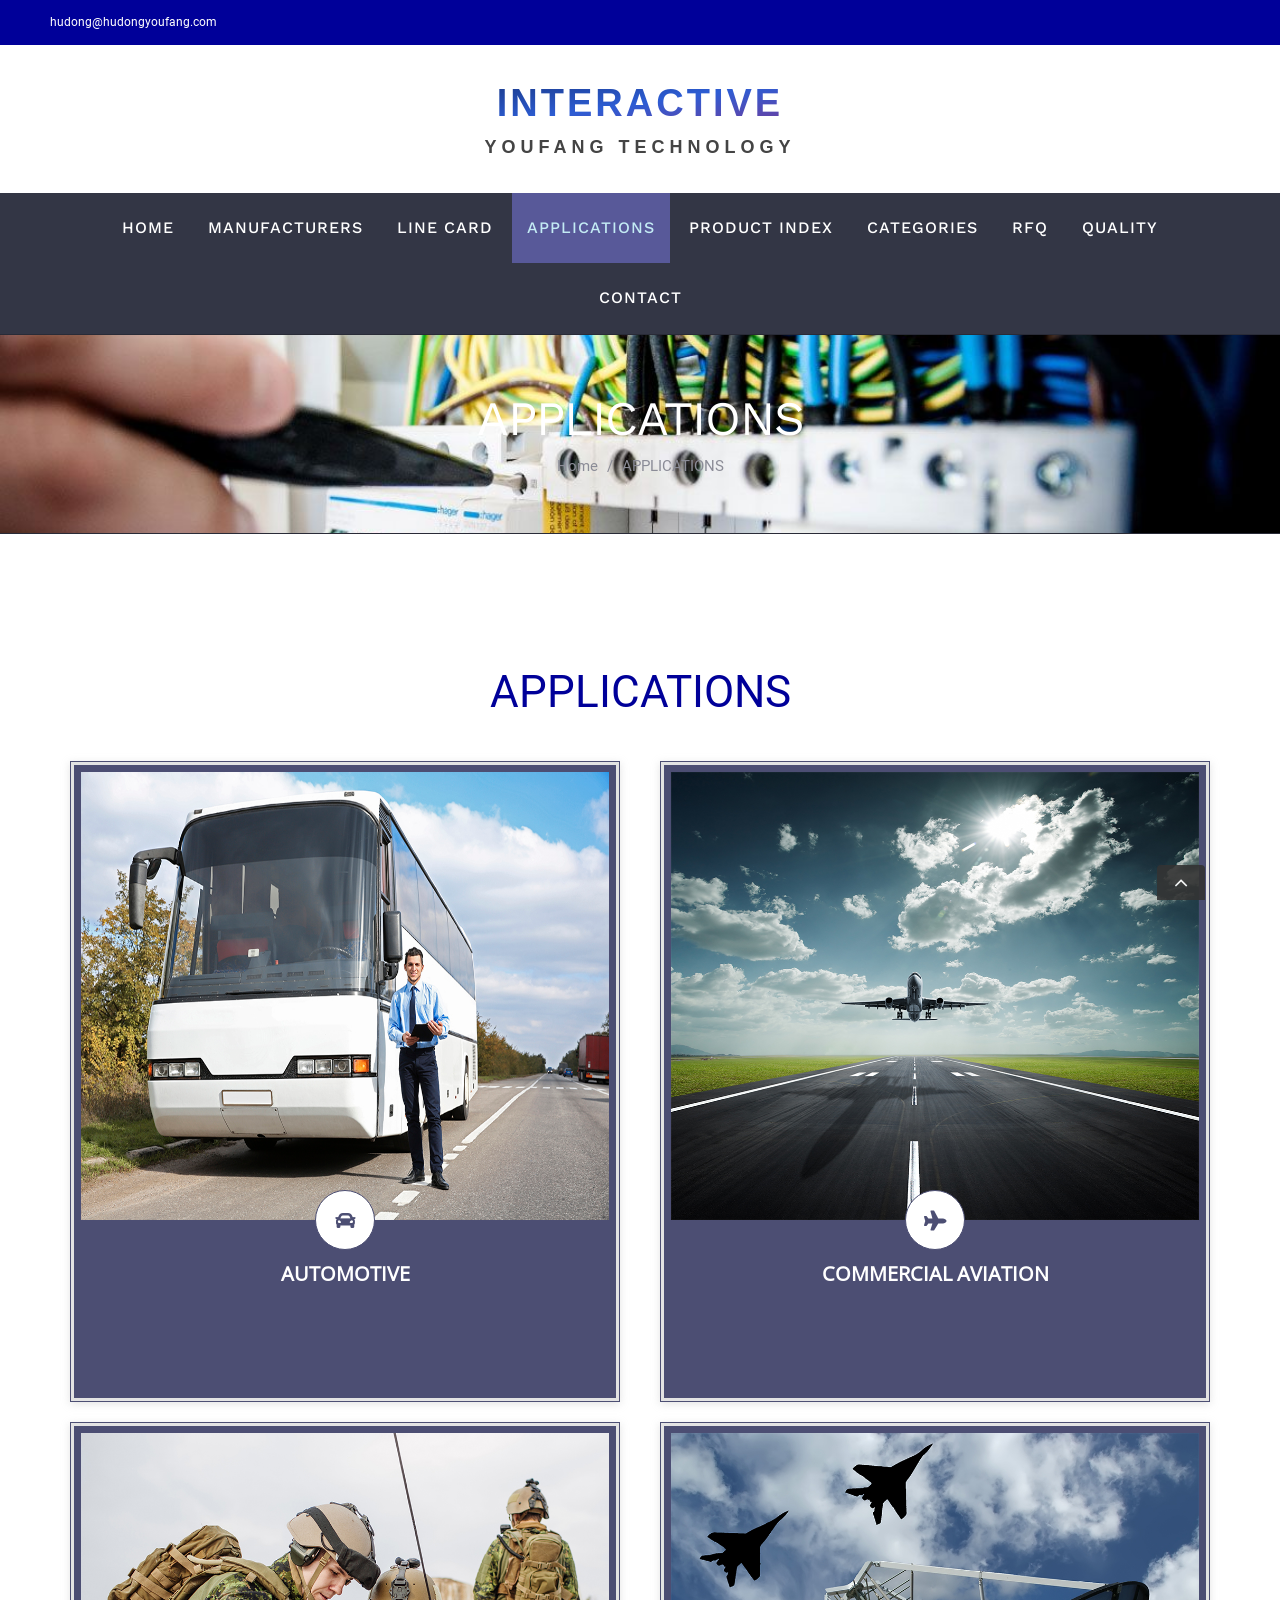
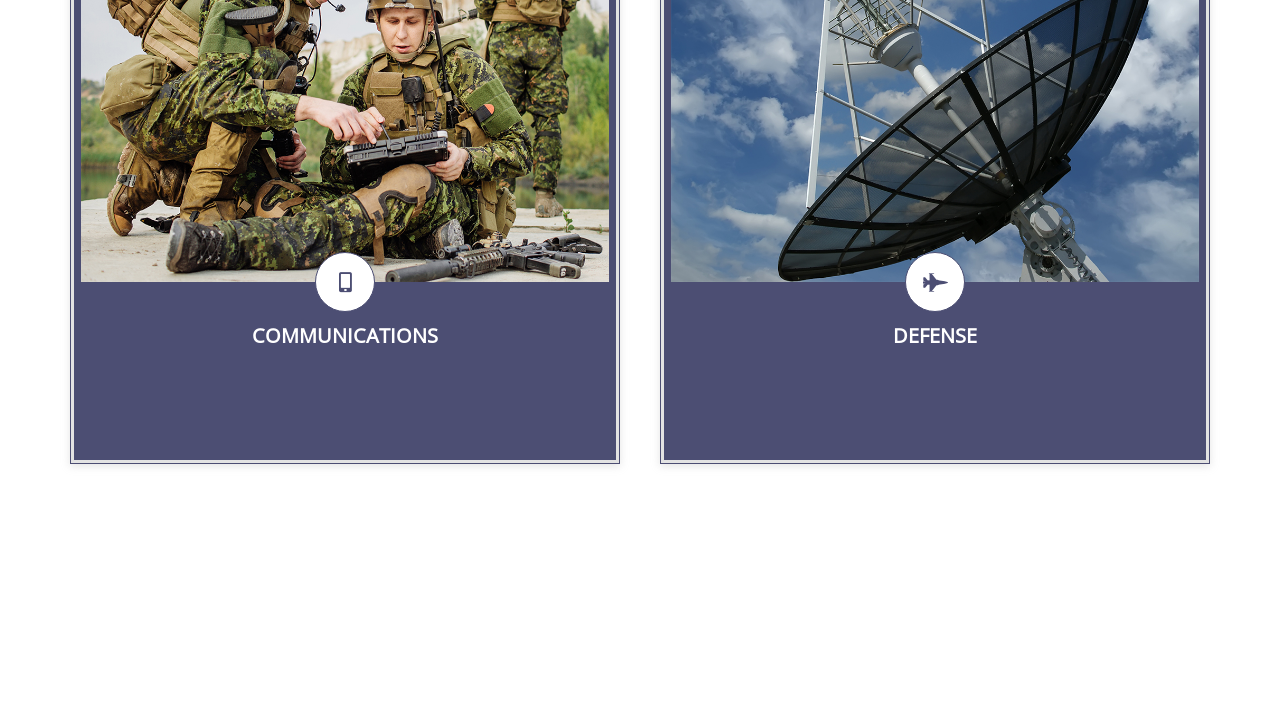
<file: applications.html>
<!DOCTYPE html>
<html class="avada-html-layout-wide" lang="en-US">
 <head> 
  <meta http-equiv="X-UA-Compatible" content="IE=edge" /> 
  <meta http-equiv="Content-Type" content="text/html; charset=utf-8" /> 
  <meta name="viewport" content="width=device-width, initial-scale=1" /> 
  <title>APPLICATIONS - Interactive Youfang Technology</title> 

  <script type="text/javascript">
			window._wpemojiSettings = {"baseUrl":"https:\/\/s.w.org\/images\/core\/emoji\/11\/72x72\/","ext":".png","svgUrl":"https:\/\/s.w.org\/images\/core\/emoji\/11\/svg\/","svgExt":".svg","source":{"concatemoji":"https:\/\/hudongyoufang.com\/wp-includes\/js\/wp-emoji-release.min.js?ver=5.0.18"}};
			!function(e,a,t){var n,r,o,i=a.createElement("canvas"),p=i.getContext&&i.getContext("2d");function s(e,t){var a=String.fromCharCode;p.clearRect(0,0,i.width,i.height),p.fillText(a.apply(this,e),0,0);e=i.toDataURL();return p.clearRect(0,0,i.width,i.height),p.fillText(a.apply(this,t),0,0),e===i.toDataURL()}function c(e){var t=a.createElement("script");t.src=e,t.defer=t.type="text/javascript",a.getElementsByTagName("head")[0].appendChild(t)}for(o=Array("flag","emoji"),t.supports={everything:!0,everythingExceptFlag:!0},r=0;r<o.length;r++)t.supports[o[r]]=function(e){if(!p||!p.fillText)return!1;switch(p.textBaseline="top",p.font="600 32px Arial",e){case"flag":return s([55356,56826,55356,56819],[55356,56826,8203,55356,56819])?!1:!s([55356,57332,56128,56423,56128,56418,56128,56421,56128,56430,56128,56423,56128,56447],[55356,57332,8203,56128,56423,8203,56128,56418,8203,56128,56421,8203,56128,56430,8203,56128,56423,8203,56128,56447]);case"emoji":return!s([55358,56760,9792,65039],[55358,56760,8203,9792,65039])}return!1}(o[r]),t.supports.everything=t.supports.everything&&t.supports[o[r]],"flag"!==o[r]&&(t.supports.everythingExceptFlag=t.supports.everythingExceptFlag&&t.supports[o[r]]);t.supports.everythingExceptFlag=t.supports.everythingExceptFlag&&!t.supports.flag,t.DOMReady=!1,t.readyCallback=function(){t.DOMReady=!0},t.supports.everything||(n=function(){t.readyCallback()},a.addEventListener?(a.addEventListener("DOMContentLoaded",n,!1),e.addEventListener("load",n,!1)):(e.attachEvent("onload",n),a.attachEvent("onreadystatechange",function(){"complete"===a.readyState&&t.readyCallback()})),(n=t.source||{}).concatemoji?c(n.concatemoji):n.wpemoji&&n.twemoji&&(c(n.twemoji),c(n.wpemoji)))}(window,document,window._wpemojiSettings);
		</script> 
  <style type="text/css">
img.wp-smiley,
img.emoji {
	display: inline !important;
	border: none !important;
	box-shadow: none !important;
	height: 1em !important;
	width: 1em !important;
	margin: 0 .07em !important;
	vertical-align: -0.1em !important;
	background: none !important;
	padding: 0 !important;
}
</style> 
  <link rel="stylesheet" id="formidable-css" href="static/css/formidableforms.css" type="text/css" media="all" /> 
  <link rel="stylesheet" id="wp-block-library-css" href="static/css/style.min.css" type="text/css" media="all" /> 
  <link rel="stylesheet" id="rs-plugin-settings-css" href="static/css/settings.css" type="text/css" media="all" /> 
  <style id="rs-plugin-settings-inline-css" type="text/css">
#rs-demo-id {}
</style> 
  <link rel="stylesheet" id="avada-stylesheet-css" href="static/css/style.min.css" type="text/css" media="all" /> 
  <!--[if lte IE 9]>
<link rel='stylesheet' id='avada-IE-fontawesome-css'  href='static/css/font-awesome.min.css' type='text/css' media='all' />
<![endif]--> 
  <!--[if IE]>
<link rel='stylesheet' id='avada-IE-css'  href='static/css/ie.min.css' type='text/css' media='all' />
<![endif]--> 
  <link rel="stylesheet" id="tablepress-default-css" href="static/css/default.min.css" type="text/css" media="all" /> 
  <link rel="stylesheet" id="fusion-dynamic-css-css" href="static/css/80aafe83e60e93340eb14fd9f82b6784.min.css" type="text/css" media="all" /> 
  <script type="text/javascript" src="static/js/jquery.js"></script> 
  <script type="text/javascript" src="static/js/jquery-migrate.min.js"></script> 
  <script type="text/javascript" src="static/js/jquery.themepunch.tools.min.js"></script> 
  <script type="text/javascript" src="static/js/jquery.themepunch.revolution.min.js"></script> 

  <script type="text/javascript">function setREVStartSize(e){									
						try{ e.c=jQuery(e.c);var i=jQuery(window).width(),t=9999,r=0,n=0,l=0,f=0,s=0,h=0;
							if(e.responsiveLevels&&(jQuery.each(e.responsiveLevels,function(e,f){f>i&&(t=r=f,l=e),i>f&&f>r&&(r=f,n=e)}),t>r&&(l=n)),f=e.gridheight[l]||e.gridheight[0]||e.gridheight,s=e.gridwidth[l]||e.gridwidth[0]||e.gridwidth,h=i/s,h=h>1?1:h,f=Math.round(h*f),"fullscreen"==e.sliderLayout){var u=(e.c.width(),jQuery(window).height());if(void 0!=e.fullScreenOffsetContainer){var c=e.fullScreenOffsetContainer.split(",");if (c) jQuery.each(c,function(e,i){u=jQuery(i).length>0?u-jQuery(i).outerHeight(!0):u}),e.fullScreenOffset.split("%").length>1&&void 0!=e.fullScreenOffset&&e.fullScreenOffset.length>0?u-=jQuery(window).height()*parseInt(e.fullScreenOffset,0)/100:void 0!=e.fullScreenOffset&&e.fullScreenOffset.length>0&&(u-=parseInt(e.fullScreenOffset,0))}f=u}else void 0!=e.minHeight&&f<e.minHeight&&(f=e.minHeight);e.c.closest(".rev_slider_wrapper").css({height:f})					
						}catch(d){console.log("Failure at Presize of Slider:"+d)}						
					};</script> 

 </head> 
 <body class="page-template-default page page-id-2004 fusion-image-hovers fusion-body ltr fusion-sticky-header no-tablet-sticky-header no-mobile-sticky-header no-mobile-slidingbar fusion-disable-outline mobile-logo-pos-center layout-wide-mode fusion-top-header menu-text-align-center mobile-menu-design-modern fusion-show-pagination-text fusion-header-layout-v5 avada-responsive avada-footer-fx-parallax-effect fusion-search-form-classic fusion-avatar-square"> 
  <a class="skip-link screen-reader-text" href="#content">Skip to content</a> 
  <div id="wrapper" class=""> 
   <div id="home" style="position:relative;top:-1px;"></div> 
   <header class="fusion-header-wrapper"> 
    <div class="fusion-header-v5 fusion-logo-center fusion-sticky-menu-1 fusion-sticky-logo- fusion-mobile-logo- fusion-sticky-menu-only fusion-header-menu-align-center fusion-mobile-menu-design-modern"> 
     <div class="fusion-secondary-header"> 
      <div class="fusion-row"> 
       <div class="fusion-alignleft"> 
        <div class="fusion-contact-info">
         <a href="mailto:hudong@hudongyoufang.com">hudong@hudongyoufang.com</a>
        </div> 
       </div> 
       <div class="fusion-alignright"> 
        <nav class="fusion-secondary-menu" role="navigation" aria-label="Secondary Menu"></nav>
        <nav class="fusion-mobile-nav-holder fusion-mobile-menu-text-align-left" aria-label="Secondary Mobile Menu"></nav> 
       </div> 
      </div> 
     </div> 
     <div class="fusion-header-sticky-height"></div> 
     <div class="fusion-sticky-header-wrapper"> 
      <!-- start fusion sticky header wrapper --> 
      <div class="fusion-header"> 
       <div class="fusion-row"> 
        <div class="fusion-logo" data-margin-top="10px" data-margin-bottom="10px" data-margin-left="0px" data-margin-right="0px"> 
         <a class="fusion-logo-link" href="/"> 
          <!-- standard logo --> <img src="static/picture/logo-new.svg" width="400" height="121" alt="Interactive Youfang Technology Logo" retina_logo_url="" class="fusion-standard-logo" /> </a> 
        </div> 
        <div class="fusion-mobile-menu-icons"> 
         <a href="#" class="fusion-icon fusion-icon-bars" aria-label="Toggle mobile menu" aria-expanded="false"></a> 
        </div> 
       </div> 
      </div> 
      <div class="fusion-secondary-main-menu"> 
       <div class="fusion-row"> 
        <nav class="fusion-main-menu" aria-label="Main Menu"> 
         <ul id="menu-cafe-main-menu" class="fusion-menu"> 
          <li id="menu-item-1980" class="menu-item menu-item-type-post_type menu-item-object-page menu-item-home menu-item-1980" data-item-id="1980"><a href="/" class="fusion-background-highlight" role="menuitem"><span class="menu-text">HOME</span></a></li> 
          <li id="menu-item-1997" class="menu-item menu-item-type-post_type menu-item-object-page menu-item-1997" data-item-id="1997"><a href="/manufacturers.html" class="fusion-background-highlight" role="menuitem"><span class="menu-text">MANUFACTURERS</span></a></li> 
          <li id="menu-item-2001" class="menu-item menu-item-type-post_type menu-item-object-page menu-item-2001" data-item-id="2001"><a href="/line-card.html" class="fusion-background-highlight" role="menuitem"><span class="menu-text">LINE CARD</span></a></li> 
          <li id="menu-item-2009" class="menu-item menu-item-type-post_type menu-item-object-page menu-item-2009 current-menu-item" data-item-id="2009"><a href="/applications.html" class="fusion-background-highlight" role="menuitem"><span class="menu-text">APPLICATIONS</span></a></li> 
          <li id="menu-item-2008" class="menu-item menu-item-type-post_type menu-item-object-page menu-item-2008" data-item-id="2008"><a href="/product-index.html" class="fusion-background-highlight" role="menuitem"><span class="menu-text">PRODUCT INDEX</span></a></li> 
          <li id="menu-item-2012" class="menu-item menu-item-type-post_type menu-item-object-page menu-item-2012" data-item-id="2012"><a href="/categories.html" class="fusion-background-highlight" role="menuitem"><span class="menu-text">CATEGORIES</span></a></li> 
          <li id="menu-item-2092" class="menu-item menu-item-type-post_type menu-item-object-page menu-item-2092" data-item-id="2092"><a href="/rfq.html" class="fusion-background-highlight" role="menuitem"><span class="menu-text">RFQ</span></a></li> 
          <li id="menu-item-2163" class="menu-item menu-item-type-post_type menu-item-object-page menu-item-2163" data-item-id="2163"><a href="/quality.html" class="fusion-background-highlight" role="menuitem"><span class="menu-text">QUALITY</span></a></li> 
          <li id="menu-item-2125" class="menu-item menu-item-type-post_type menu-item-object-page menu-item-2125" data-item-id="2125"><a href="/contact-us.html" class="fusion-background-highlight" role="menuitem"><span class="menu-text">CONTACT</span></a></li> 
         </ul> 
        </nav>
        <nav class="fusion-main-menu fusion-sticky-menu" aria-label="Main Menu Sticky"></nav> 
        <nav class="fusion-mobile-nav-holder fusion-mobile-menu-text-align-left" aria-label="Main Menu Mobile"></nav> 
        <nav class="fusion-mobile-nav-holder fusion-mobile-menu-text-align-left fusion-mobile-sticky-nav-holder" aria-label="Main Menu Mobile Sticky"></nav> 
       </div> 
      </div> 
     </div> 
     <!-- end fusion sticky header wrapper --> 
    </div> 
    <div class="fusion-clearfix"></div> 
   </header> 
   <div id="sliders-container"> 
   </div> 
   <div class="fusion-page-title-bar fusion-page-title-bar-none fusion-page-title-bar-center"> 
    <div class="fusion-page-title-row"> 
     <div class="fusion-page-title-wrapper"> 
      <div class="fusion-page-title-captions"> 
       <h1 class="entry-title">APPLICATIONS</h1> 
       <div class="fusion-page-title-secondary"> 
        <div class="fusion-breadcrumbs">
         <span itemscope="" itemtype="http://data-vocabulary.org/Breadcrumb"><a itemprop="url" href="/"><span itemprop="title">Home</span></a></span>
         <span class="fusion-breadcrumb-sep">/</span>
         <span class="breadcrumb-leaf">APPLICATIONS</span>
        </div> 
       </div> 
      </div> 
     </div> 
    </div> 
   </div> 
   <main id="main" role="main" class="clearfix " style=""> 
    <div class="fusion-row" style=""> 
     <section id="content" style="width: 100%;"> 
      <div id="post-2004" class="post-2004 page type-page status-publish hentry"> 
       <span class="entry-title rich-snippet-hidden">APPLICATIONS</span>
       <span class="vcard rich-snippet-hidden"><span class="fn"><a href="/author/heidi/" title="Posts by Heidi Shaw" rel="author">Heidi Shaw</a></span></span>
       <span class="updated rich-snippet-hidden">2019-01-07T13:03:36+00:00</span> 
       <div class="post-content"> 
        <div class="fusion-fullwidth fullwidth-box nonhundred-percent-fullwidth non-hundred-percent-height-scrolling" style="background-color: rgba(255,255,255,0);background-position: center center;background-repeat: no-repeat;padding-top:0px;padding-right:0px;padding-bottom:0px;padding-left:0px;">
         <div class="fusion-builder-row fusion-row ">
          <div class="fusion-layout-column fusion_builder_column fusion_builder_column_1_1  fusion-one-full fusion-column-first fusion-column-last 1_1" style="margin-top:15px;margin-bottom:15px;"> 
           <div class="fusion-column-wrapper" style="padding: 0px 0px 0px 0px;background-position:left top;background-repeat:no-repeat;-webkit-background-size:cover;-moz-background-size:cover;-o-background-size:cover;background-size:cover;" data-bg-url=""> 
            <div class="fusion-text">
             <h2 style="text-align: center;"><span style="color: #000099;">APPLICATIONS</span></h2> 
            </div>
            <div class="fusion-text"> 
             <div class="oxilab-flip-box-wrapper"> 
              <div class="oxilab-flip-box-col-2 oxilab-flip-box-padding-1  oxilab-animation" oxilab-animation=""> 
               <div class="oxilab-flip-box-body-1 oxilab-flip-box-body-1-1"> 
                <div class="oxilab-flip-box-body-absulote"> 
                 <div class="oxilab-flip-box-flip oxilab-flip-box-flip-right-to-left"> 
                  <div class="oxilab-flip-box-style-data easing_easeOutBack"> 
                   <div class="oxilab-flip-box-style"> 
                    <div class="oxilab-flip-box-front"> 
                     <div class="oxilab-flip-box-1"> 
                      <div class="oxilab-flip-box-1-data"> 
                       <div class="oxilab-flip-box-1-image"> 
                        <img src="static/picture/bus.jpg" /> 
                        <div class="oxilab-flip-box-1-image-icon"> 
                         <i class="fa fa-car oxi-icons"></i> 
                        </div> 
                       </div> 
                       <div class="oxilab-flip-box-1-heading"> 
                        <div class="oxilab-flip-box-1-heading-data">
                          AUTOMOTIVE 
                        </div> 
                       </div> 
                      </div> 
                     </div> 
                    </div> 
                    <div class="oxilab-flip-box-back"> 
                     <div class="oxilab-flip-box-back-1"> 
                      <div class="oxilab-flip-box-back-1-data"> 
                       <div class="oxilab-flip-box-back-1-file"> 
                        <div class="oxilab-info">
                          Advanced Driver Assistance Systems (ADAS) Automotive Electronics Infotainment Powertrain &amp; EV Charging 
                        </div> 
                       </div> 
                      </div> 
                     </div> 
                    </div> 
                   </div> 
                  </div> 
                 </div> 
                </div> 
               </div> 
               <style>
        .oxilab-flip-box-body-1-1 .oxilab-flip-box-back-1-data{
background-color: rgba(76, 78, 115, 1);} </style> 
              </div> 
              <div class="oxilab-flip-box-col-2 oxilab-flip-box-padding-1  oxilab-animation" oxilab-animation=""> 
               <div class="oxilab-flip-box-body-1 oxilab-flip-box-body-1-2"> 
                <div class="oxilab-flip-box-body-absulote"> 
                 <div class="oxilab-flip-box-flip oxilab-flip-box-flip-right-to-left"> 
                  <div class="oxilab-flip-box-style-data easing_easeOutBack"> 
                   <div class="oxilab-flip-box-style"> 
                    <div class="oxilab-flip-box-front"> 
                     <div class="oxilab-flip-box-1"> 
                      <div class="oxilab-flip-box-1-data"> 
                       <div class="oxilab-flip-box-1-image"> 
                        <img src="static/picture/aviation.jpg" /> 
                        <div class="oxilab-flip-box-1-image-icon"> 
                         <i class="fa fa-plane oxi-icons"></i> 
                        </div> 
                       </div> 
                       <div class="oxilab-flip-box-1-heading"> 
                        <div class="oxilab-flip-box-1-heading-data">
                          COMMERCIAL AVIATION 
                        </div> 
                       </div> 
                      </div> 
                     </div> 
                    </div> 
                    <div class="oxilab-flip-box-back"> 
                     <div class="oxilab-flip-box-back-1"> 
                      <div class="oxilab-flip-box-back-1-data"> 
                       <div class="oxilab-flip-box-back-1-file"> 
                        <div class="oxilab-info">
                          Actuation Systems Aviation Centre of Excellence Cabin Data Management System Cockpit Avionics Engine Control System Solutions RF &amp; Microwave Technology 
                        </div> 
                       </div> 
                      </div> 
                     </div> 
                    </div> 
                   </div> 
                  </div> 
                 </div> 
                </div> 
               </div> 
               <style>
        .oxilab-flip-box-body-1-2 .oxilab-flip-box-back-1-data{
background-color: rgba(76, 78, 115, 1);} </style> 
              </div> 
             </div> 
             <style>
        .oxilab-flip-box-padding-1{
            padding: 10px 20px;
            -webkit-transition:  opacity 2s linear;
            -moz-transition:  opacity 2s linear;
            -ms-transition:  opacity 2s linear;
            -o-transition:  opacity 2s linear;
            transition:  opacity 2s linear;
            -webkit-animation-duration: 2s;
            -moz-animation-duration: 2s;
            -ms-animation-duration: 2s;
            -o-animation-duration: 2s;
            animation-duration: 2s;
        }
        .oxilab-flip-box-body-1{
            max-width: 600px;
            width: 100%;
            margin: 0 auto;
            position: relative;   
        }
        .oxilab-flip-box-body-1:after {
            padding-bottom: 116.66666666667%;
            content: "";
            display: block;
        }
        .oxilab-flip-box-1{
            position: absolute;
            top: 0;
            left: 0;
            width: 100%;
            height: 100%; 
            display: block;
            border: 1px solid rgba(76, 78, 115, 1);
            background-color: #e3e3e3;
            -webkit-box-shadow: 0px 2px 8px 0px rgba(217, 217, 217, 0.73);
            -moz-box-shadow: 0px 2px 8px 0px rgba(217, 217, 217, 0.73);
            -ms-box-shadow: 0px 2px 8px 0px rgba(217, 217, 217, 0.73);
            -o-box-shadow: 0px 2px 8px 0px rgba(217, 217, 217, 0.73);
            box-shadow: 0px 2px 8px 0px rgba(217, 217, 217, 0.73);
        }
        .oxilab-flip-box-1-data{
            position: absolute;
            top: 0;
            left: 0;            
            background: rgba(76, 78, 115, 1);  
            width: calc(100% - 6px);
            height: calc(100% - 6px);
            margin: 3px;
            padding: 7px 7px;
            display: block;
        }
        .oxilab-flip-box-1-image{
            max-width: 100%;
            width: 100%;
            float: left;            
            position: relative;   
        }
        .oxilab-flip-box-1-image:after {
            padding-bottom: 85%;
            content: "";
            display: block;
        }
        .oxilab-flip-box-1-image img{
            position: absolute;
            top: 0;
            left: 0;
            width: 100%;
            height: 100%;
            display: block;
        }
        .oxilab-flip-box-1-image-icon{
            position: absolute;
            left: 50%;
            background: rgba(255, 255, 255, 1);   
            border: 1px solid rgba(76, 78, 115, 1); 
            height: 60px;
            width: 60px;
            bottom: -30px; 
            -webkit-transform: translateX(-50%);
            -ms-transform: translateX(-50%);
            -moz-transform: translateX(-50%);
            -ms-transform: translateX(-50%);
            -o-transform: translateX(-50%);
            transform: translateX(-50%);       
            text-align: center;
            -webkit-border-radius:60px;
            -moz-border-radius:60px;
            -ms-border-radius:60px;
            -o-border-radius:60px;
            border-radius:60px;
            -webkit-backface-visibility: hidden;
            -moz-backface-visibility: hidden;
            -ms-backface-visibility: hidden;
            -o-backface-visibility: hidden;
            backface-visibility: hidden;
        }
        .oxilab-flip-box-1-image-icon .oxi-icons{
            line-height: 60px;            
            color: #4c4e73;    
            font-size: 20px;
        }
        .oxilab-flip-box-1-heading{
            width: 100%;
            float: left;       
        }
        .oxilab-flip-box-1-heading-data{
            margin-top: 30px;
            color: #ffffff;
            width: 100%;
            float: left;
            text-align: Center;            
            font-size: 20px;
            font-family: "Open Sans";
            font-weight: 600;
            font-style:normal;
            padding: 10px 20px 20px 20px;            
        }
        .oxilab-flip-box-back-1{
            position: absolute;
            top: 0;
            left: 0;
            width: 100%;
            height: 100%;       
            display: block;
            border: 1px solid;
            border-color: rgba(76, 78, 115, 1);
            background-color: #dbdbdb;
            -webkit-box-shadow: 0px 2px 8px 0px rgba(217, 217, 217, 0.73);
            -moz-box-shadow: 0px 2px 8px 0px rgba(217, 217, 217, 0.73);
            -ms-box-shadow: 0px 2px 8px 0px rgba(217, 217, 217, 0.73);
            -o-box-shadow: 0px 2px 8px 0px rgba(217, 217, 217, 0.73);
            box-shadow: 0px 2px 8px 0px rgba(217, 217, 217, 0.73);

        }
        .oxilab-flip-box-back-1-data{
            position: absolute;
            top: 0;
            left: 0;
            width: calc(100% - 6px);
            height: calc(100% - 6px);
            margin: 3px;
            padding: 20px 20px;
            display: block;
        }
        .oxilab-flip-box-back-1-file{
            position: absolute;
            left: 0%;
            top: 50%;
            -webkit-transform: translateY(-50%);
            -ms-transform: translateY(-50%);
            -moz-transform: translateY(-50%);
            -ms-transform: translateY(-50%);
            -o-transform: translateY(-50%);
            transform: translateY(-50%);
            width: 100%;
        }
        .oxilab-flip-box-back-1-data .oxilab-info{
            width: 100%;
            float: left;
            color: #ffffff;
            text-align: Center;            
            font-size: 16px;          
            font-family: "Open Sans";
            font-weight: 300;
            font-style:normal;
            padding: 15px 10px 20px 20px;            
        }
        .oxilab-flip-box-back-1-data .oxilab-button{
            width: 100%;
            float: left;
            text-align: Center; 
            padding: 20px 10px 20px 10px;  
        }
        .oxilab-flip-box-back-1-data .oxilab-button-data{
            display: inline-block;     
            color: #d600cb;
            background-color:  rgba(255, 255, 255, 1);
            font-size: 14px;
            font-family: "Open Sans";
            font-weight: 300;
            font-style:normal;
            padding: 10px 20px; 
            -webkit-border-radius:40px;
            -moz-border-radius:40px;
            -ms-border-radius:40px;
            -o-border-radius:40px;
            border-radius: 40px;
        }
        .oxilab-flip-box-back-1-data .oxilab-button-data:hover{
            background-color: rgba(214, 0, 203, 1);
            color:  #ffffff;
        }
            </style> 
            </div>
            <div class="fusion-text"> 
             <div class="oxilab-flip-box-wrapper"> 
              <div class="oxilab-flip-box-col-2 oxilab-flip-box-padding-6  oxilab-animation" oxilab-animation=""> 
               <div class="oxilab-flip-box-body-6 oxilab-flip-box-body-6-7"> 
                <div class="oxilab-flip-box-body-absulote"> 
                 <div class="oxilab-flip-box-flip oxilab-flip-box-flip-right-to-left"> 
                  <div class="oxilab-flip-box-style-data easing_easeOutBack"> 
                   <div class="oxilab-flip-box-style"> 
                    <div class="oxilab-flip-box-front"> 
                     <div class="oxilab-flip-box-6"> 
                      <div class="oxilab-flip-box-6-data"> 
                       <div class="oxilab-flip-box-6-image"> 
                        <img src="static/picture/communications.jpg" /> 
                        <div class="oxilab-flip-box-6-image-icon"> 
                         <i class="fa fa-mobile oxi-icons"></i> 
                        </div> 
                       </div> 
                       <div class="oxilab-flip-box-6-heading"> 
                        <div class="oxilab-flip-box-6-heading-data">
                          COMMUNICATIONS 
                        </div> 
                       </div> 
                      </div> 
                     </div> 
                    </div> 
                    <div class="oxilab-flip-box-back"> 
                     <div class="oxilab-flip-box-back-6"> 
                      <div class="oxilab-flip-box-back-6-data"> 
                       <div class="oxilab-flip-box-back-6-file"> 
                        <div class="oxilab-info">
                          Access Network Infrastructure Broadband Home/CPE Broadcast Video Solutions Enterprise Infrastructure Metro / Core / DCI Network Mobile Infrastructure 
                        </div> 
                       </div> 
                      </div> 
                     </div> 
                    </div> 
                   </div> 
                  </div> 
                 </div> 
                </div> 
               </div> 
               <style>
        .oxilab-flip-box-body-6-7 .oxilab-flip-box-back-6-data{
background-color: rgba(76, 78, 115, 1);} </style> 
              </div> 
              <div class="oxilab-flip-box-col-2 oxilab-flip-box-padding-6  oxilab-animation" oxilab-animation=""> 
               <div class="oxilab-flip-box-body-6 oxilab-flip-box-body-6-8"> 
                <div class="oxilab-flip-box-body-absulote"> 
                 <div class="oxilab-flip-box-flip oxilab-flip-box-flip-right-to-left"> 
                  <div class="oxilab-flip-box-style-data easing_easeOutBack"> 
                   <div class="oxilab-flip-box-style"> 
                    <div class="oxilab-flip-box-front"> 
                     <div class="oxilab-flip-box-6"> 
                      <div class="oxilab-flip-box-6-data"> 
                       <div class="oxilab-flip-box-6-image"> 
                        <img src="static/picture/defense.jpg" /> 
                        <div class="oxilab-flip-box-6-image-icon"> 
                         <i class="fas fa-fighter-jet oxi-icons"></i> 
                        </div> 
                       </div> 
                       <div class="oxilab-flip-box-6-heading"> 
                        <div class="oxilab-flip-box-6-heading-data">
                          DEFENSE 
                        </div> 
                       </div> 
                      </div> 
                     </div> 
                    </div> 
                    <div class="oxilab-flip-box-back"> 
                     <div class="oxilab-flip-box-back-6"> 
                      <div class="oxilab-flip-box-back-6-data"> 
                       <div class="oxilab-flip-box-back-6-file"> 
                        <div class="oxilab-info">
                          Intergrated Vehicle Systems Military Communications Radar Electronic Warfare Solutions 
                        </div> 
                       </div> 
                      </div> 
                     </div> 
                    </div> 
                   </div> 
                  </div> 
                 </div> 
                </div> 
               </div> 
               <style>
        .oxilab-flip-box-body-6-8 .oxilab-flip-box-back-6-data{
background-color: rgba(76, 78, 115, 1);} </style> 
              </div> 
             </div> 
             <style>
        .oxilab-flip-box-padding-6{
            padding: 10px 20px;
            -webkit-transition:  opacity 2s linear;
            -moz-transition:  opacity 2s linear;
            -ms-transition:  opacity 2s linear;
            -o-transition:  opacity 2s linear;
            transition:  opacity 2s linear;
            -webkit-animation-duration: 2s;
            -moz-animation-duration: 2s;
            -ms-animation-duration: 2s;
            -o-animation-duration: 2s;
            animation-duration: 2s;
        }
        .oxilab-flip-box-body-6{
            max-width: 600px;
            width: 100%;
            margin: 0 auto;
            position: relative;   
        }
        .oxilab-flip-box-body-6:after {
            padding-bottom: 116.66666666667%;
            content: "";
            display: block;
        }
        .oxilab-flip-box-6{
            position: absolute;
            top: 0;
            left: 0;
            width: 100%;
            height: 100%; 
            display: block;
            border: 1px solid rgba(76, 78, 115, 1);
            background-color: #e3e3e3;
            -webkit-box-shadow: 0px 2px 8px 0px rgba(217, 217, 217, 0.73);
            -moz-box-shadow: 0px 2px 8px 0px rgba(217, 217, 217, 0.73);
            -ms-box-shadow: 0px 2px 8px 0px rgba(217, 217, 217, 0.73);
            -o-box-shadow: 0px 2px 8px 0px rgba(217, 217, 217, 0.73);
            box-shadow: 0px 2px 8px 0px rgba(217, 217, 217, 0.73);
        }
        .oxilab-flip-box-6-data{
            position: absolute;
            top: 0;
            left: 0;            
            background: rgba(76, 78, 115, 1);  
            width: calc(100% - 6px);
            height: calc(100% - 6px);
            margin: 3px;
            padding: 7px 7px;
            display: block;
        }
        .oxilab-flip-box-6-image{
            max-width: 100%;
            width: 100%;
            float: left;            
            position: relative;   
        }
        .oxilab-flip-box-6-image:after {
            padding-bottom: 85%;
            content: "";
            display: block;
        }
        .oxilab-flip-box-6-image img{
            position: absolute;
            top: 0;
            left: 0;
            width: 100%;
            height: 100%;
            display: block;
        }
        .oxilab-flip-box-6-image-icon{
            position: absolute;
            left: 50%;
            background: rgba(255, 255, 255, 1);   
            border: 1px solid rgba(76, 78, 115, 1); 
            height: 60px;
            width: 60px;
            bottom: -30px; 
            -webkit-transform: translateX(-50%);
            -ms-transform: translateX(-50%);
            -moz-transform: translateX(-50%);
            -ms-transform: translateX(-50%);
            -o-transform: translateX(-50%);
            transform: translateX(-50%);       
            text-align: center;
            -webkit-border-radius:60px;
            -moz-border-radius:60px;
            -ms-border-radius:60px;
            -o-border-radius:60px;
            border-radius:60px;
            -webkit-backface-visibility: hidden;
            -moz-backface-visibility: hidden;
            -ms-backface-visibility: hidden;
            -o-backface-visibility: hidden;
            backface-visibility: hidden;
        }
        .oxilab-flip-box-6-image-icon .oxi-icons{
            line-height: 60px;            
            color: #4c4e73;    
            font-size: 20px;
        }
        .oxilab-flip-box-6-heading{
            width: 100%;
            float: left;       
        }
        .oxilab-flip-box-6-heading-data{
            margin-top: 30px;
            color: #ffffff;
            width: 100%;
            float: left;
            text-align: Center;            
            font-size: 20px;
            font-family: "Open Sans";
            font-weight: 600;
            font-style:normal;
            padding: 10px 20px 20px 20px;            
        }
        .oxilab-flip-box-back-6{
            position: absolute;
            top: 0;
            left: 0;
            width: 100%;
            height: 100%;       
            display: block;
            border: 1px solid;
            border-color: rgba(76, 78, 115, 1);
            background-color: #dbdbdb;
            -webkit-box-shadow: 0px 2px 8px 0px rgba(217, 217, 217, 0.73);
            -moz-box-shadow: 0px 2px 8px 0px rgba(217, 217, 217, 0.73);
            -ms-box-shadow: 0px 2px 8px 0px rgba(217, 217, 217, 0.73);
            -o-box-shadow: 0px 2px 8px 0px rgba(217, 217, 217, 0.73);
            box-shadow: 0px 2px 8px 0px rgba(217, 217, 217, 0.73);

        }
        .oxilab-flip-box-back-6-data{
            position: absolute;
            top: 0;
            left: 0;
            width: calc(100% - 6px);
            height: calc(100% - 6px);
            margin: 3px;
            padding: 20px 20px;
            display: block;
        }
        .oxilab-flip-box-back-6-file{
            position: absolute;
            left: 0%;
            top: 50%;
            -webkit-transform: translateY(-50%);
            -ms-transform: translateY(-50%);
            -moz-transform: translateY(-50%);
            -ms-transform: translateY(-50%);
            -o-transform: translateY(-50%);
            transform: translateY(-50%);
            width: 100%;
        }
        .oxilab-flip-box-back-6-data .oxilab-info{
            width: 100%;
            float: left;
            color: #ffffff;
            text-align: Center;            
            font-size: 16px;          
            font-family: "Open Sans";
            font-weight: 300;
            font-style:normal;
            padding: 15px 10px 20px 20px;            
        }
        .oxilab-flip-box-back-6-data .oxilab-button{
            width: 100%;
            float: left;
            text-align: Center; 
            padding: 20px 10px 20px 10px;  
        }
        .oxilab-flip-box-back-6-data .oxilab-button-data{
            display: inline-block;     
            color: #d600cb;
            background-color:  rgba(255, 255, 255, 1);
            font-size: 14px;
            font-family: "Open Sans";
            font-weight: 300;
            font-style:normal;
            padding: 10px 20px; 
            -webkit-border-radius:40px;
            -moz-border-radius:40px;
            -ms-border-radius:40px;
            -o-border-radius:40px;
            border-radius: 40px;
        }
        .oxilab-flip-box-back-6-data .oxilab-button-data:hover{
            background-color: rgba(214, 0, 203, 1);
            color:  #ffffff;
        }
            </style> 
            </div>
            <div class="fusion-clearfix"></div> 
           </div> 
          </div>
         </div>
        </div> 
       </div> 
      </div> 
     </section> 
    </div> 
    <!-- fusion-row --> 
   </main> 
   <!-- #main --> 
   <div class="fusion-footer fusion-footer-parallax"> 
    <footer id="footer" class="fusion-footer-copyright-area fusion-footer-copyright-center"> 
     <div class="fusion-row"> 
      <div class="fusion-copyright-content"> 
       <div class="fusion-copyright-notice"> 
        <div>
          Copyright 2018 Interactive Youfang Technology | All Rights Reserved 
        </div> 
       </div> 
      </div> 
      <!-- fusion-fusion-copyright-content --> 
     </div> 
     <!-- fusion-row --> 
    </footer> 
    <!-- #footer --> 
   </div> 
   <!-- fusion-footer --> 
  </div> 
  <!-- wrapper --> 
  <a class="fusion-one-page-text-link fusion-page-load-link"></a> 
  <script type="text/javascript">
				jQuery( document ).ready( function() {
					var ajaxurl = '/wp-admin/admin-ajax.php';
					if ( 0 < jQuery( '.fusion-login-nonce' ).length ) {
						jQuery.get( ajaxurl, { 'action': 'fusion_login_nonce' }, function( response ) {
							jQuery( '.fusion-login-nonce' ).html( response );
						});
					}
				});
				</script> 
  <link rel="stylesheet" id="oxilab-flip-box-css" href="static/css/style.css" type="text/css" media="all" /> 
  <link rel="stylesheet" id="animation-css" href="static/css/animation.css" type="text/css" media="all" /> 
  <link rel="stylesheet" id="Open+Sans-css" href="static/css/fda860f7b214432492683b7f45e73b44.css" type="text/css" media="all" /> 
  <!--[if IE 9]>
<script type='text/javascript' src='static/js/fusion-ie9.js'></script>
<![endif]--> 
  <script type="text/javascript" src="static/js/383c235254d6e693c7c10a3b0a799c74.min.js"></script> 
  <script type="text/javascript" src="static/js/wp-embed.min.js"></script> 
  <script type="text/javascript" src="static/js/animation.js"></script>   
  <!-- Page generated by LiteSpeed Cache 2.9.5 on 2023-04-02 03:56:19 -->
 </body>
</html>
</file>
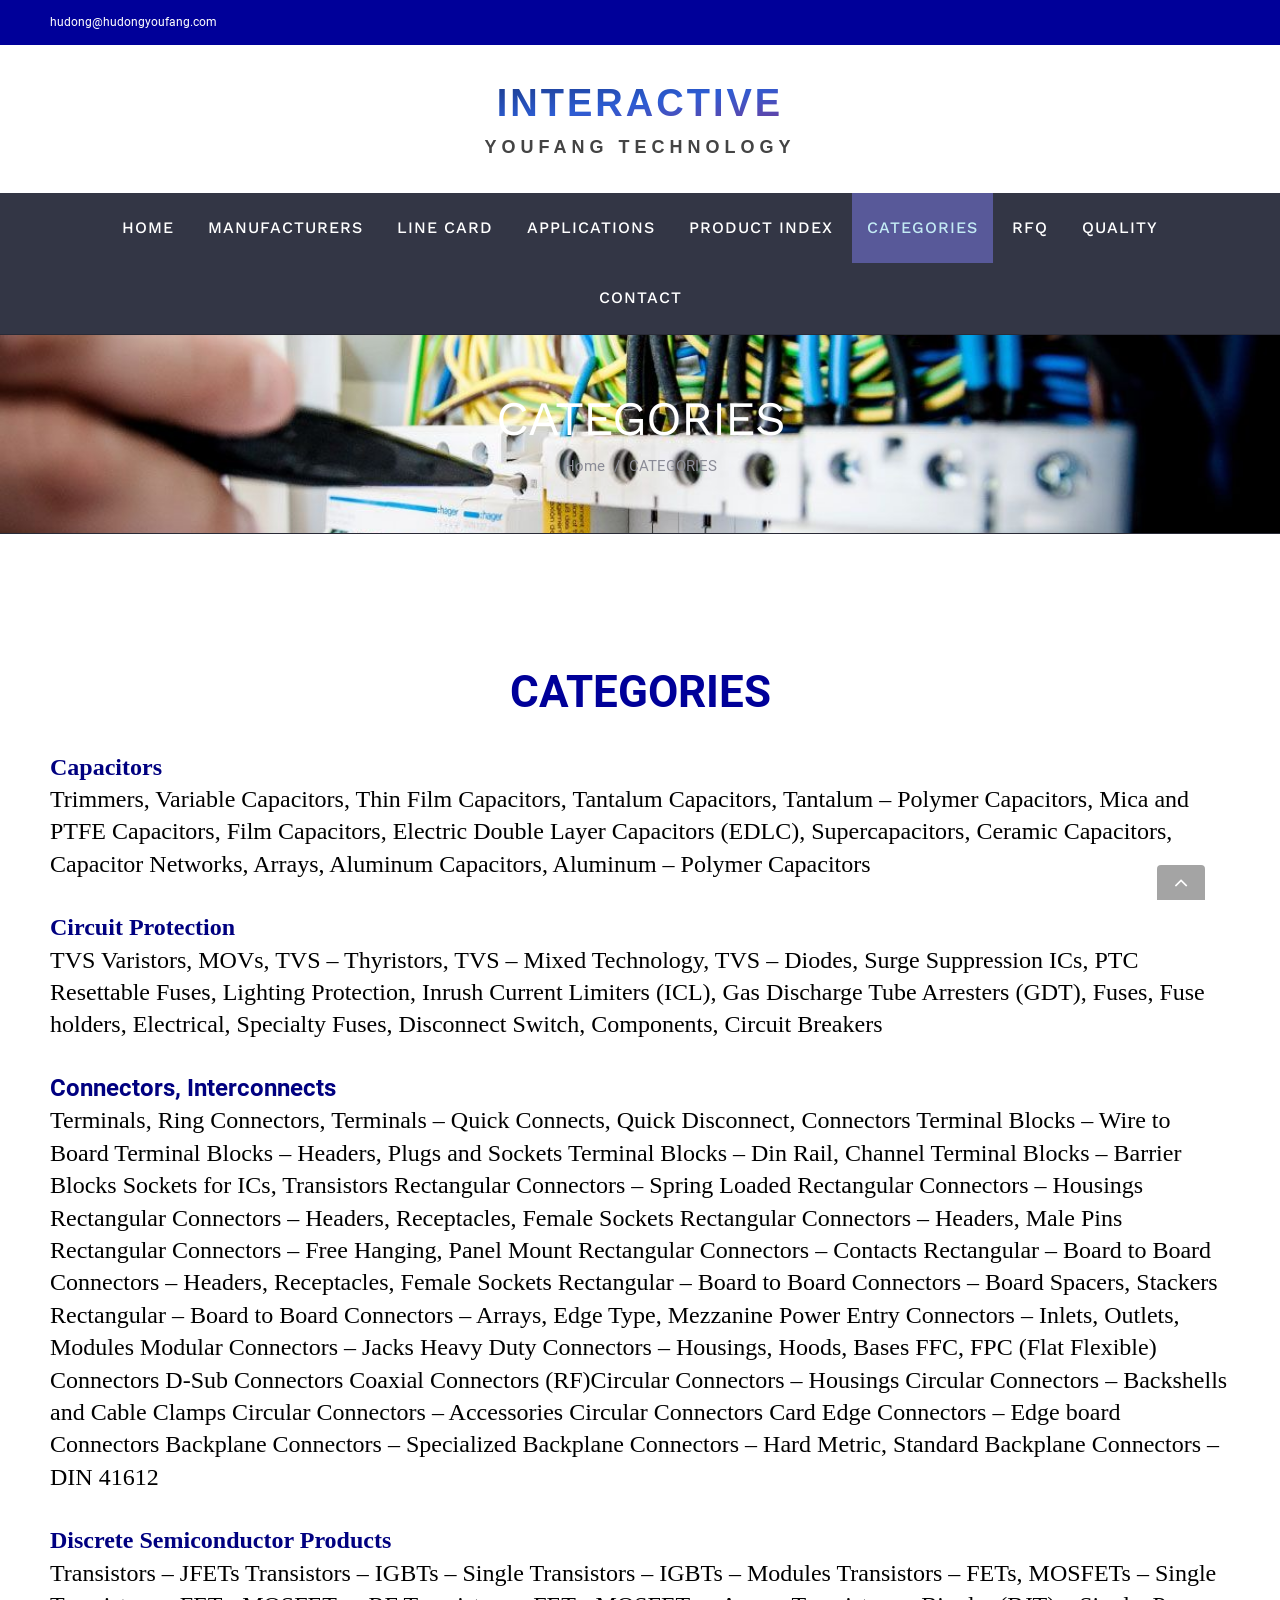
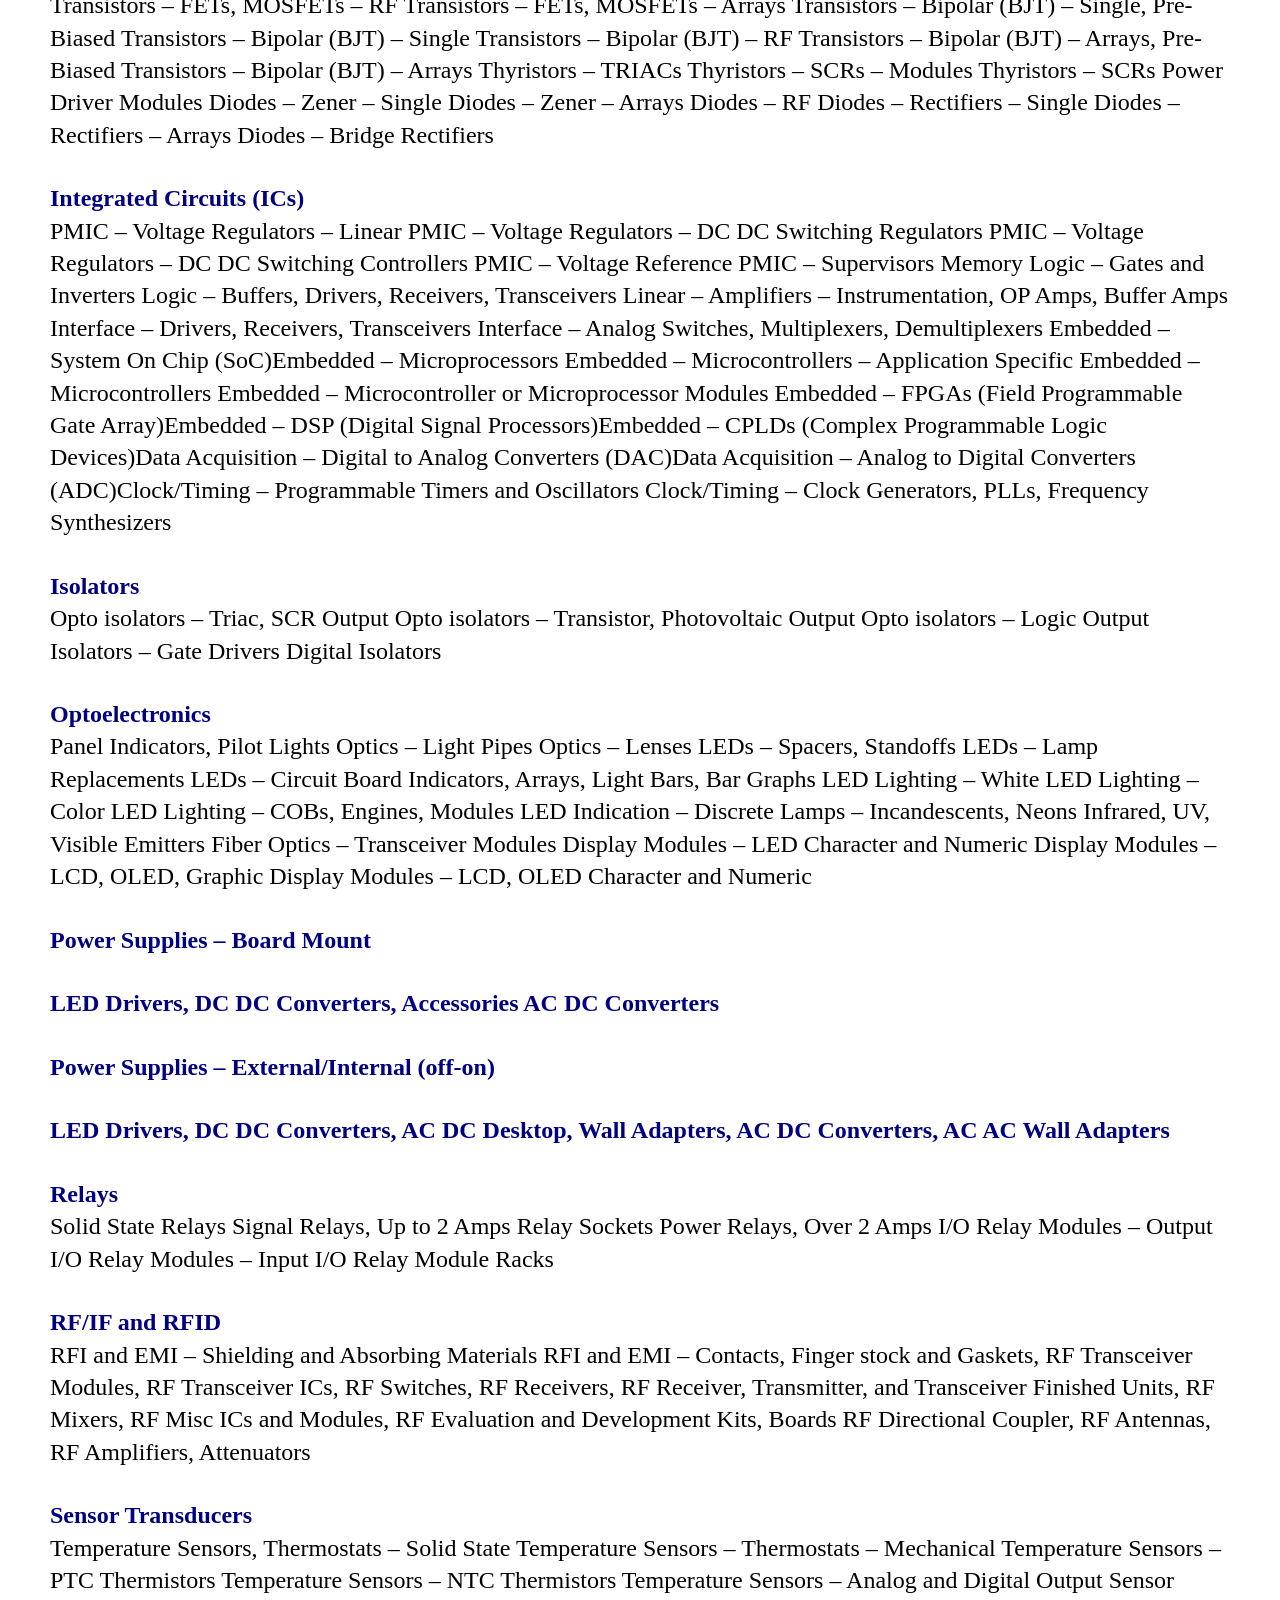
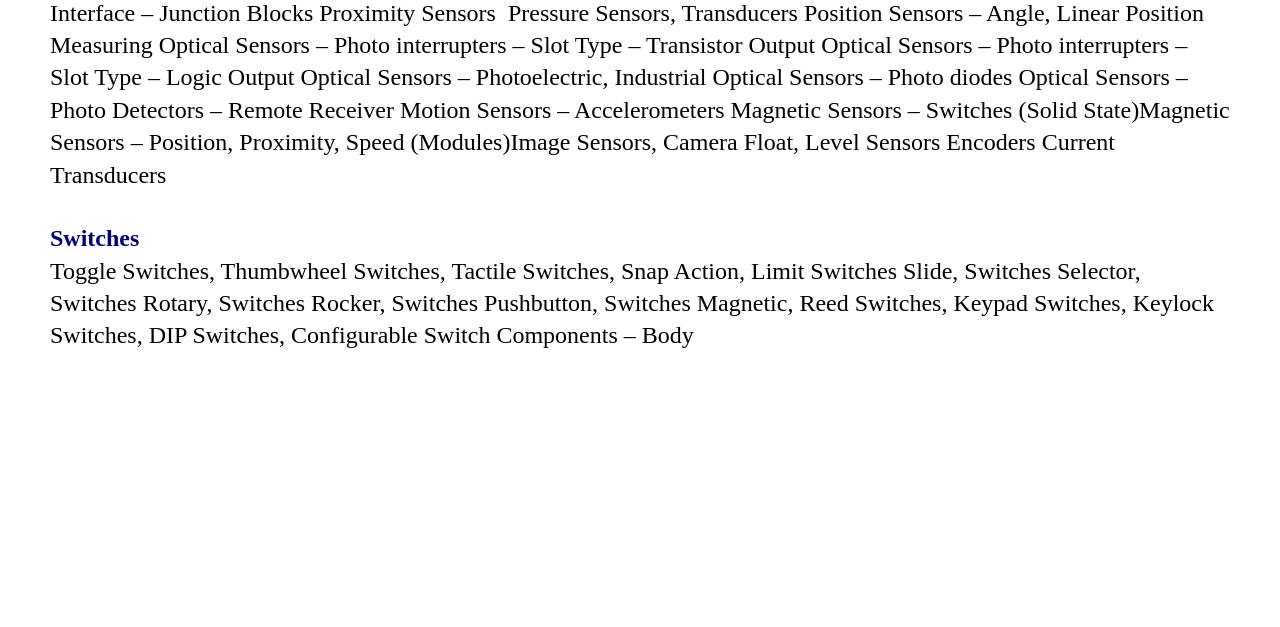
<file: categories.html>
<!DOCTYPE html>
<html class="avada-html-layout-wide" lang="en-US">
 <head> 
  <meta http-equiv="X-UA-Compatible" content="IE=edge" /> 
  <meta http-equiv="Content-Type" content="text/html; charset=utf-8" /> 
  <meta name="viewport" content="width=device-width, initial-scale=1" /> 
  <title>CATEGORIES - Interactive Youfang Technology</title> 
  <script type="text/javascript">
			window._wpemojiSettings = {"baseUrl":"https:\/\/s.w.org\/images\/core\/emoji\/11\/72x72\/","ext":".png","svgUrl":"https:\/\/s.w.org\/images\/core\/emoji\/11\/svg\/","svgExt":".svg","source":{"concatemoji":"https:\/\/hudongyoufang.com\/wp-includes\/js\/wp-emoji-release.min.js?ver=5.0.18"}};
			!function(e,a,t){var n,r,o,i=a.createElement("canvas"),p=i.getContext&&i.getContext("2d");function s(e,t){var a=String.fromCharCode;p.clearRect(0,0,i.width,i.height),p.fillText(a.apply(this,e),0,0);e=i.toDataURL();return p.clearRect(0,0,i.width,i.height),p.fillText(a.apply(this,t),0,0),e===i.toDataURL()}function c(e){var t=a.createElement("script");t.src=e,t.defer=t.type="text/javascript",a.getElementsByTagName("head")[0].appendChild(t)}for(o=Array("flag","emoji"),t.supports={everything:!0,everythingExceptFlag:!0},r=0;r<o.length;r++)t.supports[o[r]]=function(e){if(!p||!p.fillText)return!1;switch(p.textBaseline="top",p.font="600 32px Arial",e){case"flag":return s([55356,56826,55356,56819],[55356,56826,8203,55356,56819])?!1:!s([55356,57332,56128,56423,56128,56418,56128,56421,56128,56430,56128,56423,56128,56447],[55356,57332,8203,56128,56423,8203,56128,56418,8203,56128,56421,8203,56128,56430,8203,56128,56423,8203,56128,56447]);case"emoji":return!s([55358,56760,9792,65039],[55358,56760,8203,9792,65039])}return!1}(o[r]),t.supports.everything=t.supports.everything&&t.supports[o[r]],"flag"!==o[r]&&(t.supports.everythingExceptFlag=t.supports.everythingExceptFlag&&t.supports[o[r]]);t.supports.everythingExceptFlag=t.supports.everythingExceptFlag&&!t.supports.flag,t.DOMReady=!1,t.readyCallback=function(){t.DOMReady=!0},t.supports.everything||(n=function(){t.readyCallback()},a.addEventListener?(a.addEventListener("DOMContentLoaded",n,!1),e.addEventListener("load",n,!1)):(e.attachEvent("onload",n),a.attachEvent("onreadystatechange",function(){"complete"===a.readyState&&t.readyCallback()})),(n=t.source||{}).concatemoji?c(n.concatemoji):n.wpemoji&&n.twemoji&&(c(n.twemoji),c(n.wpemoji)))}(window,document,window._wpemojiSettings);
		</script> 
  <style type="text/css">
img.wp-smiley,
img.emoji {
	display: inline !important;
	border: none !important;
	box-shadow: none !important;
	height: 1em !important;
	width: 1em !important;
	margin: 0 .07em !important;
	vertical-align: -0.1em !important;
	background: none !important;
	padding: 0 !important;
}
</style> 
  <link rel="stylesheet" id="formidable-css" href="static/css/formidableforms.css" type="text/css" media="all" /> 
  <link rel="stylesheet" id="wp-block-library-css" href="static/css/style.min.css" type="text/css" media="all" /> 
  <link rel="stylesheet" id="rs-plugin-settings-css" href="static/css/settings.css" type="text/css" media="all" /> 
  <style id="rs-plugin-settings-inline-css" type="text/css">
#rs-demo-id {}
</style> 
  <link rel="stylesheet" id="avada-stylesheet-css" href="static/css/style.min.css" type="text/css" media="all" /> 
  <!--[if lte IE 9]>
<link rel='stylesheet' id='avada-IE-fontawesome-css'  href='static/css/font-awesome.min.css' type='text/css' media='all' />
<![endif]--> 
  <!--[if IE]>
<link rel='stylesheet' id='avada-IE-css'  href='static/css/ie.min.css' type='text/css' media='all' />
<![endif]--> 
  <link rel="stylesheet" id="tablepress-default-css" href="static/css/default.min.css" type="text/css" media="all" /> 
  <link rel="stylesheet" id="fusion-dynamic-css-css" href="static/css/80aafe83e60e93340eb14fd9f82b6784.min.css" type="text/css" media="all" /> 
  <script type="text/javascript" src="static/js/jquery.js"></script> 
  <script type="text/javascript" src="static/js/jquery-migrate.min.js"></script> 
  <script type="text/javascript" src="static/js/jquery.themepunch.tools.min.js"></script> 
  <script type="text/javascript" src="static/js/jquery.themepunch.revolution.min.js"></script> 

  <script type="text/javascript">document.documentElement.className += " js";</script> 
  <style type="text/css">.recentcomments a{display:inline !important;padding:0 !important;margin:0 !important;}</style> 
  <meta name="generator" content="Powered by Slider Revolution 5.4.8 - responsive, Mobile-Friendly Slider Plugin for WordPress with comfortable drag and drop interface." /> 
  <script type="text/javascript">function setREVStartSize(e){									
						try{ e.c=jQuery(e.c);var i=jQuery(window).width(),t=9999,r=0,n=0,l=0,f=0,s=0,h=0;
							if(e.responsiveLevels&&(jQuery.each(e.responsiveLevels,function(e,f){f>i&&(t=r=f,l=e),i>f&&f>r&&(r=f,n=e)}),t>r&&(l=n)),f=e.gridheight[l]||e.gridheight[0]||e.gridheight,s=e.gridwidth[l]||e.gridwidth[0]||e.gridwidth,h=i/s,h=h>1?1:h,f=Math.round(h*f),"fullscreen"==e.sliderLayout){var u=(e.c.width(),jQuery(window).height());if(void 0!=e.fullScreenOffsetContainer){var c=e.fullScreenOffsetContainer.split(",");if (c) jQuery.each(c,function(e,i){u=jQuery(i).length>0?u-jQuery(i).outerHeight(!0):u}),e.fullScreenOffset.split("%").length>1&&void 0!=e.fullScreenOffset&&e.fullScreenOffset.length>0?u-=jQuery(window).height()*parseInt(e.fullScreenOffset,0)/100:void 0!=e.fullScreenOffset&&e.fullScreenOffset.length>0&&(u-=parseInt(e.fullScreenOffset,0))}f=u}else void 0!=e.minHeight&&f<e.minHeight&&(f=e.minHeight);e.c.closest(".rev_slider_wrapper").css({height:f})					
						}catch(d){console.log("Failure at Presize of Slider:"+d)}						
					};</script> 

 </head> 
 <body class="page-template-default page page-id-2010 fusion-image-hovers fusion-body ltr fusion-sticky-header no-tablet-sticky-header no-mobile-sticky-header no-mobile-slidingbar fusion-disable-outline mobile-logo-pos-center layout-wide-mode fusion-top-header menu-text-align-center mobile-menu-design-modern fusion-show-pagination-text fusion-header-layout-v5 avada-responsive avada-footer-fx-parallax-effect fusion-search-form-classic fusion-avatar-square"> 
  <a class="skip-link screen-reader-text" href="#content">Skip to content</a> 
  <div id="wrapper" class=""> 
   <div id="home" style="position:relative;top:-1px;"></div> 
   <header class="fusion-header-wrapper"> 
    <div class="fusion-header-v5 fusion-logo-center fusion-sticky-menu-1 fusion-sticky-logo- fusion-mobile-logo- fusion-sticky-menu-only fusion-header-menu-align-center fusion-mobile-menu-design-modern"> 
     <div class="fusion-secondary-header"> 
      <div class="fusion-row"> 
       <div class="fusion-alignleft"> 
        <div class="fusion-contact-info">
         <a href="mailto:hudong@hudongyoufang.com">hudong@hudongyoufang.com</a>
        </div> 
       </div> 
       <div class="fusion-alignright"> 
        <nav class="fusion-secondary-menu" role="navigation" aria-label="Secondary Menu"></nav>
        <nav class="fusion-mobile-nav-holder fusion-mobile-menu-text-align-left" aria-label="Secondary Mobile Menu"></nav> 
       </div> 
      </div> 
     </div> 
     <div class="fusion-header-sticky-height"></div> 
     <div class="fusion-sticky-header-wrapper"> 
      <!-- start fusion sticky header wrapper --> 
      <div class="fusion-header"> 
       <div class="fusion-row"> 
        <div class="fusion-logo" data-margin-top="10px" data-margin-bottom="10px" data-margin-left="0px" data-margin-right="0px"> 
         <a class="fusion-logo-link" href="/"> 
          <!-- standard logo --> <img src="static/picture/logo-new.svg" width="400" height="121" alt="Interactive Youfang Technology Logo" retina_logo_url="" class="fusion-standard-logo" /> </a> 
        </div> 
        <div class="fusion-mobile-menu-icons"> 
         <a href="#" class="fusion-icon fusion-icon-bars" aria-label="Toggle mobile menu" aria-expanded="false"></a> 
        </div> 
       </div> 
      </div> 
      <div class="fusion-secondary-main-menu"> 
       <div class="fusion-row"> 
        <nav class="fusion-main-menu" aria-label="Main Menu"> 
         <ul id="menu-cafe-main-menu" class="fusion-menu"> 
          <li id="menu-item-1980" class="menu-item menu-item-type-post_type menu-item-object-page menu-item-home page_item page-item-6 menu-item-1980" data-item-id="1980"><a href="/" class="fusion-background-highlight" role="menuitem"><span class="menu-text">HOME</span></a></li> 
          <li id="menu-item-1997" class="menu-item menu-item-type-post_type menu-item-object-page menu-item-1997" data-item-id="1997"><a href="/manufacturers.html" class="fusion-background-highlight" role="menuitem"><span class="menu-text">MANUFACTURERS</span></a></li> 
          <li id="menu-item-2001" class="menu-item menu-item-type-post_type menu-item-object-page menu-item-2001" data-item-id="2001"><a href="/line-card.html" class="fusion-background-highlight" role="menuitem"><span class="menu-text">LINE CARD</span></a></li> 
          <li id="menu-item-2009" class="menu-item menu-item-type-post_type menu-item-object-page menu-item-2009" data-item-id="2009"><a href="/applications.html" class="fusion-background-highlight" role="menuitem"><span class="menu-text">APPLICATIONS</span></a></li> 
          <li id="menu-item-2008" class="menu-item menu-item-type-post_type menu-item-object-page menu-item-2008" data-item-id="2008"><a href="/product-index.html" class="fusion-background-highlight" role="menuitem"><span class="menu-text">PRODUCT INDEX</span></a></li> 
          <li id="menu-item-2012" class="menu-item menu-item-type-post_type menu-item-object-page menu-item-2012 current-menu-item" data-item-id="2012"><a href="/categories.html" class="fusion-background-highlight" role="menuitem"><span class="menu-text">CATEGORIES</span></a></li> 
          <li id="menu-item-2092" class="menu-item menu-item-type-post_type menu-item-object-page menu-item-2092" data-item-id="2092"><a href="/rfq.html" class="fusion-background-highlight" role="menuitem"><span class="menu-text">RFQ</span></a></li> 
          <li id="menu-item-2163" class="menu-item menu-item-type-post_type menu-item-object-page menu-item-2163" data-item-id="2163"><a href="/quality.html" class="fusion-background-highlight" role="menuitem"><span class="menu-text">QUALITY</span></a></li> 
          <li id="menu-item-2125" class="menu-item menu-item-type-post_type menu-item-object-page menu-item-2125" data-item-id="2125"><a href="/contact-us.html" class="fusion-background-highlight" role="menuitem"><span class="menu-text">CONTACT</span></a></li> 
         </ul> 
        </nav>
        <nav class="fusion-main-menu fusion-sticky-menu" aria-label="Main Menu Sticky"></nav> 
        <nav class="fusion-mobile-nav-holder fusion-mobile-menu-text-align-left" aria-label="Main Menu Mobile"></nav> 
        <nav class="fusion-mobile-nav-holder fusion-mobile-menu-text-align-left fusion-mobile-sticky-nav-holder" aria-label="Main Menu Mobile Sticky"></nav> 
       </div> 
      </div> 
     </div> 
     <!-- end fusion sticky header wrapper --> 
    </div> 
    <div class="fusion-clearfix"></div> 
   </header> 
   <div id="sliders-container"> 
   </div> 
   <div class="fusion-page-title-bar fusion-page-title-bar-none fusion-page-title-bar-center"> 
    <div class="fusion-page-title-row"> 
     <div class="fusion-page-title-wrapper"> 
      <div class="fusion-page-title-captions"> 
       <h1 class="entry-title">CATEGORIES</h1> 
       <div class="fusion-page-title-secondary"> 
        <div class="fusion-breadcrumbs">
         <span itemscope="" itemtype="http://data-vocabulary.org/Breadcrumb"><a itemprop="url" href="/"><span itemprop="title">Home</span></a></span>
         <span class="fusion-breadcrumb-sep">/</span>
         <span class="breadcrumb-leaf">CATEGORIES</span>
        </div> 
       </div> 
      </div> 
     </div> 
    </div> 
   </div> 
   <main id="main" role="main" class="clearfix " style=""> 
    <div class="fusion-row" style=""> 
     <section id="content" style="width: 100%;"> 
      <div id="post-2010" class="post-2010 page type-page status-publish hentry"> 
       <span class="entry-title rich-snippet-hidden">CATEGORIES</span>
       <span class="vcard rich-snippet-hidden"><span class="fn"><a href="/author/heidi/" title="Posts by Heidi Shaw" rel="author">Heidi Shaw</a></span></span>
       <span class="updated rich-snippet-hidden">2019-01-04T05:19:26+00:00</span> 
       <div class="post-content"> 
        <div class="fusion-fullwidth fullwidth-box nonhundred-percent-fullwidth non-hundred-percent-height-scrolling" style="background-color: rgba(255,255,255,0);background-position: center center;background-repeat: no-repeat;padding-top:0px;padding-right:0px;padding-bottom:0px;padding-left:0px;">
         <div class="fusion-builder-row fusion-row ">
          <div class="fusion-layout-column fusion_builder_column fusion_builder_column_1_1  fusion-one-full fusion-column-first fusion-column-last 1_1" style="margin-top:15px;margin-bottom:15px;"> 
           <div class="fusion-column-wrapper" style="padding: 0px 0px 0px 0px;background-position:left top;background-repeat:no-repeat;-webkit-background-size:cover;-moz-background-size:cover;-o-background-size:cover;background-size:cover;" data-bg-url=""> 
            <div class="fusion-text">
             <h2 style="text-align: center;"><span style="color: #000099;"><strong>CATEGORIES</strong></span></h2> 
             <h4><span style="color: #000080;"><strong><span style="font-family: Calibri;">Capacitors<br /> </span></strong></span><span style="color: #000000; font-family: Calibri;">Trimmers, Variable Capacitors, Thin Film Capacitors, Tantalum Capacitors, Tantalum – Polymer Capacitors, Mica and PTFE Capacitors, Film Capacitors, Electric Double Layer Capacitors (EDLC), Supercapacitors, Ceramic Capacitors, Capacitor Networks, Arrays, Aluminum Capacitors, Aluminum – Polymer Capacitors</span></h4> 
             <h4><span style="color: #000080;"><strong><span style="font-family: Calibri;">Circuit Protection<br /> </span></strong></span><span style="color: #000000; font-family: Calibri;">TVS Varistors, MOVs, TVS – Thyristors, TVS – Mixed Technology, TVS – Diodes, Surge Suppression ICs, PTC Resettable Fuses, Lighting Protection, Inrush Current Limiters (ICL), Gas Discharge Tube Arresters (GDT), Fuses, Fuse holders, Electrical, Specialty Fuses, Disconnect Switch, Components, Circuit Breakers</span></h4> 
             <h4><span style="color: #003366;"><strong><span style="color: #000080;">Connectors, Interconnects</span><br /> </strong></span><span style="color: #000000; font-family: Calibri;">Terminals, Ring Connectors, Terminals – Quick Connects, Quick Disconnect, Connectors Terminal Blocks – Wire to Board Terminal Blocks – Headers, Plugs and Sockets Terminal Blocks – Din Rail, Channel Terminal Blocks – Barrier Blocks Sockets for ICs, Transistors Rectangular Connectors – Spring Loaded Rectangular Connectors – Housings Rectangular Connectors – Headers, Receptacles, Female Sockets Rectangular Connectors – Headers, Male Pins&nbsp; Rectangular Connectors – Free Hanging, Panel Mount Rectangular Connectors – Contacts Rectangular – Board to Board Connectors – Headers, Receptacles, Female Sockets Rectangular – Board to Board Connectors – Board Spacers, Stackers Rectangular – Board to Board Connectors – Arrays, Edge Type, Mezzanine Power Entry Connectors – Inlets, Outlets, Modules Modular Connectors – Jacks Heavy Duty Connectors – Housings, Hoods, Bases FFC, FPC (Flat Flexible) Connectors D-Sub Connectors Coaxial Connectors (RF)Circular Connectors – Housings Circular Connectors – Backshells and Cable Clamps Circular Connectors – Accessories Circular Connectors Card Edge Connectors – Edge board Connectors Backplane Connectors – Specialized Backplane Connectors – Hard Metric, Standard Backplane Connectors – DIN 41612</span></h4> 
             <h4><span style="color: #000080;"><strong><span style="font-family: Calibri;">Discrete Semiconductor Products<br /> </span></strong></span><span style="color: #000000; font-family: Calibri;">Transistors – JFETs Transistors – IGBTs – Single Transistors – IGBTs – Modules Transistors – FETs, MOSFETs – Single Transistors – FETs, MOSFETs – RF Transistors – FETs, MOSFETs – Arrays Transistors – Bipolar (BJT) – Single, Pre-Biased Transistors – Bipolar (BJT) – Single Transistors – Bipolar (BJT) – RF Transistors – Bipolar (BJT) – Arrays, Pre-Biased Transistors – Bipolar (BJT) – Arrays Thyristors – TRIACs Thyristors – SCRs – Modules Thyristors – SCRs Power Driver Modules Diodes – Zener – Single Diodes – Zener – Arrays Diodes – RF Diodes – Rectifiers – Single Diodes – Rectifiers – Arrays Diodes – Bridge Rectifiers</span></h4> 
             <h4><span style="color: #000080;"><strong><span style="font-family: Calibri;">Integrated Circuits (ICs)<br /> </span></strong></span><span style="color: #000000; font-family: Calibri;">PMIC – Voltage Regulators – Linear PMIC – Voltage Regulators – DC DC Switching Regulators PMIC – Voltage Regulators – DC DC Switching Controllers PMIC – Voltage Reference PMIC – Supervisors Memory Logic – Gates and Inverters Logic – Buffers, Drivers, Receivers, Transceivers Linear – Amplifiers – Instrumentation, OP Amps, Buffer Amps Interface – Drivers, Receivers, Transceivers Interface – Analog Switches, Multiplexers, Demultiplexers Embedded – System On Chip (SoC)Embedded – Microprocessors Embedded – Microcontrollers – Application Specific Embedded – Microcontrollers Embedded – Microcontroller or Microprocessor Modules Embedded – FPGAs (Field Programmable Gate Array)Embedded – DSP (Digital Signal Processors)Embedded – CPLDs (Complex Programmable Logic Devices)Data Acquisition – Digital to Analog Converters (DAC)Data Acquisition – Analog to Digital Converters (ADC)Clock/Timing – Programmable Timers and Oscillators Clock/Timing – Clock Generators, PLLs, Frequency Synthesizers</span></h4> 
             <h4><span style="color: #000080;"><strong><span style="font-family: Calibri;">Isolators<br /> </span></strong></span><span style="color: #000000; font-family: Calibri;">Opto isolators – Triac, SCR Output Opto isolators – Transistor, Photovoltaic Output Opto isolators – Logic Output Isolators – Gate Drivers Digital Isolators</span></h4> 
             <h4><span style="color: #000000; font-family: Calibri;"><span style="color: #000080;"><strong>Optoelectronics</strong></span><br /> </span><span style="color: #000000; font-family: Calibri;">Panel Indicators, Pilot Lights Optics – Light Pipes Optics – Lenses LEDs – Spacers, Standoffs LEDs – Lamp Replacements LEDs – Circuit Board Indicators, Arrays, Light Bars, Bar Graphs LED Lighting – White LED Lighting – Color LED Lighting – COBs, Engines, Modules LED Indication – Discrete Lamps – Incandescents, Neons Infrared, UV, Visible Emitters Fiber Optics – Transceiver Modules Display Modules – LED Character and Numeric Display Modules – LCD, OLED, Graphic Display Modules – LCD, OLED Character and Numeric</span></h4> 
             <h4><span style="color: #000080;"><strong><span style="font-family: Calibri;">Power Supplies – Board Mount</span></strong></span></h4> 
             <h4><span style="color: #000080;"><strong><span style="font-family: Calibri;">LED Drivers, DC DC Converters, Accessories AC DC Converters</span></strong></span></h4> 
             <h4><span style="color: #000080;"><strong><span style="font-family: Calibri;">Power Supplies – External/Internal (off-on)</span></strong></span></h4> 
             <h4><span style="color: #000080;"><strong><span style="font-family: Calibri;">LED Drivers, DC DC Converters, AC DC Desktop, Wall Adapters, AC DC Converters, AC AC Wall Adapters</span></strong></span></h4> 
             <h4><span style="color: #000080;"><strong><span style="font-family: Calibri;">Relays<br /> </span></strong></span><span style="color: #000000; font-family: Calibri;">Solid State Relays Signal Relays, Up to 2 Amps Relay Sockets Power Relays, Over 2 Amps I/O Relay Modules – Output I/O Relay Modules – Input I/O Relay Module Racks</span></h4> 
             <h4><span style="color: #000080;"><strong><span style="font-family: Calibri;">RF/IF and RFID<br /> </span></strong></span><span style="color: #000000; font-family: Calibri;">RFI and EMI – Shielding and Absorbing Materials RFI and EMI – Contacts, Finger stock and Gaskets, RF Transceiver Modules, RF Transceiver ICs, RF Switches, RF Receivers, RF Receiver, Transmitter, and Transceiver Finished Units, RF Mixers, RF Misc ICs and Modules, RF Evaluation and Development Kits, Boards RF Directional Coupler, RF Antennas, RF Amplifiers, Attenuators</span></h4> 
             <h4><span style="color: #000080;"><strong><span style="font-family: Calibri;">Sensor Transducers<br /> </span></strong></span><span style="color: #000000; font-family: Calibri;">Temperature Sensors, Thermostats – Solid State Temperature Sensors – Thermostats – Mechanical Temperature Sensors – PTC Thermistors Temperature Sensors – NTC Thermistors Temperature Sensors – Analog and Digital Output Sensor Interface – Junction Blocks Proximity Sensors&nbsp; Pressure Sensors, Transducers Position Sensors – Angle, Linear Position Measuring Optical Sensors – Photo interrupters – Slot Type – Transistor Output Optical Sensors – Photo interrupters – Slot Type – Logic Output Optical Sensors – Photoelectric, Industrial Optical Sensors – Photo diodes Optical Sensors – Photo Detectors – Remote Receiver Motion Sensors – Accelerometers Magnetic Sensors – Switches (Solid State)Magnetic Sensors – Position, Proximity, Speed (Modules)Image Sensors, Camera Float, Level Sensors Encoders Current Transducers</span></h4> 
             <h4><span style="color: #000080;"><strong><span style="font-family: Calibri;">Switches<br /> </span></strong></span><span style="color: #000000; font-family: Calibri;">Toggle Switches, Thumbwheel Switches, Tactile Switches, Snap Action, Limit Switches Slide, Switches Selector, Switches Rotary, Switches Rocker, Switches Pushbutton, Switches Magnetic, Reed Switches, Keypad Switches, Keylock Switches, DIP Switches, Configurable Switch Components – Body</span></h4> 
            </div>
            <div class="fusion-clearfix"></div> 
           </div> 
          </div>
         </div>
        </div> 
       </div> 
      </div> 
     </section> 
    </div> 
    <!-- fusion-row --> 
   </main> 
   <!-- #main --> 
   <div class="fusion-footer fusion-footer-parallax"> 
    <footer id="footer" class="fusion-footer-copyright-area fusion-footer-copyright-center"> 
     <div class="fusion-row"> 
      <div class="fusion-copyright-content"> 
       <div class="fusion-copyright-notice"> 
        <div>
          Copyright 2018 Interactive Youfang Technology | All Rights Reserved 
        </div> 
       </div> 
      </div> 
      <!-- fusion-fusion-copyright-content --> 
     </div> 
     <!-- fusion-row --> 
    </footer> 
    <!-- #footer --> 
   </div> 
   <!-- fusion-footer --> 
  </div> 
  <!-- wrapper --> 
  <a class="fusion-one-page-text-link fusion-page-load-link"></a> 
  <script type="text/javascript">
				jQuery( document ).ready( function() {
					var ajaxurl = '/wp-admin/admin-ajax.php';
					if ( 0 < jQuery( '.fusion-login-nonce' ).length ) {
						jQuery.get( ajaxurl, { 'action': 'fusion_login_nonce' }, function( response ) {
							jQuery( '.fusion-login-nonce' ).html( response );
						});
					}
				});
				</script> 
  <!--[if IE 9]>
<script type='text/javascript' src='static/js/fusion-ie9.js'></script>
<![endif]--> 
  <script type="text/javascript" src="static/js/383c235254d6e693c7c10a3b0a799c74.min.js"></script> 
  <script type="text/javascript" src="static/js/wp-embed.min.js"></script>   
  <!-- Page generated by LiteSpeed Cache 2.9.5 on 2023-04-02 03:56:31 -->
 </body>
</html>
</file>
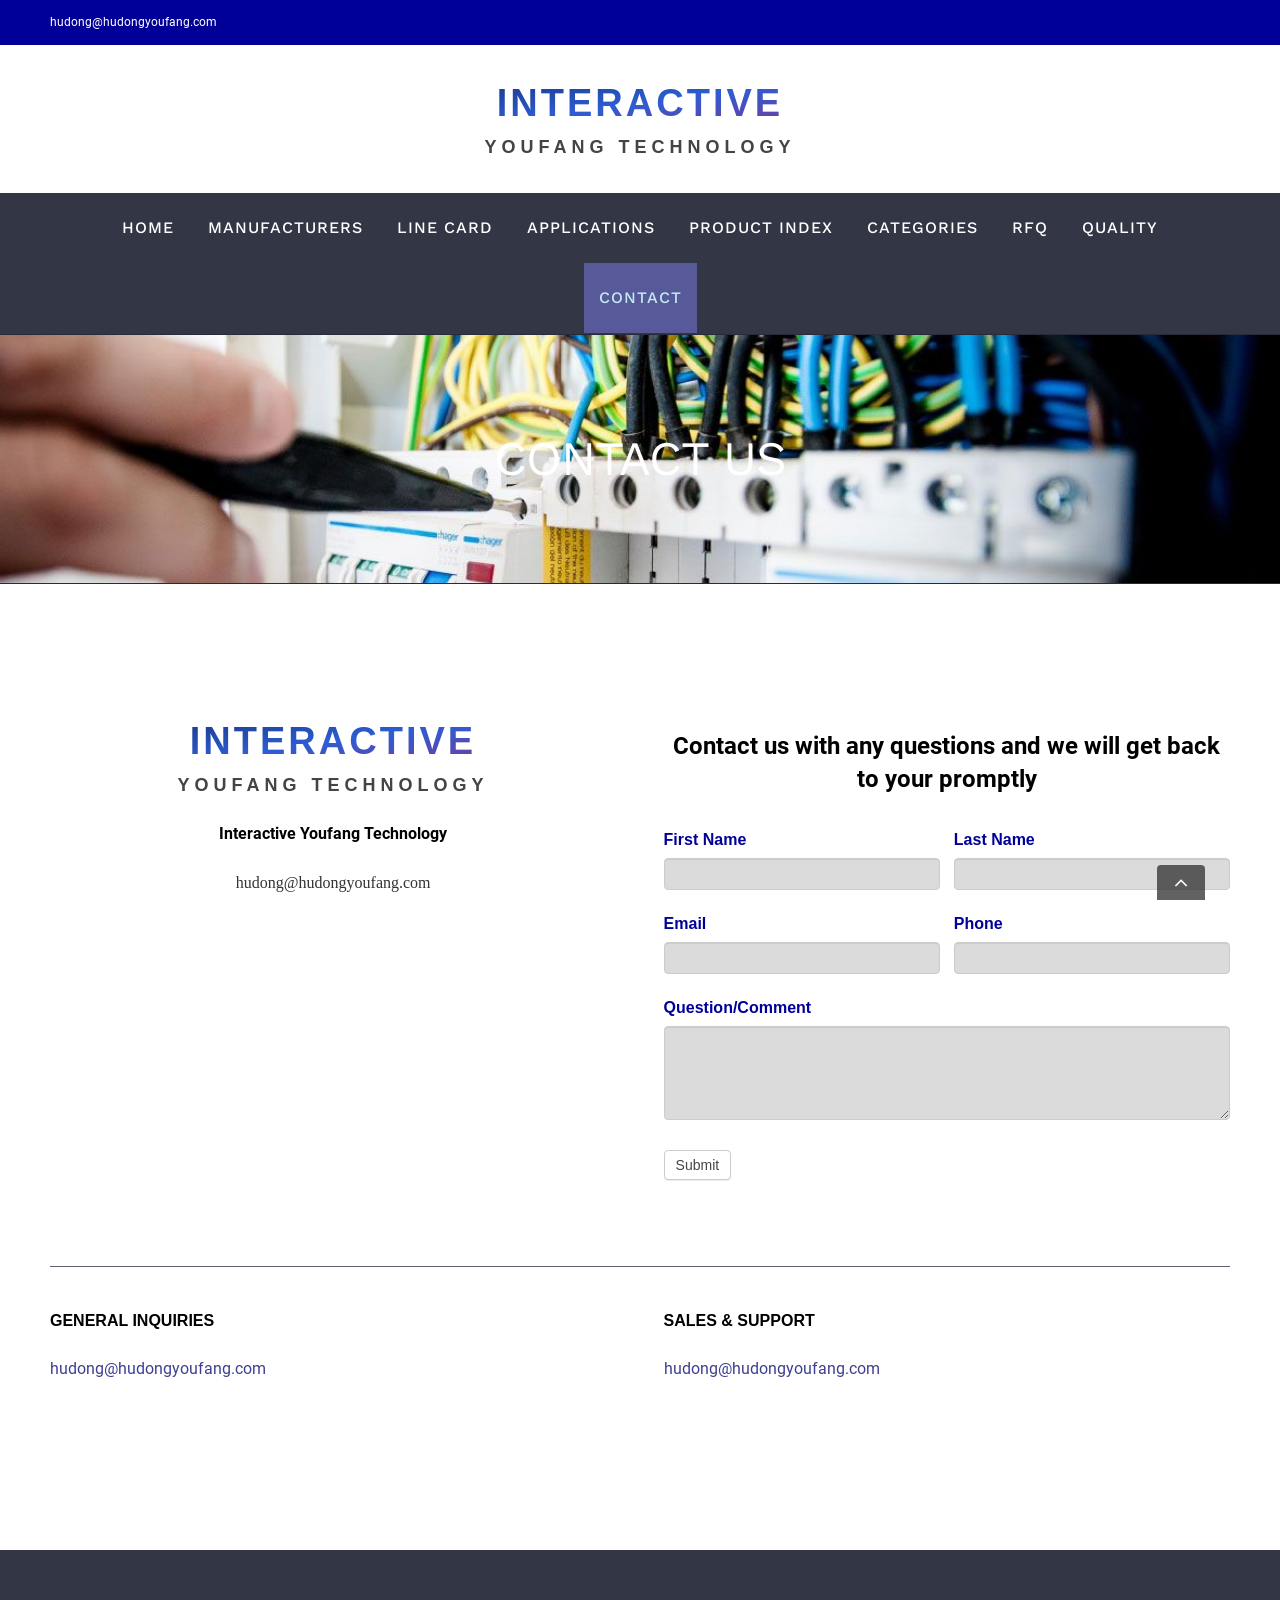
<file: contact-us.html>
<!DOCTYPE html>
<html class="avada-html-layout-wide" lang="en-US">
 <head> 
  <meta http-equiv="X-UA-Compatible" content="IE=edge" /> 
  <meta http-equiv="Content-Type" content="text/html; charset=utf-8" /> 
  <meta name="viewport" content="width=device-width, initial-scale=1" /> 
  <title>CONTACT US - Interactive Youfang Technology</title> 
  <script type="text/javascript">
			window._wpemojiSettings = {"baseUrl":"https:\/\/s.w.org\/images\/core\/emoji\/11\/72x72\/","ext":".png","svgUrl":"https:\/\/s.w.org\/images\/core\/emoji\/11\/svg\/","svgExt":".svg","source":{"concatemoji":"https:\/\/hudongyoufang.com\/wp-includes\/js\/wp-emoji-release.min.js?ver=5.0.18"}};
			!function(e,a,t){var n,r,o,i=a.createElement("canvas"),p=i.getContext&&i.getContext("2d");function s(e,t){var a=String.fromCharCode;p.clearRect(0,0,i.width,i.height),p.fillText(a.apply(this,e),0,0);e=i.toDataURL();return p.clearRect(0,0,i.width,i.height),p.fillText(a.apply(this,t),0,0),e===i.toDataURL()}function c(e){var t=a.createElement("script");t.src=e,t.defer=t.type="text/javascript",a.getElementsByTagName("head")[0].appendChild(t)}for(o=Array("flag","emoji"),t.supports={everything:!0,everythingExceptFlag:!0},r=0;r<o.length;r++)t.supports[o[r]]=function(e){if(!p||!p.fillText)return!1;switch(p.textBaseline="top",p.font="600 32px Arial",e){case"flag":return s([55356,56826,55356,56819],[55356,56826,8203,55356,56819])?!1:!s([55356,57332,56128,56423,56128,56418,56128,56421,56128,56430,56128,56423,56128,56447],[55356,57332,8203,56128,56423,8203,56128,56418,8203,56128,56421,8203,56128,56430,8203,56128,56423,8203,56128,56447]);case"emoji":return!s([55358,56760,9792,65039],[55358,56760,8203,9792,65039])}return!1}(o[r]),t.supports.everything=t.supports.everything&&t.supports[o[r]],"flag"!==o[r]&&(t.supports.everythingExceptFlag=t.supports.everythingExceptFlag&&t.supports[o[r]]);t.supports.everythingExceptFlag=t.supports.everythingExceptFlag&&!t.supports.flag,t.DOMReady=!1,t.readyCallback=function(){t.DOMReady=!0},t.supports.everything||(n=function(){t.readyCallback()},a.addEventListener?(a.addEventListener("DOMContentLoaded",n,!1),e.addEventListener("load",n,!1)):(e.attachEvent("onload",n),a.attachEvent("onreadystatechange",function(){"complete"===a.readyState&&t.readyCallback()})),(n=t.source||{}).concatemoji?c(n.concatemoji):n.wpemoji&&n.twemoji&&(c(n.twemoji),c(n.wpemoji)))}(window,document,window._wpemojiSettings);
		</script> 
  <style type="text/css">
img.wp-smiley,
img.emoji {
	display: inline !important;
	border: none !important;
	box-shadow: none !important;
	height: 1em !important;
	width: 1em !important;
	margin: 0 .07em !important;
	vertical-align: -0.1em !important;
	background: none !important;
	padding: 0 !important;
}
</style> 
  <link rel="stylesheet" id="formidable-css" href="static/css/formidableforms.css" type="text/css" media="all" /> 
  <link rel="stylesheet" id="wp-block-library-css" href="static/css/style.min.css" type="text/css" media="all" /> 
  <link rel="stylesheet" id="rs-plugin-settings-css" href="static/css/settings.css" type="text/css" media="all" /> 
  <style id="rs-plugin-settings-inline-css" type="text/css">
#rs-demo-id {}
</style> 
  <link rel="stylesheet" id="avada-stylesheet-css" href="static/css/style.min.css" type="text/css" media="all" /> 
  <!--[if lte IE 9]>
<link rel='stylesheet' id='avada-IE-fontawesome-css'  href='static/css/font-awesome.min.css' type='text/css' media='all' />
<![endif]--> 
  <!--[if IE]>
<link rel='stylesheet' id='avada-IE-css'  href='static/css/ie.min.css' type='text/css' media='all' />
<![endif]--> 
  <link rel="stylesheet" id="tablepress-default-css" href="static/css/default.min.css" type="text/css" media="all" /> 
  <link rel="stylesheet" id="fusion-dynamic-css-css" href="static/css/c161c7c777f0b7ad9190bf4632714e06.min.css" type="text/css" media="all" /> 
  <script type="text/javascript" src="static/js/jquery.js"></script> 
  <script type="text/javascript" src="static/js/jquery-migrate.min.js"></script> 
  <script type="text/javascript" src="static/js/jquery.themepunch.tools.min.js"></script> 
  <script type="text/javascript" src="static/js/jquery.themepunch.revolution.min.js"></script> 
  <script type="text/javascript">function setREVStartSize(e){									
						try{ e.c=jQuery(e.c);var i=jQuery(window).width(),t=9999,r=0,n=0,l=0,f=0,s=0,h=0;
							if(e.responsiveLevels&&(jQuery.each(e.responsiveLevels,function(e,f){f>i&&(t=r=f,l=e),i>f&&f>r&&(r=f,n=e)}),t>r&&(l=n)),f=e.gridheight[l]||e.gridheight[0]||e.gridheight,s=e.gridwidth[l]||e.gridwidth[0]||e.gridwidth,h=i/s,h=h>1?1:h,f=Math.round(h*f),"fullscreen"==e.sliderLayout){var u=(e.c.width(),jQuery(window).height());if(void 0!=e.fullScreenOffsetContainer){var c=e.fullScreenOffsetContainer.split(",");if (c) jQuery.each(c,function(e,i){u=jQuery(i).length>0?u-jQuery(i).outerHeight(!0):u}),e.fullScreenOffset.split("%").length>1&&void 0!=e.fullScreenOffset&&e.fullScreenOffset.length>0?u-=jQuery(window).height()*parseInt(e.fullScreenOffset,0)/100:void 0!=e.fullScreenOffset&&e.fullScreenOffset.length>0&&(u-=parseInt(e.fullScreenOffset,0))}f=u}else void 0!=e.minHeight&&f<e.minHeight&&(f=e.minHeight);e.c.closest(".rev_slider_wrapper").css({height:f})					
						}catch(d){console.log("Failure at Presize of Slider:"+d)}						
					};</script> 

 </head> 
 <body class="page-template-default page page-id-1035 fusion-image-hovers fusion-body ltr fusion-sticky-header no-tablet-sticky-header no-mobile-sticky-header no-mobile-slidingbar fusion-disable-outline mobile-logo-pos-center layout-wide-mode fusion-top-header menu-text-align-center mobile-menu-design-modern fusion-show-pagination-text fusion-header-layout-v5 avada-responsive avada-footer-fx-parallax-effect fusion-search-form-classic fusion-avatar-square"> 
  <a class="skip-link screen-reader-text" href="#content">Skip to content</a> 
  <div id="wrapper" class=""> 
   <div id="home" style="position:relative;top:-1px;"></div> 
   <header class="fusion-header-wrapper"> 
    <div class="fusion-header-v5 fusion-logo-center fusion-sticky-menu-1 fusion-sticky-logo- fusion-mobile-logo- fusion-sticky-menu-only fusion-header-menu-align-center fusion-mobile-menu-design-modern"> 
     <div class="fusion-secondary-header"> 
      <div class="fusion-row"> 
       <div class="fusion-alignleft"> 
        <div class="fusion-contact-info">
         <a href="mailto:hudong@hudongyoufang.com">hudong@hudongyoufang.com</a>
        </div> 
       </div> 
       <div class="fusion-alignright"> 
        <nav class="fusion-secondary-menu" role="navigation" aria-label="Secondary Menu"></nav>
        <nav class="fusion-mobile-nav-holder fusion-mobile-menu-text-align-left" aria-label="Secondary Mobile Menu"></nav> 
       </div> 
      </div> 
     </div> 
     <div class="fusion-header-sticky-height"></div> 
     <div class="fusion-sticky-header-wrapper"> 
      <!-- start fusion sticky header wrapper --> 
      <div class="fusion-header"> 
       <div class="fusion-row"> 
        <div class="fusion-logo" data-margin-top="10px" data-margin-bottom="10px" data-margin-left="0px" data-margin-right="0px"> 
         <a class="fusion-logo-link" href="/"> 
          <!-- standard logo --> <img src="static/picture/logo-new.svg" width="400" height="121" alt="Interactive Youfang Technology Logo" retina_logo_url="" class="fusion-standard-logo" /> </a> 
        </div> 
        <div class="fusion-mobile-menu-icons"> 
         <a href="#" class="fusion-icon fusion-icon-bars" aria-label="Toggle mobile menu" aria-expanded="false"></a> 
        </div> 
       </div> 
      </div> 
      <div class="fusion-secondary-main-menu"> 
       <div class="fusion-row"> 
        <nav class="fusion-main-menu" aria-label="Main Menu"> 
         <ul id="menu-cafe-main-menu" class="fusion-menu"> 
          <li id="menu-item-1980" class="menu-item menu-item-type-post_type menu-item-object-page menu-item-home menu-item-1980" data-item-id="1980"><a href="/" class="fusion-background-highlight" role="menuitem"><span class="menu-text">HOME</span></a></li> 
          <li id="menu-item-1997" class="menu-item menu-item-type-post_type menu-item-object-page menu-item-1997" data-item-id="1997"><a href="/manufacturers.html" class="fusion-background-highlight" role="menuitem"><span class="menu-text">MANUFACTURERS</span></a></li> 
          <li id="menu-item-2001" class="menu-item menu-item-type-post_type menu-item-object-page menu-item-2001" data-item-id="2001"><a href="/line-card.html" class="fusion-background-highlight" role="menuitem"><span class="menu-text">LINE CARD</span></a></li> 
          <li id="menu-item-2009" class="menu-item menu-item-type-post_type menu-item-object-page menu-item-2009" data-item-id="2009"><a href="/applications.html" class="fusion-background-highlight" role="menuitem"><span class="menu-text">APPLICATIONS</span></a></li> 
          <li id="menu-item-2008" class="menu-item menu-item-type-post_type menu-item-object-page menu-item-2008" data-item-id="2008"><a href="/product-index.html" class="fusion-background-highlight" role="menuitem"><span class="menu-text">PRODUCT INDEX</span></a></li> 
          <li id="menu-item-2012" class="menu-item menu-item-type-post_type menu-item-object-page menu-item-2012" data-item-id="2012"><a href="/categories.html" class="fusion-background-highlight" role="menuitem"><span class="menu-text">CATEGORIES</span></a></li> 
          <li id="menu-item-2092" class="menu-item menu-item-type-post_type menu-item-object-page menu-item-2092" data-item-id="2092"><a href="/rfq.html" class="fusion-background-highlight" role="menuitem"><span class="menu-text">RFQ</span></a></li> 
          <li id="menu-item-2163" class="menu-item menu-item-type-post_type menu-item-object-page menu-item-2163" data-item-id="2163"><a href="/quality.html" class="fusion-background-highlight" role="menuitem"><span class="menu-text">QUALITY</span></a></li> 
          <li id="menu-item-2125" class="menu-item menu-item-type-post_type menu-item-object-page menu-item-2125 current-menu-item" data-item-id="2125"><a href="/contact-us.html" class="fusion-background-highlight" role="menuitem"><span class="menu-text">CONTACT</span></a></li> 
         </ul> 
        </nav>
        <nav class="fusion-main-menu fusion-sticky-menu" aria-label="Main Menu Sticky"></nav> 
        <nav class="fusion-mobile-nav-holder fusion-mobile-menu-text-align-left" aria-label="Main Menu Mobile"></nav> 
        <nav class="fusion-mobile-nav-holder fusion-mobile-menu-text-align-left fusion-mobile-sticky-nav-holder" aria-label="Main Menu Mobile Sticky"></nav> 
       </div> 
      </div> 
     </div> 
     <!-- end fusion sticky header wrapper --> 
    </div> 
    <div class="fusion-clearfix"></div> 
   </header> 
   <div id="sliders-container"> 
   </div> 
   <div class="fusion-page-title-bar fusion-page-title-bar-breadcrumbs fusion-page-title-bar-center"> 
    <div class="fusion-page-title-row"> 
     <div class="fusion-page-title-wrapper"> 
      <div class="fusion-page-title-captions"> 
       <h1 class="entry-title">CONTACT US</h1> 
      </div> 
     </div> 
    </div> 
   </div> 
   <main id="main" role="main" class="clearfix " style=""> 
    <div class="fusion-row" style=""> 
     <section id="content" style="width: 100%;"> 
      <div id="post-1035" class="post-1035 page type-page status-publish hentry"> 
       <span class="entry-title rich-snippet-hidden">CONTACT US</span>
       <span class="vcard rich-snippet-hidden"><span class="fn"><a href="/author/heidi/" title="Posts by Heidi Shaw" rel="author">Heidi Shaw</a></span></span>
       <span class="updated rich-snippet-hidden">2021-10-06T20:56:54+00:00</span> 
       <div class="post-content"> 
        <div class="fusion-fullwidth fullwidth-box nonhundred-percent-fullwidth non-hundred-percent-height-scrolling" style="background-color: rgba(255,255,255,0);background-position: center center;background-repeat: no-repeat;padding-top:0px;padding-right:0px;padding-bottom:0px;padding-left:0px;">
         <div class="fusion-builder-row fusion-row ">
          <div class="fusion-layout-column fusion_builder_column fusion_builder_column_1_2  fusion-one-half fusion-column-first 1_2" style="margin-top:15px;margin-bottom:15px;width:50%;width:calc(50% - ( ( 4% ) * 0.5 ) );margin-right: 4%;"> 
           <div class="fusion-column-wrapper" style="padding: 0px 0px 0px 0px;background-position:left top;background-repeat:no-repeat;-webkit-background-size:cover;-moz-background-size:cover;-o-background-size:cover;background-size:cover;" data-bg-url=""> 
            <div class="imageframe-align-center">
             <span class="fusion-imageframe imageframe-none imageframe-1 hover-type-none"><img src="static/picture/logo-new.svg" width="400" height="121" alt="" title="LOGO2" class="img-responsive wp-image-1985" sizes="(max-width: 1000px) 100vw, 400px" /></span>
            </div>
            <div class="fusion-text">
             <p style="text-align: center;"><strong>Interactive Youfang Technology</strong></p> 
             <p style="text-align: center;"><a href="mailto:hudong@hudongyoufang.com"><span style="display: inline !important; float: none; background-color: transparent; color: #333333; cursor: text; font-family: Georgia,'Times New Roman','Bitstream Charter',Times,serif; font-size: 16px; font-style: normal; font-variant: normal; font-weight: 400; letter-spacing: normal; orphans: 2; text-align: left; text-decoration: none; text-indent: 0px; text-transform: none; -webkit-text-stroke-width: 0px; white-space: normal; word-spacing: 0px;">hudong@hudongyoufang.com</span></a></p> 
            </div>
            <div class="fusion-clearfix"></div> 
           </div> 
          </div>
          <div class="fusion-layout-column fusion_builder_column fusion_builder_column_1_2  fusion-one-half fusion-column-last 1_2" style="margin-top:15px;margin-bottom:15px;width:50%;width:calc(50% - ( ( 4% ) * 0.5 ) );"> 
           <div class="fusion-column-wrapper" style="padding: 0px 0px 0px 0px;background-position:left top;background-repeat:no-repeat;-webkit-background-size:cover;-moz-background-size:cover;-o-background-size:cover;background-size:cover;" data-bg-url=""> 
            <div class="fusion-text">
             <h4 style="text-align: center;"><strong>Contact us with any questions and we will get back to your promptly</strong></h4> 
             <p style="text-align: center;"></p>
             <div class="frm_forms  with_frm_style frm_style_formidable-style" id="frm_form_6_container"> 
              <form enctype="multipart/form-data" method="post" class="frm-show-form  frm_pro_form " id="form_contact-form2"> 
               <div class="frm_form_fields "> 
                <fieldset> 
                 <legend class="frm_screen_reader">Contact Us</legend> 
                 <div class="frm_fields_container"> 
                  <input type="hidden" name="frm_action" value="create" /> 
                  <input type="hidden" name="form_id" value="6" /> 
                  <input type="hidden" name="frm_hide_fields_6" id="frm_hide_fields_6" value="" /> 
                  <input type="hidden" name="form_key" value="contact-form2" /> 
                  <input type="hidden" name="item_meta[0]" value="" /> 
                  <input type="hidden" id="frm_submit_entry_6" name="frm_submit_entry_6" value="04fc9eb39d" />
                  <input type="hidden" name="_wp_http_referer" value="/contact-us/" />
                  <label for="frm_verify_6" class="frm_screen_reader frm_hidden">If you are human, leave this field blank.</label> 
                  <input type="text" class="frm_hidden frm_verify" id="frm_verify_6" name="frm_verify" value="" /> 
                  <div id="frm_field_68_container" class="frm_form_field form-field  frm_required_field frm_top_container frm_first frm_half"> 
                   <label for="field_qh4icy3" class="frm_primary_label">First Name <span class="frm_required"></span> </label> 
                   <input type="text" id="field_qh4icy3" name="item_meta[68]" value="" data-reqmsg="This field cannot be blank." data-invmsg="Name is invalid" /> 
                  </div> 
                  <div id="frm_field_72_container" class="frm_form_field form-field  frm_required_field frm_top_container frm_half"> 
                   <label for="field_bn38g" class="frm_primary_label">Last Name <span class="frm_required"></span> </label> 
                   <input type="text" id="field_bn38g" name="item_meta[72]" value="" data-reqmsg="This field cannot be blank." data-invmsg="Name is invalid" /> 
                  </div> 
                  <div id="frm_field_69_container" class="frm_form_field form-field  frm_required_field frm_top_container frm_first frm_half"> 
                   <label for="field_29yf4d3" class="frm_primary_label">Email <span class="frm_required"></span> </label> 
                   <input type="email" id="field_29yf4d3" name="item_meta[69]" value="" data-reqmsg="This field cannot be blank." data-invmsg="Please enter a valid email address" /> 
                  </div> 
                  <div id="frm_field_71_container" class="frm_form_field form-field  frm_top_container frm_half"> 
                   <label for="field_258nz" class="frm_primary_label">Phone <span class="frm_required"></span> </label> 
                   <input type="tel" id="field_258nz" name="item_meta[71]" value="" data-frmmask="(999) 999-9999" data-invmsg="Phone is invalid" pattern="\(\d\d\d\) \d\d\d-\d\d\d\d$" /> 
                  </div> 
                  <div id="frm_field_73_container" class="frm_form_field form-field  frm_top_container frm_full"> 
                   <label for="field_xdk1j" class="frm_primary_label">Question/Comment <span class="frm_required"></span> </label> 
                   <textarea name="item_meta[73]" id="field_xdk1j" rows="5" data-invmsg="Question/Comment is invalid"></textarea> 
                  </div> 
                  <input type="hidden" name="item_key" value="" /> 
                  <div class="frm_submit"> 
                   <button class="frm_button_submit frm_final_submit" type="submit" formnovalidate="formnovalidate">Submit</button> 
                  </div>
                 </div> 
                </fieldset> 
               </div> 
              </form> 
             </div> 
             <p></p> 
            </div>
            <div class="fusion-clearfix"></div> 
           </div> 
          </div>
         </div>
        </div>
        <div class="fusion-fullwidth fullwidth-box nonhundred-percent-fullwidth non-hundred-percent-height-scrolling" style="background-color: rgba(255,255,255,0);background-position: center center;background-repeat: no-repeat;padding-top:0px;padding-right:0px;padding-bottom:0px;padding-left:0px;">
         <div class="fusion-builder-row fusion-row ">
          <div class="fusion-layout-column fusion_builder_column fusion_builder_column_1_1  fusion-one-full fusion-column-first fusion-column-last 1_1" style="margin-top:15px;margin-bottom:15px;"> 
           <div class="fusion-column-wrapper" style="padding: 0px 0px 0px 0px;background-position:left top;background-repeat:no-repeat;-webkit-background-size:cover;-moz-background-size:cover;-o-background-size:cover;background-size:cover;" data-bg-url=""> 
            <div class="fusion-sep-clear"></div>
            <div class="fusion-separator fusion-full-width-sep sep-single sep-solid" style="border-color:#5e6276;border-top-width:1px;margin-left: auto;margin-right: auto;margin-top:10px;margin-bottom:10px;"></div>
            <div class="fusion-clearfix"></div> 
           </div> 
          </div>
         </div>
        </div>
        <div class="fusion-fullwidth fullwidth-box nonhundred-percent-fullwidth non-hundred-percent-height-scrolling" style="background-color: rgba(255,255,255,0);background-position: center center;background-repeat: no-repeat;padding-top:0px;padding-right:0px;padding-bottom:0px;padding-left:0px;">
         <div class="fusion-builder-row fusion-row ">
          <div class="fusion-layout-column fusion_builder_column fusion_builder_column_1_2  fusion-one-half fusion-column-first 1_2" style="margin-top:15px;margin-bottom:15px;width:50%;width:calc(50% - ( ( 4% ) * 0.5 ) );margin-right: 4%;"> 
           <div class="fusion-column-wrapper" style="padding: 0px 0px 0px 0px;background-position:left top;background-repeat:no-repeat;-webkit-background-size:cover;-moz-background-size:cover;-o-background-size:cover;background-size:cover;" data-bg-url=""> 
            <div class="fusion-text">
             <p><strong><span style="margin: 0px; text-transform: uppercase; font-family: 'Helvetica',sans-serif;"><span style="color: #000000;">General Inquiries</span></span></strong></p>
             <p><a href="mailto:hudong@hudongyoufang.com">hudong@hudongyoufang.com</a></p>
            </div>
            <div class="fusion-clearfix"></div> 
           </div> 
          </div>
          <div class="fusion-layout-column fusion_builder_column fusion_builder_column_1_2  fusion-one-half fusion-column-last 1_2" style="margin-top:15px;margin-bottom:15px;width:50%;width:calc(50% - ( ( 4% ) * 0.5 ) );"> 
           <div class="fusion-column-wrapper" style="padding: 0px 0px 0px 0px;background-position:left top;background-repeat:no-repeat;-webkit-background-size:cover;-moz-background-size:cover;-o-background-size:cover;background-size:cover;" data-bg-url=""> 
            <div class="fusion-text">
             <p><strong><span style="margin: 0px; text-transform: uppercase; font-family: 'Helvetica',sans-serif;"><span style="color: #000000;">Sales &amp; Support</span></span></strong></p>
             <p><a href="mailto:hudong@hudongyoufang.com">hudong@hudongyoufang.com</a></p>
            </div>
            <div class="fusion-clearfix"></div> 
           </div> 
          </div>
         </div>
        </div>
        <div class="fusion-fullwidth fullwidth-box nonhundred-percent-fullwidth non-hundred-percent-height-scrolling" style="background-color: rgba(255,255,255,0);background-position: center center;background-repeat: no-repeat;padding-top:0px;padding-right:0px;padding-bottom:0px;padding-left:0px;">
         <div class="fusion-builder-row fusion-row ">
          <div class="fusion-layout-column fusion_builder_column fusion_builder_column_1_1  fusion-one-full fusion-column-first fusion-column-last 1_1" style="margin-top:15px;margin-bottom:15px;"> 
           <div class="fusion-column-wrapper" style="padding: 0px 0px 0px 0px;background-position:left top;background-repeat:no-repeat;-webkit-background-size:cover;-moz-background-size:cover;-o-background-size:cover;background-size:cover;" data-bg-url=""> 
            <div class="fusion-text">
 
            </div>
            <div class="fusion-clearfix"></div> 
           </div> 
          </div>
         </div>
        </div> 
       </div> 
      </div> 
     </section> 
    </div> 
    <!-- fusion-row --> 
   </main> 
   <!-- #main --> 
   <div class="fusion-footer fusion-footer-parallax"> 
    <footer id="footer" class="fusion-footer-copyright-area fusion-footer-copyright-center"> 
     <div class="fusion-row"> 
      <div class="fusion-copyright-content"> 
       <div class="fusion-copyright-notice"> 
        <div>
          Copyright 2018 Interactive Youfang Technology | All Rights Reserved 
        </div> 
       </div> 
      </div> 
      <!-- fusion-fusion-copyright-content --> 
     </div> 
     <!-- fusion-row --> 
    </footer> 
    <!-- #footer --> 
   </div> 
   <!-- fusion-footer --> 
  </div> 
  <!-- wrapper --> 
  <a class="fusion-one-page-text-link fusion-page-load-link"></a> 
  <script type="text/javascript">
				jQuery( document ).ready( function() {
					var ajaxurl = '/wp-admin/admin-ajax.php';
					if ( 0 < jQuery( '.fusion-login-nonce' ).length ) {
						jQuery.get( ajaxurl, { 'action': 'fusion_login_nonce' }, function( response ) {
							jQuery( '.fusion-login-nonce' ).html( response );
						});
					}
				});
				</script> 
  <!--[if IE 9]>
<script type='text/javascript' src='static/js/fusion-ie9.js'></script>
<![endif]--> 
  <script type="text/javascript" src="static/js/383c235254d6e693c7c10a3b0a799c74.min.js"></script> 
  <script type="text/javascript" src="static/js/wp-embed.min.js"></script> 
  <script type="text/javascript">
/* <![CDATA[ */
var frm_js = {"ajax_url":"https:\/\/hudongyoufang.com\/wp-admin\/admin-ajax.php","images_url":"https:\/\/hudongyoufang.com\/wp-content\/plugins\/formidable\/images","loading":"Loading\u2026","remove":"Remove","offset":"4","nonce":"1565dee01e","id":"ID","no_results":"No results match","file_spam":"That file looks like Spam.","calc_error":"There is an error in the calculation in the field with key","empty_fields":"Please complete the preceding required fields before uploading a file."};
var frm_js = {"ajax_url":"https:\/\/hudongyoufang.com\/wp-admin\/admin-ajax.php","images_url":"https:\/\/hudongyoufang.com\/wp-content\/plugins\/formidable\/images","loading":"Loading\u2026","remove":"Remove","offset":"4","nonce":"1565dee01e","id":"ID","no_results":"No results match","file_spam":"That file looks like Spam.","calc_error":"There is an error in the calculation in the field with key","empty_fields":"Please complete the preceding required fields before uploading a file."};
var frm_js = {"ajax_url":"https:\/\/hudongyoufang.com\/wp-admin\/admin-ajax.php","images_url":"https:\/\/hudongyoufang.com\/wp-content\/plugins\/formidable\/images","loading":"Loading\u2026","remove":"Remove","offset":"4","nonce":"1565dee01e","id":"ID","no_results":"No results match","file_spam":"That file looks like Spam.","calc_error":"There is an error in the calculation in the field with key","empty_fields":"Please complete the preceding required fields before uploading a file."};
var frm_js = {"ajax_url":"https:\/\/hudongyoufang.com\/wp-admin\/admin-ajax.php","images_url":"https:\/\/hudongyoufang.com\/wp-content\/plugins\/formidable\/images","loading":"Loading\u2026","remove":"Remove","offset":"4","nonce":"1565dee01e","id":"ID","no_results":"No results match","file_spam":"That file looks like Spam.","calc_error":"There is an error in the calculation in the field with key","empty_fields":"Please complete the preceding required fields before uploading a file."};
/* ]]> */
</script> 
  <script type="text/javascript" src="static/js/formidable.min.js"></script> 
  <script type="text/javascript" src="static/js/formidablepro.min.js"></script> 
  <script type="text/javascript" src="static/js/jquery.maskedinput.min.js"></script> 
  <script>
/*<![CDATA[*/
/*]]>*/
</script>   
  <!-- Page generated by LiteSpeed Cache 2.9.5 on 2023-04-01 11:58:20 -->
 </body>
</html>
</file>
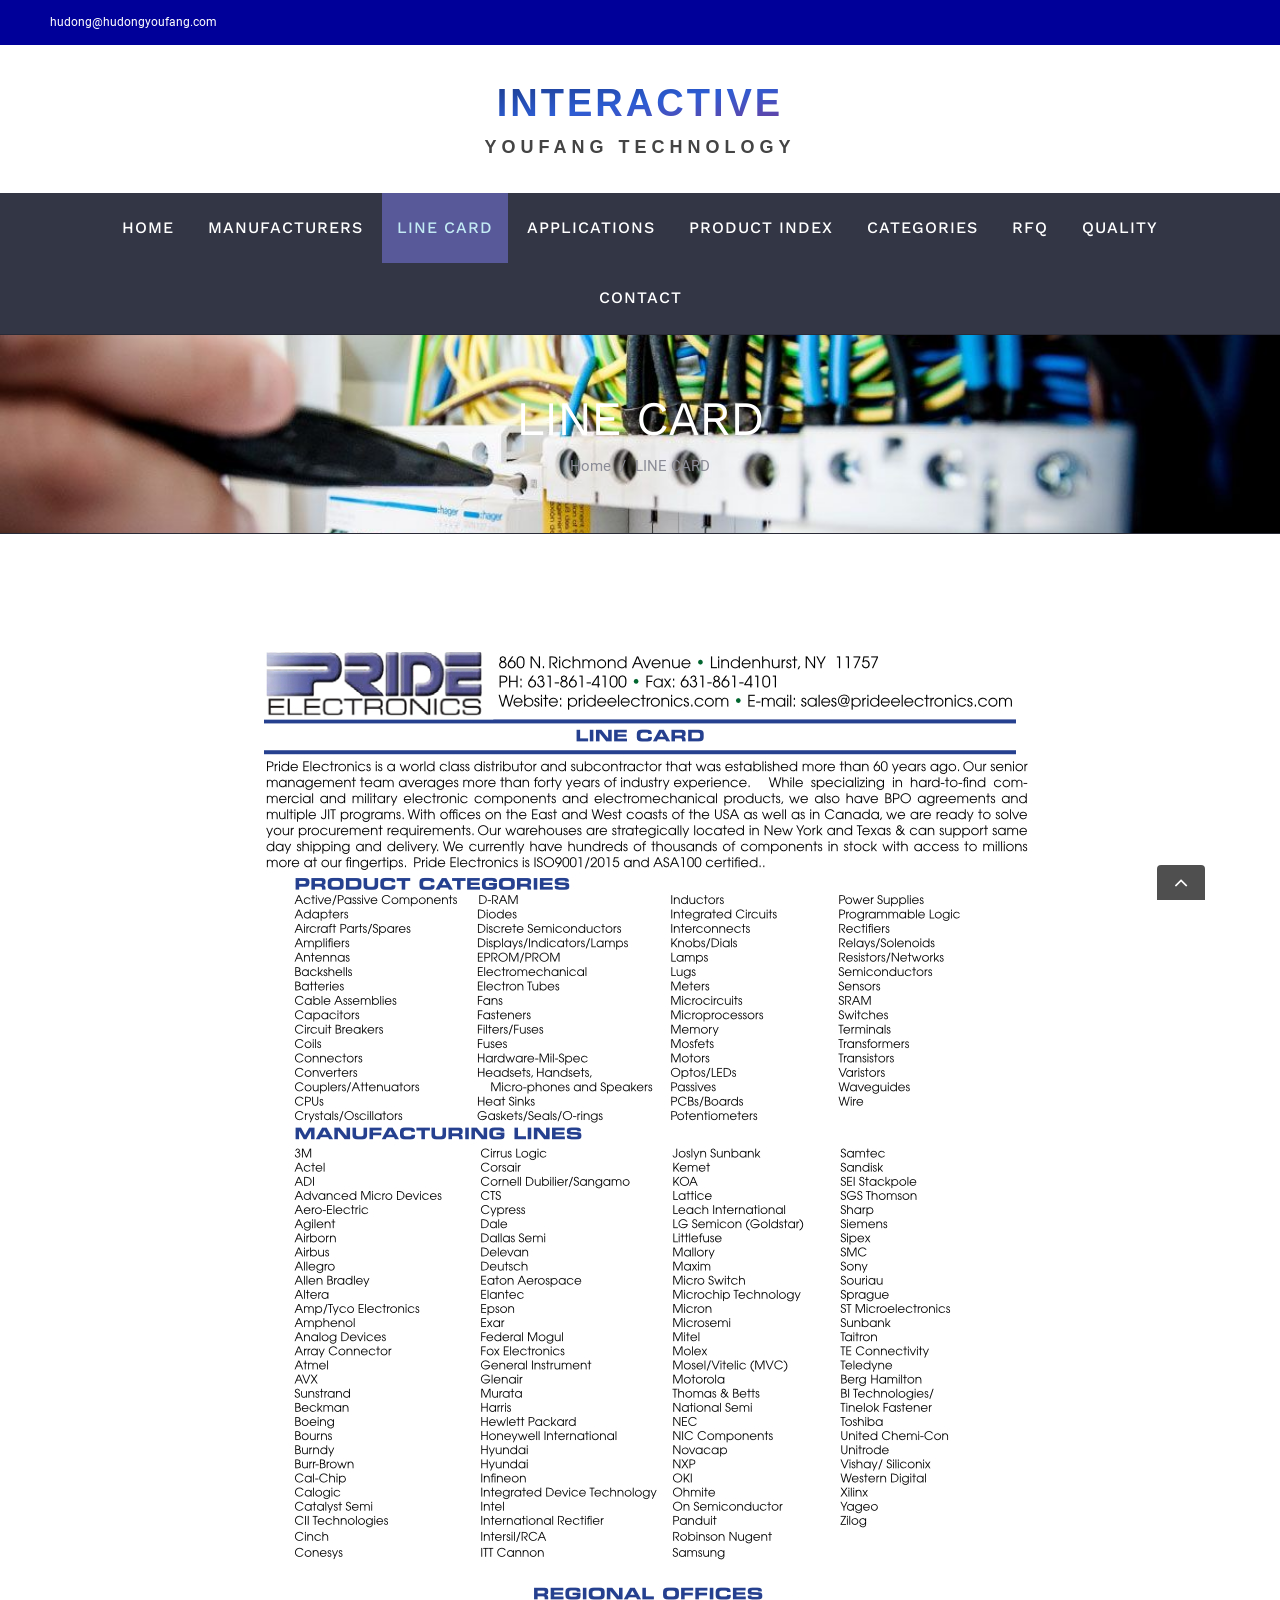
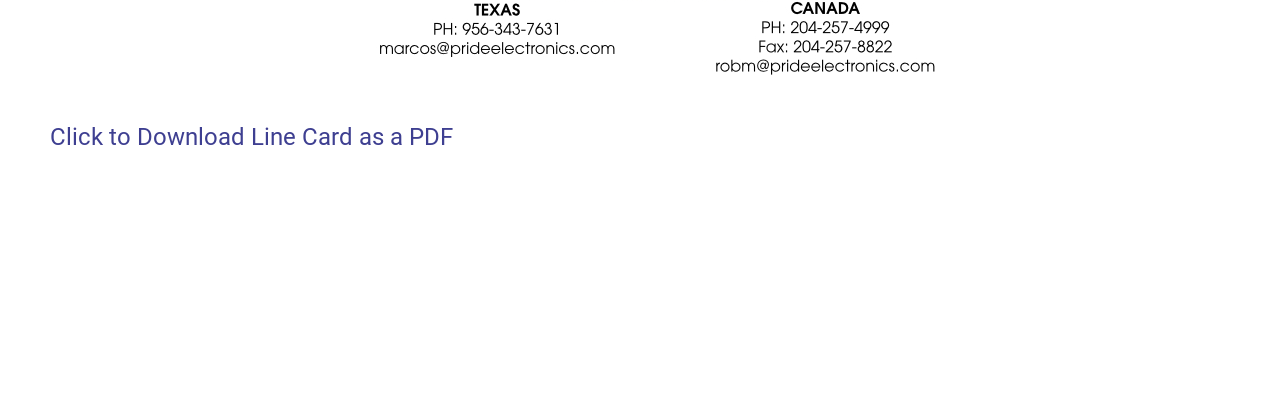
<file: line-card.html>
<!DOCTYPE html>
<html class="avada-html-layout-wide" lang="en-US">
 <head> 
  <meta http-equiv="X-UA-Compatible" content="IE=edge" /> 
  <meta http-equiv="Content-Type" content="text/html; charset=utf-8" /> 
  <meta name="viewport" content="width=device-width, initial-scale=1" /> 
  <title>LINE CARD - Interactive Youfang Technology</title> 

  <script type="text/javascript">
			window._wpemojiSettings = {"baseUrl":"https:\/\/s.w.org\/images\/core\/emoji\/11\/72x72\/","ext":".png","svgUrl":"https:\/\/s.w.org\/images\/core\/emoji\/11\/svg\/","svgExt":".svg","source":{"concatemoji":"https:\/\/hudongyoufang.com\/wp-includes\/js\/wp-emoji-release.min.js?ver=5.0.18"}};
			!function(e,a,t){var n,r,o,i=a.createElement("canvas"),p=i.getContext&&i.getContext("2d");function s(e,t){var a=String.fromCharCode;p.clearRect(0,0,i.width,i.height),p.fillText(a.apply(this,e),0,0);e=i.toDataURL();return p.clearRect(0,0,i.width,i.height),p.fillText(a.apply(this,t),0,0),e===i.toDataURL()}function c(e){var t=a.createElement("script");t.src=e,t.defer=t.type="text/javascript",a.getElementsByTagName("head")[0].appendChild(t)}for(o=Array("flag","emoji"),t.supports={everything:!0,everythingExceptFlag:!0},r=0;r<o.length;r++)t.supports[o[r]]=function(e){if(!p||!p.fillText)return!1;switch(p.textBaseline="top",p.font="600 32px Arial",e){case"flag":return s([55356,56826,55356,56819],[55356,56826,8203,55356,56819])?!1:!s([55356,57332,56128,56423,56128,56418,56128,56421,56128,56430,56128,56423,56128,56447],[55356,57332,8203,56128,56423,8203,56128,56418,8203,56128,56421,8203,56128,56430,8203,56128,56423,8203,56128,56447]);case"emoji":return!s([55358,56760,9792,65039],[55358,56760,8203,9792,65039])}return!1}(o[r]),t.supports.everything=t.supports.everything&&t.supports[o[r]],"flag"!==o[r]&&(t.supports.everythingExceptFlag=t.supports.everythingExceptFlag&&t.supports[o[r]]);t.supports.everythingExceptFlag=t.supports.everythingExceptFlag&&!t.supports.flag,t.DOMReady=!1,t.readyCallback=function(){t.DOMReady=!0},t.supports.everything||(n=function(){t.readyCallback()},a.addEventListener?(a.addEventListener("DOMContentLoaded",n,!1),e.addEventListener("load",n,!1)):(e.attachEvent("onload",n),a.attachEvent("onreadystatechange",function(){"complete"===a.readyState&&t.readyCallback()})),(n=t.source||{}).concatemoji?c(n.concatemoji):n.wpemoji&&n.twemoji&&(c(n.twemoji),c(n.wpemoji)))}(window,document,window._wpemojiSettings);
		</script> 
  <style type="text/css">
img.wp-smiley,
img.emoji {
	display: inline !important;
	border: none !important;
	box-shadow: none !important;
	height: 1em !important;
	width: 1em !important;
	margin: 0 .07em !important;
	vertical-align: -0.1em !important;
	background: none !important;
	padding: 0 !important;
}
</style> 
  <link rel="stylesheet" id="formidable-css" href="static/css/formidableforms.css" type="text/css" media="all" /> 
  <link rel="stylesheet" id="wp-block-library-css" href="static/css/style.min.css" type="text/css" media="all" /> 
  <link rel="stylesheet" id="rs-plugin-settings-css" href="static/css/settings.css" type="text/css" media="all" /> 
  <style id="rs-plugin-settings-inline-css" type="text/css">
#rs-demo-id {}
</style> 
  <link rel="stylesheet" id="avada-stylesheet-css" href="static/css/style.min_1.css" type="text/css" media="all" /> 
  <!--[if lte IE 9]>
<link rel='stylesheet' id='avada-IE-fontawesome-css'  href='static/css/font-awesome.min.css' type='text/css' media='all' />
<![endif]--> 
  <!--[if IE]>
<link rel='stylesheet' id='avada-IE-css'  href='static/css/ie.min.css' type='text/css' media='all' />
<![endif]--> 
  <link rel="stylesheet" id="tablepress-default-css" href="static/css/default.min.css" type="text/css" media="all" /> 
  <link rel="stylesheet" id="fusion-dynamic-css-css" href="static/css/80aafe83e60e93340eb14fd9f82b6784.min.css" type="text/css" media="all" /> 
  <script type="text/javascript" src="static/js/jquery.js"></script> 
  <script type="text/javascript" src="static/js/jquery-migrate.min.js"></script> 
  <script type="text/javascript" src="static/js/jquery.themepunch.tools.min.js"></script> 
  <script type="text/javascript" src="static/js/jquery.themepunch.revolution.min.js"></script> 
  <script type="text/javascript">document.documentElement.className += " js";</script> 
  <style type="text/css">.recentcomments a{display:inline !important;padding:0 !important;margin:0 !important;}</style> 
  <meta name="generator" content="Powered by Slider Revolution 5.4.8 - responsive, Mobile-Friendly Slider Plugin for WordPress with comfortable drag and drop interface." /> 
  <script type="text/javascript">function setREVStartSize(e){									
						try{ e.c=jQuery(e.c);var i=jQuery(window).width(),t=9999,r=0,n=0,l=0,f=0,s=0,h=0;
							if(e.responsiveLevels&&(jQuery.each(e.responsiveLevels,function(e,f){f>i&&(t=r=f,l=e),i>f&&f>r&&(r=f,n=e)}),t>r&&(l=n)),f=e.gridheight[l]||e.gridheight[0]||e.gridheight,s=e.gridwidth[l]||e.gridwidth[0]||e.gridwidth,h=i/s,h=h>1?1:h,f=Math.round(h*f),"fullscreen"==e.sliderLayout){var u=(e.c.width(),jQuery(window).height());if(void 0!=e.fullScreenOffsetContainer){var c=e.fullScreenOffsetContainer.split(",");if (c) jQuery.each(c,function(e,i){u=jQuery(i).length>0?u-jQuery(i).outerHeight(!0):u}),e.fullScreenOffset.split("%").length>1&&void 0!=e.fullScreenOffset&&e.fullScreenOffset.length>0?u-=jQuery(window).height()*parseInt(e.fullScreenOffset,0)/100:void 0!=e.fullScreenOffset&&e.fullScreenOffset.length>0&&(u-=parseInt(e.fullScreenOffset,0))}f=u}else void 0!=e.minHeight&&f<e.minHeight&&(f=e.minHeight);e.c.closest(".rev_slider_wrapper").css({height:f})					
						}catch(d){console.log("Failure at Presize of Slider:"+d)}						
					};</script> 

 </head> 
 <body class="page-template-default page page-id-1999 fusion-image-hovers fusion-body ltr fusion-sticky-header no-tablet-sticky-header no-mobile-sticky-header no-mobile-slidingbar fusion-disable-outline mobile-logo-pos-center layout-wide-mode fusion-top-header menu-text-align-center mobile-menu-design-modern fusion-show-pagination-text fusion-header-layout-v5 avada-responsive avada-footer-fx-parallax-effect fusion-search-form-classic fusion-avatar-square"> 
  <a class="skip-link screen-reader-text" href="#content">Skip to content</a> 
  <div id="wrapper" class=""> 
   <div id="home" style="position:relative;top:-1px;"></div> 
   <header class="fusion-header-wrapper"> 
    <div class="fusion-header-v5 fusion-logo-center fusion-sticky-menu-1 fusion-sticky-logo- fusion-mobile-logo- fusion-sticky-menu-only fusion-header-menu-align-center fusion-mobile-menu-design-modern"> 
     <div class="fusion-secondary-header"> 
      <div class="fusion-row"> 
       <div class="fusion-alignleft"> 
        <div class="fusion-contact-info">
         <a href="mailto:hudong@hudongyoufang.com">hudong@hudongyoufang.com</a>
        </div> 
       </div> 
       <div class="fusion-alignright"> 
        <nav class="fusion-secondary-menu" role="navigation" aria-label="Secondary Menu"></nav>
        <nav class="fusion-mobile-nav-holder fusion-mobile-menu-text-align-left" aria-label="Secondary Mobile Menu"></nav> 
       </div> 
      </div> 
     </div> 
     <div class="fusion-header-sticky-height"></div> 
     <div class="fusion-sticky-header-wrapper"> 
      <!-- start fusion sticky header wrapper --> 
      <div class="fusion-header"> 
       <div class="fusion-row"> 
        <div class="fusion-logo" data-margin-top="10px" data-margin-bottom="10px" data-margin-left="0px" data-margin-right="0px"> 
         <a class="fusion-logo-link" href="/"> 
          <!-- standard logo --> <img src="static/picture/logo-new.svg" width="400" height="121" alt="Interactive Youfang Technology Logo" retina_logo_url="" class="fusion-standard-logo" /> </a> 
        </div> 
        <div class="fusion-mobile-menu-icons"> 
         <a href="#" class="fusion-icon fusion-icon-bars" aria-label="Toggle mobile menu" aria-expanded="false"></a> 
        </div> 
       </div> 
      </div> 
      <div class="fusion-secondary-main-menu"> 
       <div class="fusion-row"> 
        <nav class="fusion-main-menu" aria-label="Main Menu"> 
         <ul id="menu-cafe-main-menu" class="fusion-menu"> 
          <li id="menu-item-1980" class="menu-item menu-item-type-post_type menu-item-object-page menu-item-home page_item page-item-6 menu-item-1980" data-item-id="1980"><a href="/" class="fusion-background-highlight" role="menuitem"><span class="menu-text">HOME</span></a></li> 
          <li id="menu-item-1997" class="menu-item menu-item-type-post_type menu-item-object-page menu-item-1997" data-item-id="1997"><a href="/manufacturers.html" class="fusion-background-highlight" role="menuitem"><span class="menu-text">MANUFACTURERS</span></a></li> 
          <li id="menu-item-2001" class="menu-item menu-item-type-post_type menu-item-object-page menu-item-2001 current-menu-item" data-item-id="2001"><a href="/line-card.html" class="fusion-background-highlight" role="menuitem"><span class="menu-text">LINE CARD</span></a></li> 
          <li id="menu-item-2009" class="menu-item menu-item-type-post_type menu-item-object-page menu-item-2009" data-item-id="2009"><a href="/applications.html" class="fusion-background-highlight" role="menuitem"><span class="menu-text">APPLICATIONS</span></a></li> 
          <li id="menu-item-2008" class="menu-item menu-item-type-post_type menu-item-object-page menu-item-2008" data-item-id="2008"><a href="/product-index.html" class="fusion-background-highlight" role="menuitem"><span class="menu-text">PRODUCT INDEX</span></a></li> 
          <li id="menu-item-2012" class="menu-item menu-item-type-post_type menu-item-object-page menu-item-2012" data-item-id="2012"><a href="/categories.html" class="fusion-background-highlight" role="menuitem"><span class="menu-text">CATEGORIES</span></a></li> 
          <li id="menu-item-2092" class="menu-item menu-item-type-post_type menu-item-object-page menu-item-2092" data-item-id="2092"><a href="/rfq.html" class="fusion-background-highlight" role="menuitem"><span class="menu-text">RFQ</span></a></li> 
          <li id="menu-item-2163" class="menu-item menu-item-type-post_type menu-item-object-page menu-item-2163" data-item-id="2163"><a href="/quality.html" class="fusion-background-highlight" role="menuitem"><span class="menu-text">QUALITY</span></a></li> 
          <li id="menu-item-2125" class="menu-item menu-item-type-post_type menu-item-object-page menu-item-2125" data-item-id="2125"><a href="/contact-us.html" class="fusion-background-highlight" role="menuitem"><span class="menu-text">CONTACT</span></a></li> 
         </ul> 
        </nav>
        <nav class="fusion-main-menu fusion-sticky-menu" aria-label="Main Menu Sticky"></nav> 
        <nav class="fusion-mobile-nav-holder fusion-mobile-menu-text-align-left" aria-label="Main Menu Mobile"></nav> 
        <nav class="fusion-mobile-nav-holder fusion-mobile-menu-text-align-left fusion-mobile-sticky-nav-holder" aria-label="Main Menu Mobile Sticky"></nav> 
       </div> 
      </div> 
     </div> 
     <!-- end fusion sticky header wrapper --> 
    </div> 
    <div class="fusion-clearfix"></div> 
   </header> 
   <div id="sliders-container"> 
   </div> 
   <div class="fusion-page-title-bar fusion-page-title-bar-none fusion-page-title-bar-center"> 
    <div class="fusion-page-title-row"> 
     <div class="fusion-page-title-wrapper"> 
      <div class="fusion-page-title-captions"> 
       <h1 class="entry-title">LINE CARD</h1> 
       <div class="fusion-page-title-secondary"> 
        <div class="fusion-breadcrumbs">
         <span itemscope="" itemtype="http://data-vocabulary.org/Breadcrumb"><a itemprop="url" href="/"><span itemprop="title">Home</span></a></span>
         <span class="fusion-breadcrumb-sep">/</span>
         <span class="breadcrumb-leaf">LINE CARD</span>
        </div> 
       </div> 
      </div> 
     </div> 
    </div> 
   </div> 
   <main id="main" role="main" class="clearfix " style=""> 
    <div class="fusion-row" style=""> 
     <section id="content" style="width: 100%;"> 
      <div id="post-1999" class="post-1999 page type-page status-publish hentry"> 
       <span class="entry-title rich-snippet-hidden">LINE CARD</span>
       <span class="vcard rich-snippet-hidden"><span class="fn"><a href="/author/heidi/" title="Posts by Heidi Shaw" rel="author">Heidi Shaw</a></span></span>
       <span class="updated rich-snippet-hidden">2021-12-08T15:02:26+00:00</span> 
       <div class="post-content"> 
        <div class="fusion-fullwidth fullwidth-box nonhundred-percent-fullwidth non-hundred-percent-height-scrolling" style="background-color: rgba(255,255,255,0);background-position: center center;background-repeat: no-repeat;padding-top:0px;padding-right:0px;padding-bottom:0px;padding-left:0px;margin-bottom: 0px;margin-top: 0px;">
         <div class="fusion-builder-row fusion-row ">
          <div class="fusion-layout-column fusion_builder_column fusion_builder_column_1_1  fusion-one-full fusion-column-first fusion-column-last 1_1" style="margin-top:0px;margin-bottom:0px;"> 
           <div class="fusion-column-wrapper" style="padding: 0px 0px 0px 0px;background-position:left top;background-repeat:no-repeat;-webkit-background-size:cover;-moz-background-size:cover;-o-background-size:cover;background-size:cover;" data-bg-url=""> 
            <div class="imageframe-align-center">
             <span style="max-width:800;" class="fusion-imageframe imageframe-none imageframe-1 hover-type-none"><img src="static/picture/line-card-1.jpg" width="816" height="1056" alt="" title="line-card-1" class="img-responsive wp-image-2290"  sizes="(max-width: 1000px) 100vw, 816px" /></span>
            </div>
            <div class="fusion-text">
             <h4><a href="/wp-content/uploads/2021/04/line-card-1.pdf" target="_blank" rel="noopener">Click to Download Line Card as a PDF</a></h4> 
            </div>
            <div class="fusion-clearfix"></div> 
           </div> 
          </div>
         </div>
        </div> 
       </div> 
      </div> 
     </section> 
    </div> 
    <!-- fusion-row --> 
   </main> 
   <!-- #main --> 
   <div class="fusion-footer fusion-footer-parallax"> 
    <footer id="footer" class="fusion-footer-copyright-area fusion-footer-copyright-center"> 
     <div class="fusion-row"> 
      <div class="fusion-copyright-content"> 
       <div class="fusion-copyright-notice"> 
        <div>
          Copyright 2018 Interactive Youfang Technology | All Rights Reserved 
        </div> 
       </div> 
      </div> 
      <!-- fusion-fusion-copyright-content --> 
     </div> 
     <!-- fusion-row --> 
    </footer> 
    <!-- #footer --> 
   </div> 
   <!-- fusion-footer --> 
  </div> 
  <!-- wrapper --> 
  <a class="fusion-one-page-text-link fusion-page-load-link"></a> 
  <script type="text/javascript">
				jQuery( document ).ready( function() {
					var ajaxurl = '/wp-admin/admin-ajax.php';
					if ( 0 < jQuery( '.fusion-login-nonce' ).length ) {
						jQuery.get( ajaxurl, { 'action': 'fusion_login_nonce' }, function( response ) {
							jQuery( '.fusion-login-nonce' ).html( response );
						});
					}
				});
				</script> 
  <!--[if IE 9]>
<script type='text/javascript' src='static/js/fusion-ie9.js'></script>
<![endif]--> 
  <script type="text/javascript" src="static/js/383c235254d6e693c7c10a3b0a799c74.min.js"></script> 
  <script type="text/javascript" src="static/js/wp-embed.min.js"></script>   
  <!-- Page generated by LiteSpeed Cache 2.9.5 on 2023-04-01 12:50:20 -->
 </body>
</html>
</file>
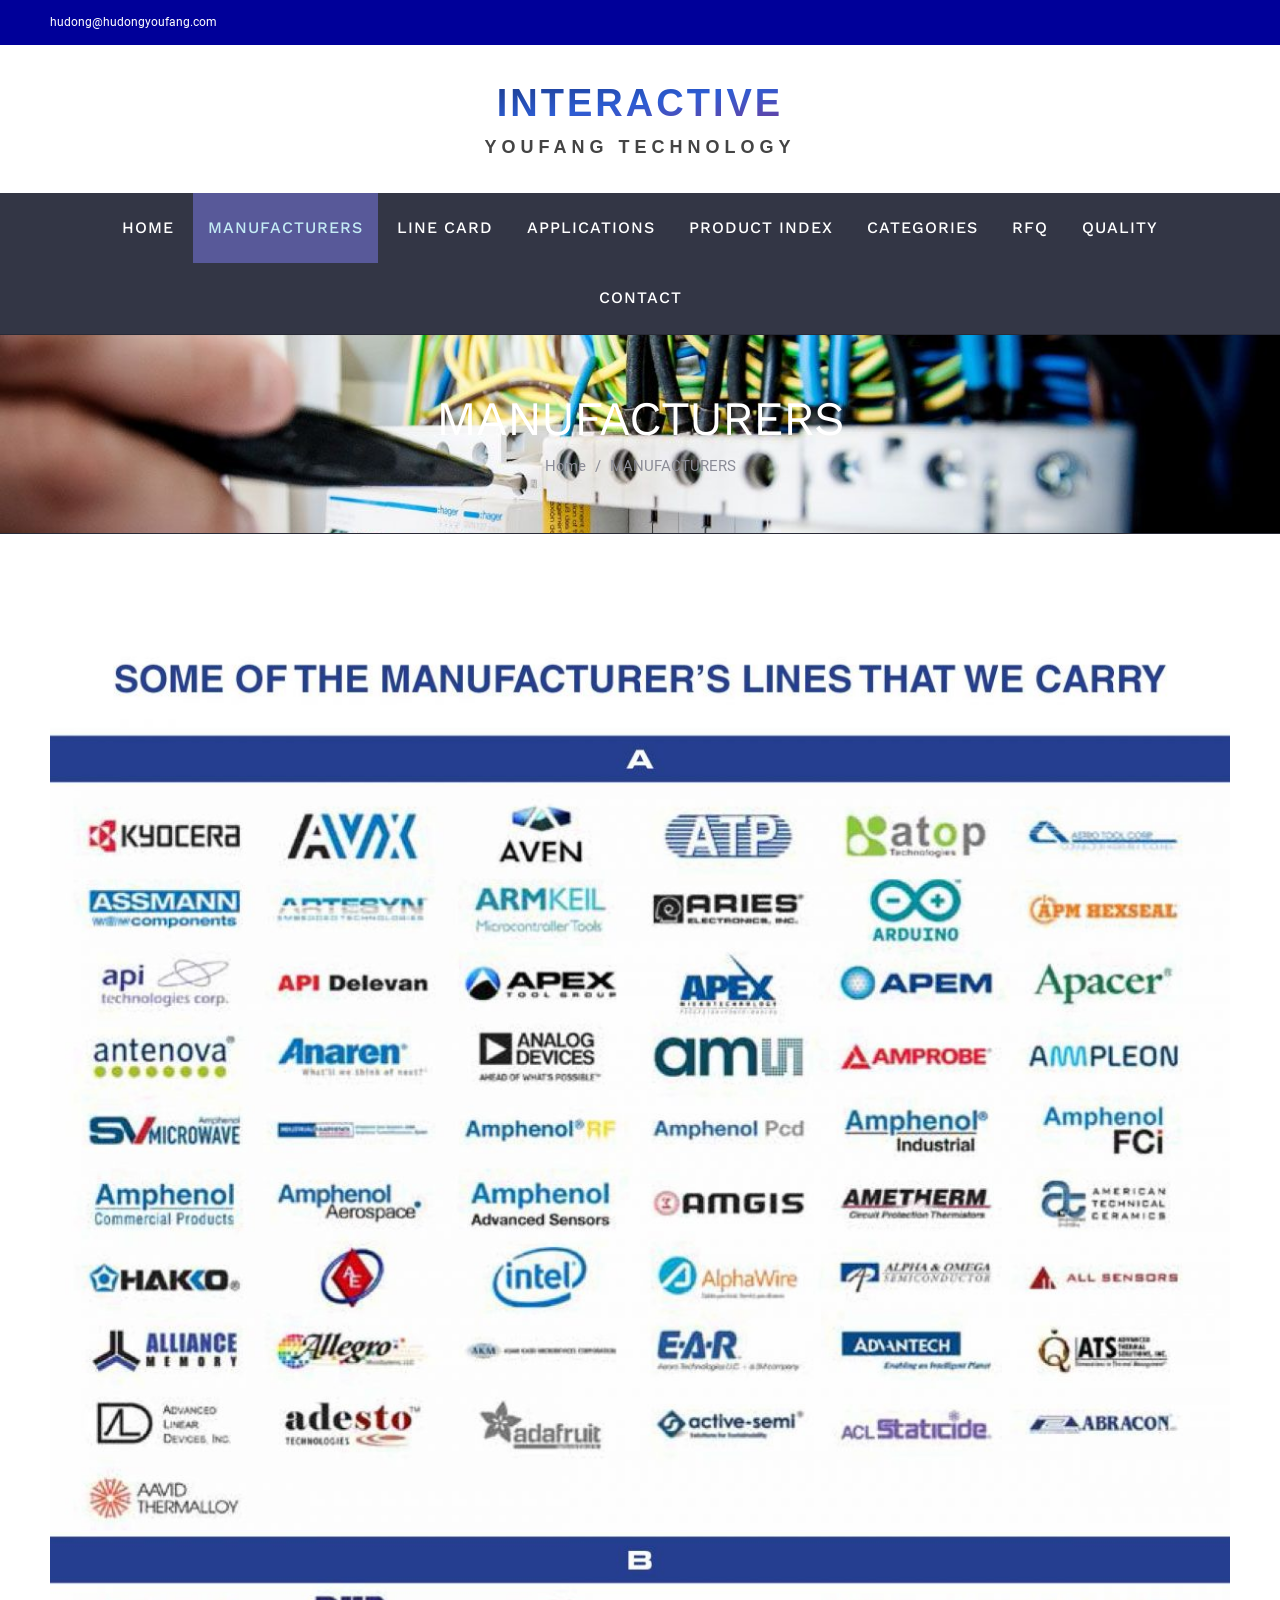
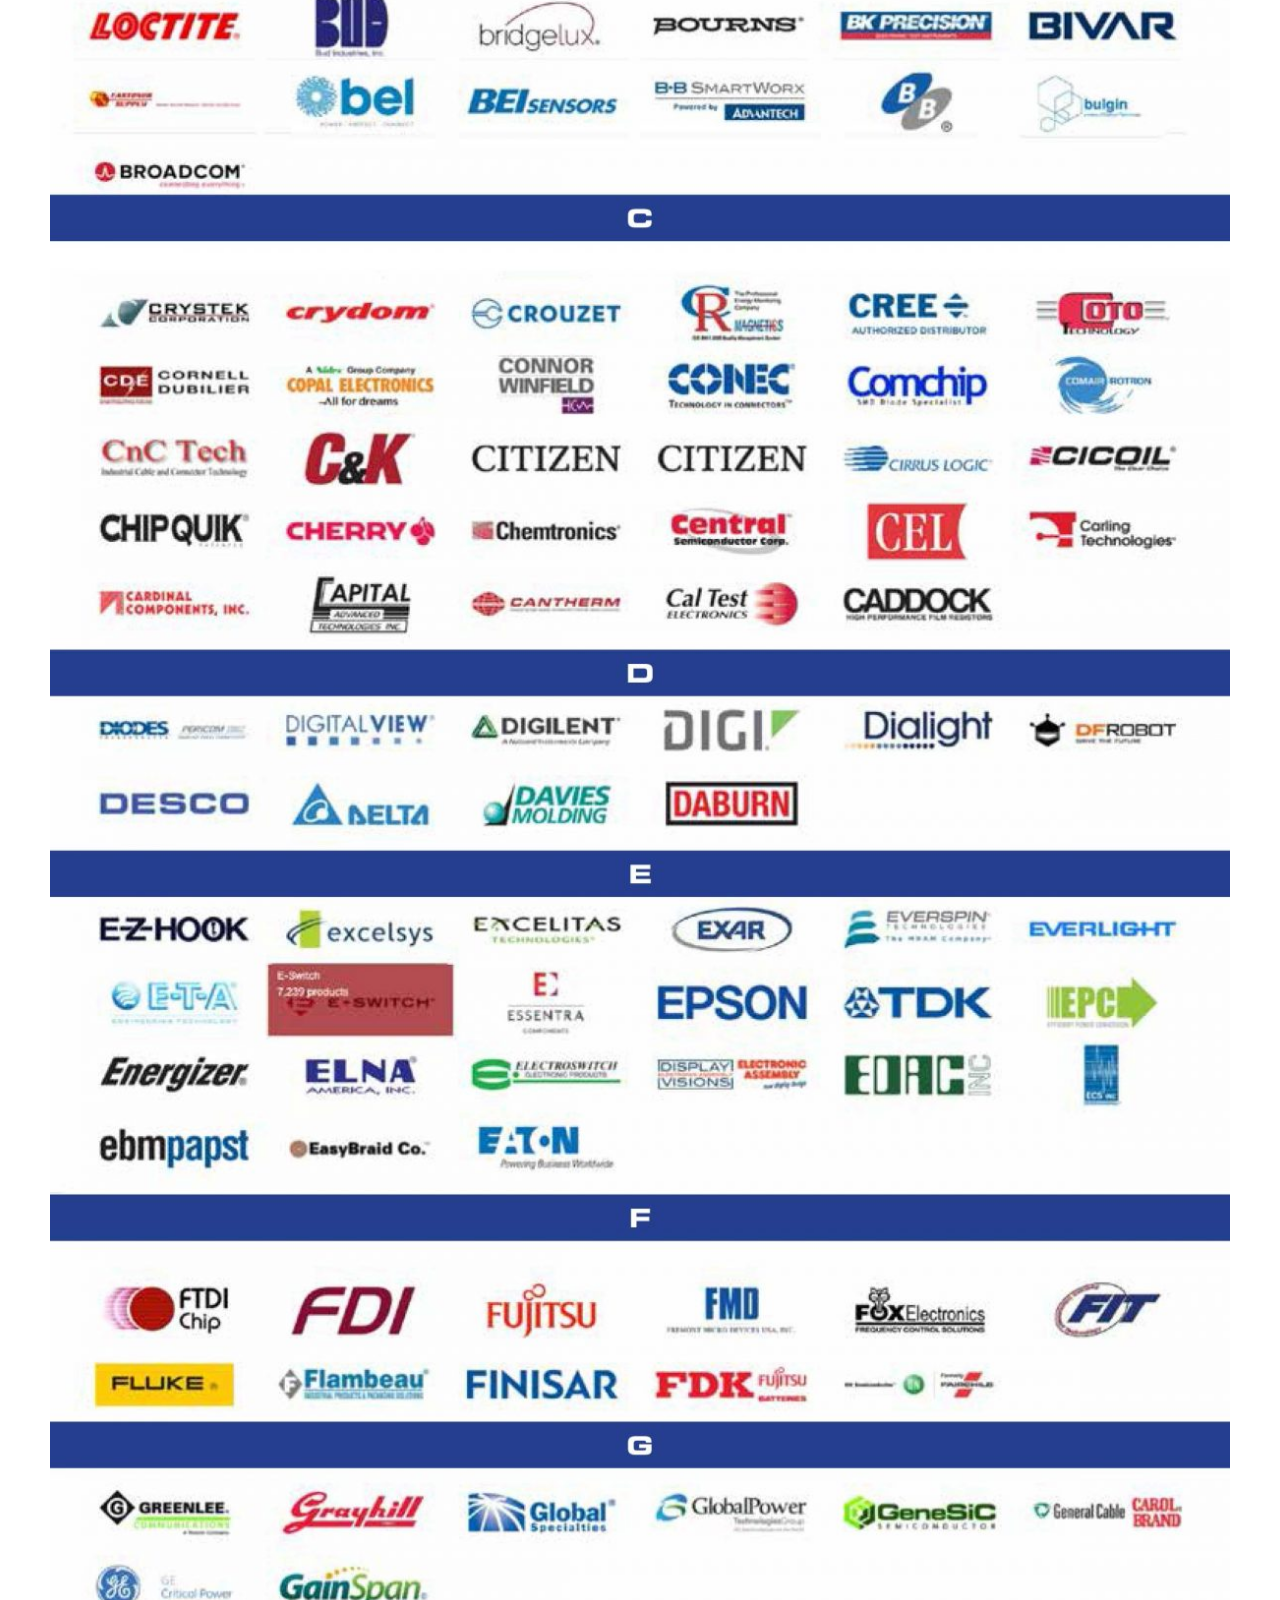
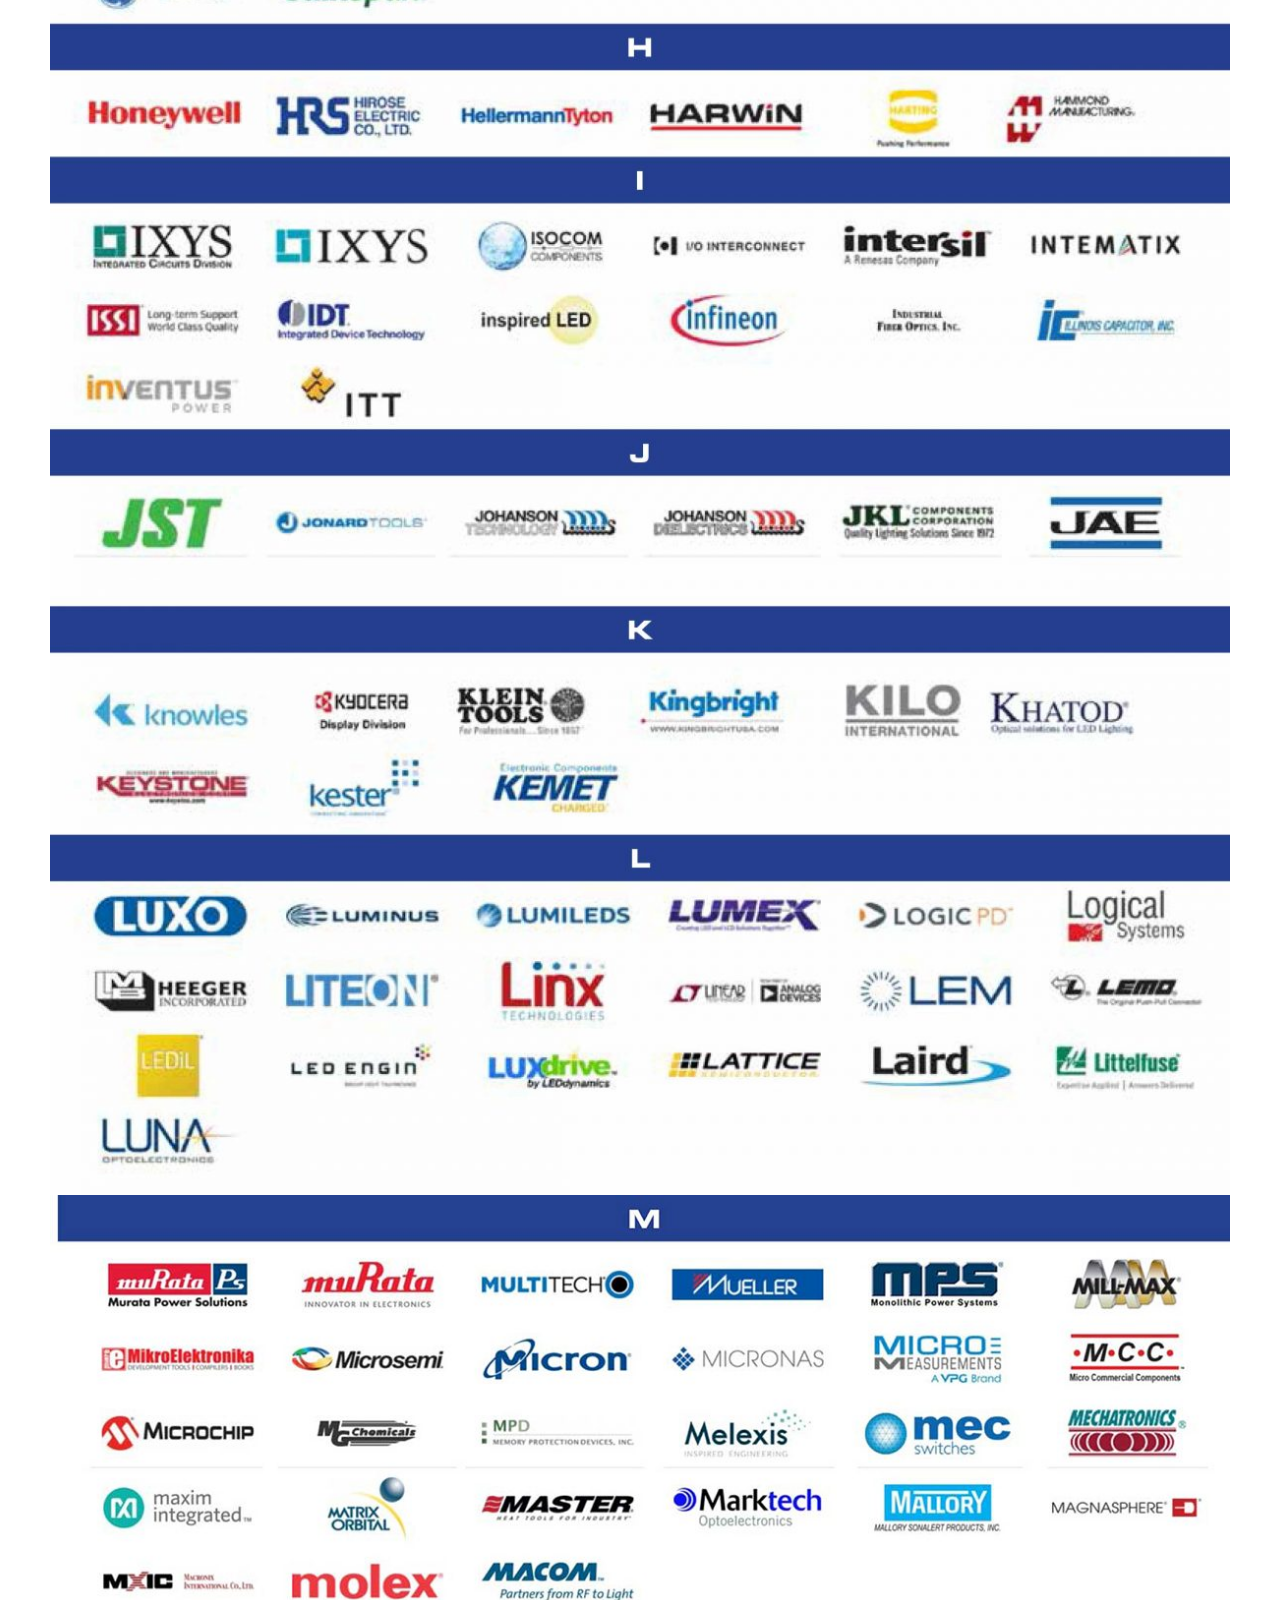
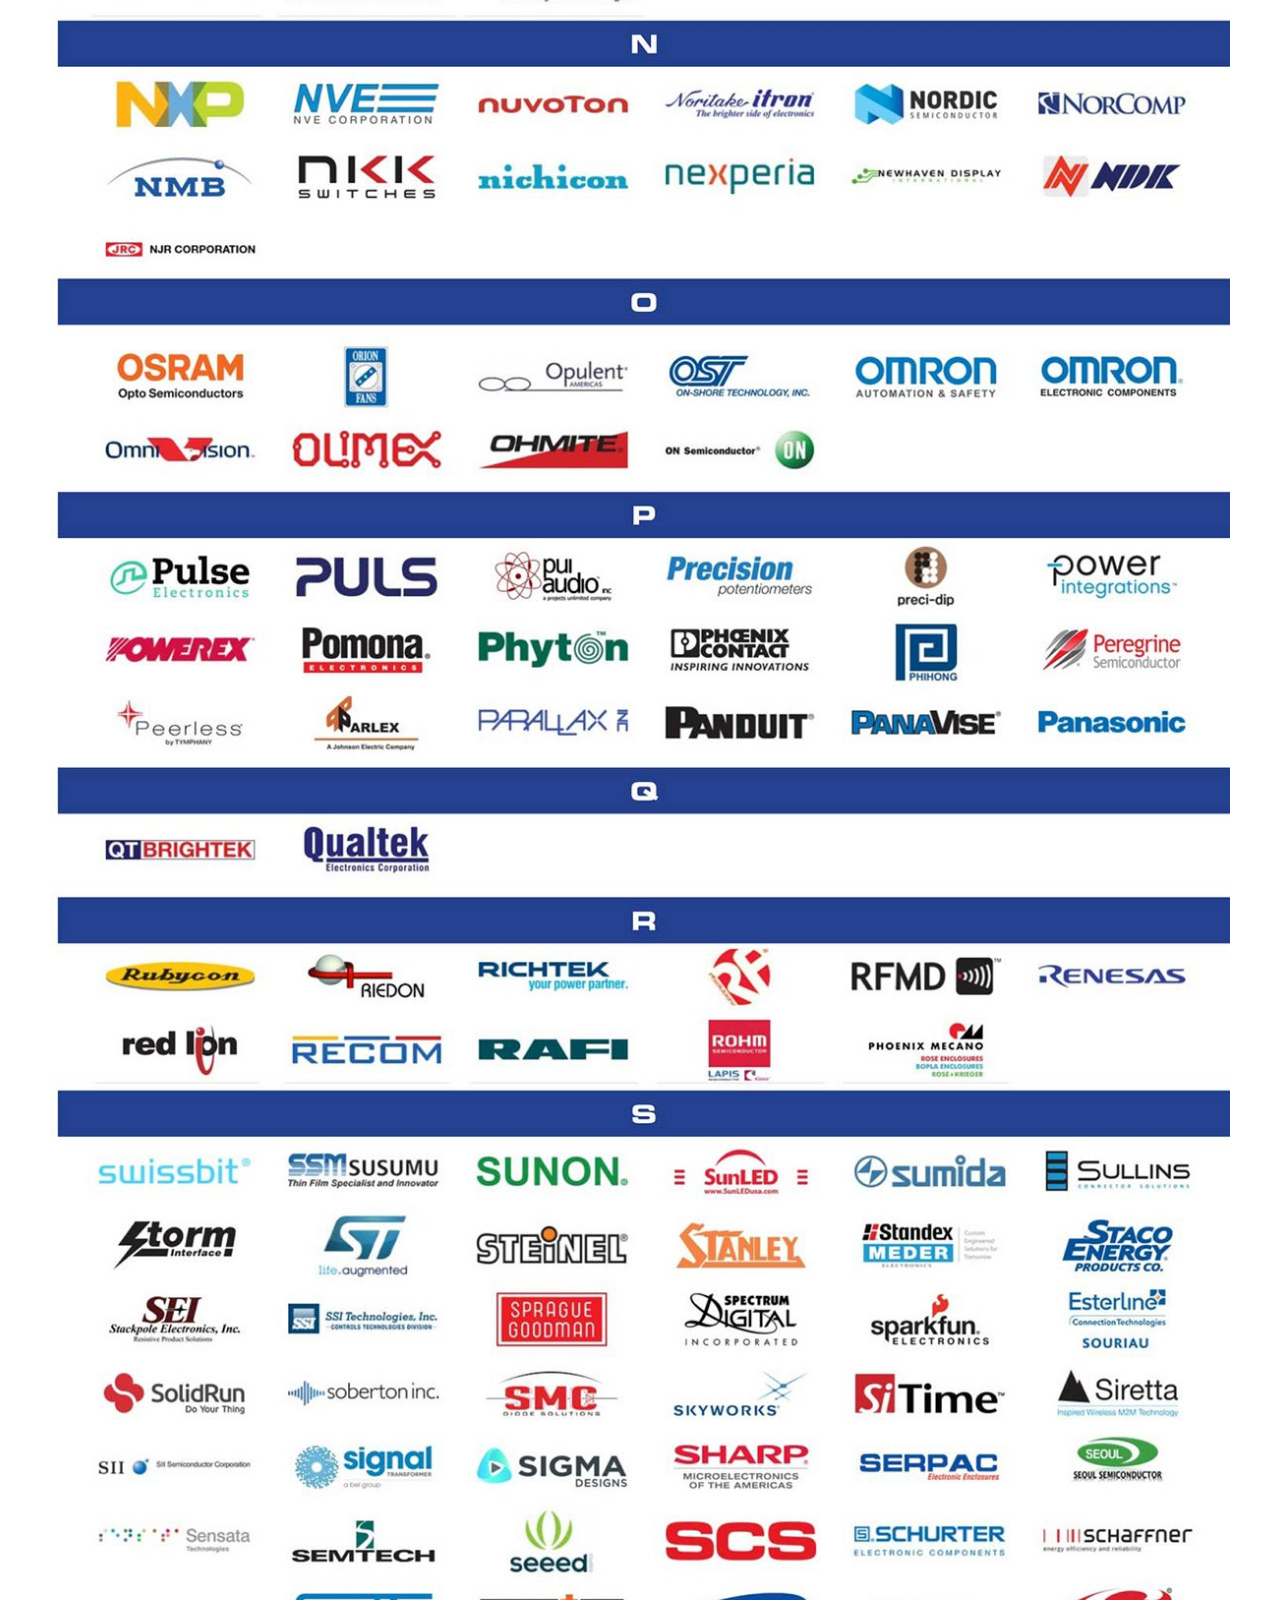
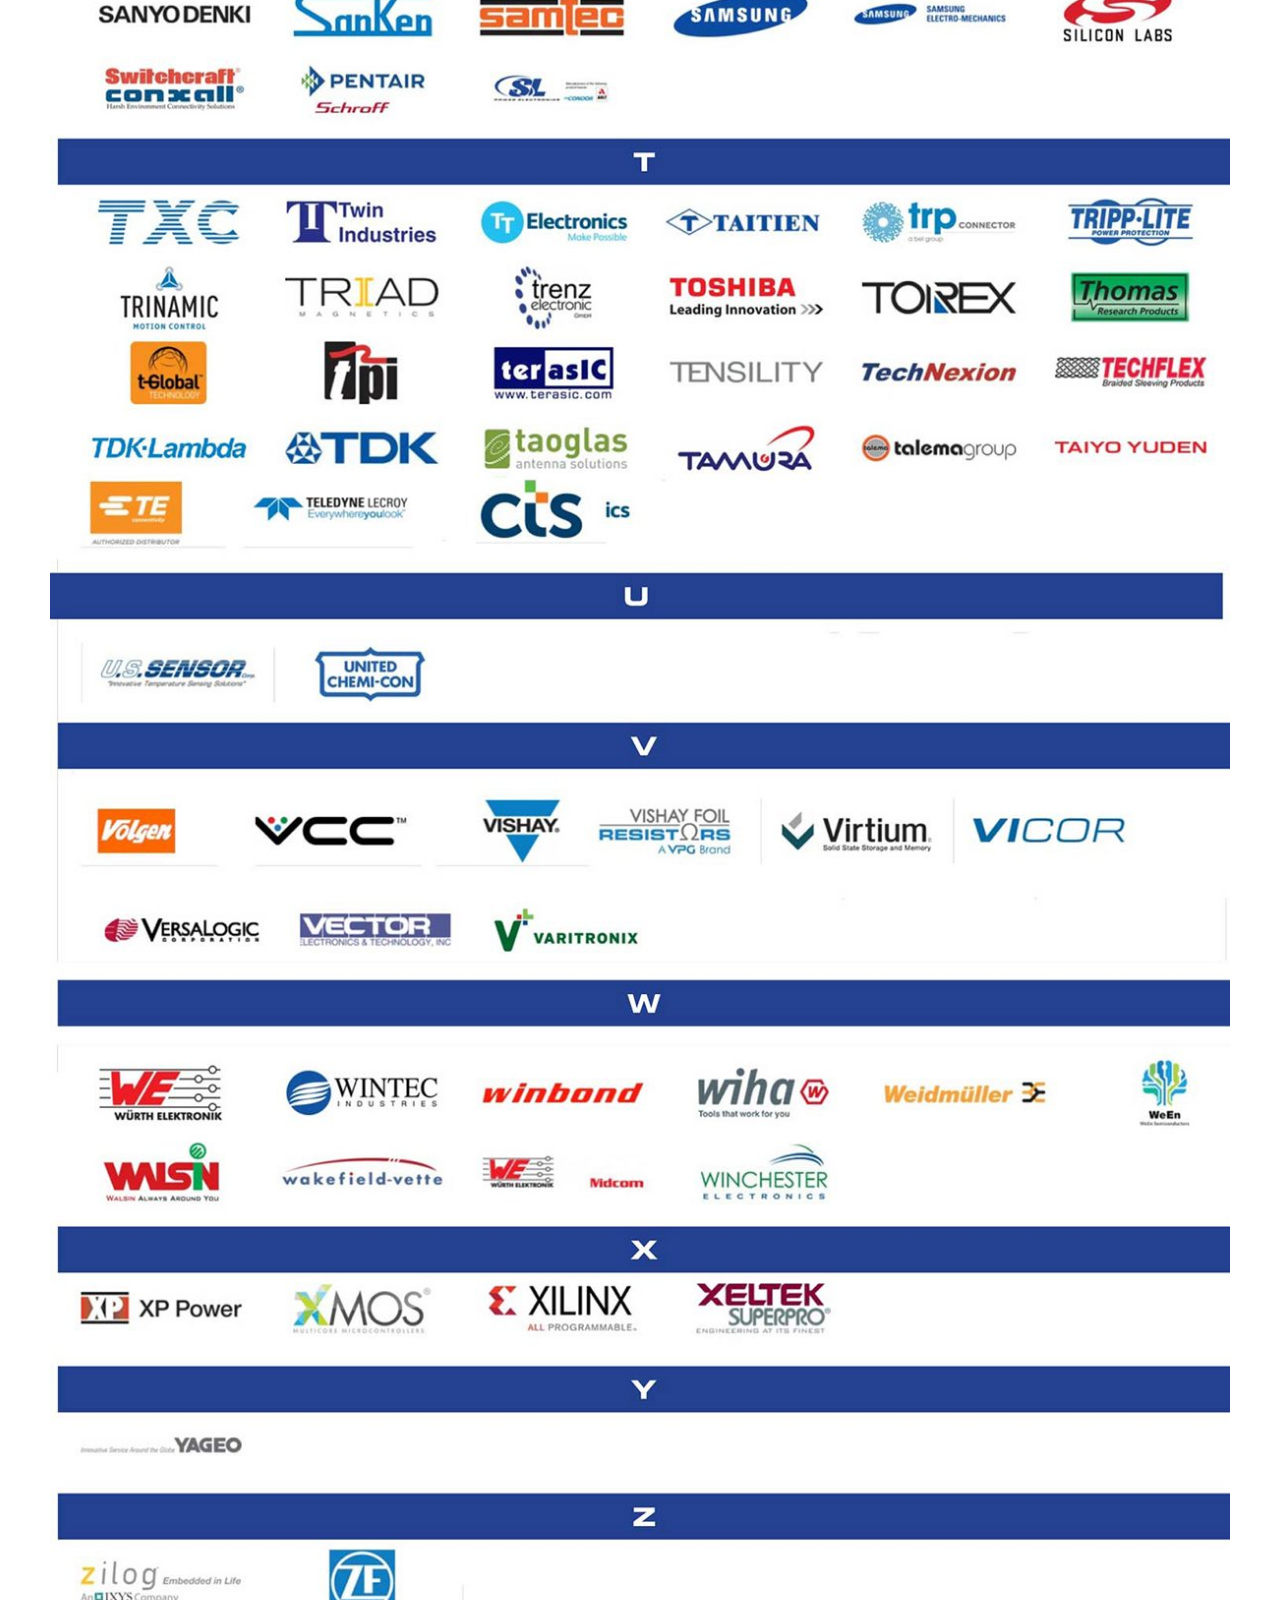
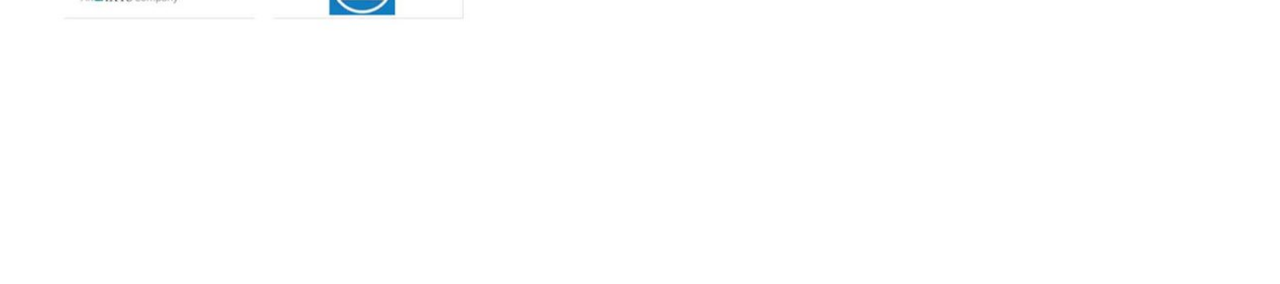
<file: manufacturers.html>
<!DOCTYPE html>
<html class="avada-html-layout-wide" lang="en-US">
 <head> 
  <meta http-equiv="X-UA-Compatible" content="IE=edge" /> 
  <meta http-equiv="Content-Type" content="text/html; charset=utf-8" /> 
  <meta name="viewport" content="width=device-width, initial-scale=1" /> 
  <title>MANUFACTURERS - Interactive Youfang Technology</title> 

  <script type="text/javascript">
			window._wpemojiSettings = {"baseUrl":"https:\/\/s.w.org\/images\/core\/emoji\/11\/72x72\/","ext":".png","svgUrl":"https:\/\/s.w.org\/images\/core\/emoji\/11\/svg\/","svgExt":".svg","source":{"concatemoji":"https:\/\/hudongyoufang.com\/wp-includes\/js\/wp-emoji-release.min.js?ver=5.0.18"}};
			!function(e,a,t){var n,r,o,i=a.createElement("canvas"),p=i.getContext&&i.getContext("2d");function s(e,t){var a=String.fromCharCode;p.clearRect(0,0,i.width,i.height),p.fillText(a.apply(this,e),0,0);e=i.toDataURL();return p.clearRect(0,0,i.width,i.height),p.fillText(a.apply(this,t),0,0),e===i.toDataURL()}function c(e){var t=a.createElement("script");t.src=e,t.defer=t.type="text/javascript",a.getElementsByTagName("head")[0].appendChild(t)}for(o=Array("flag","emoji"),t.supports={everything:!0,everythingExceptFlag:!0},r=0;r<o.length;r++)t.supports[o[r]]=function(e){if(!p||!p.fillText)return!1;switch(p.textBaseline="top",p.font="600 32px Arial",e){case"flag":return s([55356,56826,55356,56819],[55356,56826,8203,55356,56819])?!1:!s([55356,57332,56128,56423,56128,56418,56128,56421,56128,56430,56128,56423,56128,56447],[55356,57332,8203,56128,56423,8203,56128,56418,8203,56128,56421,8203,56128,56430,8203,56128,56423,8203,56128,56447]);case"emoji":return!s([55358,56760,9792,65039],[55358,56760,8203,9792,65039])}return!1}(o[r]),t.supports.everything=t.supports.everything&&t.supports[o[r]],"flag"!==o[r]&&(t.supports.everythingExceptFlag=t.supports.everythingExceptFlag&&t.supports[o[r]]);t.supports.everythingExceptFlag=t.supports.everythingExceptFlag&&!t.supports.flag,t.DOMReady=!1,t.readyCallback=function(){t.DOMReady=!0},t.supports.everything||(n=function(){t.readyCallback()},a.addEventListener?(a.addEventListener("DOMContentLoaded",n,!1),e.addEventListener("load",n,!1)):(e.attachEvent("onload",n),a.attachEvent("onreadystatechange",function(){"complete"===a.readyState&&t.readyCallback()})),(n=t.source||{}).concatemoji?c(n.concatemoji):n.wpemoji&&n.twemoji&&(c(n.twemoji),c(n.wpemoji)))}(window,document,window._wpemojiSettings);
		</script> 
  <style type="text/css">
img.wp-smiley,
img.emoji {
	display: inline !important;
	border: none !important;
	box-shadow: none !important;
	height: 1em !important;
	width: 1em !important;
	margin: 0 .07em !important;
	vertical-align: -0.1em !important;
	background: none !important;
	padding: 0 !important;
}
</style> 
  <link rel="stylesheet" id="formidable-css" href="static/css/formidableforms.css" type="text/css" media="all" /> 
  <link rel="stylesheet" id="wp-block-library-css" href="static/css/style.min.css" type="text/css" media="all" /> 
  <link rel="stylesheet" id="rs-plugin-settings-css" href="static/css/settings.css" type="text/css" media="all" /> 
  <style id="rs-plugin-settings-inline-css" type="text/css">
#rs-demo-id {}
</style> 
  <link rel="stylesheet" id="avada-stylesheet-css" href="static/css/style.min_1.css" type="text/css" media="all" /> 
  <!--[if lte IE 9]>
<link rel='stylesheet' id='avada-IE-fontawesome-css'  href='static/css/font-awesome.min.css' type='text/css' media='all' />
<![endif]--> 
  <!--[if IE]>
<link rel='stylesheet' id='avada-IE-css'  href='static/css/ie.min.css' type='text/css' media='all' />
<![endif]--> 
  <link rel="stylesheet" id="tablepress-default-css" href="static/css/default.min.css" type="text/css" media="all" /> 
  <link rel="stylesheet" id="fusion-dynamic-css-css" href="static/css/80aafe83e60e93340eb14fd9f82b6784.min.css" type="text/css" media="all" /> 
  <script type="text/javascript" src="static/js/jquery.js"></script> 
  <script type="text/javascript" src="static/js/jquery-migrate.min.js"></script> 
  <script type="text/javascript" src="static/js/jquery.themepunch.tools.min.js"></script> 
  <script type="text/javascript" src="static/js/jquery.themepunch.revolution.min.js"></script> 

  <script type="text/javascript">function setREVStartSize(e){									
						try{ e.c=jQuery(e.c);var i=jQuery(window).width(),t=9999,r=0,n=0,l=0,f=0,s=0,h=0;
							if(e.responsiveLevels&&(jQuery.each(e.responsiveLevels,function(e,f){f>i&&(t=r=f,l=e),i>f&&f>r&&(r=f,n=e)}),t>r&&(l=n)),f=e.gridheight[l]||e.gridheight[0]||e.gridheight,s=e.gridwidth[l]||e.gridwidth[0]||e.gridwidth,h=i/s,h=h>1?1:h,f=Math.round(h*f),"fullscreen"==e.sliderLayout){var u=(e.c.width(),jQuery(window).height());if(void 0!=e.fullScreenOffsetContainer){var c=e.fullScreenOffsetContainer.split(",");if (c) jQuery.each(c,function(e,i){u=jQuery(i).length>0?u-jQuery(i).outerHeight(!0):u}),e.fullScreenOffset.split("%").length>1&&void 0!=e.fullScreenOffset&&e.fullScreenOffset.length>0?u-=jQuery(window).height()*parseInt(e.fullScreenOffset,0)/100:void 0!=e.fullScreenOffset&&e.fullScreenOffset.length>0&&(u-=parseInt(e.fullScreenOffset,0))}f=u}else void 0!=e.minHeight&&f<e.minHeight&&(f=e.minHeight);e.c.closest(".rev_slider_wrapper").css({height:f})					
						}catch(d){console.log("Failure at Presize of Slider:"+d)}						
					};</script> 

 </head> 
 <body class="page-template-default page page-id-1994 fusion-image-hovers fusion-body ltr fusion-sticky-header no-tablet-sticky-header no-mobile-sticky-header no-mobile-slidingbar fusion-disable-outline mobile-logo-pos-center layout-wide-mode fusion-top-header menu-text-align-center mobile-menu-design-modern fusion-show-pagination-text fusion-header-layout-v5 avada-responsive avada-footer-fx-parallax-effect fusion-search-form-classic fusion-avatar-square"> 
  <a class="skip-link screen-reader-text" href="#content">Skip to content</a> 
  <div id="wrapper" class=""> 
   <div id="home" style="position:relative;top:-1px;"></div> 
   <header class="fusion-header-wrapper"> 
    <div class="fusion-header-v5 fusion-logo-center fusion-sticky-menu-1 fusion-sticky-logo- fusion-mobile-logo- fusion-sticky-menu-only fusion-header-menu-align-center fusion-mobile-menu-design-modern"> 
     <div class="fusion-secondary-header"> 
      <div class="fusion-row"> 
       <div class="fusion-alignleft"> 
        <div class="fusion-contact-info">
         <a href="mailto:hudong@hudongyoufang.com">hudong@hudongyoufang.com</a>
        </div> 
       </div> 
       <div class="fusion-alignright"> 
        <nav class="fusion-secondary-menu" role="navigation" aria-label="Secondary Menu"></nav>
        <nav class="fusion-mobile-nav-holder fusion-mobile-menu-text-align-left" aria-label="Secondary Mobile Menu"></nav> 
       </div> 
      </div> 
     </div> 
     <div class="fusion-header-sticky-height"></div> 
     <div class="fusion-sticky-header-wrapper"> 
      <!-- start fusion sticky header wrapper --> 
      <div class="fusion-header"> 
       <div class="fusion-row"> 
        <div class="fusion-logo" data-margin-top="10px" data-margin-bottom="10px" data-margin-left="0px" data-margin-right="0px"> 
         <a class="fusion-logo-link" href="/"> 
          <!-- standard logo --> <img src="static/picture/logo-new.svg" width="400" height="121" alt="Interactive Youfang Technology Logo" retina_logo_url="" class="fusion-standard-logo" /> </a> 
        </div> 
        <div class="fusion-mobile-menu-icons"> 
         <a href="#" class="fusion-icon fusion-icon-bars" aria-label="Toggle mobile menu" aria-expanded="false"></a> 
        </div> 
       </div> 
      </div> 
      <div class="fusion-secondary-main-menu"> 
       <div class="fusion-row"> 
        <nav class="fusion-main-menu" aria-label="Main Menu"> 
         <ul id="menu-cafe-main-menu" class="fusion-menu"> 
          <li id="menu-item-1980" class="menu-item menu-item-type-post_type menu-item-object-page menu-item-home page_item page-item-6 menu-item-1980" data-item-id="1980"><a href="/" class="fusion-background-highlight" role="menuitem"><span class="menu-text">HOME</span></a></li> 
          <li id="menu-item-1997" class="menu-item menu-item-type-post_type menu-item-object-page menu-item-1997 current-menu-item" data-item-id="1997"><a href="/manufacturers.html" class="fusion-background-highlight" role="menuitem"><span class="menu-text">MANUFACTURERS</span></a></li> 
          <li id="menu-item-2001" class="menu-item menu-item-type-post_type menu-item-object-page menu-item-2001" data-item-id="2001"><a href="/line-card.html" class="fusion-background-highlight" role="menuitem"><span class="menu-text">LINE CARD</span></a></li> 
          <li id="menu-item-2009" class="menu-item menu-item-type-post_type menu-item-object-page menu-item-2009" data-item-id="2009"><a href="/applications.html" class="fusion-background-highlight" role="menuitem"><span class="menu-text">APPLICATIONS</span></a></li> 
          <li id="menu-item-2008" class="menu-item menu-item-type-post_type menu-item-object-page menu-item-2008" data-item-id="2008"><a href="/product-index.html" class="fusion-background-highlight" role="menuitem"><span class="menu-text">PRODUCT INDEX</span></a></li> 
          <li id="menu-item-2012" class="menu-item menu-item-type-post_type menu-item-object-page menu-item-2012" data-item-id="2012"><a href="/categories.html" class="fusion-background-highlight" role="menuitem"><span class="menu-text">CATEGORIES</span></a></li> 
          <li id="menu-item-2092" class="menu-item menu-item-type-post_type menu-item-object-page menu-item-2092" data-item-id="2092"><a href="/rfq.html" class="fusion-background-highlight" role="menuitem"><span class="menu-text">RFQ</span></a></li> 
          <li id="menu-item-2163" class="menu-item menu-item-type-post_type menu-item-object-page menu-item-2163" data-item-id="2163"><a href="/quality.html" class="fusion-background-highlight" role="menuitem"><span class="menu-text">QUALITY</span></a></li> 
          <li id="menu-item-2125" class="menu-item menu-item-type-post_type menu-item-object-page menu-item-2125" data-item-id="2125"><a href="/contact-us.html" class="fusion-background-highlight" role="menuitem"><span class="menu-text">CONTACT</span></a></li> 
         </ul> 
        </nav>
        <nav class="fusion-main-menu fusion-sticky-menu" aria-label="Main Menu Sticky"></nav> 
        <nav class="fusion-mobile-nav-holder fusion-mobile-menu-text-align-left" aria-label="Main Menu Mobile"></nav> 
        <nav class="fusion-mobile-nav-holder fusion-mobile-menu-text-align-left fusion-mobile-sticky-nav-holder" aria-label="Main Menu Mobile Sticky"></nav> 
       </div> 
      </div> 
     </div> 
     <!-- end fusion sticky header wrapper --> 
    </div> 
    <div class="fusion-clearfix"></div> 
   </header> 
   <div id="sliders-container"> 
   </div> 
   <div class="fusion-page-title-bar fusion-page-title-bar-none fusion-page-title-bar-center"> 
    <div class="fusion-page-title-row"> 
     <div class="fusion-page-title-wrapper"> 
      <div class="fusion-page-title-captions"> 
       <h1 class="entry-title">MANUFACTURERS</h1> 
       <div class="fusion-page-title-secondary"> 
        <div class="fusion-breadcrumbs">
         <span itemscope="" itemtype="http://data-vocabulary.org/Breadcrumb"><a itemprop="url" href="/"><span itemprop="title">Home</span></a></span>
         <span class="fusion-breadcrumb-sep">/</span>
         <span class="breadcrumb-leaf">MANUFACTURERS</span>
        </div> 
       </div> 
      </div> 
     </div> 
    </div> 
   </div> 
   <main id="main" role="main" class="clearfix " style=""> 
    <div class="fusion-row" style=""> 
     <section id="content" style="width: 100%;"> 
      <div id="post-1994" class="post-1994 page type-page status-publish hentry"> 
       <span class="entry-title rich-snippet-hidden">MANUFACTURERS</span>
       <span class="vcard rich-snippet-hidden"><span class="fn"><a href="/author/heidi/" title="Posts by Heidi Shaw" rel="author">Heidi Shaw</a></span></span>
       <span class="updated rich-snippet-hidden">2021-12-08T15:07:19+00:00</span> 
       <div class="post-content"> 
        <div class="fusion-fullwidth fullwidth-box nonhundred-percent-fullwidth non-hundred-percent-height-scrolling" style="background-color: rgba(255,255,255,0);background-position: center center;background-repeat: no-repeat;padding-top:0px;padding-right:0px;padding-bottom:0px;padding-left:0px;">
         <div class="fusion-builder-row fusion-row ">
          <div class="fusion-layout-column fusion_builder_column fusion_builder_column_1_1  fusion-one-full fusion-column-first fusion-column-last 1_1" style="margin-top:15px;margin-bottom:15px;"> 
           <div class="fusion-column-wrapper" style="padding: 0px 0px 0px 0px;background-position:left top;background-repeat:no-repeat;-webkit-background-size:cover;-moz-background-size:cover;-o-background-size:cover;background-size:cover;" data-bg-url=""> 
            <div class="imageframe-align-center">
             <span class="fusion-imageframe imageframe-none imageframe-1 hover-type-none"><img src="static/picture/mfg-logos-1-1-1200x3809.jpg" width="1200" height="3809" alt="" title="mfg-logos-1" class="img-responsive wp-image-2209" /></span>
            </div>
            <span class="fusion-imageframe imageframe-none imageframe-2 hover-type-none"><img src="static/picture/mfg-logos-2-1-1200x3707.jpg" width="1200" height="3707" alt="" title="mfg-logos-2" class="img-responsive wp-image-2294" /></span>
            <div class="fusion-clearfix"></div> 
           </div> 
          </div>
         </div>
        </div> 
       </div> 
      </div> 
     </section> 
    </div> 
    <!-- fusion-row --> 
   </main> 
   <!-- #main --> 
   <div class="fusion-footer fusion-footer-parallax"> 
    <footer id="footer" class="fusion-footer-copyright-area fusion-footer-copyright-center"> 
     <div class="fusion-row"> 
      <div class="fusion-copyright-content"> 
       <div class="fusion-copyright-notice"> 
        <div>
          Copyright 2018 Interactive Youfang Technology | All Rights Reserved 
        </div> 
       </div> 
      </div> 
      <!-- fusion-fusion-copyright-content --> 
     </div> 
     <!-- fusion-row --> 
    </footer> 
    <!-- #footer --> 
   </div> 
   <!-- fusion-footer --> 
  </div> 
  <!-- wrapper --> 
  <a class="fusion-one-page-text-link fusion-page-load-link"></a> 
  <script type="text/javascript">
				jQuery( document ).ready( function() {
					var ajaxurl = '/wp-admin/admin-ajax.php';
					if ( 0 < jQuery( '.fusion-login-nonce' ).length ) {
						jQuery.get( ajaxurl, { 'action': 'fusion_login_nonce' }, function( response ) {
							jQuery( '.fusion-login-nonce' ).html( response );
						});
					}
				});
				</script> 
  <!--[if IE 9]>
<script type='text/javascript' src='static/js/fusion-ie9.js'></script>
<![endif]--> 
  <script type="text/javascript" src="static/js/383c235254d6e693c7c10a3b0a799c74.min.js"></script> 
  <script type="text/javascript" src="static/js/wp-embed.min.js"></script>   
  <!-- Page generated by LiteSpeed Cache 2.9.5 on 2023-04-02 03:56:25 -->
 </body>
</html>
</file>
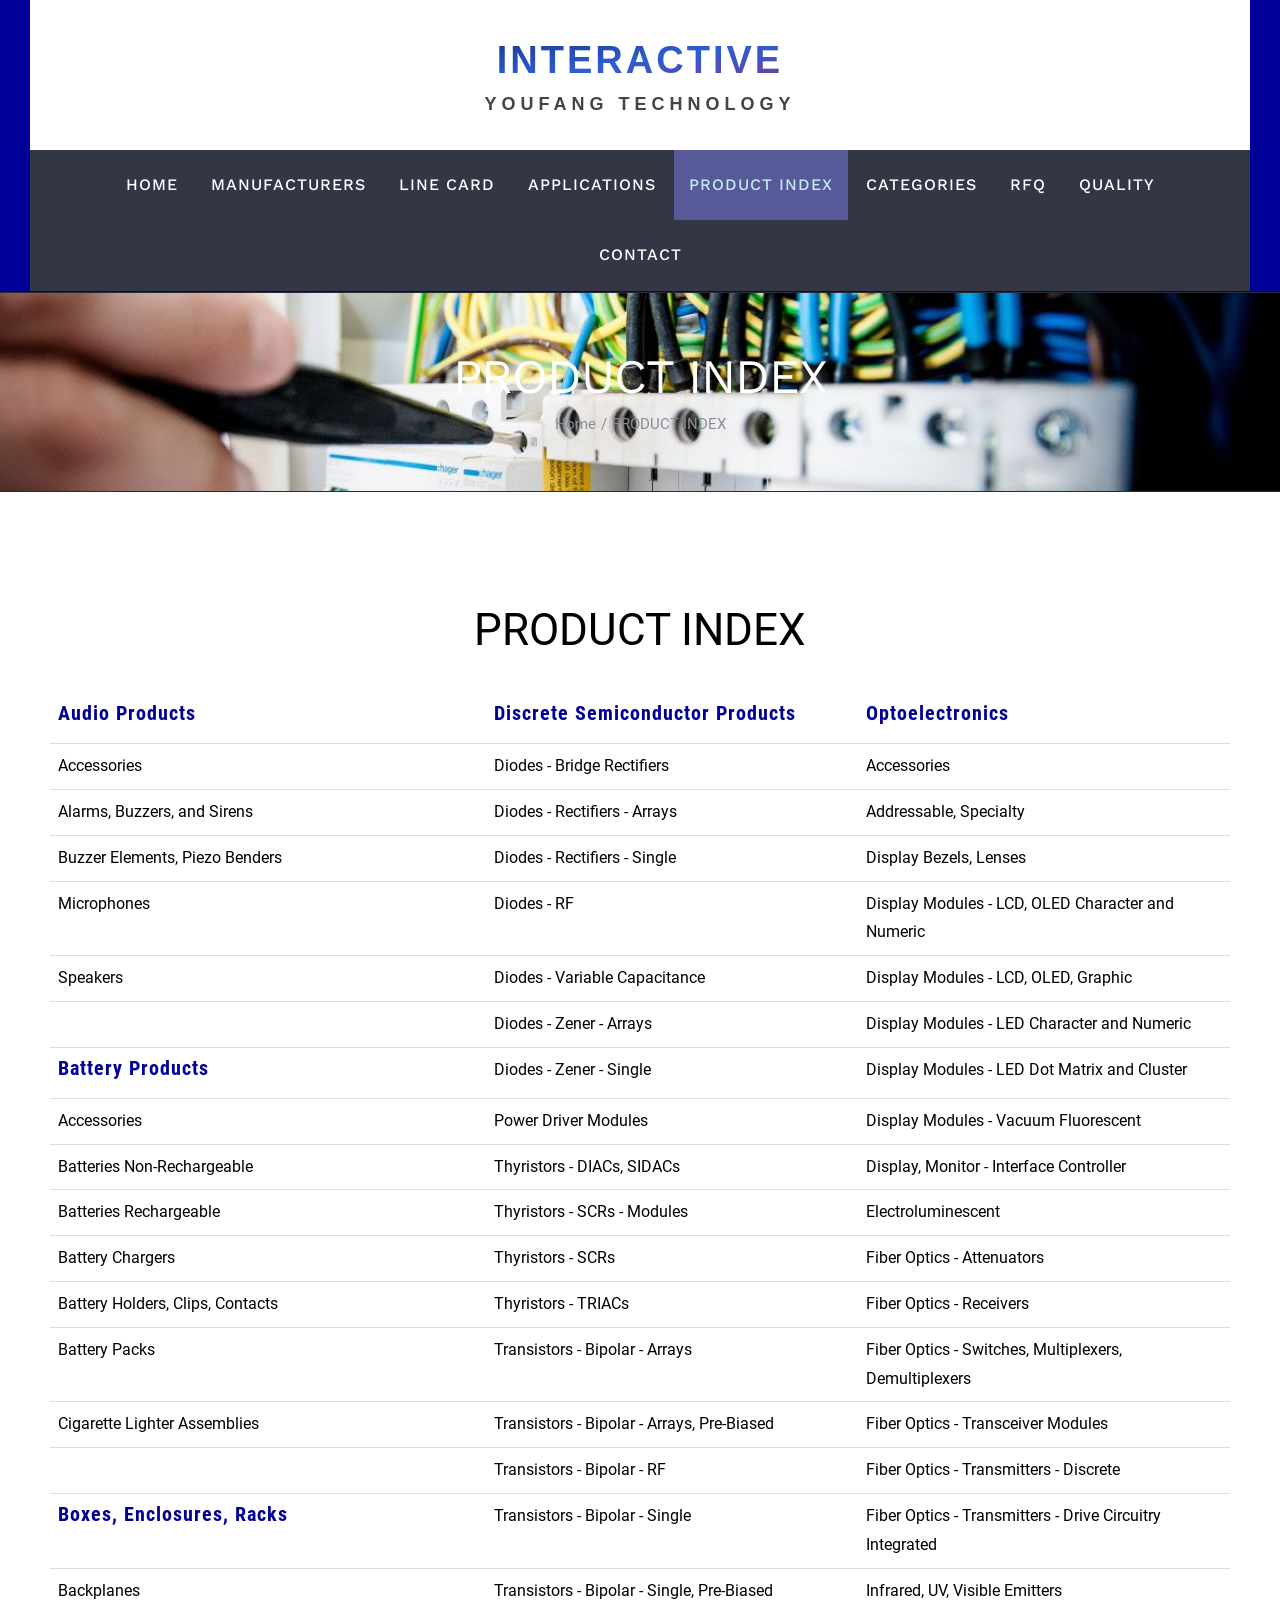
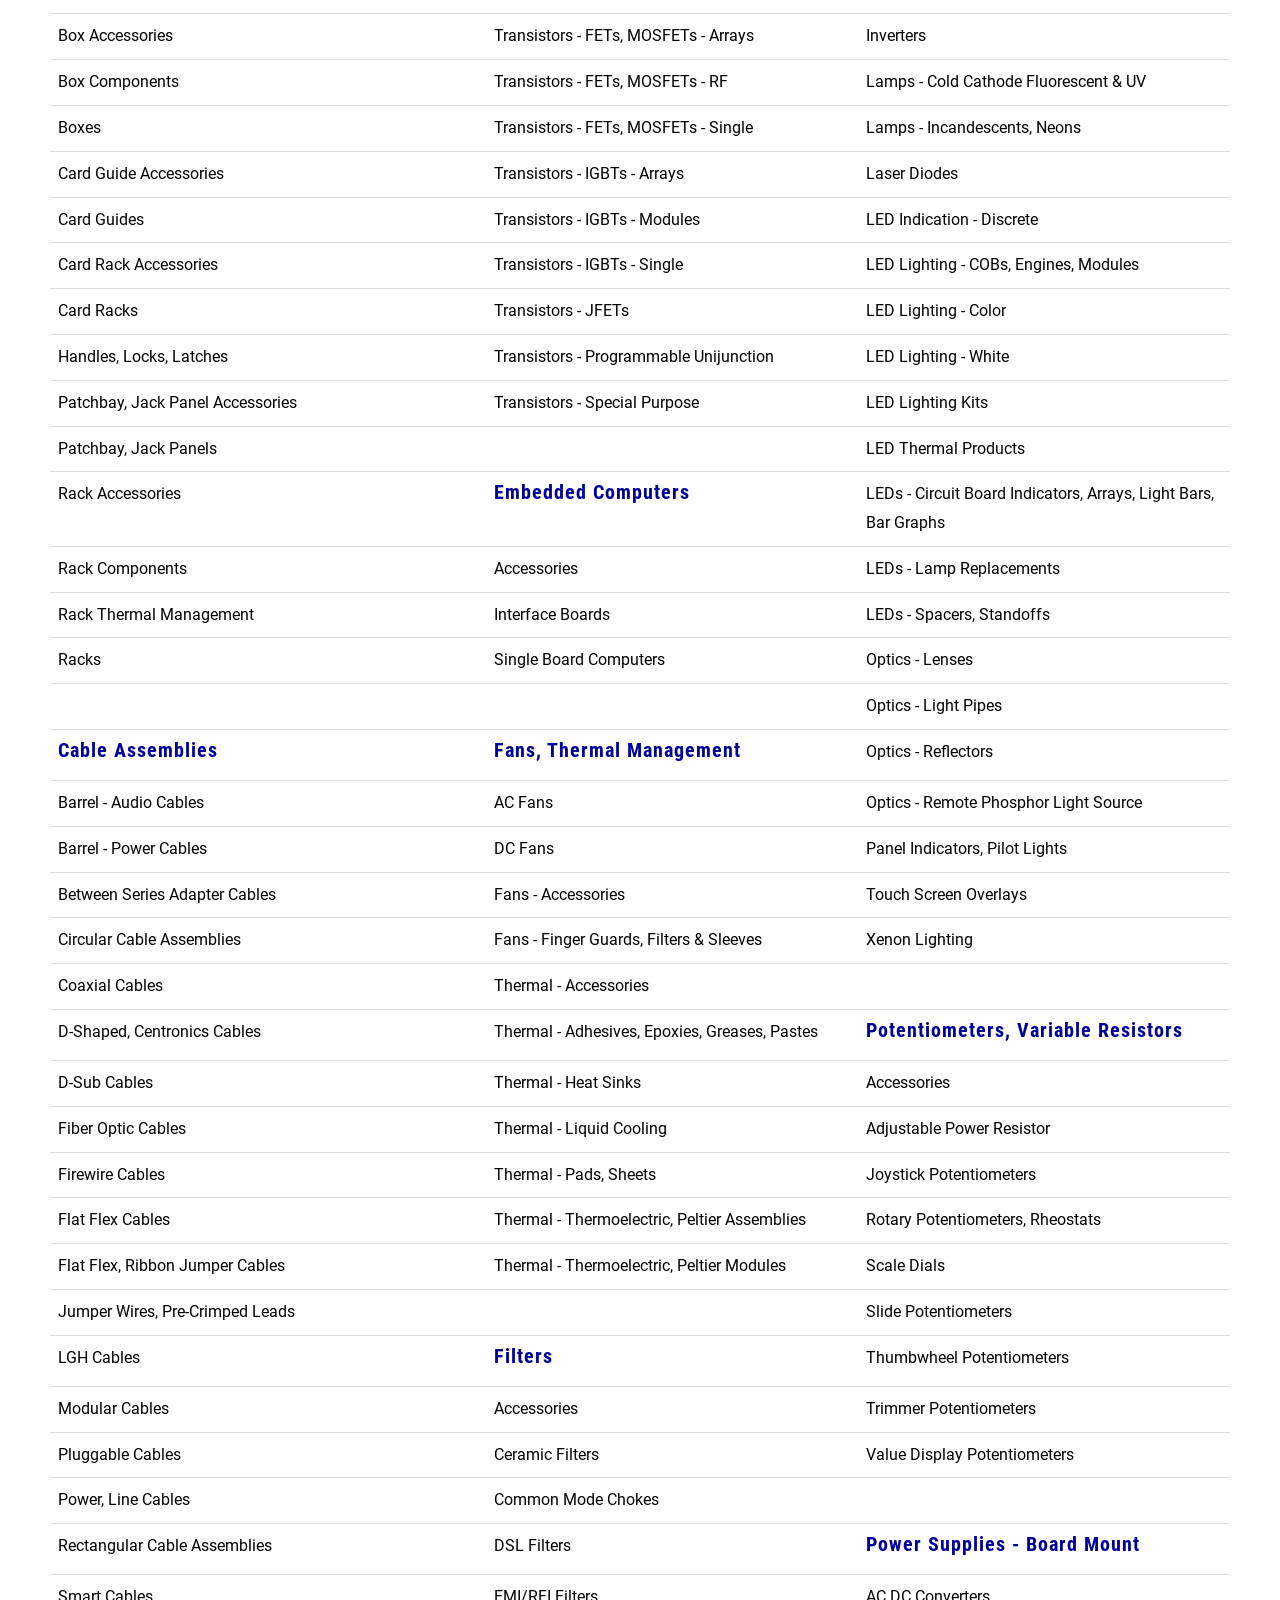
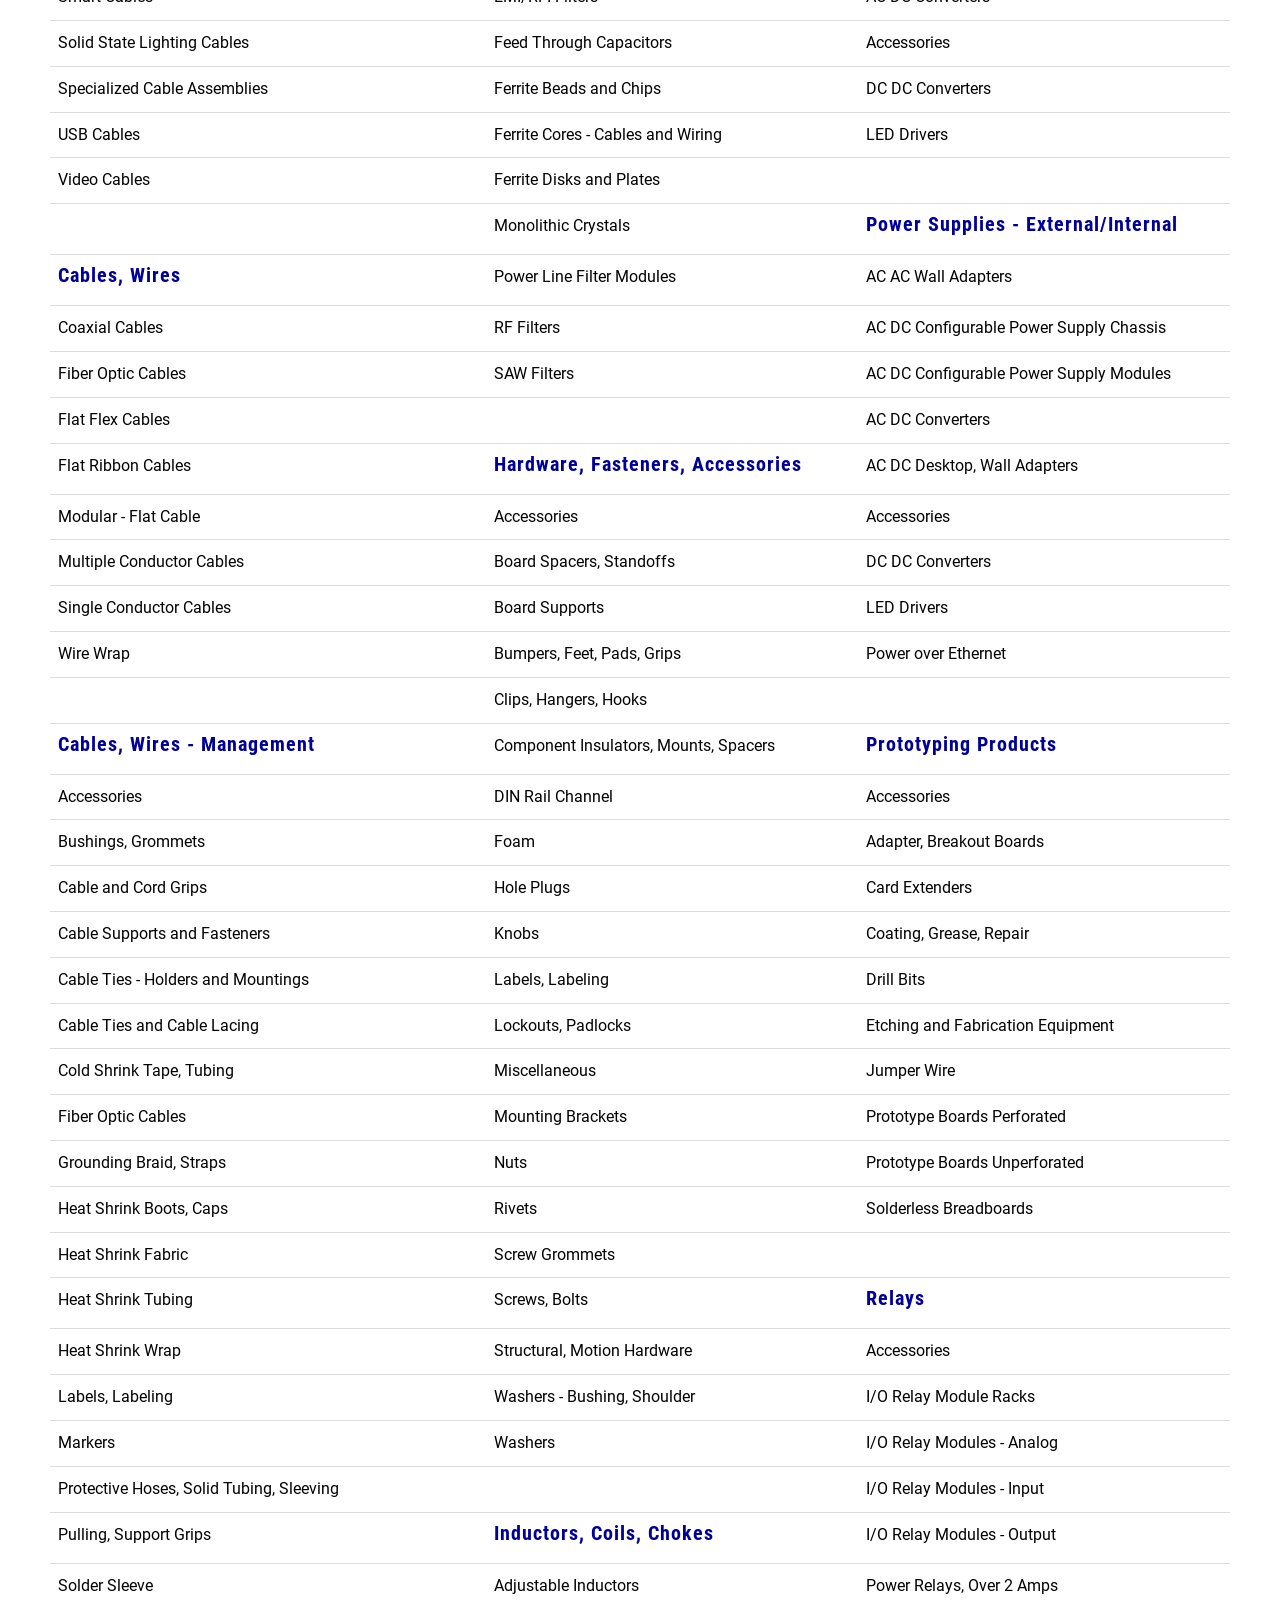
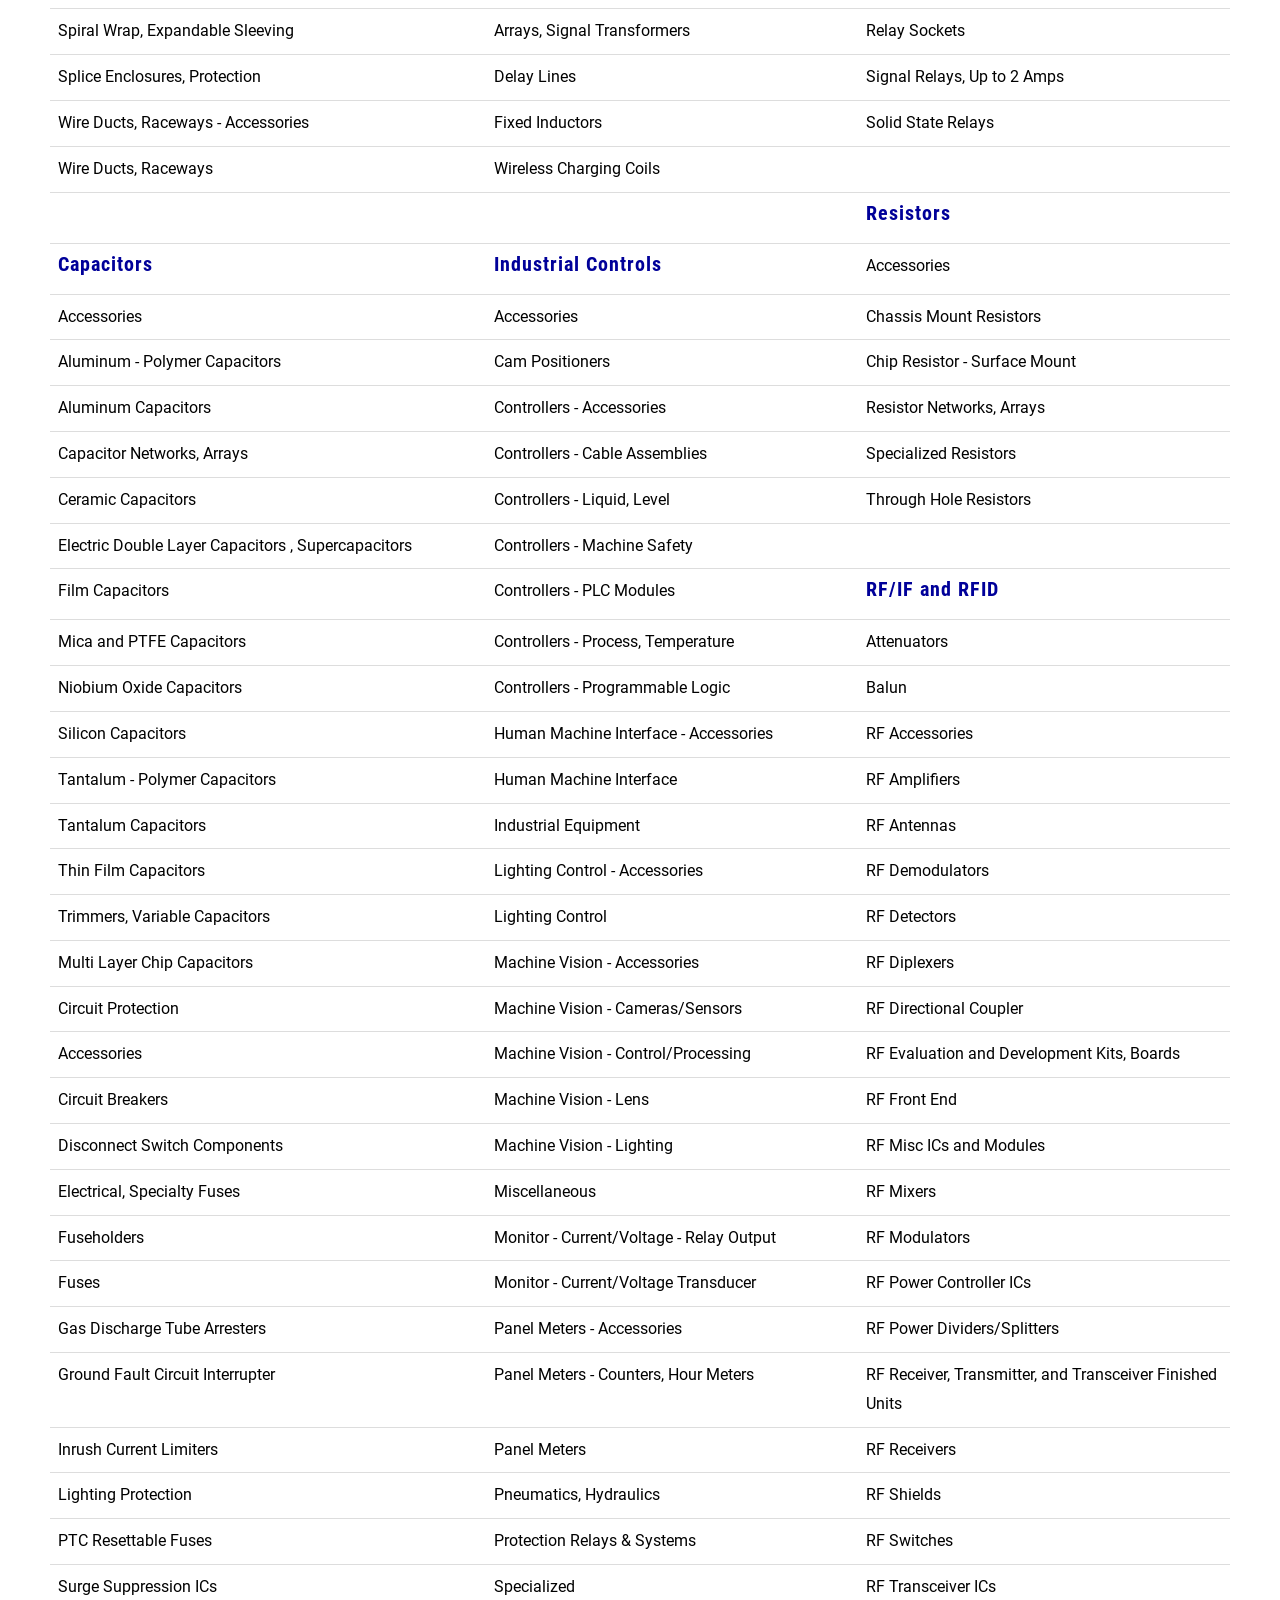
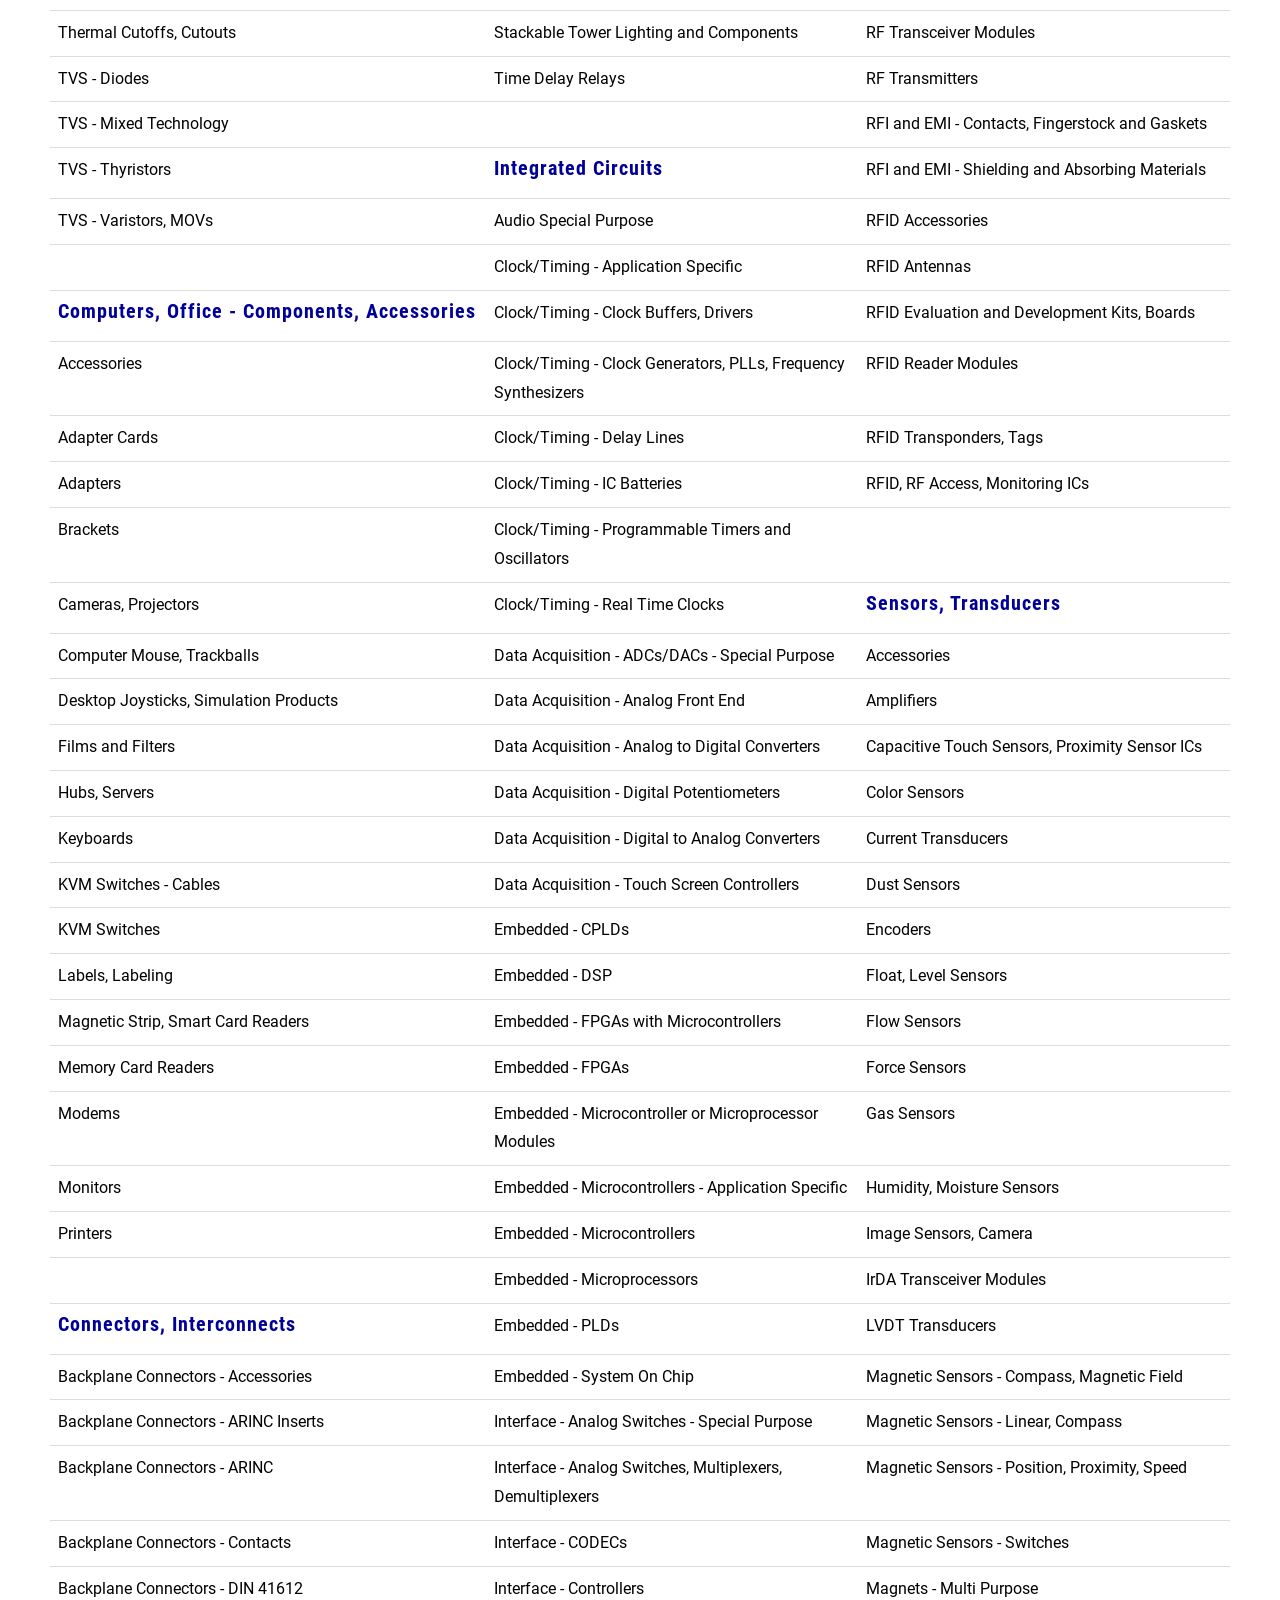
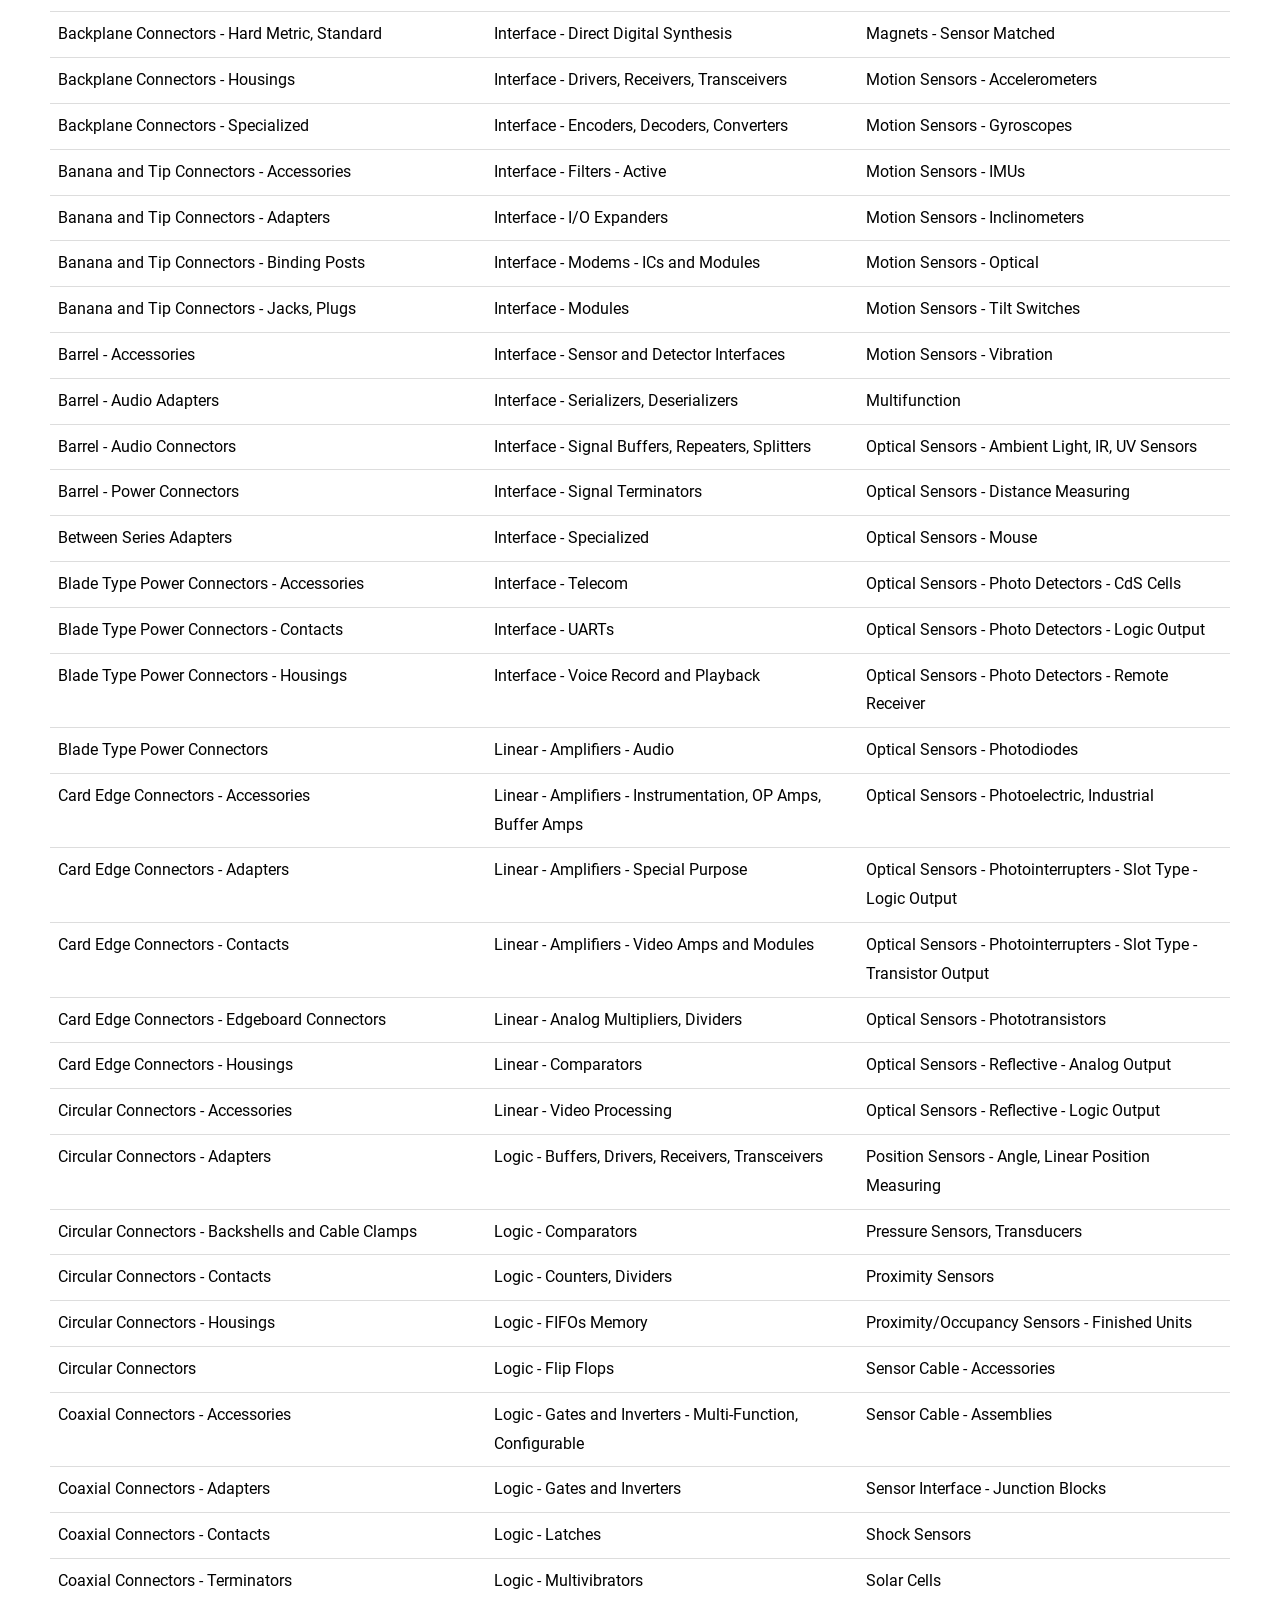
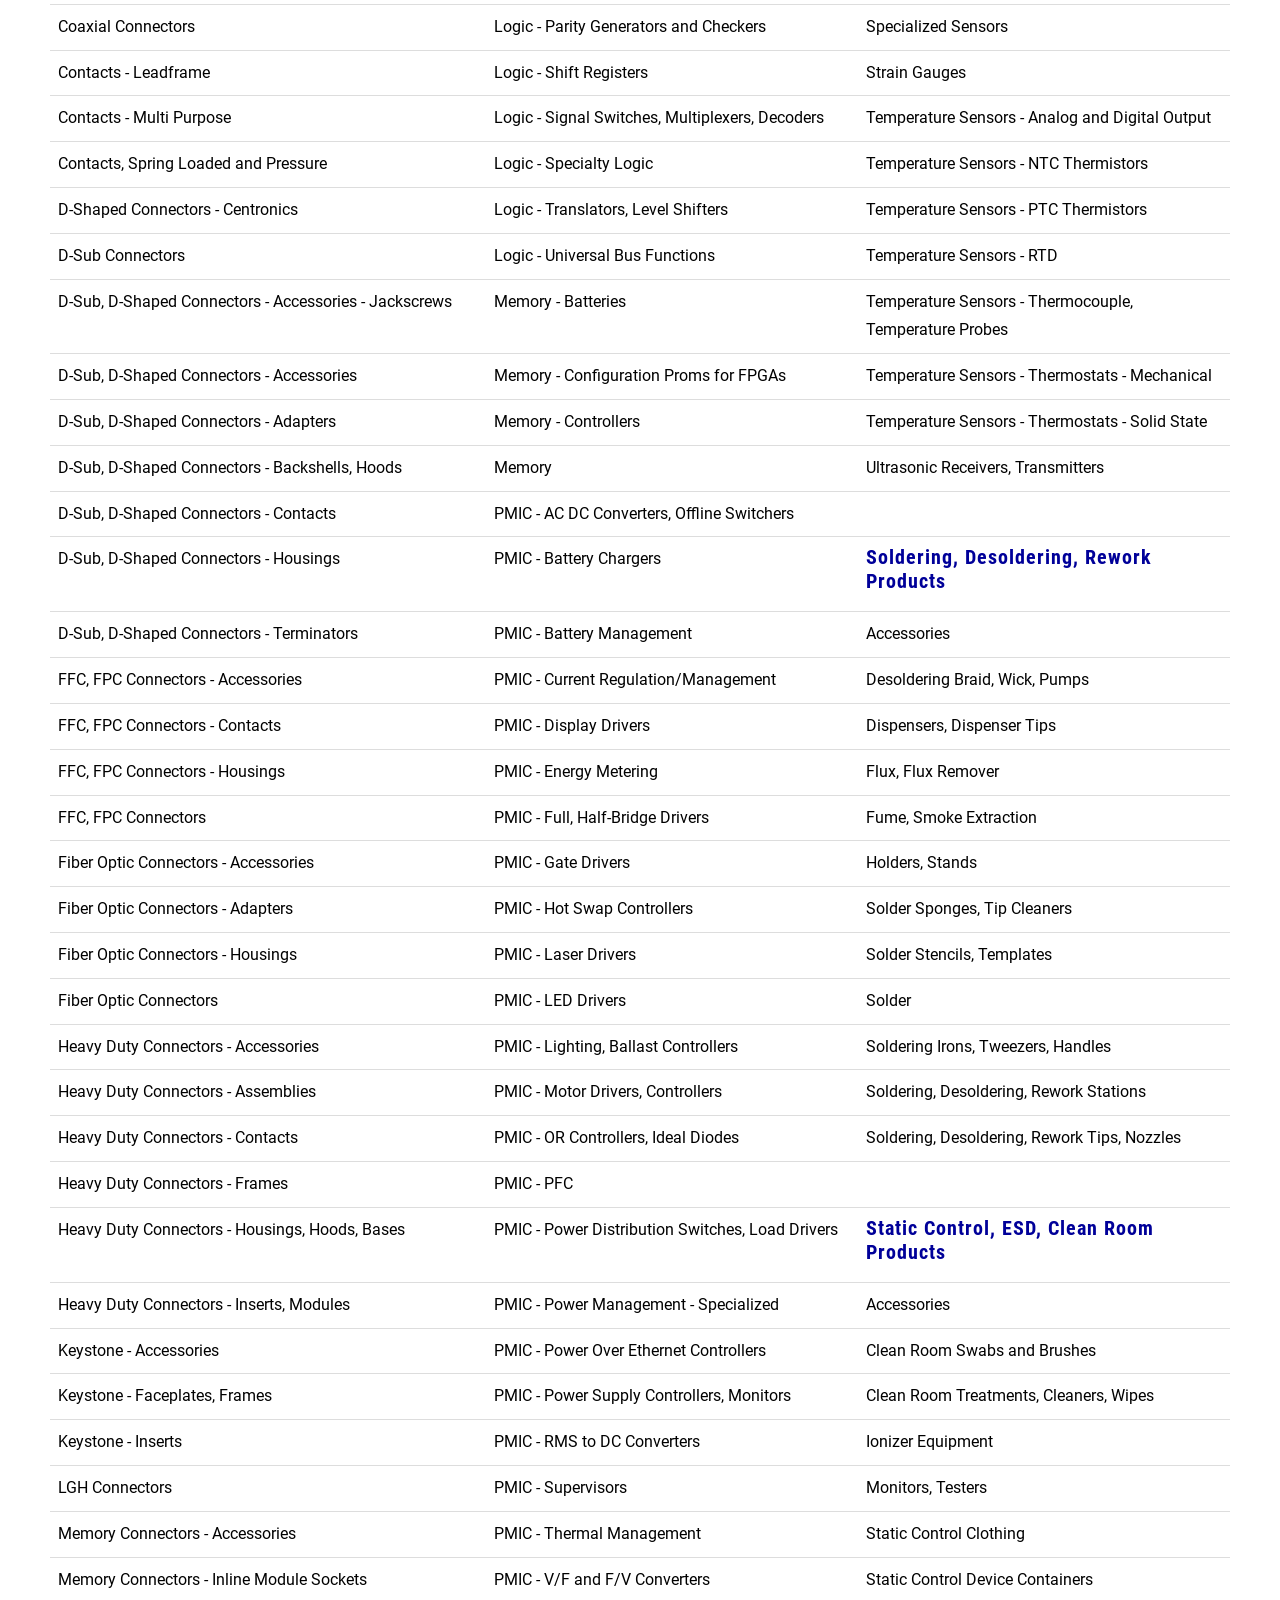
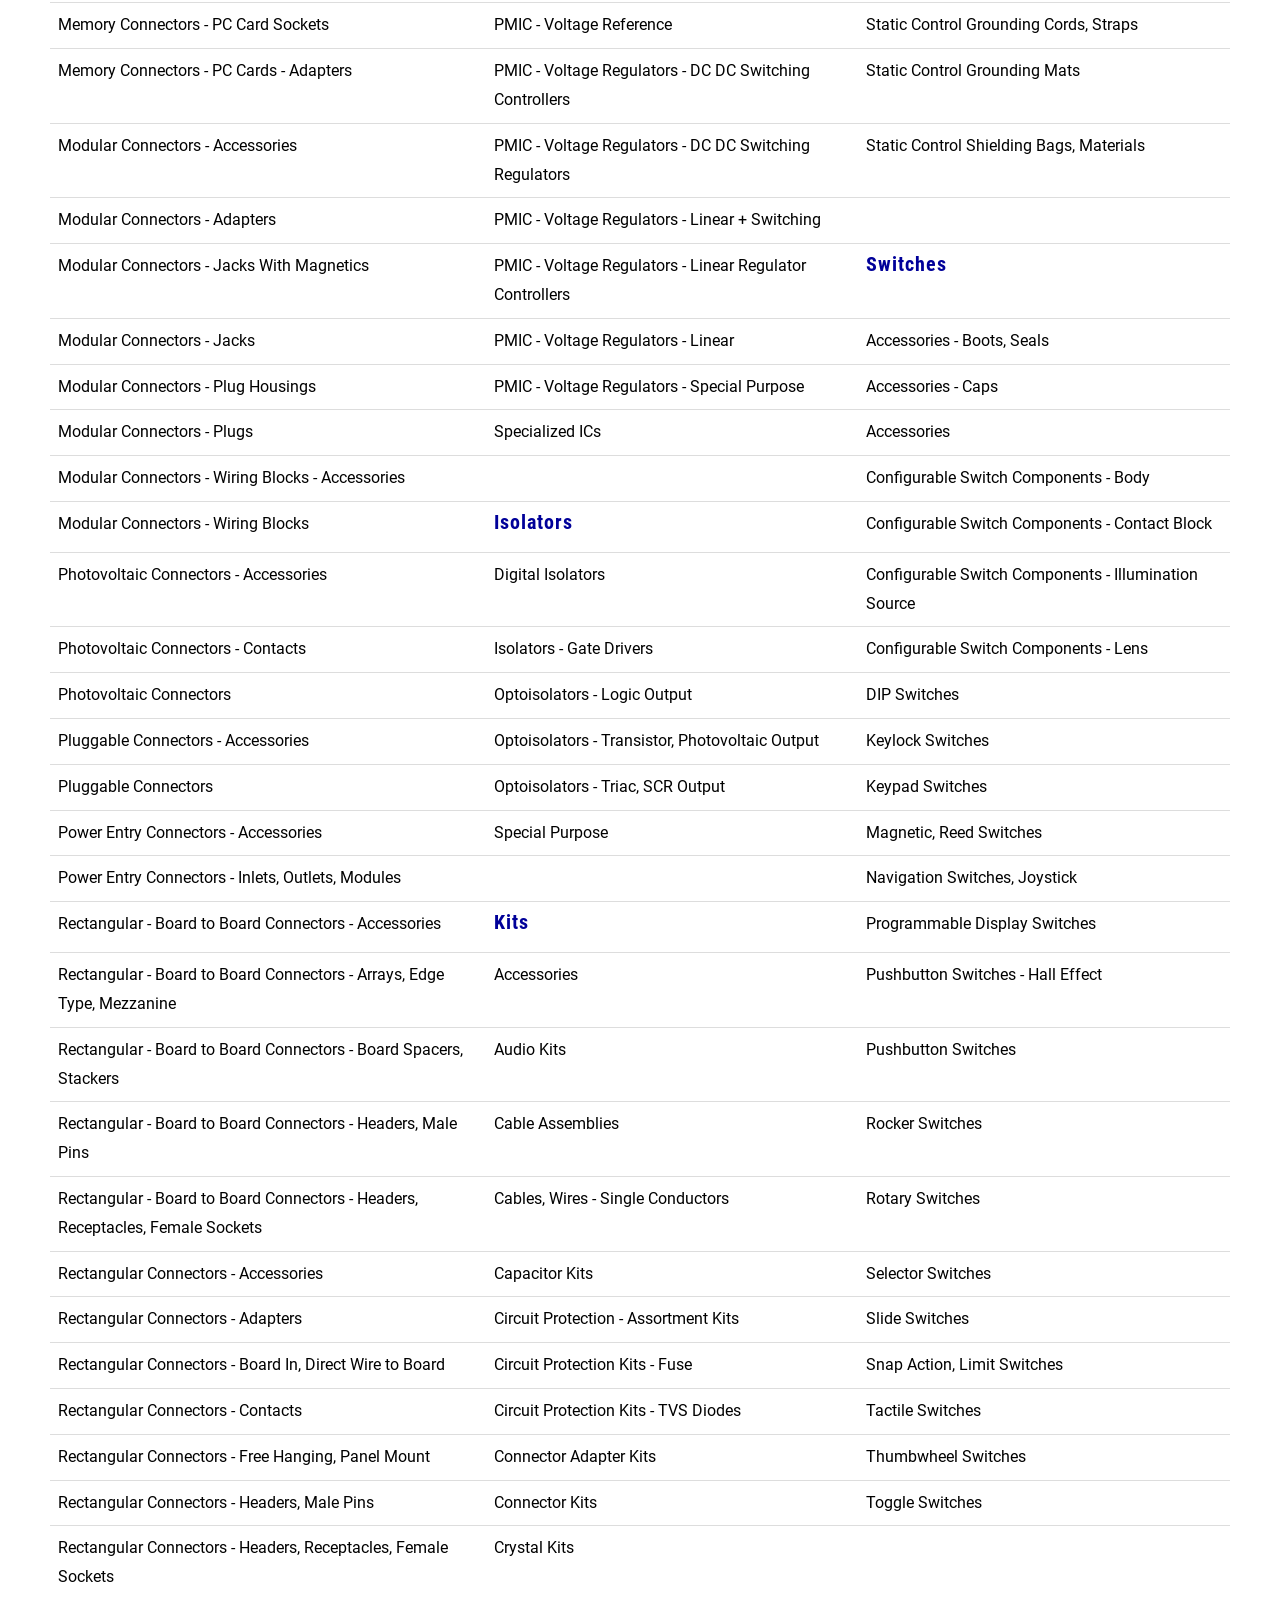
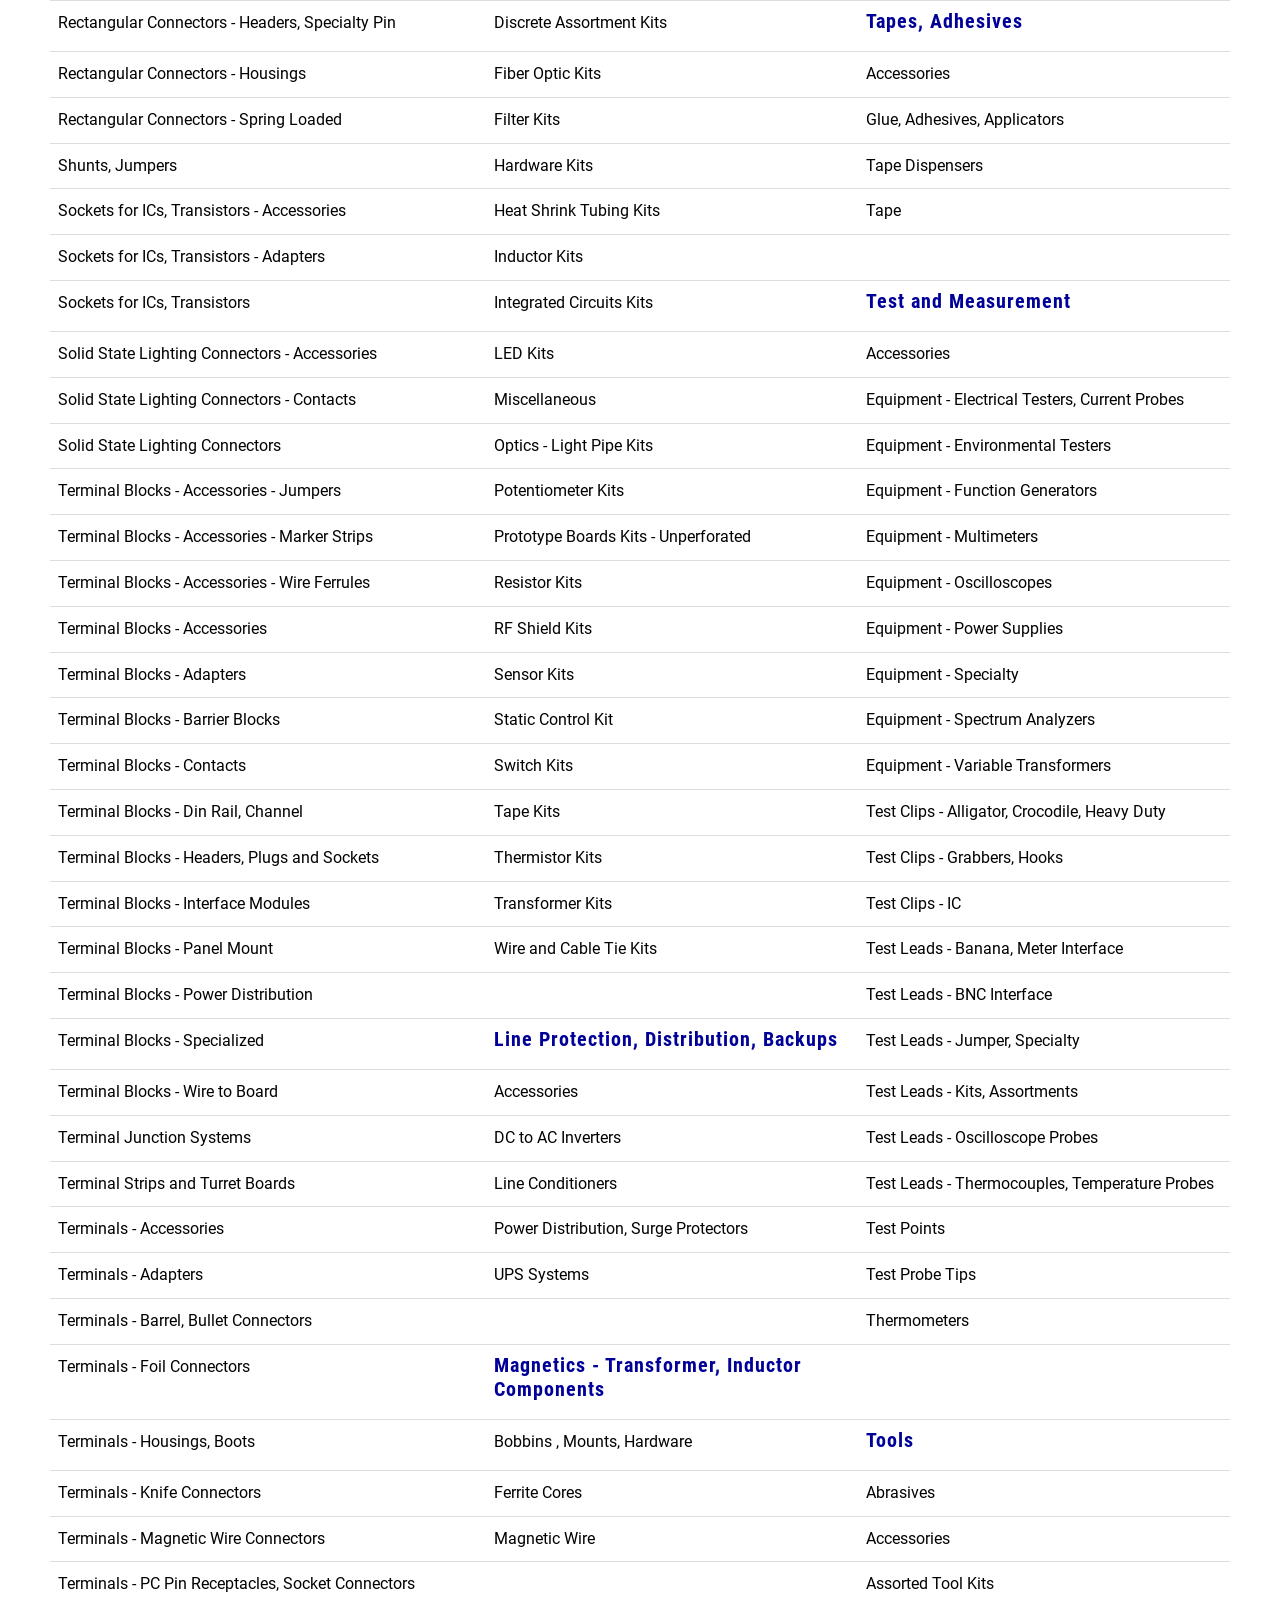
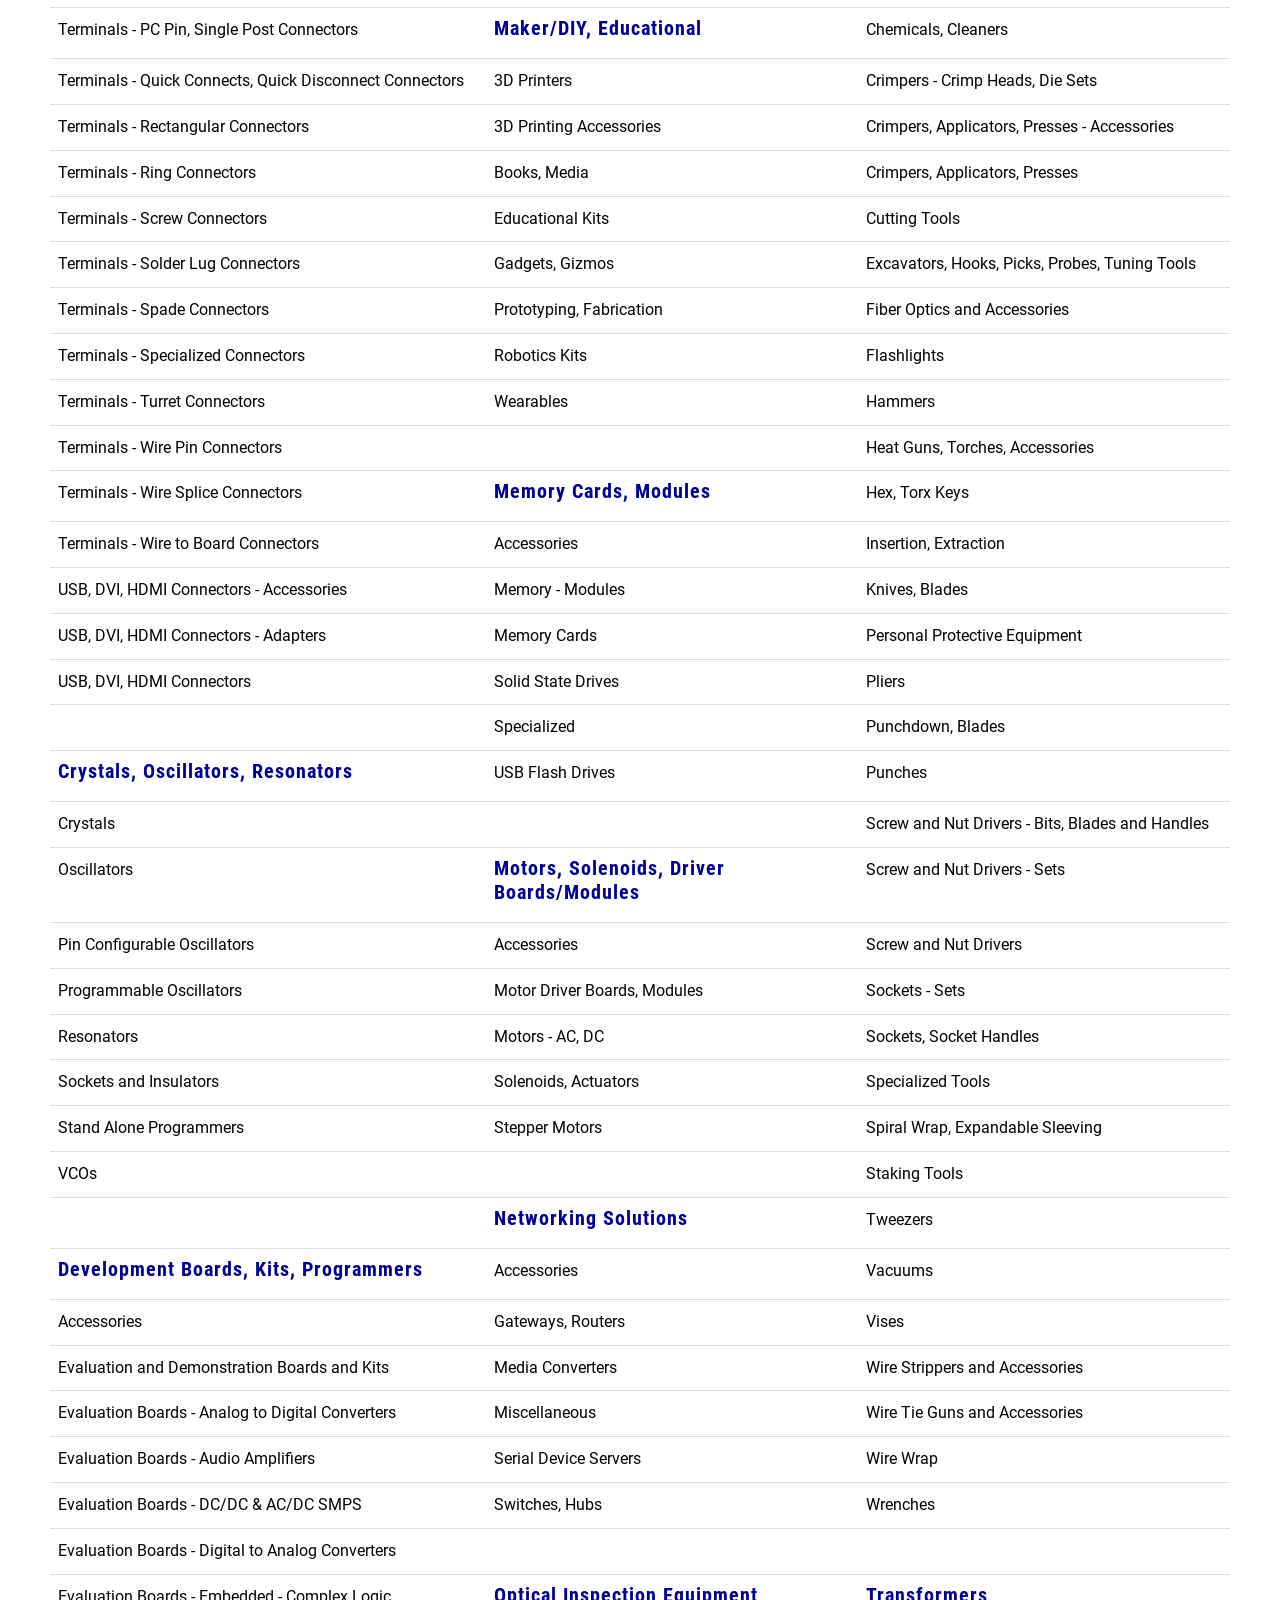
<file: product-index.html>
<!DOCTYPE html>
<html class="avada-html-layout-wide" lang="en-US">
<head>
	<meta http-equiv="X-UA-Compatible" content="IE=edge" />
	<meta http-equiv="Content-Type" content="text/html; charset=utf-8"/>
	<meta name="viewport" content="width=device-width, initial-scale=1" />
	<title>PRODUCT INDEX - Interactive Youfang Technology</title>

<!-- This site is optimized with the Yoast SEO plugin v9.3 - https://yoast.com/wordpress/plugins/seo/ -->
<link rel="canonical" href="/product-index-2/" />
<meta property="og:locale" content="en_US" />
<meta property="og:type" content="article" />
<meta property="og:title" content="PRODUCT INDEX - Interactive Youfang Technology" />
<meta property="og:url" content="/product-index-2/" />
<meta property="og:site_name" content="Interactive Youfang Technology" />
<meta name="twitter:card" content="summary" />
<meta name="twitter:title" content="PRODUCT INDEX - Interactive Youfang Technology" />
<!-- / Yoast SEO plugin. -->


<link rel="alternate" type="application/rss+xml" title="Interactive Youfang Technology &raquo; Feed" href="/feed/" />
<link rel="alternate" type="application/rss+xml" title="Interactive Youfang Technology &raquo; Comments Feed" href="/comments/feed/" />
		
		
		
		
				
		<meta property="og:title" content="PRODUCT INDEX"/>
		<meta property="og:type" content="article"/>
		<meta property="og:url" content="/product-index-2/"/>
		<meta property="og:site_name" content="Interactive Youfang Technology"/>
		<meta property="og:description" content="PRODUCT INDEX"/>

									<meta property="og:image" content="/wp-content/uploads/2018/12/LOGO2.jpg"/>
									<script type="text/javascript">
			window._wpemojiSettings = {"baseUrl":"https:\/\/s.w.org\/images\/core\/emoji\/11\/72x72\/","ext":".png","svgUrl":"https:\/\/s.w.org\/images\/core\/emoji\/11\/svg\/","svgExt":".svg","source":{"concatemoji":"https:\/\/hudongyoufang.com\/wp-includes\/js\/wp-emoji-release.min.js?ver=5.0.18"}};
			!function(e,a,t){var n,r,o,i=a.createElement("canvas"),p=i.getContext&&i.getContext("2d");function s(e,t){var a=String.fromCharCode;p.clearRect(0,0,i.width,i.height),p.fillText(a.apply(this,e),0,0);e=i.toDataURL();return p.clearRect(0,0,i.width,i.height),p.fillText(a.apply(this,t),0,0),e===i.toDataURL()}function c(e){var t=a.createElement("script");t.src=e,t.defer=t.type="text/javascript",a.getElementsByTagName("head")[0].appendChild(t)}for(o=Array("flag","emoji"),t.supports={everything:!0,everythingExceptFlag:!0},r=0;r<o.length;r++)t.supports[o[r]]=function(e){if(!p||!p.fillText)return!1;switch(p.textBaseline="top",p.font="600 32px Arial",e){case"flag":return s([55356,56826,55356,56819],[55356,56826,8203,55356,56819])?!1:!s([55356,57332,56128,56423,56128,56418,56128,56421,56128,56430,56128,56423,56128,56447],[55356,57332,8203,56128,56423,8203,56128,56418,8203,56128,56421,8203,56128,56430,8203,56128,56423,8203,56128,56447]);case"emoji":return!s([55358,56760,9792,65039],[55358,56760,8203,9792,65039])}return!1}(o[r]),t.supports.everything=t.supports.everything&&t.supports[o[r]],"flag"!==o[r]&&(t.supports.everythingExceptFlag=t.supports.everythingExceptFlag&&t.supports[o[r]]);t.supports.everythingExceptFlag=t.supports.everythingExceptFlag&&!t.supports.flag,t.DOMReady=!1,t.readyCallback=function(){t.DOMReady=!0},t.supports.everything||(n=function(){t.readyCallback()},a.addEventListener?(a.addEventListener("DOMContentLoaded",n,!1),e.addEventListener("load",n,!1)):(e.attachEvent("onload",n),a.attachEvent("onreadystatechange",function(){"complete"===a.readyState&&t.readyCallback()})),(n=t.source||{}).concatemoji?c(n.concatemoji):n.wpemoji&&n.twemoji&&(c(n.twemoji),c(n.wpemoji)))}(window,document,window._wpemojiSettings);
		</script>
		<style type="text/css">
img.wp-smiley,
img.emoji {
	display: inline !important;
	border: none !important;
	box-shadow: none !important;
	height: 1em !important;
	width: 1em !important;
	margin: 0 .07em !important;
	vertical-align: -0.1em !important;
	background: none !important;
	padding: 0 !important;
}
</style>
<link rel='stylesheet' id='formidable-css'  href='static/css/formidableforms.css' type='text/css' media='all' />
<link rel='stylesheet' id='wp-block-library-css'  href='static/css/style.min.css' type='text/css' media='all' />
<link rel='stylesheet' id='rs-plugin-settings-css'  href='static/css/settings.css' type='text/css' media='all' />
<style id='rs-plugin-settings-inline-css' type='text/css'>
#rs-demo-id {}
</style>
<link rel='stylesheet' id='avada-stylesheet-css'  href='static/css/style.min.css' type='text/css' media='all' />
<!--[if lte IE 9]>
<link rel='stylesheet' id='avada-IE-fontawesome-css'  href='static/css/font-awesome.min.css' type='text/css' media='all' />
<![endif]-->
<!--[if IE]>
<link rel='stylesheet' id='avada-IE-css'  href='static/css/ie.min.css' type='text/css' media='all' />
<![endif]-->
<link rel='stylesheet' id='tablepress-default-css'  href='static/css/default.min.css' type='text/css' media='all' />
<link rel='stylesheet' id='fusion-dynamic-css-css'  href='static/css/80aafe83e60e93340eb14fd9f82b6784.min.css' type='text/css' media='all' />
<script type='text/javascript' src='static/js/jquery.js'></script>
<script type='text/javascript' src='static/js/jquery-migrate.min.js'></script>
<script type='text/javascript' src='static/js/jquery.themepunch.tools.min.js'></script>
<script type='text/javascript' src='static/js/jquery.themepunch.revolution.min.js'></script>

<script type="text/javascript">document.documentElement.className += " js";</script>
		<style type="text/css">.recentcomments a{display:inline !important;padding:0 !important;margin:0 !important;}</style>
		<meta name="generator" content="Powered by Slider Revolution 5.4.8 - responsive, Mobile-Friendly Slider Plugin for WordPress with comfortable drag and drop interface." />
		<script type="text/javascript">function setREVStartSize(e){									
						try{ e.c=jQuery(e.c);var i=jQuery(window).width(),t=9999,r=0,n=0,l=0,f=0,s=0,h=0;
							if(e.responsiveLevels&&(jQuery.each(e.responsiveLevels,function(e,f){f>i&&(t=r=f,l=e),i>f&&f>r&&(r=f,n=e)}),t>r&&(l=n)),f=e.gridheight[l]||e.gridheight[0]||e.gridheight,s=e.gridwidth[l]||e.gridwidth[0]||e.gridwidth,h=i/s,h=h>1?1:h,f=Math.round(h*f),"fullscreen"==e.sliderLayout){var u=(e.c.width(),jQuery(window).height());if(void 0!=e.fullScreenOffsetContainer){var c=e.fullScreenOffsetContainer.split(",");if (c) jQuery.each(c,function(e,i){u=jQuery(i).length>0?u-jQuery(i).outerHeight(!0):u}),e.fullScreenOffset.split("%").length>1&&void 0!=e.fullScreenOffset&&e.fullScreenOffset.length>0?u-=jQuery(window).height()*parseInt(e.fullScreenOffset,0)/100:void 0!=e.fullScreenOffset&&e.fullScreenOffset.length>0&&(u-=parseInt(e.fullScreenOffset,0))}f=u}else void 0!=e.minHeight&&f<e.minHeight&&(f=e.minHeight);e.c.closest(".rev_slider_wrapper").css({height:f})					
						}catch(d){console.log("Failure at Presize of Slider:"+d)}						
					};</script>

		
</head>

<body class="page-template-default page page-id-2006 fusion-image-hovers fusion-body ltr fusion-sticky-header no-tablet-sticky-header no-mobile-sticky-header no-mobile-slidingbar fusion-disable-outline mobile-logo-pos-center layout-wide-mode fusion-top-header menu-text-align-center mobile-menu-design-modern fusion-show-pagination-text fusion-header-layout-v5 avada-responsive avada-footer-fx-parallax-effect fusion-search-form-classic fusion-avatar-square">
	<a class="skip-link screen-reader-text" href="#content">Skip to content</a>
				<div id="wrapper" class="">
		<div id="home" style="position:relative;top:-1px;"></div>
		
			<header class="fusion-header-wrapper">
				<div class="fusion-header-v5 fusion-logo-center fusion-sticky-menu-1 fusion-sticky-logo- fusion-mobile-logo- fusion-sticky-menu-only fusion-header-menu-align-center fusion-mobile-menu-design-modern">
					
<div class="fusion-secondary-header">
	<div class="fusion-row">
					<div class="fusion-alignleft">
							<div class="fusion-alignright">
				<nav class="fusion-secondary-menu" role="navigation" aria-label="Secondary Menu"></nav><nav class="fusion-mobile-nav-holder fusion-mobile-menu-text-align-left" aria-label="Secondary Mobile Menu"></nav>			</div>
			</div>
</div>
<div class="fusion-header-sticky-height"></div>
<div class="fusion-sticky-header-wrapper"> <!-- start fusion sticky header wrapper -->
	<div class="fusion-header">
		<div class="fusion-row">
							<div class="fusion-logo" data-margin-top="10px" data-margin-bottom="10px" data-margin-left="0px" data-margin-right="0px">
			<a class="fusion-logo-link"  href="/" >

						<!-- standard logo -->
			<img src="static/picture/logo-new.svg" width="400" height="121" alt="Interactive Youfang Technology Logo" retina_logo_url="" class="fusion-standard-logo" />

			
					</a>
		</div>
								<div class="fusion-mobile-menu-icons">
							<a href="#" class="fusion-icon fusion-icon-bars" aria-label="Toggle mobile menu" aria-expanded="false"></a>
		
		
		
			</div>
				
					</div>
	</div>
	<div class="fusion-secondary-main-menu">
		<div class="fusion-row">
			<nav class="fusion-main-menu" aria-label="Main Menu">
         <ul id="menu-cafe-main-menu" class="fusion-menu">
          <li id="menu-item-1980" class="menu-item menu-item-type-post_type menu-item-object-page menu-item-home menu-item-1980" data-item-id="1980"><a href="/" class="fusion-background-highlight" role="menuitem"><span class="menu-text">HOME</span></a></li>
          <li id="menu-item-1997" class="menu-item menu-item-type-post_type menu-item-object-page menu-item-1997" data-item-id="1997"><a href="/manufacturers.html" class="fusion-background-highlight" role="menuitem"><span class="menu-text">MANUFACTURERS</span></a></li>
          <li id="menu-item-2001" class="menu-item menu-item-type-post_type menu-item-object-page menu-item-2001" data-item-id="2001"><a href="/line-card.html" class="fusion-background-highlight" role="menuitem"><span class="menu-text">LINE CARD</span></a></li>
          <li id="menu-item-2009" class="menu-item menu-item-type-post_type menu-item-object-page menu-item-2009" data-item-id="2009"><a href="/applications.html" class="fusion-background-highlight" role="menuitem"><span class="menu-text">APPLICATIONS</span></a></li>
          <li id="menu-item-2008" class="menu-item menu-item-type-post_type menu-item-object-page menu-item-2008 current-menu-item" data-item-id="2008"><a href="/product-index.html" class="fusion-background-highlight" role="menuitem"><span class="menu-text">PRODUCT INDEX</span></a></li>
          <li id="menu-item-2012" class="menu-item menu-item-type-post_type menu-item-object-page menu-item-2012" data-item-id="2012"><a href="/categories.html" class="fusion-background-highlight" role="menuitem"><span class="menu-text">CATEGORIES</span></a></li>
          <li id="menu-item-2092" class="menu-item menu-item-type-post_type menu-item-object-page menu-item-2092" data-item-id="2092"><a href="/rfq.html" class="fusion-background-highlight" role="menuitem"><span class="menu-text">RFQ</span></a></li>
          <li id="menu-item-2163" class="menu-item menu-item-type-post_type menu-item-object-page menu-item-2163" data-item-id="2163"><a href="/quality.html" class="fusion-background-highlight" role="menuitem"><span class="menu-text">QUALITY</span></a></li>
          <li id="menu-item-2125" class="menu-item menu-item-type-post_type menu-item-object-page menu-item-2125" data-item-id="2125"><a href="/contact-us.html" class="fusion-background-highlight" role="menuitem"><span class="menu-text">CONTACT</span></a></li>
         </ul>
        </nav><nav class="fusion-main-menu fusion-sticky-menu" aria-label="Main Menu Sticky"></nav>
<nav class="fusion-mobile-nav-holder fusion-mobile-menu-text-align-left" aria-label="Main Menu Mobile"></nav>

	<nav class="fusion-mobile-nav-holder fusion-mobile-menu-text-align-left fusion-mobile-sticky-nav-holder" aria-label="Main Menu Mobile Sticky"></nav>
					</div>
	</div>
</div> <!-- end fusion sticky header wrapper -->
				</div>
				<div class="fusion-clearfix"></div>
			</header>
					
		
		<div id="sliders-container">
					</div>
				
		
					<div class="fusion-page-title-bar fusion-page-title-bar-none fusion-page-title-bar-center">
	<div class="fusion-page-title-row">
		<div class="fusion-page-title-wrapper">
			<div class="fusion-page-title-captions">

																			<h1 class="entry-title">PRODUCT INDEX</h1>

									
															<div class="fusion-page-title-secondary">
							<div class="fusion-breadcrumbs"><span><a itemprop="url" href="/"><span itemprop="title">Home</span></a></span><span class="fusion-breadcrumb-sep">/</span><span class="breadcrumb-leaf">PRODUCT INDEX</span></div>						</div>
									
			</div>

			
		</div>
	</div>
</div>
				
				<main id="main" role="main" class="clearfix " style="">
			<div class="fusion-row" style="">
<section id="content" style="width: 100%;">
					<div id="post-2006" class="post-2006 page type-page status-publish hentry">
			<span class="entry-title rich-snippet-hidden">PRODUCT INDEX</span><span class="vcard rich-snippet-hidden"><span class="fn"><a href="/author/heidi/" title="Posts by Heidi Shaw" rel="author">Heidi Shaw</a></span></span><span class="updated rich-snippet-hidden">2018-12-14T15:07:53+00:00</span>										
			<div class="post-content">
				<div class="fusion-fullwidth fullwidth-box nonhundred-percent-fullwidth non-hundred-percent-height-scrolling"  style='background-color: rgba(255,255,255,0);background-position: center center;background-repeat: no-repeat;padding-top:0px;padding-right:0px;padding-bottom:0px;padding-left:0px;'><div class="fusion-builder-row fusion-row "><div  class="fusion-layout-column fusion_builder_column fusion_builder_column_1_1  fusion-one-full fusion-column-first fusion-column-last 1_1"  style='margin-top:15px;margin-bottom:15px;'>
					<div class="fusion-column-wrapper" style="padding: 0px 0px 0px 0px;background-position:left top;background-repeat:no-repeat;-webkit-background-size:cover;-moz-background-size:cover;-o-background-size:cover;background-size:cover;"  data-bg-url="">
						<div class="fusion-title title fusion-title-center fusion-title-size-two" style="margin-top:15px;margin-bottom:40px;"><div class="title-sep-container title-sep-container-left"><div class="title-sep sep-" style="border-color:#5e6276;"></div></div><h2 class="title-heading-center" style="color:#000000;">PRODUCT INDEX</h2><div class="title-sep-container title-sep-container-right"><div class="title-sep sep-" style="border-color:#5e6276;"></div></div></div>
						<div class="fusion-text" style="max-width: 100%;overflow: auto;">
						
<table id="tablepress-1" class="tablepress tablepress-id-1">
<tbody>
<tr class="row-1">
	<td class="column-1"><h5>Audio Products</h5></td><td class="column-2"><h5>Discrete Semiconductor Products</h5></td><td class="column-3"><h5>Optoelectronics</h5></td>
</tr>
<tr class="row-2">
	<td class="column-1">Accessories</td><td class="column-2">Diodes - Bridge Rectifiers</td><td class="column-3">Accessories</td>
</tr>
<tr class="row-3">
	<td class="column-1">Alarms, Buzzers, and Sirens</td><td class="column-2">Diodes - Rectifiers - Arrays</td><td class="column-3">Addressable, Specialty</td>
</tr>
<tr class="row-4">
	<td class="column-1">Buzzer Elements, Piezo Benders</td><td class="column-2">Diodes - Rectifiers - Single</td><td class="column-3">Display Bezels, Lenses</td>
</tr>
<tr class="row-5">
	<td class="column-1">Microphones</td><td class="column-2">Diodes - RF</td><td class="column-3">Display Modules - LCD, OLED Character and Numeric</td>
</tr>
<tr class="row-6">
	<td class="column-1">Speakers</td><td class="column-2">Diodes - Variable Capacitance </td><td class="column-3">Display Modules - LCD, OLED, Graphic</td>
</tr>
<tr class="row-7">
	<td class="column-1"></td><td class="column-2">Diodes - Zener - Arrays</td><td class="column-3">Display Modules - LED Character and Numeric</td>
</tr>
<tr class="row-8">
	<td class="column-1"><h5>Battery Products<h5></td><td class="column-2">Diodes - Zener - Single</td><td class="column-3">Display Modules - LED Dot Matrix and Cluster</td>
</tr>
<tr class="row-9">
	<td class="column-1">Accessories</td><td class="column-2">Power Driver Modules</td><td class="column-3">Display Modules - Vacuum Fluorescent </td>
</tr>
<tr class="row-10">
	<td class="column-1">Batteries Non-Rechargeable </td><td class="column-2">Thyristors - DIACs, SIDACs</td><td class="column-3">Display, Monitor - Interface Controller</td>
</tr>
<tr class="row-11">
	<td class="column-1">Batteries Rechargeable </td><td class="column-2">Thyristors - SCRs - Modules</td><td class="column-3">Electroluminescent</td>
</tr>
<tr class="row-12">
	<td class="column-1">Battery Chargers</td><td class="column-2">Thyristors - SCRs</td><td class="column-3">Fiber Optics - Attenuators</td>
</tr>
<tr class="row-13">
	<td class="column-1">Battery Holders, Clips, Contacts</td><td class="column-2">Thyristors - TRIACs</td><td class="column-3">Fiber Optics - Receivers</td>
</tr>
<tr class="row-14">
	<td class="column-1">Battery Packs</td><td class="column-2">Transistors - Bipolar  - Arrays</td><td class="column-3">Fiber Optics - Switches, Multiplexers, Demultiplexers</td>
</tr>
<tr class="row-15">
	<td class="column-1">Cigarette Lighter Assemblies</td><td class="column-2">Transistors - Bipolar  - Arrays, Pre-Biased</td><td class="column-3">Fiber Optics - Transceiver Modules</td>
</tr>
<tr class="row-16">
	<td class="column-1"></td><td class="column-2">Transistors - Bipolar  - RF</td><td class="column-3">Fiber Optics - Transmitters - Discrete</td>
</tr>
<tr class="row-17">
	<td class="column-1"><h5>Boxes, Enclosures, Racks</h5></td><td class="column-2">Transistors - Bipolar  - Single</td><td class="column-3">Fiber Optics - Transmitters - Drive Circuitry Integrated</td>
</tr>
<tr class="row-18">
	<td class="column-1">Backplanes</td><td class="column-2">Transistors - Bipolar  - Single, Pre-Biased</td><td class="column-3">Infrared, UV, Visible Emitters</td>
</tr>
<tr class="row-19">
	<td class="column-1">Box Accessories</td><td class="column-2">Transistors - FETs, MOSFETs - Arrays</td><td class="column-3">Inverters</td>
</tr>
<tr class="row-20">
	<td class="column-1">Box Components</td><td class="column-2">Transistors - FETs, MOSFETs - RF</td><td class="column-3">Lamps - Cold Cathode Fluorescent  &amp; UV</td>
</tr>
<tr class="row-21">
	<td class="column-1">Boxes</td><td class="column-2">Transistors - FETs, MOSFETs - Single</td><td class="column-3">Lamps - Incandescents, Neons</td>
</tr>
<tr class="row-22">
	<td class="column-1">Card Guide Accessories</td><td class="column-2">Transistors - IGBTs - Arrays</td><td class="column-3">Laser Diodes</td>
</tr>
<tr class="row-23">
	<td class="column-1">Card Guides</td><td class="column-2">Transistors - IGBTs - Modules</td><td class="column-3">LED Indication - Discrete</td>
</tr>
<tr class="row-24">
	<td class="column-1">Card Rack Accessories</td><td class="column-2">Transistors - IGBTs - Single</td><td class="column-3">LED Lighting - COBs, Engines, Modules</td>
</tr>
<tr class="row-25">
	<td class="column-1">Card Racks</td><td class="column-2">Transistors - JFETs</td><td class="column-3">LED Lighting - Color</td>
</tr>
<tr class="row-26">
	<td class="column-1">Handles, Locks, Latches</td><td class="column-2">Transistors - Programmable Unijunction</td><td class="column-3">LED Lighting - White</td>
</tr>
<tr class="row-27">
	<td class="column-1">Patchbay, Jack Panel Accessories</td><td class="column-2">Transistors - Special Purpose</td><td class="column-3">LED Lighting Kits</td>
</tr>
<tr class="row-28">
	<td class="column-1">Patchbay, Jack Panels</td><td class="column-2"></td><td class="column-3">LED Thermal Products</td>
</tr>
<tr class="row-29">
	<td class="column-1">Rack Accessories</td><td class="column-2"><h5>Embedded Computers</h5></td><td class="column-3">LEDs - Circuit Board Indicators, Arrays, Light Bars, Bar Graphs</td>
</tr>
<tr class="row-30">
	<td class="column-1">Rack Components</td><td class="column-2">Accessories</td><td class="column-3">LEDs - Lamp Replacements</td>
</tr>
<tr class="row-31">
	<td class="column-1">Rack Thermal Management</td><td class="column-2">Interface Boards</td><td class="column-3">LEDs - Spacers, Standoffs</td>
</tr>
<tr class="row-32">
	<td class="column-1">Racks</td><td class="column-2">Single Board Computers </td><td class="column-3">Optics - Lenses</td>
</tr>
<tr class="row-33">
	<td class="column-1"></td><td class="column-2"></td><td class="column-3">Optics - Light Pipes</td>
</tr>
<tr class="row-34">
	<td class="column-1"><h5>Cable Assemblies</h5></td><td class="column-2"><h5>Fans, Thermal Management</h5></td><td class="column-3">Optics - Reflectors</td>
</tr>
<tr class="row-35">
	<td class="column-1">Barrel - Audio Cables</td><td class="column-2">AC Fans</td><td class="column-3">Optics - Remote Phosphor Light Source</td>
</tr>
<tr class="row-36">
	<td class="column-1">Barrel - Power Cables</td><td class="column-2">DC Fans</td><td class="column-3">Panel Indicators, Pilot Lights</td>
</tr>
<tr class="row-37">
	<td class="column-1">Between Series Adapter Cables</td><td class="column-2">Fans - Accessories</td><td class="column-3">Touch Screen Overlays</td>
</tr>
<tr class="row-38">
	<td class="column-1">Circular Cable Assemblies</td><td class="column-2">Fans - Finger Guards, Filters &amp; Sleeves</td><td class="column-3">Xenon Lighting</td>
</tr>
<tr class="row-39">
	<td class="column-1">Coaxial Cables </td><td class="column-2">Thermal - Accessories</td><td class="column-3"></td>
</tr>
<tr class="row-40">
	<td class="column-1">D-Shaped, Centronics Cables</td><td class="column-2">Thermal - Adhesives, Epoxies, Greases, Pastes</td><td class="column-3"><h5>Potentiometers, Variable Resistors</h5></td>
</tr>
<tr class="row-41">
	<td class="column-1">D-Sub Cables</td><td class="column-2">Thermal - Heat Sinks</td><td class="column-3">Accessories</td>
</tr>
<tr class="row-42">
	<td class="column-1">Fiber Optic Cables</td><td class="column-2">Thermal - Liquid Cooling</td><td class="column-3">Adjustable Power Resistor</td>
</tr>
<tr class="row-43">
	<td class="column-1">Firewire Cables </td><td class="column-2">Thermal - Pads, Sheets</td><td class="column-3">Joystick Potentiometers</td>
</tr>
<tr class="row-44">
	<td class="column-1">Flat Flex Cables </td><td class="column-2">Thermal - Thermoelectric, Peltier Assemblies</td><td class="column-3">Rotary Potentiometers, Rheostats</td>
</tr>
<tr class="row-45">
	<td class="column-1">Flat Flex, Ribbon Jumper Cables</td><td class="column-2">Thermal - Thermoelectric, Peltier Modules</td><td class="column-3">Scale Dials</td>
</tr>
<tr class="row-46">
	<td class="column-1">Jumper Wires, Pre-Crimped Leads</td><td class="column-2"></td><td class="column-3">Slide Potentiometers</td>
</tr>
<tr class="row-47">
	<td class="column-1">LGH Cables</td><td class="column-2"><h5>Filters</h5></td><td class="column-3">Thumbwheel Potentiometers</td>
</tr>
<tr class="row-48">
	<td class="column-1">Modular Cables</td><td class="column-2">Accessories</td><td class="column-3">Trimmer Potentiometers</td>
</tr>
<tr class="row-49">
	<td class="column-1">Pluggable Cables</td><td class="column-2">Ceramic Filters</td><td class="column-3">Value Display Potentiometers</td>
</tr>
<tr class="row-50">
	<td class="column-1">Power, Line Cables</td><td class="column-2">Common Mode Chokes</td><td class="column-3"></td>
</tr>
<tr class="row-51">
	<td class="column-1">Rectangular Cable Assemblies</td><td class="column-2">DSL Filters</td><td class="column-3"><h5>Power Supplies - Board Mount</h5></td>
</tr>
<tr class="row-52">
	<td class="column-1">Smart Cables</td><td class="column-2">EMI/RFI Filters </td><td class="column-3">AC DC Converters</td>
</tr>
<tr class="row-53">
	<td class="column-1">Solid State Lighting Cables</td><td class="column-2">Feed Through Capacitors</td><td class="column-3">Accessories</td>
</tr>
<tr class="row-54">
	<td class="column-1">Specialized Cable Assemblies</td><td class="column-2">Ferrite Beads and Chips</td><td class="column-3">DC DC Converters</td>
</tr>
<tr class="row-55">
	<td class="column-1">USB Cables</td><td class="column-2">Ferrite Cores - Cables and Wiring</td><td class="column-3">LED Drivers</td>
</tr>
<tr class="row-56">
	<td class="column-1">Video Cables </td><td class="column-2">Ferrite Disks and Plates</td><td class="column-3"></td>
</tr>
<tr class="row-57">
	<td class="column-1"></td><td class="column-2">Monolithic Crystals</td><td class="column-3"><h5>Power Supplies - External/Internal </h5></td>
</tr>
<tr class="row-58">
	<td class="column-1"><h5>Cables, Wires</h5></td><td class="column-2">Power Line Filter Modules</td><td class="column-3">AC AC Wall Adapters</td>
</tr>
<tr class="row-59">
	<td class="column-1">Coaxial Cables </td><td class="column-2">RF Filters</td><td class="column-3">AC DC Configurable Power Supply Chassis</td>
</tr>
<tr class="row-60">
	<td class="column-1">Fiber Optic Cables</td><td class="column-2">SAW Filters</td><td class="column-3">AC DC Configurable Power Supply Modules</td>
</tr>
<tr class="row-61">
	<td class="column-1">Flat Flex Cables </td><td class="column-2"></td><td class="column-3">AC DC Converters</td>
</tr>
<tr class="row-62">
	<td class="column-1">Flat Ribbon Cables</td><td class="column-2"><h5>Hardware, Fasteners, Accessories</h5></td><td class="column-3">AC DC Desktop, Wall Adapters</td>
</tr>
<tr class="row-63">
	<td class="column-1">Modular - Flat Cable</td><td class="column-2">Accessories</td><td class="column-3">Accessories</td>
</tr>
<tr class="row-64">
	<td class="column-1">Multiple Conductor Cables</td><td class="column-2">Board Spacers, Standoffs</td><td class="column-3">DC DC Converters</td>
</tr>
<tr class="row-65">
	<td class="column-1">Single Conductor Cables </td><td class="column-2">Board Supports</td><td class="column-3">LED Drivers</td>
</tr>
<tr class="row-66">
	<td class="column-1">Wire Wrap</td><td class="column-2">Bumpers, Feet, Pads, Grips</td><td class="column-3">Power over Ethernet </td>
</tr>
<tr class="row-67">
	<td class="column-1"></td><td class="column-2">Clips, Hangers, Hooks</td><td class="column-3"></td>
</tr>
<tr class="row-68">
	<td class="column-1"><h5>Cables, Wires - Management</h5></td><td class="column-2">Component Insulators, Mounts, Spacers</td><td class="column-3"><h5>Prototyping Products</h5></td>
</tr>
<tr class="row-69">
	<td class="column-1">Accessories</td><td class="column-2">DIN Rail Channel</td><td class="column-3">Accessories</td>
</tr>
<tr class="row-70">
	<td class="column-1">Bushings, Grommets</td><td class="column-2">Foam</td><td class="column-3">Adapter, Breakout Boards</td>
</tr>
<tr class="row-71">
	<td class="column-1">Cable and Cord Grips</td><td class="column-2">Hole Plugs</td><td class="column-3">Card Extenders</td>
</tr>
<tr class="row-72">
	<td class="column-1">Cable Supports and Fasteners</td><td class="column-2">Knobs</td><td class="column-3">Coating, Grease, Repair</td>
</tr>
<tr class="row-73">
	<td class="column-1">Cable Ties - Holders and Mountings</td><td class="column-2">Labels, Labeling</td><td class="column-3">Drill Bits</td>
</tr>
<tr class="row-74">
	<td class="column-1">Cable Ties and Cable Lacing</td><td class="column-2">Lockouts, Padlocks</td><td class="column-3">Etching and Fabrication Equipment</td>
</tr>
<tr class="row-75">
	<td class="column-1">Cold Shrink Tape, Tubing</td><td class="column-2">Miscellaneous</td><td class="column-3">Jumper Wire</td>
</tr>
<tr class="row-76">
	<td class="column-1">Fiber Optic Cables</td><td class="column-2">Mounting Brackets</td><td class="column-3">Prototype Boards Perforated</td>
</tr>
<tr class="row-77">
	<td class="column-1">Grounding Braid, Straps</td><td class="column-2">Nuts</td><td class="column-3">Prototype Boards Unperforated</td>
</tr>
<tr class="row-78">
	<td class="column-1">Heat Shrink Boots, Caps</td><td class="column-2">Rivets</td><td class="column-3">Solderless Breadboards</td>
</tr>
<tr class="row-79">
	<td class="column-1">Heat Shrink Fabric</td><td class="column-2">Screw Grommets</td><td class="column-3"></td>
</tr>
<tr class="row-80">
	<td class="column-1">Heat Shrink Tubing</td><td class="column-2">Screws, Bolts</td><td class="column-3"><h5>Relays</h5></td>
</tr>
<tr class="row-81">
	<td class="column-1">Heat Shrink Wrap</td><td class="column-2">Structural, Motion Hardware</td><td class="column-3">Accessories</td>
</tr>
<tr class="row-82">
	<td class="column-1">Labels, Labeling</td><td class="column-2">Washers - Bushing, Shoulder</td><td class="column-3">I/O Relay Module Racks</td>
</tr>
<tr class="row-83">
	<td class="column-1">Markers</td><td class="column-2">Washers</td><td class="column-3">I/O Relay Modules - Analog</td>
</tr>
<tr class="row-84">
	<td class="column-1">Protective Hoses, Solid Tubing, Sleeving</td><td class="column-2"></td><td class="column-3">I/O Relay Modules - Input</td>
</tr>
<tr class="row-85">
	<td class="column-1">Pulling, Support Grips</td><td class="column-2"><h5>Inductors, Coils, Chokes</h5></td><td class="column-3">I/O Relay Modules - Output</td>
</tr>
<tr class="row-86">
	<td class="column-1">Solder Sleeve</td><td class="column-2">Adjustable Inductors</td><td class="column-3">Power Relays, Over 2 Amps</td>
</tr>
<tr class="row-87">
	<td class="column-1">Spiral Wrap, Expandable Sleeving</td><td class="column-2">Arrays, Signal Transformers</td><td class="column-3">Relay Sockets</td>
</tr>
<tr class="row-88">
	<td class="column-1">Splice Enclosures, Protection</td><td class="column-2">Delay Lines</td><td class="column-3">Signal Relays, Up to 2 Amps</td>
</tr>
<tr class="row-89">
	<td class="column-1">Wire Ducts, Raceways - Accessories</td><td class="column-2">Fixed Inductors</td><td class="column-3">Solid State Relays</td>
</tr>
<tr class="row-90">
	<td class="column-1">Wire Ducts, Raceways</td><td class="column-2">Wireless Charging Coils</td><td class="column-3"></td>
</tr>
<tr class="row-91">
	<td class="column-1"></td><td class="column-2"></td><td class="column-3"><h5>Resistors</h5></td>
</tr>
<tr class="row-92">
	<td class="column-1"><h5>Capacitors</h5></td><td class="column-2"><h5>Industrial Controls</h5></td><td class="column-3">Accessories</td>
</tr>
<tr class="row-93">
	<td class="column-1">Accessories</td><td class="column-2">Accessories</td><td class="column-3">Chassis Mount Resistors</td>
</tr>
<tr class="row-94">
	<td class="column-1">Aluminum - Polymer Capacitors</td><td class="column-2">Cam Positioners</td><td class="column-3">Chip Resistor - Surface Mount</td>
</tr>
<tr class="row-95">
	<td class="column-1">Aluminum Capacitors</td><td class="column-2">Controllers - Accessories</td><td class="column-3">Resistor Networks, Arrays</td>
</tr>
<tr class="row-96">
	<td class="column-1">Capacitor Networks, Arrays</td><td class="column-2">Controllers - Cable Assemblies</td><td class="column-3">Specialized Resistors</td>
</tr>
<tr class="row-97">
	<td class="column-1">Ceramic Capacitors</td><td class="column-2">Controllers - Liquid, Level</td><td class="column-3">Through Hole Resistors</td>
</tr>
<tr class="row-98">
	<td class="column-1">Electric Double Layer Capacitors , Supercapacitors</td><td class="column-2">Controllers - Machine Safety</td><td class="column-3"></td>
</tr>
<tr class="row-99">
	<td class="column-1">Film Capacitors</td><td class="column-2">Controllers - PLC Modules</td><td class="column-3"><h5>RF/IF and RFID</h5></td>
</tr>
<tr class="row-100">
	<td class="column-1">Mica and PTFE Capacitors</td><td class="column-2">Controllers - Process, Temperature</td><td class="column-3">Attenuators</td>
</tr>
<tr class="row-101">
	<td class="column-1">Niobium Oxide Capacitors</td><td class="column-2">Controllers - Programmable Logic </td><td class="column-3">Balun</td>
</tr>
<tr class="row-102">
	<td class="column-1">Silicon Capacitors</td><td class="column-2">Human Machine Interface  - Accessories</td><td class="column-3">RF Accessories</td>
</tr>
<tr class="row-103">
	<td class="column-1">Tantalum - Polymer Capacitors</td><td class="column-2">Human Machine Interface </td><td class="column-3">RF Amplifiers</td>
</tr>
<tr class="row-104">
	<td class="column-1">Tantalum Capacitors</td><td class="column-2">Industrial Equipment</td><td class="column-3">RF Antennas</td>
</tr>
<tr class="row-105">
	<td class="column-1">Thin Film Capacitors</td><td class="column-2">Lighting Control - Accessories</td><td class="column-3">RF Demodulators</td>
</tr>
<tr class="row-106">
	<td class="column-1">Trimmers, Variable Capacitors</td><td class="column-2">Lighting Control</td><td class="column-3">RF Detectors</td>
</tr>
<tr class="row-107">
	<td class="column-1">Multi Layer Chip Capacitors</td><td class="column-2">Machine Vision - Accessories</td><td class="column-3">RF Diplexers</td>
</tr>
<tr class="row-108">
	<td class="column-1"></h5>Circuit Protection</h5></td><td class="column-2">Machine Vision - Cameras/Sensors</td><td class="column-3">RF Directional Coupler</td>
</tr>
<tr class="row-109">
	<td class="column-1">Accessories</td><td class="column-2">Machine Vision - Control/Processing</td><td class="column-3">RF Evaluation and Development Kits, Boards</td>
</tr>
<tr class="row-110">
	<td class="column-1">Circuit Breakers</td><td class="column-2">Machine Vision - Lens</td><td class="column-3">RF Front End </td>
</tr>
<tr class="row-111">
	<td class="column-1">Disconnect Switch Components</td><td class="column-2">Machine Vision - Lighting</td><td class="column-3">RF Misc ICs and Modules</td>
</tr>
<tr class="row-112">
	<td class="column-1">Electrical, Specialty Fuses</td><td class="column-2">Miscellaneous</td><td class="column-3">RF Mixers</td>
</tr>
<tr class="row-113">
	<td class="column-1">Fuseholders</td><td class="column-2">Monitor - Current/Voltage - Relay Output</td><td class="column-3">RF Modulators</td>
</tr>
<tr class="row-114">
	<td class="column-1">Fuses</td><td class="column-2">Monitor - Current/Voltage Transducer</td><td class="column-3">RF Power Controller ICs</td>
</tr>
<tr class="row-115">
	<td class="column-1">Gas Discharge Tube Arresters </td><td class="column-2">Panel Meters - Accessories</td><td class="column-3">RF Power Dividers/Splitters</td>
</tr>
<tr class="row-116">
	<td class="column-1">Ground Fault Circuit Interrupter </td><td class="column-2">Panel Meters - Counters, Hour Meters</td><td class="column-3">RF Receiver, Transmitter, and Transceiver Finished Units</td>
</tr>
<tr class="row-117">
	<td class="column-1">Inrush Current Limiters </td><td class="column-2">Panel Meters</td><td class="column-3">RF Receivers</td>
</tr>
<tr class="row-118">
	<td class="column-1">Lighting Protection</td><td class="column-2">Pneumatics, Hydraulics</td><td class="column-3">RF Shields</td>
</tr>
<tr class="row-119">
	<td class="column-1">PTC Resettable Fuses</td><td class="column-2">Protection Relays &amp; Systems</td><td class="column-3">RF Switches</td>
</tr>
<tr class="row-120">
	<td class="column-1">Surge Suppression ICs</td><td class="column-2">Specialized</td><td class="column-3">RF Transceiver ICs</td>
</tr>
<tr class="row-121">
	<td class="column-1">Thermal Cutoffs, Cutouts </td><td class="column-2">Stackable Tower Lighting and Components</td><td class="column-3">RF Transceiver Modules</td>
</tr>
<tr class="row-122">
	<td class="column-1">TVS - Diodes</td><td class="column-2">Time Delay Relays</td><td class="column-3">RF Transmitters</td>
</tr>
<tr class="row-123">
	<td class="column-1">TVS - Mixed Technology</td><td class="column-2"></td><td class="column-3">RFI and EMI - Contacts, Fingerstock and Gaskets</td>
</tr>
<tr class="row-124">
	<td class="column-1">TVS - Thyristors</td><td class="column-2"><h5>Integrated Circuits </h5></td><td class="column-3">RFI and EMI - Shielding and Absorbing Materials</td>
</tr>
<tr class="row-125">
	<td class="column-1">TVS - Varistors, MOVs</td><td class="column-2">Audio Special Purpose</td><td class="column-3">RFID Accessories</td>
</tr>
<tr class="row-126">
	<td class="column-1"></td><td class="column-2">Clock/Timing - Application Specific</td><td class="column-3">RFID Antennas</td>
</tr>
<tr class="row-127">
	<td class="column-1"><h5>Computers, Office - Components, Accessories</h5></td><td class="column-2">Clock/Timing - Clock Buffers, Drivers</td><td class="column-3">RFID Evaluation and Development Kits, Boards</td>
</tr>
<tr class="row-128">
	<td class="column-1">Accessories</td><td class="column-2">Clock/Timing - Clock Generators, PLLs, Frequency Synthesizers</td><td class="column-3">RFID Reader Modules</td>
</tr>
<tr class="row-129">
	<td class="column-1">Adapter Cards</td><td class="column-2">Clock/Timing - Delay Lines</td><td class="column-3">RFID Transponders, Tags</td>
</tr>
<tr class="row-130">
	<td class="column-1">Adapters</td><td class="column-2">Clock/Timing - IC Batteries</td><td class="column-3">RFID, RF Access, Monitoring ICs</td>
</tr>
<tr class="row-131">
	<td class="column-1">Brackets</td><td class="column-2">Clock/Timing - Programmable Timers and Oscillators</td><td class="column-3"></td>
</tr>
<tr class="row-132">
	<td class="column-1">Cameras, Projectors</td><td class="column-2">Clock/Timing - Real Time Clocks</td><td class="column-3"><h5>Sensors, Transducers</h5></td>
</tr>
<tr class="row-133">
	<td class="column-1">Computer Mouse, Trackballs</td><td class="column-2">Data Acquisition - ADCs/DACs - Special Purpose</td><td class="column-3">Accessories</td>
</tr>
<tr class="row-134">
	<td class="column-1">Desktop Joysticks, Simulation Products</td><td class="column-2">Data Acquisition - Analog Front End </td><td class="column-3">Amplifiers</td>
</tr>
<tr class="row-135">
	<td class="column-1">Films and Filters</td><td class="column-2">Data Acquisition - Analog to Digital Converters </td><td class="column-3">Capacitive Touch Sensors, Proximity Sensor ICs</td>
</tr>
<tr class="row-136">
	<td class="column-1">Hubs, Servers</td><td class="column-2">Data Acquisition - Digital Potentiometers</td><td class="column-3">Color Sensors</td>
</tr>
<tr class="row-137">
	<td class="column-1">Keyboards</td><td class="column-2">Data Acquisition - Digital to Analog Converters </td><td class="column-3">Current Transducers</td>
</tr>
<tr class="row-138">
	<td class="column-1">KVM Switches  - Cables</td><td class="column-2">Data Acquisition - Touch Screen Controllers</td><td class="column-3">Dust Sensors</td>
</tr>
<tr class="row-139">
	<td class="column-1">KVM Switches </td><td class="column-2">Embedded - CPLDs </td><td class="column-3">Encoders</td>
</tr>
<tr class="row-140">
	<td class="column-1">Labels, Labeling</td><td class="column-2">Embedded - DSP </td><td class="column-3">Float, Level Sensors</td>
</tr>
<tr class="row-141">
	<td class="column-1">Magnetic Strip, Smart Card Readers</td><td class="column-2">Embedded - FPGAs  with Microcontrollers</td><td class="column-3">Flow Sensors</td>
</tr>
<tr class="row-142">
	<td class="column-1">Memory Card Readers</td><td class="column-2">Embedded - FPGAs </td><td class="column-3">Force Sensors</td>
</tr>
<tr class="row-143">
	<td class="column-1">Modems</td><td class="column-2">Embedded - Microcontroller or Microprocessor Modules</td><td class="column-3">Gas Sensors</td>
</tr>
<tr class="row-144">
	<td class="column-1">Monitors</td><td class="column-2">Embedded - Microcontrollers - Application Specific</td><td class="column-3">Humidity, Moisture Sensors</td>
</tr>
<tr class="row-145">
	<td class="column-1">Printers</td><td class="column-2">Embedded - Microcontrollers</td><td class="column-3">Image Sensors, Camera</td>
</tr>
<tr class="row-146">
	<td class="column-1"></td><td class="column-2">Embedded - Microprocessors</td><td class="column-3">IrDA Transceiver Modules</td>
</tr>
<tr class="row-147">
	<td class="column-1"><h5>Connectors, Interconnects</h5></td><td class="column-2">Embedded - PLDs </td><td class="column-3">LVDT Transducers </td>
</tr>
<tr class="row-148">
	<td class="column-1">Backplane Connectors - Accessories</td><td class="column-2">Embedded - System On Chip </td><td class="column-3">Magnetic Sensors - Compass, Magnetic Field </td>
</tr>
<tr class="row-149">
	<td class="column-1">Backplane Connectors - ARINC Inserts</td><td class="column-2">Interface - Analog Switches - Special Purpose</td><td class="column-3">Magnetic Sensors - Linear, Compass </td>
</tr>
<tr class="row-150">
	<td class="column-1">Backplane Connectors - ARINC</td><td class="column-2">Interface - Analog Switches, Multiplexers, Demultiplexers</td><td class="column-3">Magnetic Sensors - Position, Proximity, Speed </td>
</tr>
<tr class="row-151">
	<td class="column-1">Backplane Connectors - Contacts</td><td class="column-2">Interface - CODECs</td><td class="column-3">Magnetic Sensors - Switches </td>
</tr>
<tr class="row-152">
	<td class="column-1">Backplane Connectors - DIN 41612</td><td class="column-2">Interface - Controllers</td><td class="column-3">Magnets - Multi Purpose</td>
</tr>
<tr class="row-153">
	<td class="column-1">Backplane Connectors - Hard Metric, Standard</td><td class="column-2">Interface - Direct Digital Synthesis </td><td class="column-3">Magnets - Sensor Matched</td>
</tr>
<tr class="row-154">
	<td class="column-1">Backplane Connectors - Housings</td><td class="column-2">Interface - Drivers, Receivers, Transceivers</td><td class="column-3">Motion Sensors - Accelerometers</td>
</tr>
<tr class="row-155">
	<td class="column-1">Backplane Connectors - Specialized</td><td class="column-2">Interface - Encoders, Decoders, Converters</td><td class="column-3">Motion Sensors - Gyroscopes</td>
</tr>
<tr class="row-156">
	<td class="column-1">Banana and Tip Connectors - Accessories</td><td class="column-2">Interface - Filters - Active</td><td class="column-3">Motion Sensors - IMUs </td>
</tr>
<tr class="row-157">
	<td class="column-1">Banana and Tip Connectors - Adapters</td><td class="column-2">Interface - I/O Expanders</td><td class="column-3">Motion Sensors - Inclinometers</td>
</tr>
<tr class="row-158">
	<td class="column-1">Banana and Tip Connectors - Binding Posts</td><td class="column-2">Interface - Modems - ICs and Modules</td><td class="column-3">Motion Sensors - Optical</td>
</tr>
<tr class="row-159">
	<td class="column-1">Banana and Tip Connectors - Jacks, Plugs</td><td class="column-2">Interface - Modules</td><td class="column-3">Motion Sensors - Tilt Switches</td>
</tr>
<tr class="row-160">
	<td class="column-1">Barrel - Accessories</td><td class="column-2">Interface - Sensor and Detector Interfaces</td><td class="column-3">Motion Sensors - Vibration</td>
</tr>
<tr class="row-161">
	<td class="column-1">Barrel - Audio Adapters</td><td class="column-2">Interface - Serializers, Deserializers</td><td class="column-3">Multifunction</td>
</tr>
<tr class="row-162">
	<td class="column-1">Barrel - Audio Connectors</td><td class="column-2">Interface - Signal Buffers, Repeaters, Splitters</td><td class="column-3">Optical Sensors - Ambient Light, IR, UV Sensors</td>
</tr>
<tr class="row-163">
	<td class="column-1">Barrel - Power Connectors</td><td class="column-2">Interface - Signal Terminators</td><td class="column-3">Optical Sensors - Distance Measuring</td>
</tr>
<tr class="row-164">
	<td class="column-1">Between Series Adapters</td><td class="column-2">Interface - Specialized</td><td class="column-3">Optical Sensors - Mouse</td>
</tr>
<tr class="row-165">
	<td class="column-1">Blade Type Power Connectors - Accessories</td><td class="column-2">Interface - Telecom</td><td class="column-3">Optical Sensors - Photo Detectors - CdS Cells</td>
</tr>
<tr class="row-166">
	<td class="column-1">Blade Type Power Connectors - Contacts</td><td class="column-2">Interface - UARTs </td><td class="column-3">Optical Sensors - Photo Detectors - Logic Output</td>
</tr>
<tr class="row-167">
	<td class="column-1">Blade Type Power Connectors - Housings</td><td class="column-2">Interface - Voice Record and Playback</td><td class="column-3">Optical Sensors - Photo Detectors - Remote Receiver</td>
</tr>
<tr class="row-168">
	<td class="column-1">Blade Type Power Connectors</td><td class="column-2">Linear - Amplifiers - Audio</td><td class="column-3">Optical Sensors - Photodiodes</td>
</tr>
<tr class="row-169">
	<td class="column-1">Card Edge Connectors - Accessories</td><td class="column-2">Linear - Amplifiers - Instrumentation, OP Amps, Buffer Amps</td><td class="column-3">Optical Sensors - Photoelectric, Industrial</td>
</tr>
<tr class="row-170">
	<td class="column-1">Card Edge Connectors - Adapters</td><td class="column-2">Linear - Amplifiers - Special Purpose</td><td class="column-3">Optical Sensors - Photointerrupters - Slot Type - Logic Output</td>
</tr>
<tr class="row-171">
	<td class="column-1">Card Edge Connectors - Contacts</td><td class="column-2">Linear - Amplifiers - Video Amps and Modules</td><td class="column-3">Optical Sensors - Photointerrupters - Slot Type - Transistor Output</td>
</tr>
<tr class="row-172">
	<td class="column-1">Card Edge Connectors - Edgeboard Connectors</td><td class="column-2">Linear - Analog Multipliers, Dividers</td><td class="column-3">Optical Sensors - Phototransistors</td>
</tr>
<tr class="row-173">
	<td class="column-1">Card Edge Connectors - Housings</td><td class="column-2">Linear - Comparators</td><td class="column-3">Optical Sensors - Reflective - Analog Output</td>
</tr>
<tr class="row-174">
	<td class="column-1">Circular Connectors - Accessories</td><td class="column-2">Linear - Video Processing</td><td class="column-3">Optical Sensors - Reflective - Logic Output</td>
</tr>
<tr class="row-175">
	<td class="column-1">Circular Connectors - Adapters</td><td class="column-2">Logic - Buffers, Drivers, Receivers, Transceivers</td><td class="column-3">Position Sensors - Angle, Linear Position Measuring</td>
</tr>
<tr class="row-176">
	<td class="column-1">Circular Connectors - Backshells and Cable Clamps</td><td class="column-2">Logic - Comparators</td><td class="column-3">Pressure Sensors, Transducers</td>
</tr>
<tr class="row-177">
	<td class="column-1">Circular Connectors - Contacts</td><td class="column-2">Logic - Counters, Dividers</td><td class="column-3">Proximity Sensors</td>
</tr>
<tr class="row-178">
	<td class="column-1">Circular Connectors - Housings</td><td class="column-2">Logic - FIFOs Memory</td><td class="column-3">Proximity/Occupancy Sensors - Finished Units</td>
</tr>
<tr class="row-179">
	<td class="column-1">Circular Connectors</td><td class="column-2">Logic - Flip Flops</td><td class="column-3">Sensor Cable - Accessories</td>
</tr>
<tr class="row-180">
	<td class="column-1">Coaxial Connectors  - Accessories</td><td class="column-2">Logic - Gates and Inverters - Multi-Function, Configurable</td><td class="column-3">Sensor Cable - Assemblies</td>
</tr>
<tr class="row-181">
	<td class="column-1">Coaxial Connectors  - Adapters</td><td class="column-2">Logic - Gates and Inverters</td><td class="column-3">Sensor Interface - Junction Blocks</td>
</tr>
<tr class="row-182">
	<td class="column-1">Coaxial Connectors  - Contacts</td><td class="column-2">Logic - Latches</td><td class="column-3">Shock Sensors</td>
</tr>
<tr class="row-183">
	<td class="column-1">Coaxial Connectors  - Terminators</td><td class="column-2">Logic - Multivibrators</td><td class="column-3">Solar Cells</td>
</tr>
<tr class="row-184">
	<td class="column-1">Coaxial Connectors </td><td class="column-2">Logic - Parity Generators and Checkers</td><td class="column-3">Specialized Sensors</td>
</tr>
<tr class="row-185">
	<td class="column-1">Contacts - Leadframe</td><td class="column-2">Logic - Shift Registers</td><td class="column-3">Strain Gauges</td>
</tr>
<tr class="row-186">
	<td class="column-1">Contacts - Multi Purpose</td><td class="column-2">Logic - Signal Switches, Multiplexers, Decoders</td><td class="column-3">Temperature Sensors - Analog and Digital Output</td>
</tr>
<tr class="row-187">
	<td class="column-1">Contacts, Spring Loaded and Pressure</td><td class="column-2">Logic - Specialty Logic</td><td class="column-3">Temperature Sensors - NTC Thermistors</td>
</tr>
<tr class="row-188">
	<td class="column-1">D-Shaped Connectors - Centronics</td><td class="column-2">Logic - Translators, Level Shifters</td><td class="column-3">Temperature Sensors - PTC Thermistors</td>
</tr>
<tr class="row-189">
	<td class="column-1">D-Sub Connectors</td><td class="column-2">Logic - Universal Bus Functions</td><td class="column-3">Temperature Sensors - RTD </td>
</tr>
<tr class="row-190">
	<td class="column-1">D-Sub, D-Shaped Connectors - Accessories - Jackscrews</td><td class="column-2">Memory - Batteries</td><td class="column-3">Temperature Sensors - Thermocouple, Temperature Probes</td>
</tr>
<tr class="row-191">
	<td class="column-1">D-Sub, D-Shaped Connectors - Accessories</td><td class="column-2">Memory - Configuration Proms for FPGAs</td><td class="column-3">Temperature Sensors - Thermostats - Mechanical</td>
</tr>
<tr class="row-192">
	<td class="column-1">D-Sub, D-Shaped Connectors - Adapters</td><td class="column-2">Memory - Controllers</td><td class="column-3">Temperature Sensors - Thermostats - Solid State</td>
</tr>
<tr class="row-193">
	<td class="column-1">D-Sub, D-Shaped Connectors - Backshells, Hoods</td><td class="column-2">Memory</td><td class="column-3">Ultrasonic Receivers, Transmitters</td>
</tr>
<tr class="row-194">
	<td class="column-1">D-Sub, D-Shaped Connectors - Contacts</td><td class="column-2">PMIC - AC DC Converters, Offline Switchers</td><td class="column-3"></td>
</tr>
<tr class="row-195">
	<td class="column-1">D-Sub, D-Shaped Connectors - Housings</td><td class="column-2">PMIC - Battery Chargers</td><td class="column-3"><h5>Soldering, Desoldering, Rework Products</h5></td>
</tr>
<tr class="row-196">
	<td class="column-1">D-Sub, D-Shaped Connectors - Terminators</td><td class="column-2">PMIC - Battery Management</td><td class="column-3">Accessories</td>
</tr>
<tr class="row-197">
	<td class="column-1">FFC, FPC  Connectors - Accessories</td><td class="column-2">PMIC - Current Regulation/Management</td><td class="column-3">Desoldering Braid, Wick, Pumps</td>
</tr>
<tr class="row-198">
	<td class="column-1">FFC, FPC  Connectors - Contacts</td><td class="column-2">PMIC - Display Drivers</td><td class="column-3">Dispensers, Dispenser Tips</td>
</tr>
<tr class="row-199">
	<td class="column-1">FFC, FPC  Connectors - Housings</td><td class="column-2">PMIC - Energy Metering</td><td class="column-3">Flux, Flux Remover</td>
</tr>
<tr class="row-200">
	<td class="column-1">FFC, FPC  Connectors</td><td class="column-2">PMIC - Full, Half-Bridge Drivers</td><td class="column-3">Fume, Smoke Extraction</td>
</tr>
<tr class="row-201">
	<td class="column-1">Fiber Optic Connectors - Accessories</td><td class="column-2">PMIC - Gate Drivers</td><td class="column-3">Holders, Stands</td>
</tr>
<tr class="row-202">
	<td class="column-1">Fiber Optic Connectors - Adapters</td><td class="column-2">PMIC - Hot Swap Controllers</td><td class="column-3">Solder Sponges, Tip Cleaners</td>
</tr>
<tr class="row-203">
	<td class="column-1">Fiber Optic Connectors - Housings</td><td class="column-2">PMIC - Laser Drivers</td><td class="column-3">Solder Stencils, Templates</td>
</tr>
<tr class="row-204">
	<td class="column-1">Fiber Optic Connectors</td><td class="column-2">PMIC - LED Drivers</td><td class="column-3">Solder</td>
</tr>
<tr class="row-205">
	<td class="column-1">Heavy Duty Connectors - Accessories</td><td class="column-2">PMIC - Lighting, Ballast Controllers</td><td class="column-3">Soldering Irons, Tweezers, Handles</td>
</tr>
<tr class="row-206">
	<td class="column-1">Heavy Duty Connectors - Assemblies</td><td class="column-2">PMIC - Motor Drivers, Controllers</td><td class="column-3">Soldering, Desoldering, Rework Stations</td>
</tr>
<tr class="row-207">
	<td class="column-1">Heavy Duty Connectors - Contacts</td><td class="column-2">PMIC - OR Controllers, Ideal Diodes</td><td class="column-3">Soldering, Desoldering, Rework Tips, Nozzles</td>
</tr>
<tr class="row-208">
	<td class="column-1">Heavy Duty Connectors - Frames</td><td class="column-2">PMIC - PFC </td><td class="column-3"></td>
</tr>
<tr class="row-209">
	<td class="column-1">Heavy Duty Connectors - Housings, Hoods, Bases</td><td class="column-2">PMIC - Power Distribution Switches, Load Drivers</td><td class="column-3"><h5>Static Control, ESD, Clean Room Products</h5></td>
</tr>
<tr class="row-210">
	<td class="column-1">Heavy Duty Connectors - Inserts, Modules</td><td class="column-2">PMIC - Power Management - Specialized</td><td class="column-3">Accessories</td>
</tr>
<tr class="row-211">
	<td class="column-1">Keystone - Accessories</td><td class="column-2">PMIC - Power Over Ethernet  Controllers</td><td class="column-3">Clean Room Swabs and Brushes</td>
</tr>
<tr class="row-212">
	<td class="column-1">Keystone - Faceplates, Frames</td><td class="column-2">PMIC - Power Supply Controllers, Monitors</td><td class="column-3">Clean Room Treatments, Cleaners, Wipes</td>
</tr>
<tr class="row-213">
	<td class="column-1">Keystone - Inserts</td><td class="column-2">PMIC - RMS to DC Converters</td><td class="column-3">Ionizer Equipment</td>
</tr>
<tr class="row-214">
	<td class="column-1">LGH Connectors</td><td class="column-2">PMIC - Supervisors</td><td class="column-3">Monitors, Testers</td>
</tr>
<tr class="row-215">
	<td class="column-1">Memory Connectors - Accessories</td><td class="column-2">PMIC - Thermal Management</td><td class="column-3">Static Control Clothing</td>
</tr>
<tr class="row-216">
	<td class="column-1">Memory Connectors - Inline Module Sockets</td><td class="column-2">PMIC - V/F and F/V Converters</td><td class="column-3">Static Control Device Containers</td>
</tr>
<tr class="row-217">
	<td class="column-1">Memory Connectors - PC Card Sockets</td><td class="column-2">PMIC - Voltage Reference</td><td class="column-3">Static Control Grounding Cords, Straps</td>
</tr>
<tr class="row-218">
	<td class="column-1">Memory Connectors - PC Cards - Adapters</td><td class="column-2">PMIC - Voltage Regulators - DC DC Switching Controllers</td><td class="column-3">Static Control Grounding Mats</td>
</tr>
<tr class="row-219">
	<td class="column-1">Modular Connectors - Accessories</td><td class="column-2">PMIC - Voltage Regulators - DC DC Switching Regulators</td><td class="column-3">Static Control Shielding Bags, Materials</td>
</tr>
<tr class="row-220">
	<td class="column-1">Modular Connectors - Adapters</td><td class="column-2">PMIC - Voltage Regulators - Linear + Switching</td><td class="column-3"></td>
</tr>
<tr class="row-221">
	<td class="column-1">Modular Connectors - Jacks With Magnetics</td><td class="column-2">PMIC - Voltage Regulators - Linear Regulator Controllers</td><td class="column-3"><h5>Switches</h5></td>
</tr>
<tr class="row-222">
	<td class="column-1">Modular Connectors - Jacks</td><td class="column-2">PMIC - Voltage Regulators - Linear</td><td class="column-3">Accessories - Boots, Seals</td>
</tr>
<tr class="row-223">
	<td class="column-1">Modular Connectors - Plug Housings</td><td class="column-2">PMIC - Voltage Regulators - Special Purpose</td><td class="column-3">Accessories - Caps</td>
</tr>
<tr class="row-224">
	<td class="column-1">Modular Connectors - Plugs</td><td class="column-2">Specialized ICs</td><td class="column-3">Accessories</td>
</tr>
<tr class="row-225">
	<td class="column-1">Modular Connectors - Wiring Blocks - Accessories</td><td class="column-2"></td><td class="column-3">Configurable Switch Components - Body</td>
</tr>
<tr class="row-226">
	<td class="column-1">Modular Connectors - Wiring Blocks</td><td class="column-2"><h5>Isolators<h5></td><td class="column-3">Configurable Switch Components - Contact Block</td>
</tr>
<tr class="row-227">
	<td class="column-1">Photovoltaic  Connectors - Accessories</td><td class="column-2">Digital Isolators</td><td class="column-3">Configurable Switch Components - Illumination Source</td>
</tr>
<tr class="row-228">
	<td class="column-1">Photovoltaic  Connectors - Contacts</td><td class="column-2">Isolators - Gate Drivers</td><td class="column-3">Configurable Switch Components - Lens</td>
</tr>
<tr class="row-229">
	<td class="column-1">Photovoltaic  Connectors</td><td class="column-2">Optoisolators - Logic Output</td><td class="column-3">DIP Switches</td>
</tr>
<tr class="row-230">
	<td class="column-1">Pluggable Connectors - Accessories</td><td class="column-2">Optoisolators - Transistor, Photovoltaic Output</td><td class="column-3">Keylock Switches</td>
</tr>
<tr class="row-231">
	<td class="column-1">Pluggable Connectors</td><td class="column-2">Optoisolators - Triac, SCR Output</td><td class="column-3">Keypad Switches</td>
</tr>
<tr class="row-232">
	<td class="column-1">Power Entry Connectors - Accessories</td><td class="column-2">Special Purpose</td><td class="column-3">Magnetic, Reed Switches</td>
</tr>
<tr class="row-233">
	<td class="column-1">Power Entry Connectors - Inlets, Outlets, Modules</td><td class="column-2"></td><td class="column-3">Navigation Switches, Joystick</td>
</tr>
<tr class="row-234">
	<td class="column-1">Rectangular - Board to Board Connectors - Accessories</td><td class="column-2"><h5>Kits</h5></td><td class="column-3">Programmable Display Switches</td>
</tr>
<tr class="row-235">
	<td class="column-1">Rectangular - Board to Board Connectors - Arrays, Edge Type, Mezzanine</td><td class="column-2">Accessories</td><td class="column-3">Pushbutton Switches - Hall Effect</td>
</tr>
<tr class="row-236">
	<td class="column-1">Rectangular - Board to Board Connectors - Board Spacers, Stackers</td><td class="column-2">Audio Kits</td><td class="column-3">Pushbutton Switches</td>
</tr>
<tr class="row-237">
	<td class="column-1">Rectangular - Board to Board Connectors - Headers, Male Pins</td><td class="column-2">Cable Assemblies</td><td class="column-3">Rocker Switches</td>
</tr>
<tr class="row-238">
	<td class="column-1">Rectangular - Board to Board Connectors - Headers, Receptacles, Female Sockets</td><td class="column-2">Cables, Wires - Single Conductors</td><td class="column-3">Rotary Switches</td>
</tr>
<tr class="row-239">
	<td class="column-1">Rectangular Connectors - Accessories</td><td class="column-2">Capacitor Kits</td><td class="column-3">Selector Switches</td>
</tr>
<tr class="row-240">
	<td class="column-1">Rectangular Connectors - Adapters</td><td class="column-2">Circuit Protection - Assortment Kits</td><td class="column-3">Slide Switches</td>
</tr>
<tr class="row-241">
	<td class="column-1">Rectangular Connectors - Board In, Direct Wire to Board</td><td class="column-2">Circuit Protection Kits - Fuse</td><td class="column-3">Snap Action, Limit Switches</td>
</tr>
<tr class="row-242">
	<td class="column-1">Rectangular Connectors - Contacts</td><td class="column-2">Circuit Protection Kits - TVS Diodes</td><td class="column-3">Tactile Switches</td>
</tr>
<tr class="row-243">
	<td class="column-1">Rectangular Connectors - Free Hanging, Panel Mount</td><td class="column-2">Connector Adapter Kits</td><td class="column-3">Thumbwheel Switches</td>
</tr>
<tr class="row-244">
	<td class="column-1">Rectangular Connectors - Headers, Male Pins</td><td class="column-2">Connector Kits</td><td class="column-3">Toggle Switches</td>
</tr>
<tr class="row-245">
	<td class="column-1">Rectangular Connectors - Headers, Receptacles, Female Sockets</td><td class="column-2">Crystal Kits</td><td class="column-3"></td>
</tr>
<tr class="row-246">
	<td class="column-1">Rectangular Connectors - Headers, Specialty Pin</td><td class="column-2">Discrete Assortment Kits</td><td class="column-3"><h5>Tapes, Adhesives</h5></td>
</tr>
<tr class="row-247">
	<td class="column-1">Rectangular Connectors - Housings</td><td class="column-2">Fiber Optic Kits</td><td class="column-3">Accessories</td>
</tr>
<tr class="row-248">
	<td class="column-1">Rectangular Connectors - Spring Loaded</td><td class="column-2">Filter Kits</td><td class="column-3">Glue, Adhesives, Applicators</td>
</tr>
<tr class="row-249">
	<td class="column-1">Shunts, Jumpers</td><td class="column-2">Hardware Kits</td><td class="column-3">Tape Dispensers</td>
</tr>
<tr class="row-250">
	<td class="column-1">Sockets for ICs, Transistors - Accessories</td><td class="column-2">Heat Shrink Tubing Kits</td><td class="column-3">Tape</td>
</tr>
<tr class="row-251">
	<td class="column-1">Sockets for ICs, Transistors - Adapters</td><td class="column-2">Inductor Kits</td><td class="column-3"></td>
</tr>
<tr class="row-252">
	<td class="column-1">Sockets for ICs, Transistors</td><td class="column-2">Integrated Circuits  Kits</td><td class="column-3"><h5>Test and Measurement<h5></td>
</tr>
<tr class="row-253">
	<td class="column-1">Solid State Lighting Connectors - Accessories</td><td class="column-2">LED Kits</td><td class="column-3">Accessories</td>
</tr>
<tr class="row-254">
	<td class="column-1">Solid State Lighting Connectors - Contacts</td><td class="column-2">Miscellaneous</td><td class="column-3">Equipment - Electrical Testers, Current Probes</td>
</tr>
<tr class="row-255">
	<td class="column-1">Solid State Lighting Connectors</td><td class="column-2">Optics - Light Pipe Kits</td><td class="column-3">Equipment - Environmental Testers</td>
</tr>
<tr class="row-256">
	<td class="column-1">Terminal Blocks - Accessories - Jumpers</td><td class="column-2">Potentiometer Kits</td><td class="column-3">Equipment - Function Generators</td>
</tr>
<tr class="row-257">
	<td class="column-1">Terminal Blocks - Accessories - Marker Strips</td><td class="column-2">Prototype Boards Kits - Unperforated</td><td class="column-3">Equipment - Multimeters</td>
</tr>
<tr class="row-258">
	<td class="column-1">Terminal Blocks - Accessories - Wire Ferrules</td><td class="column-2">Resistor Kits</td><td class="column-3">Equipment - Oscilloscopes</td>
</tr>
<tr class="row-259">
	<td class="column-1">Terminal Blocks - Accessories</td><td class="column-2">RF Shield Kits</td><td class="column-3">Equipment - Power Supplies </td>
</tr>
<tr class="row-260">
	<td class="column-1">Terminal Blocks - Adapters</td><td class="column-2">Sensor Kits</td><td class="column-3">Equipment - Specialty</td>
</tr>
<tr class="row-261">
	<td class="column-1">Terminal Blocks - Barrier Blocks</td><td class="column-2">Static Control Kit</td><td class="column-3">Equipment - Spectrum Analyzers</td>
</tr>
<tr class="row-262">
	<td class="column-1">Terminal Blocks - Contacts</td><td class="column-2">Switch Kits</td><td class="column-3">Equipment - Variable Transformers</td>
</tr>
<tr class="row-263">
	<td class="column-1">Terminal Blocks - Din Rail, Channel</td><td class="column-2">Tape Kits</td><td class="column-3">Test Clips - Alligator, Crocodile, Heavy Duty</td>
</tr>
<tr class="row-264">
	<td class="column-1">Terminal Blocks - Headers, Plugs and Sockets</td><td class="column-2">Thermistor Kits</td><td class="column-3">Test Clips - Grabbers, Hooks</td>
</tr>
<tr class="row-265">
	<td class="column-1">Terminal Blocks - Interface Modules</td><td class="column-2">Transformer Kits</td><td class="column-3">Test Clips - IC</td>
</tr>
<tr class="row-266">
	<td class="column-1">Terminal Blocks - Panel Mount</td><td class="column-2">Wire and Cable Tie Kits</td><td class="column-3">Test Leads - Banana, Meter Interface</td>
</tr>
<tr class="row-267">
	<td class="column-1">Terminal Blocks - Power Distribution</td><td class="column-2"></td><td class="column-3">Test Leads - BNC Interface</td>
</tr>
<tr class="row-268">
	<td class="column-1">Terminal Blocks - Specialized</td><td class="column-2"><h5>Line Protection, Distribution, Backups</h5></td><td class="column-3">Test Leads - Jumper, Specialty</td>
</tr>
<tr class="row-269">
	<td class="column-1">Terminal Blocks - Wire to Board</td><td class="column-2">Accessories</td><td class="column-3">Test Leads - Kits, Assortments</td>
</tr>
<tr class="row-270">
	<td class="column-1">Terminal Junction Systems</td><td class="column-2">DC to AC  Inverters</td><td class="column-3">Test Leads - Oscilloscope Probes</td>
</tr>
<tr class="row-271">
	<td class="column-1">Terminal Strips and Turret Boards</td><td class="column-2">Line Conditioners</td><td class="column-3">Test Leads - Thermocouples, Temperature Probes</td>
</tr>
<tr class="row-272">
	<td class="column-1">Terminals - Accessories</td><td class="column-2">Power Distribution, Surge Protectors</td><td class="column-3">Test Points</td>
</tr>
<tr class="row-273">
	<td class="column-1">Terminals - Adapters</td><td class="column-2">UPS Systems</td><td class="column-3">Test Probe Tips</td>
</tr>
<tr class="row-274">
	<td class="column-1">Terminals - Barrel, Bullet Connectors</td><td class="column-2"></td><td class="column-3">Thermometers</td>
</tr>
<tr class="row-275">
	<td class="column-1">Terminals - Foil Connectors</td><td class="column-2"><h5>Magnetics - Transformer, Inductor Components</h5></td><td class="column-3"></td>
</tr>
<tr class="row-276">
	<td class="column-1">Terminals - Housings, Boots</td><td class="column-2">Bobbins , Mounts, Hardware</td><td class="column-3"><h5>Tools</h5></td>
</tr>
<tr class="row-277">
	<td class="column-1">Terminals - Knife Connectors</td><td class="column-2">Ferrite Cores</td><td class="column-3">Abrasives</td>
</tr>
<tr class="row-278">
	<td class="column-1">Terminals - Magnetic Wire Connectors</td><td class="column-2">Magnetic Wire</td><td class="column-3">Accessories</td>
</tr>
<tr class="row-279">
	<td class="column-1">Terminals - PC Pin Receptacles, Socket Connectors</td><td class="column-2"></td><td class="column-3">Assorted Tool Kits</td>
</tr>
<tr class="row-280">
	<td class="column-1">Terminals - PC Pin, Single Post Connectors</td><td class="column-2"><h5>Maker/DIY, Educational</h5></td><td class="column-3">Chemicals, Cleaners</td>
</tr>
<tr class="row-281">
	<td class="column-1">Terminals - Quick Connects, Quick Disconnect Connectors</td><td class="column-2">3D Printers</td><td class="column-3">Crimpers - Crimp Heads, Die Sets</td>
</tr>
<tr class="row-282">
	<td class="column-1">Terminals - Rectangular Connectors</td><td class="column-2">3D Printing Accessories</td><td class="column-3">Crimpers, Applicators, Presses - Accessories</td>
</tr>
<tr class="row-283">
	<td class="column-1">Terminals - Ring Connectors</td><td class="column-2">Books, Media</td><td class="column-3">Crimpers, Applicators, Presses</td>
</tr>
<tr class="row-284">
	<td class="column-1">Terminals - Screw Connectors</td><td class="column-2">Educational Kits</td><td class="column-3">Cutting Tools</td>
</tr>
<tr class="row-285">
	<td class="column-1">Terminals - Solder Lug Connectors</td><td class="column-2">Gadgets, Gizmos</td><td class="column-3">Excavators, Hooks, Picks, Probes, Tuning Tools</td>
</tr>
<tr class="row-286">
	<td class="column-1">Terminals - Spade Connectors</td><td class="column-2">Prototyping, Fabrication</td><td class="column-3">Fiber Optics and Accessories</td>
</tr>
<tr class="row-287">
	<td class="column-1">Terminals - Specialized Connectors</td><td class="column-2">Robotics Kits</td><td class="column-3">Flashlights</td>
</tr>
<tr class="row-288">
	<td class="column-1">Terminals - Turret Connectors</td><td class="column-2">Wearables</td><td class="column-3">Hammers</td>
</tr>
<tr class="row-289">
	<td class="column-1">Terminals - Wire Pin Connectors</td><td class="column-2"></td><td class="column-3">Heat Guns, Torches, Accessories</td>
</tr>
<tr class="row-290">
	<td class="column-1">Terminals - Wire Splice Connectors</td><td class="column-2"><h5>Memory Cards, Modules</h5></td><td class="column-3">Hex, Torx Keys</td>
</tr>
<tr class="row-291">
	<td class="column-1">Terminals - Wire to Board Connectors</td><td class="column-2">Accessories</td><td class="column-3">Insertion, Extraction</td>
</tr>
<tr class="row-292">
	<td class="column-1">USB, DVI, HDMI Connectors - Accessories</td><td class="column-2">Memory - Modules</td><td class="column-3">Knives, Blades</td>
</tr>
<tr class="row-293">
	<td class="column-1">USB, DVI, HDMI Connectors - Adapters</td><td class="column-2">Memory Cards</td><td class="column-3">Personal Protective Equipment </td>
</tr>
<tr class="row-294">
	<td class="column-1">USB, DVI, HDMI Connectors</td><td class="column-2">Solid State Drives </td><td class="column-3">Pliers</td>
</tr>
<tr class="row-295">
	<td class="column-1"></td><td class="column-2">Specialized</td><td class="column-3">Punchdown, Blades</td>
</tr>
<tr class="row-296">
	<td class="column-1"><h5>Crystals, Oscillators, Resonators</h5></td><td class="column-2">USB Flash Drives</td><td class="column-3">Punches</td>
</tr>
<tr class="row-297">
	<td class="column-1">Crystals</td><td class="column-2"></td><td class="column-3">Screw and Nut Drivers - Bits, Blades and Handles</td>
</tr>
<tr class="row-298">
	<td class="column-1">Oscillators</td><td class="column-2"><h5>Motors, Solenoids, Driver Boards/Modules</h5></td><td class="column-3">Screw and Nut Drivers - Sets</td>
</tr>
<tr class="row-299">
	<td class="column-1">Pin Configurable Oscillators</td><td class="column-2">Accessories</td><td class="column-3">Screw and Nut Drivers</td>
</tr>
<tr class="row-300">
	<td class="column-1">Programmable Oscillators</td><td class="column-2">Motor Driver Boards, Modules</td><td class="column-3">Sockets - Sets</td>
</tr>
<tr class="row-301">
	<td class="column-1">Resonators</td><td class="column-2">Motors - AC, DC</td><td class="column-3">Sockets, Socket Handles</td>
</tr>
<tr class="row-302">
	<td class="column-1">Sockets and Insulators</td><td class="column-2">Solenoids, Actuators</td><td class="column-3">Specialized Tools</td>
</tr>
<tr class="row-303">
	<td class="column-1">Stand Alone Programmers</td><td class="column-2">Stepper Motors</td><td class="column-3">Spiral Wrap, Expandable Sleeving</td>
</tr>
<tr class="row-304">
	<td class="column-1">VCOs </td><td class="column-2"></td><td class="column-3">Staking Tools</td>
</tr>
<tr class="row-305">
	<td class="column-1"></td><td class="column-2"><h5>Networking Solutions<h5></td><td class="column-3">Tweezers</td>
</tr>
<tr class="row-306">
	<td class="column-1"><h5>Development Boards, Kits, Programmers</h5></td><td class="column-2">Accessories</td><td class="column-3">Vacuums</td>
</tr>
<tr class="row-307">
	<td class="column-1">Accessories</td><td class="column-2">Gateways, Routers</td><td class="column-3">Vises</td>
</tr>
<tr class="row-308">
	<td class="column-1">Evaluation and Demonstration Boards and Kits</td><td class="column-2">Media Converters</td><td class="column-3">Wire Strippers and Accessories</td>
</tr>
<tr class="row-309">
	<td class="column-1">Evaluation Boards - Analog to Digital Converters </td><td class="column-2">Miscellaneous</td><td class="column-3">Wire Tie Guns and Accessories</td>
</tr>
<tr class="row-310">
	<td class="column-1">Evaluation Boards - Audio Amplifiers</td><td class="column-2">Serial Device Servers</td><td class="column-3">Wire Wrap</td>
</tr>
<tr class="row-311">
	<td class="column-1">Evaluation Boards - DC/DC &amp; AC/DC  SMPS</td><td class="column-2">Switches, Hubs</td><td class="column-3">Wrenches</td>
</tr>
<tr class="row-312">
	<td class="column-1">Evaluation Boards - Digital to Analog Converters </td><td class="column-2"></td><td class="column-3"></td>
</tr>
<tr class="row-313">
	<td class="column-1">Evaluation Boards - Embedded - Complex Logic </td><td class="column-2"><h5>Optical Inspection Equipment</h5></td><td class="column-3"><h5>Transformers</h5></td>
</tr>
<tr class="row-314">
	<td class="column-1">Evaluation Boards - Embedded - MCU, DSP</td><td class="column-2">Accessories</td><td class="column-3">Accessories</td>
</tr>
<tr class="row-315">
	<td class="column-1">Evaluation Boards - Expansion Boards</td><td class="column-2">Arms, Mounts, Stands</td><td class="column-3">Audio Transformers</td>
</tr>
<tr class="row-316">
	<td class="column-1">Evaluation Boards - LED Drivers</td><td class="column-2">Cameras</td><td class="column-3">Current Sense Transformers</td>
</tr>
<tr class="row-317">
	<td class="column-1">Evaluation Boards - Linear Voltage Regulators</td><td class="column-2">Eyepieces, Lenses</td><td class="column-3">Isolated, Non-Isolated Autotransformer - Step Up, Step Down</td>
</tr>
<tr class="row-318">
	<td class="column-1">Evaluation Boards - Op Amps</td><td class="column-2">Illumination Sources</td><td class="column-3">Power Transformers</td>
</tr>
<tr class="row-319">
	<td class="column-1">Evaluation Boards - Sensors</td><td class="column-2">Lamps - Magnifying, Task</td><td class="column-3">Pulse Transformers</td>
</tr>
<tr class="row-320">
	<td class="column-1">Programmers, Emulators, and Debuggers</td><td class="column-2">Loupes, Magnifiers</td><td class="column-3">Specialty Transformers</td>
</tr>
<tr class="row-321">
	<td class="column-1">Programming Adapters, Sockets</td><td class="column-2">Microscopes</td><td class="column-3">Switching Converter, SMPS Transformers</td>
</tr>
<tr class="row-322">
	<td class="column-1">Software, Services</td><td class="column-2">Video Inspection Systems</td><td class="column-3"></td>
</tr>
<tr class="row-323">
	<td class="column-1">UV Erasers</td><td class="column-2"></td><td class="column-3"></td>
</tr>
</tbody>
</table>

</div><div class="fusion-clearfix"></div>

					</div>
				</div></div></div>
							</div>
																													</div>
		</section>
					
				</div>  <!-- fusion-row -->
			</main>  <!-- #main -->
			
			
			
										
				<div class="fusion-footer fusion-footer-parallax">
					
	
	<footer id="footer" class="fusion-footer-copyright-area fusion-footer-copyright-center">
		<div class="fusion-row">
			<div class="fusion-copyright-content">

				<div class="fusion-copyright-notice">
		<div>
		Copyright  2018 Interactive Youfang Technology | All Rights Reserved
 |  Created & hosted by TSGA.com	</div>
</div>

			</div> <!-- fusion-fusion-copyright-content -->
		</div> <!-- fusion-row -->
	</footer> <!-- #footer -->
				</div> <!-- fusion-footer -->
			
								</div> <!-- wrapper -->

								<a class="fusion-one-page-text-link fusion-page-load-link"></a>

						<script type="text/javascript">
				jQuery( document ).ready( function() {
					var ajaxurl = '/wp-admin/admin-ajax.php';
					if ( 0 < jQuery( '.fusion-login-nonce' ).length ) {
						jQuery.get( ajaxurl, { 'action': 'fusion_login_nonce' }, function( response ) {
							jQuery( '.fusion-login-nonce' ).html( response );
						});
					}
				});
				</script>
				<!--[if IE 9]>
<script type='text/javascript' src='static/js/fusion-ie9.js'></script>
<![endif]-->
<script type='text/javascript' src='static/js/383c235254d6e693c7c10a3b0a799c74.min.js'></script>
<script type='text/javascript' src='static/js/wp-embed.min.js'></script>
	</body>
</html>

<!-- Page generated by LiteSpeed Cache 2.9.5 on 2023-04-01 16:31:54 -->
</file>
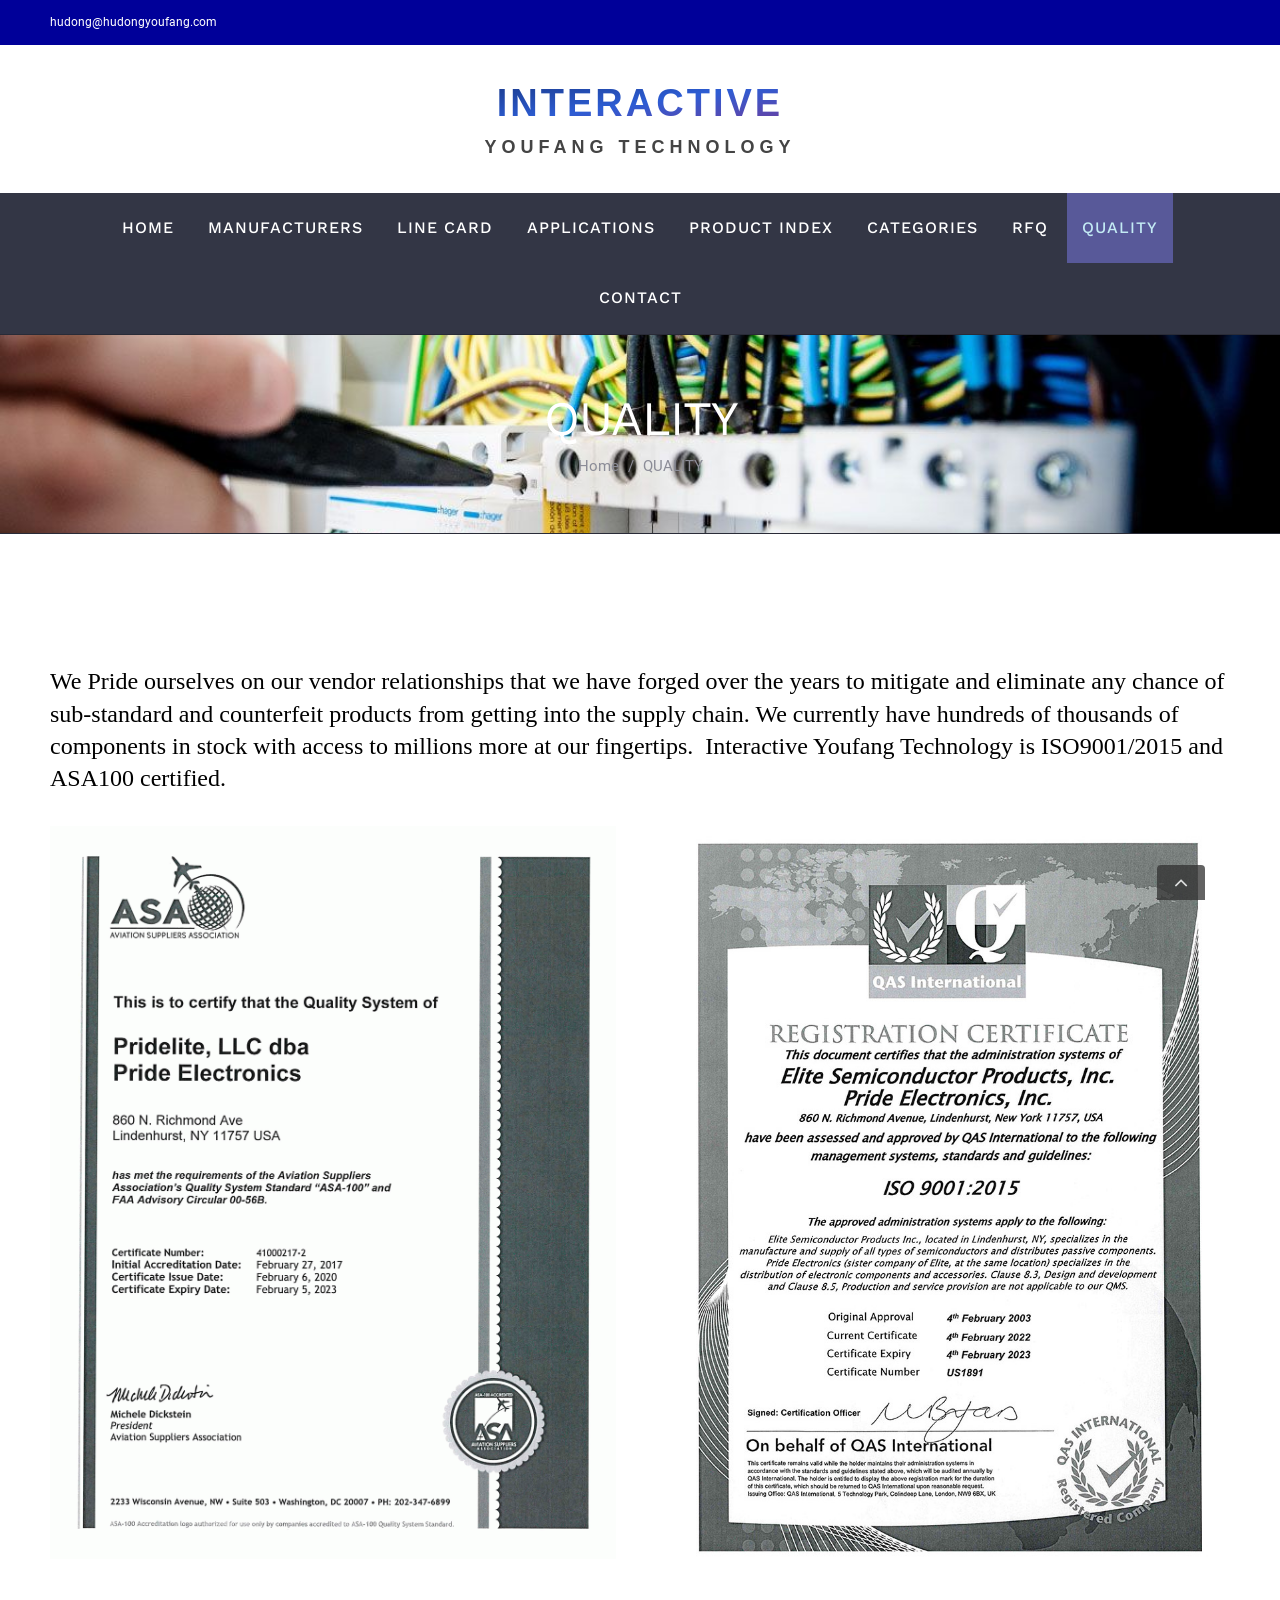
<file: quality.html>
<!DOCTYPE html>
<html class="avada-html-layout-wide" lang="en-US">
 <head> 
  <meta http-equiv="X-UA-Compatible" content="IE=edge" /> 
  <meta http-equiv="Content-Type" content="text/html; charset=utf-8" /> 
  <meta name="viewport" content="width=device-width, initial-scale=1" /> 
  <title>QUALITY - Interactive Youfang Technology</title> 
  <!-- This site is optimized with the Yoast SEO plugin v9.3 - https://yoast.com/wordpress/plugins/seo/ --> 
  <link rel="canonical" href="/quality/" /> 
  <script type="text/javascript">
			window._wpemojiSettings = {"baseUrl":"https:\/\/s.w.org\/images\/core\/emoji\/11\/72x72\/","ext":".png","svgUrl":"https:\/\/s.w.org\/images\/core\/emoji\/11\/svg\/","svgExt":".svg","source":{"concatemoji":"https:\/\/hudongyoufang.com\/wp-includes\/js\/wp-emoji-release.min.js?ver=5.0.18"}};
			!function(e,a,t){var n,r,o,i=a.createElement("canvas"),p=i.getContext&&i.getContext("2d");function s(e,t){var a=String.fromCharCode;p.clearRect(0,0,i.width,i.height),p.fillText(a.apply(this,e),0,0);e=i.toDataURL();return p.clearRect(0,0,i.width,i.height),p.fillText(a.apply(this,t),0,0),e===i.toDataURL()}function c(e){var t=a.createElement("script");t.src=e,t.defer=t.type="text/javascript",a.getElementsByTagName("head")[0].appendChild(t)}for(o=Array("flag","emoji"),t.supports={everything:!0,everythingExceptFlag:!0},r=0;r<o.length;r++)t.supports[o[r]]=function(e){if(!p||!p.fillText)return!1;switch(p.textBaseline="top",p.font="600 32px Arial",e){case"flag":return s([55356,56826,55356,56819],[55356,56826,8203,55356,56819])?!1:!s([55356,57332,56128,56423,56128,56418,56128,56421,56128,56430,56128,56423,56128,56447],[55356,57332,8203,56128,56423,8203,56128,56418,8203,56128,56421,8203,56128,56430,8203,56128,56423,8203,56128,56447]);case"emoji":return!s([55358,56760,9792,65039],[55358,56760,8203,9792,65039])}return!1}(o[r]),t.supports.everything=t.supports.everything&&t.supports[o[r]],"flag"!==o[r]&&(t.supports.everythingExceptFlag=t.supports.everythingExceptFlag&&t.supports[o[r]]);t.supports.everythingExceptFlag=t.supports.everythingExceptFlag&&!t.supports.flag,t.DOMReady=!1,t.readyCallback=function(){t.DOMReady=!0},t.supports.everything||(n=function(){t.readyCallback()},a.addEventListener?(a.addEventListener("DOMContentLoaded",n,!1),e.addEventListener("load",n,!1)):(e.attachEvent("onload",n),a.attachEvent("onreadystatechange",function(){"complete"===a.readyState&&t.readyCallback()})),(n=t.source||{}).concatemoji?c(n.concatemoji):n.wpemoji&&n.twemoji&&(c(n.twemoji),c(n.wpemoji)))}(window,document,window._wpemojiSettings);
		</script> 
  <style type="text/css">
img.wp-smiley,
img.emoji {
	display: inline !important;
	border: none !important;
	box-shadow: none !important;
	height: 1em !important;
	width: 1em !important;
	margin: 0 .07em !important;
	vertical-align: -0.1em !important;
	background: none !important;
	padding: 0 !important;
}
</style> 
  <link rel="stylesheet" id="formidable-css" href="static/css/formidableforms.css" type="text/css" media="all" /> 
  <link rel="stylesheet" id="wp-block-library-css" href="static/css/style.min.css" type="text/css" media="all" /> 
  <link rel="stylesheet" id="rs-plugin-settings-css" href="static/css/settings.css" type="text/css" media="all" /> 
  <style id="rs-plugin-settings-inline-css" type="text/css">
#rs-demo-id {}
</style> 
  <link rel="stylesheet" id="avada-stylesheet-css" href="static/css/style.min.css" type="text/css" media="all" /> 
  <!--[if lte IE 9]>
<link rel='stylesheet' id='avada-IE-fontawesome-css'  href='static/css/font-awesome.min.css' type='text/css' media='all' />
<![endif]--> 
  <!--[if IE]>
<link rel='stylesheet' id='avada-IE-css'  href='static/css/ie.min.css' type='text/css' media='all' />
<![endif]--> 
  <link rel="stylesheet" id="tablepress-default-css" href="static/css/default.min.css" type="text/css" media="all" /> 
  <link rel="stylesheet" id="fusion-dynamic-css-css" href="static/css/80aafe83e60e93340eb14fd9f82b6784.min.css" type="text/css" media="all" /> 
  <script type="text/javascript" src="static/js/jquery.js"></script> 
  <script type="text/javascript" src="static/js/jquery-migrate.min.js"></script> 
  <script type="text/javascript" src="static/js/jquery.themepunch.tools.min.js"></script> 
  <script type="text/javascript" src="static/js/jquery.themepunch.revolution.min.js"></script> 
  <script type="text/javascript">document.documentElement.className += " js";</script> 
  <style type="text/css">.recentcomments a{display:inline !important;padding:0 !important;margin:0 !important;}</style> 
  <meta name="generator" content="Powered by Slider Revolution 5.4.8 - responsive, Mobile-Friendly Slider Plugin for WordPress with comfortable drag and drop interface." /> 
  <script type="text/javascript">function setREVStartSize(e){									
						try{ e.c=jQuery(e.c);var i=jQuery(window).width(),t=9999,r=0,n=0,l=0,f=0,s=0,h=0;
							if(e.responsiveLevels&&(jQuery.each(e.responsiveLevels,function(e,f){f>i&&(t=r=f,l=e),i>f&&f>r&&(r=f,n=e)}),t>r&&(l=n)),f=e.gridheight[l]||e.gridheight[0]||e.gridheight,s=e.gridwidth[l]||e.gridwidth[0]||e.gridwidth,h=i/s,h=h>1?1:h,f=Math.round(h*f),"fullscreen"==e.sliderLayout){var u=(e.c.width(),jQuery(window).height());if(void 0!=e.fullScreenOffsetContainer){var c=e.fullScreenOffsetContainer.split(",");if (c) jQuery.each(c,function(e,i){u=jQuery(i).length>0?u-jQuery(i).outerHeight(!0):u}),e.fullScreenOffset.split("%").length>1&&void 0!=e.fullScreenOffset&&e.fullScreenOffset.length>0?u-=jQuery(window).height()*parseInt(e.fullScreenOffset,0)/100:void 0!=e.fullScreenOffset&&e.fullScreenOffset.length>0&&(u-=parseInt(e.fullScreenOffset,0))}f=u}else void 0!=e.minHeight&&f<e.minHeight&&(f=e.minHeight);e.c.closest(".rev_slider_wrapper").css({height:f})					
						}catch(d){console.log("Failure at Presize of Slider:"+d)}						
					};</script> 

 </head> 
 <body class="page-template-default page page-id-2158 fusion-image-hovers fusion-body ltr fusion-sticky-header no-tablet-sticky-header no-mobile-sticky-header no-mobile-slidingbar fusion-disable-outline mobile-logo-pos-center layout-wide-mode fusion-top-header menu-text-align-center mobile-menu-design-modern fusion-show-pagination-text fusion-header-layout-v5 avada-responsive avada-footer-fx-parallax-effect fusion-search-form-classic fusion-avatar-square"> 
  <a class="skip-link screen-reader-text" href="#content">Skip to content</a> 
  <div id="wrapper" class=""> 
   <div id="home" style="position:relative;top:-1px;"></div> 
   <header class="fusion-header-wrapper"> 
    <div class="fusion-header-v5 fusion-logo-center fusion-sticky-menu-1 fusion-sticky-logo- fusion-mobile-logo- fusion-sticky-menu-only fusion-header-menu-align-center fusion-mobile-menu-design-modern"> 
     <div class="fusion-secondary-header"> 
      <div class="fusion-row"> 
       <div class="fusion-alignleft"> 
        <div class="fusion-contact-info">
         <a href="mailto:hudong@hudongyoufang.com">hudong@hudongyoufang.com</a>
        </div> 
       </div> 
       <div class="fusion-alignright"> 
        <nav class="fusion-secondary-menu" role="navigation" aria-label="Secondary Menu"></nav>
        <nav class="fusion-mobile-nav-holder fusion-mobile-menu-text-align-left" aria-label="Secondary Mobile Menu"></nav> 
       </div> 
      </div> 
     </div> 
     <div class="fusion-header-sticky-height"></div> 
     <div class="fusion-sticky-header-wrapper"> 
      <!-- start fusion sticky header wrapper --> 
      <div class="fusion-header"> 
       <div class="fusion-row"> 
        <div class="fusion-logo" data-margin-top="10px" data-margin-bottom="10px" data-margin-left="0px" data-margin-right="0px"> 
         <a class="fusion-logo-link" href="/"> 
          <!-- standard logo --> <img src="static/picture/logo-new.svg" width="400" height="121" alt="Interactive Youfang Technology Logo" retina_logo_url="" class="fusion-standard-logo" /> </a> 
        </div> 
        <div class="fusion-mobile-menu-icons"> 
         <a href="#" class="fusion-icon fusion-icon-bars" aria-label="Toggle mobile menu" aria-expanded="false"></a> 
        </div> 
       </div> 
      </div> 
      <div class="fusion-secondary-main-menu"> 
       <div class="fusion-row"> 
        <nav class="fusion-main-menu" aria-label="Main Menu"> 
         <ul id="menu-cafe-main-menu" class="fusion-menu"> 
          <li id="menu-item-1980" class="menu-item menu-item-type-post_type menu-item-object-page menu-item-home menu-item-1980" data-item-id="1980"><a href="/" class="fusion-background-highlight" role="menuitem"><span class="menu-text">HOME</span></a></li> 
          <li id="menu-item-1997" class="menu-item menu-item-type-post_type menu-item-object-page menu-item-1997" data-item-id="1997"><a href="/manufacturers.html" class="fusion-background-highlight" role="menuitem"><span class="menu-text">MANUFACTURERS</span></a></li> 
          <li id="menu-item-2001" class="menu-item menu-item-type-post_type menu-item-object-page menu-item-2001" data-item-id="2001"><a href="/line-card.html" class="fusion-background-highlight" role="menuitem"><span class="menu-text">LINE CARD</span></a></li> 
          <li id="menu-item-2009" class="menu-item menu-item-type-post_type menu-item-object-page menu-item-2009" data-item-id="2009"><a href="/applications.html" class="fusion-background-highlight" role="menuitem"><span class="menu-text">APPLICATIONS</span></a></li> 
          <li id="menu-item-2008" class="menu-item menu-item-type-post_type menu-item-object-page menu-item-2008" data-item-id="2008"><a href="/product-index.html" class="fusion-background-highlight" role="menuitem"><span class="menu-text">PRODUCT INDEX</span></a></li> 
          <li id="menu-item-2012" class="menu-item menu-item-type-post_type menu-item-object-page menu-item-2012" data-item-id="2012"><a href="/categories.html" class="fusion-background-highlight" role="menuitem"><span class="menu-text">CATEGORIES</span></a></li> 
          <li id="menu-item-2092" class="menu-item menu-item-type-post_type menu-item-object-page menu-item-2092" data-item-id="2092"><a href="/rfq.html" class="fusion-background-highlight" role="menuitem"><span class="menu-text">RFQ</span></a></li> 
          <li id="menu-item-2163" class="menu-item menu-item-type-post_type menu-item-object-page menu-item-2163 current-menu-item" data-item-id="2163"><a href="/quality.html" class="fusion-background-highlight" role="menuitem"><span class="menu-text">QUALITY</span></a></li> 
          <li id="menu-item-2125" class="menu-item menu-item-type-post_type menu-item-object-page menu-item-2125" data-item-id="2125"><a href="/contact-us.html" class="fusion-background-highlight" role="menuitem"><span class="menu-text">CONTACT</span></a></li> 
         </ul> 
        </nav>
        <nav class="fusion-main-menu fusion-sticky-menu" aria-label="Main Menu Sticky"></nav> 
        <nav class="fusion-mobile-nav-holder fusion-mobile-menu-text-align-left" aria-label="Main Menu Mobile"></nav> 
        <nav class="fusion-mobile-nav-holder fusion-mobile-menu-text-align-left fusion-mobile-sticky-nav-holder" aria-label="Main Menu Mobile Sticky"></nav> 
       </div> 
      </div> 
     </div> 
     <!-- end fusion sticky header wrapper --> 
    </div> 
    <div class="fusion-clearfix"></div> 
   </header> 
   <div id="sliders-container"> 
   </div> 
   <div class="fusion-page-title-bar fusion-page-title-bar-none fusion-page-title-bar-center"> 
    <div class="fusion-page-title-row"> 
     <div class="fusion-page-title-wrapper"> 
      <div class="fusion-page-title-captions"> 
       <h1 class="entry-title">QUALITY</h1> 
       <div class="fusion-page-title-secondary"> 
        <div class="fusion-breadcrumbs">
         <span itemscope="" itemtype="http://data-vocabulary.org/Breadcrumb"><a itemprop="url" href="/"><span itemprop="title">Home</span></a></span>
         <span class="fusion-breadcrumb-sep">/</span>
         <span class="breadcrumb-leaf">QUALITY</span>
        </div> 
       </div> 
      </div> 
     </div> 
    </div> 
   </div> 
   <main id="main" role="main" class="clearfix " style=""> 
    <div class="fusion-row" style=""> 
     <section id="content" style="width: 100%;"> 
      <div id="post-2158" class="post-2158 page type-page status-publish hentry"> 
       <span class="entry-title rich-snippet-hidden">QUALITY</span>
       <span class="vcard rich-snippet-hidden"><span class="fn"><a href="/author/heidi/" title="Posts by Heidi Shaw" rel="author">Heidi Shaw</a></span></span>
       <span class="updated rich-snippet-hidden">2023-02-06T15:23:29+00:00</span> 
       <div class="post-content"> 
        <div class="fusion-fullwidth fullwidth-box nonhundred-percent-fullwidth non-hundred-percent-height-scrolling" style="background-color: rgba(255,255,255,0);background-position: center center;background-repeat: no-repeat;padding-top:0px;padding-right:0px;padding-bottom:0px;padding-left:0px;margin-bottom: 0px;margin-top: 0px;">
         <div class="fusion-builder-row fusion-row ">
          <div class="fusion-layout-column fusion_builder_column fusion_builder_column_1_1  fusion-one-full fusion-column-first fusion-column-last 1_1" style="margin-top:0px;margin-bottom:0px;"> 
           <div class="fusion-column-wrapper" style="padding: 0px 0px 0px 0px;background-position:left top;background-repeat:no-repeat;-webkit-background-size:cover;-moz-background-size:cover;-o-background-size:cover;background-size:cover;" data-bg-url=""> 
            <div class="fusion-text">
             <h4><span style="color: #000000; font-family: Calibri;">We Pride ourselves on our vendor relationships that we have forged over the years to mitigate and eliminate any chance of sub-standard and counterfeit products from getting into the supply chain. We currently have hundreds of thousands of components in stock with access to millions more at our fingertips. &nbsp;Interactive Youfang Technology is ISO9001/2015 and ASA100 certified.</span></h4> 
            </div>
            <div class="fusion-clearfix"></div> 
           </div> 
          </div>
         </div>
        </div>
        <div class="fusion-fullwidth fullwidth-box nonhundred-percent-fullwidth non-hundred-percent-height-scrolling" style="background-color: rgba(255,255,255,0);background-position: center center;background-repeat: no-repeat;padding-top:0px;padding-right:0px;padding-bottom:0px;padding-left:0px;margin-bottom: 0px;margin-top: 0px;">
         <div class="fusion-builder-row fusion-row ">
          <div class="fusion-layout-column fusion_builder_column fusion_builder_column_1_2  fusion-one-half fusion-column-first 1_2" style="margin-top:0px;margin-bottom:0px;width:50%;width:calc(50% - ( ( 4% ) * 0.5 ) );margin-right: 4%;"> 
           <div class="fusion-column-wrapper" style="padding: 0px 0px 0px 0px;background-position:left top;background-repeat:no-repeat;-webkit-background-size:cover;-moz-background-size:cover;-o-background-size:cover;background-size:cover;" data-bg-url=""> 
            <div class="imageframe-align-center">
             <span class="fusion-imageframe imageframe-none imageframe-1 hover-type-none"><img src="static/picture/asa-cert-02-06-2020-02-05-2023-1-1200x1553.gif" width="1200" height="1553" alt="" title="ASA—-CERT–02-06-2020—02-05-2023" class="img-responsive wp-image-2260" sizes="(max-width: 1000px) 100vw, 600px" /></span>
            </div>
            <div class="fusion-clearfix"></div> 
           </div> 
          </div>
          <div class="fusion-layout-column fusion_builder_column fusion_builder_column_1_2  fusion-one-half fusion-column-last 1_2" style="margin-top:0px;margin-bottom:0px;width:50%;width:calc(50% - ( ( 4% ) * 0.5 ) );"> 
           <div class="fusion-column-wrapper" style="padding: 0px 0px 0px 0px;background-position:left top;background-repeat:no-repeat;-webkit-background-size:cover;-moz-background-size:cover;-o-background-size:cover;background-size:cover;" data-bg-url=""> 
            <div class="imageframe-align-center">
             <span class="fusion-imageframe imageframe-none imageframe-2 hover-type-none"><img src="static/picture/iso.cert2022.jpg" width="850" height="1100" alt="" title="ISO.CERT2022" class="img-responsive wp-image-2298" sizes="(max-width: 1000px) 100vw, 600px" /></span>
            </div>
            <div class="fusion-clearfix"></div> 
           </div> 
          </div>
         </div>
        </div>
        <div class="fusion-fullwidth fullwidth-box nonhundred-percent-fullwidth non-hundred-percent-height-scrolling" style="background-color: rgba(255,255,255,0);background-position: center center;background-repeat: no-repeat;padding-top:0px;padding-right:0px;padding-bottom:0px;padding-left:0px;margin-bottom: 0px;margin-top: 0px;">
         <div class="fusion-builder-row fusion-row "></div>
        </div> 
       </div> 
      </div> 
     </section> 
    </div> 
    <!-- fusion-row --> 
   </main> 
   <!-- #main --> 
   <div class="fusion-footer fusion-footer-parallax"> 
    <footer id="footer" class="fusion-footer-copyright-area fusion-footer-copyright-center"> 
     <div class="fusion-row"> 
      <div class="fusion-copyright-content"> 
       <div class="fusion-copyright-notice"> 
        <div>
          Copyright 2018 Interactive Youfang Technology | All Rights Reserved 
        </div> 
       </div> 
      </div> 
      <!-- fusion-fusion-copyright-content --> 
     </div> 
     <!-- fusion-row --> 
    </footer> 
    <!-- #footer --> 
   </div> 
   <!-- fusion-footer --> 
  </div> 
  <!-- wrapper --> 
  <a class="fusion-one-page-text-link fusion-page-load-link"></a> 
  <script type="text/javascript">
				jQuery( document ).ready( function() {
					var ajaxurl = '/wp-admin/admin-ajax.php';
					if ( 0 < jQuery( '.fusion-login-nonce' ).length ) {
						jQuery.get( ajaxurl, { 'action': 'fusion_login_nonce' }, function( response ) {
							jQuery( '.fusion-login-nonce' ).html( response );
						});
					}
				});
				</script> 
  <!--[if IE 9]>
<script type='text/javascript' src='static/js/fusion-ie9.js'></script>
<![endif]--> 
  <script type="text/javascript" src="static/js/383c235254d6e693c7c10a3b0a799c74.min.js"></script> 
  <script type="text/javascript" src="static/js/wp-embed.min.js"></script>   
  <!-- Page generated by LiteSpeed Cache 2.9.5 on 2023-04-01 12:24:58 -->
 </body>
</html>
</file>
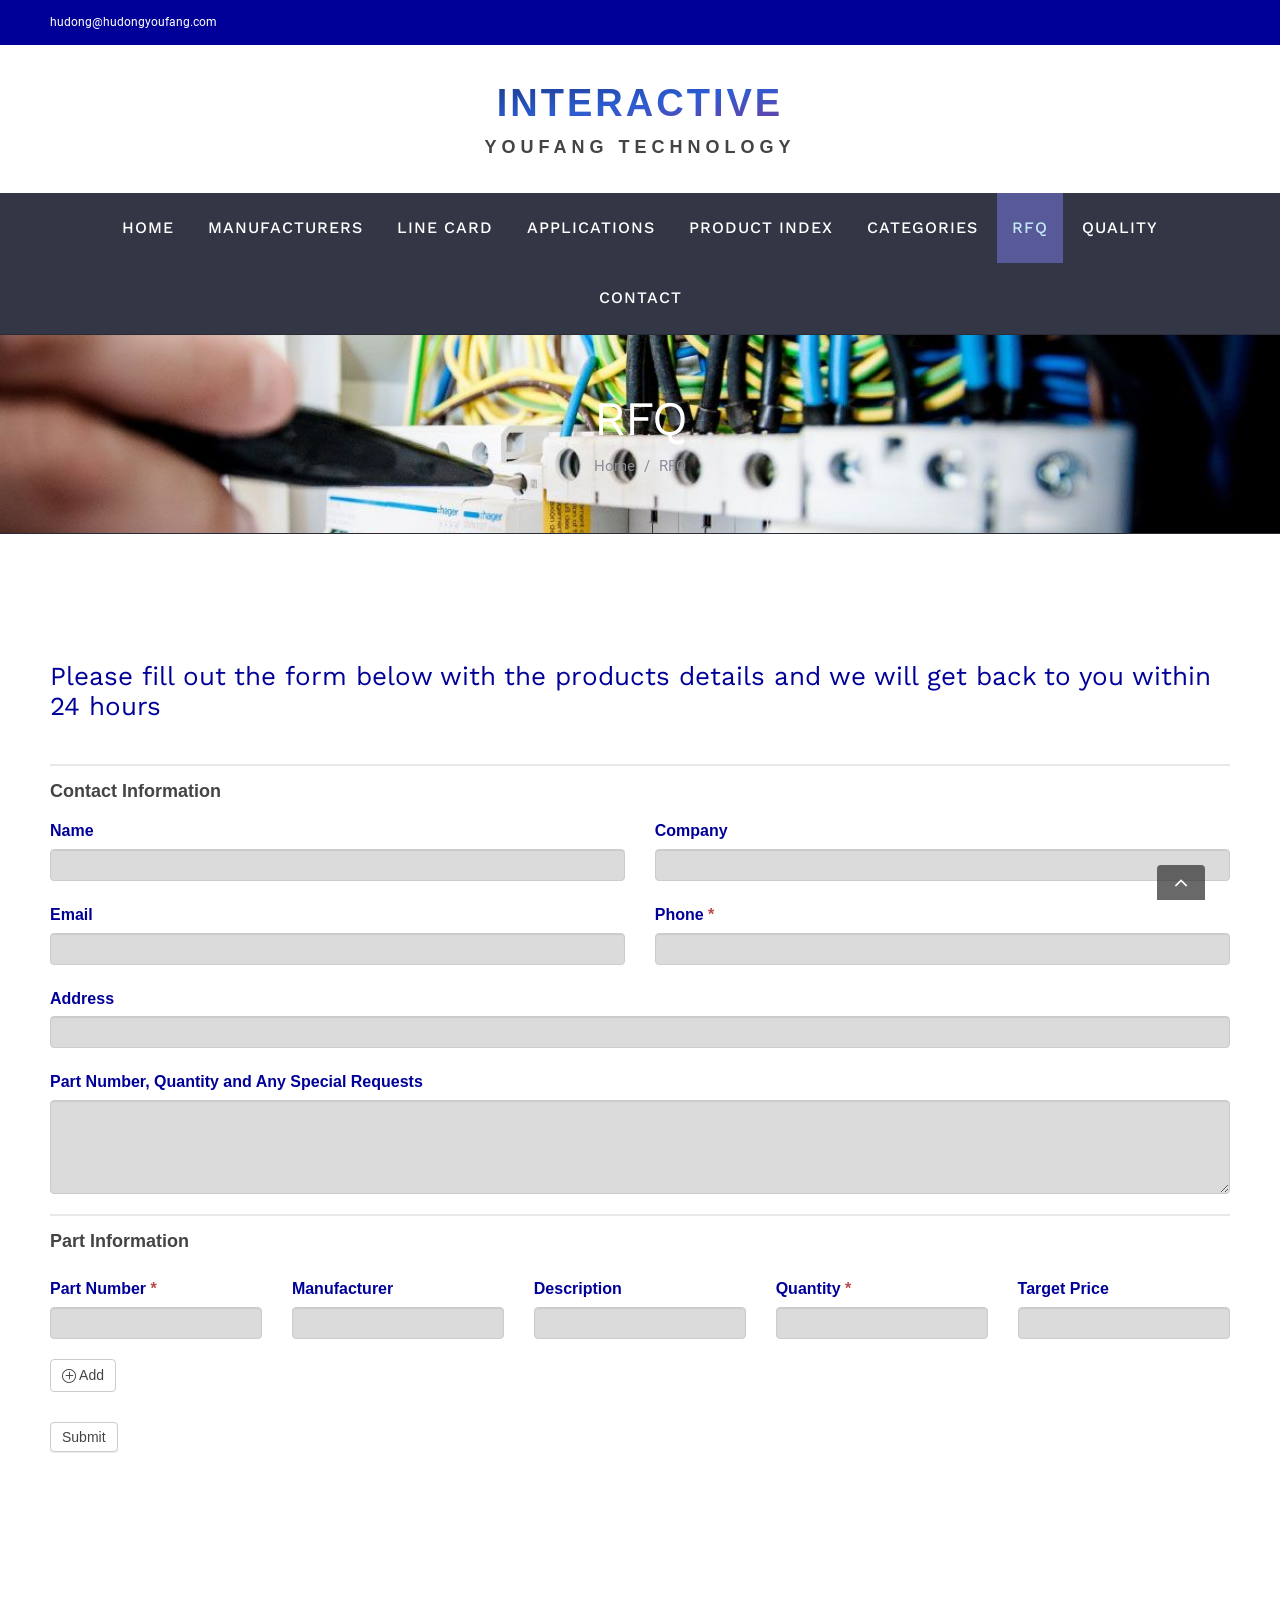
<file: rfq.html>
<!DOCTYPE html>
<html class="avada-html-layout-wide" lang="en-US">
 <head> 
  <meta http-equiv="X-UA-Compatible" content="IE=edge" /> 
  <meta http-equiv="Content-Type" content="text/html; charset=utf-8" /> 
  <meta name="viewport" content="width=device-width, initial-scale=1" /> 
  <title>RFQ - Interactive Youfang Technology</title> 

  <script type="text/javascript">
			window._wpemojiSettings = {"baseUrl":"https:\/\/s.w.org\/images\/core\/emoji\/11\/72x72\/","ext":".png","svgUrl":"https:\/\/s.w.org\/images\/core\/emoji\/11\/svg\/","svgExt":".svg","source":{"concatemoji":"https:\/\/hudongyoufang.com\/wp-includes\/js\/wp-emoji-release.min.js?ver=5.0.18"}};
			!function(e,a,t){var n,r,o,i=a.createElement("canvas"),p=i.getContext&&i.getContext("2d");function s(e,t){var a=String.fromCharCode;p.clearRect(0,0,i.width,i.height),p.fillText(a.apply(this,e),0,0);e=i.toDataURL();return p.clearRect(0,0,i.width,i.height),p.fillText(a.apply(this,t),0,0),e===i.toDataURL()}function c(e){var t=a.createElement("script");t.src=e,t.defer=t.type="text/javascript",a.getElementsByTagName("head")[0].appendChild(t)}for(o=Array("flag","emoji"),t.supports={everything:!0,everythingExceptFlag:!0},r=0;r<o.length;r++)t.supports[o[r]]=function(e){if(!p||!p.fillText)return!1;switch(p.textBaseline="top",p.font="600 32px Arial",e){case"flag":return s([55356,56826,55356,56819],[55356,56826,8203,55356,56819])?!1:!s([55356,57332,56128,56423,56128,56418,56128,56421,56128,56430,56128,56423,56128,56447],[55356,57332,8203,56128,56423,8203,56128,56418,8203,56128,56421,8203,56128,56430,8203,56128,56423,8203,56128,56447]);case"emoji":return!s([55358,56760,9792,65039],[55358,56760,8203,9792,65039])}return!1}(o[r]),t.supports.everything=t.supports.everything&&t.supports[o[r]],"flag"!==o[r]&&(t.supports.everythingExceptFlag=t.supports.everythingExceptFlag&&t.supports[o[r]]);t.supports.everythingExceptFlag=t.supports.everythingExceptFlag&&!t.supports.flag,t.DOMReady=!1,t.readyCallback=function(){t.DOMReady=!0},t.supports.everything||(n=function(){t.readyCallback()},a.addEventListener?(a.addEventListener("DOMContentLoaded",n,!1),e.addEventListener("load",n,!1)):(e.attachEvent("onload",n),a.attachEvent("onreadystatechange",function(){"complete"===a.readyState&&t.readyCallback()})),(n=t.source||{}).concatemoji?c(n.concatemoji):n.wpemoji&&n.twemoji&&(c(n.twemoji),c(n.wpemoji)))}(window,document,window._wpemojiSettings);
		</script> 
  <style type="text/css">
img.wp-smiley,
img.emoji {
	display: inline !important;
	border: none !important;
	box-shadow: none !important;
	height: 1em !important;
	width: 1em !important;
	margin: 0 .07em !important;
	vertical-align: -0.1em !important;
	background: none !important;
	padding: 0 !important;
}
</style> 
  <link rel="stylesheet" id="formidable-css" href="static/css/formidableforms.css" type="text/css" media="all" /> 
  <link rel="stylesheet" id="wp-block-library-css" href="static/css/style.min.css" type="text/css" media="all" /> 
  <link rel="stylesheet" id="rs-plugin-settings-css" href="static/css/settings.css" type="text/css" media="all" /> 
  <style id="rs-plugin-settings-inline-css" type="text/css">
#rs-demo-id {}
</style> 
  <link rel="stylesheet" id="avada-stylesheet-css" href="static/css/style.min_1.css" type="text/css" media="all" /> 
  <!--[if lte IE 9]>
<link rel='stylesheet' id='avada-IE-fontawesome-css'  href='static/css/font-awesome.min.css' type='text/css' media='all' />
<![endif]--> 
  <!--[if IE]>
<link rel='stylesheet' id='avada-IE-css'  href='static/css/ie.min.css' type='text/css' media='all' />
<![endif]--> 
  <link rel="stylesheet" id="tablepress-default-css" href="static/css/default.min.css" type="text/css" media="all" /> 
  <link rel="stylesheet" id="fusion-dynamic-css-css" href="static/css/80aafe83e60e93340eb14fd9f82b6784.min.css" type="text/css" media="all" /> 
  <script type="text/javascript" src="static/js/jquery.js"></script> 
  <script type="text/javascript" src="static/js/jquery-migrate.min.js"></script> 
  <script type="text/javascript" src="static/js/jquery.themepunch.tools.min.js"></script> 
  <script type="text/javascript" src="static/js/jquery.themepunch.revolution.min.js"></script> 

  <script type="text/javascript">function setREVStartSize(e){									
						try{ e.c=jQuery(e.c);var i=jQuery(window).width(),t=9999,r=0,n=0,l=0,f=0,s=0,h=0;
							if(e.responsiveLevels&&(jQuery.each(e.responsiveLevels,function(e,f){f>i&&(t=r=f,l=e),i>f&&f>r&&(r=f,n=e)}),t>r&&(l=n)),f=e.gridheight[l]||e.gridheight[0]||e.gridheight,s=e.gridwidth[l]||e.gridwidth[0]||e.gridwidth,h=i/s,h=h>1?1:h,f=Math.round(h*f),"fullscreen"==e.sliderLayout){var u=(e.c.width(),jQuery(window).height());if(void 0!=e.fullScreenOffsetContainer){var c=e.fullScreenOffsetContainer.split(",");if (c) jQuery.each(c,function(e,i){u=jQuery(i).length>0?u-jQuery(i).outerHeight(!0):u}),e.fullScreenOffset.split("%").length>1&&void 0!=e.fullScreenOffset&&e.fullScreenOffset.length>0?u-=jQuery(window).height()*parseInt(e.fullScreenOffset,0)/100:void 0!=e.fullScreenOffset&&e.fullScreenOffset.length>0&&(u-=parseInt(e.fullScreenOffset,0))}f=u}else void 0!=e.minHeight&&f<e.minHeight&&(f=e.minHeight);e.c.closest(".rev_slider_wrapper").css({height:f})					
						}catch(d){console.log("Failure at Presize of Slider:"+d)}						
					};</script> 

 </head> 
 <body class="page-template-default page page-id-2087 fusion-image-hovers fusion-body ltr fusion-sticky-header no-tablet-sticky-header no-mobile-sticky-header no-mobile-slidingbar fusion-disable-outline mobile-logo-pos-center layout-wide-mode fusion-top-header menu-text-align-center mobile-menu-design-modern fusion-show-pagination-text fusion-header-layout-v5 avada-responsive avada-footer-fx-parallax-effect fusion-search-form-classic fusion-avatar-square"> 
  <a class="skip-link screen-reader-text" href="#content">Skip to content</a> 
  <div id="wrapper" class=""> 
   <div id="home" style="position:relative;top:-1px;"></div> 
   <header class="fusion-header-wrapper"> 
    <div class="fusion-header-v5 fusion-logo-center fusion-sticky-menu-1 fusion-sticky-logo- fusion-mobile-logo- fusion-sticky-menu-only fusion-header-menu-align-center fusion-mobile-menu-design-modern"> 
     <div class="fusion-secondary-header"> 
      <div class="fusion-row"> 
       <div class="fusion-alignleft"> 
        <div class="fusion-contact-info">
         <a href="mailto:hudong@hudongyoufang.com">hudong@hudongyoufang.com</a>
        </div> 
       </div> 
       <div class="fusion-alignright"> 
        <nav class="fusion-secondary-menu" role="navigation" aria-label="Secondary Menu"></nav>
        <nav class="fusion-mobile-nav-holder fusion-mobile-menu-text-align-left" aria-label="Secondary Mobile Menu"></nav> 
       </div> 
      </div> 
     </div> 
     <div class="fusion-header-sticky-height"></div> 
     <div class="fusion-sticky-header-wrapper"> 
      <!-- start fusion sticky header wrapper --> 
      <div class="fusion-header"> 
       <div class="fusion-row"> 
        <div class="fusion-logo" data-margin-top="10px" data-margin-bottom="10px" data-margin-left="0px" data-margin-right="0px"> 
         <a class="fusion-logo-link" href="/"> 
          <!-- standard logo --> <img src="static/picture/logo-new.svg" width="400" height="121" alt="Interactive Youfang Technology Logo" retina_logo_url="" class="fusion-standard-logo" /> </a> 
        </div> 
        <div class="fusion-mobile-menu-icons"> 
         <a href="#" class="fusion-icon fusion-icon-bars" aria-label="Toggle mobile menu" aria-expanded="false"></a> 
        </div> 
       </div> 
      </div> 
      <div class="fusion-secondary-main-menu"> 
       <div class="fusion-row"> 
        <nav class="fusion-main-menu" aria-label="Main Menu"> 
         <ul id="menu-cafe-main-menu" class="fusion-menu"> 
          <li id="menu-item-1980" class="menu-item menu-item-type-post_type menu-item-object-page menu-item-home menu-item-1980" data-item-id="1980"><a href="/" class="fusion-background-highlight" role="menuitem"><span class="menu-text">HOME</span></a></li> 
          <li id="menu-item-1997" class="menu-item menu-item-type-post_type menu-item-object-page menu-item-1997" data-item-id="1997"><a href="/manufacturers.html" class="fusion-background-highlight" role="menuitem"><span class="menu-text">MANUFACTURERS</span></a></li> 
          <li id="menu-item-2001" class="menu-item menu-item-type-post_type menu-item-object-page menu-item-2001" data-item-id="2001"><a href="/line-card.html" class="fusion-background-highlight" role="menuitem"><span class="menu-text">LINE CARD</span></a></li> 
          <li id="menu-item-2009" class="menu-item menu-item-type-post_type menu-item-object-page menu-item-2009" data-item-id="2009"><a href="/applications.html" class="fusion-background-highlight" role="menuitem"><span class="menu-text">APPLICATIONS</span></a></li> 
          <li id="menu-item-2008" class="menu-item menu-item-type-post_type menu-item-object-page menu-item-2008" data-item-id="2008"><a href="/product-index.html" class="fusion-background-highlight" role="menuitem"><span class="menu-text">PRODUCT INDEX</span></a></li> 
          <li id="menu-item-2012" class="menu-item menu-item-type-post_type menu-item-object-page menu-item-2012" data-item-id="2012"><a href="/categories.html" class="fusion-background-highlight" role="menuitem"><span class="menu-text">CATEGORIES</span></a></li> 
          <li id="menu-item-2092" class="menu-item menu-item-type-post_type menu-item-object-page menu-item-2092 current-menu-item" data-item-id="2092"><a href="/rfq.html" class="fusion-background-highlight" role="menuitem"><span class="menu-text">RFQ</span></a></li> 
          <li id="menu-item-2163" class="menu-item menu-item-type-post_type menu-item-object-page menu-item-2163" data-item-id="2163"><a href="/quality.html" class="fusion-background-highlight" role="menuitem"><span class="menu-text">QUALITY</span></a></li> 
          <li id="menu-item-2125" class="menu-item menu-item-type-post_type menu-item-object-page menu-item-2125" data-item-id="2125"><a href="/contact-us.html" class="fusion-background-highlight" role="menuitem"><span class="menu-text">CONTACT</span></a></li> 
         </ul> 
        </nav>
        <nav class="fusion-main-menu fusion-sticky-menu" aria-label="Main Menu Sticky"></nav> 
        <nav class="fusion-mobile-nav-holder fusion-mobile-menu-text-align-left" aria-label="Main Menu Mobile"></nav> 
        <nav class="fusion-mobile-nav-holder fusion-mobile-menu-text-align-left fusion-mobile-sticky-nav-holder" aria-label="Main Menu Mobile Sticky"></nav> 
       </div> 
      </div> 
     </div> 
     <!-- end fusion sticky header wrapper --> 
    </div> 
    <div class="fusion-clearfix"></div> 
   </header> 
   <div id="sliders-container"> 
   </div> 
   <div class="fusion-page-title-bar fusion-page-title-bar-none fusion-page-title-bar-center"> 
    <div class="fusion-page-title-row"> 
     <div class="fusion-page-title-wrapper"> 
      <div class="fusion-page-title-captions"> 
       <h1 class="entry-title">RFQ</h1> 
       <div class="fusion-page-title-secondary"> 
        <div class="fusion-breadcrumbs">
         <span itemscope="" itemtype="http://data-vocabulary.org/Breadcrumb"><a itemprop="url" href="/"><span itemprop="title">Home</span></a></span>
         <span class="fusion-breadcrumb-sep">/</span>
         <span class="breadcrumb-leaf">RFQ</span>
        </div> 
       </div> 
      </div> 
     </div> 
    </div> 
   </div> 
   <main id="main" role="main" class="clearfix " style=""> 
    <div class="fusion-row" style=""> 
     <section id="content" style="width: 100%;"> 
      <div id="post-2087" class="post-2087 page type-page status-publish hentry"> 
       <span class="entry-title rich-snippet-hidden">RFQ</span>
       <span class="vcard rich-snippet-hidden"><span class="fn"><a href="/author/heidi/" title="Posts by Heidi Shaw" rel="author">Heidi Shaw</a></span></span>
       <span class="updated rich-snippet-hidden">2018-12-14T20:44:50+00:00</span> 
       <div class="post-content"> 
        <div class="fusion-fullwidth fullwidth-box nonhundred-percent-fullwidth non-hundred-percent-height-scrolling" style="background-color: rgba(255,255,255,0);background-position: center center;background-repeat: no-repeat;padding-top:0px;padding-right:0px;padding-bottom:0px;padding-left:0px;">
         <div class="fusion-builder-row fusion-row ">
          <div class="fusion-layout-column fusion_builder_column fusion_builder_column_1_1  fusion-one-full fusion-column-first fusion-column-last 1_1" style="margin-top:15px;margin-bottom:15px;"> 
           <div class="fusion-column-wrapper" style="padding: 0px 0px 0px 0px;background-position:left top;background-repeat:no-repeat;-webkit-background-size:cover;-moz-background-size:cover;-o-background-size:cover;background-size:cover;" data-bg-url=""> 
            <div class="fusion-text">
             <h3><span style="color: #000099;">Please fill out the form below with the products details and we will get back to you within 24 hours</span></h3> 
             <div class="frm_forms  with_frm_style frm_style_formidable-style" id="frm_form_9_container"> 
              <form enctype="multipart/form-data" method="post" class="frm-show-form  frm_pro_form " id="form_contact-form22"> 
               <div class="frm_form_fields "> 
                <fieldset> 
                 <legend class="frm_screen_reader">RFQ</legend> 
                 <div class="frm_fields_container"> 
                  <input type="hidden" name="frm_action" value="create" /> 
                  <input type="hidden" name="form_id" value="9" /> 
                  <input type="hidden" name="frm_hide_fields_9" id="frm_hide_fields_9" value="" /> 
                  <input type="hidden" name="form_key" value="contact-form22" /> 
                  <input type="hidden" name="item_meta[0]" value="" /> 
                  <input type="hidden" id="frm_submit_entry_9" name="frm_submit_entry_9" value="1ec4a6f027" />
                  <input type="hidden" name="_wp_http_referer" value="/rfq/" />
                  <label for="frm_verify_9" class="frm_screen_reader frm_hidden">If you are human, leave this field blank.</label> 
                  <input type="text" class="frm_hidden frm_verify" id="frm_verify_9" name="frm_verify" value="" /> 
                  <div id="frm_field_90_container" class="frm_form_field frm_section_heading form-field "> 
                   <h3 class="frm_pos_top frm_section_spacing">Contact Information</h3> 
                  </div> 
                  <div id="frm_field_77_container" class="frm_form_field form-field  frm_required_field frm_top_container frm_first frm_half"> 
                   <label for="field_qh4icy32" class="frm_primary_label">Name <span class="frm_required"></span> </label> 
                   <input type="text" id="field_qh4icy32" name="item_meta[77]" value="" data-reqmsg="This field cannot be blank." data-invmsg="Name is invalid" /> 
                  </div> 
                  <div id="frm_field_78_container" class="frm_form_field form-field  frm_required_field frm_top_container frm_half"> 
                   <label for="field_bn38g2" class="frm_primary_label">Company <span class="frm_required"></span> </label> 
                   <input type="text" id="field_bn38g2" name="item_meta[78]" value="" data-reqmsg="This field cannot be blank." data-invmsg="Name is invalid" /> 
                  </div> 
                  <div id="frm_field_79_container" class="frm_form_field form-field  frm_required_field frm_top_container frm_first frm_half"> 
                   <label for="field_29yf4d32" class="frm_primary_label">Email <span class="frm_required"></span> </label> 
                   <input type="email" id="field_29yf4d32" name="item_meta[79]" value="" data-reqmsg="This field cannot be blank." data-invmsg="Please enter a valid email address" /> 
                  </div> 
                  <div id="frm_field_80_container" class="frm_form_field form-field  frm_required_field frm_top_container frm_half"> 
                   <label for="field_258nz2" class="frm_primary_label">Phone <span class="frm_required">*</span> </label> 
                   <input type="tel" id="field_258nz2" name="item_meta[80]" value="" data-frmmask="(999) 999-9999" data-reqmsg="This field cannot be blank." data-invmsg="Phone is invalid" pattern="\(\d\d\d\) \d\d\d-\d\d\d\d$" /> 
                  </div> 
                  <div id="frm_field_82_container" class="frm_form_field form-field  frm_top_container frm_full"> 
                   <label for="field_j2lay" class="frm_primary_label">Address <span class="frm_required"></span> </label> 
                   <input type="text" id="field_j2lay" name="item_meta[82]" value="" data-invmsg="Text is invalid" /> 
                  </div> 
                  <div id="frm_field_81_container" class="frm_form_field form-field  frm_top_container frm_full"> 
                   <label for="field_xdk1j2" class="frm_primary_label">Part Number, Quantity and Any Special Requests <span class="frm_required"></span> </label> 
                   <textarea name="item_meta[81]" id="field_xdk1j2" rows="5" data-invmsg="Part Number, Quantity and Any Special Requests is invalid"></textarea> 
                  </div> 
                  <div id="frm_field_83_container" class="frm_form_field frm_section_heading form-field "> 
                   <h3 class="frm_pos_top frm_section_spacing">Part Information</h3> 
                   <input type="hidden" name="item_meta[83][form]" value="10" class="frm_dnc" /> 
                   <div id="frm_section_83-0" class="frm_repeat_sec frm_repeat_83 frm_first_repeat frm_grid_container"> 
                    <input type="hidden" name="item_meta[83][row_ids][]" value="0" />
                    <input type="hidden" name="item_meta[83][0][0]" value="" />
                    <div id="frm_field_85-83-0_container" class="frm_form_field form-field  frm_required_field frm_top_container frm_first frm_fifth frm_field_85_container"> 
                     <label for="field_v7xht-0" class="frm_primary_label">Part Number <span class="frm_required">*</span> </label> 
                     <input type="text" id="field_v7xht-0" name="item_meta[83][0][85]" value="" data-sectionid="83" data-reqmsg="This field cannot be blank." data-invmsg="Text is invalid" /> 
                    </div> 
                    <div id="frm_field_86-83-0_container" class="frm_form_field form-field  frm_top_container frm_fifth frm_field_86_container"> 
                     <label for="field_zebdp-0" class="frm_primary_label">Manufacturer <span class="frm_required"></span> </label> 
                     <input type="text" id="field_zebdp-0" name="item_meta[83][0][86]" value="" data-sectionid="83" data-invmsg="Text is invalid" /> 
                    </div> 
                    <div id="frm_field_87-83-0_container" class="frm_form_field form-field  frm_top_container frm_fifth frm_field_87_container"> 
                     <label for="field_1m139-0" class="frm_primary_label">Description <span class="frm_required"></span> </label> 
                     <input type="text" id="field_1m139-0" name="item_meta[83][0][87]" value="" data-sectionid="83" data-invmsg="Text is invalid" /> 
                    </div> 
                    <div id="frm_field_88-83-0_container" class="frm_form_field form-field  frm_required_field frm_top_container frm_fifth frm_field_88_container"> 
                     <label for="field_awl32-0" class="frm_primary_label">Quantity <span class="frm_required">*</span> </label> 
                     <input type="text" id="field_awl32-0" name="item_meta[83][0][88]" value="" data-sectionid="83" data-reqmsg="This field cannot be blank." data-invmsg="Text is invalid" /> 
                    </div> 
                    <div id="frm_field_89-83-0_container" class="frm_form_field form-field  frm_top_container frm_fifth frm_field_89_container"> 
                     <label for="field_x4buq-0" class="frm_primary_label">Target Price <span class="frm_required"></span> </label> 
                     <input type="text" id="field_x4buq-0" name="item_meta[83][0][89]" value="" data-sectionid="83" data-invmsg="Text is invalid" /> 
                    </div> 
                    <div class="frm_form_field frm_hidden_container frm_repeat_buttons frm ">
                     <a href="#" class="frm_add_form_row frm_button" data-parent="83" aria-label="Add"><i class="frm_icon_font frm_plus_icon"> </i> Add</a> 
                     <a href="#" class="frm_remove_form_row frm_button frm_hidden" data-key="0" data-parent="83" aria-label="Remove"><i class="frm_icon_font frm_minus_icon"> </i> Remove</a> 
                    </div>
                   </div> 
                  </div> 
                  <input type="hidden" name="item_key" value="" /> 
                  <div class="frm_submit"> 
                   <button class="frm_button_submit frm_final_submit" type="submit" formnovalidate="formnovalidate">Submit</button> 
                  </div>
                 </div> 
                </fieldset> 
               </div> 
              </form> 
             </div> 
            </div>
            <div class="fusion-clearfix"></div> 
           </div> 
          </div>
         </div>
        </div> 
       </div> 
      </div> 
     </section> 
    </div> 
    <!-- fusion-row --> 
   </main> 
   <!-- #main --> 
   <div class="fusion-footer fusion-footer-parallax"> 
    <footer id="footer" class="fusion-footer-copyright-area fusion-footer-copyright-center"> 
     <div class="fusion-row"> 
      <div class="fusion-copyright-content"> 
       <div class="fusion-copyright-notice"> 
        <div>
          Copyright 2018 Interactive Youfang Technology | All Rights Reserved 
        </div> 
       </div> 
      </div> 
      <!-- fusion-fusion-copyright-content --> 
     </div> 
     <!-- fusion-row --> 
    </footer> 
    <!-- #footer --> 
   </div> 
   <!-- fusion-footer --> 
  </div> 
  <!-- wrapper --> 
  <a class="fusion-one-page-text-link fusion-page-load-link"></a> 
  <script type="text/javascript">
				jQuery( document ).ready( function() {
					var ajaxurl = '/wp-admin/admin-ajax.php';
					if ( 0 < jQuery( '.fusion-login-nonce' ).length ) {
						jQuery.get( ajaxurl, { 'action': 'fusion_login_nonce' }, function( response ) {
							jQuery( '.fusion-login-nonce' ).html( response );
						});
					}
				});
				</script> 
  <!--[if IE 9]>
<script type='text/javascript' src='static/js/fusion-ie9.js'></script>
<![endif]--> 
  <script type="text/javascript" src="static/js/383c235254d6e693c7c10a3b0a799c74.min.js"></script> 
  <script type="text/javascript" src="static/js/wp-embed.min.js"></script> 
  <script type="text/javascript">
/* <![CDATA[ */
var frm_js = {"ajax_url":"https:\/\/hudongyoufang.com\/wp-admin\/admin-ajax.php","images_url":"https:\/\/hudongyoufang.com\/wp-content\/plugins\/formidable\/images","loading":"Loading\u2026","remove":"Remove","offset":"4","nonce":"9436c73328","id":"ID","no_results":"No results match","file_spam":"That file looks like Spam.","calc_error":"There is an error in the calculation in the field with key","empty_fields":"Please complete the preceding required fields before uploading a file."};
var frm_js = {"ajax_url":"https:\/\/hudongyoufang.com\/wp-admin\/admin-ajax.php","images_url":"https:\/\/hudongyoufang.com\/wp-content\/plugins\/formidable\/images","loading":"Loading\u2026","remove":"Remove","offset":"4","nonce":"9436c73328","id":"ID","no_results":"No results match","file_spam":"That file looks like Spam.","calc_error":"There is an error in the calculation in the field with key","empty_fields":"Please complete the preceding required fields before uploading a file."};
var frm_js = {"ajax_url":"https:\/\/hudongyoufang.com\/wp-admin\/admin-ajax.php","images_url":"https:\/\/hudongyoufang.com\/wp-content\/plugins\/formidable\/images","loading":"Loading\u2026","remove":"Remove","offset":"4","nonce":"9436c73328","id":"ID","no_results":"No results match","file_spam":"That file looks like Spam.","calc_error":"There is an error in the calculation in the field with key","empty_fields":"Please complete the preceding required fields before uploading a file."};
var frm_js = {"ajax_url":"https:\/\/hudongyoufang.com\/wp-admin\/admin-ajax.php","images_url":"https:\/\/hudongyoufang.com\/wp-content\/plugins\/formidable\/images","loading":"Loading\u2026","remove":"Remove","offset":"4","nonce":"9436c73328","id":"ID","no_results":"No results match","file_spam":"That file looks like Spam.","calc_error":"There is an error in the calculation in the field with key","empty_fields":"Please complete the preceding required fields before uploading a file."};
/* ]]> */
</script> 
  <script type="text/javascript" src="static/js/formidable.min.js"></script> 
  <script type="text/javascript" src="static/js/formidablepro.min.js"></script> 
  <script type="text/javascript" src="static/js/jquery.maskedinput.min.js"></script> 
  <script>
/*<![CDATA[*/
/*]]>*/
</script>   
  <!-- Page generated by LiteSpeed Cache 2.9.5 on 2023-04-03 15:11:15 -->
 </body>
</html>
</file>
<file: static/css/formidableforms.css>
/* WARNING: Any changes made to this file will be lost when your Formidable settings are updated */
.frm_form_field .grecaptcha-badge,.frm_hidden,.frm_remove_form_row.frm_hidden,.with_frm_style .frm_button.frm_hidden{display:none;}form input.frm_verify{display:none !important;}.with_frm_style fieldset{min-width:0;}.with_frm_style fieldset fieldset{border:none;margin:0;padding:0;background-color:transparent;}legend.frm_hidden{display:none !important;}.with_frm_style .frm_form_fields{opacity:1;transition: opacity 0.1s linear;}.with_frm_style .frm_doing_ajax{opacity:.5;}.frm_transparent{color:transparent;}.input[type=file].frm_transparent:focus, .with_frm_style input[type=file]{background-color:transparent;border:none;outline:none;box-shadow:none;}.with_frm_style input[type=file]{display:initial;}.frm_preview_page:before{content:normal !important;}.frm_preview_page{padding:25px;}.with_frm_style label.frm_primary_label{max-width:100%;}.with_frm_style .frm_top_container label.frm_primary_label,.with_frm_style .frm_hidden_container label.frm_primary_label,.with_frm_style .frm_pos_top{display:block;float:none;width:auto;}.with_frm_style .frm_inline_container label.frm_primary_label{margin-right:10px;}.with_frm_style .frm_right_container label.frm_primary_label,.with_frm_style .frm_pos_right{display:inline;float:right;margin-left:10px;}.with_frm_style .frm_none_container label.frm_primary_label,.with_frm_style .frm_pos_none,.frm_none_container label.frm_primary_label{display:none;}.with_frm_style .frm_section_heading.frm_hide_section{margin-top:0 !important;}.with_frm_style .frm_hidden_container label.frm_primary_label,.with_frm_style .frm_pos_hidden,.frm_hidden_container label.frm_primary_label{visibility:hidden;}.with_frm_style .frm_inside_container label.frm_primary_label{opacity:0;transition: opacity 0.1s linear;}.with_frm_style .frm_inside_container label.frm_visible,.frm_visible{opacity:1;}.with_frm_style .frm_description{clear:both;}.with_frm_style input[type=number][readonly]{-moz-appearance: textfield;}.with_frm_style select[multiple="multiple"]{height:auto;line-height:normal;}.with_frm_style .frm_catlevel_2,.with_frm_style .frm_catlevel_3,.with_frm_style .frm_catlevel_4,.with_frm_style .frm_catlevel_5{margin-left:18px;}.with_frm_style .wp-editor-container{border:1px solid #e5e5e5;}.with_frm_style .quicktags-toolbar input{font-size:12px !important;}.with_frm_style .wp-editor-container textarea{border:none;}.with_frm_style textarea{height:auto;}.with_frm_style .auto_width #loginform input,.with_frm_style .auto_width input,.with_frm_style input.auto_width,.with_frm_style select.auto_width,.with_frm_style textarea.auto_width{width:auto;}.with_frm_style .frm_repeat_buttons{white-space:nowrap;}.with_frm_style .frm_button{text-decoration:none;border:1px solid #eee;padding:5px;display:inline;}.with_frm_style .frm_submit{clear:both;}.frm_inline_form .frm_form_field,.frm_inline_form .frm_submit{grid-column: span 1 / span 1;}.frm_inline_form .frm_submit{margin:0;}.frm_submit.frm_inline_submit input[type=submit],.frm_submit.frm_inline_submit button,.frm_inline_form .frm_submit input[type=submit],.frm_inline_form .frm_submit button{margin-top:0;}.with_frm_style.frm_center_submit .frm_submit{text-align:center;}.with_frm_style.frm_center_submit .frm_submit input[type=submit],.with_frm_style.frm_center_submit .frm_submit input[type=button],.with_frm_style.frm_center_submit .frm_submit button{margin-bottom:8px !important;}.with_frm_style .frm_submit input[type=submit],.with_frm_style .frm_submit input[type=button],.with_frm_style .frm_submit button{-webkit-appearance: none;cursor: pointer;}.with_frm_style.frm_center_submit .frm_submit .frm_ajax_loading{display: block;margin: 0 auto;}.with_frm_style .frm_loading_form .frm_ajax_loading{visibility:visible !important;}.with_frm_style .frm_loading_form .frm_button_submit {position: relative;opacity: .8;color: transparent !important;text-shadow: none !important;}.with_frm_style .frm_loading_form .frm_button_submit:hover,.with_frm_style .frm_loading_form .frm_button_submit:active,.with_frm_style .frm_loading_form .frm_button_submit:focus {cursor: not-allowed;color: transparent;outline: none !important;box-shadow: none;}.with_frm_style .frm_loading_form .frm_button_submit:before {content: '';display: inline-block;position: absolute;background: transparent;border: 1px solid #fff;border-top-color: transparent;border-left-color: transparent;border-radius: 50%;box-sizing: border-box;top: 50%;left: 50%;margin-top: -10px;margin-left: -10px;width: 20px;height: 20px;-webkit-animation: spin 2s linear infinite;-moz-animation:spin 2s linear infinite;-o-animation:  spin 2s linear infinite;animation: spin 2s linear infinite;}.frm_forms.frm_style_formidable-style.with_frm_style{max-width:100%;direction:ltr;}.frm_style_formidable-style.with_frm_style,.frm_style_formidable-style.with_frm_style form,.frm_style_formidable-style.with_frm_style .frm-show-form div.frm_description p {text-align:left;}.frm_style_formidable-style.with_frm_style .frm_form_fields  > fieldset{border-width:0px;border-style:solid;border-color:#000000;margin:0;padding:0 0 15px 0;background-color:transparent;font-family:"Lucida Grande","Lucida Sans Unicode",Tahoma,sans-serif;}.frm_style_formidable-style.with_frm_style legend + h3,.frm_style_formidable-style.with_frm_style h3.frm_form_title{font-size:20px;color:#000099;font-family:"Lucida Grande","Lucida Sans Unicode",Tahoma,sans-serif;margin-top:10px;margin-bottom:10px;}.frm_style_formidable-style.with_frm_style .frm-show-form  .frm_section_heading h3{padding:15px 0 3px 0;margin:0;font-size:18px;font-family:"Lucida Grande","Lucida Sans Unicode",Tahoma,sans-serif;font-weight:bold;color:#444444;border:none;border-top:2px solid #e8e8e8;background-color:transparent}.frm_style_formidable-style.with_frm_style h3 .frm_after_collapse{display:inline;}.frm_style_formidable-style.with_frm_style h3 .frm_before_collapse{display:none;}.menu-edit #post-body-content .frm_style_formidable-style.with_frm_style .frm_section_heading h3{margin:0;}.frm_style_formidable-style.with_frm_style .frm_section_heading{margin-top:15px;}.frm_style_formidable-style.with_frm_style  .frm-show-form .frm_section_heading .frm_section_spacing,.menu-edit #post-body-content .frm_style_formidable-style.with_frm_style  .frm-show-form .frm_section_heading .frm_section_spacing{margin-bottom:12px;}.frm_style_formidable-style.with_frm_style .frm_repeat_sec{margin-bottom:20px;margin-top:20px;}.frm_style_formidable-style.with_frm_style label.frm_primary_label{font-family:"Lucida Grande","Lucida Sans Unicode",Tahoma,sans-serif;font-size:16px;color:#000099;font-weight:bold;text-align:left;margin:0;padding:0 0 3px 0;width:auto;display:block;}.frm_style_formidable-style.with_frm_style .frm_form_field.frm_html_container,.frm_style_formidable-style.with_frm_style .frm_form_field .frm_show_it{font-family:"Lucida Grande","Lucida Sans Unicode",Tahoma,sans-serif;color:#666666;}.frm_style_formidable-style.with_frm_style .frm_form_field.frm_html_container{font-size:14px;}.frm_style_formidable-style.with_frm_style .frm_form_field .frm_show_it{font-size:14px;font-weight:normal;}.frm_style_formidable-style.with_frm_style .frm_icon_font{color:#000099;}.frm_style_formidable-style.with_frm_style .frm_icon_font.frm_minus_icon:before{content:"\e600";}.frm_style_formidable-style.with_frm_style .frm_icon_font.frm_plus_icon:before{content:"\e602";}.frm_style_formidable-style.with_frm_style .frm_icon_font.frm_minus_icon:before,.frm_style_formidable-style.with_frm_style .frm_icon_font.frm_plus_icon:before{color:#444444;vertical-align:middle;}.frm_style_formidable-style.with_frm_style .frm_trigger.active .frm_icon_font.frm_arrow_icon:before{content:"\e62d";color:#444444;}.frm_style_formidable-style.with_frm_style .frm_trigger .frm_icon_font.frm_arrow_icon:before{content:"\e62a";color:#444444;}.frm_style_formidable-style.with_frm_style .form-field{margin-bottom:20px;}.frm_style_formidable-style.with_frm_style .frm_grid,.frm_style_formidable-style.with_frm_style .frm_grid_first,.frm_style_formidable-style.with_frm_style .frm_grid_odd {margin-bottom:0;}.frm_style_formidable-style.with_frm_style .form-field.frm_section_heading{margin-bottom:0;}.frm_style_formidable-style.with_frm_style p.description,.frm_style_formidable-style.with_frm_style div.description,.frm_style_formidable-style.with_frm_style div.frm_description,.frm_style_formidable-style.with_frm_style .frm-show-form > div.frm_description,.frm_style_formidable-style.with_frm_style .frm_error{margin:0;padding:0;font-family:"Lucida Grande","Lucida Sans Unicode",Tahoma,sans-serif;font-size:12px;color:#666666;font-weight:normal;text-align:left;font-style:normal;max-width:100%;}.frm_style_formidable-style.with_frm_style .frm-show-form div.frm_description p{font-size:14px;color:#666666;margin-top:10px;margin-bottom:25px;}.frm_style_formidable-style.with_frm_style .frm_form_field.frm_left_container{grid-template-columns: 150px auto;}.frm_style_formidable-style.with_frm_style .frm_form_field.frm_right_container{grid-template-columns: auto 150px;}.frm_form_field.frm_right_container{grid-template-columns: auto 25%;}.frm_style_formidable-style.with_frm_style .frm_inline_container.frm_dynamic_select_container .frm_data_container,.frm_style_formidable-style.with_frm_style .frm_inline_container.frm_dynamic_select_container .frm_opt_container{display:inline;}.frm_style_formidable-style.with_frm_style .frm_pos_right{display:inline;width:150px;}.frm_style_formidable-style.with_frm_style .frm_none_container label.frm_primary_label,.frm_style_formidable-style.with_frm_style .frm_pos_none{display:none;}.frm_style_formidable-style.with_frm_style .frm_scale label{font-weight:normal;font-family:"Lucida Grande","Lucida Sans Unicode",Tahoma,sans-serif;font-size:13px;color:#444444;}.frm_style_formidable-style.with_frm_style .frm_required{color:#B94A48;font-weight:bold;}.frm_style_formidable-style.with_frm_style input[type=text],.frm_style_formidable-style.with_frm_style input[type=password],.frm_style_formidable-style.with_frm_style input[type=email],.frm_style_formidable-style.with_frm_style input[type=number],.frm_style_formidable-style.with_frm_style input[type=url],.frm_style_formidable-style.with_frm_style input[type=tel],.frm_style_formidable-style.with_frm_style input[type=search],.frm_style_formidable-style.with_frm_style select,.frm_style_formidable-style.with_frm_style textarea,.frm_style_formidable-style.with_frm_style .chosen-container{font-family:"Lucida Grande","Lucida Sans Unicode",Tahoma,sans-serif;font-size:14px;margin-bottom:0;}.frm_style_formidable-style.with_frm_style textarea{vertical-align:top;}.frm_style_formidable-style.with_frm_style input[type=text],.frm_style_formidable-style.with_frm_style input[type=password],.frm_style_formidable-style.with_frm_style input[type=email],.frm_style_formidable-style.with_frm_style input[type=number],.frm_style_formidable-style.with_frm_style input[type=url],.frm_style_formidable-style.with_frm_style input[type=tel],.frm_style_formidable-style.with_frm_style input[type=phone],.frm_style_formidable-style.with_frm_style input[type=search],.frm_style_formidable-style.with_frm_style select,.frm_style_formidable-style.with_frm_style textarea,.frm_form_fields_style,.frm_style_formidable-style.with_frm_style .frm_scroll_box .frm_opt_container,.frm_form_fields_active_style,.frm_form_fields_error_style,.frm_style_formidable-style.with_frm_style .chosen-container-multi .chosen-choices,.frm_style_formidable-style.with_frm_style .chosen-container-single .chosen-single{color:#555555;background-color:#dbdbdb;border-color: #cccccc;border-width:1px;border-style:solid;-moz-border-radius:4px;-webkit-border-radius:4px;border-radius:4px;width:100%;max-width:100%;font-size:14px;padding:6px 10px;-webkit-box-sizing:border-box;-moz-box-sizing:border-box;box-sizing:border-box;outline:none;font-weight:normal;box-shadow:0 1px 1px rgba(0, 0, 0, 0.075) inset;}.frm_style_formidable-style.with_frm_style input[type=text],.frm_style_formidable-style.with_frm_style input[type=password],.frm_style_formidable-style.with_frm_style input[type=email],.frm_style_formidable-style.with_frm_style input[type=number],.frm_style_formidable-style.with_frm_style input[type=url],.frm_style_formidable-style.with_frm_style input[type=tel],.frm_style_formidable-style.with_frm_style input[type=file],.frm_style_formidable-style.with_frm_style input[type=search],.frm_style_formidable-style.with_frm_style select{height:32px;line-height:1.3;}.frm_style_formidable-style.with_frm_style select[multiple="multiple"]{height:auto ;}.frm_style_formidable-style.with_frm_style input[type=file]{color: #555555;padding:0px;font-family:"Lucida Grande","Lucida Sans Unicode",Tahoma,sans-serif;font-size:14px;}.frm_style_formidable-style.with_frm_style input[type=file].frm_transparent{color:transparent;}.frm_style_formidable-style.with_frm_style select{width:100%;max-width:100%;}.frm_style_formidable-style.with_frm_style .wp-editor-wrap{width:100%;max-width:100%;}.frm_style_formidable-style.with_frm_style .wp-editor-container textarea{border:none;}.frm_style_formidable-style.with_frm_style .mceIframeContainer{background-color:#dbdbdb;}.frm_style_formidable-style.with_frm_style .auto_width input,.frm_style_formidable-style.with_frm_style input.auto_width,.frm_style_formidable-style.with_frm_style select.auto_width,.frm_style_formidable-style.with_frm_style textarea.auto_width{width:auto;}.frm_style_formidable-style.with_frm_style input[disabled],.frm_style_formidable-style.with_frm_style select[disabled],.frm_style_formidable-style.with_frm_style textarea[disabled],.frm_style_formidable-style.with_frm_style input[readonly],.frm_style_formidable-style.with_frm_style select[readonly],.frm_style_formidable-style.with_frm_style textarea[readonly]{background-color:#ffffff;color:#A1A1A1;border-color:#E5E5E5;}.frm_style_formidable-style.with_frm_style input::placeholder,.frm_style_formidable-style.with_frm_style textarea::placeholder{color: #A1A1A1;}.frm_style_formidable-style.with_frm_style input::-webkit-input-placeholder,.frm_style_formidable-style.with_frm_style textarea::-webkit-input-placeholder{color: #A1A1A1;}.frm_style_formidable-style.with_frm_style input::-moz-placeholder,.frm_style_formidable-style.with_frm_style textarea::-moz-placeholder{color: #A1A1A1;}.frm_style_formidable-style.with_frm_style input:-ms-input-placeholder,frm_style_formidable-style.with_frm_style textarea:-ms-input-placeholder{color: #A1A1A1;}.frm_style_formidable-style.with_frm_style input:-moz-placeholder,.frm_style_formidable-style.with_frm_style textarea:-moz-placeholder{color: #A1A1A1;}.frm_style_formidable-style.with_frm_style .frm_default,.frm_style_formidable-style.with_frm_style input.frm_default,.frm_style_formidable-style.with_frm_style textarea.frm_default,.frm_style_formidable-style.with_frm_style select.frm_default,.frm_style_formidable-style.with_frm_style .placeholder,.frm_style_formidable-style.with_frm_style .chosen-container-multi .chosen-choices li.search-field .default,.frm_style_formidable-style.with_frm_style .chosen-container-single .chosen-default{color: #A1A1A1;}.frm_style_formidable-style.with_frm_style .form-field input:not([type=file]):focus,.frm_style_formidable-style.with_frm_style select:focus,.frm_style_formidable-style.with_frm_style textarea:focus,.frm_style_formidable-style.with_frm_style .frm_focus_field input[type=text],.frm_style_formidable-style.with_frm_style .frm_focus_field input[type=password],.frm_style_formidable-style.with_frm_style .frm_focus_field input[type=email],.frm_style_formidable-style.with_frm_style .frm_focus_field input[type=number],.frm_style_formidable-style.with_frm_style .frm_focus_field input[type=url],.frm_style_formidable-style.with_frm_style .frm_focus_field input[type=tel],.frm_style_formidable-style.with_frm_style .frm_focus_field input[type=search],.frm_form_fields_active_style,.frm_style_formidable-style.with_frm_style .chosen-container-single.chosen-container-active .chosen-single,.frm_style_formidable-style.with_frm_style .chosen-container-active .chosen-choices{background-color:#ffffff;border-color:#66afe9;box-shadow:0 1px 1px rgba(0, 0, 0, 0.075) inset, 0 0 8px rgba(102,175,233, 0.6);}.frm_style_formidable-style.with_frm_style .frm_compact .frm_dropzone.dz-clickable .dz-message,.frm_style_formidable-style.with_frm_style input[type=submit],.frm_style_formidable-style.with_frm_style .frm_submit input[type=button],.frm_style_formidable-style.with_frm_style .frm_submit button,.frm_form_submit_style{width:auto;font-family:"Lucida Grande","Lucida Sans Unicode",Tahoma,sans-serif;font-size:14px;height:auto;line-height:normal;text-align:center;background:#ffffff;border-width:1px;border-color: #cccccc;border-style:solid;color:#444444;cursor:pointer;font-weight:normal;-moz-border-radius:4px;-webkit-border-radius:4px;border-radius:4px;text-shadow:none;padding:6px 11px;-moz-box-sizing:border-box;box-sizing:border-box;-ms-box-sizing:border-box;-moz-box-shadow:0 1px 1px #eeeeee;-webkit-box-shadow:0 1px 1px #eeeeee;box-shadow:0 1px 1px #eeeeee;margin:10px;margin-left:0;margin-right:0;vertical-align:middle;}.frm_style_formidable-style.with_frm_style .frm_compact .frm_dropzone.dz-clickable .dz-message{margin:0;}.frm_style_formidable-style.with_frm_style input[type=submit]:hover,.frm_style_formidable-style.with_frm_style .frm_submit input[type=button]:hover,.frm_style_formidable-style.with_frm_style .frm_submit button:hover{background: #efefef;border-color: #cccccc;color: #444444;}.frm_style_formidable-style.with_frm_style.frm_center_submit .frm_submit .frm_ajax_loading{margin-bottom:10px;}.frm_style_formidable-style.with_frm_style input[type=submit]:focus,.frm_style_formidable-style.with_frm_style .frm_submit input[type=button]:focus,.frm_style_formidable-style.with_frm_style .frm_submit button:focus,.frm_style_formidable-style.with_frm_style input[type=submit]:active,.frm_style_formidable-style.with_frm_style .frm_submit input[type=button]:active,.frm_style_formidable-style.with_frm_style .frm_submit button:active{background: #efefef;border-color: #cccccc;color: #444444;}.frm_style_formidable-style.with_frm_style .frm_loading_form .frm_button_submit,.frm_style_formidable-style.with_frm_style .frm_loading_form .frm_button_submit:hover,.frm_style_formidable-style.with_frm_style .frm_loading_form .frm_button_submit:active,.frm_style_formidable-style.with_frm_style .frm_loading_form .frm_button_submit:focus{color: transparent ;background: #ffffff;}.frm_style_formidable-style.with_frm_style .frm_loading_form .frm_button_submit:before {border-bottom-color: #444444;border-right-color: #444444;}.frm_style_formidable-style.with_frm_style.frm_inline_top .frm_submit::before,.frm_style_formidable-style.with_frm_style .frm_submit.frm_inline_submit::before {content:"before";font-family:"Lucida Grande","Lucida Sans Unicode",Tahoma,sans-serif;font-size:16px;color:#000099;font-weight:bold;margin:0;padding:0 0 3px 0;width:auto;display:block;visibility:hidden;}.frm_style_formidable-style.with_frm_style.frm_inline_form .frm_submit input,.frm_style_formidable-style.with_frm_style.frm_inline_form .frm_submit button,.frm_style_formidable-style.with_frm_style .frm_submit.frm_inline_submit input,.frm_style_formidable-style.with_frm_style .frm_submit.frm_inline_submit button {margin: 0 !important;}.frm_style_formidable-style.with_frm_style a.frm_save_draft{font-family:"Lucida Grande","Lucida Sans Unicode",Tahoma,sans-serif;font-size:14px;font-weight:normal;}.frm_style_formidable-style.with_frm_style #frm_field_cptch_number_container{font-family:"Lucida Grande","Lucida Sans Unicode",Tahoma,sans-serif;font-size:16px;color:#000099;font-weight:bold;clear:both;}.frm_style_formidable-style.with_frm_style .frm_radio{display:block;}.frm_style_formidable-style.with_frm_style .frm_checkbox{display:block;}.frm_style_formidable-style.with_frm_style .vertical_radio .frm_checkbox,.frm_style_formidable-style.with_frm_style .vertical_radio .frm_radio,.vertical_radio .frm_catlevel_1{display:block;}.frm_style_formidable-style.with_frm_style .horizontal_radio .frm_checkbox,.frm_style_formidable-style.with_frm_style .horizontal_radio .frm_radio,.horizontal_radio .frm_catlevel_1{display:inline-block;}.frm_style_formidable-style.with_frm_style .frm_radio label,.frm_style_formidable-style.with_frm_style .frm_checkbox label{font-family:"Lucida Grande","Lucida Sans Unicode",Tahoma,sans-serif;font-size:13px;color:#444444;font-weight:normal;}.frm_style_formidable-style.with_frm_style .frm_radio input[type=radio],.frm_style_formidable-style.with_frm_style .frm_checkbox input[type=checkbox] {font-size: 13px;position: static;}.frm_style_formidable-style.with_frm_style .frm_blank_field input[type=text],.frm_style_formidable-style.with_frm_style .frm_blank_field input[type=password],.frm_style_formidable-style.with_frm_style .frm_blank_field input[type=url],.frm_style_formidable-style.with_frm_style .frm_blank_field input[type=tel],.frm_style_formidable-style.with_frm_style .frm_blank_field input[type=number],.frm_style_formidable-style.with_frm_style .frm_blank_field input[type=email],.frm_style_formidable-style.with_frm_style .frm_blank_field textarea,.frm_style_formidable-style.with_frm_style .frm_blank_field .mce-edit-area iframe,.frm_style_formidable-style.with_frm_style .frm_blank_field select,.frm_form_fields_error_style,.frm_style_formidable-style.with_frm_style .frm_blank_field .frm-g-recaptcha iframe,.frm_style_formidable-style.with_frm_style .frm_blank_field .g-recaptcha iframe,.frm_style_formidable-style.with_frm_style .frm_blank_field .chosen-container-multi .chosen-choices,.frm_style_formidable-style.with_frm_style .frm_blank_field .chosen-container-single .chosen-single,.frm_style_formidable-style.with_frm_style .frm_form_field :invalid{color:#444444;background-color:#ffffff;border-color:#B94A48;border-width:1px;border-style:solid;}.frm_style_formidable-style.with_frm_style .frm_blank_field .sigWrapper{border-color:#B94A48 !important;}.frm_style_formidable-style.with_frm_style .frm_error{font-weight:bold;}.frm_style_formidable-style.with_frm_style .frm_blank_field label,.frm_style_formidable-style.with_frm_style .frm_error{color:#B94A48;}.frm_style_formidable-style.with_frm_style .frm_error_style{background-color:#F2DEDE;border:1px solid #EBCCD1;border-radius:4px;color: #B94A48;font-size:14px;margin:0;margin-bottom:20px;}.frm_style_formidable-style.with_frm_style .frm_message,.frm_success_style{border:1px solid #D6E9C6;background-color:#DFF0D8;color:#468847;border-radius:4px;}.frm_style_formidable-style.with_frm_style .frm_message p{color:#468847;}.frm_style_formidable-style.with_frm_style .frm_message{margin:5px 0 15px;font-size:14px;}.frm_style_formidable-style.with_frm_style .frm-grid td,.frm-grid th{border-color:#cccccc;}.form_results.frm_style_formidable-style.with_frm_style{border:1px solid #cccccc;}.form_results.frm_style_formidable-style.with_frm_style tr td{color: #555555;border-top:1px solid #cccccc;}.form_results.frm_style_formidable-style.with_frm_style tr.frm_even,.frm-grid .frm_even{background-color:#dbdbdb;}.frm_style_formidable-style.with_frm_style #frm_loading .progress-striped .progress-bar{background-image:linear-gradient(45deg, #cccccc 25%, rgba(0, 0, 0, 0) 25%, rgba(0, 0, 0, 0) 50%, #cccccc 50%, #cccccc 75%, rgba(0, 0, 0, 0) 75%, rgba(0, 0, 0, 0));}.frm_style_formidable-style.with_frm_style #frm_loading .progress-bar{background-color:#dbdbdb;}.frm_style_formidable-style.with_frm_style .frm_grid,.frm_style_formidable-style.with_frm_style .frm_grid_first,.frm_style_formidable-style.with_frm_style .frm_grid_odd{border-color:#cccccc;}.frm_style_formidable-style.with_frm_style .frm_grid.frm_blank_field,.frm_style_formidable-style.with_frm_style .frm_grid_first.frm_blank_field,.frm_style_formidable-style.with_frm_style .frm_grid_odd.frm_blank_field{background-color:#F2DEDE;border-color:#EBCCD1;}.frm_style_formidable-style.with_frm_style .frm_grid_first,.frm_style_formidable-style.with_frm_style .frm_grid_odd{background-color:#dbdbdb;}.frm_style_formidable-style.with_frm_style .frm_grid{background-color:#ffffff;}.frm_style_formidable-style.with_frm_style .frm_form_field.frm_html_scroll_box{background-color:#dbdbdb;border-color: #cccccc;border-width:1px;border-style:solid;-moz-border-radius:4px;-webkit-border-radius:4px;border-radius:4px;width:100%;font-size:14px;padding:6px 10px;outline:none;}.frm_style_formidable-style.with_frm_style .frm_form_field.frm_total input,.frm_style_formidable-style.with_frm_style .frm_form_field.frm_total textarea{color: #555555;background-color:transparent;border:none;display:inline;width:auto;padding:0;}.frm_style_formidable-style.with_frm_style .frm_button{padding:6px 11px;-moz-border-radius:4px;-webkit-border-radius:4px;border-radius:4px;font-size:14px;font-family:"Lucida Grande","Lucida Sans Unicode",Tahoma,sans-serif;font-weight:normal;color:#444444;background: #ffffff;border-width:1px;border-color: #cccccc;height:auto;}.frm_style_formidable-style.with_frm_style .frm_button .frm_icon_font:before{font-size:14px;}.frm_style_formidable-style.with_frm_style .frm_dropzone{border-color: #cccccc;border-radius:4px;color: #555555;background-color:#dbdbdb;}.frm_style_formidable-style.with_frm_style .frm_dropzone .frm_upload_icon:before,.frm_style_formidable-style.with_frm_style .frm_dropzone .dz-remove{color: #555555;}.frm_style_formidable-style.with_frm_style .frm_compact .frm_dropzone .frm_upload_icon:before {color: #444444;}.frm_style_formidable-style.with_frm_style .frm_blank_field .frm_dropzone{border-color:#B94A48;color:#444444;background-color:#ffffff;}.frm_style_formidable-style.with_frm_style .frm_dropzone .dz-preview .dz-progress {background: #dddddd;}.frm_style_formidable-style.with_frm_style .frm_dropzone .dz-preview .dz-progress .dz-upload,.frm_style_formidable-style.with_frm_style .frm_dropzone .dz-preview.dz-complete .dz-progress {background: #008ec2;}.frm_style_formidable-style.with_frm_style input[type=file]::-webkit-file-upload-button{color:#555555;background-color:#dbdbdb;padding:6px 10px;border-radius:4px;border-color: #cccccc;border-width:1px;border-style:solid;}.frm_style_formidable-style.with_frm_style .chosen-container{font-size:14px;}.frm_style_formidable-style.with_frm_style .chosen-container .chosen-results li,.frm_style_formidable-style.with_frm_style .chosen-container .chosen-results li span{color:#555555;}.frm_style_formidable-style.with_frm_style .chosen-container-single .chosen-single{padding-top:0 ;height:32px;line-height:32px;}.frm_style_formidable-style.with_frm_style .chosen-container-single .chosen-single abbr{top:9px ;}.frm_style_formidable-style.with_frm_style .chosen-container-single .chosen-single div{top:3px;}.frm_style_formidable-style.with_frm_style .chosen-container-single .chosen-search input[type="text"]{height:32px;}.frm_style_formidable-style.with_frm_style .chosen-container-multi .chosen-choices li.search-field input[type="text"]{height:15px;}.frm_style_formidable-style.with_frm_style .frm_page_bar input,.frm_style_formidable-style.with_frm_style .frm_page_bar input:disabled{color: #ffffff;background-color: #dddddd;border-color: #dfdfdf;border-width: 2px;}.frm_style_formidable-style.with_frm_style .frm_progress_line input.frm_page_back{background-color: #008ec2;}.frm_style_formidable-style.with_frm_style .frm_page_bar .frm_current_page input[type="button"]{background-color: #dddddd;border-color: #dfdfdf;opacity:1;}.frm_style_formidable-style.with_frm_style .frm_current_page .frm_rootline_title{color: #008ec2;}.frm_style_formidable-style.with_frm_style .frm_rootline_title,.frm_style_formidable-style.with_frm_style .frm_pages_complete,.frm_style_formidable-style.with_frm_style .frm_percent_complete{color: #666666;}.frm_style_formidable-style.with_frm_style .frm_progress_line input,.frm_style_formidable-style.with_frm_style .frm_progress_line input:disabled {border-color: #dfdfdf;}.frm_style_formidable-style.with_frm_style .frm_progress_line.frm_show_lines input {border-left-color: #ffffff;border-right-color: #ffffff;border-left-width: 1px ;border-right-width: 1px ;}.frm_style_formidable-style.with_frm_style .frm_progress_line li:first-of-type input {border-left-color: #008ec2;}.frm_style_formidable-style.with_frm_style .frm_progress_line li:last-of-type input {border-right-color: #008ec2;}.frm_style_formidable-style.with_frm_style .frm_progress_line li:last-of-type input.frm_page_skip {border-right-color: #dfdfdf;}.frm_style_formidable-style.with_frm_style .frm_progress_line .frm_current_page input[type="button"] {border-left-color: #dfdfdf;}.frm_style_formidable-style.with_frm_style .frm_progress_line.frm_show_lines .frm_current_page input[type="button"] {border-right-color: #ffffff;}.frm_style_formidable-style.with_frm_style .frm_progress_line input.frm_page_back {border-color: #008ec2;}.frm_style_formidable-style.with_frm_style .frm_progress_line.frm_show_lines input.frm_page_back{border-left-color: #008ec2;border-right-color: #ffffff;}.frm_style_formidable-style.with_frm_style .frm_rootline.frm_show_lines:before {border-color: #dfdfdf;border-top-width: 2px;top: 15px;}.frm_style_formidable-style.with_frm_style .frm_rootline input,.frm_style_formidable-style.with_frm_style .frm_rootline input:hover {width: 30px;height: 30px;border-radius: 30px;padding: 0;}.frm_style_formidable-style.with_frm_style .frm_rootline input:focus {border-color: #008ec2;}.frm_style_formidable-style.with_frm_style .frm_rootline .frm_current_page input[type="button"] {border-color: #007aae;background-color: #008ec2;color: #ffffff;}.frm_style_formidable-style.with_frm_style .frm_progress_line input,.frm_style_formidable-style.with_frm_style .frm_progress_line input:disabled,.frm_style_formidable-style.with_frm_style .frm_progress_line .frm_current_page input[type="button"],.frm_style_formidable-style.with_frm_style .frm_rootline.frm_no_numbers input,.frm_style_formidable-style.with_frm_style .frm_rootline.frm_no_numbers .frm_current_page input[type="button"] {color: transparent !important;}.frm_style_formidable-style.with_frm_style .frm_range_value{font-size:14px;}.frm_style_formidable-style.with_frm_style .form-field input[type=range],.frm_style_formidable-style.with_frm_style .form-field input[type=range]:focus {padding:0 ;background:transparent !important;}.frm_style_formidable-style.with_frm_style input[type=range]::-webkit-slider-runnable-track {background-color:#cccccc;border-radius:4px;}.frm_style_formidable-style.with_frm_style input[type=range]::-webkit-slider-thumb {border: 1px solid rgba(0,142,194,0.6);color:#ffffff;background-color: #008ec2;}.frm_style_formidable-style.with_frm_style input[type=range]::-moz-range-thumb {border: 1px solid rgba(0,142,194,0.6);color:#ffffff;background-color: #008ec2;}.frm_style_formidable-style.with_frm_style input[type=range]::-ms-thumb {border: 1px solid rgba(0,142,194,0.6);color:#ffffff;background-color: #008ec2;}.frm_style_formidable-style.with_frm_style .frm_switch_opt{font-size:14px;font-weight:normal;}.frm_style_formidable-style.with_frm_style .frm_on_label{color:#008ec2;}.frm_style_formidable-style.with_frm_style .frm_off_label{color:#444444;}.frm_style_formidable-style.with_frm_style .frm_slider {background-color:#cccccc;}.frm_style_formidable-style.with_frm_style input:checked + .frm_slider {background-color:#008ec2;}.frm_style_formidable-style.with_frm_style input.frm_other_input:not(.frm_other_full){width:auto ;}.frm_style_formidable-style.with_frm_style .frm_checkbox input.frm_other_input:not(.frm_other_full),.frm_style_formidable-style.with_frm_style .frm_radio input.frm_other_input:not(.frm_other_full){margin-left:5px;}.frm_style_formidable-style.with_frm_style .horizontal_radio input.frm_other_input:not(.frm_other_full):not(.frm_pos_none) {display:inline-block;}.frm_style_formidable-style.with_frm_style .frm_full input.frm_other_input:not(.frm_other_full){margin-left:0 ;margin-top:8px;}.frm_style_formidable-style.with_frm_style span.frm-pass-verified::before {color:#468847;}.frm_style_formidable-style.with_frm_style span.frm-pass-req::before {color:#B94A48;}@media only screen and (max-width: 600px){.frm_style_formidable-style.with_frm_style .frm_repeat_inline,.frm_style_formidable-style.with_frm_style .frm_repeat_grid{margin: 20px 0;}}.frm_ajax_loading{visibility:hidden;width:auto;}.frm_form_submit_style{height:auto;}a.frm_save_draft{cursor:pointer;}.horizontal_radio .frm_radio{margin:0 5px 0 0;}.horizontal_radio .frm_checkbox{margin:0;margin-right:5px;}.vertical_radio .frm_checkbox,.vertical_radio .frm_radio,.vertical_radio .frm_catlevel_1{display:block;}.horizontal_radio .frm_checkbox,.horizontal_radio .frm_radio,.horizontal_radio .frm_catlevel_1{display:inline-block;}.with_frm_style .frm_checkbox label,.with_frm_style .frm_radio label{display: inline;white-space:normal;}.with_frm_style .vertical_radio .frm_checkbox label,.with_frm_style .vertical_radio .frm_radio label{display: block;padding-left: 20px;text-indent: -20px;}.frm_file_container .frm_file_link,.with_frm_style .frm_radio label .frm_file_container,.with_frm_style .frm_checkbox label .frm_file_container{display:inline-block;margin:5px;vertical-align:middle;}.with_frm_style .frm_radio input[type=radio]{-webkit-appearance:radio;border-radius:50%;}.with_frm_style .frm_checkbox input[type=checkbox]{-webkit-appearance:checkbox;border-radius:initial;}.with_frm_style .frm_radio input[type=radio],.with_frm_style .frm_checkbox input[type=checkbox]{flex: none;display:inline-block;margin:4px 5px 0 0;width:auto;border:none;vertical-align:baseline;position: initial; }.with_frm_style :invalid,.with_frm_style :-moz-submit-invalid,.with_frm_style :-moz-ui-invalid{box-shadow:none;}.with_frm_style .frm_error_style img{padding-right:10px;vertical-align:middle;border:none;}.with_frm_style .frm_trigger{cursor:pointer;}.with_frm_style .frm_error_style,.with_frm_style .frm_message,.frm_success_style{-moz-border-radius:4px;-webkit-border-radius:4px;border-radius:4px;padding:15px;}.with_frm_style .frm_message p{margin-bottom:5px;}.frm_form_fields_style,.frm_form_fields_active_style,.frm_form_fields_error_style,.frm_form_submit_style{width:auto;}.with_frm_style .frm_trigger span{float:left;}.with_frm_style table.frm-grid,#content .with_frm_style table.frm-grid{border-collapse:collapse;border:none;}.frm-grid td,.frm-grid th{padding:5px;border-width:1px;border-style:solid;border-color:#cccccc;border-top:none;border-left:none;border-right:none;}table.form_results.with_frm_style{border:1px solid #ccc;}table.form_results.with_frm_style tr td{text-align:left;color:#555555;padding:7px 9px;border-top:1px solid #cccccc;}table.form_results.with_frm_style tr.frm_even,.frm-grid .frm_even{background-color:#fff;}table.form_results.with_frm_style tr.frm_odd,.frm-grid .frm_odd{background-color:#ffffff;}.frm_collapse .ui-icon{display:inline-block;}.frm_toggle_container{border:1px solid transparent;}.frm_toggle_container ul{margin:5px 0;padding-left:0;list-style-type:none;}.frm_toggle_container .frm_month_heading{text-indent:15px;}.frm_toggle_container .frm_month_listing{margin-left:40px;}#frm_loading{display:none;position:fixed;top:0;left:0;width:100%;height:100%;z-index:99999;}#frm_loading h3{font-weight:500;padding-bottom:15px;color:#fff;font-size:24px;}#frm_loading_content{position:fixed;top:20%;left:33%;width:33%;text-align:center;padding-top:30px;font-weight:bold;z-index:9999999;}#frm_loading img{max-width:100%;}#frm_loading .progress{border-radius:4px;box-shadow:0 1px 2px rgba(0, 0, 0, 0.1) inset;height:20px;margin-bottom:20px;overflow:hidden;}#frm_loading .progress.active .progress-bar{animation:2s linear 0s normal none infinite progress-bar-stripes;}#frm_loading .progress-striped .progress-bar{background-image:linear-gradient(45deg, #cccccc 25%, rgba(0, 0, 0, 0) 25%, rgba(0, 0, 0, 0) 50%, #cccccc 50%, #cccccc 75%, rgba(0, 0, 0, 0) 75%, rgba(0, 0, 0, 0));background-size:40px 40px;}#frm_loading .progress-bar{background-color:#dbdbdb;box-shadow:0 -1px 0 rgba(0, 0, 0, 0.15) inset;float:left;height:100%;line-height:20px;text-align:center;transition:width 0.6s ease 0s;width:100%;}.frm_image_from_url{height:50px;}.frm-loading-img{background:url(../images/ajax_loader.gif) no-repeat center center;padding:6px 12px;}select.frm_loading_lookup{background-image: url(../images/ajax_loader.gif) !important;background-position: 10px;background-repeat: no-repeat;color: transparent !important;}.frm_screen_reader {border: 0;clip: rect(1px, 1px, 1px, 1px);-webkit-clip-path: inset(50%);clip-path: inset(50%);height: 1px;margin: -1px;overflow: hidden;padding: 0;position: absolute;width: 1px;word-wrap: normal !important; }.frm_screen_reader.frm_hidden{display:initial;}.frm_clear_none{clear:none;}.frm_clear{clear:both;}.frm_form_field.frm_alignright{float:right !important;}.with_frm_style .frm_form_field{clear:both;}.frm_combo_inputs_container,.frm_grid_container,.frm_form_fields .frm_section_heading,.frm_form_fields .frm_fields_container{display:grid;grid-template-columns: repeat(12, 6.5%);grid-auto-rows: max-content;grid-gap: 0 2%;}.frm_combo_inputs_container > *,.frm_grid_container > *,.frm_section_heading > *,.frm_fields_container .frm_form_field,.frm_fields_container > *{grid-column: span 12 / span 12;}.frm_form_field.frm_left_inline,.frm_form_field.frm_first_inline,.frm_form_field.frm_inline,.frm_submit.frm_inline,.frm_form_field.frm_right_inline,.frm_form_field.frm_last_inline{width:auto;grid-column: span 2 / span 2;}.frm_form_field.frm_three_fifths, .frm_form_field.frm6,.frm_submit.frm6,.frm_form_field.frm_left_half,.frm_form_field.frm_right_half,.frm_form_field.frm_first_half,.frm_form_field.frm_last_half,.frm_form_field.frm_half,.frm_submit.frm_half{grid-column:span 6 / span 6;}.frm_form_field.frm_two_fifths, .frm_form_field.frm4,.frm_submit.frm4,.frm_form_field.frm_left_third,.frm_form_field.frm_third,.frm_submit.frm_third,.frm_form_field.frm_right_third,.frm_form_field.frm_first_third,.frm_form_field.frm_last_third{grid-column:span 4 / span 4;}.frm_form_field.frm8,.frm_submit.frm8,.frm_form_field.frm_left_two_thirds,.frm_form_field.frm_right_two_thirds,.frm_form_field.frm_first_two_thirds,.frm_form_field.frm_last_two_thirds,.frm_form_field.frm_two_thirds{grid-column: span 8/span 8;}.frm_form_field.frm3,.frm_submit.frm3,.frm_form_field.frm_left_fourth,.frm_form_field.frm_fourth,.frm_submit.frm_fourth,.frm_form_field.frm_right_fourth,.frm_form_field.frm_first_fourth,.frm_form_field.frm_last_fourth{grid-column: span 3/span 3;}.frm_form_field.frm_four_fifths, .frm_form_field.frm9,.frm_submit.frm9,.frm_form_field.frm_three_fourths{grid-column: span 9/span 9;}.frm_form_field.frm_left_fifth,.frm_form_field.frm_fifth,.frm_submit.frm_fifth,.frm_form_field.frm_right_fifth,.frm_form_field.frm_first_fifth,.frm_form_field.frm_last_fifth{grid-column: span 2/span 2;}.frm_form_field.frm2,.frm_submit.frm2,.frm_form_field.frm_sixth,.frm_submit.frm_sixth,.frm_form_field.frm_first_sixth,.frm_form_field.frm_last_sixth{grid-column: span 2/span 2;}.frm_form_field.frm10,.frm_submit.frm10{grid-column: span 10/span 10;}.frm_form_field.frm1,.frm_submit.frm1,.frm_form_field.frm_seventh,.frm_submit.frm_seventh,.frm_form_field.frm_first_seventh,.frm_form_field.frm_last_seventh.frm_form_field.frm_eighth,.frm_submit.frm_eighth,.frm_form_field.frm_first_eighth,.frm_form_field.frm_last_eighth{grid-column: span 1/span 1;}.frm_form_field.frm5,.frm_submit.frm5{grid-column: span 5/span 5;}.frm_form_field.frm7,.frm_submit.frm7{grid-column: span 7/span 7;}.frm_form_field.frm11,.frm_submit.frm11{grid-column: span 11/span 11;}.frm12,.frm_full,.frm_full .wp-editor-wrap,.frm_full input:not([type='checkbox']):not([type='radio']):not([type='button']),.frm_full select,.frm_full textarea{width:100% !important;grid-column: span 12/span 12;}.frm_full .wp-editor-wrap input{width:auto !important;}.frm_form_field.frm_left_half,.frm_form_field.frm_left_third,.frm_form_field.frm_left_two_thirds,.frm_form_field.frm_left_fourth,.frm_form_field.frm_left_fifth,.frm_form_field.frm_left_inline,.frm_form_field.frm_first_half,.frm_form_field.frm_first_third,.frm_form_field.frm_first_two_thirds,.frm_form_field.frm_first_fourth,.frm_form_field.frm_first_fifth,.frm_form_field.frm_first_sixth,.frm_form_field.frm_first_seventh,.frm_form_field.frm_first_eighth,.frm_form_field.frm_first_inline,.frm_form_field.frm_first{grid-column-start:1;}.frm_form_field.frm_last,.frm_form_field.frm_alignright{grid-column-end:-1;grid-row-start: span 100;justify-content: end;}.with_frm_style.frm_rtl .frm_form_fields .star-rating{float:right;}.with_frm_style.frm_rtl .frm_grid .frm_primary_label,.with_frm_style.frm_rtl .frm_grid_first .frm_primary_label,.with_frm_style.frm_rtl .frm_grid_odd .frm_primary_label,.with_frm_style.frm_rtl .frm_grid .frm_radio,.with_frm_style.frm_rtl .frm_grid_first .frm_radio,.with_frm_style.frm_rtl .frm_grid_odd .frm_radio,.with_frm_style.frm_rtl .frm_grid .frm_checkbox,.with_frm_style.frm_rtl .frm_grid_first .frm_checkbox,.with_frm_style.frm_rtl .frm_grid_odd .frm_checkbox{float:right !important;margin-right:0 !important;}.with_frm_style.frm_rtl .frm_grid_first .frm_radio label input,.with_frm_style.frm_rtl .frm_grid .frm_radio label input,.with_frm_style.frm_rtl .frm_grid_odd .frm_radio label input,.with_frm_style.frm_rtl .frm_grid_first .frm_checkbox label input,.with_frm_style.frm_rtl .frm_grid .frm_checkbox label input,.with_frm_style.frm_rtl .frm_grid_odd .frm_checkbox label input{float:left;}.with_frm_style.frm_rtl .frm_catlevel_2,.with_frm_style.frm_rtl .frm_catlevel_3,.with_frm_style.frm_rtl .frm_catlevel_4,.with_frm_style.frm_rtl .frm_catlevel_5{margin-right:18px;}.with_frm_style.frm_rtl div > .frm_time_select{margin-right:5px;}.frm_form_field.frm_inline_container,.frm_form_field.frm_right_container,.frm_form_field.frm_left_container{display: grid;grid-template-columns: 25% auto;width:100%;grid-auto-rows: min-content;}.frm_form_field.frm_right_container{grid-template-columns: auto 25%;}.frm_form_field.frm_inline_container{grid-template-columns: repeat(2, minmax(auto, max-content) );}.frm_form_field.frm_inline_container label.frm_primary_label,.frm_form_field.frm_right_container label.frm_primary_label,.frm_form_field.frm_left_container label.frm_primary_label{margin-right:10px;grid-row:span 2/span 2;padding-top:4px;}.frm_form_field.frm_left_container label.frm_primary_label{grid-column:1;grid-row:span 2/span 2; }.frm_form_field.frm_right_container label.frm_primary_label{grid-column:2;grid-row:1;margin-right:0;margin-left:10px;}.frm_form_field.frm_inline_container .frm_description,.frm_form_field.frm_left_container .frm_description{grid-column:2;}.frm_form_field.frm_right_container .frm_description{grid-column:1;}.frm_conf_field.frm_left_container{grid-template-columns: 67%;}.frm_conf_field.frm_left_container .frm_description{grid-column:1;}.frm-fade-in {-webkit-animation-name: fadeIn;animation-name: fadeIn;-webkit-animation-duration: 1s;animation-duration: 1s;-webkit-animation-fill-mode: both;animation-fill-mode: both;}@keyframes spin {0% { transform: rotate(0deg); }100% { transform: rotate(360deg); }}@keyframes fadeIn {   0% {opacity: 0;}   100% {opacity: 1;}}@media only screen and (max-width: 700px) {.frm_form_fields .frm_fields_container{grid-gap: 0 2%;}}@media only screen and (max-width: 600px) {.frm_section_heading > .frm_form_field,.frm_fields_container > .frm_submit,.frm_grid_container > .frm_form_field,.frm_fields_container > .frm_form_field{grid-column: 1 / span 12 !important;}.frm_form_field.frm_inline_container,.frm_form_field.frm_right_container,.frm_form_field.frm_left_container{display:block;}}.frm_conf_field.frm_left_container label.frm_primary_label{display:none;}.wp-editor-wrap *,.wp-editor-wrap *:after,.wp-editor-wrap *:before{-webkit-box-sizing:content-box;-moz-box-sizing:content-box;box-sizing:content-box;}.with_frm_style .frm_grid,.with_frm_style .frm_grid_first,.with_frm_style .frm_grid_odd{clear:both;margin-bottom:0 !important;padding:5px;border-width:1px;border-style:solid;border-color:#cccccc;border-left:none;border-right:none;}.with_frm_style .frm_grid,.with_frm_style .frm_grid_odd{border-top:none;}.frm_grid .frm_error,.frm_grid_first .frm_error,.frm_grid_odd .frm_error{display:none;}.frm_grid:after,.frm_grid_first:after,.frm_grid_odd:after{visibility:hidden;display:block;font-size:0;content:" ";clear:both;height:0;}.frm_grid_first{margin-top:20px;}.frm_grid_first,.frm_grid_odd{background-color:#dbdbdb;}.frm_grid{background-color:#ffffff;}.frm_grid .frm_primary_label,.frm_grid_first .frm_primary_label,.frm_grid_odd .frm_primary_label,.frm_grid .frm_radio,.frm_grid_first .frm_radio,.frm_grid_odd .frm_radio,.frm_grid .frm_checkbox,.frm_grid_first .frm_checkbox,.frm_grid_odd .frm_checkbox{float:left !important;display:block;margin-top:0;margin-left:0 !important;}.frm_grid_first .frm_radio label,.frm_grid .frm_radio label,.frm_grid_odd .frm_radio label,.frm_grid_first .frm_checkbox label,.frm_grid .frm_checkbox label,.frm_grid_odd .frm_checkbox label{visibility:hidden;white-space:nowrap;text-align:left;}.frm_grid_first .frm_radio label input,.frm_grid .frm_radio label input,.frm_grid_odd .frm_radio label input,.frm_grid_first .frm_checkbox label input,.frm_grid .frm_checkbox label input,.frm_grid_odd .frm_checkbox label input{visibility:visible;margin:2px 0 0;float:right;}.frm_grid .frm_radio,.frm_grid_first .frm_radio,.frm_grid_odd .frm_radio,.frm_grid .frm_checkbox,.frm_grid_first .frm_checkbox,.frm_grid_odd .frm_checkbox{display:inline;}.frm_grid_2 .frm_radio,.frm_grid_2 .frm_checkbox,.frm_grid_2 label.frm_primary_label{width:48% !important;}.frm_grid_2 .frm_radio,.frm_grid_2 .frm_checkbox{margin-right:4%;}.frm_grid_3 .frm_radio,.frm_grid_3 .frm_checkbox,.frm_grid_3 label.frm_primary_label{width:30% !important;}.frm_grid_3 .frm_radio,.frm_grid_3 .frm_checkbox{margin-right:3%;}.frm_grid_4 .frm_radio,.frm_grid_4 .frm_checkbox{width:20% !important;}.frm_grid_4 label.frm_primary_label{width:28% !important;}.frm_grid_4 .frm_radio,.frm_grid_4 .frm_checkbox{margin-right:4%;}.frm_grid_5 label.frm_primary_label,.frm_grid_7 label.frm_primary_label{width:24% !important;}.frm_grid_5 .frm_radio,.frm_grid_5 .frm_checkbox{width:17% !important;margin-right:2%;}.frm_grid_6 label.frm_primary_label{width:25% !important;}.frm_grid_6 .frm_radio,.frm_grid_6 .frm_checkbox{width:14% !important;margin-right:1%;}.frm_grid_7 label.frm_primary_label{width:22% !important;}.frm_grid_7 .frm_radio,.frm_grid_7 .frm_checkbox{width:12% !important;margin-right:1%;}.frm_grid_8 label.frm_primary_label{width:23% !important;}.frm_grid_8 .frm_radio,.frm_grid_8 .frm_checkbox{width:10% !important;margin-right:1%;}.frm_grid_9 label.frm_primary_label{width:20% !important;}.frm_grid_9 .frm_radio,.frm_grid_9 .frm_checkbox{width:9% !important;margin-right:1%;}.frm_grid_10 label.frm_primary_label{width:19% !important;}.frm_grid_10 .frm_radio,.frm_grid_10 .frm_checkbox{width:8% !important;margin-right:1%;}.frm_form_field.frm_inline_container .frm_opt_container,.frm_form_field.frm_right_container .frm_opt_container,.frm_form_field.frm_left_container .frm_opt_container{padding-top:4px;}.with_frm_style .frm_inline_container.frm_grid_first label.frm_primary_label,.with_frm_style .frm_inline_container.frm_grid label.frm_primary_label,.with_frm_style .frm_inline_container.frm_grid_odd label.frm_primary_label,.with_frm_style .frm_inline_container.frm_grid_first .frm_opt_container,.with_frm_style .frm_inline_container.frm_grid .frm_opt_container,.with_frm_style .frm_inline_container.frm_grid_odd .frm_opt_container{margin-right:0;}.frm_form_field.frm_two_col .frm_opt_container,.frm_form_field.frm_three_col .frm_opt_container,.frm_form_field.frm_four_col .frm_opt_container{display: grid;grid-template-columns: repeat(2, 1fr);grid-auto-rows: max-content;grid-gap: 2.5%;}.frm_form_field.frm_three_col .frm_opt_container{grid-template-columns: repeat(3, 1fr);}.frm_form_field.frm_four_col .frm_opt_container{grid-template-columns: repeat(4, 1fr);}.frm_form_field.frm_two_col .frm_radio,.frm_form_field.frm_two_col .frm_checkbox,.frm_form_field.frm_three_col .frm_radio,.frm_form_field.frm_three_col .frm_checkbox,.frm_form_field.frm_four_col .frm_radio,.frm_form_field.frm_four_col .frm_checkbox{grid-column-end: span 1;}.frm_form_field .frm_checkbox,.frm_form_field .frm_checkbox + .frm_checkbox,.frm_form_field .frm_radio,.frm_form_field .frm_radio + .frm_radio{margin-top: 0;margin-bottom: 0;}.frm_form_field.frm_scroll_box .frm_opt_container{height:100px;overflow:auto;}.frm_form_field.frm_html_scroll_box{height:100px;overflow:auto;background-color:#dbdbdb;border-color:#cccccc;border-width:1px;border-style:solid;-moz-border-radius:4px;-webkit-border-radius:4px;border-radius:4px;width:100%;max-width:100%;font-size:14px;padding:6px 10px;-webkit-box-sizing:border-box;-moz-box-sizing:border-box;box-sizing:border-box;outline:none;font-weight:normal;box-shadow:0 1px 1px rgba(0, 0, 0, 0.075) inset;}.frm_form_field.frm_total input,.frm_form_field.frm_total textarea{opacity:1;background-color:transparent !important;border:none !important;font-weight:bold;-moz-box-shadow:none;-webkit-box-shadow:none;width:auto !important;box-shadow:none !important;display:inline;-moz-appearance:textfield;padding:0;}.frm_form_field.frm_total input::-webkit-outer-spin-button,.frm_form_field.frm_total input::-webkit-inner-spin-button {-webkit-appearance: none;}.frm_form_field.frm_total input:focus,.frm_form_field.frm_total textarea:focus{background-color:transparent;border:none;-moz-box-shadow:none;-webkit-box-shadow:none;box-shadow:none;}.frm_form_field.frm_label_justify label.frm_primary_label{text-align:justify !important;}.frm_form_field.frm_capitalize input,.frm_form_field.frm_capitalize select,.frm_form_field.frm_capitalize .frm_opt_container label{text-transform:capitalize;}.frm_clearfix:after{content:".";display:block;clear:both;visibility:hidden;line-height:0;height:0;}.frm_clearfix{display:block;}@font-face {font-family:'s11-fp';src:url('../fonts/s11-fp.eot?v=3');src:local('☺'), url('../fonts/s11-fp.woff') format('woff'), url('../fonts/s11-fp.ttf') format('truetype'), url('../fonts/s11-fp.svg') format('svg');font-weight:normal;font-style:normal;}.frm_icon_font,.frm_dashicon_font{text-decoration:none;text-shadow: none;font-weight:normal;display:inline-block;}i.frm_icon_font{font-style:normal;}.frm_icon_font:before,select.frm_icon_font{font-family: 's11-fp' !important;speak: none;-webkit-font-smoothing: antialiased;-moz-osx-font-smoothing: grayscale;-moz-transition: all .1s ease-in-out;-webkit-transition: all .1s ease-in-out;transition: all .1s ease-in-out;text-align:center;width: 18px;height: 18px;font-size: 18px;line-height: 1.4;vertical-align: top;}.frm_icon_font,a.frm_icon_font,.frm_icon_font:hover,a.frm_icon_font:hover{text-decoration:none !important;box-shadow:none;}.frm_icon_font:focus,.frm_dashicon_font:focus{box-shadow:none;-webkit-box-shadow:none;}.frm_duplicate_icon:active,.frm_move_icon:active,.frm_delete_icon:active{outline:none;}.frm_trigger .frm_icon_font{padding:0 5px;}.ab-icon.frm_dashicon_font:before{content: "\f324";}.frm_logo_icon:before {content: "\e601";}.frm_required_icon:before {content: "\e612";}.frm_delete_icon:before {content: "\e610" !important;}.frm_move_icon:before {content: "\e61a";}.frm_clear_icon:before {content: "\e60a";}.frm_noclear_icon:before {content: "\e60b";}.frm_duplicate_icon:before {content: "\e61b";}.frm_new_icon:before {content: "\e614";}.frm_paste_icon:before {content: "\e901";}.frm_tooltip_icon:before {content: "\e611";}.frm_forbid_icon:before {content: "\e636";}.frm_check_icon:before {content: "\e605";}.frm_check1_icon:before {content: "\e606";}.frm_plus_icon:before {content: "\e62f";}.frm_plus1_icon:before {content: "\e602";}.frm_plus2_icon:before {content: "\e603";}.frm_plus3_icon:before {content: "\e632";}.frm_plus4_icon:before {content: "\e60f";}.frm_minus_icon:before {content: "\e62e";}.frm_minus1_icon:before {content: "\e600";}.frm_minus2_icon:before {content: "\e604";}.frm_minus3_icon:before {content: "\e633";}.frm_minus4_icon:before {content: "\e613";}.frm_cancel_icon:before {content: "\e607";}.frm_cancel1_icon:before {content: "\e608";}.frm_arrowup_icon:before {content: "\e60d";}.frm_arrowup1_icon:before {content: "\e60e";}.frm_arrowup2_icon:before {content: "\e630";}.frm_arrowup3_icon:before {content: "\e62b";}.frm_arrowup4_icon:before {content: "\e62c";}.frm_arrowup5_icon:before {content: "\e635";}.frm_arrowup6_icon:before {content: "\e62d";}.frm_arrowdown_icon:before {content: "\e609";}.frm_arrowdown1_icon:before {content: "\e60c";}.frm_arrowdown2_icon:before {content: "\e631";}.frm_arrowdown3_icon:before {content: "\e628";}.frm_arrowdown4_icon:before {content: "\e629";}.frm_arrowdown5_icon:before {content: "\e634";}.frm_arrowdown6_icon:before {content: "\e62a";}.frm_download_icon:before {content: "\e615";}.frm_upload_icon:before {content: "\e616";}.frm_menu_icon:before {content: "\e618";}.frm_twitter_icon:before {content: "\e619";}.frm_sms_icon:before {content: "\e61c";}.frm_pencil_icon:before {content: "\e61d";}.frm_pencil1_icon:before {content: "\e61e";}.frm_paypal_icon:before {content: "\e61f";}.frm_twilio_icon:before {content: "\e620";}.frm_googleplus_icon:before {content: "\e621";}.frm_google-plus-g_icon:before {content: "\f0d5";}.frm_mailchimp_icon:before {content: "\e622";}.frm_pdf_icon:before {content: "\e623";}.frm_highrise_icon:before {content: "\e617";}.frm_feed_icon:before {content: "\e624";}.frm_facebook_icon:before {content: "\e625";}.frm_email_icon:before {content: "\e626";}.frm_aweber_icon:before {content: "\e627";}.frm_register_icon:before {content: "\e637";}.frm_authorize_icon:before {content: "\e900";}.frm_stripe_icon:before {content: "\e902";}.frm_woocommerce_icon:before {content: "\e903";}.frm_wordpress_icon:before {content: "\f19a";}.frm_paragraph_icon:before {content: "\f1dd";}.frm_check-square_icon:before {content: "\f14a";}.frm_caret-square-down_icon:before {content: "\f150";}.frm_scrubber_icon:before {content: "\f2f8";}.frm_radio-checked_icon:before {content: "\ea54";}.frm_location_icon:before {content: "\e947";}.frm_toggle-on_icon:before {content: "\f205";}.frm_toggle-off_icon:before {content: "\f204";}.frm_shield-check_icon:before {content: "\f2f7";}.frm_clock-o_icon:before {content: "\f017";}.frm_link_icon:before {content: "\f0c1";}.frm_link2_icon:before {content: "\e157";}.frm_envelope_icon:before {content: "\f0e0";}.frm_envelope-o_icon:before {content: "\f003";}.frm_phone_icon:before {content: "\e942";}.frm_calendar_icon:before {content: "\f073";}.frm_upload2_icon:before {content: "\f093";}.frm_embed2_icon:before {content: "\ea80";}.frm_user_icon:before {content: "\f007";}.frm_price-tags_icon:before {content: "\e936";}.frm_search_icon:before {content: "\f002";}.frm_sitemap_icon:before {content: "\f0e8";}.frm_file-text_icon:before {content: "\f15c";}.frm_check-circle-o_icon:before {content: "\f05d";}.frm_option-icon3_icon:before {content: "\e904";}.frm-option-icon:before {content: "\e905";}.frm_more_horiz_icon:before {content: "\e5d3";}.frm_more_vert_icon:before {content: "\e5d4";}.frm_ellipsis-h_icon:before {content: "\f141";}.frm_ellipsis-v_icon:before {content: "\f142";}.frm_calculator_icon:before {content: "\f1ec";}.frm_key_icon:before {content: "\f084";}.frm_key2_icon:before {content: "\f085";}.frm_upload3_icon:before {content: "\e9c8";}.frm_download2_icon:before {content: "\f019";}.frm_list-alt_icon:before {content: "\f022";}.frm_eye_icon:before {content: "\f06e";}.frm_eye-slash_icon:before {content: "\f070";}.frm_view_agenda_icon:before {content: "\e8e9";}.frm_view_day_icon:before {content: "\e8ed";}.frm_h3_icon:before {content: "\f315";}.frm_repeat_icon:before {content: "\f363";}.frm_sliders_icon:before {content: "\f1de";}.frm_code-commit_icon:before {content: "\f386";}.frm_star-o_icon:before {content: "\f006";}.frm_star_icon:before {content: "\f005";}.frm_star-half_icon:before {content: "\f089";}.frm_linear_scale_icon:before {content: "\e260";}.frm_pause_icon:before {content: "\ea16";}.frm_pause-circle_icon:before {content: "\f28b";}.frm_view_comfy_icon:before {content: "\e42a";}.frm_sort_icon:before {content: "\f0dc";}.frm_unsorted_icon:before {content: "\f0dc";}.frm_pie-chart_icon:before {content: "\e99a";}.frm_area-chart_icon:before {content: "\f1fe";}.frm_stats-dots_icon:before {content: "\e99b";}.frm_stats-bars_icon:before {content: "\e99c";}.frm_stats-bars2_icon:before {content: "\e99d";}.frm_credit-card-alt_icon:before {content: "\f283";}.frm_cc-visa_icon:before {content: "\f1f0";}.frm_cc-mastercard_icon:before {content: "\f1f1";}.frm_cc-discover_icon:before {content: "\f1f2";}.frm_cc-amex_icon:before {content: "\f1f3";}.frm_cc-paypal_icon:before {content: "\f1f4";}.frm_cc-stripe_icon:before {content: "\f1f5";}.frm_trash-alt_icon:before {content: "\f2ed";}.frm_view_quilt_icon:before {content: "\e8f1";}.frm_line_style_icon:before {content: "\e919";}.frm_page-break_icon:before {content: "\ea68";}.frm_asterisk_icon:before {content: "\f069";}.frm_arrows_icon:before {content: "\f047";}.frm_clone_icon:before {content: "\f24d";}.frm_copy_icon:before {content: "\f0c5";}.frm_file-code_icon:before {content: "\f1c9";}.frm_file-plus_icon:before {content: "\f319";}.frm_file_icon:before {content: "\f15b";}.frm_info-circle_icon:before {content: "\f05a";}.frm_info-square_icon:before {content: "\f30f";}.frm_star-empty_icon:before {content: "\e9d7";}.frm_star-half2_icon:before {content: "\e9d8";}.frm_star-full_icon:before {content: "\e9d9";}.js .frm_logic_form:not(.frm_no_hide) {display:none;}.with_frm_style .frm_conf_field.frm_half label.frm_conf_label {overflow: hidden;white-space: nowrap;}.with_frm_style .frm_time_wrap{white-space:nowrap;}.with_frm_style select.frm_time_select{white-space:pre;display:inline;}.with_frm_style .frm_repeat_sec{margin-bottom:20px;margin-top:20px;}.with_frm_style .frm_repeat_inline{clear:both;}.frm_invisible_section .frm_form_field,.frm_invisible_section{display:none !important;visibility:hidden !important;height:0;margin:0;}.frm_form_field .frm_repeat_sec .frm_add_form_row,.frm_section_heading div.frm_repeat_sec:last-child .frm_add_form_row.frm_hide_add_button,.frm_form_field div.frm_repeat_grid .frm_add_form_row.frm_hide_add_button,.frm_form_field div.frm_repeat_inline .frm_add_form_row.frm_hide_add_button {-moz-transition: opacity .15s ease-in-out;-webkit-transition: opacity .15s ease-in-out;transition: opacity .15s ease-in-out;pointer-events: none;}.frm_form_field .frm_repeat_sec .frm_add_form_row,.frm_section_heading div.frm_repeat_sec:last-child .frm_add_form_row.frm_hide_add_button {display: none;}.frm_form_field div.frm_repeat_grid .frm_add_form_row.frm_hide_add_button,.frm_form_field div.frm_repeat_inline .frm_add_form_row.frm_hide_add_button {visibility: hidden;}.frm_form_field div.frm_repeat_grid .frm_add_form_row,.frm_form_field div.frm_repeat_inline .frm_add_form_row,.frm_section_heading div.frm_repeat_sec:last-child .frm_add_form_row {display: inline-block;visibility: visible;pointer-events: auto;}.frm_repeat_inline .frm_repeat_buttons a.frm_icon_font{vertical-align: sub;}.frm_repeat_inline .frm_repeat_buttons a.frm_icon_font:before{vertical-align: text-top;}.frm_repeat_grid .frm_button,.frm_repeat_inline .frm_button,.frm_repeat_sec .frm_button{display: inline-block;line-height:1.3;}.frm_repeat_sec .frm_button .frm_icon_font:before,.frm_repeat_grid .frm_button .frm_icon_font:before,.frm_repeat_inline .frm_button .frm_icon_font:before{line-height:1.3;}.frm_form_field .frm_repeat_grid .frm_form_field label.frm_primary_label{display:none !important;}.frm_form_field .frm_repeat_grid.frm_first_repeat .frm_form_field label.frm_primary_label{display:inherit !important;}#ui-datepicker-div{display:none;z-index:999999 !important;}.ui-datepicker .ui-datepicker-title select.ui-datepicker-month,.ui-datepicker .ui-datepicker-title select.ui-datepicker-year {width: 33%;background-color:#fff;float:none;}.ui-datepicker select.ui-datepicker-month{margin-right: 3px;}.ui-datepicker-month, .ui-datepicker-year{max-width:100%;max-height:2em;padding:6px 10px;-webkit-box-sizing:border-box;-moz-box-sizing:border-box;box-sizing:border-box;}.ui-datepicker .ui-widget-header,.ui-datepicker .ui-datepicker-header {background: #008ec2 !important;color: #ffffff !important;}.ui-datepicker td.ui-datepicker-today{background: rgba(0,92,144,0.15) !important;}.ui-datepicker td.ui-datepicker-current-day,.ui-datepicker td .ui-state-hover,.ui-datepicker thead {background: #005c90 !important;color: #ffffff !important;}.ui-datepicker td.ui-datepicker-current-day .ui-state-default{color: #ffffff !important;}.with_frm_style .frm_scale{margin-right:10px;text-align:center;float:left;}.with_frm_style .frm_scale input{display:block;margin:0;}.frm-star-group input {display: none !important;}.frm-star-group .star-rating,.frm-star-group input + label {float:left;width:20px;height:20px;font-size:20px;line-height:1.4em;cursor:pointer;display:block;background:transparent;overflow:hidden !important;clear:none;font-style:normal;}.frm-star-group input + label:before,.frm-star-group .star-rating:before{font-family:'s11-fp';content:'\e9d7';color:#F0AD4E;display: inline-block;}.frm-star-group input[type=radio]:checked + label:before,.frm-star-group:not(.frm-star-hovered) input[type=radio]:checked + label:before{color:#F0AD4E;}.frm-star-group:not(.frm-star-hovered) input[type=radio]:checked + label:before,.frm-star-group input + label:hover:before,.frm-star-group:hover input + label:hover:before,.frm-star-group .star-rating-on:before,.frm-star-group .star-rating-hover:before{content:'\e9d9';color:#F0AD4E;}.frm-star-group .frm_half_star:before{content:'\e9d8';}.frm-star-group .star-rating-readonly{cursor:default !important;}.with_frm_style .frm_other_input.frm_other_full{margin-top:10px;}.frm_left_container .frm_other_input{grid-column:2;}.frm_inline_container.frm_other_container .frm_other_input,.frm_left_container.frm_other_container .frm_other_input{margin-left:5px;}.frm_right_container.frm_other_container .frm_other_input{margin-right:5px;}.frm_inline_container.frm_other_container select ~ .frm_other_input,.frm_right_container.frm_other_container select ~ .frm_other_input,.frm_left_container.frm_other_container select ~ .frm_other_input{margin:0;}.frm_pagination_cont ul.frm_pagination{display:inline-block;list-style:none;margin-left:0 !important;}.frm_pagination_cont ul.frm_pagination > li{display:inline;list-style:none;margin:2px;background-image:none;}ul.frm_pagination > li.active a{text-decoration:none;}.frm_pagination_cont ul.frm_pagination > li:first-child{margin-left:0;}.archive-pagination.frm_pagination_cont ul.frm_pagination > li{margin:0;}.frmcal{padding-top:30px;}.frmcal-title{font-size:116%;}.frmcal table.frmcal-calendar{border-collapse:collapse;margin-top:20px;color:#555555;}.frmcal table.frmcal-calendar,.frmcal table.frmcal-calendar tbody tr td{border:1px solid #cccccc;}.frmcal table.frmcal-calendar,.frmcal,.frmcal-header{width:100%;}.frmcal-header{text-align:center;}.frmcal-prev{margin-right:10px;}.frmcal-prev,.frmcal-dropdown{float:left;}.frmcal-dropdown{margin-left:5px;}.frmcal-next{float:right;}.frmcal table.frmcal-calendar thead tr th{text-align:center;padding:2px 4px;}.frmcal table.frmcal-calendar tbody tr td{height:110px;width:14.28%;vertical-align:top;padding:0 !important;color:#555555;font-size:12px;}table.frmcal-calendar .frmcal_date{background-color:#dbdbdb;padding:0 5px;text-align:right;-moz-box-shadow:0 2px 5px #cccccc;-webkit-box-shadow:0 2px 5px #cccccc;box-shadow:0 2px 5px #cccccc;}table.frmcal-calendar .frmcal-today .frmcal_date{background-color:#ffffff;padding:0 5px;text-align:right;-moz-box-shadow:0 2px 5px #66afe9;-webkit-box-shadow:0 2px 5px #66afe9;box-shadow:0 2px 5px #66afe9;}.frmcal_day_name,.frmcal_num{display:inline;}.frmcal-content{padding:2px 4px;}.frm_switch_opt {padding:0 8px 0 0;white-space:normal;display:inline;vertical-align: middle;}.frm_on_label{color: #008ec2;padding:0 0 0 8px;}.frm_switch {position: relative;display: inline-block;width: 40px;height: 25px;vertical-align: middle;}.frm_switch input {display:none !important;}.frm_slider {position: absolute;cursor: pointer;top: 0;left: 0;right: 0;bottom: 0;background-color: #ccc;transition: .4s;border-radius: 30px;}.frm_slider:before {border-radius: 50%;position: absolute;content: "";height: 23px;width: 23px;left: 1px;bottom: 1px;background-color: white;transition: .4s;box-shadow:0 2px 5px #999;}input:checked + .frm_slider {background-color: #008ec2;}input:focus + .frm_slider {box-shadow: 0 0 1px #008ec2;}input:checked + .frm_slider:before {transform: translateX(15px);}.with_frm_style .frm_range_value{display:inline-block;}.with_frm_style input[type=range] {-webkit-appearance: none;box-shadow:none !important;border:none !important;cursor: pointer;padding:0 ;background:transparent !important;display: block;width: 100%;margin: 7px 0 15px;font-size:14px;}.with_frm_style input[type=range]:active,.with_frm_style input[type=range]:focus {outline: none;box-shadow:none !important;background:transparent !important;}.with_frm_style .frm_range_container{text-align:center;}.with_frm_style input[type=range]::-webkit-slider-runnable-track {border-radius: 0;border: none;height: 4px;background-color: #ccc;animate: 0.2s;}.with_frm_style input[type=range]::-moz-range-track {border-radius: 0;border: none;height: 4px;background-color: #ccc;animate: 0.2s;border-color: transparent;border-width: 39px 0;color: transparent;}.with_frm_style input[type=range]::-ms-fill-lower {border-radius: 0;border: none;height: 4px;background-color: #ccc;animate: 0.2s;}.with_frm_style input[type=range]::-ms-fill-upper {border-radius: 0;border: none;height: 4px;background-color: #ccc;animate: 0.2s;}.with_frm_style input[type=range]::-webkit-slider-thumb {-webkit-appearance: none;-webkit-border-radius: 20px;height: 2em;width: 2em;border-radius: 20px;border: 1px solid rgba(0,142,194,0.6);color:#ffffff;background-color: #008ec2;cursor: pointer;margin-top: -.9em;}.with_frm_style input[type=range]::-moz-range-thumb {height: 2em;width: 2em;border-radius: 20px;border: 1px solid rgba(0,142,194,0.6);color:#ffffff;background-color: #008ec2;cursor: pointer;-moz-border-radius: 20px;}.with_frm_style input[type=range]::-ms-thumb {height: 2em;width: 2em;border-radius: 20px;border: 1px solid rgba(0,142,194,0.6);color:#ffffff;background-color: #008ec2;cursor: pointer;}@media screen and (max-width: 768px) {.frm-pass-req, .frm-pass-verified {width: 50% !important;white-space: nowrap;}}.frm-pass-req, .frm-pass-verified {float: left;width: 20%;line-height: 20px;font-size: 12px;padding-top: 4px;min-width: 175px;}.frm-pass-req:before, .frm-pass-verified:before {padding-right: 4px;font-size: 12px !important;vertical-align: middle !important;}span.frm-pass-verified::before {content: '\e606';}span.frm-pass-req::before {content: '\e608';}div.frm-password-strength {width: 100%;float: left;}.with_frm_style .chosen-container{font-size:14px;position:relative;display:inline-block;zoom:1;vertical-align:middle;width:100% !important;-webkit-user-select:none;-moz-user-select:none;-ms-user-select:none;user-select:none;}.with_frm_style .chosen-container * {  -webkit-box-sizing: border-box;  box-sizing: border-box;}.with_frm_style .chosen-container .chosen-drop{background:#fff;border:1px solid #aaa;border-top:0;position:absolute;top:100%;box-shadow:0 4px 5px rgba(0,0,0,.15);z-index:1010;width:100%;display: none;}.with_frm_style .chosen-container.chosen-with-drop .chosen-drop{display: block;}.with_frm_style .chosen-container a{cursor:pointer;}.with_frm_style .chosen-container .search-choice .group-name,.with_frm_style .chosen-container .chosen-single .group-name {margin-right: 4px;overflow: hidden;white-space: nowrap;text-overflow: ellipsis;font-weight: normal;color: #999999;}.with_frm_style .chosen-container .search-choice .group-name:after,.with_frm_style .chosen-container .chosen-single .group-name:after {content: ":";padding-left: 2px;vertical-align: top;}.with_frm_style .chosen-container-single .chosen-single{position:relative;display:block;overflow:hidden;padding:0 0 0 8px;height:25px;text-decoration:none;white-space:nowrap;line-height:24px;}.with_frm_style .chosen-container-single .chosen-single input[type="text"] {cursor: pointer;opacity: 0;position: absolute;}.with_frm_style .chosen-container-single .chosen-default {color: #999;}.with_frm_style .chosen-container-single .chosen-single span{margin-right:26px;display:block;overflow:hidden;white-space:nowrap;text-overflow:ellipsis;}.with_frm_style .chosen-container-single .chosen-single-with-deselect span{margin-right:38px;}.with_frm_style .chosen-container-single .chosen-single abbr{display:block;position:absolute;right:26px;top:6px;width:12px;height:12px;font-size:1px;background:url('../images/chosen-sprite.png') -42px 1px no-repeat;}.with_frm_style .chosen-container-single .chosen-single abbr:hover{background-position:-42px -10px;}.with_frm_style .chosen-container-single.chosen-disabled .chosen-single abbr:hover{background-position:-42px -10px;}.with_frm_style .chosen-container-single .chosen-single div{position:absolute;right:0;top:0;display:block;height:100%;width:18px;}.with_frm_style .chosen-container-single .chosen-single div b{background:url('../images/chosen-sprite.png') no-repeat 0 2px;display:block;width:100%;height:100%;}.with_frm_style .chosen-container-single .chosen-search{padding:3px 4px;position:relative;margin:0;white-space:nowrap;z-index:1010;}.with_frm_style .chosen-container-single .chosen-search input[type="text"]{width:100% !important;max-width:100% !important;height:auto;background:url('../images/chosen-sprite.png') no-repeat 100% -20px;font-size:1em;font-family:sans-serif;line-height:normal;border-radius:0;}.with_frm_style .chosen-container-single .chosen-drop{margin-top:-1px;border-radius:0 0 4px 4px;background-clip:padding-box;}.with_frm_style .chosen-container-single.chosen-container-single-nosearch .chosen-search{position:absolute;clip: rect(0, 0, 0, 0);}.with_frm_style .chosen-container .chosen-results{cursor:text;overflow-x:hidden;overflow-y:auto;position:relative;margin:0 4px 4px 0;padding:0 0 0 4px;max-height:240px;-webkit-overflow-scrolling:touch;}.with_frm_style .chosen-container .chosen-results li:before{background:none;}.with_frm_style .chosen-container .chosen-results li{display:none;margin:0;padding:5px 6px;list-style:none;line-height:15px;word-wrap:break-word;-webkit-touch-callout:none;}.with_frm_style .chosen-container .chosen-results li.active-result{display:list-item;cursor:pointer;}.with_frm_style .chosen-container .chosen-results li.disabled-result{display:list-item;color:#ccc;cursor:default;}.with_frm_style .chosen-container .chosen-results li.highlighted{background-color: #3875d7;background-image: -webkit-gradient(linear, left top, left bottom, color-stop(20%, #3875d7), color-stop(90%, #2a62bc));background-image: linear-gradient(#3875d7 20%, #2a62bc 90%);color: #fff;}.with_frm_style .chosen-container .chosen-results li.no-results{display:list-item;background:#f4f4f4;}.with_frm_style .chosen-container .chosen-results li.group-result{display:list-item;font-weight:bold;cursor:default;}.with_frm_style .chosen-container .chosen-results li.group-option{padding-left:15px;}.with_frm_style .chosen-container .chosen-results li em{font-style:normal;text-decoration:underline;}.with_frm_style .chosen-container-multi .chosen-choices{position:relative;overflow:hidden;margin:0;padding:0 5px;width:100%;height:auto;border: 1px solid #aaa;background-color: #fff;background-image: -webkit-gradient(linear, left top, left bottom, color-stop(1%, #eee), color-stop(15%, #fff));background-image: linear-gradient(#eee 1%, #fff 15%);cursor:text;}.with_frm_style .chosen-container-multi .chosen-choices li{float:left;list-style:none;}.with_frm_style .chosen-container-multi .chosen-choices li.search-field{margin:0;padding:0;white-space:nowrap;}.with_frm_style .chosen-container-multi .chosen-choices li.search-field input[type="text"]{margin:1px 0;padding:0 !important;height:25px;outline:0;border:0 !important;background:transparent !important;box-shadow:none;color:#666;font-size:100%;font-family:sans-serif;line-height:normal;border-radius:0;width: 25px;}.with_frm_style .chosen-container-multi .chosen-choices li.search-choice{position:relative;margin:1px 5px 1px 0;padding:3px 20px 3px 5px;border:1px solid #aaa;max-width:100%;border-radius:3px;background-color:#eee;background-image: -webkit-gradient(linear, left top, left bottom, color-stop(20%, #f4f4f4), color-stop(50%, #f0f0f0), color-stop(52%, #e8e8e8), to(#eee));background-image: linear-gradient(#f4f4f4 20%, #f0f0f0 50%, #e8e8e8 52%, #eee 100%);background-size:100% 19px;background-repeat:repeat-x;background-clip:padding-box;box-shadow:0 0 2px white inset, 0 1px 0 rgba(0, 0, 0, 0.05);color:#333;line-height:13px;cursor:default;}.with_frm_style .chosen-container-multi .chosen-choices li.search-choice span {word-wrap: break-word;}.with_frm_style .chosen-container-multi .chosen-choices li.search-choice .search-choice-close{position:absolute;top:4px;right:3px;display:block;width:12px;height:12px;background:url('../images/chosen-sprite.png') -42px 1px no-repeat;font-size:1px;}.with_frm_style .chosen-container-multi .chosen-choices li.search-choice .search-choice-close:hover{background-position:-42px -10px;}.with_frm_style .chosen-container-multi .chosen-choices li.search-choice-disabled{padding-right:5px;border:1px solid #ccc;background-color:#e4e4e4;background-image: -webkit-gradient(linear, left top, left bottom, color-stop(20%, #f4f4f4), color-stop(50%, #f0f0f0), color-stop(52%, #e8e8e8), to(#eee));background-image: linear-gradient(#f4f4f4 20%, #f0f0f0 50%, #e8e8e8 52%, #eee 100%);color:#666;}.with_frm_style .chosen-container-multi .chosen-choices li.search-choice-focus{background:#d4d4d4;}.with_frm_style .chosen-container-multi .chosen-choices li.search-choice-focus .search-choice-close{background-position:-42px -10px;}.with_frm_style .chosen-container-multi .chosen-results{margin:0;padding:0;}.with_frm_style .chosen-container-multi .chosen-drop .result-selected{display:list-item;color:#ccc;cursor:default;}.with_frm_style .chosen-container-single.chosen-container-active .chosen-single{border:1px solid #5897fb;box-shadow:0 0 5px rgba(0, 0, 0, 0.3);}.with_frm_style .chosen-container-single.chosen-container-active.chosen-with-drop .chosen-single{border:1px solid #aaa;border-bottom-right-radius:0;border-bottom-left-radius:0;box-shadow:0 1px 0 #fff inset;}.with_frm_style .chosen-container-single.chosen-container-active.chosen-with-drop .chosen-single div{border-left:none;background:transparent;}.with_frm_style .chosen-container-single.chosen-container-active.chosen-with-drop .chosen-single div b{background-position:-18px 2px;}.with_frm_style .chosen-container-active .chosen-choices {border: 1px solid #5897fb;-webkit-box-shadow: 0 0 5px rgba(0, 0, 0, 0.3);box-shadow: 0 0 5px rgba(0, 0, 0, 0.3);}.with_frm_style .chosen-container-active .chosen-choices li.search-field input[type="text"]{color:#111 !important;}.with_frm_style .chosen-disabled{opacity:0.5 !important;cursor:default;}.with_frm_style .chosen-disabled .chosen-single{cursor:default;}.with_frm_style .chosen-disabled .chosen-choices .search-choice .search-choice-close{cursor:default;}.with_frm_style .chosen-rtl{text-align:right;}.with_frm_style .chosen-rtl .chosen-single{overflow:visible;padding:0 8px 0 0;}.with_frm_style .chosen-rtl .chosen-single span{margin-right:0;margin-left:26px;direction:rtl;}.with_frm_style .chosen-rtl .chosen-single-with-deselect span{margin-left:38px;}.with_frm_style .chosen-rtl .chosen-single div{right:auto;left:3px;}.with_frm_style .chosen-rtl .chosen-single abbr{right:auto;left:26px;}.with_frm_style .chosen-rtl .chosen-choices li{float:right;}.with_frm_style .chosen-rtl .chosen-choices li.search-field input[type="text"]{direction:rtl;}.with_frm_style .chosen-rtl .chosen-choices li.search-choice{margin:1px 5px 1px 0;padding:3px 5px 3px 19px;}.with_frm_style .chosen-rtl .chosen-choices li.search-choice .search-choice-close{right:auto;left:4px;}.with_frm_style .chosen-rtl.chosen-container-single .chosen-results{margin:0 0 4px 4px;padding:0 4px 0 0;}.with_frm_style .chosen-rtl .chosen-results li.group-option{padding-right:15px;padding-left:0;}.with_frm_style .chosen-rtl.chosen-container-active.chosen-with-drop .chosen-single div{border-right:none;}.with_frm_style .chosen-rtl .chosen-search input[type="text"]{padding:4px 5px 4px 20px;background:url('../images/chosen-sprite.png') no-repeat -30px -20px;direction:rtl;}.with_frm_style .chosen-rtl.chosen-container-single .chosen-single div b{background-position:6px 2px;}.with_frm_style .chosen-rtl.chosen-container-single.chosen-with-drop .chosen-single div b{background-position:-12px 2px;}@media only screen and (-webkit-min-device-pixel-ratio: 2), only screen and (min-resolution: 144dpi){.with_frm_style .chosen-rtl .chosen-search input[type="text"],.with_frm_style .chosen-container-single .chosen-single abbr,.with_frm_style .chosen-container-single .chosen-single div b,.with_frm_style .chosen-container-single .chosen-search input[type="text"],.with_frm_style .chosen-container-multi .chosen-choices .search-choice .search-choice-close,.with_frm_style .chosen-container .chosen-results-scroll-down span,.with_frm_style .chosen-container .chosen-results-scroll-up span{background-image:url('../images/chosen-sprite2x.png') !important;background-size:52px 37px !important;background-repeat:no-repeat !important;}}@-webkit-keyframes passing-through {0% {opacity: 0;-webkit-transform: translateY(40px);-moz-transform: translateY(40px);-ms-transform: translateY(40px);-o-transform: translateY(40px);transform: translateY(40px);}30%, 70% {opacity: 1;-webkit-transform: translateY(0px);-moz-transform: translateY(0px);-ms-transform: translateY(0px);-o-transform: translateY(0px);transform: translateY(0px);}100% {opacity: 0;-webkit-transform: translateY(-40px);-moz-transform: translateY(-40px);-ms-transform: translateY(-40px);-o-transform: translateY(-40px);transform: translateY(-40px);}}@-moz-keyframes passing-through {0% {opacity: 0;-webkit-transform: translateY(40px);-moz-transform: translateY(40px);-ms-transform: translateY(40px);-o-transform: translateY(40px);transform: translateY(40px);}30%, 70% {opacity: 1;-webkit-transform: translateY(0px);-moz-transform: translateY(0px);-ms-transform: translateY(0px);-o-transform: translateY(0px);transform: translateY(0px);}100% {opacity: 0;-webkit-transform: translateY(-40px);-moz-transform: translateY(-40px);-ms-transform: translateY(-40px);-o-transform: translateY(-40px);transform: translateY(-40px);}}@keyframes passing-through {0% {opacity: 0;-webkit-transform: translateY(40px);-moz-transform: translateY(40px);-ms-transform: translateY(40px);-o-transform: translateY(40px);transform: translateY(40px);}30%, 70% {opacity: 1;-webkit-transform: translateY(0px);-moz-transform: translateY(0px);-ms-transform: translateY(0px);-o-transform: translateY(0px);transform: translateY(0px);}100% {opacity: 0;-webkit-transform: translateY(-40px);-moz-transform: translateY(-40px);-ms-transform: translateY(-40px);-o-transform: translateY(-40px);transform: translateY(-40px);}}@-webkit-keyframes slide-in {0% {opacity: 0;-webkit-transform: translateY(40px);-moz-transform: translateY(40px);-ms-transform: translateY(40px);-o-transform: translateY(40px);transform: translateY(40px);}30% {opacity: 1;-webkit-transform: translateY(0px);-moz-transform: translateY(0px);-ms-transform: translateY(0px);-o-transform: translateY(0px);transform: translateY(0px);}}@-moz-keyframes slide-in {0% {opacity: 0;-webkit-transform: translateY(40px);-moz-transform: translateY(40px);-ms-transform: translateY(40px);-o-transform: translateY(40px);transform: translateY(40px);}30% {opacity: 1;-webkit-transform: translateY(0px);-moz-transform: translateY(0px);-ms-transform: translateY(0px);-o-transform: translateY(0px);transform: translateY(0px);}}@keyframes slide-in {0% {opacity: 0;-webkit-transform: translateY(40px);-moz-transform: translateY(40px);-ms-transform: translateY(40px);-o-transform: translateY(40px);transform: translateY(40px);}30% {opacity: 1;-webkit-transform: translateY(0px);-moz-transform: translateY(0px);-ms-transform: translateY(0px);-o-transform: translateY(0px);transform: translateY(0px);}}.frm_dropzone, .frm_dropzone * {box-sizing: border-box;}.frm_dropzone.dz-clickable {min-height: 150px;margin-top:5px;line-height:1.42857143;}.frm_dropzone.dz-clickable * {cursor: default;}.frm_dropzone.dz-clickable.frm_single_upload{max-width: 200px;}.frm_dropzone.dz-clickable.frm_single_upload.dz-started {max-width: 300px;}.frm_form_field.frm_full .frm_dropzone.dz-clickable.frm_single_upload,.frm_form_field.frm_full_upload .frm_dropzone.dz-clickable.frm_single_upload{max-width:100%;}.frm_form_field.frm_full .frm_dropzone.dz-clickable.frm_single_upload .dz-message,.frm_form_field.frm_full_upload .frm_dropzone.dz-clickable.frm_single_upload .dz-message{margin: .5em 0 1em;}.frm_dropzone .dz-message{border: 2px dashed #dfdfdf;background:#ffffff;padding: 20px;border-radius:5px;cursor: pointer;display:none;font-size:20px;text-align: center;margin: .5em 0 1em;}.frm_dropzone.dz-clickable.frm_single_upload .dz-message{margin: 0 0 .5em 0;}.frm_dropzone.frm_single_upload.dz-started .dz-message{display: none;}.frm_dropzone.dz-clickable .dz-message,.frm_dropzone .frm_upload_icon{display:block;}.frm_dropzone.dz-clickable .dz-message,.frm_dropzone.dz-clickable .dz-message * {cursor: pointer;}#frm_form_editor_container .frm_dropzone.dz-clickable,#frm_form_editor_container .frm_dropzone.dz-clickable *{cursor: default;}.frm_dropzone.dz-drag-hover .dz-message {opacity: 0.5;}.frm_dropzone .frm_upload_icon:before{font-size:40px;}.frm_dropzone .frm_small_text {font-size:14px;}.frm_dropzone.dz-drag-hover {border-style: solid;}.frm_dropzone .dz-preview {padding: 15px 0;border-bottom: 1px solid #dfdfdf;}.frm_dropzone .dz-preview:last-child {border-bottom: none;}.frm_dropzone .dz-preview:hover {z-index: 1000;}.frm_dropzone .dz-preview.dz-file-preview .dz-details {opacity: 1;}.frm_dropzone .dz-preview.dz-image-preview .dz-details {-webkit-transition: opacity 0.2s linear;-moz-transition: opacity 0.2s linear;-ms-transition: opacity 0.2s linear;-o-transition: opacity 0.2s linear;transition: opacity 0.2s linear;}.frm_dropzone .dz-preview .dz-remove {cursor: pointer;border: none;float: right;}.frm_dropzone .dz-preview:hover .dz-details {opacity: 1;}.frm_dropzone .dz-preview .dz-details {font-size: 14px;margin: 5px 0 10px;}.frm_dropzone .dz-preview .dz-details .dz-size,.frm_dropzone .dz-preview .dz-details .dz-filename {display: inline-block;overflow: hidden;white-space: nowrap;}.frm_dropzone .dz-preview .dz-details .dz-size strong {font-weight: normal;}.frm_dropzone .dz-preview .dz-details .dz-filename {max-width: 75%;text-overflow: ellipsis;padding-right: 5px;}.frm_dropzone .dz-preview .dz-details .dz-filename a{cursor:pointer;}.frm_dropzone .dz-preview .dz-column {float: right;width: 68%;}.frm_dropzone .dz-preview .dz-image {overflow: hidden;width: 30%;height: 60px;display: block;float: left;margin-right: 2%;}.frm_dropzone .dz-preview .dz-image img {display: block;margin:0 auto;max-height: 60px;}.frm_dropzone .dz-preview.dz-success .dz-success-mark {-webkit-animation: passing-through 3s cubic-bezier(0.77, 0, 0.175, 1);-moz-animation: passing-through 3s cubic-bezier(0.77, 0, 0.175, 1);-ms-animation: passing-through 3s cubic-bezier(0.77, 0, 0.175, 1);-o-animation: passing-through 3s cubic-bezier(0.77, 0, 0.175, 1);animation: passing-through 3s cubic-bezier(0.77, 0, 0.175, 1);}.frm_dropzone .dz-preview.dz-processing .dz-progress {-webkit-transition: all 0.2s linear;-moz-transition: all 0.2s linear;-ms-transition: all 0.2s linear;-o-transition: all 0.2s linear;transition: all 0.2s linear;}.frm_dropzone .dz-preview .dz-progress {pointer-events: none;position: relative;height: 10px;width: 100%;background: rgba(221, 221, 221, 1);-webkit-transform: scale(1);border-radius: 8px;overflow: hidden;}.frm_dropzone .dz-preview .dz-progress .dz-upload,.frm_dropzone .dz-preview.dz-complete .dz-progress{background: #333;background: linear-gradient(to bottom, #666, #444);}.frm_dropzone .dz-preview .dz-progress .dz-upload {position: absolute;top: 0;left: 0;bottom: 0;width: 0;-webkit-transition: width 300ms ease-in-out;-moz-transition: width 300ms ease-in-out;-ms-transition: width 300ms ease-in-out;-o-transition: width 300ms ease-in-out;transition: width 300ms ease-in-out;}.frm_dropzone .dz-preview.dz-error .dz-error-message {display: block;opacity: 1;pointer-events: auto;}.frm_dropzone .dz-preview .dz-error-message {pointer-events: none;display: none;opacity: 0;-webkit-transition: opacity 0.3s ease;-moz-transition: opacity 0.3s ease;-ms-transition: opacity 0.3s ease;-o-transition: opacity 0.3s ease;transition: opacity 0.3s ease;color: #B94A48;padding: 0.5em;}.frm_dropzone .fallback input[type=file]{display:block;}.frm_compact_text{display:none;}.frm_compact .frm_dropzone.dz-clickable{min-height:60px;padding:0;border:none;background-color:transparent;}.frm_compact .frm_dropzone.dz-clickable.frm_single_upload{max-width:100%;}.frm_compact .frm_compact_text{display:inline;}.frm_compact .frm_dropzone.frm_single_upload.dz-started .dz-message,.frm_compact .frm_dropzone.dz-clickable.frm_single_upload .dz-message,.frm_compact .frm_dropzone.dz-clickable .dz-message{font-size:14px;border:1px solid #dfdfdf;background:#fff;display: inline-block;border-radius: 4px;padding: 6px 11px;box-sizing: border-box;box-shadow: 0 1px 1px #eeeeee;vertical-align: middle;margin: 0 0 1em;}.frm_compact .frm_dropzone .frm_upload_icon:before{font-size:22px;padding-right:7px;vertical-align: middle;}.frm_compact .frm_dropzone .frm_upload_icon{display:inline;}.frm_compact .frm_dropzone .dz-preview{min-height:20px;max-width:200px;margin: 0 5px;padding: 0;display: inline-block;border-bottom: none;}.frm_compact .frm_dropzone .dz-preview.frm_clearfix:after {content:'';}.frm_compact .frm_dropzone .frm_upload_text,.frm_compact .frm_dropzone .frm_small_text,.frm_compact .frm_dropzone .dz-preview .dz-image,.frm_compact .frm_dropzone .dz-preview .dz-details .dz-size{display:none;}.frm_compact .frm_dropzone .dz-preview .dz-details {margin: 0;}.frm_compact .frm_dropzone .dz-preview .dz-column {float: none;width: 100%;}.frm_compact .frm_dropzone .dz-preview .dz-details .dz-filename {overflow: hidden;text-overflow: ellipsis;}.frm-show-form .dz-hidden-input{display:none;}.frm_rootline_group{margin: 20px 0 30px;}ul.frm_page_bar{list-style-type: none;margin: 0 !important;padding: 0;width: 100%;float: left;display: table;display: -webkit-flex;display: flex;flex-wrap: wrap;box-sizing: border-box;-moz-box-sizing: border-box;-webkit-box-sizing: border-box;}ul.frm_page_bar li{display: inline-block;-ms-flex: 1;flex: 1;}.frm_forms .frm_page_bar input,.frm_forms .frm_page_bar input:disabled{transition: background-color 0.1s ease;color: #ffffff;background-color: #dddddd;font-size: 18px;border-width: 2px;border-style: solid;border-color: #dfdfdf;}.frm_forms .frm_page_bar input:focus{outline: none;}.frm_forms .frm_progress_line input.frm_page_back{background-color: #008ec2;}.frm_forms .frm_page_bar .frm_current_page input[type="button"]{background-color: #dddddd;border-color: #dfdfdf;}.frm_rootline_single{text-align: center;margin: 0;padding: 0;}.frm_current_page .frm_rootline_title{color: #008ec2;}.frm_rootline_title,.frm_pages_complete,.frm_percent_complete {font-size:14px;padding:4px;}.frm_pages_complete {float: right;margin-right:13px;}.frm_percent_complete {float: left;margin-left:13px;}.frm_forms .frm_progress_line input,.frm_forms .frm_progress_line input:disabled {width: 100%;border: none;border-top: 1px solid #dfdfdf;border-bottom: 1px solid #dfdfdf;box-shadow: inset 0 10px 20px -15px #aaa;margin: 5px 0;padding: 6px 0;border-radius:0;font-size:0;line-height:15px;}.frm_forms .frm_progress_line.frm_show_lines input {border-left: 1px solid #ffffff;border-right: 1px solid #ffffff;}.frm_progress_line .frm_rootline_single {display: flex;flex-direction: column;justify-content: flex-end;}.frm_forms .frm_progress_line li:first-of-type input {border-top-left-radius: 15px;border-bottom-left-radius: 15px;border-left: 1px solid #008ec2;}.frm_forms .frm_progress_line li:last-of-type input {border-top-right-radius: 15px;border-bottom-right-radius: 15px;border-right: 1px solid #008ec2;}.frm_forms .frm_progress_line li:last-of-type input.frm_page_skip {border-right: 1px solid #dfdfdf;}.frm_forms .frm_progress_line .frm_current_page input[type="button"] {border-left: 1px solid #dfdfdf;}.frm_forms .frm_progress_line.frm_show_lines .frm_current_page input[type="button"] {border-right: 1px solid #ffffff;}.frm_forms .frm_progress_line input.frm_page_back {border-color: #008ec2;}.frm_forms .frm_progress_line.frm_show_lines input.frm_page_back{border-left-color: #008ec2;border-right-color: #ffffff;}.frm_rtl.frm_forms .frm_progress_line li:first-of-type input {border-top-right-radius: 15px;border-bottom-right-radius: 15px;border-top-left-radius:0px;border-bottom-left-radius:0px;border-right: 1px solid #008ec2;}.frm_rtl.frm_forms .frm_progress_line li:last-of-type input{border-top-left-radius: 15px;border-bottom-left-radius: 15px;border-top-right-radius:0px;border-bottom-right-radius:0px;border-left: 1px solid #008ec2;}.frm_rtl.frm_forms .frm_progress_line li:last-of-type input.frm_page_skip {border-left: 1px solid #dfdfdf;border-right:none;}.frm_rtl.frm_forms .frm_progress_line .frm_current_page input[type="button"] {border-right: 1px solid #dfdfdf;border-left:none;}.frm_rtl.frm_forms .frm_progress_line.frm_show_lines .frm_current_page input[type="button"] {border-left: 1px solid #ffffff;border-right:none;}.frm_rootline.frm_show_lines:before {border-top-width: 2px;border-top-style: solid;border-top-color: #dfdfdf;content: "";margin: 0 auto;position: absolute;top: 15px;left: 0;right: 0;bottom: 0;width: 100%;z-index: -1;}.frm_rootline.frm_show_lines{position: relative;z-index: 1;}.frm_rootline.frm_show_lines span{display:block;}.frm_forms .frm_rootline input {width: 30px;height: 30px;min-height:auto;border-radius: 30px;padding:0;}.frm_forms .frm_rootline input:focus {border-color: #008ec2;}.frm_forms .frm_rootline .frm_current_page input[type="button"] {border-color: #007aae;background-color: #008ec2;color: #ffffff;}.frm_forms .frm_progress_line input,.frm_forms .frm_progress_line input:disabled,.frm_forms .frm_progress_line .frm_current_page input[type="button"],.frm_forms .frm_rootline.frm_no_numbers input,.frm_forms .frm_rootline.frm_no_numbers .frm_current_page input[type="button"] {color: transparent !important;}@media only screen and (max-width: 700px) {.frm_progress span.frm_rootline_title,.frm_rootline.frm_rootline_10 span.frm_rootline_title,.frm_rootline.frm_rootline_9 span.frm_rootline_title,.frm_rootline.frm_rootline_8 span.frm_rootline_title,.frm_rootline.frm_rootline_7 span.frm_rootline_title,.frm_rootline.frm_rootline_6 span.frm_rootline_title,.frm_rootline.frm_rootline_5 span.frm_rootline_title{display:none;}}@media only screen and (max-width: 500px) {.frm_rootline.frm_rootline_4 span.frm_rootline_title,.frm_rootline.frm_rootline_3 span.frm_rootline_title{display:none;}}@media only screen and (max-width: 900px) {.frm_form_field .frm_repeat_grid .frm_form_field.frm_sixth label.frm_primary_label,.frm_form_field .frm_repeat_grid .frm_form_field.frm_seventh label.frm_primary_label,.frm_form_field .frm_repeat_grid .frm_form_field.frm_eighth label.frm_primary_label{display: block !important;}}@media only screen and (max-width: 600px) {.frm_form_field.frm_four_col .frm_opt_container{grid-template-columns: repeat(2, 1fr);}}@media only screen and (max-width: 500px) {.frm_form_field.frm_two_col .frm_radio,.frm_form_field.frm_two_col .frm_checkbox,.frm_form_field.frm_three_col .frm_radio,.frm_form_field.frm_three_col .frm_checkbox{width: auto;margin-right: 0;float: none;display:block;}.frm_form_field input[type=file] {max-width:220px;}.with_frm_style .frm-g-recaptcha > div > div,.with_frm_style .g-recaptcha > div > div{width:inherit !important;display:block;overflow:hidden;max-width:302px;border-right:1px solid #d3d3d3;border-radius:4px;box-shadow:2px 0px 4px -1px rgba(0,0,0,.08);-moz-box-shadow:2px 0px 4px -1px rgba(0,0,0,.08);}.with_frm_style .g-recaptcha iframe,.with_frm_style .frm-g-recaptcha iframe{width:100%;}}.with_frm_style .frm_form_field{clear:both;}.frm_form_field,.frm_form_field.frm_inline_container,.frm_form_field.frm_right_container,.frm_form_field.frm_left_container{width:auto;}.frm_inline_form .frm_form_field.form-field{margin-right:2.5%;display:inline-block;}.frm_inline_form .frm_submit{display:inline-block;}.frm_form_field.frm2,.frm_submit.frm2,.frm_form_field.frm3,.frm_submit.frm3,.frm_form_field.frm4,.frm_submit.frm4,.frm_form_field.frm6,.frm_submit.frm6,.frm_form_field.frm8,.frm_submit.frm8,.frm_form_field.frm9,.frm_submit.frm9,.frm_form_field.frm_right_half,.frm_form_field.frm_right_third,.frm_form_field.frm_right_two_thirds,.frm_form_field.frm_right_fourth,.frm_form_field.frm_right_fifth,.frm_form_field.frm_right_inline,.frm_form_field.frm_last_half,.frm_form_field.frm_last_third,.frm_form_field.frm_last_two_thirds,.frm_form_field.frm_last_fourth,.frm_form_field.frm_last_fifth,.frm_form_field.frm_last_sixth,.frm_form_field.frm_last_seventh,.frm_form_field.frm_last_eighth,.frm_form_field.frm_last_inline,.frm_form_field.frm_last,.frm_form_field.frm_half,.frm_submit.frm_half,.frm_form_field.frm_third,.frm_submit.frm_third,.frm_form_field.frm_two_thirds,.frm_form_field.frm_fourth,.frm_submit.frm_fourth,.frm_form_field.frm_three_fourths,.frm_form_field.frm_fifth,.frm_submit.frm_fifth,.frm_form_field.frm_two_fifths,.frm_form_field.frm_three_fifths,.frm_form_field.frm_four_fifths,.frm_form_field.frm_sixth,.frm_submit.frm_sixth,.frm_form_field.frm_seventh,.frm_submit.frm_seventh,.frm_form_field.frm_eighth,.frm_submit.frm_eighth,.frm_form_field.frm_inline,.frm_submit.frm_inline{clear:none;float:left;margin-left:2.5%;}.frm_form_field.frm_left_half,.frm_form_field.frm_left_third,.frm_form_field.frm_left_two_thirds,.frm_form_field.frm_left_fourth,.frm_form_field.frm_left_fifth,.frm_form_field.frm_left_inline,.frm_form_field.frm_first_half,.frm_form_field.frm_first_third,.frm_form_field.frm_first_two_thirds,.frm_form_field.frm_first_fourth,.frm_form_field.frm_first_fifth,.frm_form_field.frm_first_sixth,.frm_form_field.frm_first_seventh,.frm_form_field.frm_first_eighth,.frm_form_field.frm_first_inline,.frm_form_field.frm_first{clear:left;float:left;margin-left:0;}.frm_form_field.frm6,.frm_submit.frm6,.frm_form_field.frm_left_half,.frm_form_field.frm_right_half,.frm_form_field.frm_first_half,.frm_form_field.frm_last_half,.frm_form_field.frm_half,.frm_submit.frm_half{width:48.75%;}.frm_form_field.frm4,.frm_submit.frm4,.frm_form_field.frm_left_third,.frm_form_field.frm_third,.frm_submit.frm_third,.frm_form_field.frm_right_third,.frm_form_field.frm_first_third,.frm_form_field.frm_last_third{width:31.66%;}.frm_form_field.frm8,.frm_submit.frm8,.frm_form_field.frm_left_two_thirds,.frm_form_field.frm_right_two_thirds,.frm_form_field.frm_first_two_thirds,.frm_form_field.frm_last_two_thirds,.frm_form_field.frm_two_thirds{width:65.82%;}.frm_form_field.frm3,.frm_submit.frm3,.frm_form_field.frm_left_fourth,.frm_form_field.frm_fourth,.frm_submit.frm_fourth,.frm_form_field.frm_right_fourth,.frm_form_field.frm_first_fourth,.frm_form_field.frm_last_fourth{width:23.12%;}.frm_form_field.frm9,.frm_form_field.frm_three_fourths{width:74.36%;}.frm_form_field.frm_left_fifth,.frm_form_field.frm_fifth,.frm_submit.frm_fifth,.frm_form_field.frm_right_fifth,.frm_form_field.frm_first_fifth,.frm_form_field.frm_last_fifth{width:18%;}.frm_form_field.frm_two_fifths {width:38.5%;}.frm_form_field.frm_three_fifths {width:59%;}.frm_form_field.frm_four_fifths {width:79.5%;}.frm_form_field.frm2,.frm_submit.frm2,.frm_form_field.frm_sixth,.frm_submit.frm_sixth,.frm_form_field.frm_first_sixth,.frm_form_field.frm_last_sixth{width:14.58%;}.frm_form_field.frm_seventh,.frm_submit.frm_seventh,.frm_form_field.frm_first_seventh,.frm_form_field.frm_last_seventh{width:12.14%;}.frm_form_field.frm_eighth,.frm_submit.frm_eighth,.frm_form_field.frm_first_eighth,.frm_form_field.frm_last_eighth{width:10.31%;}.frm_form_field.frm_left_inline,.frm_form_field.frm_first_inline,.frm_form_field.frm_inline,.frm_submit.frm_inline,.frm_form_field.frm_right_inline,.frm_form_field.frm_last_inline{width:auto;}.frm_full,.frm_full .wp-editor-wrap,.frm_full input:not([type='checkbox']):not([type='radio']):not([type='button']),.frm_full select,.frm_full textarea{width:100% !important;}.frm_full .wp-editor-wrap input{width:auto !important;}.frm_form_field.frm_inline_container,.frm_form_field.frm_right_container,.frm_form_field.frm_left_container,.frm_combo_inputs_container,.frm_grid_container,.frm_form_fields .frm_section_heading,.frm_form_fields .frm_fields_container,.frm_form_field.frm_two_col .frm_opt_container,.frm_form_field.frm_three_col .frm_opt_container,.frm_form_field.frm_four_col .frm_opt_container{display:block;}.frm_form_field.frm_left_container label.frm_primary_label{float:left;display:inline;max-width:33%;margin-right:5%;}.with_frm_style .frm_conf_field.frm_left_container label.frm_primary_label{display:inline;visibility:hidden;}.frm_form_field.frm_left_container input:not([type=radio]):not([type=checkbox]),.frm_form_field.frm_left_container:not(.frm_dynamic_select_container) select,.frm_form_field.frm_left_container textarea,.frm_form_field.frm_left_container .wp-editor-wrap,.frm_form_field.frm_left_container .frm_opt_container,.frm_form_field.frm_left_container .frm_dropzone,.frm_form_field.frm_left_container .frm-g-recaptcha,.frm_form_field.frm_left_container .g-recaptcha,.frm_form_field.frm_left_container .chosen-container,.frm_form_field.frm_left_container .frm_combo_inputs_container,.frm_form_field.frm_right_container input:not([type=radio]):not([type=checkbox]),.frm_form_field.frm_right_container:not(.frm_dynamic_select_container) select,.frm_form_field.frm_right_container textarea,.frm_form_field.frm_right_container .wp-editor-wrap,.frm_form_field.frm_right_container .frm_opt_container,.frm_form_field.frm_right_container .frm_dropzone,.frm_form_field.frm_right_container .frm-g-recaptcha,.frm_form_field.frm_right_container .g-recaptcha,.frm_form_field.frm_right_container .chosen-container,.frm_form_field.frm_right_container .frm_combo_inputs_container{max-width:62%;}.frm_form_field.frm_left_container .frm_combo_inputs_container input,.frm_form_field.frm_left_container .frm_combo_inputs_container select,.frm_form_field.frm_right_container .frm_combo_inputs_container input,.frm_form_field.frm_right_container .frm_combo_inputs_container select{max-width:100%;}.frm_form_field.frm_left_container .frm_data_container,.frm_form_field.frm_right_container .frm_data_container,.frm_form_field.frm_inline_container .frm_data_container,.frm_form_field.frm_left_container .frm_opt_container,.frm_form_field.frm_right_container .frm_opt_container,.frm_form_field.frm_inline_container .frm_opt_container,.frm_form_field.frm_left_container .frm_combo_inputs_container,.frm_form_field.frm_right_container .frm_combo_inputs_container,.frm_form_field.frm_inline_container .frm_combo_inputs_container,.frm_form_field.frm_left_container .wp-editor-wrap,.frm_form_field.frm_right_container .wp-editor-wrap,.frm_form_field.frm_inline_container .wp-editor-wrap,.frm_form_field.frm_left_container .frm_dropzone,.frm_form_field.frm_right_container .frm_dropzone,.frm_form_field.frm_inline_container .frm_dropzone,.frm_form_field.frm_left_container .frm-g-recaptcha,.frm_form_field.frm_right_container .frm-g-recaptcha,.frm_form_field.frm_inline_container .frm-g-recaptcha,.frm_form_field.frm_left_container .g-recaptcha,.frm_form_field.frm_right_container .g-recaptcha,.frm_form_field.frm_inline_container .g-recaptcha{display:inline-block;}.frm_form_field.frm_left_half.frm_left_container .frm_primary_label,.frm_form_field.frm_right_half.frm_left_container .frm_primary_label,.frm_form_field.frm_left_half.frm_right_container .frm_primary_label,.frm_form_field.frm_right_half.frm_right_container .frm_primary_label,.frm_form_field.frm_first_half.frm_left_container .frm_primary_label,.frm_form_field.frm_last_half.frm_left_container .frm_primary_label,.frm_form_field.frm_first_half.frm_right_container .frm_primary_label,.frm_form_field.frm_last_half.frm_right_container .frm_primary_label,.frm_form_field.frm_half.frm_right_container .frm_primary_label,.frm_form_field.frm_half.frm_left_container .frm_primary_label{-webkit-box-sizing:border-box;-moz-box-sizing:border-box;box-sizing:border-box;max-width:33%;}.with_frm_style .frm_left_container label.frm_primary_label{float:left;display:inline !important;width:150px;max-width:33% !important;margin-right:10px !important;}.with_frm_style .frm_right_container label.frm_primary_label{display:inline !important;width:150px;max-width:33% !important;margin-left:10px !important;}.with_frm_style .frm_form_field.frm_left_container input:not([type=radio]):not([type=checkbox]),.with_frm_style .frm_form_field.frm_left_container:not(.frm_dynamic_select_container) select,.with_frm_style .frm_form_field.frm_left_container textarea,.with_frm_style .frm_form_field.frm_left_container .frm_opt_container,.with_frm_style .frm_form_field.frm_left_container .frm-g-recaptcha,.with_frm_style .frm_form_field.frm_left_container .g-recaptcha,.with_frm_style .frm_form_field.frm_left_container .chosen-container,.with_frm_style .frm_form_field.frm_right_container input:not([type=radio]):not([type=checkbox]),.with_frm_style .frm_form_field.frm_right_container:not(.frm_dynamic_select_container) select,.with_frm_style .frm_form_field.frm_right_container textarea,.with_frm_style .frm_form_field.frm_right_container .frm_opt_container,.with_frm_style .frm_form_field.frm_right_container .g-recaptcha,.with_frm_style .frm_form_field.frm_right_container .frm-g-recaptcha,.with_frm_style .frm_form_field.frm_right_container .chosen-container{max-width:62% !important;}.with_frm_style .frm_form_field.frm_left_container .frm_combo_inputs_container .frm_form_field input,.with_frm_style .frm_form_field.frm_left_container .frm_combo_inputs_container .frm_form_field select,.with_frm_style .frm_form_field.frm_right_container .frm_combo_inputs_container .frm_form_field input,.with_frm_style .frm_form_field.frm_right_container .frm_combo_inputs_container .frm_form_field select{max-width:100% !important;}.with_frm_style .frm_form_field.frm_left_container .frm_opt_container,.with_frm_style .frm_form_field.frm_right_container .frm_opt_container,.with_frm_style .frm_form_field.frm_left_container .g-recaptcha,.with_frm_style .frm_form_field.frm_right_container .g-recaptcha,.with_frm_style .frm_form_field.frm_left_container .frm-g-recaptcha,.with_frm_style .frm_form_field.frm_right_container .frm-g-recaptcha{display:inline-block !important;}.with_frm_style .frm_left_container > p.description::before,.with_frm_style .frm_left_container > div.description::before,.with_frm_style .frm_left_container > div.frm_description::before,.with_frm_style .frm_left_container > .frm_error::before,.with_frm_style .frm_right_container > p.description::after,.with_frm_style .frm_right_container > div.description::after,.with_frm_style .frm_right_container > div.frm_description::after,.with_frm_style .frm_right_container > .frm_error::after{content:'' !important;display:inline-block !important;width:150px;max-width:33% !important;margin-right:10px !important;}.with_frm_style .frm_left_container.frm_inline label.frm_primary_label{max-width:90% !important;}.with_frm_style .form-field.frm_col_field{clear:none;float:left;margin-right:20px;}.with_frm_style .form-field.frm_col_field div.frm_description{width:auto;max-width:100%;}.with_frm_style .frm_inline_container label.frm_primary_label,.with_frm_style .frm_inline_container.frm_dynamic_select_container .frm_opt_container{display:inline !important;}.with_frm_style .frm_inline_container label.frm_primary_label{margin-right:10px !important;}.frm_form_field.frm_two_col .frm_radio,.frm_form_field.frm_three_col .frm_radio,.frm_form_field.frm_four_col .frm_radio,.frm_form_field.frm_two_col .frm_checkbox,.frm_form_field.frm_three_col .frm_checkbox,.frm_form_field.frm_four_col .frm_checkbox{float:left;}.frm_form_field.frm_two_col .frm_radio,.frm_form_field.frm_two_col .frm_checkbox{width:48%;margin-right:4%;}.frm_form_field.frm_three_col .frm_radio,.frm_form_field.frm_three_col .frm_checkbox{width:30%;margin-right:5%;}.frm_form_field.frm_four_col .frm_radio,.frm_form_field.frm_four_col .frm_checkbox{width:22%;margin-right:4%;}.frm_form_field.frm_two_col .frm_radio:nth-child(2n+2),.frm_form_field.frm_two_col .frm_checkbox:nth-child(2n+2),.frm_form_field.frm_three_col .frm_radio:nth-child(3n+3),.frm_form_field.frm_three_col .frm_checkbox:nth-child(3n+3),.frm_form_field.frm_four_col .frm_radio:nth-child(4n+4),.frm_form_field.frm_four_col .frm_checkbox:nth-child(4n+4){margin-right:0;}.with_frm_style.frm_rtl .frm_form_field.frm2,.with_frm_style.frm_rtl .frm_form_field.frm3,.with_frm_style.frm_rtl .frm_form_field.frm4,.with_frm_style.frm_rtl .frm_form_field.frm6,.with_frm_style.frm_rtl .frm_form_field.frm8,.with_frm_style.frm_rtl .frm_form_field.frm9,.with_frm_style.frm_rtl .frm_form_field.frm_half,.with_frm_style.frm_rtl .frm_form_field.frm_third,.with_frm_style.frm_rtl .frm_form_field.frm_two_thirds,.with_frm_style.frm_rtl .frm_form_field.frm_fourth,.with_frm_style.frm_rtl .frm_form_field.frm_fifth,.with_frm_style.frm_rtl .frm_form_field.frm_sixth,.with_frm_style.frm_rtl .frm_form_field.frm_seventh,.with_frm_style.frm_rtl .frm_form_field.frm_eighth,.with_frm_style.frm_rtl .frm_form_field.frm_inline,.with_frm_style.frm_rtl .frm_form_field.frm_left_half,.with_frm_style.frm_rtl .frm_form_field.frm_left_third,.with_frm_style.frm_rtl .frm_form_field.frm_left_two_thirds,.with_frm_style.frm_rtl .frm_form_field.frm_left_fourth,.with_frm_style.frm_rtl .frm_form_field.frm_left_fifth,.with_frm_style.frm_rtl .frm_form_field.frm_left_inline,.with_frm_style.frm_rtl .frm_form_field.frm_first_half,.with_frm_style.frm_rtl .frm_form_field.frm_first_third,.with_frm_style.frm_rtl .frm_form_field.frm_first_two_thirds,.with_frm_style.frm_rtl .frm_form_field.frm_first_fourth,.with_frm_style.frm_rtl .frm_form_field.frm_first_fifth,.with_frm_style.frm_rtl .frm_form_field.frm_first_inline,.with_frm_style.frm_rtl .frm_form_field.frm_right_half,.with_frm_style.frm_rtl .frm_form_field.frm_right_third,.with_frm_style.frm_rtl .frm_form_field.frm_right_two_thirds,.with_frm_style.frm_rtl .frm_form_field.frm_right_fourth,.with_frm_style.frm_rtl .frm_form_field.frm_right_fifth,.with_frm_style.frm_rtl .frm_form_field.frm_right_inline,.with_frm_style.frm_rtl .frm_form_field.frm_last_half,.with_frm_style.frm_rtl .frm_form_field.frm_last_third,.with_frm_style.frm_rtl .frm_form_field.frm_last_two_thirds,.with_frm_style.frm_rtl .frm_form_field.frm_last_fourth,.with_frm_style.frm_rtl .frm_form_field.frm_last_fifth,.with_frm_style.frm_rtl .frm_form_field.frm_last_inline{float:right;margin-right:2.5%;margin-left:0;clear:none;}.with_frm_style.frm_rtl .frm_form_field.frm_left_half,.with_frm_style.frm_rtl .frm_form_field.frm_first_half,.with_frm_style.frm_rtl .frm_form_field.frm_first,.with_frm_style.frm_rtl .frm_form_field.frm_left_third,.with_frm_style.frm_rtl .frm_form_field.frm_first_third,.with_frm_style.frm_rtl .frm_form_field.frm_first_two_thirds,.with_frm_style.frm_rtl .frm_form_field.frm_left_two_thirds,.with_frm_style.frm_rtl .frm_form_field.frm_first_fourth,.with_frm_style.frm_rtl .frm_form_field.frm_left_fourth,.with_frm_style.frm_rtl .frm_form_field.frm_left_fifth,.with_frm_style.frm_rtl .frm_form_field.frm_first_fifth,.with_frm_style.frm_rtl .frm_form_field.frm_left_inline,.with_frm_style.frm_rtl .frm_form_field.frm_first_inline{clear:right;margin-right:0;}.with_frm_style.frm_rtl .frm_form_field.frm_two_col .frm_radio,.with_frm_style.frm_rtl .frm_form_field.frm_three_col .frm_radio,.with_frm_style.frm_rtl .frm_form_field.frm_four_col .frm_radio,.with_frm_style.frm_rtl .frm_form_field.frm_two_col .frm_checkbox,.with_frm_style.frm_rtl .frm_form_field.frm_three_col .frm_checkbox,.with_frm_style.frm_rtl .frm_form_field.frm_four_col .frm_checkbox{float:right;}@media only screen and (max-width: 500px) {.with_frm_style .frm_form_field.frm_left_container input:not([type=radio]):not([type=checkbox]),.with_frm_style .frm_form_field.frm_left_container:not(.frm_dynamic_select_container) select,.with_frm_style .frm_form_field.frm_left_container textarea,.with_frm_style .frm_form_field.frm_left_container .frm_opt_container,.with_frm_style .frm_form_field.frm_left_container .frm-g-recaptcha,.with_frm_style .frm_form_field.frm_left_container .g-recaptcha,.with_frm_style .frm_form_field.frm_left_container .chosen-container,.with_frm_style .frm_form_field.frm_right_container input:not([type=radio]):not([type=checkbox]),.with_frm_style .frm_form_field.frm_right_container:not(.frm_dynamic_select_container) select,.with_frm_style .frm_form_field.frm_right_container textarea,.with_frm_style .frm_form_field.frm_right_container .frm_opt_container,.with_frm_style .frm_form_field.frm_right_container .frm-g-recaptcha,.with_frm_style .frm_form_field.frm_right_container .g-recaptcha,.with_frm_style .frm_form_field.frm_right_container .chosen-container{max-width:100% !important;}.with_frm_style .frm_left_container > p.description::before,.with_frm_style .frm_left_container > div.description::before,.with_frm_style .frm_left_container > div.frm_description::before,.with_frm_style .frm_left_container > .frm_error::before,.with_frm_style .frm_right_container > p.description::after,.with_frm_style .frm_right_container > div.description::after,.with_frm_style .frm_right_container > div.frm_description::after,.with_frm_style .frm_right_container > .frm_error::after{display:none !important;}.with_frm_style .frm_left_container label.frm_primary_label,.with_frm_style .frm_right_container label.frm_primary_label{width:100% !important;max-width:100% !important;margin-right:0 !important;margin-left:0 !important;padding-right:0 !important;padding-left:0 !important;}}@media only screen and (max-width: 600px){.with_frm_style .frm_form_field.frm_half.frm_left_container input:not([type=radio]):not([type=checkbox]),.with_frm_style .frm_form_field.frm_half.frm_left_container select,.with_frm_style .frm_form_field.frm_half.frm_left_container textarea,.with_frm_style .frm_form_field.frm_half.frm_left_container .frm_opt_container,.with_frm_style .frm_form_field.frm_half.frm_left_container.frm-g-recaptcha,.with_frm_style .frm_form_field.frm_half.frm_left_container.g-recaptcha,.with_frm_style .frm_form_field.frm_half.frm_left_container .chosen-container,.with_frm_style .frm_form_field.frm_half.frm_right_container input:not([type=radio]):not([type=checkbox]),.with_frm_style .frm_form_field.frm_half.frm_right_container select,.with_frm_style .frm_form_field.frm_half.frm_right_container textarea,.with_frm_style .frm_form_field.frm_half.frm_right_container .frm_opt_container,.with_frm_style .frm_form_field.frm_half.frm_right_container.frm-g-recaptcha,.with_frm_style .frm_form_field.frm_half.frm_right_container.g-recaptcha,.with_frm_style .frm_form_field.frm_half.frm_right_container .chosen-container{max-width:100% !important;}.with_frm_style .frm_form_field.frm_left_half.frm_left_container .frm_primary_label,.with_frm_style .frm_form_field.frm_right_half.frm_left_container .frm_primary_label,.with_frm_style .frm_form_field.frm_first_half.frm_left_container .frm_primary_label,.with_frm_style .frm_form_field.frm_last_half.frm_left_container .frm_primary_label,.with_frm_style .frm_form_field.frm_half.frm_left_container .frm_primary_label,.with_frm_style .frm_form_field.frm_left_half.frm_right_container .frm_primary_label,.with_frm_style .frm_form_field.frm_right_half.frm_right_container .frm_primary_label,.with_frm_style .frm_form_field.frm_first_half.frm_right_container .frm_primary_label,.with_frm_style .frm_form_field.frm_last_half.frm_right_container .frm_primary_label,.with_frm_style .frm_form_field.frm_half.frm_right_container .frm_primary_label{max-width:100% !important;margin-right:0;margin-left:0;padding-right:0;padding-left:0;width:100% !important;}.with_frm_style .frm_repeat_inline,.with_frm_style .frm_repeat_grid{margin: 20px 0;}.with_frm_style .frm_form_field.frm_first_half.frm_right_container div.frm_description,.with_frm_style .frm_form_field.frm_first_half.frm_right_container .frm_error,.with_frm_style .frm_form_field.frm_first_half .frm_right_container div.frm_description,.with_frm_style .frm_form_field.frm_first_half .frm_right_container .frm_error,.with_frm_style .frm_form_field.frm_last_half.frm_right_container div.frm_description,.with_frm_style .frm_form_field.frm_last_half.frm_right_container .frm_error,.with_frm_style .frm_form_field.frm_half.frm_right_container div.frm_description,.with_frm_style .frm_form_field.frm_half.frm_right_container .frm_error,.with_frm_style .frm_form_field.frm_first_half.frm_left_container div.frm_description,.with_frm_style .frm_form_field.frm_first_half.frm_left_container .frm_error,.with_frm_style .frm_form_field.frm_first_half .frm_left_container div.frm_description,.with_frm_style .frm_form_field.frm_first_half .frm_left_container .frm_error,.with_frm_style .frm_form_field.frm_last_half.frm_left_container div.frm_description,.with_frm_style .frm_form_field.frm_last_half.frm_left_container .frm_error,.with_frm_style .frm_form_field.frm_half.frm_left_container div.frm_description,.with_frm_style .frm_form_field.frm_half.frm_left_container .frm_error{margin-right:0;margin-left:0;padding-right:0;padding-left:0;}.frm_form_field.frm2,.frm_submit.frm2,.frm_form_field.frm3,.frm_submit.frm3,.frm_form_field.frm4,.frm_submit.frm4,.frm_form_field.frm6,.frm_submit.frm6,.frm_form_field.frm8,.frm_submit.frm8,.frm_form_field.frm9,.frm_submit.frm9,.frm_form_field.frm_half,.frm_submit.frm_half,.frm_form_field.frm_left_half,.frm_form_field.frm_right_half,.frm_form_field.frm_first_half,.frm_form_field.frm_last_half,.frm_form_field.frm_first_third,.frm_form_field.frm_third,.frm_submit.frm_third,.frm_form_field.frm_last_third,.frm_form_field.frm_first_two_thirds,.frm_form_field.frm_last_two_thirds,.frm_form_field.frm_two_thirds,.frm_form_field.frm_left_fourth,.frm_form_field.frm_fourth,.frm_submit.frm_fourth,.frm_form_field.frm_right_fourth,.frm_form_field.frm_first_fourth,.frm_form_field.frm_last_fourth,.frm_form_field.frm_three_fourths,.frm_form_field.frm_fifth,.frm_submit.frm_fifth,.frm_form_field.frm_two_fifths,.frm_form_field.frm_three_fifths,.frm_form_field.frm_four_fifths,.frm_form_field.frm_sixth,.frm_submit.frm_sixth,.frm_form_field.frm_seventh,.frm_submit.frm_seventh,.frm_form_field.frm_eighth,.frm_submit.frm_eighth,.frm_form_field.frm_first_inline,.frm_form_field.frm_inline,.frm_submit.frm_inline,.frm_form_field.frm_last_inline{width:100%;margin-left:0;margin-right:0;clear:both;float:none;}.frm_form_field.frm_four_col .frm_radio,.frm_form_field.frm_four_col .frm_checkbox{width:48%;}.frm_form_field.frm_four_col .frm_radio:nth-child(2n+2),.frm_form_field.frm_four_col .frm_checkbox:nth-child(2n+2){margin-right:0;}}
</file>
<file: static/css/settings.css>
/*-----------------------------------------------------------------------------

-	Revolution Slider 5.0 Default Style Settings -

Screen Stylesheet

version:   	5.4.5
date:      	15/05/17
author:		themepunch
email:     	info@themepunch.com
website:   	http://www.themepunch.com
-----------------------------------------------------------------------------*/

#debungcontrolls {
	z-index:100000;
	position:fixed;
	bottom:0px; width:100%;
	height:auto;
	background:rgba(0,0,0,0.6);
	padding:10px;
	box-sizing: border-box;
}

.debugtimeline {
	width:100%;
	height:10px;
	position:relative;
	display:block;
	margin-bottom:3px;	
	display:none;
	white-space: nowrap;	
	box-sizing: border-box;
}

.debugtimeline:hover {
	height:15px;

}

.the_timeline_tester {
	background:#e74c3c;
	position:absolute;
	top:0px;
	left:0px;
	height:100%;
	width:0;	
}

.rs-go-fullscreen {
	position:fixed !important;
	width:100% !important;
	height:100% !important;
	top:0px !important;
	left:0px !important;
	z-index:9999999 !important;
	background:#ffffff !important;
}


.debugtimeline.tl_slide .the_timeline_tester {
	background:#f39c12;	
}

.debugtimeline.tl_frame .the_timeline_tester {
	background:#3498db;	
}

.debugtimline_txt {
	color:#fff;
	font-weight: 400;
	font-size:7px;
	position:absolute;	
	left:10px;
	top:0px;
	white-space: nowrap;
	line-height: 10px;
}


.rtl {	direction: rtl;}
@font-face {
  font-family: 'revicons';
  src: url('../fonts/revicons.eot');
  src: url('../fonts/revicons.eot') format('embedded-opentype'),
       url('../fonts/revicons.woff') format('woff'),
       url('../fonts/revicons.ttf') format('truetype'),
       url('../fonts/revicons.svg') format('svg');
  font-weight: normal;
  font-style: normal;
}

 [class^="revicon-"]:before, [class*=" revicon-"]:before {
  font-family: "revicons";
  font-style: normal;
  font-weight: normal;
  speak: none;
  display: inline-block;
  text-decoration: inherit;
  width: 1em;
  margin-right: .2em;
  text-align: center; 

  /* For safety - reset parent styles, that can break glyph codes*/
  font-variant: normal;
  text-transform: none;

  /* fix buttons height, for twitter bootstrap */
  line-height: 1em;

  /* Animation center compensation - margins should be symmetric */
  /* remove if not needed */
  margin-left: .2em;

  /* you can be more comfortable with increased icons size */
  /* font-size: 120%; */

  /* Uncomment for 3D effect */
  /* text-shadow: 1px 1px 1px rgba(127, 127, 127, 0.3); */
}

.revicon-search-1:before { content: '\e802'; } /* '' */
.revicon-pencil-1:before { content: '\e831'; } /* '' */
.revicon-picture-1:before { content: '\e803'; } /* '' */
.revicon-cancel:before { content: '\e80a'; } /* '' */
.revicon-info-circled:before { content: '\e80f'; } /* '' */
.revicon-trash:before { content: '\e801'; } /* '' */
.revicon-left-dir:before { content: '\e817'; } /* '' */
.revicon-right-dir:before { content: '\e818'; } /* '' */
.revicon-down-open:before { content: '\e83b'; } /* '' */
.revicon-left-open:before { content: '\e819'; } /* '' */
.revicon-right-open:before { content: '\e81a'; } /* '' */
.revicon-angle-left:before { content: '\e820'; } /* '' */
.revicon-angle-right:before { content: '\e81d'; } /* '' */
.revicon-left-big:before { content: '\e81f'; } /* '' */
.revicon-right-big:before { content: '\e81e'; } /* '' */
.revicon-magic:before { content: '\e807'; } /* '' */
.revicon-picture:before { content: '\e800'; } /* '' */
.revicon-export:before { content: '\e80b'; } /* '' */
.revicon-cog:before { content: '\e832'; } /* '' */
.revicon-login:before { content: '\e833'; } /* '' */
.revicon-logout:before { content: '\e834'; } /* '' */
.revicon-video:before { content: '\e805'; } /* '' */
.revicon-arrow-combo:before { content: '\e827'; } /* '' */
.revicon-left-open-1:before { content: '\e82a'; } /* '' */
.revicon-right-open-1:before { content: '\e82b'; } /* '' */
.revicon-left-open-mini:before { content: '\e822'; } /* '' */
.revicon-right-open-mini:before { content: '\e823'; } /* '' */
.revicon-left-open-big:before { content: '\e824'; } /* '' */
.revicon-right-open-big:before { content: '\e825'; } /* '' */
.revicon-left:before { content: '\e836'; } /* '' */
.revicon-right:before { content: '\e826'; } /* '' */
.revicon-ccw:before { content: '\e808'; } /* '' */
.revicon-arrows-ccw:before { content: '\e806'; } /* '' */
.revicon-palette:before { content: '\e829'; } /* '' */
.revicon-list-add:before { content: '\e80c'; } /* '' */
.revicon-doc:before { content: '\e809'; } /* '' */
.revicon-left-open-outline:before { content: '\e82e'; } /* '' */
.revicon-left-open-2:before { content: '\e82c'; } /* '' */
.revicon-right-open-outline:before { content: '\e82f'; } /* '' */
.revicon-right-open-2:before { content: '\e82d'; } /* '' */
.revicon-equalizer:before { content: '\e83a'; } /* '' */
.revicon-layers-alt:before { content: '\e804'; } /* '' */
.revicon-popup:before { content: '\e828'; } /* '' */

							

/******************************
	-	BASIC STYLES		-
******************************/

.rev_slider_wrapper{
	position:relative;
	z-index: 0;
	width:100%;
}

.rev_slider{
	position:relative;
	overflow:visible;
}

.entry-content .rev_slider a,
.rev_slider a { box-shadow: none; }

.tp-overflow-hidden { 	overflow:hidden !important;}
.group_ov_hidden 	{	overflow:hidden}

.tp-simpleresponsive img,
.rev_slider img{
	max-width:none !important;	
	transition: none;
	margin:0px;
	padding:0px;
	border:none;
}

.rev_slider .no-slides-text{
	font-weight:bold;
	text-align:center;
	padding-top:80px;
}

.rev_slider >ul,
.rev_slider_wrapper >ul,
.tp-revslider-mainul >li,
.rev_slider >ul >li,
.rev_slider >ul >li:before,
.tp-revslider-mainul >li:before,
.tp-simpleresponsive >ul,
.tp-simpleresponsive >ul >li,
.tp-simpleresponsive >ul >li:before,
.tp-revslider-mainul >li,
.tp-simpleresponsive >ul >li{
	list-style:none !important;
	position:absolute;	
	margin:0px !important;
	padding:0px !important;
	overflow-x: visible;
	overflow-y: visible;
	list-style-type: none !important;
	background-image:none;
	background-position:0px 0px;
	text-indent: 0em;
	top:0px;left:0px;
}


.tp-revslider-mainul >li,
.rev_slider >ul >li,
.rev_slider >ul >li:before,
.tp-revslider-mainul >li:before,
.tp-simpleresponsive >ul >li,
.tp-simpleresponsive >ul >li:before,
.tp-revslider-mainul >li,
.tp-simpleresponsive >ul >li { 
	visibility:hidden; 
}

.tp-revslider-slidesli,
.tp-revslider-mainul	{	
	padding:0 !important; 
	margin:0 !important; 
	list-style:none !important;
}

.rev_slider li.tp-revslider-slidesli {
    position: absolute !important;
}


.tp-caption .rs-untoggled-content { display:block;}
.tp-caption .rs-toggled-content { display:none;}

.rs-toggle-content-active.tp-caption .rs-toggled-content { display:block;}
.rs-toggle-content-active.tp-caption .rs-untoggled-content { display:none;}

.rev_slider .tp-caption,
.rev_slider .caption 	{ 
	position:relative;  
	visibility:hidden; 
	white-space: nowrap;
	display: block;	
	-webkit-font-smoothing: antialiased !important;
	z-index:1;
}

.rev_slider .tp-caption,
.rev_slider .caption,
.tp-simpleresponsive img {
	-moz-user-select: none;
    -khtml-user-select: none;
    -webkit-user-select: none;
    -o-user-select: none;
}

.rev_slider .tp-mask-wrap .tp-caption,
.rev_slider .tp-mask-wrap *:last-child,
.wpb_text_column .rev_slider .tp-mask-wrap .tp-caption,
.wpb_text_column .rev_slider .tp-mask-wrap *:last-child{
	margin-bottom:0;

}

.tp-svg-layer svg {	width:100%; height:100%;position: relative;vertical-align: top}

	
/* CAROUSEL FUNCTIONS */
.tp-carousel-wrapper {
	cursor:url(openhand.cur), move;
}
.tp-carousel-wrapper.dragged {
	cursor:url(closedhand.cur), move;
}

/* ADDED FOR SLIDELINK MANAGEMENT */
.tp_inner_padding {	
	box-sizing:border-box;	
	max-height:none !important;	
}


.tp-caption.tp-layer-selectable {
	-moz-user-select: all;
	-khtml-user-select: all;
	-webkit-user-select: all;
	-o-user-select: all;	
}

.tp-forcenotvisible,
.tp-hide-revslider,
.tp-caption.tp-hidden-caption,
.tp-parallax-wrap.tp-hidden-caption {	
	visibility:hidden !important; 
	display:none !important
}

.rev_slider embed,
.rev_slider iframe,
.rev_slider object,
.rev_slider audio,
.rev_slider video {
	max-width: none !important
}

.tp-element-background 	{	position:absolute; top:0px;left:0px; width:100%;height:100%;z-index:0;}

.tp-blockmask,
.tp-blockmask_in,
.tp-blockmask_out { position: absolute; top: 0px; left: 0px; width: 100%; height: 100%; background: #fff; z-index: 1000; transform: scaleX(0) scaleY(0);}

.tp-parallax-wrap { transform-style: preserve-3d }

/***********************************************************
	- 	ZONES / GOUP / ROW / COLUMN LAYERS AND HELPERS 	-
***********************************************************/
.rev_row_zone					{	position:absolute; width:100%;left:0px; box-sizing: border-box;min-height:50px; font-size:0px;}

.rev_row_zone_top 				{	top:0px;}
.rev_row_zone_middle 			{	top:50%; transform:translateY(-50%);}
.rev_row_zone_bottom 			{	bottom:0px;}

.rev_column .tp-parallax-wrap  { vertical-align: top }

.rev_slider .tp-caption.rev_row 	{
	display:table;
	position:relative;
	width:100% !important;
	table-layout: fixed;
	box-sizing: border-box;
	vertical-align: top;
	height:auto !important;
	font-size:0px;
}

.rev_column {	
	display: table-cell;
	position: relative;
	vertical-align: top;
	height: auto;
	box-sizing: border-box;	
	font-size:0px;
}

.rev_column_inner {
	box-sizing: border-box;
	display: block;
	position: relative;
	width:100% !important;
	height:auto !important;
	white-space: normal !important;
}

.rev_column_bg {
	width: 100%;
    height: 100%;
    position: absolute;
    top: 0px;
    left: 0px;
    z-index: 0;
    box-sizing: border-box;
    background-clip: content-box;
    border: 0px solid transparent;
}



.rev_column_inner .tp-parallax-wrap,
.rev_column_inner .tp-loop-wrap,
.rev_column_inner .tp-mask-wrap 			{	text-align: inherit; }
.rev_column_inner .tp-mask-wrap 			{	display: inline-block;}


.rev_column_inner .tp-parallax-wrap .tp-loop-wrap,
.rev_column_inner .tp-parallax-wrap .tp-mask-wrap,
.rev_column_inner .tp-parallax-wrap { position: relative !important; left:auto !important; top:auto !important; line-height: 0px;}

.rev_column_inner .tp-parallax-wrap .tp-loop-wrap,
.rev_column_inner .tp-parallax-wrap .tp-mask-wrap,
.rev_column_inner .tp-parallax-wrap,
.rev_column_inner .rev_layer_in_column { vertical-align: top; }

.rev_break_columns { display: block !important }
.rev_break_columns .tp-parallax-wrap.rev_column  { display:block !important; width:100% !important; }


/**********************************************
	-	FULLSCREEN AND FULLWIDHT CONTAINERS	-
**********************************************/


.fullscreen-container {	
	position:relative;
	padding:0;
}


.fullwidthbanner-container{
	position:relative;
	padding:0;
	overflow:hidden;
}

.fullwidthbanner-container .fullwidthabanner{
	width:100%;
	position:relative;
}



/*********************************
	-	SPECIAL TP CAPTIONS -
**********************************/

.tp-static-layers				{	
	position:absolute; z-index:101; top:0px;left:0px;
	/*pointer-events:none;*/

}

/* new static layers position option */
.tp-static-layers-back {	
	z-index:0;
}


.tp-caption .frontcorner		{
	width: 0;
	height: 0;
	border-left: 40px solid transparent;
	border-right: 0px solid transparent;
	border-top: 40px solid #00A8FF;
	position: absolute;left:-40px;top:0px;
}

.tp-caption .backcorner		{
	width: 0;
	height: 0;
	border-left: 0px solid transparent;
	border-right: 40px solid transparent;
	border-bottom: 40px solid #00A8FF;
	position: absolute;right:0px;top:0px;
}

.tp-caption .frontcornertop		{
	width: 0;
	height: 0;
	border-left: 40px solid transparent;
	border-right: 0px solid transparent;
	border-bottom: 40px solid #00A8FF;
	position: absolute;left:-40px;top:0px;
}

.tp-caption .backcornertop		{
	width: 0;
	height: 0;
	border-left: 0px solid transparent;
	border-right: 40px solid transparent;
	border-top: 40px solid #00A8FF;
	position: absolute;right:0px;top:0px;
}
									
.tp-layer-inner-rotation {	
	position: relative !important;
}		


/***********************************************
	-	SPECIAL ALTERNATIVE IMAGE SETTINGS	-
***********************************************/

img.tp-slider-alternative-image	{	
	width:100%; height:auto;
}


/******************************
	-	IE8 HACKS	-
*******************************/
.noFilterClass {
	filter:none !important;
}


/********************************
	-	FULLSCREEN VIDEO	-
*********************************/

.rs-background-video-layer 		{	position: absolute;top:0px;left:0px; width:100%;height:100%;visibility: hidden;z-index: 0;}

.tp-caption.coverscreenvideo	{	width:100%;height:100%;top:0px;left:0px;position:absolute;}
.caption.fullscreenvideo,
.tp-caption.fullscreenvideo		{	left:0px; top:0px; position:absolute;width:100%;height:100%}

.caption.fullscreenvideo iframe,
.caption.fullscreenvideo audio,
.caption.fullscreenvideo video,
.tp-caption.fullscreenvideo iframe,
.tp-caption.fullscreenvideo iframe audio,
.tp-caption.fullscreenvideo iframe video	{ width:100% !important; height:100% !important; display: none}

.fullcoveredvideo audio,
.fullscreenvideo audio
.fullcoveredvideo video,
.fullscreenvideo video				{	background: #000}

.fullcoveredvideo .tp-poster		{	background-position: center center;background-size: cover;width:100%;height:100%;top:0px;left:0px}


.videoisplaying .html5vid .tp-poster	{	display: none}

.tp-video-play-button					{	
	background:#000;
	background:rgba(0,0,0,0.3);										
	border-radius:5px;
	position: absolute;
	top: 50%;
	left: 50%;										
	color: #FFF;
	z-index: 3;
	margin-top: -25px;
	margin-left: -25px;
	line-height: 50px !important;
	text-align: center;
	cursor: pointer;
	width: 50px;
	height:50px;
	box-sizing: border-box;
	
	display: inline-block;	
	vertical-align: top;
	z-index: 4;
	opacity: 0;	
	transition:opacity 300ms ease-out !important;				
}

.tp-hiddenaudio,
.tp-audio-html5 .tp-video-play-button { display:none !important;}
.tp-caption .html5vid					{	width:100% !important; height:100% !important;}									
.tp-video-play-button i 				{	width:50px;height:50px; display:inline-block; text-align: center; vertical-align: top; line-height: 50px !important; font-size: 40px !important;}									
.tp-caption:hover .tp-video-play-button	{	opacity: 1; display:block;}
.tp-caption .tp-revstop					{	display:none; border-left:5px solid #fff !important; border-right:5px solid #fff !important;margin-top:15px !important;line-height: 20px !important;vertical-align: top; font-size:25px !important;}
.videoisplaying .revicon-right-dir		{	display:none}
.videoisplaying .tp-revstop				{	display:inline-block}

.videoisplaying  .tp-video-play-button			{	display:none}


.fullcoveredvideo .tp-video-play-button			{	display:none !important}


.fullscreenvideo .fullscreenvideo audio 		{	object-fit:contain !important;}
.fullscreenvideo .fullscreenvideo video 		{	object-fit:contain !important;}

.fullscreenvideo .fullcoveredvideo audio 		{	object-fit:cover !important;}
.fullscreenvideo .fullcoveredvideo video 		{	object-fit:cover !important;}

.tp-video-controls {
	position: absolute;
	bottom: 0;
	left: 0;
	right: 0;
	padding: 5px;
	opacity: 0;	
	transition: opacity .3s;
	background-image: linear-gradient(to bottom, rgb(0,0,0) 13%, rgb(50,50,50) 100%);		
	display:table;max-width:100%; overflow:hidden;box-sizing:border-box;
}

.tp-caption:hover .tp-video-controls {	opacity: .9;}

.tp-video-button {
	background: rgba(0,0,0,.5);
	border: 0;
	color: #EEE;	
	border-radius: 3px;
	cursor:pointer;
	line-height:12px;
	font-size:12px;
	color:#fff;
	padding:0px;
	margin:0px;
	outline: none;
	}
.tp-video-button:hover 				{	cursor: pointer;}


.tp-video-button-wrap,
.tp-video-seek-bar-wrap,
.tp-video-vol-bar-wrap 				{ 	padding:0px 5px;display:table-cell; vertical-align: middle;}

.tp-video-seek-bar-wrap				{	width:80%}
.tp-video-vol-bar-wrap				{	width:20%}

.tp-volume-bar,
.tp-seek-bar						{	width:100%; cursor: pointer;  outline:none; line-height:12px;margin:0; padding:0;}


.rs-fullvideo-cover					{	width:100%;height:100%;top:0px;left:0px;position: absolute; background:transparent;z-index:5;}


.disabled_lc .tp-video-play-button,
.rs-background-video-layer video::-webkit-media-controls-start-playback-button,
.rs-background-video-layer video::-webkit-media-controls,
.rs-background-video-layer audio::-webkit-media-controls { display:none !important;}
 

.tp-audio-html5 .tp-video-controls {	opacity: 1 !important; visibility: visible !important}

 


/********************************
	-	DOTTED OVERLAYS	-
*********************************/
.tp-dottedoverlay						{	background-repeat:repeat;width:100%;height:100%;position:absolute;top:0px;left:0px;z-index:3}
.tp-dottedoverlay.twoxtwo				{	background:url(../images/gridtile.png)}
.tp-dottedoverlay.twoxtwowhite			{	background:url(../images/gridtile_white.png)}
.tp-dottedoverlay.threexthree			{	background:url(../images/gridtile_3x3.png)}
.tp-dottedoverlay.threexthreewhite		{	background:url(../images/gridtile_3x3_white.png)}


/******************************
	-	SHADOWS		-
******************************/

.tp-shadowcover	{	width:100%;height:100%;top:0px;left:0px;background: #fff;position: absolute; z-index: -1;}
.tp-shadow1 	{	box-shadow: 0 10px 6px -6px rgba(0,0,0,0.8);}

.tp-shadow2:before, .tp-shadow2:after,
.tp-shadow3:before, .tp-shadow4:after
{
  z-index: -2;
  position: absolute;
  content: "";
  bottom: 10px;
  left: 10px;
  width: 50%;
  top: 85%;
  max-width:300px;
  background: transparent;  
  box-shadow: 0 15px 10px rgba(0,0,0,0.8);
  
  transform: rotate(-3deg);
}

.tp-shadow2:after,
.tp-shadow4:after
{  
  transform: rotate(3deg);
  right: 10px;
  left: auto;
}

.tp-shadow5
{
  	position:relative;        
    box-shadow:0 1px 4px rgba(0, 0, 0, 0.3), 0 0 40px rgba(0, 0, 0, 0.1) inset;
}
.tp-shadow5:before, .tp-shadow5:after
{
	content:"";
    position:absolute; 
    z-index:-2;    
    box-shadow:0 0 25px 0px  rgba(0,0,0,0.6);
    top:30%;
    bottom:0;
    left:20px;
    right:20px;    
    border-radius:100px / 20px;
}

/******************************
	-	BUTTONS	-
*******************************/

.tp-button{
	padding:6px 13px 5px;
	border-radius: 3px;	
	height:30px;
	cursor:pointer;
	color:#fff !important; text-shadow:0px 1px 1px rgba(0, 0, 0, 0.6) !important; font-size:15px; line-height:45px !important;
	font-family: arial, sans-serif; font-weight: bold; letter-spacing: -1px;
	text-decoration:none;
}

.tp-button.big	{	color:#fff; text-shadow:0px 1px 1px rgba(0, 0, 0, 0.6); font-weight:bold; padding:9px 20px; font-size:19px;  line-height:57px !important; }


.purchase:hover,
.tp-button:hover,
.tp-button.big:hover {	background-position:bottom, 15px 11px}

	
/*	BUTTON COLORS	*/

.tp-button.green, .tp-button:hover.green,
.purchase.green, .purchase:hover.green			{ background-color:#21a117;box-shadow:0px 3px 0px 0px #104d0b;}

.tp-button.blue, .tp-button:hover.blue,
.purchase.blue, .purchase:hover.blue			{ background-color:#1d78cb;box-shadow:0px 3px 0px 0px #0f3e68}

.tp-button.red, .tp-button:hover.red,
.purchase.red, .purchase:hover.red				{ background-color:#cb1d1d;box-shadow:0px 3px 0px 0px #7c1212}

.tp-button.orange, .tp-button:hover.orange,
.purchase.orange, .purchase:hover.orange		{ background-color:#ff7700;box-shadow:0px 3px 0px 0px #a34c00}

.tp-button.darkgrey,.tp-button.grey,
.tp-button:hover.darkgrey,.tp-button:hover.grey,
.purchase.darkgrey, .purchase:hover.darkgrey	{ background-color:#555;box-shadow:0px 3px 0px 0px #222}

.tp-button.lightgrey, .tp-button:hover.lightgrey,
.purchase.lightgrey, .purchase:hover.lightgrey	{ background-color:#888;box-shadow:0px 3px 0px 0px #555}



/* TP BUTTONS DESKTOP SIZE */

.rev-btn,
.rev-btn:visited						{ 	outline:none !important; box-shadow:none !important; text-decoration: none !important; line-height: 44px; font-size: 17px; font-weight: 500; padding: 12px 35px; box-sizing:border-box;  font-family: "Roboto", sans-serif;  cursor: pointer;}

.rev-btn.rev-uppercase,
.rev-btn.rev-uppercase:visited			{ 	text-transform: uppercase; letter-spacing: 1px; font-size: 15px; font-weight: 900; }

.rev-btn.rev-withicon i					{ 	font-size: 15px; font-weight: normal; position: relative; top: 0px; transition: all 0.2s ease-out !important; margin-left:10px !important;}

.rev-btn.rev-hiddenicon i				{ 	font-size: 15px; font-weight: normal; position: relative; top: 0px; transition: all 0.2s ease-out !important;  opacity: 0; margin-left:0px !important; width:0px !important;  }
.rev-btn.rev-hiddenicon:hover i			{   opacity: 1 !important; margin-left:10px !important; width:auto !important;}

/* REV BUTTONS MEDIUM */
.rev-btn.rev-medium,
.rev-btn.rev-medium:visited				{	 line-height: 36px; font-size: 14px; padding: 10px 30px; }

.rev-btn.rev-medium.rev-withicon i		{ 	font-size: 14px; top: 0px; }

.rev-btn.rev-medium.rev-hiddenicon i	{ 	font-size: 14px; top: 0px; }


/* REV BUTTONS SMALL */
.rev-btn.rev-small,
.rev-btn.rev-small:visited				{	line-height: 28px; font-size: 12px; padding: 7px 20px; }

.rev-btn.rev-small.rev-withicon i		{	font-size: 12px; top: 0px; }

.rev-btn.rev-small.rev-hiddenicon i		{ 	font-size: 12px; top: 0px; }


/* ROUNDING OPTIONS */
.rev-maxround 							{ 	border-radius: 30px; }
.rev-minround 							{ 	border-radius: 3px; }	


/* BURGER BUTTON */
.rev-burger {
  position: relative;
  width: 60px;
  height: 60px;
  box-sizing: border-box;
  padding: 22px 0 0 14px;
  border-radius: 50%;
  border: 1px solid rgba(51,51,51,0.25);
  -webkit-tap-highlight-color: rgba(0,0,0,0);
  -webkit-tap-highlight-color: transparent;
  cursor: pointer;
}
.rev-burger span {
  display: block;
  width: 30px;
  height: 3px;
  background: #333;
  transition: .7s;
  pointer-events: none;
  transform-style: flat !important;
}
.rev-burger span:nth-child(2) {
  margin: 3px 0;
}

#dialog_addbutton .rev-burger:hover :first-child,
.open .rev-burger :first-child,
.open.rev-burger :first-child {
  transform: translateY(6px) rotate(-45deg);
 
}
#dialog_addbutton .rev-burger:hover :nth-child(2),
.open .rev-burger :nth-child(2),
.open.rev-burger :nth-child(2) {
  transform: rotate(-45deg);
 
  opacity: 0;
}
#dialog_addbutton .rev-burger:hover :last-child,
.open .rev-burger :last-child,
.open.rev-burger :last-child {
  transform: translateY(-6px) rotate(-135deg);
 
}

.rev-burger.revb-white {
  border: 2px solid rgba(255,255,255,0.2);
}
.rev-burger.revb-white span {
  background: #fff;
}
.rev-burger.revb-whitenoborder {
  border: 0;
}
.rev-burger.revb-whitenoborder span {
  background: #fff;
}
.rev-burger.revb-darknoborder {
  border: 0;
}
.rev-burger.revb-darknoborder span {
  background: #333;
}

.rev-burger.revb-whitefull {
  background: #fff;
  border:none;
}

.rev-burger.revb-whitefull span {
	background:#333;
}

.rev-burger.revb-darkfull {
  background: #333;
  border:none;
}

.rev-burger.revb-darkfull span {
	background:#fff;
}


/* SCROLL DOWN BUTTON */

@keyframes rev-ani-mouse {
	0% {opacity: 1;top: 29%;}
	15% {opacity: 1;top: 50%;}
	50% {opacity: 0;top: 50%;}
	100% {opacity: 0;top: 29%;}
}
.rev-scroll-btn {
	display: inline-block;
	position: relative;
	left: 0;
	right: 0;
	text-align: center;
	cursor: pointer;
	width:35px;
	height:55px;	
	box-sizing: border-box;
	border: 3px solid white;
	border-radius: 23px;
}
.rev-scroll-btn > * {
	display: inline-block;
	line-height: 18px;
	font-size: 13px;
	font-weight: normal;
	color: #7f8c8d;
	color: #ffffff;
	font-family: "proxima-nova", "Helvetica Neue", Helvetica, Arial, sans-serif;
	letter-spacing: 2px;
}
.rev-scroll-btn > *:hover,
.rev-scroll-btn > *:focus,
.rev-scroll-btn > *.active {
	color: #ffffff;
}
.rev-scroll-btn > *:hover,
.rev-scroll-btn > *:focus,
.rev-scroll-btn > *:active,
.rev-scroll-btn > *.active {
	opacity: 0.8;
}

.rev-scroll-btn.revs-fullwhite  {
	background:#fff;
}

.rev-scroll-btn.revs-fullwhite span {
	background: #333;	
}

.rev-scroll-btn.revs-fulldark  {
	background:#333;
	border:none;
}

.rev-scroll-btn.revs-fulldark  span {
	background: #fff;	
}

.rev-scroll-btn span {
	position: absolute;
	display: block;
	top: 29%;
	left: 50%;
	width: 8px;
	height: 8px;
	margin: -4px 0 0 -4px;
	background: white;
	border-radius: 50%;	
	animation: rev-ani-mouse 2.5s linear infinite;
}

.rev-scroll-btn.revs-dark {
	border-color:#333;
}
.rev-scroll-btn.revs-dark span {
	background: #333;	
}

.rev-control-btn {
	position: relative;
	display: inline-block;
	z-index: 5;	
	color: #FFF;  
	font-size: 20px;
	line-height: 60px;
	font-weight: 400;
	font-style: normal;
	font-family: Raleway;	
	text-decoration: none;
	text-align: center;
	background-color: #000;	
	border-radius: 50px;	
	text-shadow: none;
	background-color: rgba(0, 0, 0, 0.50);
	width:60px;
	height:60px;
	box-sizing: border-box;
	cursor: pointer;
}

.rev-cbutton-dark-sr	{	
	border-radius: 3px;		
}

.rev-cbutton-light	{	
	color: #333;  	
	background-color: rgba(255,255,255, 0.75);	
}

.rev-cbutton-light-sr	{		
	color: #333;  	
	border-radius: 3px;		
	background-color: rgba(255,255,255, 0.75);
}


.rev-sbutton {	
	line-height: 37px;	
	width:37px;
	height:37px;	
}

.rev-sbutton-blue	{	
	background-color: #3B5998
}
.rev-sbutton-lightblue	{	
	background-color: #00A0D1;
}
.rev-sbutton-red	{	
	background-color: #DD4B39;
}




/************************************
-	TP BANNER TIMER		-
*************************************/
.tp-bannertimer								{	visibility: hidden; width:100%; height:5px; background:#000; background:rgba(0,0,0,0.15); position:absolute; z-index:200; top:0px}
.tp-bannertimer.tp-bottom					{	top:auto; bottom:0px !important;height:5px}



/*********************************************
-	BASIC SETTINGS FOR THE BANNER	-
***********************************************/

.tp-caption img {
	background: transparent;
	-ms-filter: "progid:DXImageTransform.Microsoft.gradient(startColorstr=#00FFFFFF,endColorstr=#00FFFFFF)";
	filter: progid:DXImageTransform.Microsoft.gradient(startColorstr=#00FFFFFF,endColorstr=#00FFFFFF);
	zoom:1;
}

.tp-caption img {  }



.caption.slidelink a div,
.tp-caption.slidelink a div {	width:3000px; height:1500px;  background:url(../images/coloredbg.png) repeat}
.tp-caption.slidelink a span{	background:url(../images/coloredbg.png) repeat}
.tp-shape {	width:100%;height:100%;}



/*********************************************
-	WOOCOMMERCE STYLES	-
***********************************************/

.tp-caption .rs-starring				{	display: inline-block}


.tp-caption .rs-starring .star-rating {
	float: none;	
	display: inline-block;
    vertical-align: top;
    color: #FFC321 !important;
}


.tp-caption .rs-starring .star-rating, 
.tp-caption .rs-starring-page .star-rating {	
	position: relative;
	height: 1em;	
	width: 5.4em;
	font-family: star;
	font-size: 1em !important;
}

.tp-caption  .rs-starring .star-rating:before, 
.tp-caption  .rs-starring-page .star-rating:before {
	content: "\73\73\73\73\73";
	color: #E0DADF;
	float: left;
	top: 0;
	left: 0;
	position: absolute;
}

.tp-caption .rs-starring .star-rating span {
	overflow: hidden;
	float: left;
	top: 0;
	left: 0;
	position: absolute;
	padding-top: 1.5em;
	font-size: 1em !important;
}

.tp-caption .rs-starring .star-rating span:before,
.tp-caption .rs-starring .star-rating span:before {
	content: "\53\53\53\53\53";
	top: 0;
	position: absolute;
	left: 0;
}




/******************************
	-	LOADER FORMS	-
********************************/

.tp-loader 	{
	top:50%; left:50%;
	z-index:10000;
	position:absolute;
}

.tp-loader.spinner0 {
	width: 40px;
	height: 40px;
	background-color: #fff;
	background-image:url(../images/loader.gif);
	background-repeat:no-repeat;
	background-position: center center;
	box-shadow: 0px 0px 20px 0px rgba(0,0,0,0.15);	
	margin-top:-20px;
	margin-left:-20px;	
	animation: tp-rotateplane 1.2s infinite ease-in-out;
	border-radius: 3px;	
}


.tp-loader.spinner1 {
	width: 40px;
	height: 40px;
	background-color: #fff;
	box-shadow: 0px 0px 20px 0px rgba(0,0,0,0.15);	
	margin-top:-20px;
	margin-left:-20px;	
	animation: tp-rotateplane 1.2s infinite ease-in-out;
	border-radius: 3px;	
}



.tp-loader.spinner5 	{	
	background-image:url(../images/loader.gif);
	background-repeat:no-repeat;
	background-position:10px 10px;
	background-color:#fff;
	margin:-22px -22px;
	width:44px;height:44px;
	border-radius: 3px;	
}


@keyframes tp-rotateplane {
  0% { transform: perspective(120px) rotateX(0deg) rotateY(0deg);} 
  50% { transform: perspective(120px) rotateX(-180.1deg) rotateY(0deg);} 
  100% { transform: perspective(120px) rotateX(-180deg) rotateY(-179.9deg);}
}


.tp-loader.spinner2 {
	width: 40px;
	height: 40px;
	margin-top:-20px;margin-left:-20px;
	background-color: #ff0000;
	box-shadow: 0px 0px 20px 0px rgba(0,0,0,0.15);	
	border-radius: 100%;	
	animation: tp-scaleout 1.0s infinite ease-in-out;
}


@keyframes tp-scaleout {
  0% {transform: scale(0.0);} 
  100% {transform: scale(1.0);opacity: 0;}
}


.tp-loader.spinner3 {
  margin: -9px 0px 0px -35px;
  width: 70px;
  text-align: center;
}

.tp-loader.spinner3 .bounce1,
.tp-loader.spinner3 .bounce2,
.tp-loader.spinner3 .bounce3 {
  width: 18px;
  height: 18px;
  background-color: #fff;
  box-shadow: 0px 0px 20px 0px rgba(0,0,0,0.15);  
  border-radius: 100%;
  display: inline-block;  
  animation: tp-bouncedelay 1.4s infinite ease-in-out;
  /* Prevent first frame from flickering when animation starts */  
  animation-fill-mode: both;
}

.tp-loader.spinner3 .bounce1 {
  animation-delay: -0.32s;
}

.tp-loader.spinner3 .bounce2 {  
  animation-delay: -0.16s;
}

@keyframes tp-bouncedelay {
  0%, 80%, 100% {transform: scale(0.0);} 
  40% {transform: scale(1.0);}
}




.tp-loader.spinner4 {
  margin: -20px 0px 0px -20px;
  width: 40px;
  height: 40px;
  text-align: center;
  animation: tp-rotate 2.0s infinite linear;
}

.tp-loader.spinner4 .dot1,
.tp-loader.spinner4 .dot2 {
  width: 60%;
  height: 60%;
  display: inline-block;
  position: absolute;
  top: 0;
  background-color: #fff;
  border-radius: 100%;  
  animation: tp-bounce 2.0s infinite ease-in-out;
  box-shadow: 0px 0px 20px 0px rgba(0,0,0,0.15);  
}

.tp-loader.spinner4 .dot2 {
  top: auto;
  bottom: 0px;  
  animation-delay: -1.0s;
}


@keyframes tp-rotate { 100% { transform: rotate(360deg);}}

@keyframes tp-bounce {
  0%, 100% {transform: scale(0.0);} 
  50% { transform: scale(1.0);}
}



/***********************************************
	-  STANDARD NAVIGATION SETTINGS 
***********************************************/


.tp-thumbs.navbar,
.tp-bullets.navbar,
.tp-tabs.navbar					{	border:none; min-height: 0; margin:0; border-radius: 0; }

.tp-tabs,
.tp-thumbs,
.tp-bullets						{	position:absolute; display:block; z-index:1000; top:0px; left:0px;}

.tp-tab,
.tp-thumb 						{	cursor: pointer; position:absolute;opacity:0.5;  box-sizing: border-box;}

.tp-arr-imgholder,
.tp-videoposter,
.tp-thumb-image,
.tp-tab-image					{	background-position: center center; background-size:cover;width:100%;height:100%; display:block; position:absolute;top:0px;left:0px;}

.tp-tab:hover,
.tp-tab.selected,
.tp-thumb:hover,
.tp-thumb.selected				{	opacity:1;}

.tp-tab-mask,
.tp-thumb-mask 					{	box-sizing:border-box !important; }

.tp-tabs,
.tp-thumbs						{	box-sizing:content-box !important; }

.tp-bullet 						{	width:15px;height:15px; position:absolute; background:#fff; background:rgba(255,255,255,0.3); cursor: pointer;}
.tp-bullet.selected,
.tp-bullet:hover				{	background:#fff;}




.tparrows						{	cursor:pointer; background:#000; background:rgba(0,0,0,0.5); width:40px;height:40px;position:absolute; display:block; z-index:1000; }
.tparrows:hover 				{	background:#000;}
.tparrows:before				{	font-family: "revicons"; font-size:15px; color:#fff; display:block; line-height: 40px; text-align: center;}
.tparrows.tp-leftarrow:before	{	content: '\e824'; }
.tparrows.tp-rightarrow:before	{	content: '\e825'; }



/***************************
	- KEN BURNS FIXES -
***************************/

body.rtl .tp-kbimg {left: 0 !important}



/***************************
	- 3D SHADOW MODE -
***************************/

.dddwrappershadow { box-shadow:0 45px 100px rgba(0, 0, 0, 0.4);}

/*******************
	- DEBUG MODE -
*******************/

.hglayerinfo				   {	  position: fixed;
  bottom: 0px;
  left: 0px;
  color: #FFF;
  font-size: 12px;
  line-height: 20px;
  font-weight: 600;
  background: rgba(0, 0, 0, 0.75);
  padding: 5px 10px;
  z-index: 2000;
  white-space: normal;}
.hginfo 					   { 	position:absolute;top:-2px;left:-2px;color:#e74c3c;font-size:12px;font-weight:600; background:#000;padding:2px 5px;}
.indebugmode .tp-caption:hover { 	border:1px dashed #c0392b !important;}
.helpgrid 					   { 	border:2px dashed #c0392b;position:absolute;top:0px;left:0px;z-index:0 }
#revsliderlogloglog				{	padding:15px;color:#fff;position:fixed; top:0px;left:0px;width:200px;height:150px;background:rgba(0,0,0,0.7); z-index:100000; font-size:10px; overflow:scroll;}



/** 
INSTAGRAM FILTERS BY UNA 
https://una.im/CSSgram/
**/
.aden{filter:hue-rotate(-20deg) contrast(.9) saturate(.85) brightness(1.2)}.aden::after{background:linear-gradient(to right,rgba(66,10,14,.2),transparent);mix-blend-mode:darken}.perpetua::after,.reyes::after{mix-blend-mode:soft-light;opacity:.5}.inkwell{filter:sepia(.3) contrast(1.1) brightness(1.1) grayscale(1)}.perpetua::after{background:linear-gradient(to bottom,#005b9a,#e6c13d)}.reyes{filter:sepia(.22) brightness(1.1) contrast(.85) saturate(.75)}.reyes::after{background:#efcdad}.gingham{filter:brightness(1.05) hue-rotate(-10deg)}.gingham::after{background:linear-gradient(to right,rgba(66,10,14,.2),transparent);mix-blend-mode:darken}.toaster{filter:contrast(1.5) brightness(.9)}.toaster::after{background:radial-gradient(circle,#804e0f,#3b003b);mix-blend-mode:screen}.walden{filter:brightness(1.1) hue-rotate(-10deg) sepia(.3) saturate(1.6)}.walden::after{background:#04c;mix-blend-mode:screen;opacity:.3}.hudson{filter:brightness(1.2) contrast(.9) saturate(1.1)}.hudson::after{background:radial-gradient(circle,#a6b1ff 50%,#342134);mix-blend-mode:multiply;opacity:.5}.earlybird{filter:contrast(.9) sepia(.2)}.earlybird::after{background:radial-gradient(circle,#d0ba8e 20%,#360309 85%,#1d0210 100%);mix-blend-mode:overlay}.mayfair{filter:contrast(1.1) saturate(1.1)}.mayfair::after{background:radial-gradient(circle at 40% 40%,rgba(255,255,255,.8),rgba(255,200,200,.6),#111 60%);mix-blend-mode:overlay;opacity:.4}.lofi{filter:saturate(1.1) contrast(1.5)}.lofi::after{background:radial-gradient(circle,transparent 70%,#222 150%);mix-blend-mode:multiply}._1977{filter:contrast(1.1) brightness(1.1) saturate(1.3)}._1977:after{background:rgba(243,106,188,.3);mix-blend-mode:screen}.brooklyn{filter:contrast(.9) brightness(1.1)}.brooklyn::after{background:radial-gradient(circle,rgba(168,223,193,.4) 70%,#c4b7c8);mix-blend-mode:overlay}.xpro2{filter:sepia(.3)}.xpro2::after{background:radial-gradient(circle,#e6e7e0 40%,rgba(43,42,161,.6) 110%);mix-blend-mode:color-burn}.nashville{filter:sepia(.2) contrast(1.2) brightness(1.05) saturate(1.2)}.nashville::after{background:rgba(0,70,150,.4);mix-blend-mode:lighten}.nashville::before{background:rgba(247,176,153,.56);mix-blend-mode:darken}.lark{filter:contrast(.9)}.lark::after{background:rgba(242,242,242,.8);mix-blend-mode:darken}.lark::before{background:#22253f;mix-blend-mode:color-dodge}.moon{filter:grayscale(1) contrast(1.1) brightness(1.1)}.moon::before{background:#a0a0a0;mix-blend-mode:soft-light}.moon::after{background:#383838;mix-blend-mode:lighten}.clarendon{filter:contrast(1.2) saturate(1.35)}.clarendon:before{background:rgba(127,187,227,.2);mix-blend-mode:overlay}.willow{filter:grayscale(.5) contrast(.95) brightness(.9)}.willow::before{background-color:radial-gradient(40%,circle,#d4a9af 55%,#000 150%);mix-blend-mode:overlay}.willow::after{background-color:#d8cdcb;mix-blend-mode:color}.rise{filter:brightness(1.05) sepia(.2) contrast(.9) saturate(.9)}.rise::after{background:radial-gradient(circle,rgba(232,197,152,.8),transparent 90%);mix-blend-mode:overlay;opacity:.6}.rise::before{background:radial-gradient(circle,rgba(236,205,169,.15) 55%,rgba(50,30,7,.4));mix-blend-mode:multiply}._1977:after,._1977:before,.aden:after,.aden:before,.brooklyn:after,.brooklyn:before,.clarendon:after,.clarendon:before,.earlybird:after,.earlybird:before,.gingham:after,.gingham:before,.hudson:after,.hudson:before,.inkwell:after,.inkwell:before,.lark:after,.lark:before,.lofi:after,.lofi:before,.mayfair:after,.mayfair:before,.moon:after,.moon:before,.nashville:after,.nashville:before,.perpetua:after,.perpetua:before,.reyes:after,.reyes:before,.rise:after,.rise:before,.slumber:after,.slumber:before,.toaster:after,.toaster:before,.walden:after,.walden:before,.willow:after,.willow:before,.xpro2:after,.xpro2:before{content:'';display:block;height:100%;width:100%;top:0;left:0;position:absolute;pointer-events:none}._1977,.aden,.brooklyn,.clarendon,.earlybird,.gingham,.hudson,.inkwell,.lark,.lofi,.mayfair,.moon,.nashville,.perpetua,.reyes,.rise,.slumber,.toaster,.walden,.willow,.xpro2{position:relative}._1977 img,.aden img,.brooklyn img,.clarendon img,.earlybird img,.gingham img,.hudson img,.inkwell img,.lark img,.lofi img,.mayfair img,.moon img,.nashville img,.perpetua img,.reyes img,.rise img,.slumber img,.toaster img,.walden img,.willow img,.xpro2 img{width:100%;z-index:1}._1977:before,.aden:before,.brooklyn:before,.clarendon:before,.earlybird:before,.gingham:before,.hudson:before,.inkwell:before,.lark:before,.lofi:before,.mayfair:before,.moon:before,.nashville:before,.perpetua:before,.reyes:before,.rise:before,.slumber:before,.toaster:before,.walden:before,.willow:before,.xpro2:before{z-index:2}._1977:after,.aden:after,.brooklyn:after,.clarendon:after,.earlybird:after,.gingham:after,.hudson:after,.inkwell:after,.lark:after,.lofi:after,.mayfair:after,.moon:after,.nashville:after,.perpetua:after,.reyes:after,.rise:after,.slumber:after,.toaster:after,.walden:after,.willow:after,.xpro2:after{z-index:3}.slumber{filter:saturate(.66) brightness(1.05)}.slumber::after{background:rgba(125,105,24,.5);mix-blend-mode:soft-light}.slumber::before{background:rgba(69,41,12,.4);mix-blend-mode:lighten}
.tp-kbimg-wrap:before,
.tp-kbimg-wrap:after {height:500%;width:500%}
</file>
<file: static/css/style.css>
.oxilab-flip-box-wrapper{
    width: 100%;
    float: left;
    position: relative;
}
.oxilab-flip-box-wrapper *{
    -webkit-transition: all 0.5s ease-in-out;
    -moz-transition: all 0.5s ease-in-out;
    transition: all 0.5s ease-in-out;
    text-decoration: none;    
}
.oxilab-button-data{
    line-height: 1.2;
}
.oxilab-flip-box-col-1, .oxilab-carousel-property {
    width: 100%;
    float: left;
}
.oxilab-flip-box-col-2{
    width: 50%;
    float: left;
}
.oxilab-flip-box-col-3 {
    width: 33.33%;
    float: left;
}
.oxilab-flip-box-col-4{
    width: 25%;
    float: left;
}
.oxilab-flip-box-col-5{
    width: 20%;
    float: left;
}
.oxilab-flip-box-col-6{
    width: 16.66%;
    float: left;
}

@media only screen and (min-width: 601px)and (max-width: 900px){
    .oxilab-flip-box-col-6, .oxilab-flip-box-col-5{
        width: 33.33%;
    }

    .oxilab-flip-box-col-4, .oxilab-flip-box-col-3{
        width: 50%;
    }
    .image-ultimate-responsive-2{
        width: 100%;
    }
}

@media only screen and (max-width: 600px){
    .oxilab-flip-box-col-6, .oxilab-flip-box-col-5{
        width: 50%;
    }

    .oxilab-flip-box-col-4, .oxilab-flip-box-col-3{
        width: 100%;
    }
    .oxilab-flip-box-col-2{
        width: 100%;
    }
}
@media only screen and (max-width: 400px){
    .oxilab-flip-box-col-6, .oxilab-flip-box-col-5{
        width: 100%;
    }

}
.owl-item .oxilab-flip-box-col-1,
.owl-item .oxilab-flip-box-col-2,
.owl-item .oxilab-flip-box-col-3,
.owl-item .oxilab-flip-box-col-4,
.owl-item .oxilab-flip-box-col-5,
.owl-item .oxilab-flip-box-col-6{
    width: 100%;
}

.oxilab-flip-box-body-absulote{
    position: absolute;
    top: 0;
    left: 0;
    width: 100%;
    height: 100%;
    display: block;
}
.oxilab-flip-box-flip{
    display: inline-block;
    position: relative;
    width: 100%;
    height: 100%;
}
.oxilab-flip-box-flip .oxilab-flip-box-style-data{
    -webkit-perspective: 1000px;
    -moz-perspective: 1000px;
    perspective: 1000px;
    -webkit-transform: translateZ(0);
    transform: translateZ(0);
    -webkit-transition-property: none;
    transition-property: none;
    -webkit-transition-duration: 500ms;
    transition-duration: 500ms;
    width: 100%;
    position: relative;
    height: 100%;
}

.oxilab-flip-box-style{
    position: relative;
    -webkit-transform-style: preserve-3d;
    transform-style: preserve-3d;
}
.oxilab-flip-box-style,
.oxilab-flip-box-front,
.oxilab-flip-box-back,
.oxilab-flip-box-xflank,
.oxilab-flip-box-yflank{
    width: 100%;
    height: 100%;
    box-sizing: border-box;
    -webkit-backface-visibility: hidden;
    -moz-backface-visibility: hidden;
    backface-visibility: hidden;
    -webkit-transition-property: transform;
    transition-property: transform;
    -webkit-transition-duration: inherit;
    transition-duration: inherit;
}
.easing_easeInOutExpo * {
    -webkit-transition-timing-function: cubic-bezier(1, 0, 0, 1);
    transition-timing-function: cubic-bezier(1, 0, 0, 1);
}
.easing_easeInOutCirc * {
    -webkit-transition-timing-function: cubic-bezier(0.785, 0.135, 0.15, 0.86);
    transition-timing-function: cubic-bezier(0.785, 0.135, 0.15, 0.86);
}
.easing_easeOutBack * {
    -webkit-transition-timing-function: cubic-bezier(0.175, 0.885, 0.32, 1.275);
    transition-timing-function: cubic-bezier(0.175, 0.885, 0.32, 1.275);
}

.oxilab-flip-box-front {
    position: relative;
}
.oxilab-flip-box-back,
.oxilab-flip-box-xflank,
.oxilab-flip-box-yflank {
    position: absolute;
    left: 0;
    top: 0;
}
.oxilab-flip-box-flip:hover .oxilab-flip-box-front,
.oxilab-flip-box-flip.active .oxilab-flip-box-front{
    z-index: -1;
}
.oxilab-flip-box-flip:hover .oxilab-flip-box-front,
.oxilab-flip-box-flip.active .oxilab-flip-box-front{
    z-index: 1;
}
.oxilab-flip-box-flip-bottom-to-top .oxilab-flip-box-front {
    -webkit-transform: rotateX(0deg);
    transform: rotateX(0deg);
}
.oxilab-flip-box-flip-bottom-to-top .oxilab-flip-box-back {
    -webkit-transform: rotateX(-180deg);
    transform: rotateX(-180deg);
}
.oxilab-flip-box-flip-bottom-to-top.active .oxilab-flip-box-front,
.oxilab-flip-box-flip-bottom-to-top:hover .oxilab-flip-box-front{
    -webkit-transform: rotateX(180deg);
    transform: rotateX(180deg);
}
.oxilab-flip-box-flip-bottom-to-top.active .oxilab-flip-box-back,
.oxilab-flip-box-flip-bottom-to-top:hover .oxilab-flip-box-back {
    -webkit-transform: rotateX(0deg);
    transform: rotateX(0deg);
}
.oxilab-flip-box-flip-left-to-right .oxilab-flip-box-front {
    -webkit-transform: rotateY(0deg);
    transform: rotateY(0deg);
}
.oxilab-flip-box-flip-left-to-right .oxilab-flip-box-back {
    -webkit-transform: rotateY(-180deg);
    transform: rotateY(-180deg);
}
.oxilab-flip-box-flip-left-to-right.active .oxilab-flip-box-front,
.oxilab-flip-box-flip-left-to-right:hover .oxilab-flip-box-front{
    -webkit-transform: rotateY(180deg);
    transform: rotateY(180deg);
}
.oxilab-flip-box-flip-left-to-right.active .oxilab-flip-box-back,
.oxilab-flip-box-flip-left-to-right:hover .oxilab-flip-box-back{
    -webkit-transform: rotateY(0deg);
    transform: rotateY(0deg);
}

.oxilab-flip-box-flip-top-to-bottom .oxilab-flip-box-front {
    -webkit-transform: rotateX(0deg);
    transform: rotateX(0deg);
}
.oxilab-flip-box-flip-top-to-bottom .oxilab-flip-box-back {
    -webkit-transform: rotateX(180deg);
    transform: rotateX(180deg);
}
.oxilab-flip-box-flip-top-to-bottom.active .oxilab-flip-box-front,
.oxilab-flip-box-flip-top-to-bottom:hover .oxilab-flip-box-front{
    -webkit-transform: rotateX(-180deg);
    transform: rotateX(-180deg);
}
.oxilab-flip-box-flip-top-to-bottom.active .oxilab-flip-box-back,
.oxilab-flip-box-flip-top-to-bottom:hover .oxilab-flip-box-back {
    -webkit-transform: rotateX(0deg);
    transform: rotateX(0deg);
}

.oxilab-flip-box-flip-right-to-left .oxilab-flip-box-front {
    -webkit-transform: rotateY(0deg);
    transform: rotateY(0deg);
}
.oxilab-flip-box-flip-right-to-left .oxilab-flip-box-back {
    -webkit-transform: rotateY(180deg);
    transform: rotateY(180deg);
}
.oxilab-flip-box-flip-right-to-left.active .oxilab-flip-box-front,
.oxilab-flip-box-flip-right-to-left:hover .oxilab-flip-box-front{
    -webkit-transform: rotateY(-180deg);
    transform: rotateY(-180deg);
}
.oxilab-flip-box-flip-right-to-left.active .oxilab-flip-box-back,
.oxilab-flip-box-flip-right-to-left:hover .oxilab-flip-box-back{
    -webkit-transform: rotateY(0deg);
    transform: rotateY(0deg);
}
</file>
<file: static/css/animation.css>
.oxilab-hidden{
    opacity: 0;
}
.oxilab-visible{
    opacity: 1;
}

@keyframes bounce {
  from, 20%, 53%, 80%, to {
    animation-timing-function: cubic-bezier(0.215, 0.610, 0.355, 1.000);
    transform: translate3d(0,0,0);
  }

  40%, 43% {
    animation-timing-function: cubic-bezier(0.755, 0.050, 0.855, 0.060);
    transform: translate3d(0, -30px, 0);
  }

  70% {
    animation-timing-function: cubic-bezier(0.755, 0.050, 0.855, 0.060);
    transform: translate3d(0, -15px, 0);
  }

  90% {
    transform: translate3d(0,-4px,0);
  }
}

.bounce {
  animation-name: bounce;
  transform-origin: center bottom;
}

@keyframes flash {
  from, 50%, to {
    opacity: 1;
  }

  25%, 75% {
    opacity: 0;
  }
}

.flash {
  animation-name: flash;
}

/* originally authored by Nick Pettit - https://github.com/nickpettit/glide */

@keyframes pulse {
  from {
    transform: scale3d(1, 1, 1);
  }

  50% {
    transform: scale3d(1.05, 1.05, 1.05);
  }

  to {
    transform: scale3d(1, 1, 1);
  }
}

.pulse {
  animation-name: pulse;
}

@keyframes rubberBand {
  from {
    transform: scale3d(1, 1, 1);
  }

  30% {
    transform: scale3d(1.25, 0.75, 1);
  }

  40% {
    transform: scale3d(0.75, 1.25, 1);
  }

  50% {
    transform: scale3d(1.15, 0.85, 1);
  }

  65% {
    transform: scale3d(.95, 1.05, 1);
  }

  75% {
    transform: scale3d(1.05, .95, 1);
  }

  to {
    transform: scale3d(1, 1, 1);
  }
}

.rubberBand {
  animation-name: rubberBand;
}

@keyframes shake {
  from, to {
    transform: translate3d(0, 0, 0);
  }

  10%, 30%, 50%, 70%, 90% {
    transform: translate3d(-10px, 0, 0);
  }

  20%, 40%, 60%, 80% {
    transform: translate3d(10px, 0, 0);
  }
}

.shake {
  animation-name: shake;
}

@keyframes headShake {
  0% {
    transform: translateX(0);
  }

  6.5% {
    transform: translateX(-6px) rotateY(-9deg);
  }

  18.5% {
    transform: translateX(5px) rotateY(7deg);
  }

  31.5% {
    transform: translateX(-3px) rotateY(-5deg);
  }

  43.5% {
    transform: translateX(2px) rotateY(3deg);
  }

  50% {
    transform: translateX(0);
  }
}

.headShake {
  animation-timing-function: ease-in-out;
  animation-name: headShake;
}

@keyframes swing {
  20% {
    transform: rotate3d(0, 0, 1, 15deg);
  }

  40% {
    transform: rotate3d(0, 0, 1, -10deg);
  }

  60% {
    transform: rotate3d(0, 0, 1, 5deg);
  }

  80% {
    transform: rotate3d(0, 0, 1, -5deg);
  }

  to {
    transform: rotate3d(0, 0, 1, 0deg);
  }
}

.swing {
  transform-origin: top center;
  animation-name: swing;
}

@keyframes tada {
  from {
    transform: scale3d(1, 1, 1);
  }

  10%, 20% {
    transform: scale3d(.9, .9, .9) rotate3d(0, 0, 1, -3deg);
  }

  30%, 50%, 70%, 90% {
    transform: scale3d(1.1, 1.1, 1.1) rotate3d(0, 0, 1, 3deg);
  }

  40%, 60%, 80% {
    transform: scale3d(1.1, 1.1, 1.1) rotate3d(0, 0, 1, -3deg);
  }

  to {
    transform: scale3d(1, 1, 1);
  }
}

.tada {
  animation-name: tada;
}

/* originally authored by Nick Pettit - https://github.com/nickpettit/glide */

@keyframes wobble {
  from {
    transform: none;
  }

  15% {
    transform: translate3d(-25%, 0, 0) rotate3d(0, 0, 1, -5deg);
  }

  30% {
    transform: translate3d(20%, 0, 0) rotate3d(0, 0, 1, 3deg);
  }

  45% {
    transform: translate3d(-15%, 0, 0) rotate3d(0, 0, 1, -3deg);
  }

  60% {
    transform: translate3d(10%, 0, 0) rotate3d(0, 0, 1, 2deg);
  }

  75% {
    transform: translate3d(-5%, 0, 0) rotate3d(0, 0, 1, -1deg);
  }

  to {
    transform: none;
  }
}

.wobble {
  animation-name: wobble;
}

@keyframes jello {
  from, 11.1%, to {
    transform: none;
  }

  22.2% {
    transform: skewX(-12.5deg) skewY(-12.5deg);
  }

  33.3% {
    transform: skewX(6.25deg) skewY(6.25deg);
  }

  44.4% {
    transform: skewX(-3.125deg) skewY(-3.125deg);
  }

  55.5% {
    transform: skewX(1.5625deg) skewY(1.5625deg);
  }

  66.6% {
    transform: skewX(-0.78125deg) skewY(-0.78125deg);
  }

  77.7% {
    transform: skewX(0.390625deg) skewY(0.390625deg);
  }

  88.8% {
    transform: skewX(-0.1953125deg) skewY(-0.1953125deg);
  }
}

.jello {
  animation-name: jello;
  transform-origin: center;
}

@keyframes bounceIn {
  from, 20%, 40%, 60%, 80%, to {
    animation-timing-function: cubic-bezier(0.215, 0.610, 0.355, 1.000);
  }

  0% {
    opacity: 0;
    transform: scale3d(.3, .3, .3);
  }

  20% {
    transform: scale3d(1.1, 1.1, 1.1);
  }

  40% {
    transform: scale3d(.9, .9, .9);
  }

  60% {
    opacity: 1;
    transform: scale3d(1.03, 1.03, 1.03);
  }

  80% {
    transform: scale3d(.97, .97, .97);
  }

  to {
    opacity: 1;
    transform: scale3d(1, 1, 1);
  }
}

.bounceIn {
  animation-name: bounceIn;
}

@keyframes bounceInDown {
  from, 60%, 75%, 90%, to {
    animation-timing-function: cubic-bezier(0.215, 0.610, 0.355, 1.000);
  }

  0% {
    opacity: 0;
    transform: translate3d(0, -3000px, 0);
  }

  60% {
    opacity: 1;
    transform: translate3d(0, 25px, 0);
  }

  75% {
    transform: translate3d(0, -10px, 0);
  }

  90% {
    transform: translate3d(0, 5px, 0);
  }

  to {
    transform: none;
  }
}

.bounceInDown {
  animation-name: bounceInDown;
}

@keyframes bounceInLeft {
  from, 60%, 75%, 90%, to {
    animation-timing-function: cubic-bezier(0.215, 0.610, 0.355, 1.000);
  }

  0% {
    opacity: 0;
    transform: translate3d(-3000px, 0, 0);
  }

  60% {
    opacity: 1;
    transform: translate3d(25px, 0, 0);
  }

  75% {
    transform: translate3d(-10px, 0, 0);
  }

  90% {
    transform: translate3d(5px, 0, 0);
  }

  to {
    transform: none;
  }
}

.bounceInLeft {
  animation-name: bounceInLeft;
}

@keyframes bounceInRight {
  from, 60%, 75%, 90%, to {
    animation-timing-function: cubic-bezier(0.215, 0.610, 0.355, 1.000);
  }

  from {
    opacity: 0;
    transform: translate3d(3000px, 0, 0);
  }

  60% {
    opacity: 1;
    transform: translate3d(-25px, 0, 0);
  }

  75% {
    transform: translate3d(10px, 0, 0);
  }

  90% {
    transform: translate3d(-5px, 0, 0);
  }

  to {
    transform: none;
  }
}

.bounceInRight {
  animation-name: bounceInRight;
}

@keyframes bounceInUp {
  from, 60%, 75%, 90%, to {
    animation-timing-function: cubic-bezier(0.215, 0.610, 0.355, 1.000);
  }

  from {
    opacity: 0;
    transform: translate3d(0, 3000px, 0);
  }

  60% {
    opacity: 1;
    transform: translate3d(0, -20px, 0);
  }

  75% {
    transform: translate3d(0, 10px, 0);
  }

  90% {
    transform: translate3d(0, -5px, 0);
  }

  to {
    transform: translate3d(0, 0, 0);
  }
}

.bounceInUp {
  animation-name: bounceInUp;
}

@keyframes bounceOut {
  20% {
    transform: scale3d(.9, .9, .9);
  }

  50%, 55% {
    opacity: 1;
    transform: scale3d(1.1, 1.1, 1.1);
  }

  to {
    opacity: 0;
    transform: scale3d(.3, .3, .3);
  }
}

.bounceOut {
  animation-name: bounceOut;
}

@keyframes bounceOutDown {
  20% {
    transform: translate3d(0, 10px, 0);
  }

  40%, 45% {
    opacity: 1;
    transform: translate3d(0, -20px, 0);
  }

  to {
    opacity: 0;
    transform: translate3d(0, 2000px, 0);
  }
}

.bounceOutDown {
  animation-name: bounceOutDown;
}

@keyframes bounceOutLeft {
  20% {
    opacity: 1;
    transform: translate3d(20px, 0, 0);
  }

  to {
    opacity: 0;
    transform: translate3d(-2000px, 0, 0);
  }
}

.bounceOutLeft {
  animation-name: bounceOutLeft;
}

@keyframes bounceOutRight {
  20% {
    opacity: 1;
    transform: translate3d(-20px, 0, 0);
  }

  to {
    opacity: 0;
    transform: translate3d(2000px, 0, 0);
  }
}

.bounceOutRight {
  animation-name: bounceOutRight;
}

@keyframes bounceOutUp {
  20% {
    transform: translate3d(0, -10px, 0);
  }

  40%, 45% {
    opacity: 1;
    transform: translate3d(0, 20px, 0);
  }

  to {
    opacity: 0;
    transform: translate3d(0, -2000px, 0);
  }
}

.bounceOutUp {
  animation-name: bounceOutUp;
}

@keyframes fadeIn {
  from {
    opacity: 0;
  }

  to {
    opacity: 1;
  }
}

.fadeIn {
  animation-name: fadeIn;
}

@keyframes fadeInDown {
  from {
    opacity: 0;
    transform: translate3d(0, -100%, 0);
  }

  to {
    opacity: 1;
    transform: none;
  }
}

.fadeInDown {
  animation-name: fadeInDown;
}

@keyframes fadeInDownBig {
  from {
    opacity: 0;
    transform: translate3d(0, -2000px, 0);
  }

  to {
    opacity: 1;
    transform: none;
  }
}

.fadeInDownBig {
  animation-name: fadeInDownBig;
}

@keyframes fadeInLeft {
  from {
    opacity: 0;
    transform: translate3d(-100%, 0, 0);
  }

  to {
    opacity: 1;
    transform: none;
  }
}

.fadeInLeft {
  animation-name: fadeInLeft;
}

@keyframes fadeInLeftBig {
  from {
    opacity: 0;
    transform: translate3d(-2000px, 0, 0);
  }

  to {
    opacity: 1;
    transform: none;
  }
}

.fadeInLeftBig {
  animation-name: fadeInLeftBig;
}

@keyframes fadeInRight {
  from {
    opacity: 0;
    transform: translate3d(100%, 0, 0);
  }

  to {
    opacity: 1;
    transform: none;
  }
}

.fadeInRight {
  animation-name: fadeInRight;
}

@keyframes fadeInRightBig {
  from {
    opacity: 0;
    transform: translate3d(2000px, 0, 0);
  }

  to {
    opacity: 1;
    transform: none;
  }
}

.fadeInRightBig {
  animation-name: fadeInRightBig;
}

@keyframes fadeInUp {
  from {
    opacity: 0;
    transform: translate3d(0, 100%, 0);
  }

  to {
    opacity: 1;
    transform: none;
  }
}

.fadeInUp {
  animation-name: fadeInUp;
}

@keyframes fadeInUpBig {
  from {
    opacity: 0;
    transform: translate3d(0, 2000px, 0);
  }

  to {
    opacity: 1;
    transform: none;
  }
}

.fadeInUpBig {
  animation-name: fadeInUpBig;
}

@keyframes fadeOut {
  from {
    opacity: 1;
  }

  to {
    opacity: 0;
  }
}

.fadeOut {
  animation-name: fadeOut;
}

@keyframes fadeOutDown {
  from {
    opacity: 1;
  }

  to {
    opacity: 0;
    transform: translate3d(0, 100%, 0);
  }
}

.fadeOutDown {
  animation-name: fadeOutDown;
}

@keyframes fadeOutDownBig {
  from {
    opacity: 1;
  }

  to {
    opacity: 0;
    transform: translate3d(0, 2000px, 0);
  }
}

.fadeOutDownBig {
  animation-name: fadeOutDownBig;
}

@keyframes fadeOutLeft {
  from {
    opacity: 1;
  }

  to {
    opacity: 0;
    transform: translate3d(-100%, 0, 0);
  }
}

.fadeOutLeft {
  animation-name: fadeOutLeft;
}

@keyframes fadeOutLeftBig {
  from {
    opacity: 1;
  }

  to {
    opacity: 0;
    transform: translate3d(-2000px, 0, 0);
  }
}

.fadeOutLeftBig {
  animation-name: fadeOutLeftBig;
}

@keyframes fadeOutRight {
  from {
    opacity: 1;
  }

  to {
    opacity: 0;
    transform: translate3d(100%, 0, 0);
  }
}

.fadeOutRight {
  animation-name: fadeOutRight;
}

@keyframes fadeOutRightBig {
  from {
    opacity: 1;
  }

  to {
    opacity: 0;
    transform: translate3d(2000px, 0, 0);
  }
}

.fadeOutRightBig {
  animation-name: fadeOutRightBig;
}

@keyframes fadeOutUp {
  from {
    opacity: 1;
  }

  to {
    opacity: 0;
    transform: translate3d(0, -100%, 0);
  }
}

.fadeOutUp {
  animation-name: fadeOutUp;
}

@keyframes fadeOutUpBig {
  from {
    opacity: 1;
  }

  to {
    opacity: 0;
    transform: translate3d(0, -2000px, 0);
  }
}

.fadeOutUpBig {
  animation-name: fadeOutUpBig;
}

@keyframes flip {
  from {
    transform: perspective(400px) rotate3d(0, 1, 0, -360deg);
    animation-timing-function: ease-out;
  }

  40% {
    transform: perspective(400px) translate3d(0, 0, 150px) rotate3d(0, 1, 0, -190deg);
    animation-timing-function: ease-out;
  }

  50% {
    transform: perspective(400px) translate3d(0, 0, 150px) rotate3d(0, 1, 0, -170deg);
    animation-timing-function: ease-in;
  }

  80% {
    transform: perspective(400px) scale3d(.95, .95, .95);
    animation-timing-function: ease-in;
  }

  to {
    transform: perspective(400px);
    animation-timing-function: ease-in;
  }
}

.animated.flip {
  -webkit-backface-visibility: visible;
  backface-visibility: visible;
  animation-name: flip;
}

@keyframes flipInX {
  from {
    transform: perspective(400px) rotate3d(1, 0, 0, 90deg);
    animation-timing-function: ease-in;
    opacity: 0;
  }

  40% {
    transform: perspective(400px) rotate3d(1, 0, 0, -20deg);
    animation-timing-function: ease-in;
  }

  60% {
    transform: perspective(400px) rotate3d(1, 0, 0, 10deg);
    opacity: 1;
  }

  80% {
    transform: perspective(400px) rotate3d(1, 0, 0, -5deg);
  }

  to {
    transform: perspective(400px);
  }
}

.flipInX {
  -webkit-backface-visibility: visible !important;
  backface-visibility: visible !important;
  animation-name: flipInX;
}

@keyframes flipInY {
  from {
    transform: perspective(400px) rotate3d(0, 1, 0, 90deg);
    animation-timing-function: ease-in;
    opacity: 0;
  }

  40% {
    transform: perspective(400px) rotate3d(0, 1, 0, -20deg);
    animation-timing-function: ease-in;
  }

  60% {
    transform: perspective(400px) rotate3d(0, 1, 0, 10deg);
    opacity: 1;
  }

  80% {
    transform: perspective(400px) rotate3d(0, 1, 0, -5deg);
  }

  to {
    transform: perspective(400px);
  }
}

.flipInY {
  -webkit-backface-visibility: visible !important;
  backface-visibility: visible !important;
  animation-name: flipInY;
}

@keyframes flipOutX {
  from {
    transform: perspective(400px);
  }

  30% {
    transform: perspective(400px) rotate3d(1, 0, 0, -20deg);
    opacity: 1;
  }

  to {
    transform: perspective(400px) rotate3d(1, 0, 0, 90deg);
    opacity: 0;
  }
}

.flipOutX {
  animation-name: flipOutX;
  -webkit-backface-visibility: visible !important;
  backface-visibility: visible !important;
}

@keyframes flipOutY {
  from {
    transform: perspective(400px);
  }

  30% {
    transform: perspective(400px) rotate3d(0, 1, 0, -15deg);
    opacity: 1;
  }

  to {
    transform: perspective(400px) rotate3d(0, 1, 0, 90deg);
    opacity: 0;
  }
}

.flipOutY {
  -webkit-backface-visibility: visible !important;
  backface-visibility: visible !important;
  animation-name: flipOutY;
}

@keyframes lightSpeedIn {
  from {
    transform: translate3d(100%, 0, 0) skewX(-30deg);
    opacity: 0;
  }

  60% {
    transform: skewX(20deg);
    opacity: 1;
  }

  80% {
    transform: skewX(-5deg);
    opacity: 1;
  }

  to {
    transform: none;
    opacity: 1;
  }
}

.lightSpeedIn {
  animation-name: lightSpeedIn;
  animation-timing-function: ease-out;
}

@keyframes lightSpeedOut {
  from {
    opacity: 1;
  }

  to {
    transform: translate3d(100%, 0, 0) skewX(30deg);
    opacity: 0;
  }
}

.lightSpeedOut {
  animation-name: lightSpeedOut;
  animation-timing-function: ease-in;
}

@keyframes rotateIn {
  from {
    transform-origin: center;
    transform: rotate3d(0, 0, 1, -200deg);
    opacity: 0;
  }

  to {
    transform-origin: center;
    transform: none;
    opacity: 1;
  }
}

.rotateIn {
  animation-name: rotateIn;
}

@keyframes rotateInDownLeft {
  from {
    transform-origin: left bottom;
    transform: rotate3d(0, 0, 1, -45deg);
    opacity: 0;
  }

  to {
    transform-origin: left bottom;
    transform: none;
    opacity: 1;
  }
}

.rotateInDownLeft {
  animation-name: rotateInDownLeft;
}

@keyframes rotateInDownRight {
  from {
    transform-origin: right bottom;
    transform: rotate3d(0, 0, 1, 45deg);
    opacity: 0;
  }

  to {
    transform-origin: right bottom;
    transform: none;
    opacity: 1;
  }
}

.rotateInDownRight {
  animation-name: rotateInDownRight;
}

@keyframes rotateInUpLeft {
  from {
    transform-origin: left bottom;
    transform: rotate3d(0, 0, 1, 45deg);
    opacity: 0;
  }

  to {
    transform-origin: left bottom;
    transform: none;
    opacity: 1;
  }
}

.rotateInUpLeft {
  animation-name: rotateInUpLeft;
}

@keyframes rotateInUpRight {
  from {
    transform-origin: right bottom;
    transform: rotate3d(0, 0, 1, -90deg);
    opacity: 0;
  }

  to {
    transform-origin: right bottom;
    transform: none;
    opacity: 1;
  }
}

.rotateInUpRight {
  animation-name: rotateInUpRight;
}

@keyframes rotateOut {
  from {
    transform-origin: center;
    opacity: 1;
  }

  to {
    transform-origin: center;
    transform: rotate3d(0, 0, 1, 200deg);
    opacity: 0;
  }
}

.rotateOut {
  animation-name: rotateOut;
}

@keyframes rotateOutDownLeft {
  from {
    transform-origin: left bottom;
    opacity: 1;
  }

  to {
    transform-origin: left bottom;
    transform: rotate3d(0, 0, 1, 45deg);
    opacity: 0;
  }
}

.rotateOutDownLeft {
  animation-name: rotateOutDownLeft;
}

@keyframes rotateOutDownRight {
  from {
    transform-origin: right bottom;
    opacity: 1;
  }

  to {
    transform-origin: right bottom;
    transform: rotate3d(0, 0, 1, -45deg);
    opacity: 0;
  }
}

.rotateOutDownRight {
  animation-name: rotateOutDownRight;
}

@keyframes rotateOutUpLeft {
  from {
    transform-origin: left bottom;
    opacity: 1;
  }

  to {
    transform-origin: left bottom;
    transform: rotate3d(0, 0, 1, -45deg);
    opacity: 0;
  }
}

.rotateOutUpLeft {
  animation-name: rotateOutUpLeft;
}

@keyframes rotateOutUpRight {
  from {
    transform-origin: right bottom;
    opacity: 1;
  }

  to {
    transform-origin: right bottom;
    transform: rotate3d(0, 0, 1, 90deg);
    opacity: 0;
  }
}

.rotateOutUpRight {
  animation-name: rotateOutUpRight;
}

@keyframes hinge {
  0% {
    transform-origin: top left;
    animation-timing-function: ease-in-out;
  }

  20%, 60% {
    transform: rotate3d(0, 0, 1, 80deg);
    transform-origin: top left;
    animation-timing-function: ease-in-out;
  }

  40%, 80% {
    transform: rotate3d(0, 0, 1, 60deg);
    transform-origin: top left;
    animation-timing-function: ease-in-out;
    opacity: 1;
  }

  to {
    transform: translate3d(0, 700px, 0);
    opacity: 0;
  }
}

.hinge {
  animation-name: hinge;
}

@keyframes jackInTheBox {
  from {
    opacity: 0;
    transform: scale(0.1) rotate(30deg);
    transform-origin: center bottom;
  }

  50% {
    transform: rotate(-10deg);
  }

  70% {
    transform: rotate(3deg);
  }

  to {
    opacity: 1;
    transform: scale(1);
  }
}

.jackInTheBox {
  animation-name: jackInTheBox;
}

/* originally authored by Nick Pettit - https://github.com/nickpettit/glide */

@keyframes rollIn {
  from {
    opacity: 0;
    transform: translate3d(-100%, 0, 0) rotate3d(0, 0, 1, -120deg);
  }

  to {
    opacity: 1;
    transform: none;
  }
}

.rollIn {
  animation-name: rollIn;
}

/* originally authored by Nick Pettit - https://github.com/nickpettit/glide */

@keyframes rollOut {
  from {
    opacity: 1;
  }

  to {
    opacity: 0;
    transform: translate3d(100%, 0, 0) rotate3d(0, 0, 1, 120deg);
  }
}

.rollOut {
  animation-name: rollOut;
}

@keyframes zoomIn {
  from {
    opacity: 0;
    transform: scale3d(.3, .3, .3);
  }

  50% {
    opacity: 1;
  }
}

.zoomIn {
  animation-name: zoomIn;
}

@keyframes zoomInDown {
  from {
    opacity: 0;
    transform: scale3d(.1, .1, .1) translate3d(0, -1000px, 0);
    animation-timing-function: cubic-bezier(0.550, 0.055, 0.675, 0.190);
  }

  60% {
    opacity: 1;
    transform: scale3d(.475, .475, .475) translate3d(0, 60px, 0);
    animation-timing-function: cubic-bezier(0.175, 0.885, 0.320, 1);
  }
}

.zoomInDown {
  animation-name: zoomInDown;
}

@keyframes zoomInLeft {
  from {
    opacity: 0;
    transform: scale3d(.1, .1, .1) translate3d(-1000px, 0, 0);
    animation-timing-function: cubic-bezier(0.550, 0.055, 0.675, 0.190);
  }

  60% {
    opacity: 1;
    transform: scale3d(.475, .475, .475) translate3d(10px, 0, 0);
    animation-timing-function: cubic-bezier(0.175, 0.885, 0.320, 1);
  }
}

.zoomInLeft {
  animation-name: zoomInLeft;
}

@keyframes zoomInRight {
  from {
    opacity: 0;
    transform: scale3d(.1, .1, .1) translate3d(1000px, 0, 0);
    animation-timing-function: cubic-bezier(0.550, 0.055, 0.675, 0.190);
  }

  60% {
    opacity: 1;
    transform: scale3d(.475, .475, .475) translate3d(-10px, 0, 0);
    animation-timing-function: cubic-bezier(0.175, 0.885, 0.320, 1);
  }
}

.zoomInRight {
  animation-name: zoomInRight;
}

@keyframes zoomInUp {
  from {
    opacity: 0;
    transform: scale3d(.1, .1, .1) translate3d(0, 1000px, 0);
    animation-timing-function: cubic-bezier(0.550, 0.055, 0.675, 0.190);
  }

  60% {
    opacity: 1;
    transform: scale3d(.475, .475, .475) translate3d(0, -60px, 0);
    animation-timing-function: cubic-bezier(0.175, 0.885, 0.320, 1);
  }
}

.zoomInUp {
  animation-name: zoomInUp;
}

@keyframes zoomOut {
  from {
    opacity: 1;
  }

  50% {
    opacity: 0;
    transform: scale3d(.3, .3, .3);
  }

  to {
    opacity: 0;
  }
}

.zoomOut {
  animation-name: zoomOut;
}

@keyframes zoomOutDown {
  40% {
    opacity: 1;
    transform: scale3d(.475, .475, .475) translate3d(0, -60px, 0);
    animation-timing-function: cubic-bezier(0.550, 0.055, 0.675, 0.190);
  }

  to {
    opacity: 0;
    transform: scale3d(.1, .1, .1) translate3d(0, 2000px, 0);
    transform-origin: center bottom;
    animation-timing-function: cubic-bezier(0.175, 0.885, 0.320, 1);
  }
}

.zoomOutDown {
  animation-name: zoomOutDown;
}

@keyframes zoomOutLeft {
  40% {
    opacity: 1;
    transform: scale3d(.475, .475, .475) translate3d(42px, 0, 0);
  }

  to {
    opacity: 0;
    transform: scale(.1) translate3d(-2000px, 0, 0);
    transform-origin: left center;
  }
}

.zoomOutLeft {
  animation-name: zoomOutLeft;
}

@keyframes zoomOutRight {
  40% {
    opacity: 1;
    transform: scale3d(.475, .475, .475) translate3d(-42px, 0, 0);
  }

  to {
    opacity: 0;
    transform: scale(.1) translate3d(2000px, 0, 0);
    transform-origin: right center;
  }
}

.zoomOutRight {
  animation-name: zoomOutRight;
}

@keyframes zoomOutUp {
  40% {
    opacity: 1;
    transform: scale3d(.475, .475, .475) translate3d(0, 60px, 0);
    animation-timing-function: cubic-bezier(0.550, 0.055, 0.675, 0.190);
  }

  to {
    opacity: 0;
    transform: scale3d(.1, .1, .1) translate3d(0, -2000px, 0);
    transform-origin: center bottom;
    animation-timing-function: cubic-bezier(0.175, 0.885, 0.320, 1);
  }
}

.zoomOutUp {
  animation-name: zoomOutUp;
}

@keyframes slideInDown {
  from {
    transform: translate3d(0, -100%, 0);
    visibility: visible;
  }

  to {
    transform: translate3d(0, 0, 0);
  }
}

.slideInDown {
  animation-name: slideInDown;
}

@keyframes slideInLeft {
  from {
    transform: translate3d(-100%, 0, 0);
    visibility: visible;
  }

  to {
    transform: translate3d(0, 0, 0);
  }
}

.slideInLeft {
  animation-name: slideInLeft;
}

@keyframes slideInRight {
  from {
    transform: translate3d(100%, 0, 0);
    visibility: visible;
  }

  to {
    transform: translate3d(0, 0, 0);
  }
}

.slideInRight {
  animation-name: slideInRight;
}

@keyframes slideInUp {
  from {
    transform: translate3d(0, 100%, 0);
    visibility: visible;
  }

  to {
    transform: translate3d(0, 0, 0);
  }
}

.slideInUp {
  animation-name: slideInUp;
}

@keyframes slideOutDown {
  from {
    transform: translate3d(0, 0, 0);
  }

  to {
    visibility: hidden;
    transform: translate3d(0, 100%, 0);
  }
}

.slideOutDown {
  animation-name: slideOutDown;
}

@keyframes slideOutLeft {
  from {
    transform: translate3d(0, 0, 0);
  }

  to {
    visibility: hidden;
    transform: translate3d(-100%, 0, 0);
  }
}

.slideOutLeft {
  animation-name: slideOutLeft;
}

@keyframes slideOutRight {
  from {
    transform: translate3d(0, 0, 0);
  }

  to {
    visibility: hidden;
    transform: translate3d(100%, 0, 0);
  }
}

.slideOutRight {
  animation-name: slideOutRight;
}

@keyframes slideOutUp {
  from {
    transform: translate3d(0, 0, 0);
  }

  to {
    visibility: hidden;
    transform: translate3d(0, -100%, 0);
  }
}

.slideOutUp {
  animation-name: slideOutUp;
}
</file>
<file: static/css/fda860f7b214432492683b7f45e73b44.css>
/* cyrillic-ext */
@font-face {
  font-family: 'Open Sans';
  font-style: normal;
  font-weight: 400;
  font-stretch: 100%;
  src: url(../fonts/memsyags126mizpba-uvwbx2vvnxbbobj2ovzyoosr4dvjwugsjz0b4tavigxa.woff2) format('woff2');
  unicode-range: U+0460-052F, U+1C80-1C88, U+20B4, U+2DE0-2DFF, U+A640-A69F, U+FE2E-FE2F;
}
/* cyrillic */
@font-face {
  font-family: 'Open Sans';
  font-style: normal;
  font-weight: 400;
  font-stretch: 100%;
  src: url(../fonts/memsyags126mizpba-uvwbx2vvnxbbobj2ovzyoosr4dvjwugsjz0b4kavigxa.woff2) format('woff2');
  unicode-range: U+0301, U+0400-045F, U+0490-0491, U+04B0-04B1, U+2116;
}
/* greek-ext */
@font-face {
  font-family: 'Open Sans';
  font-style: normal;
  font-weight: 400;
  font-stretch: 100%;
  src: url(../fonts/memsyags126mizpba-uvwbx2vvnxbbobj2ovzyoosr4dvjwugsjz0b4savigxa.woff2) format('woff2');
  unicode-range: U+1F00-1FFF;
}
/* greek */
@font-face {
  font-family: 'Open Sans';
  font-style: normal;
  font-weight: 400;
  font-stretch: 100%;
  src: url(../fonts/memsyags126mizpba-uvwbx2vvnxbbobj2ovzyoosr4dvjwugsjz0b4javigxa.woff2) format('woff2');
  unicode-range: U+0370-03FF;
}
/* hebrew */
@font-face {
  font-family: 'Open Sans';
  font-style: normal;
  font-weight: 400;
  font-stretch: 100%;
  src: url(../fonts/memsyags126mizpba-uvwbx2vvnxbbobj2ovzyoosr4dvjwugsjz0b4iavigxa.woff2) format('woff2');
  unicode-range: U+0590-05FF, U+200C-2010, U+20AA, U+25CC, U+FB1D-FB4F;
}
/* vietnamese */
@font-face {
  font-family: 'Open Sans';
  font-style: normal;
  font-weight: 400;
  font-stretch: 100%;
  src: url(../fonts/memsyags126mizpba-uvwbx2vvnxbbobj2ovzyoosr4dvjwugsjz0b4vavigxa.woff2) format('woff2');
  unicode-range: U+0102-0103, U+0110-0111, U+0128-0129, U+0168-0169, U+01A0-01A1, U+01AF-01B0, U+1EA0-1EF9, U+20AB;
}
/* latin-ext */
@font-face {
  font-family: 'Open Sans';
  font-style: normal;
  font-weight: 400;
  font-stretch: 100%;
  src: url(../fonts/memsyags126mizpba-uvwbx2vvnxbbobj2ovzyoosr4dvjwugsjz0b4uavigxa.woff2) format('woff2');
  unicode-range: U+0100-02AF, U+1E00-1EFF, U+2020, U+20A0-20AB, U+20AD-20CF, U+2113, U+2C60-2C7F, U+A720-A7FF;
}
/* latin */
@font-face {
  font-family: 'Open Sans';
  font-style: normal;
  font-weight: 400;
  font-stretch: 100%;
  src: url(../fonts/memsyags126mizpba-uvwbx2vvnxbbobj2ovzyoosr4dvjwugsjz0b4gavi.woff2) format('woff2');
  unicode-range: U+0000-00FF, U+0131, U+0152-0153, U+02BB-02BC, U+02C6, U+02DA, U+02DC, U+2000-206F, U+2074, U+20AC, U+2122, U+2191, U+2193, U+2212, U+2215, U+FEFF, U+FFFD;
}
</file>
<file: static/css/style.min_1.css>
.group{zoom:1}.group:after,.group:before{content:" ";display:table}.group:after{clear:both}*{box-sizing:border-box}.fusion-clearfix{clear:both;zoom:1}.fusion-clearfix:after,.fusion-clearfix:before{content:" ";display:table}.fusion-clearfix:after{clear:both}.alignleft{display:inline;float:left;margin-right:15px}.alignright{display:inline;float:right;margin-left:15px}.aligncenter{clear:both;display:block;margin-left:auto;margin-right:auto;text-align:center}.create-block-format-context{display:inline-block;clear:both;zoom:1;margin-bottom:40px;width:100%}.create-block-format-context:after,.create-block-format-context:before{content:" ";display:table}.create-block-format-context:after{clear:both}.fusionicon-arrow-down2{display:table-cell;vertical-align:middle}.icomoon-up:before{display:inline-block;-webkit-transform:rotate(180deg);-ms-transform:rotate(180deg);transform:rotate(180deg)}html{overflow-y:scroll}input[type=date],input[type=datetime-local],input[type=datetime],input[type=email],input[type=month],input[type=number],input[type=password],input[type=submit],input[type=tel],input[type=text],input[type=time],input[type=url],input[type=week],textarea{-webkit-appearance:none;-webkit-border-radius:0}input[type=image]{padding:0;border:none}body{margin:0;color:#747474;min-width:320px;-webkit-text-size-adjust:100%;font:13px/20px PTSansRegular,Arial,Helvetica,sans-serif}body.body_blank.admin-bar{top:31px}body.body_blank.admin-bar #wrapper #slidingbar-area{top:0}body #wrapper .gomapMarker{color:#333}body .fusion-content-widget-area .button{margin-left:15px}body #toTop:before{color:#fff}html{overflow-x:hidden}html.no-overflow-y{overflow-y:hidden}#wrapper{overflow:visible}#wrapper .tp-bullets{-webkit-transform:translateZ(0);transform:translateZ(0)}#wrapper .strip-html .fusion-dropcap{top:0;float:none;margin:0;padding:0;background-color:inherit!important;box-shadow:none;line-height:inherit;text-shadow:none;color:inherit!important;font-size:inherit}#wrapper .strip-html .fusion-highlight{background-color:inherit!important;color:inherit!important}#wrapper .strip-html .fusion-tooltip{color:inherit;border-bottom:1px dotted}#wrapper .fusion-vertical-menu-widget .menu{border-right:1px solid transparent;border-top:1px solid transparent}#wrapper .fusion-vertical-menu-widget .menu li a{border-bottom:1px solid transparent;border-right-color:transparent;padding:8px 0;display:block}#wrapper .fusion-vertical-menu-widget .menu li a .arrow{display:none;vertical-align:middle}#wrapper .fusion-vertical-menu-widget .menu li a .arrow:before{font-family:icomoon;content:'\f105'}#wrapper .fusion-vertical-menu-widget .menu .menu-item-has-children>a>.arrow,#wrapper .fusion-vertical-menu-widget .menu .page_item_has_children>a>.arrow{display:inline-block;padding:0 5px}#wrapper .fusion-vertical-menu-widget .menu li.current-menu-item>a,#wrapper .fusion-vertical-menu-widget .menu li.current_page_item>a{border-right-color:#a0ce4e;border-right:3px solid}#wrapper .fusion-vertical-menu-widget .menu li.menu-item-has-children ul,#wrapper .fusion-vertical-menu-widget .menu li.page_item_has_children ul{display:none}#wrapper .fusion-vertical-menu-widget.right .menu{border-left:1px solid transparent;text-align:right;border-right:0}#wrapper .fusion-vertical-menu-widget.right .menu>li>a{padding-right:20px}#wrapper .fusion-vertical-menu-widget.right .menu li a{padding-left:10px}#wrapper .fusion-vertical-menu-widget.right .menu li a .arrow:before{content:'\f104'}#wrapper .fusion-vertical-menu-widget.right .menu li.current-menu-item>a,#wrapper .fusion-vertical-menu-widget.right .menu li.current_page_item>a{border-left:3px solid;border-right:0}#wrapper .fusion-vertical-menu-widget.right .menu .children,#wrapper .fusion-vertical-menu-widget.right .menu .sub-menu{margin-right:30px}#wrapper .fusion-vertical-menu-widget.left .menu{text-align:left}#wrapper .fusion-vertical-menu-widget.left .menu>li>a{padding-left:20px}#wrapper .fusion-vertical-menu-widget.left .menu li a{padding-right:10px}#wrapper .fusion-vertical-menu-widget.left .menu .children,#wrapper .fusion-vertical-menu-widget.left .menu .sub-menu{margin-left:30px}#wrapper .fusion-vertical-menu-widget.no-border.left .menu li a .arrow{padding-right:0;width:40px;text-align:right}#wrapper .fusion-vertical-menu-widget.no-border.right .menu li a .arrow{padding-left:0;width:40px;text-align:left}.body_blank{display:table;height:100%;width:100%;position:absolute;margin:0;left:0;right:0;top:0;overflow-x:hidden}.wrapper_blank{float:none;vertical-align:middle;width:100%}.wrapper_blank .page-title-bar{margin-bottom:25px}.wrapper_blank #main{background:0 0;padding:0}.fusion-body #wrapper.wrapper_blank{display:table-cell;margin:0;max-width:none}.error404 .search-page-search-form{margin-bottom:0;padding-bottom:0;border:none}.fusion-404-checklist .fusion-custom-menu-item{display:none}img{border-style:none;vertical-align:top;max-width:100%;height:auto}object{max-width:100%}a{text-decoration:none;color:#333}a:hover{color:#a0ce4e;text-decoration:none}input,select,textarea{font:100% Arial,Helvetica,sans-serif;vertical-align:middle;color:#000}fieldset,form{margin:0;padding:0;border-style:none}#content:after,.clearfix:after{content:"";display:table;clear:both}.clear{clear:both}.wp-caption{max-width:100%}.search-table{display:table;width:100%}.header-v4 .search-table{display:table;width:286px}#fallback-slide{display:none}#fallback-slide img{width:100%}.gallery-box{background:#3d3c3c;padding:0 10px}.gallery-box img{width:100%}#wrapper .product-category a h2.woocommerce-loop-category__title,.fusion-main-menu>ul>li>a .fusion-menu-description,a,a:after,a:before{transition-property:color,background-color,border-color;transition-duration:.2s;transition-timing-function:linear}.fusion-blog-pagination .pagination a.inactive{transition:border-color .2s linear}.fusion-accordian .panel-title a .fa-fusion-box,.woocommerce .social-share li .fontawesome-icon{transition-property:color,background-color,border-color;transition-duration:.2s;transition-timing-function:linear}.gallery{margin:0 auto;max-width:1400px}#main{padding:55px 10px 45px;background:#fff;clear:both}#main .columns h2{margin:0;line-height:35px}#main .container h2{margin:0}#main .post h2{color:#333;padding-bottom:0}#main .post h2 a{color:#333}#main .sidebar.fusion-sticky-sidebar{padding:0}.col .heading{overflow:hidden;margin:0 0 15px}.col .heading img{float:left;margin:0 10px 0 0}.col p{margin:0 0 23px}h2{color:#333;margin:0 0 20px}h2.entry-title{margin-top:0;margin-bottom:28px}h1.entry-title{margin-top:0;margin-bottom:28px}.avada-myaccount-data h2{margin-top:0}.more{overflow:hidden;display:block;font:13px/15px PTSansRegular,arial,helvetica,sans-serif}.more a{float:right;padding:0}.more a.active{color:#a0ce4e;text-decoration:none}.more a.active:after{position:absolute;top:50%;-webkit-transform:translateY(-50%);-ms-transform:translateY(-50%);transform:translateY(-50%);font-family:icomoon;content:'\f105';color:#a0ce4e;font-size:14px;padding-left:5px}.fusion-read-more,.more a{position:relative;margin-right:10px;text-align:right;display:inline-block}.fusion-read-more:after,.more a:after{content:'\f105';position:absolute;right:-10px;top:50%;-webkit-transform:translateY(-50%);-ms-transform:translateY(-50%);transform:translateY(-50%);padding-left:5px;font-family:icomoon;font-size:14px}.content-boxes .more{margin-top:18px}.content-boxes .heading .fontawesome-icon{float:left}.content-boxes .heading-and-icon h2{padding-left:45px}.content-boxes-icon-boxed.columns-5 .col{width:12.8%}.content-boxes-icon-boxed.columns-4 .col{width:18%}.content-boxes-icon-boxed.columns-3 .col{width:26.65%}.content-boxes-icon-boxed.columns-2 .col{width:44%}.content-boxes-icon-boxed.columns-1 .col{width:96%}.container{overflow:hidden}.container .columns .col{width:31.42857%;padding:0 2.85714% 0 0}.container .columns .col.last{margin-right:0}.container .col img{width:100%}.container .holder{overflow:hidden}.container h3 a.active{text-decoration:none;color:#a0ce4e}.slider{overflow:hidden}.review{width:100%}.meta{list-style:none;margin:0 0 13px;padding:0;overflow:hidden;font-size:12px;line-height:14px;color:#333}.meta li{float:left;padding:0 8px 0 9px;border-left:1px solid #333}.meta li:first-child{padding-left:0;border-left:0}.social_links_shortcode .social-networks{float:none}.widget_recent_entries .post-date{display:block}.fusion-content-widget-area .social-networks{float:none}.fusion-content-widget-area .social-networks a{border-bottom:0;padding:0}.fusion-content-widget-area .social-networks li{margin-bottom:10px}.fusion-content-widget-area .widget{margin-bottom:45px;position:relative}.fusion-content-widget-area .widget.flickr{overflow:hidden}.fusion-content-widget-area .widget ul{list-style:none;margin:0;padding:0}.fusion-content-widget-area .widget li{margin:0;padding:0;display:block}.fusion-content-widget-area .widget li a{display:inline}.fusion-content-widget-area .widget .recentcomments,.fusion-content-widget-area .widget li a,.fusion-content-widget-area .widget_categories li{color:#838383}.fusion-content-widget-area .widget .recentcomments,.fusion-content-widget-area .widget_categories li{display:block}.fusion-content-widget-area .widget .recentcomments a{background:0 0;border:none}.fusion-content-widget-area .contact_info .address{margin:0 0 15px}.fusion-content-widget-area .flickr-photo a{background:0 0;float:left;border:0}.fusion-content-widget-area .widget_categories li a{display:block;border:0;background:0 0;padding:0}.fusion-content-widget-area .jtwt .jtwt_tweet:before{color:#d8d8d8}.fusion-content-widget-area #comment-input input,.fusion-content-widget-area #s{width:100%;margin-right:0}.fusion-content-widget-area .widget_recent_entries ul{padding:0}.fusion-content-widget-area .flickr_badge_image{display:inline-block;padding:3px}.fusion-content-widget-area .flickr_badge_image a{display:inline-block}.fusion-content-widget-area .flickr_badge_image img{width:66px;height:66px}.fusion-content-widget-area ul.list-icon{margin-left:25px}.fusion-content-widget-area .fusion-image-wrapper .fusion-rollover .fusion-rollover-content a:hover{color:#333}.fusion-content-widget-area .social-networks li,.social_links_shortcode li{float:left;margin-left:0;margin-right:0;width:35px}#content{width:71.1702128%;float:left;min-height:1px}#content.full-width{width:100%}#posts-container{position:relative}.single .fusion-sharing-box{margin-bottom:0;margin-top:60px}.single .comments-container{margin-top:55px;clear:both}.fusion-footer-widget-column .row{margin-left:0;margin-right:0}.fusion-footer-widget-column .flexslider a{border:0;padding:0}.fusion-footer-widget-area .fusion-footer-widget-column .fusion-columns{margin-left:0;margin-right:0}.fusion-footer-widget-area .fusion-footer-widget-column .fusion-column{padding-left:3px;padding-right:3px;padding-bottom:3px}.fusion-footer-widget-area ul.fusion-carousel-holder li a,.fusion-footer-widget-area ul.fusion-checklist li a{border:0;padding:0}.fusion-footer-widget-area ul#recentcomments li.recentcomments:first-child{padding-top:0;background:0 0}.fusion-footer-widget-area li.recentcomments{padding:12px 0;border-bottom:1px solid #282a2b;display:block}.fusion-footer-widget-area li.recentcomments a{border:none}.fusion-footer-widget-area .widget_recent_entries li{border-bottom:1px solid;padding-bottom:12px}.fusion-footer-widget-area .widget_recent_entries a{border-bottom:0;padding-bottom:0}.fusion-footer-widget-area .fusion-footer-widget-column:not(.widget_icl_lang_sel_widget) ul:first-child>li:first-child>a,.fusion-footer-widget-area .fusion-footer-widget-column:not(.widget_icl_lang_sel_widget)>ul>li:first-child>a{background-image:none;padding-top:0}.fusion-footer-widget-area .contact_info p{margin:0}.fusion-footer-widget-area .s{width:100%}.fusion-footer-widget-area .fusion-columns-4 .recent-works-items a,.fusion-footer-widget-area .fusion-columns-5 .recent-works-items a,.fusion-footer-widget-area .fusion-columns-6 .recent-works-items a{max-width:60px}.post{margin-bottom:65px}.single-post .post{margin-bottom:0}.post .image{margin-bottom:40px}.avada_faq .meta-info,.single .post .meta-info{margin-bottom:55px}.search input{border:1px solid #e7e6e6;padding:8px 15px;font-size:13px;color:#333;display:block}.sidebar{width:23.4042553%;float:right}.sidebar.fusion-sticky-sidebar .fusion-sidebar-inner-content>section:last-child{margin-bottom:0!important}.sidebar .widget{margin-bottom:45px;position:relative}.sidebar .widget.flickr{overflow:hidden}.sidebar .widget .widget_title{margin:0;padding:0;font-size:13px;margin-bottom:18px;color:#333}.sidebar .widget ul{list-style:none;margin:0;padding:0}.sidebar .widget li{margin:0;padding:0;display:block}#slidingbar .contact_info p,.fusion-content-widget-area .contact_info p{margin:0}#slidingbar-area .s,.fusion-content-widget-area .s{width:100%}.jtwt li{background:0 0}.fusion-content-widget-area .jtwt .jtwt_tweet,.jtwt .jtwt_tweet{position:relative;padding:0;border:0;margin-bottom:30px;font-size:13px;line-height:20px;padding-left:45px;padding-top:0}.jtwt .jtwt_tweet:before{position:absolute;top:6px;margin-left:-45px;content:'\e605';font-family:icomoon;font-size:30px}.jtwt .jtwt_tweet a{background:0 0;color:#bfbfbf;display:inline;padding:0;border:0}.jtwt .jtwt_tweet a:hover{color:#a0ce4e}.jtwt .jtwt_tweet .jtwt_tweet_text{margin-bottom:0;margin-top:0}.recent-works-items{overflow:hidden}.recent-works-items a{display:inline-block;padding:3px 1.5px}#slidingbar-area .fusion-columns-4 .recent-works-items a,#slidingbar-area .fusion-columns-5 .recent-works-items a,#slidingbar-area .fusion-columns-6 .recent-works-items a{max-width:60px}.bbp-pagination .bbp-pagination-links,.page-links,.pagination,.woocommerce-pagination{float:right;margin-top:40px;font-size:9px;line-height:normal}.page-links{margin-bottom:40px;margin-top:30px}.bbp-pagination .bbp-pagination-links a.inactive,.bbp-pagination-links span.dots,.bbp-topic-pagination .page-numbers,.page-links a,.pagination a.inactive,.woocommerce-pagination .page-numbers{border:1px solid #747474;display:inline-block;color:#747474;padding:2px 6px;margin:0 4px}.bbp-pagination .bbp-pagination-links a.inactive:hover,.pagination a.inactive:hover,.woocommerce-pagination .page-numbers:hover{border:1px solid #a0ce4e}.pagination.page-links a:hover{border-color:inherit}.pagination .pagination-dots{display:inline-block;margin-left:5px;margin-right:5px}.bbp-pagination .bbp-pagination-links .current,.page-links>.page-number,.pagination .current,.woocommerce-pagination .current{border:1px solid #a0ce4e;display:inline-block;color:#fff;padding:2px 6px;margin:0 4px;background:#a0ce4e}.bbp-pagination .bbp-pagination-links .pagination-prev,.pagination .pagination-prev,.woocommerce-pagination .prev{display:inline-block;margin-right:4px;font-size:12px;border:1px solid transparent;padding:0;position:relative}.bbp-pagination .bbp-pagination-links .pagination-next,.pagination .pagination-next,.woocommerce-pagination .next{display:inline-block;font-size:12px;border:1px solid transparent;padding:0;position:relative;margin-left:4px}.img-list{overflow:hidden}.img-list li{padding:5px;background:0 0;float:left}.img-list a{background:0 0;height:auto;width:auto;text-indent:0;border:0}.share-box h4{font-size:13px;line-height:20px}.about-author{margin-top:55px;overflow:hidden;clear:both}.about-author .title a{color:#a0ce4e}.about-author div.avatar{float:left;margin-right:20px;margin-bottom:5px}.related-posts{margin-top:55px}.related-posts .image{width:180px;height:138px;margin-bottom:0}.single-related-posts{clear:both}.commentlist{list-style:none;margin:0;padding:0;margin-bottom:65px}.commentlist .children{list-style:none outside none}.commentlist li{margin:0;padding:0}.commentlist .the-comment{border-bottom:1px solid #e7e6e6;padding-bottom:25px;margin-bottom:25px}.commentlist .the-comment .comment-text{margin-left:69px}.commentlist .the-comment .comment-text :last-child{margin-bottom:0}.commentlist div.avatar{float:left;margin-right:15px}.commentlist .comment-author strong{padding-right:5px}#respond{margin-top:40px}.comments-container #respond{margin-bottom:40px}#comment-input:after{content:"";clear:both;display:table}#comment-input input{width:32.666666%}#comment-input input:last-child{margin-right:0}#comment-input input,#s,.comment-form input{border:1px solid #d2d2d2;min-width:28%;font-size:13px;color:#747474;padding-left:15px;padding-right:15px;float:left;margin-right:1%}.comment-form #comment-submit{min-width:0}.comment-form input,.s{float:none}#comment-textarea{margin-bottom:10px}#comment-textarea.fusion-contact-comment-below{margin-top:10px;margin-bottom:0}#comment-textarea textarea,.comment-form-comment textarea{border:1px solid #d2d2d2;width:100%;height:150px;font-size:13px;color:#747474;padding:12px 15px}.comment-form .comment-form-cookies-consent{margin-top:20px}.comment-form .comment-form-cookies-consent input{min-width:auto}.avada-contact-form{line-height:normal}.avada-contact-form #comment-submit-container,.comment-form .form-submit{margin-top:20px;margin-bottom:0}.fusion-comment-privacy-checkbox-wrapper{display:-webkit-flex;display:-ms-flexbox;display:flex;-webkit-align-items:baseline;-ms-flex-align:baseline;align-items:baseline;margin:20px 0;font-size:13px}.fusion-comment-privacy-checkbox{margin:0 10px 0 0}#ui-datepicker-div,.ui-datepicker-div,.ui-datepicker-inline{border-color:#e9eaee}.ui-datepicker-header select,table.ui-datepicker td a{background-color:#e9eaee}.ui-datepicker-header select{border:1px solid #d2d2d2}#comment-recaptcha{margin-top:13px}#tribe-bar-form input[type=text],.input-text,.tribe-bar-disabled #tribe-bar-form .tribe-bar-filters input[type=text],input[type=email],input[type=password],input[type=text]{border:1px solid #d2d2d2;font-size:13px;color:#747474;padding:8px 15px;margin-right:1%;width:100%;box-sizing:border-box}.select2-container .select2-choice,.select2-results .select2-result-label{padding-left:15px;padding-right:15px}#tribe-bar-form input[type=text]::-webkit-input-placeholder{font-style:normal}#tribe-bar-form input[type=text]:-moz-placeholder{font-style:normal}#tribe-bar-form input[type=text]::-moz-placeholder{font-style:normal}#tribe-bar-form input[type=text]:-ms-input-placeholder{font-style:normal}#shipping_method input[type=radio],.input-radio{background:0 0;-webkit-appearance:checkbox;-moz-appearance:checkbox;appearance:checkbox}.single-navigation{height:34px;line-height:34px;border-top:1px solid #e7e6e6;border-bottom:1px solid #e7e6e6;margin-bottom:60px;text-align:right}.single-navigation a{display:inline-block;position:relative}.single-navigation a[rel=next]{margin-left:15px;margin-right:1em}.pagination-prev:before,.single-navigation a[rel=prev]:before,.woocommerce-pagination .prev:before{position:absolute;top:50%;-webkit-transform:translateY(-51%);-ms-transform:translateY(-51%);transform:translateY(-51%);left:-1em;font-family:icomoon;content:'\f104';color:#333}.pagination-next:after,.single-navigation a[rel=next]:after,.woocommerce-pagination .next:after{position:absolute;top:50%;-webkit-transform:translateY(-51%);-ms-transform:translateY(-51%);transform:translateY(-51%);right:-1em;font-family:icomoon;content:'\f105';color:#333}.side-nav{list-style:none;margin:0;padding:0;border-top:1px solid #ededed;margin-bottom:20px}.side-nav ul{list-style:none;margin:0;padding:0}.side-nav li{margin:0;padding:0}.side-nav li a{border-bottom:1px solid #ededed;display:block;height:auto;font-weight:400;font-size:14px;color:#333;line-height:1.69em;padding:8px 0}.side-nav li a:hover{background:0 0}.side-nav li.current_page_item>a{background:0 0;color:#a0ce4e}.side-nav li.current_page_item li a{color:#333;border-bottom:1px solid #ededed}.side-nav .children{display:none;margin-left:15px}.side-nav .arrow{display:inline;margin-left:0}.side-nav .arrow:after{position:absolute;font-size:14px;font-family:icomoon}.side-nav-left .side-nav{border-right:1px solid #ededed}.side-nav-left .side-nav li.current_page_item>a{border-right:3px solid #a0ce4e}.side-nav-left .side-nav .arrow{margin-left:10px}.side-nav-left .side-nav .arrow:after{content:'\f105'}.side-nav-right .side-nav{border-left:1px solid #ededed}.side-nav-right .side-nav li.current_page_item>a{padding-left:23px;border-left:3px solid #a0ce4e}.side-nav-right .side-nav li a{padding-left:25px}.side-nav-right .side-nav .arrow{margin-right:10px}.side-nav-right .side-nav .arrow:after{content:'\f104'}.side-nav-right .side-nav .children{margin-left:40px}.side-nav-right .side-nav .children a{padding-left:0}.woocommerce-tabs .tabs a:hover .arrow,.woocommerce-tabs .tabs li.active a .arrow{display:inline-block;margin-left:10px;padding-right:0}.woocommerce-tabs .panel .panel{margin-left:auto;padding:0}.woocommerce .images #carousel .slides li{cursor:pointer}h5.toggle{overflow:hidden;margin:0}h5.toggle a{font-size:13px;line-height:20px;cursor:pointer;color:#333;border-bottom:1px solid #e8e6e6;overflow:hidden;margin:0;padding:10px 0;float:left;width:100%}h5.toggle.active a{border-bottom:0}h5.toggle span.arrow{background-color:#333;display:block;width:22px;height:22px;float:left;margin-right:18px}h5.toggle.active span.arrow{background-color:#a0ce4e}h5.toggle span.toggle-title{float:left;width:90%}.toggle-content{padding-top:10px;padding-bottom:15px;position:relative}h5.toggle.active+.toggle-content{border-bottom:1px solid #e8e6e6}.clearboth{clear:both;display:block;font-size:0;height:0;line-height:0;width:100%;overflow:hidden}.shortcode-tabs{margin-bottom:50px}.shortcode-tabs .tab-hold .tabs li{border-right:0;box-sizing:border-box}.shortcode-tabs .tab-hold .tabs li a{display:block;width:100%;padding:0;text-indent:15px}.shortcode-tabs .tab-hold .tabs li.active a{background:0 0}.shortcode-tabs .tab_content{padding:15px;overflow:hidden}.shortcode-tabs .tab_content :last-child{margin-bottom:0}.fusion-post-content p,.post-content p{margin:0 0 20px}.fusion-post-content ul.arrow,.post-content ul.arrow{list-style:none;margin:0;padding:0}.fusion-post-content ul.arrow li,.post-content ul.arrow li{line-height:18px;margin:0;padding:0;margin-bottom:15px;padding-left:25px}.fusion-post-content ul.arrow li:before,.post-content ul.arrow li:before{display:inline-block;background-repeat:no-repeat;background-position:center center;background-color:#a0ce4e;height:18px;border-radius:75px;width:18px;position:absolute;font-size:14px;content:'\f105';float:left;margin-right:0;margin-left:-25px;font-family:icomoon;text-align:center;font-weight:400;-webkit-font-smoothing:antialiased;color:#fff;line-height:17px;text-indent:1px}.fusion-post-content blockquote,.post-content blockquote{background:#f5f5f5;font:13px/20px PTSansItalic,arial,helvetica,sans-serif;color:#444;border-left:4px solid #a0ce4e;padding:15px;margin-top:2em;margin-bottom:2em}.fusion-post-content blockquote :last-child,.post-content blockquote :last-child{margin-bottom:0}.popup{display:none;position:absolute;padding:0 0 6px;color:#d1d1d2;font-size:11px;line-height:15px;bottom:110%;left:-17px}.popup p{margin:0}.popup .holder{padding:4px 11px;background:#46494a}.popup span{display:inline-block}.reading-box-container{margin:0 0 84px}.reading-box{padding:28px 28px 27px 31px;border-left:3px solid #a0ce4e;background:#f2efef}.continue{float:right}.avada-google-map{height:416px;margin-bottom:50px;overflow:hidden}#gmap img,.shortcode-map img{max-width:none}.fusion-post-content h1,.fusion-post-content h2,.fusion-post-content h3,.fusion-post-content h4,.fusion-post-content h5,.fusion-post-content h6{color:#333;font-weight:400}.fusion-post-content h4{font-size:13px}.fusion-post-content h5{font-size:12px}.fusion-post-content h6{font-size:11px}.flickr_badge_image img,.pyre_tabs img,.recent-works-items img{transition:all .2s}.flickr_badge_image img:hover,.pyre_tabs img:hover,.recent-works-items img:hover{opacity:.5}.error-page .useful-links{width:30.66%;padding-left:5%}.error-page .oops{font-size:117px;margin:0 0 20px;line-height:117px;font-weight:bolder;color:#f0f0f0;font-family:"PT Sans",Arial,Helvetica,sans-serif}.has-sidebar .error-page .oops{font-size:90px;line-height:90px}.error_page .oops h1{font-family:"PT Sans",Arial,Helvetica,sans-serif}.fontawesome-icon{display:inline-block;float:left}.aligncenter .fontawesome-icon,.fusion-alignleft .fontawesome-icon,.fusion-alignright .fontawesome-icon{float:none}.fontawesome-icon{margin-right:10px}.fontawesome-icon.circle-yes{border-radius:75px;border-width:1px;border-style:solid;background-color:#333;color:#fff;text-align:center;margin-top:2px}.fontawesome-icon.large{font-size:40px}.fontawesome-icon.large.circle-yes{width:70px;height:70px;line-height:70px}.fontawesome-icon.medium{font-size:18px}.fontawesome-icon.medium.circle-yes{width:35px;height:35px;line-height:35px}.fontawesome-icon.small{font-size:10px}.fontawesome-icon.small.circle-yes{width:18px;height:18px;line-height:19px}.fontawesome-icon.circle-no.large{margin-top:2px}.fontawesome-icon.circle-no.medium{margin-top:3px}.fontawesome-icon.circle-no.small{margin-top:5px}.icon-heading .fontawesome-icon{margin-top:-6px}.main-flex{overflow:hidden;width:100%;margin-left:auto;margin-right:auto}.widget_layered_nav li a:before,.widget_product_categories li a:before,.woocommerce-tabs .tabs a:hover .arrow:after,.woocommerce-tabs .tabs li.active a .arrow:after{position:absolute;font-family:icomoon;content:'\f105';margin-left:-12px}.fusion-widget-area .widget .recentcomments:before,.fusion-widget-area .widget_archive li a:before,.fusion-widget-area .widget_categories li a:before,.fusion-widget-area .widget_links li a:before,.fusion-widget-area .widget_meta li a:before,.fusion-widget-area .widget_nav_menu li a:before,.fusion-widget-area .widget_pages li a:before,.fusion-widget-area .widget_recent_entries li a:before{position:absolute;font-family:icomoon;content:'\f105';margin-left:-12px}.fusion-widget-area .widget .recentcomments,.fusion-widget-area .widget_archive li,.fusion-widget-area .widget_categories li,.fusion-widget-area .widget_layered_nav li,.fusion-widget-area .widget_links li,.fusion-widget-area .widget_meta li,.fusion-widget-area .widget_nav_menu li,.fusion-widget-area .widget_pages li,.fusion-widget-area .widget_product_categories li,.fusion-widget-area .widget_recent_entries li{display:block;padding:10px 10px 10px 12px;border-bottom:1px solid #e7e6e6;color:#333;position:relative}.fusion-widget-area .widget_categories li{position:relative}.fusion-widget-area .widget_categories li span{position:absolute}.fusion-widget-area .widget_categories .children{margin-left:5px}.fusion-widget-area .widget_categories li .children li:last-child,.fusion-widget-area .widget_product_categories li .children li:last-child{padding-bottom:0;border-bottom:none}.shortcode-tabs .tab_content ul.arrow{float:none}.fusion-widget-area ul.arrow{list-style:none;margin:0;padding:0}.fusion-widget-area ul.arrow li:before{display:inline-block;background-repeat:no-repeat;background-position:center center;background-color:#a0ce4e;height:18px;border-radius:75px;width:18px;content:' ';float:left;margin-right:10px;margin-left:0}.fusion-widget-area ul.arrow li{line-height:18px;margin:0;padding:0;margin-bottom:15px;padding-left:0}#slidingbar-area .children,#slidingbar-area .sub-menu,.fusion-widget-area .children,.fusion-widget-area .sub-menu{margin-left:15px}#slidingbar-area .fusion-vertical-menu-widget .children,#slidingbar-area .fusion-vertical-menu-widget .sub-menu,.fusion-widget-area .fusion-vertical-menu-widget .children,.fusion-widget-area .fusion-vertical-menu-widget .sub-menu{margin-left:0}#slidingbar-area .fusion-columns{margin:0 -15px}.widget_categories li{background:0 0;padding:0;border-bottom:0}#slidingbar-area .widget>ul>li:first-child,#slidingbar-area .widget_nav_menu>div>ul>li:first-child,.fusion-footer-widget-area .widget>ul>li:first-child,.fusion-footer-widget-area .widget_nav_menu>div>ul>li:first-child{padding-top:0}.widget_wooslider_slideshow_slides li a{background:0 0;border:0;margin:0;padding:0}#slidingbar-area .widget_categories .children,.fusion-footer-widget-area .widget_categories .children{margin-left:5px}#slidingbar-area .flickr_badge_image img,.fusion-footer-widget-area .flickr_badge_image img{width:66px;height:66px;float:left;padding:3px}#slidingbar-area .fusion-columns-4 .flickr_badge_image img,#slidingbar-area .fusion-columns-5 .flickr_badge_image img,#slidingbar-area .fusion-columns-6 .flickr_badge_image img,.fusion-footer-widget-area .fusion-columns-4 .flickr_badge_image img,.fusion-footer-widget-area .fusion-columns-5 .flickr_badge_image img,.fusion-footer-widget-area .fusion-columns-6 .flickr_badge_image img{width:60px;height:60px}#slidingbar-area .social-networks,.fusion-footer-widget-area .social-networks{float:left}#slidingbar-area .social-networks li,.fusion-footer-widget-area .social-networks li{float:left;margin-left:0;margin-right:20px;padding:0}#slidingbar-area .social-networks a,#slidingbar-area .social-networks li,.fusion-footer-widget-area .social-networks a,.fusion-footer-widget-area .social-networks li{background-image:none}#slidingbar-area .social-networks li:first-child,.fusion-footer-widget-area .social-networks li:first-child{padding:0}#slidingbar-area .flexslider .slides>li,.fusion-footer-widget-area .flexslider .slides>li{padding-top:0;padding-bottom:0}.chat-icon{display:inline-block;width:26px;height:19px;margin-top:9px}.blog-shortcode h3.timeline-title{color:#747474;font-size:13px}.reading-box-container{position:relative;z-index:1}.reading-box{position:relative}.tagline-shadow:after,.tagline-shadow:before{bottom:15px;left:10px;width:50%;height:20%;max-width:300px;max-height:100px;position:absolute;content:'';z-index:-1;box-shadow:0 15px 10px rgba(0,0,0,.7);-webkit-transform:rotate(-3deg);-ms-transform:rotate(-3deg);transform:rotate(-3deg)}.tagline-shadow:after{right:10px;left:auto;-webkit-transform:rotate(3deg);-ms-transform:rotate(3deg);transform:rotate(3deg)}.tooltip-shortcode{position:relative;display:inline;cursor:pointer;color:#747474}ul.list-icon{list-style:none;margin:0;padding:0;margin-top:10px}ul.list-icon li:before{display:inline-block;height:18px;width:18px;content:' ';float:left;margin-right:0;margin-left:-25px;font-family:icomoon;font-style:normal;font-weight:400;text-decoration:inherit}ul.list-icon-arrow li:before{content:'\f105'}ul.circle-yes li:before{border-radius:75px;text-align:center;font-size:9px}ul.list-icon-color-light li:before{color:#fff}ul.list-icon li{line-height:18px;margin:0;padding:0;margin-bottom:15px;padding-left:25px}#slidingbar-area ul.list-icon a,.fusion-content-widget-area ul.list-icon a,.fusion-footer-widget-area ul.list-icon a{border:medium none;padding:0}.fusion-post-content .wooslider .overlay-natural.layout-text-bottom .slide-excerpt{bottom:15%}.fusion-post-content .wooslider .overlay-natural.layout-text-top .slide-excerpt{top:15%}.fusion-post-content .wooslider .slide-excerpt .slide-title,.fusion-post-content .wooslider .slide-excerpt .slide-title a{color:#fff}.fusion-post-content .wooslider .overlay-full .slide-excerpt{padding:50px;opacity:.7}.fusion-post-content .wooslider .wooslider-control-thumbs{position:relative;width:auto;margin:33px auto 0;text-align:center}.fusion-post-content .wooslider .wooslider-control-thumbs li{float:none;width:56px}.fusion-post-content .wooslider .wooslider-next,.fusion-post-content .wooslider .wooslider-prev{top:50%;margin-top:-29px}.fusion-post-content .wooslider-type-attachments .wooslider-next,.fusion-post-content .wooslider-type-attachments .wooslider-prev{top:50%;margin-top:-59px}.fusion-post-content .wooslider .overlay-none .slide-excerpt{margin-top:10px}.fusion-post-content .wooslider .overlay-none .slide-excerpt .slide-title,.fusion-post-content .wooslider .overlay-none .slide-excerpt .slide-title a{color:#333}.tabs-vertical{border:0}.tabs-vertical .tabset{border-left:1px solid #d3d3d3;border-top:1px solid #d3d3d3;border-bottom:1px solid #d3d3d3;width:15.7446808511%;float:left;height:auto;position:relative;left:1px;z-index:10}.tabs-vertical .tab-hold .tabset li{float:none;width:auto;height:auto;border:0;background:0 0}.tabs-vertical .tab-hold .tabset li a{width:auto;text-indent:0;border-bottom:1px solid #d3d3d3;height:auto;line-height:normal;padding:10px}.tabs-vertical .tab-hold .tabset li:last-child a{border-bottom:0}.tabs-vertical .tab-hold .tabset li.active a{background:#fff;border-width:0;border-style:solid;border-left-width:3px;height:auto;line-height:normal}.tabs-vertical .tabs-container{width:83.9361702128%;float:left}.tabs-vertical .tabs-container .tab_content{border:1px solid #d3d3d3;padding:30px}.error-message{color:#f0f0f0;font-size:170px;line-height:1;font-weight:700}.mejs-container.mejs-video{max-width:100%;width:100%;height:auto}.mejs-overlay,.mejs-poster{width:100%;height:100%}.mejs-mediaelement video{position:absolute;top:0;left:0;right:0;bottom:0;width:100%;height:100%}.mejs-container,.mejs-embed,.mejs-embed body{background:0 0}#slidingbar-area .product_list_widget li,.fusion-footer-widget-area .product_list_widget li{border:0;border-bottom:1px solid #282a2b}#slidingbar-area .product_list_widget li a,.fusion-footer-widget-area .product_list_widget li a{border:none}#slidingbar-area .widget_shopping_cart_content .total,.fusion-footer-widget-area .widget_shopping_cart_content .total{margin:10px 0}#slidingbar-area .widget_shopping_cart_content .buttons,.fusion-footer-widget-area .widget_shopping_cart_content .buttons{background:#282a2b}#slidingbar-area .products-slider li .image,.fusion-footer-widget-area .products-slider li .image{width:auto;height:auto}#slidingbar-area .simple-products-slider .es-carousel,.fusion-footer-widget-area .simple-products-slider .es-carousel{padding-left:38px}#slidingbar-area .simple-products-slider .es-carousel li,#slidingbar-area .simple-products-slider .es-carousel li .image,.fusion-footer-widget-area .simple-products-slider .es-carousel li,.fusion-footer-widget-area .simple-products-slider .es-carousel li .image{width:149px;height:auto}#slidingbar-area .products a,.fusion-content-widget-area .products a,.fusion-footer-widget-area .products a{padding:0;border:0;background:0 0}#slidingbar-area .products .product-title,.fusion-content-widget-area .products .product-title,.fusion-footer-widget-area .products .product-title{margin:0 0 10px}#slidingbar-area .products-slider a,#slidingbar-area .simple-products-slider a,.fusion-content-widget-area .products-slider a,.fusion-content-widget-area .simple-products-slider a,.fusion-footer-widget-area .products-slider a,.fusion-footer-widget-area .simple-products-slider a{border:0;background:0 0;margin:0;padding-top:0;padding-bottom:0;padding-right:0;display:inline-block;width:auto}#slidingbar-area .image-extras-content h3,.fusion-content-widget-area .image-extras-content h3,.fusion-footer-widget-area .image-extras-content h3{margin-bottom:0;text-transform:none;margin-bottom:5px}#slidingbar-area .product-category mark,.fusion-content-widget-area .product-category mark,.fusion-footer-widget-area .product-category mark{background-color:transparent;color:inherit}#slidingbar-area .product-category h3,.fusion-content-widget-area .product-category h3,.fusion-footer-widget-area .product-category h3{margin-bottom:0}.no-totop #toTop{display:none!important}#toTop{background-color:#333;border-radius:4px 4px 0 0;bottom:0;color:#fff;display:none;height:35px;position:fixed;right:75px;text-align:center;text-transform:uppercase;width:48px;opacity:.9;z-index:100000;transition:all .2s ease-in-out 0s}#toTop:before{line-height:35px;content:'\f106';-webkit-font-smoothing:antialiased;font-family:icomoon;font-size:22px}#toTop:hover{background-color:#a0ce4e}#toTopHover{display:block;overflow:hidden;float:left;opacity:0}#toTop:active,#toTop:focus{outline:0;background-color:#333}.fullwidthbanner-container{overflow:visible}.tfs-slider .flex-caption{width:97%}.tfs-slider .flex-control-nav{bottom:20px!important}.tfs-slider .buttons a{margin:0;display:inline-block}.tp-simpleresponsive .slotholder,.tp-simpleresponsive .slotholder img{-webkit-backface-visibility:visible;-webkit-transform:none}#learndash_lessons .learndash_topic_dots{float:none}.video-background{position:relative;overflow:hidden}.video-bg{position:relative;padding-bottom:56.25%;height:0;overflow:hidden}.video-bg embed,.video-bg iframe,.video-bg object{position:absolute;top:0;left:0;width:100%;height:100%}.video-content{position:absolute;top:0;padding:15px;width:100%}.bbp-arrow{margin-top:-1px}#sliders-container{position:relative}#sliders-container .rev_slider_wrapper{-webkit-transform:translateZ(0)}.fusion-animated{position:relative;z-index:2000}.fusion-social-links-footer .fusion-social-networks.boxed-icons a.fusion-social-network-icon.fusion-custom.fusion-icon-custom,.fusion-social-links-header .fusion-social-networks.boxed-icons a.fusion-social-network-icon.fusion-custom.fusion-icon-custom{padding:0;background-color:transparent;border:none;border-radius:0;box-shadow:none}.fusion-social-links-footer .fusion-social-networks.boxed-icons a.fusion-social-network-icon.fusion-custom.fusion-icon-custom img,.fusion-social-links-header .fusion-social-networks.boxed-icons a.fusion-social-network-icon.fusion-custom.fusion-icon-custom img{position:relative}#slidingbar-area .tagcloud a:hover,.fusion-body .fusion-footer-widget-area .tagcloud a:hover,.tagcloud a:hover{color:#fff;text-shadow:none}#slidingbar-area h3,.avada-container h3,.comment-form input[type=submit],.fusion-body .fusion-load-more-button,.fusion-footer-widget-area h3,.project-content .project-info h4,.review blockquote div strong,.ticket-selector-submit-btn[type=submit]{font-weight:700}.meta .fusion-date,.post-content blockquote,.review blockquote q{font-style:italic}#wrapper .fusion-events-shortcode .fusion-events-meta h4,.fusion-carousel-meta,.fusion-image-wrapper .fusion-rollover .fusion-rollover-content .fusion-product-buttons a,.fusion-image-wrapper .fusion-rollover .fusion-rollover-content .fusion-rollover-categories,.fusion-image-wrapper .fusion-rollover .fusion-rollover-content .fusion-rollover-categories a,.fusion-image-wrapper .fusion-rollover .fusion-rollover-gallery:before,.fusion-image-wrapper .fusion-rollover .fusion-rollover-link:before,.fusion-recent-posts .columns .column .meta,.fusion-rollover-linebreak,.fusion-single-line-meta,.product-buttons a{line-height:1.5}.fusion-show-pagination-text .pagination,.fusion-show-pagination-text .woocommerce-pagination{margin-left:1em;margin-right:1em}body.fusion-hide-pagination-text .page-text{display:none}body.fusion-hide-pagination-text .pagination-next,body.fusion-hide-pagination-text .pagination-prev{border-width:1px;border-style:solid}body.fusion-hide-pagination-text .pagination-next:after{right:auto}body.fusion-hide-pagination-text .fusion-blog-pagination .pagination-prev,body.fusion-hide-pagination-text .pagination-prev{margin-left:0;margin-right:4px}body.fusion-hide-pagination-text .fusion-blog-pagination .pagination-next,body.fusion-hide-pagination-text .pagination-next{margin-left:4px;margin-right:0}body.fusion-hide-pagination-text .pagination-next:after,body.fusion-hide-pagination-text .pagination-prev:before{line-height:normal;position:static;margin:0;padding:0}.ua-mobile .avada-not-responsive #wrapper{width:100%!important;overflow:hidden!important}.ua-mobile .avada-not-responsive #slidingbar-area{left:0}.fusion-portfolio-boxed .fusion-portfolio-unboxed .fusion-portfolio-content{padding:0;margin:20px 0}.fusion-portfolio-boxed .fusion-portfolio-unboxed .fusion-portfolio-content-wrapper{border:none}.fusion-portfolio-layout-masonry .fusion-portfolio-content{position:absolute;bottom:0;left:0;right:0;z-index:1;margin:0}.ua-ie-11 .fusion-woocommerce-equal-heights .product-images{overflow:hidden}.ua-ie-11 .avada-select-parent .select-arrow,.ua-ie-11 .select-arrow,.ua-ie-11 .wpcf7-select-parent .select-arrow{height:33px;line-height:33px}.ua-ie-11 .gravity-select-parent .select-arrow{height:24px;line-height:24px}.ua-ie-11 #wrapper .gf_browser_ie.gform_wrapper .button,.ua-ie-11 #wrapper .gf_browser_ie.gform_wrapper .gform_footer input.button{padding:0 20px}.ua-ie-11 .fusion-flip-boxes .fusion-flip-box .flip-box-back,.ua-ie-11 .fusion-flip-boxes .fusion-flip-box .flip-box-front{-webkit-backface-visibility:visible;backface-visibility:visible}.ua-ie-11 .fusion-image-frame-bottomshadow,.ua-ie-11 .person-shortcode-image-wrapper.hover-type-liftup{max-width:100%}.ua-ie-11 .fusion-imageframe,.ua-ie-11 .imageframe-align-center{font-size:0;line-height:normal}.ua-ie-11 .fusion-section-separator svg{-webkit-transform:scale(1.01);-ms-transform:scale(1.01);transform:scale(1.01)}.ua-ie-11 .fusion-footer-widget-area ul li a{display:inline-block}.layout-wide-mode #wrapper{width:100%;max-width:none}.layout-boxed-mode #sliders-container .main-flex[data-parallax="1"]{position:fixed}.avada-video-embed{position:relative}.avada-video-embed .fluid-width-video-wrapper{padding-top:55%}.avada-video-embed .fluid-width-video-wrapper iframe{position:absolute;top:0;left:0;width:100%;height:100%}.fusion-privacy-placeholder{padding:30px;background:rgba(0,0,0,.1);color:rgba(0,0,0,.3);display:-webkit-flex;display:-ms-flexbox;display:flex;-webkit-align-items:center;-ms-flex-align:center;align-items:center;-webkit-justify-content:center;-ms-flex-pack:center;justify-content:center}.fusion-privacy-placeholder .fusion-privacy-placeholder-content{text-align:center}.fusion-privacy-placeholder .fusion-privacy-consent{margin-top:15px}.fluid-width-video-wrapper .fusion-privacy-placeholder{position:absolute;top:0;left:0;width:100%!important;height:100%!important}.fusion-privacy-bar{padding:15px 30px;position:fixed;width:100%;z-index:99999;display:none;max-height:100vh;overflow:auto}.fusion-privacy-bar .fusion-privacy-bar-acceptance{width:auto}.fusion-privacy-bar-bottom{bottom:0}.fusion-privacy-bar .fusion-privacy-bar-main{display:-webkit-flex;display:-ms-flexbox;display:flex;-webkit-align-items:center;-ms-flex-align:center;align-items:center;-webkit-justify-content:center;-ms-flex-pack:center;justify-content:center}.fusion-privacy-bar .fusion-privacy-bar-main .fusion-privacy-bar-acceptance{margin-left:30px}.fusion-privacy-bar .fusion-privacy-bar-full{text-align:center;display:none;line-height:1.5}.fusion-privacy-bar .fusion-privacy-bar-full .fusion-privacy-choices{list-style:none;margin:.7em 0 0;padding:0}.fusion-privacy-bar .fusion-privacy-bar-full .fusion-column{text-align:initial}.fusion-privacy-bar .fusion-privacy-bar-full .fusion-column .column-title{text-transform:uppercase;margin-top:0;margin-bottom:.7em}.fusion-author-widget .fusion-author-widget-left{text-align:left}.fusion-author-widget .fusion-author-widget-center{text-align:center}.fusion-author-widget .fusion-author-widget-right{text-align:right}.fusion-author-widget .fusion-author-widget-name{margin-top:20px}.fusion-author-widget .fusion-social-networks{margin:-7px 0}.fusion-author-widget .fusion-social-networks .fusion-social-networks-wrapper .fusion-social-network-icon{margin:7px 5.5px}.fusion-author-widget .fusion-social-networks.boxed-icons{margin:-5px 0}.fusion-author-widget .fusion-social-networks.boxed-icons .fusion-social-networks-wrapper .fusion-social-network-icon{margin:5px 3.5px}.fusion-author-widget .fusion-author-widget-separator .fusion-author-widget-sep{border-top:1px solid}.fusion-author-widget .fusion-author-widget-sep{margin:20px 0;height:0}.fusion-tabs-widget .fusion-tabs-widget-wrapper{border:1px solid #eaeaea}.fusion-tabs-widget .fusion-tabs-nav ul{display:-webkit-flex;display:-ms-flexbox;display:flex;list-style:none;margin:0;padding:0}.fusion-tabs-widget .fusion-tabs-nav ul li{-webkit-flex:1;-ms-flex:1;flex:1;margin:0;padding:0;border-right:1px solid}.fusion-tabs-widget .fusion-tabs-nav ul li:last-child{border-right:none}.fusion-tabs-widget .fusion-tabs-nav ul li a{display:block;padding:11px 0;border-top:3px solid transparent;transition:all .2s;background:#f1f2f2;color:#333;font-size:13px;text-align:center}.fusion-footer-widget-area .fusion-widget-area .fusion-column .fusion-tabs-widget .fusion-tabs-nav ul li a{padding:11px 0}.fusion-tabs-widget .fusion-tabs-nav ul li.active a{border-top:3px solid #a0ce4e}.fusion-tabs-widget .fusion-tabs-nav ul li .fusionicon-bubbles{font-size:18px}.fusion-tabs-widget .fusion-tabs-image-circle .image img{border-radius:50%}.fusion-tabs-widget .fusion-tabs-image-square .image img{border-radius:0}.fusion-tabs-widget .fusion-tabs-widget-content .fusion-tabs-widget-items{list-style:none;margin:0;padding:0}.fusion-tabs-widget .fusion-tabs-widget-content .fusion-tabs-widget-items li{overflow:hidden;padding:20px 15px;border-bottom:1px solid #e2e2e2}.fusion-tabs-widget .fusion-tabs-widget-content .fusion-tabs-widget-items li:last-child{border-bottom:0}.fusion-tabs-widget .fusion-tabs-widget-content .image{float:left;margin-right:13px;width:52px}.fusion-tabs-widget .fusion-tabs-widget-content .image a{height:auto;width:auto;line-height:normal;text-indent:0}.fusion-tabs-widget .fusion-tabs-widget-content .fusion-date-box{float:left;margin-right:13px;padding:7px 6px;min-width:64px;text-align:center}.fusion-tabs-widget .fusion-tabs-widget-content .fusion-date-box .fusion-date{font-size:1.3em;line-height:1;font-weight:700}.fusion-tabs-widget .fusion-tabs-widget-content .fusion-date-box .fusion-month-year{margin-top:.5em;line-height:1;font-size:.85em}.fusion-tabs-widget .fusion-tabs-widget-content .post-holder a{display:block;overflow:hidden;line-height:normal}.fusion-tabs-widget .fusion-tabs-widget-content .post-holder p{margin:0 0 2px}.fusion-tabs-widget .fusion-tabs-widget-content .post-holder .fusion-meta{margin-top:2px}.fusion-tabs-widget .fusion-tabs-widget-content .post-holder .fusion-meta p>a{display:inline}.fusion-tabs-widget .fusion-tabs-clean.fusion-tabs-widget-wrapper{border:none}.fusion-tabs-widget .fusion-tabs-clean.fusion-tabs-widget-wrapper .fusion-tabs-nav{margin-bottom:28px}.fusion-tabs-widget .fusion-tabs-clean.fusion-tabs-widget-wrapper .fusion-tabs-nav ul li a{padding:14px 0;border-top:none}.fusion-footer-widget-area .fusion-widget-area .fusion-column .fusion-tabs-widget .fusion-tabs-clean.fusion-tabs-widget-wrapper .fusion-tabs-nav ul li a{padding:14px 0}.fusion-tabs-widget .fusion-tabs-clean.fusion-tabs-widget-wrapper .fusion-tabs-nav ul li.active a{border-top:none}.fusion-tabs-widget .fusion-tabs-clean.fusion-tabs-widget-wrapper .fusion-tabs-widget-content{background:0 0}.fusion-tabs-widget .fusion-tabs-clean.fusion-tabs-widget-wrapper .fusion-tabs-widget-content .fusion-tabs-widget-items li{display:-webkit-flex;display:-ms-flexbox;display:flex;-webkit-align-items:center;-ms-flex-align:center;align-items:center;padding:13px 0;border-bottom:none}.fusion-tabs-widget .fusion-tabs-clean.fusion-tabs-widget-wrapper .fusion-tabs-widget-content .fusion-date-box,.fusion-tabs-widget .fusion-tabs-clean.fusion-tabs-widget-wrapper .fusion-tabs-widget-content .image{-webkit-flex-shrink:0;-ms-flex-negative:0;flex-shrink:0}.fusion-footer-widget-area .fusion-tabs-widget .fusion-tabs-nav ul li a,.fusion-sliding-bar-area .fusion-tabs-widget .fusion-tabs-nav ul li a{background:rgba(0,0,0,.2)}.fusion-footer-widget-area .fusion-tabs-widget .fusion-tabs-nav ul li a:hover,.fusion-sliding-bar-area .fusion-tabs-widget .fusion-tabs-nav ul li a:hover{background:0 0}.fusion-footer-widget-area .fusion-tabs-widget .fusion-tabs-nav ul li.active a,.fusion-sliding-bar-area .fusion-tabs-widget .fusion-tabs-nav ul li.active a{background:0 0}.fusion-footer-widget-area .fusion-tabs-widget .fusion-tabs-widget-content .fusion-date-box,.fusion-sliding-bar-area .fusion-tabs-widget .fusion-tabs-widget-content .fusion-date-box{background:rgba(0,0,0,.2)}.ei-slider{position:relative;width:100%;height:400px;margin:0 auto;overflow:hidden}.ei-slider-loading{width:100%;height:100%;position:absolute;top:0;left:0;z-index:999;background:rgba(0,0,0,.9);color:#fff;text-align:center;line-height:400px}.ei-slider-large{height:100%;width:100%;position:relative;overflow:hidden;margin:0;padding:0}.ei-slider-large li{position:absolute;top:0;left:0;overflow:hidden;height:100%;width:100%}.ei-slider-large li img{width:auto;max-width:none}.ei-slider-thumbs{height:13px;margin:0 auto;position:relative;padding:0;bottom:13px;z-index:10}.ei-slider-thumbs li{position:relative;float:left;height:100%}.ei-slider-thumbs li.ei-slider-element{top:0;left:0;position:absolute;height:100%;z-index:10;text-indent:-9000px;background:#000;background:rgba(0,0,0,.9)}.ei-slider-thumbs li a{display:block;text-indent:-9000px;background:#666;width:100%;height:100%;cursor:pointer;box-shadow:0 0 2px 0 #fff;transition:background .2s ease}.ei-slider-thumbs li a:hover{background-color:#f0f0f0}.ei-slider-thumbs li img{position:absolute;bottom:50px;opacity:0;z-index:999;max-width:100%;transition:all .4s ease;-webkit-box-reflect:below 0 -webkit-gradient(linear,left top,left bottom,from(transparent),color-stop(50%,transparent),to(rgba(255,255,255,.3)))}.ei-slider-thumbs li:hover img{opacity:1;bottom:13px}.ei-slider ul{list-style:none}.ei-title{position:absolute;right:50%;margin-right:13%;top:30%}.ei-title h2,.ei-title h3{text-align:right;margin:0;font-weight:400;line-height:1.5}.flex-container a:active,.flex-container a:focus,.flexslider a:active,.flexslider a:focus{outline:0}.flex-control-nav,.flex-direction-nav,.flexslider .slides{margin:0;padding:0;list-style:none;z-index:1000}.flexslider{margin:0;padding:0}.flexslider .slides{overflow:hidden}.flexslider .slides li{display:none;-webkit-backface-visibility:hidden}.flexslider .slides img{width:100%;max-width:100%;display:block;-webkit-user-select:none;-moz-user-select:none;-ms-user-select:none;user-select:none}.flexslider .slides .video-shortcode{margin-bottom:0}.flex-pauseplay span{text-transform:capitalize}.flexslider .slides:after{content:".";display:block;clear:both;visibility:hidden;line-height:0;height:0}html[xmlns] .flexslider .slides{display:block}* html .flexslider .slides{height:1%}.flex-control-nav,.flex-direction-nav,.flexslider .slides{z-index:2}.flexslider{margin:0 0 60px;background-color:transparent;position:relative}.flex-viewport{max-height:2000px;transition:all 1s ease}.loading .flex-viewport{max-height:300px}.carousel li{margin-right:5px}.flex-direction-nav{height:0}.flex-direction-nav a{font-family:icomoon;width:30px;height:30px;margin:-20px 0 0;background-color:rgba(0,0,0,.5);background-repeat:no-repeat;position:absolute;top:50%;cursor:pointer;opacity:0;-webkit-transition:all .3s ease;z-index:100;overflow:hidden;text-align:center;line-height:30px;font-size:16px;font-weight:400;-webkit-font-smoothing:none;color:#fff}.flex-direction-nav a:hover{color:#fff}.sidebar .widget .flex-direction-nav a,.sidebar .widget .flex-direction-nav a:hover{color:#fff}.no-opacity .flex-direction-nav a{display:none}.no-opacity .flexslider:hover .flex-direction-nav a{display:block}.flex-direction-nav .flex-next{right:0;text-indent:2px}.flex-direction-nav .flex-prev{left:0;text-indent:-2px}.flexslider:hover .flex-next{opacity:.8;right:0}.flexslider:hover .flex-prev{opacity:.8;left:0}.flexslider:hover .flex-next:hover,.flexslider:hover .flex-prev:hover{opacity:1}.flex-direction-nav .flex-disabled,.main-flex:hover .flex-direction-nav .flex-disabled{opacity:0;cursor:default;display:none;visibility:hidden}.flex-control-nav{width:100%;position:absolute;bottom:0;text-align:center}.fusion-body .flex-control-nav li{margin:0 6px;display:inline-block}.fusion-body .flex-control-paging li a{display:block}.flex-control-paging li a{width:11px;height:11px;display:block;background:#666;background:rgba(0,0,0,.5);cursor:pointer;text-indent:-9999px;border-radius:20px;box-shadow:inset 0 0 3px rgba(0,0,0,.3)}.flex-control-paging li a:hover{background:#333;background:rgba(0,0,0,.7)}.flex-control-paging li a.flex-active{background:#000;background:rgba(0,0,0,.9);cursor:default}.flex-control-thumbs{margin:5px 0 0;position:static;overflow:hidden}.flex-control-thumbs li{width:25%;float:left;margin:0}.flex-control-thumbs img{width:100%;display:block;opacity:.7;cursor:pointer}.flex-control-thumbs img:hover{opacity:1}.flex-control-thumbs .flex-active{opacity:1;cursor:default}.flex-caption{position:absolute;background:rgba(0,0,0,.6);width:96%;padding:2%;color:#fff;left:0;bottom:0;margin:0}.main-flex{margin-bottom:0}.col .flexslider{margin:0}.isotope{transition-duration:.8s;transition-property:height,width}.isotope-item{z-index:2}.isotope-hidden.isotope-item{z-index:1}.isotope .isotope-item{transition-duration:.8s;transition-property:top,left,opacity}.isotope .isotope-item.no-transition,.isotope.no-transition,.isotope.no-transition .isotope-item{transition-duration:0s}#layerslider-container{margin:0 auto}#layerslider-wrapper{position:relative}#layerslider-wrapper .ls-shadow-top{position:absolute;background-image:url(../images/shadow-top.png);background-repeat:no-repeat;background-position:top center;height:42px;width:100%;top:0;z-index:99}#layerslider-wrapper .ls-shadow-bottom{position:absolute;background-image:url(../images/shadow-bottom.png);background-repeat:no-repeat;background-position:bottom center;height:32px;width:100%;bottom:0;z-index:99}.ls-avada{border-top:1px solid #d2d3d4;border-bottom:1px solid #d2d3d4}.ls-avada .ls-layer{background-repeat:no-repeat;background-position:center center}.ls-avada .ls-nav-next,.ls-avada .ls-nav-prev,.products-slider .es-nav span{z-index:30;background-color:rgba(0,0,0,.5);width:63px;height:63px;display:none;position:absolute;top:50%;margin-top:-31px;opacity:.8;text-align:center}.ls-avada .ls-nav-next:before,.ls-avada .ls-nav-prev:before{margin-left:-2px;content:'\e61e';line-height:63px;font-family:icomoon;font-size:25px;-webkit-font-smoothing:antialiased;color:#fff}.ls-avada .ls-nav-next:before{margin-left:-1px;content:'\e620'}.ls-avada .ls-nav-next:hover,.ls-avada .ls-nav-prev:hover,.products-slider .es-nav span:hover{opacity:1}.ls-avada:hover .ls-nav-next,.ls-avada:hover .ls-nav-prev{display:block}.ls-avada .ls-nav-prev,.products-slider .es-nav span.es-nav-prev{left:0;margin-left:0}.ls-avada .ls-nav-next,.products-slider .es-nav span.es-nav-next{right:0;margin-left:0}.ls-avada .ls-playvideo{width:50px;height:50px;margin-left:-25px;margin-top:-25px}.ls-avada .ls-playvideo{background-position:-300px -150px}.ls-avada .ls-playvideo:hover,.ls-avada .ls-vpcontainer:hover .ls-playvideo{background-position:-375px -150px}.fusion-sliding-bar-area{display:-webkit-flex;display:-ms-flexbox;display:flex;-webkit-flex-wrap:wrap;-ms-flex-wrap:wrap;flex-wrap:wrap;-webkit-justify-content:flex-end;-ms-flex-pack:end;justify-content:flex-end;z-index:99999;margin:0;pointer-events:none;transition:all .4s ease}.fusion-sliding-bar-area.open{pointer-events:auto}.fusion-sb-toggle-wrapper{display:block;position:relative}.fusion-sb-toggle{display:block;position:relative;transition:none;pointer-events:auto}.fusion-sb-toggle:after{display:block;position:absolute;content:'\e61d';font-family:icomoon;-webkit-font-smoothing:antialiased;line-height:normal;color:#fff;text-shadow:none;transition:none}.fusion-sliding-bar-area.open .fusion-sb-toggle:after{content:'\e61c'}.fusion-sliding-bar-content-wrapper{overflow:hidden;position:relative;padding:35px 30px;height:100%}.fusion-sliding-bar-toggle-triangle .fusion-sb-toggle-wrapper{width:36px;height:36px}.fusion-sliding-bar-toggle-triangle .fusion-sb-toggle:after{font-size:16px}.fusion-sliding-bar-toggle-circle .fusion-sb-toggle,.fusion-sliding-bar-toggle-rectangle .fusion-sb-toggle{background-color:#363839}.fusion-sliding-bar-toggle-circle .fusion-sb-toggle:after,.fusion-sliding-bar-toggle-rectangle .fusion-sb-toggle:after{top:50%;left:50%;-webkit-transform:translate(-50%,-50%);-ms-transform:translate(-50%,-50%);transform:translate(-50%,-50%);font-size:18px}.fusion-sliding-bar{z-index:3;overflow:hidden;position:relative;color:#8c8989;background:#363839;background:rgba(54,56,57,.9)}.fusion-sb-close{display:block;z-index:1;position:absolute;top:0;right:0;width:25px;height:25px;line-height:1}.fusion-sb-close:after{content:"\e61d";display:block;-webkit-transform:rotate(45deg);-ms-transform:rotate(45deg);transform:rotate(45deg);font-family:icomoon;font-size:25px}.fusion-sliding-bar-position-top{position:absolute;top:0;left:0;right:0;width:100%}.fusion-sliding-bar-position-top.fusion-sliding-bar-sticky,.layout-boxed-mode-framed .fusion-sliding-bar-position-top{position:fixed}.admin-bar .fusion-sliding-bar-position-top{top:32px}.fusion-sliding-bar-position-top.fusion-sliding-bar-border{border-top:3px solid #363839}.fusion-sliding-bar-position-top .fusion-sb-toggle-wrapper{-webkit-order:2;-ms-flex-order:2;order:2}.fusion-sliding-bar-position-top.fusion-sliding-bar-toggle-menu .fusion-sb-close{top:-30px;right:-5px}.fusion-sliding-bar-position-top.fusion-sliding-bar-toggle-triangle .fusion-sb-toggle{border-top:36px solid #363839;border-left:36px solid transparent}.fusion-sliding-bar-position-top.fusion-sliding-bar-toggle-triangle .fusion-sb-toggle:after{left:-17px;top:-33px}.fusion-sliding-bar-position-top.fusion-sliding-bar-toggle-rectangle .fusion-sb-toggle{right:15px;width:48px;height:35px;border-radius:0 0 5px 5px;box-shadow:0 3px 5px -2px rgba(0,0,0,.14)}.fusion-sliding-bar-position-top.fusion-sliding-bar-toggle-rectangle .fusion-sb-toggle:after{-webkit-transform:translate(-50%,-55%);-ms-transform:translate(-50%,-55%);transform:translate(-50%,-55%)}.fusion-sliding-bar-position-top.fusion-sliding-bar-toggle-circle .fusion-sb-toggle{top:10px;right:20px;width:50px;height:50px;border-radius:50%;box-shadow:0 3px 5px -2px rgba(0,0,0,.14)}.fusion-sliding-bar-position-top .fusion-sliding-bar{display:none;height:auto;width:100%;padding:35px 10px}.fusion-sliding-bar-position-bottom{position:absolute;left:0;right:0;bottom:0;width:100%}.avada-footer-fx-sticky .fusion-sliding-bar-position-bottom,.avada-footer-fx-sticky-with-parallax-bg-image .fusion-sliding-bar-position-bottom,.fusion-sliding-bar-position-bottom.fusion-sliding-bar-sticky{position:fixed}.fusion-sliding-bar-position-bottom.fusion-sliding-bar-border{border-bottom:3px solid #363839}.fusion-sliding-bar-position-bottom.fusion-sliding-bar-toggle-menu .fusion-sb-close{top:-30px;right:-5px}.fusion-sliding-bar-position-bottom.fusion-sliding-bar-toggle-triangle .fusion-sb-toggle{border-bottom:36px solid #363839;border-left:36px solid transparent}.fusion-sliding-bar-position-bottom.fusion-sliding-bar-toggle-triangle .fusion-sb-toggle:after{left:-18px;top:17px}.fusion-sliding-bar-position-bottom.fusion-sliding-bar-toggle-rectangle .fusion-sb-toggle{right:15px;width:48px;height:35px;border-radius:5px 5px 0 0;box-shadow:0 -3px 5px -2px rgba(0,0,0,.14)}.fusion-sliding-bar-position-bottom.fusion-sliding-bar-toggle-circle .fusion-sb-toggle{bottom:10px;right:20px;width:50px;height:50px;border-radius:50%;box-shadow:0 -3px 5px -2px rgba(0,0,0,.14)}.fusion-sliding-bar-position-bottom.fusion-sliding-bar-toggle-circle .fusion-sb-toggle:after{-webkit-transform:translate(-50%,-43%);-ms-transform:translate(-50%,-43%);transform:translate(-50%,-43%)}.fusion-sliding-bar-position-bottom .fusion-sliding-bar{display:none;height:auto;width:100%;padding:35px 10px}.fusion-sliding-bar-position-right{position:fixed;top:0;right:-300px;bottom:0}.fusion-sliding-bar-position-right.open{right:0}.admin-bar .fusion-sliding-bar-position-right{top:32px}.fusion-sliding-bar-position-right.fusion-sliding-bar-border{border-right:3px solid #363839}.fusion-sliding-bar-position-right.fusion-sliding-bar-text-align-right .fusion-sb-close{top:-45px;right:-5px}.fusion-sliding-bar-position-right.fusion-sliding-bar-text-align-left .fusion-sb-close{top:-45px;right:auto;left:-5px}.fusion-sliding-bar-position-right.fusion-sliding-bar-text-align-center .fusion-sb-close{top:-45px;right:50%;-webkit-transform:translateX(50%);-ms-transform:translateX(50%);transform:translateX(50%)}.fusion-sliding-bar-position-right.fusion-sliding-bar-toggle-triangle .fusion-sb-toggle{border-top:36px solid #363839;border-left:36px solid transparent}.fusion-sliding-bar-position-right.fusion-sliding-bar-toggle-triangle .fusion-sb-toggle:after{left:-17px;top:-33px}.fusion-sliding-bar-position-right.fusion-sliding-bar-toggle-rectangle .fusion-sb-toggle{top:120px;width:35px;height:48px;border-radius:5px 0 0 5px;box-shadow:-3px 0 5px -2px rgba(0,0,0,.14)}.fusion-sliding-bar-position-right.fusion-sliding-bar-toggle-circle .fusion-sb-toggle{top:120px;right:15px;width:50px;height:50px;border-radius:50%;box-shadow:-3px 0 5px -2px rgba(0,0,0,.14)}.fusion-sliding-bar-position-right .fusion-sliding-bar{height:100%;width:300px;transition:all .4s ease}.fusion-sliding-bar-position-right .fusion-sliding-bar-content-wrapper{padding:60px 30px}.fusion-sliding-bar-position-right.fusion-sliding-bar-columns-stacked .fusion-sliding-bar-content>.fusion-column{float:none;padding:15px 0}.fusion-sliding-bar-position-left{position:fixed;top:0;left:-300px;bottom:0}.fusion-sliding-bar-position-left.open{left:0}.admin-bar .fusion-sliding-bar-position-left{top:32px}.fusion-sliding-bar-position-left.fusion-sliding-bar-border{border-left:3px solid #363839}.fusion-sliding-bar-position-left .fusion-sb-toggle-wrapper{-webkit-order:2;-ms-flex-order:2;order:2}.fusion-sliding-bar-position-left.fusion-sliding-bar-text-align-right .fusion-sb-close{top:-45px;right:-5px}.fusion-sliding-bar-position-left.fusion-sliding-bar-text-align-left .fusion-sb-close{top:-45px;right:auto;left:-5px}.fusion-sliding-bar-position-left.fusion-sliding-bar-text-align-center .fusion-sb-close{top:-45px;right:50%;-webkit-transform:translateX(50%);-ms-transform:translateX(50%);transform:translateX(50%)}.fusion-sliding-bar-position-left.fusion-sliding-bar-toggle-triangle .fusion-sb-toggle{border-top:36px solid #363839;border-right:36px solid transparent}.fusion-sliding-bar-position-left.fusion-sliding-bar-toggle-triangle .fusion-sb-toggle:after{right:-17px;top:-33px}.fusion-sliding-bar-position-left.fusion-sliding-bar-toggle-rectangle .fusion-sb-toggle{position:absolute;top:120px;width:35px;height:48px;border-radius:0 5px 5px 0;box-shadow:3px 0 5px -2px rgba(0,0,0,.14)}.fusion-sliding-bar-position-left.fusion-sliding-bar-toggle-circle .fusion-sb-toggle{position:absolute;top:120px;left:15px;width:50px;height:50px;border-radius:50%;box-shadow:3px 0 5px -2px rgba(0,0,0,.14)}.fusion-sliding-bar-position-left .fusion-sliding-bar{height:100%;width:300px;transition:all .4s ease}.fusion-sliding-bar-position-left .fusion-sliding-bar-content-wrapper{padding:60px 30px}.fusion-sliding-bar-position-left.fusion-sliding-bar-columns-stacked .fusion-sliding-bar-content>.fusion-column{float:none;padding:15px 0}.fusion-flyout-menu-icons .fusion-icon-sliding-bar:before,.fusion-main-menu .fusion-icon-sliding-bar:before,.fusion-mobile-menu-icons .fusion-icon-sliding-bar:before,.fusion-mobile-nav-holder .fusion-icon-sliding-bar:before{font-family:icomoon;border-radius:50%;content:'\e61d';color:inherit}.fusion-flyout-menu-icons .fusion-icon-sliding-bar.fusion-main-menu-icon-active:before,.fusion-main-menu .fusion-icon-sliding-bar.fusion-main-menu-icon-active:before,.fusion-mobile-menu-icons .fusion-icon-sliding-bar.fusion-main-menu-icon-active:before,.fusion-mobile-nav-holder .fusion-icon-sliding-bar.fusion-main-menu-icon-active:before{content:'\e61c';color:inherit}.fusion-flyout-sliding-bar-toggle{display:-webkit-flex;display:-ms-flexbox;display:flex;-webkit-align-items:center;-ms-flex-align:center;align-items:center;font-size:1.35em}.fusion-slidingbar-widget-column{margin-bottom:50px}.fusion-slidingbar-widget-column:last-child{margin-bottom:0}#slidingbar-area .logo{float:none;display:block;margin:0 0 22px}#slidingbar-area .widget-title,#slidingbar-area h3{margin:0 0 28px;color:#ddd;text-transform:uppercase;font:13px/20px PTSansBold,arial,helvetica,sans-serif}#slidingbar-area .holder-block img{width:100%}#slidingbar-area ul{list-style:none;margin:0;padding:0;font-size:12px}#slidingbar-area .slidingbar-widget-column:not(.widget_icl_lang_sel_widget) ul:first-child>li:first-child>a,#slidingbar-area .slidingbar-widget-column:not(.widget_icl_lang_sel_widget)>ul>li:first-child,#slidingbar-area .slidingbar-widget-column:not(.widget_icl_lang_sel_widget)>ul>li:first-child>a{background-image:none;padding-top:0}.fusion-sliding-bar-area a{color:#bfbfbf}#slidingbar-area ul li a:hover{color:#a0ce4e}#slidingbar-area ul#recentcomments li.recentcomments:first-child{padding-top:0;background:0 0}#slidingbar-area li.recentcomments{padding:12px 0;border-bottom:1px solid #282a2b;display:block}#slidingbar-area li.recentcomments a{border:none}.fusion-post-content .wooslider{border:0;background:0 0;box-shadow:none;border-radius:0;margin:0 auto;max-width:940px}.wooslider .slide-content{margin:0}.wooslider .wooslider-pauseplay{position:absolute;margin:0;top:auto;bottom:15px}.wooslider .wooslider-control-nav{position:absolute;margin:0;top:auto;bottom:-10px}.tfs-slider .flex-next,.tfs-slider .flex-prev{font-size:25px;-webkit-font-smoothing:antialiased}.main-flex:hover .flex-next,.main-flex:hover .flex-prev,.wooslider:hover .wooslider-next,.wooslider:hover .wooslider-prev{display:block}.main-flex .flex-next,.main-flex .flex-prev,.wooslider .wooslider-next,.wooslider .wooslider-prev{background-color:rgba(0,0,0,.5);background-repeat:no-repeat;width:63px;height:63px;display:none;position:absolute;top:42%;margin:0;color:#fff;font-family:icomoon;text-align:center;line-height:63px;font-size:36px;font-weight:400;-webkit-font-smoothing:antialiased}.main-flex .flex-prev,.wooslider .wooslider-prev{left:0;padding:0;border:0;text-indent:-5px}.main-flex .flex-next,.wooslider .wooslider-next{right:0;padding:0;border:0;text-indent:5px}#sliders-container .wooslider .slide-content p{margin:0}.fusion-footer-widget-area .wooslider-control-nav li a,.sidebar .wooslider-control-nav li a{padding:0;background:0 0;border:0;background:#666;background:rgba(0,0,0,.5);margin-right:3px}.fusion-footer-widget-area .wooslider-next,.fusion-footer-widget-area .wooslider-prev,.fusion-post-content .wooslider .wooslider-next,.fusion-post-content .wooslider .wooslider-prev,.sidebar .wooslider-next,.sidebar .wooslider-prev{width:29px;height:29px}.fusion-footer-widget-area .wooslider .wooslider-control-nav,.sidebar .wooslider .wooslider-control-nav{bottom:5px}.fusion-footer-widget-area .widget_wooslider_slideshow_slides .wooslider-control-nav,.sidebar .widget_wooslider_slideshow_slides .wooslider-control-nav{bottom:12px}.fusion-footer-widget-area .slide-excerpt{overflow:hidden;position:absolute;bottom:-50px;padding:0;width:100%;text-align:center}.sidebar .slide-excerpt{bottom:15%;width:100%}.sidebar .slide-excerpt .slide-title{float:none}.sidebar .slide-excerpt .slide-title a{color:#fff;border:none}.sidebar .slide-excerpt .slide-title a:hover{color:#fff}.sidebar .widget .slides li div a{padding:0}.fusion-row{margin:0 auto;zoom:1}.fusion-row:after,.fusion-row:before{content:" ";display:table}.fusion-row:after{clear:both}.fusion-alignleft{display:inline;float:left;margin-right:15px}.fusion-alignright{display:inline;float:right;margin-left:15px}.fusion-aligncenter{display:block;clear:both;margin:0 auto;text-align:center}.fusion-columns{margin:0 -15px}.fusion-columns-5 .col-lg-2,.fusion-columns-5 .col-md-2,.fusion-columns-5 .col-sm-2,.fusion-columns-5 .col-xs-2{width:20%}.fusion-block-element{display:block}.fusion-hidden{display:none}.fusion-responsive-img{margin:0}#wrapper #posts-container .fusion-grid-sizer,#wrapper .fusion-grid-sizer{margin:0;padding:0;height:0;min-height:0;visibility:hidden}.fusion-masonry-element-container{background-size:cover;background-position:center center}.fusion-element-grid .fusion-masonry-element-container{padding-top:80%}.fusion-element-landscape .fusion-masonry-element-container{padding-top:40%}.fusion-element-portrait .fusion-masonry-element-container{padding-top:160%}.fusion-masonry-element-container .fusion-image-wrapper>img,.fusion-masonry-element-container .fusion-placeholder-image,.fusion-masonry-element-container>img{display:none}article,aside,details,figcaption,figure,footer,header,hgroup,main,menu,nav,section{display:block}bold,strong{font-weight:700}.fusion-video iframe,iframe{border:none}.screen-reader-text{border:0;clip:rect(1px,1px,1px,1px);-webkit-clip-path:inset(50%);clip-path:inset(50%);height:1px;margin:-1px;overflow:hidden;padding:0;position:absolute!important;width:1px;word-wrap:normal!important}.screen-reader-text:focus{background-color:#fff;border-radius:3px;box-shadow:0 0 2px 2px rgba(0,0,0,.6);clip:auto!important;-webkit-clip-path:none;clip-path:none;color:#333;display:block;font-size:1rem;font-weight:700;height:auto;left:5px;line-height:normal;padding:15px 23px 14px;text-decoration:none;top:5px;width:auto;z-index:100000}mark{background:0 0;color:inherit}.fusion-breadcrumb-prefix{padding-right:5px}.fusion-breadcrumb-sep{padding:0 5px}.fusion-breadcrumb-sep:last-child{display:none}.searchform .fusion-search-form-content{display:-webkit-flex;display:-ms-flexbox;display:flex;-webkit-align-items:center;-ms-flex-align:center;align-items:center;overflow:hidden;width:100%}.searchform .fusion-search-form-content .fusion-search-field{-webkit-flex-grow:1;-ms-flex-positive:1;flex-grow:1}.searchform .fusion-search-form-content .fusion-search-field input{color:#aaa9a9;background-color:#fff;border:1px solid #d2d2d2;color:#747474;font-size:13px;padding:8px 15px;height:33px;width:100%;box-sizing:border-box;margin:0;outline:0}.searchform .fusion-search-form-content .fusion-search-button input[type=submit]{background:#000;border:none;border-radius:0;color:#fff;font-size:1em;height:33px;line-height:33px;margin:0;padding:0;width:33px;text-indent:0;cursor:pointer;font-family:icomoon;font-weight:400;text-shadow:none;-webkit-font-smoothing:antialiased;transition:all .2s}.fusion-search-form-classic .searchform .fusion-search-button input[type=submit]:hover{background:#a0ce4e}.fusion-search-form-clean .searchform .fusion-search-form-content{position:relative}.fusion-search-form-clean .searchform .fusion-search-button{position:absolute}.fusion-search-form-clean .searchform .fusion-search-button input[type=submit]{background-color:transparent;color:#aaa9a9}.search-page-search-form-top{padding-bottom:60px;border-bottom:1px solid #e6e5e6;margin-bottom:60px}.search-page-search-form-bottom{padding-top:60px;border-top:1px solid #e6e5e6;margin-top:60px}.search-page-search-form .fusion-search-form{text-align:right}.search-page-search-form .fusion-search-form .fusion-search-form .fusion-search-field input{text-indent:0}.post-password-form input[type=password]{margin:0 10px;padding:8px 15px;width:200px;border:1px solid #d2d2d2;font-size:13px;color:#747474;box-sizing:border-box}.fusion-image-wrapper{overflow:hidden;z-index:1;position:relative}.fusion-image-wrapper:hover .fusion-rollover{opacity:1;-webkit-transform:translateX(0);-ms-transform:translateX(0);transform:translateX(0);-webkit-transform-style:preserve-3d}.no-csstransforms .fusion-image-wrapper:hover .fusion-rollover{display:block}.fusion-image-wrapper.fusion-video{display:block}.fusion-image-size-fixed{display:inline-block;max-width:100%;vertical-align:top}.fusion-rollover{display:-webkit-flex;display:-ms-flexbox;display:flex;-webkit-align-items:center;-ms-flex-align:center;align-items:center;-webkit-justify-content:space-around;-ms-flex-pack:distribute;justify-content:space-around;opacity:0;position:absolute;top:0;left:0;width:100.1%;height:100.1%;line-height:normal;text-align:center;background-image:linear-gradient(to top,#aad75d,#d1e990);-webkit-transform:translateX(-100%);-ms-transform:translateX(-100%);transform:translateX(-100%);transition:all .3s ease-in-out;-webkit-transform-style:preserve-3d}.no-csstransforms .fusion-rollover{display:none}.fusion-clean-product-image-wrapper .fusion-rollover-content .view-cart{position:relative;z-index:9}.fusion-woo-slider .fusion-carousel-title-below-image .fusion-product-buttons{position:relative}.fusion-rollover-content{padding:10px;width:90%}.fusion-rollover-content .fusion-rollover-categories,.fusion-rollover-content .fusion-rollover-title,.fusion-rollover-content .price{margin:0;line-height:normal;font-size:13px;color:#333}.fusion-rollover-content .fusion-rollover-title{margin-bottom:3px;margin-top:10px}.fusion-rollover-content .fusion-rollover-categories a{font-size:11px}.fusion-rollover-content .fusion-rollover-categories a:hover{color:#444}.fusion-rollover-content .price{display:inline-block}.fusion-rollover-content .fusion-product-buttons{z-index:99;position:relative}.fusion-rollover-content .fusion-product-buttons a{display:block;margin-top:10px;padding-left:16px;width:auto;line-height:normal;text-align:left;max-width:49%;font-size:12px;box-sizing:border-box;z-index:99}.fusion-carousel-title-below-image .fusion-rollover-content .fusion-product-buttons a{max-width:none}.fusion-rollover-content .fusion-product-buttons a:first-child{float:left}.fusion-rollover-content .fusion-product-buttons a:first-child:before{position:absolute;margin-left:-16px;content:'\f07a';font-family:icomoon}.fusion-rollover-content .fusion-product-buttons a:last-child{float:right}.fusion-rollover-content .fusion-product-buttons a:last-child:before{position:absolute;margin-left:-16px;content:'\e623';font-family:icomoon}.fusion-rollover-content .fusion-product-buttons a.added_to_cart{display:none}.fusion-rollover-sep{display:inline-block;vertical-align:middle;height:36px;width:5px}.fusion-rollover-gallery,.fusion-rollover-link{display:inline-block;opacity:.9;position:relative;vertical-align:middle;margin:0;height:36px;width:35px;text-indent:-10000px;background-color:#333;border-radius:50%;background-clip:padding-box}.fusion-rollover-gallery:hover,.fusion-rollover-link:hover{opacity:1}.fusion-rollover-gallery:before,.fusion-rollover-link:before{position:absolute;left:50%;top:50%;-webkit-transform:translate(-50%,-50%);-ms-transform:translate(-50%,-50%);transform:translate(-50%,-50%);text-indent:0;line-height:normal;text-shadow:none;font-family:icomoon;font-size:15px;color:#fff;-webkit-font-smoothing:antialiased}.fusion-rollover-link:before{content:'\e619'}.fusion-rollover-gallery:before{content:'\f002'}.fusion-placeholder-image{max-width:100%;background-color:#f6f6f6}.fusion-hidden-content{overflow:hidden;position:absolute;left:-10000px;top:auto;width:1px;height:1px}.fusion-filters{display:none;overflow:hidden;list-style:none;margin-bottom:55px;padding:0;line-height:34px;border-top:1px solid #e7e6e6;border-bottom:1px solid #e7e6e6}.fusion-filter{float:left;margin-right:30px}.fusion-filter.fusion-active a{line-height:31px;border-top:3px solid #a0ce4e;color:#a0ce4e}.fusion-filter a{display:block}.fusion-load-more-button{margin-top:20px;height:50px;line-height:50px;background-color:#e9eaee;cursor:pointer;text-align:center;text-transform:uppercase;transition:all .2s}.fusion-load-more-button:hover{transition:all .3s}.fusion-portfolio-wrapper .fusion-load-more-button{display:none}.fusion-loading-container{margin-top:20px}.fusion-loading-container .fusion-loading-spinner{display:inline-block}.fusion-loading-container .fusion-spinner-1,.fusion-loading-container .fusion-spinner-2,.fusion-loading-container .fusion-spinner-3{width:12px;height:12px;background-color:#e2e0e0;border-radius:100%;display:inline-block;-webkit-animation:fusion-bounce-delay 1.4s infinite ease-in-out;animation:fusion-bounce-delay 1.4s infinite ease-in-out;-webkit-animation-fill-mode:both;animation-fill-mode:both}.fusion-loading-container .fusion-spinner-1{-webkit-animation-delay:-.32s;animation-delay:-.32s}.fusion-loading-container .fusion-spinner-2{-webkit-animation-delay:-.16s;animation-delay:-.16s}.fusion-loading-container .fusion-loading-msg{display:inline-block;margin-left:7px}@-webkit-keyframes fusion-bounce-delay{0%,100%,80%{-webkit-transform:scale(0)}40%{-webkit-transform:scale(1)}}@keyframes fusion-bounce-delay{0%,100%,80%{-webkit-transform:scale(0);transform:scale(0)}40%{-webkit-transform:scale(1);transform:scale(1)}}.fusion-body .wpcf7-form .fusion-slider-loading,.fusion-slider-loading{position:absolute;top:50%;left:50%;margin:-3em 0 0 -3em;color:transparent;font-size:10px;border-top:.5em solid rgba(0,0,0,.2);border-right:.5em solid rgba(0,0,0,.2);border-bottom:.5em solid #333;border-left:.5em solid rgba(0,0,0,.2);-webkit-animation:fusion-rotate .8s infinite linear;animation:fusion-rotate .8s infinite linear}.fusion-body .wpcf7-form .fusion-slider-loading .fusion-slider-loading-text,.fusion-slider-loading .fusion-slider-loading-text{position:absolute}.no-cssanimations .fusion-body .wpcf7-form .fusion-slider-loading,.no-cssanimations .fusion-slider-loading{padding-left:5px;padding-top:15px;color:#000}.fusion-slider-loading,.fusion-slider-loading:after{width:6em;height:6em;border-radius:50%;background-clip:padding-box}.fusion-body .wpcf7-form .fusion-slider-loading{display:none;position:static;margin:10px 0 0;border-width:.35em}.fusion-body .wpcf7-form .fusion-slider-loading,.fusion-body .wpcf7-form .fusion-slider-loading:after{width:3em;height:3em}@-webkit-keyframes fusion-rotate{0%{-webkit-transform:rotate(0);transform:rotate(0)}100%{-webkit-transform:rotate(360deg);transform:rotate(360deg)}}@keyframes fusion-rotate{0%{-webkit-transform:rotate(0);transform:rotate(0)}100%{-webkit-transform:rotate(360deg);transform:rotate(360deg)}}.fusion-inline-sep{padding:0 5px}.fusion-inline-sep:last-child{display:none}.post-content p{margin-top:0;margin-bottom:20px}blockquote{margin-top:2em;margin-bottom:2em;padding:15px;background:#f5f5f5;border-left:4px solid #a0ce4e;font:13px/20px PTSansItalic,arial,helvetica,sans-serif;color:#444;font-style:italic}blockquote :last-child{margin-bottom:0}.comment-text blockquote p:first-child{margin-top:0}.table-1,.table-2,.tkt-slctr-tbl-wrap-dv{display:block;overflow-x:auto}.tagcloud a{font-size:13px;display:inline-block;padding:0 10px;min-height:28px;line-height:28px;border:1px solid;margin:2px 0;transition:all .2s}.tagcloud a:hover{color:#fff}.quantity{display:-webkit-flex;display:-ms-flexbox;display:flex;-webkit-align-items:center;-ms-flex-align:center;align-items:center;-webkit-justify-content:space-around;-ms-flex-pack:distribute;justify-content:space-around;border:1px solid #dbdbdb;overflow:hidden}.quantity .minus,.quantity .plus,.quantity .qty,.quantity .tribe-ticket-quantity{float:left;border:0;margin:0;padding:0;height:31px;text-align:center;vertical-align:middle;font-size:12px;color:#333;-webkit-appearance:none;border-radius:0}.quantity .qty,.quantity .tribe-ticket-quantity{background:0 0;width:43px}.quantity .minus,.quantity .plus{background:#fbfaf9;width:26px;cursor:pointer}.quantity .qty,.quantity .tribe-ticket-quantity{border-left:1px solid #dadada;border-right:1px solid #dadada}.quantity .qty -webkit-inner-spin-button,.quantity .qty -webkit-outer-spin-button,.quantity .tribe-ticket-quantity -webkit-inner-spin-button,.quantity .tribe-ticket-quantity -webkit-outer-spin-button{-webkit-appearance:none;margin:0}.select-arrow{width:35px;height:33px;line-height:33px;border-left-width:1px;border-left-style:solid;position:absolute;bottom:1px;right:1px;pointer-events:none;z-index:10;font-family:icomoon;font-size:9px;text-align:center}.avada-select-parent{position:relative;overflow:hidden;margin:0}.bbpress .avada-select-parent{overflow:hidden}.avada-select-parent select{border:1px solid #dadada;-webkit-appearance:none;text-overflow:'';box-sizing:border-box;cursor:pointer;display:block;font-size:13px;outline:0;height:auto;padding:9px 15px;position:relative;text-indent:.01px;vertical-align:middle;z-index:5;margin:0;border-radius:0;background-clip:padding-box;min-width:180px}.sidebar .avada-select-parent select{min-width:initial}.ua-ie .select-arrow{display:none}.widget_archive select,.widget_categories select{width:100%}.select2-container .select2-selection--single .select2-selection__rendered{padding-left:15px;padding-right:34px}.select2-results__option,.select2-search--dropdown{padding-left:15px;padding-right:15px}.select2-search--dropdown .select2-search__field{margin-right:0}.select2-container--default .select2-selection--single{border-radius:0}.select2-container--default .select2-selection--single .select2-selection__arrow{top:50%;right:15px;-webkit-transform:translateY(-50%);-ms-transform:translateY(-50%);transform:translateY(-50%)}.select2-dropdown{border-radius:0}#submit,.submit{cursor:pointer}#slidingbar .widget_calendar table,.fusion-footer-widget-area .widget_calendar table,.sidebar .widget_calendar table{width:100%}.widget_calendar.fusion-widget-align-default th{text-align:left}.widget_calendar #next{text-align:right}.widget_calendar #prev{text-align:left}.fusion-ad-125-125 .fusion-image-row{display:-webkit-flex;display:-ms-flexbox;display:flex;-webkit-flex-wrap:wrap;-ms-flex-wrap:wrap;flex-wrap:wrap}.fusion-ad-125-125 .fusion-image-holder{display:inline-block;box-sizing:border-box;padding:2px;width:50%}.fusion-ad-125-125 .fusion-image-holder a{display:inline-block}.rich-snippet-hidden{display:none}.fusion-avatar-circle .attachment-recent-works-thumbnail,.fusion-avatar-circle .avatar{border-radius:50%}.fusion-author .fusion-edit-profile{font-size:12px}.fusion-author .fusion-social-networks{display:table-cell;vertical-align:middle;text-align:right;line-height:normal}.fusion-author .fusion-social-networks .fusion-social-network-icon{margin-bottom:0}.fusion-author .fusion-social-networks.boxed-icons .fusion-social-network-icon{margin-bottom:2px}.fusion-author-avatar{float:left;margin-right:20px;max-width:20%}.fusion-author-info{overflow:hidden}.fusion-author-title{margin-top:0;color:#333;font-weight:400}.fusion-author-social{display:table;margin:20px 0 80px;padding:5px 0;width:100%;border-top:1px solid #e0dede;border-bottom:1px solid #e0dede}.fusion-author-tagline{display:table-cell;vertical-align:middle;max-width:70%;font-weight:700}#menu-appearance a[href="themes.php?page=optionsframework"]{display:none}#wpadminbar .avada-menu>.ab-item .ab-icon:not(.dashicons-before):before{content:"\e62d";font-family:icomoon;speak:none;font-style:normal;font-weight:400;font-variant:normal;text-transform:none;line-height:1;-webkit-font-smoothing:antialiased;-moz-osx-font-smoothing:grayscale}#wpadminbar .avada-menu>.ab-item .ab-icon.dashicons-before{display:-webkit-inline-flex;display:-ms-inline-flexbox;display:inline-flex;height:24px!important;-webkit-align-items:center;-ms-flex-align:center;align-items:center}.woocommerce-billing-fields .form-row .input-text{margin-right:0}.fusion-disable-outline .woocommerce-billing-fields .form-row .input-text{outline:0}.select2-container .select2-selection{margin:0;box-shadow:none!important;outline:0!important}.select2-container .select2-selection .select2-selection__arrow{top:0;-webkit-transform:inherit;-ms-transform:inherit;transform:inherit;right:0;width:40px;border-left:1px solid #d2d2d2}.select2-container--default .select2-dropdown .select2-search{border-bottom:1px solid #d2d2d2;padding:10px 15px;border-top:1px solid #d2d2d2;margin-top:-1px}.select2-container--default .select2-dropdown .select2-search input{padding:8px 10px;height:auto;background:#fff}.fusion-header-wrapper{position:relative;z-index:10010}.fusion-header-wrapper .tooltip{z-index:10030}.fusion-header-sticky-height{display:none}.fusion-header{padding-left:30px;padding-right:30px;-webkit-backface-visibility:hidden;backface-visibility:hidden;transition:background-color .25s ease-in-out}.fusion-header-v1 .fusion-header,.fusion-header-v2 .fusion-header,.fusion-header-v3 .fusion-header,.fusion-header-v4 .fusion-header,.fusion-header-v5 .fusion-header,.fusion-header-v7 .fusion-header{-webkit-transform:translate3d(0,0,0);-moz-transform:none}.fusion-header-backface{-webkit-backface-visibility:hidden;backface-visibility:hidden}.fusion-header-v2 .fusion-header,.fusion-header-v3 .fusion-header,.fusion-header-v4 .fusion-header,.fusion-header-v5 .fusion-header{border-bottom:1px solid transparent}.fusion-logo{display:block;float:left;max-width:100%;zoom:1}.fusion-logo:after,.fusion-logo:before{content:" ";display:table}.fusion-logo:after{clear:both}.fusion-logo a{display:block;max-width:100%}.fusion-logo img{width:auto}.fusion-mobile-logo{display:none}.fusion-secondary-header{border-bottom:1px solid transparent}.fusion-secondary-header .fusion-alignleft{float:left;margin-right:0;-webkit-flex-grow:1;-ms-flex-positive:1;flex-grow:1}.fusion-secondary-header .fusion-alignright{float:right;margin-left:0;-webkit-flex-grow:1;-ms-flex-positive:1;flex-grow:1}.fusion-secondary-header .fusion-alignright>*{float:right}.fusion-secondary-header .fusion-row{display:-webkit-flex;display:-ms-flexbox;display:flex;-webkit-justify-content:space-between;-ms-flex-pack:justify;justify-content:space-between;-webkit-align-items:center;-ms-flex-align:center;align-items:center}.fusion-header-v2 .fusion-secondary-header{border-top:3px solid transparent}.fusion-secondary-header .fusion-mobile-nav-holder{width:80%;margin:0 auto}.fusion-mobile-menu-design-flyout .fusion-secondary-header .fusion-icon-only-link .menu-title,.fusion-mobile-menu-design-modern .fusion-secondary-header .fusion-icon-only-link .menu-title{display:none}.fusion-header-separator{display:inline-block;padding:0 6px}.fusion-contact-info{line-height:43px}.fusion-header-v4 .fusion-header{padding-top:30px;padding-bottom:30px;transition:none}.fusion-header-v4 .fusion-logo{width:100%}.fusion-header-v4 .fusion-header-content-3-wrapper .searchform{margin-left:15px}.fusion-header-v4 .search-table{width:286px}.fusion-header-v4 .fusion-logo{display:-webkit-flex;display:-ms-flexbox;display:flex;-webkit-flex-wrap:wrap;-ms-flex-wrap:wrap;flex-wrap:wrap;-webkit-flex-direction:row;-ms-flex-direction:row;flex-direction:row;-webkit-justify-content:space-between;-ms-flex-pack:justify;justify-content:space-between;-webkit-align-items:center;-ms-flex-align:center;align-items:center}.fusion-header-v4 .fusion-logo:after,.fusion-header-v4 .fusion-logo:before{content:none}.fusion-header-v4 .fusion-logo .fusion-logo-link{float:none}.fusion-header-v4 .fusion-logo .fusion-header-content-3-wrapper{display:-webkit-flex;display:-ms-flexbox;display:flex;-webkit-flex-wrap:nowrap;-ms-flex-wrap:nowrap;flex-wrap:nowrap;-webkit-flex-direction:row;-ms-flex-direction:row;flex-direction:row;-webkit-justify-content:space-between;-ms-flex-pack:justify;justify-content:space-between;-webkit-align-items:center;-ms-flex-align:center;align-items:center}.fusion-header-v4 .fusion-logo .fusion-header-content-3-wrapper .fusion-header-tagline{-webkit-order:1;-ms-flex-order:1;order:1}.fusion-header-v4 .fusion-logo .fusion-header-content-3-wrapper .fusion-header-tagline a{display:inline}.fusion-header-v4 .fusion-logo .fusion-header-content-3-wrapper .fusion-header-tagline .fusion-button{display:inline-block}.fusion-header-v4 .fusion-logo .fusion-header-content-3-wrapper .fusion-secondary-menu-search{-webkit-order:2;-ms-flex-order:2;order:2}.fusion-header-tagline{margin:0;padding:0;line-height:32px;font-weight:400}.fusion-header-banner{float:right}.fusion-logo .fusion-header-banner a{float:none}.fusion-secondary-main-menu{border-bottom:1px solid transparent;padding-left:30px;padding-right:30px;-webkit-backface-visibility:hidden;backface-visibility:hidden}.fusion-secondary-main-menu .fusion-main-menu{float:none}.fusion-secondary-main-menu .search-table{width:100%}.fusion-secondary-main-menu .fusion-main-menu .searchform{display:none;float:none;padding:5px 0;margin-left:0}.fusion-secondary-main-menu .fusion-main-menu .searchform{display:block;padding:0}.fusion-header-menu-align-center .fusion-main-menu{text-align:center}.fusion-header-menu-align-center .fusion-main-menu>ul>li{display:inline-block;vertical-align:top;float:none;text-align:left}.fusion-header-menu-align-right .fusion-main-menu{float:right}.fusion-header-v5 .fusion-header{transition:none}.fusion-header-v5.fusion-logo-center .fusion-logo{float:none;text-align:center}.fusion-header-v5.fusion-logo-center .fusion-logo a{display:inline-block}.fusion-logo-left .fusion-header-banner{float:right}.fusion-logo-left.fusion-header-v4 .fusion-logo{float:none;width:auto}.fusion-logo-right .fusion-logo{float:right;text-align:right}.fusion-logo-right.fusion-header-v1 .fusion-main-menu,.fusion-logo-right.fusion-header-v2 .fusion-main-menu,.fusion-logo-right.fusion-header-v3 .fusion-main-menu,.fusion-logo-right.fusion-header-v6 .fusion-main-menu{float:left}.fusion-logo-right .fusion-header-banner{float:left}.fusion-logo-right .fusion-header-tagline{float:left}.fusion-logo-right .searchform{float:left}.fusion-logo-right .fusion-mobile-menu-icons{left:0;right:auto}.fusion-logo-right .fusion-mobile-menu-icons a{float:left;margin-left:0;margin-right:15px}.fusion-logo-right.fusion-header-v4 .fusion-logo .fusion-logo-link{-webkit-order:2;-ms-flex-order:2;order:2}.fusion-logo-right.fusion-header-v4 .fusion-logo .fusion-header-content-3-wrapper{-webkit-order:1;-ms-flex-order:1;order:1}.fusion-mobile-menu-design-flyout.fusion-header-v1 .fusion-header,.fusion-mobile-menu-design-flyout.fusion-header-v2 .fusion-header,.fusion-mobile-menu-design-flyout.fusion-header-v3 .fusion-header,.fusion-mobile-menu-design-flyout.fusion-header-v4 .fusion-header,.fusion-mobile-menu-design-flyout.fusion-header-v5 .fusion-header,.fusion-mobile-menu-design-flyout.fusion-header-v7 .fusion-header{-webkit-transform:none;-moz-transform:none}.fusion-mobile-menu-design-flyout.fusion-header-has-flyout-menu .fusion-flyout-mobile-menu-icons{display:none}.fusion-mobile-menu-design-flyout.fusion-flyout-active .fusion-header{width:100%;max-width:100%;z-index:210}.fusion-flyout-mobile-menu-icons{float:right}.fusion-logo-right .fusion-flyout-mobile-menu-icons{float:left}body.side-header #wrapper .fusion-megamenu-wrapper{top:0}body.side-header #side-header .fusion-main-menu ul ul{right:auto}body.side-header-left #wrapper{margin-left:280px;width:auto}body.side-header-left #side-header{left:0}body.side-header-left #side-header .side-header-border{border-right-width:1px;border-right-style:solid}body.side-header-left #side-header .fusion-main-menu .cart-contents,body.side-header-left #side-header .fusion-main-menu .login-box,body.side-header-left #side-header .fusion-main-menu .main-nav-search-form,body.side-header-left #side-header .fusion-main-menu>ul>li>ul{left:279px;top:0}body.side-header-left #side-header .fusion-main-menu .cart-contents{right:auto}body.side-header-left #side-header .fusion-main-menu .fusion-custom-menu-item-contents{top:0}body.side-header-left #side-header.header-shadow .side-header-border:after{box-shadow:10px 0 15px -5px rgba(0,0,0,.14);right:0;width:25px}body.side-header-right #wrapper{margin-right:280px;width:auto}body.side-header-right #side-header{right:0}body.side-header-right #side-header .side-header-border{border-left-width:1px;border-left-style:solid}body.side-header-right #side-header .fusion-main-menu .fusion-megamenu-wrapper .fusion-megamenu{float:right}body.side-header-right #side-header .fusion-main-menu .main-nav-search-form{left:-250px;top:0}body.side-header-right #side-header .fusion-main-menu .cart-contents{left:-182px}body.side-header-right #side-header .fusion-main-menu .login-box{left:-187px}body.side-header-right #side-header .cart-contents,body.side-header-right #side-header .login-box{left:0;right:auto}body.side-header-right #side-header.header-shadow .side-header-border:before{box-shadow:-10px 0 15px -5px rgba(0,0,0,.14);left:0;width:25px}body.side-header-right.rtl #side-header .cart-contents,body.side-header-right.rtl #side-header .login-box{right:0;left:auto}#side-header{width:280px;height:100%;position:absolute;z-index:3000;-webkit-backface-visibility:hidden;box-sizing:border-box}#side-header .side-header-background-color,#side-header .side-header-background-image,#side-header .side-header-border{z-index:-1;position:absolute;top:0;bottom:0;height:100vh;width:280px;pointer-events:none}#side-header .side-header-background-color #boxed-wrapper,#side-header .side-header-background-image #boxed-wrapper,#side-header .side-header-border #boxed-wrapper{top:auto;bottom:auto}#side-header .side-header-border{z-index:0}#side-header .side-header-wrapper{padding-bottom:20px;z-index:1;zoom:1}#side-header .side-header-wrapper:after,#side-header .side-header-wrapper:before{content:" ";display:table}#side-header .side-header-wrapper:after{clear:both}#side-header .side-header-wrapper .fusion-header-has-flyout-menu-content>.fusion-secondary-menu-search,#side-header .side-header-wrapper>.fusion-secondary-menu-search{display:none;clear:both}#side-header .fusion-secondary-menu-search-inner{border-top:1px solid;padding:5px 30px}#side-header .fusion-logo{float:none}#side-header .fusion-logo-left .fusion-logo{float:none}#side-header .fusion-logo-center .fusion-logo{float:none;text-align:center}#side-header .fusion-logo-right .fusion-logo{float:none}#side-header .fusion-sticky-logo{display:none}#side-header .fusion-main-menu{float:none;-webkit-backface-visibility:hidden;position:relative;z-index:1;clear:both}#side-header .fusion-main-menu ul ul{top:0;border-top:0}#side-header .fusion-main-menu .fusion-megamenu-wrapper .fusion-megamenu-holder{border-top:0}#side-header .fusion-main-menu>ul>li{float:none;padding:0}#side-header .fusion-main-menu>ul>li.fusion-menu-item-button>a{-webkit-align-items:center;-ms-flex-align:center;align-items:center;display:-webkit-flex;display:-ms-flexbox;display:flex}#side-header .fusion-main-menu>ul>li>a{border-top-width:0;border-bottom-width:1px;border-right:0;border-style:solid;height:auto}#side-header .fusion-main-menu>ul>li:first-child>a{border-top-width:1px;border-style:solid}#side-header .fusion-main-menu>ul .sub-menu>li:last-child>a{border-bottom:none}#side-header .fusion-main-menu .fusion-main-menu-search .fusion-custom-menu-item-contents{border-top-width:1px;border-top-style:solid}.side-header-left #side-header .fusion-main-menu>ul>li>a{border-left-width:0}.side-header-left #side-header .fusion-main-menu>ul>li.current-menu-ancestor>a,.side-header-left #side-header .fusion-main-menu>ul>li.current-menu-item>a{border-right-width:3px}.side-header-right #side-header .fusion-main-menu>ul>li>a{border-left-width:0}.side-header-right #side-header .fusion-main-menu>ul>li.current-menu-ancestor>a,.side-header-right #side-header .fusion-main-menu>ul>li.current-menu-item>a{border-left-width:3px}#side-header .side-header-content-1,#side-header .side-header-content-2{margin-top:40px}#side-header .fusion-custom-menu-item-contents{right:auto!important;top:0}#side-header .fusion-contact-info{word-wrap:break-word}#side-header .header-social{background:0 0!important;border:0!important}#side-header .fusion-social-links-header{margin:0}#side-header .fusion-secondary-menu .fusion-secondary-menu-icon{background:0 0;min-width:100%;border-right:0}#side-header .fusion-secondary-menu .fusion-secondary-menu-icon .amount,#side-header .fusion-secondary-menu .fusion-secondary-menu-icon .fusion-woo-cart-separator,#side-header .fusion-secondary-menu .fusion-secondary-menu-icon:after{display:none}#side-header .fusion-secondary-menu>ul>li{margin-bottom:2px}#side-header .fusion-secondary-menu>ul>li:first-child>a{padding-left:0}#side-header .fusion-secondary-menu .fusion-active-link .fusion-custom-menu-item-contents,#side-header .fusion-secondary-menu .fusion-active-link>.sub-menu{opacity:1;visibility:visible}#side-header .fusion-secondary-menu .fusion-active-login .fusion-custom-menu-item-contents,#side-header .fusion-secondary-menu .fusion-active-login .sub-menu{opacity:1;visibility:visible}#side-header .fusion-header-tagline{margin-top:40px;float:none;text-align:left}.rtl #side-header .fusion-header-tagline{text-align:right}#side-header .side-header-content-3 .searchform{margin-top:40px}#side-header .fusion-header-banner{margin-top:40px;float:none}#side-header .fusion-social-links-header .fusion-social-networks a{margin-bottom:20px}#side-header .fusion-social-networks.boxed-icons .fusion-social-network-icon{margin-bottom:10px}#side-header .side-header-content{zoom:1}#side-header .side-header-content:after,#side-header .side-header-content:before{content:" ";display:table}#side-header .side-header-content:after{clear:both}.fusion-main-menu{float:right;position:relative;z-index:200;overflow:hidden}#side-header .fusion-main-menu:hover,.fusion-header-v1 .fusion-main-menu:hover,.fusion-header-v2 .fusion-main-menu:hover,.fusion-header-v3 .fusion-main-menu:hover,.fusion-header-v4 .fusion-main-menu:hover,.fusion-header-v5 .fusion-main-menu:hover,.fusion-header-v7 .fusion-main-menu:hover{overflow:visible}.fusion-main-menu>ul>li:last-child{padding-right:0}.fusion-main-menu>ul>li>a .fusion-menu-description{display:block;margin-top:.6em}.fusion-main-menu>ul>li>a>.fusion-megamenu-icon{width:auto}.fusion-main-menu>ul>li>a>.fusion-megamenu-image>img{max-height:none}.fusion-main-menu>ul>.fusion-menu-item-button>a{border-color:transparent}.fusion-main-menu ul{list-style:none;margin:0;padding:0}.fusion-main-menu ul a{display:block;box-sizing:content-box}.fusion-main-menu li{float:left;margin:0;padding:0;position:relative;cursor:pointer}.fusion-main-menu .iclflag{vertical-align:middle;margin-top:-2px}.fusion-main-menu>ul>li{padding-right:45px}.fusion-main-menu>ul>li>a{-webkit-font-smoothing:subpixel-antialiased}.fusion-main-menu>ul>li>a.fusion-arrow-highlight{position:relative}.fusion-main-menu>ul>li>a.fusion-arrow-highlight:after{width:0;height:0;border-style:solid;position:absolute}.fusion-main-menu>ul>li>a.fusion-flex-link{display:-webkit-flex;display:-ms-flexbox;display:flex;-webkit-align-items:center;-ms-flex-align:center;align-items:center;text-align:center;box-sizing:border-box}.fusion-main-menu>ul>li>a.fusion-flex-link.fusion-flex-column{-webkit-flex-direction:column;-ms-flex-direction:column;flex-direction:column}.fusion-main-menu>ul>li.fusion-menu-item-button>a{height:auto}.fusion-main-menu li.fusion-active-link>.fusion-megamenu-wrapper,.fusion-main-menu li.fusion-active-link>.sub-menu,.fusion-main-menu li:hover>.fusion-megamenu-wrapper,.fusion-main-menu li:hover>.sub-menu{visibility:visible;opacity:1}.fusion-main-menu .fusion-dropdown-menu{overflow:hidden}.fusion-main-menu .fusion-dropdown-menu.fusion-active-link{overflow:visible}.fusion-main-menu .fusion-dropdown-menu.fusion-active-link{overflow:visible}.fusion-main-menu .sub-menu{position:absolute;left:0;visibility:hidden;opacity:0;z-index:1;transition:opacity .2s ease-in}.fusion-main-menu .sub-menu ul{top:0}.fusion-main-menu .sub-menu li{float:none;margin:0;padding:0}.fusion-main-menu .sub-menu a{border:0;padding:7px 20px;line-height:19px;text-indent:0;height:auto;transition:color .2s ease-in-out,background-color .2s ease-in-out,border-color .2s ease-in-out,height 0s,line-height 0s}.fusion-main-menu .fusion-custom-menu-item-contents{position:absolute;left:auto;right:0;visibility:hidden;opacity:0;transition:opacity .2s ease-in}.fusion-main-menu .fusion-last-menu-item{padding-right:0}.fusion-main-menu .fusion-main-menu-search a{font-family:icomoon;cursor:pointer}.fusion-main-menu .fusion-main-menu-search a:after{border-radius:50% 50% 50% 50%;content:'\f002'}.fusion-main-menu .fusion-main-menu-search .fusion-custom-menu-item-contents{display:none;width:250px;padding:25px;text-align:right;border:1px solid transparent}.fusion-main-menu .fusion-main-menu-search-open .fusion-custom-menu-item-contents{visibility:visible;opacity:1;z-index:11}.fusion-main-menu .fusion-main-menu-cart>a{font-family:icomoon;cursor:pointer}.fusion-main-menu .fusion-main-menu-cart>a:after{border-radius:50% 50% 50% 50%;content:'\f07a'}.fusion-main-menu .fusion-widget-cart-counter>a{font-family:icomoon;cursor:pointer}.fusion-main-menu .fusion-widget-cart-counter>a:before{border-radius:50% 50% 50% 50%;content:'\f07a';margin-right:5px;line-height:1}.fusion-main-menu .fusion-widget-cart-counter>a:after{display:none}.fusion-main-menu .fusion-widget-cart-counter>a .fusion-widget-cart-number,.fusion-main-menu .fusion-widget-cart-counter>a .menu-text{line-height:1}.fusion-main-menu .fusion-widget-cart-counter>a .fusion-widget-cart-number{padding:5px 5px 4px;box-sizing:content-box}.fusion-header-has-flyout-menu .fusion-header{z-index:999999;left:0;right:0;top:0;margin:0 auto;width:100%;overflow:visible!important}.admin-bar .fusion-header-has-flyout-menu .fusion-header{top:32px}.fusion-header-has-flyout-menu .fusion-header-v6-content{z-index:99999;display:-webkit-flex;display:-ms-flexbox;display:flex;-webkit-align-items:center;-ms-flex-align:center;align-items:center;-webkit-justify-content:space-between;-ms-flex-pack:justify;justify-content:space-between}.fusion-header-has-flyout-menu .fusion-header-v6-content .fusion-logo{z-index:99999}.fusion-header-has-flyout-menu .fusion-flyout-menu-icons{display:-webkit-flex;display:-ms-flexbox;display:flex;-webkit-align-items:center;-ms-flex-align:center;align-items:center;z-index:99999}.fusion-header-has-flyout-menu .fusion-flyout-menu-icons .fusion-flyout-cart-wrapper,.fusion-header-has-flyout-menu .fusion-flyout-menu-icons .fusion-flyout-menu-toggle,.fusion-header-has-flyout-menu .fusion-flyout-menu-icons .fusion-flyout-search-toggle{display:inline-block;padding:0 5px;line-height:1;cursor:pointer}.fusion-header-has-flyout-menu .fusion-flyout-menu-icons .fusion-flyout-menu-toggle,.fusion-header-has-flyout-menu .fusion-flyout-menu-icons .fusion-flyout-search-toggle{cursor:pointer;display:-webkit-flex;display:-ms-flexbox;display:flex;-webkit-justify-content:space-between;-ms-flex-pack:justify;justify-content:space-between;-webkit-flex-direction:column;-ms-flex-direction:column;flex-direction:column;box-sizing:content-box}.fusion-header-has-flyout-menu .fusion-flyout-menu-icons .fusion-flyout-menu-toggle .fusion-toggle-icon-line,.fusion-header-has-flyout-menu .fusion-flyout-menu-icons .fusion-flyout-search-toggle .fusion-toggle-icon-line{opacity:1;-webkit-transform:rotate(0);-ms-transform:rotate(0);transform:rotate(0);transition:.25s ease-in-out}.fusion-header-has-flyout-menu .fusion-flyout-menu-icons .fusion-flyout-menu-toggle .fusion-toggle-icon-line:nth-child(1),.fusion-header-has-flyout-menu .fusion-flyout-menu-icons .fusion-flyout-search-toggle .fusion-toggle-icon-line:nth-child(1){-webkit-transform-origin:left top;-ms-transform-origin:left top;transform-origin:left top}.fusion-header-has-flyout-menu .fusion-flyout-menu-icons .fusion-flyout-menu-toggle .fusion-toggle-icon-line:nth-child(3),.fusion-header-has-flyout-menu .fusion-flyout-menu-icons .fusion-flyout-search-toggle .fusion-toggle-icon-line:nth-child(3){-webkit-transform-origin:left bottom;-ms-transform-origin:left bottom;transform-origin:left bottom}.fusion-header-has-flyout-menu .fusion-flyout-menu-icons .fusion-flyout-search-toggle{position:relative}.fusion-header-has-flyout-menu .fusion-flyout-menu-icons .fusion-flyout-search-toggle .fusion-icon-search{display:block;position:absolute;top:50%;left:50%;-webkit-transform:translateX(-50%) translateY(-50%);-ms-transform:translateX(-50%) translateY(-50%);transform:translateX(-50%) translateY(-50%);opacity:1}.fusion-header-has-flyout-menu .fusion-flyout-menu-icons .fusion-flyout-search-toggle .fusion-toggle-icon{display:-webkit-flex;display:-ms-flexbox;display:flex;-webkit-justify-content:space-between;-ms-flex-pack:justify;justify-content:space-between;-webkit-flex-direction:column;-ms-flex-direction:column;flex-direction:column}.fusion-header-has-flyout-menu .fusion-flyout-menu-icons .fusion-flyout-search-toggle .fusion-toggle-icon-line{opacity:0;height:0;transition:.25s ease-in-out}.fusion-header-has-flyout-menu .fusion-flyout-menu-icons .fusion-icon-shopping-cart.fusion-widget-cart-counter:before{vertical-align:middle}.fusion-header-has-flyout-menu .fusion-flyout-menu-icons .fusion-icon-shopping-cart .fusion-widget-cart-number{margin-left:6px;padding:0 3px;vertical-align:middle;box-sizing:content-box}.fusion-header-has-flyout-menu .fusion-flyout-menu-icons .fusion-icon{transition:all .25s ease-in-out}.fusion-header-has-flyout-menu .fusion-flyout-menu-icons .fusion-icon:before{border-radius:50%;background-clip:padding-box;transition:all .25s ease-in-out}.fusion-header-has-flyout-menu .fusion-flyout-menu-icons .fusion-flyout-search-toggle,.fusion-header-has-flyout-menu .fusion-flyout-menu-icons .fusion-icon-shopping-cart{margin-top:-2px}.fusion-header-has-flyout-menu.fusion-logo-right .fusion-logo{-webkit-order:2;-ms-flex-order:2;order:2}.fusion-header-has-flyout-menu.fusion-logo-right .fusion-flyout-menu-icons{-webkit-order:1;-ms-flex-order:1;order:1}.fusion-header-has-flyout-menu.fusion-logo-right .fusion-flyout-menu-icons .fusion-flyout-menu-toggle{-webkit-order:1;-ms-flex-order:1;order:1}.fusion-header-has-flyout-menu.fusion-logo-right .fusion-flyout-menu-icons .fusion-flyout-search-toggle{-webkit-order:2;-ms-flex-order:2;order:2}.fusion-header-has-flyout-menu.fusion-logo-right .fusion-flyout-menu-icons .fusion-flyout-cart-wrapper{-webkit-order:3;-ms-flex-order:3;order:3}.fusion-header-has-flyout-menu .fusion-flyout-menu{display:-webkit-flex;display:-ms-flexbox;display:flex;-webkit-align-items:center;-ms-flex-align:center;align-items:center;overflow-y:auto;padding:0 25px 25px;height:100%}.fusion-is-sticky .fusion-header-has-flyout-menu .fusion-flyout-menu.fusion-main-menu{display:-webkit-flex;display:-ms-flexbox;display:flex}.fusion-header-has-flyout-menu .fusion-flyout-menu .fusion-menu{width:100%;text-align:center;margin-top:auto;margin-bottom:auto}.fusion-header-has-flyout-menu .fusion-flyout-menu .fusion-menu li{display:block;float:none;padding:14px 0;line-height:normal;width:100%;cursor:default}.fusion-header-has-flyout-menu .fusion-flyout-menu .fusion-menu li a{display:inline-block}.fusion-header-has-flyout-menu .fusion-flyout-menu .fusion-menu li a.fusion-flex-link{display:-webkit-inline-flex;display:-ms-inline-flexbox;display:inline-flex}.fusion-header-has-flyout-menu .fusion-flyout-menu .fusion-menu .fusion-flyout-menu-backgrounds{display:none;z-index:-1;position:fixed;top:0;right:0;bottom:0;left:0;padding:0}.fusion-header-has-flyout-menu .fusion-flyout-menu .fusion-menu .fusion-flyout-menu-backgrounds .fusion-flyout-menu-item-bg{opacity:0;position:absolute;top:0;left:0;height:100vh;width:100%;background-repeat:no-repeat;background-size:cover;background-position:center center;transition:opacity cubic-bezier(.25,.46,.45,.94) 450ms}.fusion-header-has-flyout-menu .fusion-flyout-menu .fusion-menu .fusion-flyout-menu-backgrounds .fusion-flyout-menu-item-bg.active{opacity:1;transition:opacity cubic-bezier(.23,1,.32,1) 3s}.fusion-header-has-flyout-menu .fusion-flyout-search{display:-webkit-flex;display:-ms-flexbox;display:flex}.fusion-header-has-flyout-menu .fusion-flyout-search .searchform{display:-webkit-flex;display:-ms-flexbox;display:flex;-webkit-align-items:center;-ms-flex-align:center;align-items:center;margin:0 auto;padding:50px}#wrapper .fusion-header-has-flyout-menu .fusion-flyout-search .searchform .s{height:auto;background-color:transparent;border:none;border-bottom:1px solid;font-size:50px;padding:0}.fusion-disable-outline #wrapper .fusion-header-has-flyout-menu .fusion-flyout-search .searchform .s{outline:0}.fusion-header-has-flyout-menu .fusion-flyout-search .searchform .search-button{display:none}.fusion-header-has-flyout-menu .fusion-flyout-menu,.fusion-header-has-flyout-menu .fusion-flyout-search{z-index:99998;position:fixed;top:0;left:0;right:0;width:100%;height:100%;opacity:0;transition:all .3s ease-in-out 0s}.fusion-header-has-flyout-menu .fusion-flyout-menu-bg{position:fixed;top:0;left:0;right:0;width:100%;height:100%;min-height:700px;opacity:0;transition:all .3s ease-in-out 0s}.fusion-header-has-flyout-menu.fusion-flyout-active .fusion-flyout-menu-icons{z-index:99999}.fusion-header-has-flyout-menu.fusion-flyout-active .fusion-flyout-menu-bg{z-index:99997;opacity:1}.fusion-header-has-flyout-menu.fusion-flyout-menu-active .fusion-flyout-menu-icons .fusion-flyout-menu-toggle .fusion-toggle-icon-line:nth-child(1){-webkit-transform:rotate(45deg);-ms-transform:rotate(45deg);transform:rotate(45deg)}.fusion-header-has-flyout-menu.fusion-flyout-menu-active .fusion-flyout-menu-icons .fusion-flyout-menu-toggle .fusion-toggle-icon-line:nth-child(2){width:0;opacity:0}.fusion-header-has-flyout-menu.fusion-flyout-menu-active .fusion-flyout-menu-icons .fusion-flyout-menu-toggle .fusion-toggle-icon-line:nth-child(3){-webkit-transform:rotate(-45deg);-ms-transform:rotate(-45deg);transform:rotate(-45deg)}.fusion-header-has-flyout-menu.fusion-flyout-menu-active .fusion-flyout-menu{opacity:1}.fusion-header-has-flyout-menu.fusion-flyout-menu-active .fusion-flyout-menu .fusion-flyout-menu-backgrounds{display:block}.fusion-header-has-flyout-menu.fusion-flyout-search-active .fusion-flyout-menu-icons .fusion-flyout-search-toggle .fusion-toggle-icon-line{opacity:1;margin:0 auto;transition:.25s ease-in-out}.fusion-header-has-flyout-menu.fusion-flyout-search-active .fusion-flyout-menu-icons .fusion-flyout-search-toggle .fusion-toggle-icon-line:nth-child(1){-webkit-transform:rotate(45deg);-ms-transform:rotate(45deg);transform:rotate(45deg)}.fusion-header-has-flyout-menu.fusion-flyout-search-active .fusion-flyout-menu-icons .fusion-flyout-search-toggle .fusion-toggle-icon-line:nth-child(2){width:0;opacity:0}.fusion-header-has-flyout-menu.fusion-flyout-search-active .fusion-flyout-menu-icons .fusion-flyout-search-toggle .fusion-toggle-icon-line:nth-child(3){-webkit-transform:rotate(-45deg);-ms-transform:rotate(-45deg);transform:rotate(-45deg)}.fusion-header-has-flyout-menu.fusion-flyout-search-active .fusion-flyout-menu-icons .fusion-flyout-search-toggle .fusion-icon-search{opacity:0}.fusion-header-has-flyout-menu.fusion-flyout-search-active .fusion-flyout-search{opacity:1}#wrapper .fusion-header-has-flyout-menu .fusion-flyout-search .searchform .s::-webkit-input-placeholder{opacity:1}#wrapper .fusion-header-has-flyout-menu .fusion-flyout-search .searchform .s::-moz-placeholder{opacity:1}#wrapper .fusion-header-has-flyout-menu .fusion-flyout-search .searchform .s:-moz-placeholder{opacity:1}#wrapper .fusion-header-has-flyout-menu .fusion-flyout-search .searchform .s:-ms-input-placeholder{opacity:1}.fusion-is-sticky .fusion-header-v6.fusion-sticky-menu-1 .fusion-main-menu .fusion-menu{display:none}.fusion-is-sticky .fusion-header-v6.fusion-sticky-menu-1 .fusion-main-menu #menu-main-menu-1{display:block}.fusion-is-sticky .fusion-header-v6.fusion-sticky-menu-1 .fusion-main-menu>ul>li>a>.fusion-megamenu-icon{font-size:inherit}.fusion-header-v6.fusion-sticky-menu-1 .fusion-main-menu #menu-main-menu-1{display:none}.fusion-header-v7 .fusion-main-menu{float:none;overflow:inherit}.fusion-header-v7 .fusion-middle-logo-ul{display:-webkit-flex;display:-ms-flexbox;display:flex;-webkit-align-items:center;-ms-flex-align:center;align-items:center;-webkit-justify-content:center;-ms-flex-pack:center;justify-content:center;-webkit-flex-wrap:wrap;-ms-flex-wrap:wrap;flex-wrap:wrap}.fusion-header-v7 .fusion-middle-logo-ul li.fusion-middle-logo-menu-logo a{height:auto;border-top:0;display:-webkit-flex;display:-ms-flexbox;display:flex;-webkit-align-items:center;-ms-flex-align:center;align-items:center;-webkit-justify-content:center;-ms-flex-pack:center;justify-content:center}.fusion-header-v7 .fusion-middle-logo-ul li.fusion-middle-logo-menu-logo:focus a,.fusion-header-v7 .fusion-middle-logo-ul li.fusion-middle-logo-menu-logo:hover a{border-top:0}.fusion-header-v7 .fusion-middle-logo-ul li{float:none;transition:padding-right .3s ease}.fusion-secondary-menu{position:relative;z-index:210}.fusion-secondary-menu .fusion-megamenu-wrapper{display:none}.fusion-secondary-menu ul{margin:0;padding:0;list-style:none}.fusion-secondary-menu>ul>li{float:left;border-left:1px solid transparent}.fusion-secondary-menu>ul>li:first-child{border-left:none}.fusion-secondary-menu>ul>li>a{display:-webkit-flex;display:-ms-flexbox;display:flex;-webkit-align-items:center;-ms-flex-align:center;align-items:center;position:relative;padding:0 13px}.fusion-secondary-menu li{position:relative}.fusion-secondary-menu li.fusion-active-link .fusion-custom-menu-item-contents,.fusion-secondary-menu li.fusion-active-link>.sub-menu{opacity:1;visibility:visible}.fusion-secondary-menu li.fusion-active-login .fusion-custom-menu-item-contents,.fusion-secondary-menu li.fusion-active-login .sub-menu{opacity:1;visibility:visible}.fusion-secondary-menu .iclflag{margin-top:-2px}.fusion-secondary-menu .fusion-icon-only-link .fusion-megamenu-icon{text-align:center}.fusion-secondary-menu .sub-menu{display:block;position:absolute;left:-1px;z-index:1;visibility:hidden;opacity:0;transition:opacity .2s ease-in;border-bottom-right-radius:2px;border-bottom-left-radius:2px;border:1px solid transparent}.fusion-secondary-menu .sub-menu a{display:block;padding:7px 10px;line-height:normal;border-bottom:1px solid transparent;transition:color .2s ease-in-out,background-color .2s ease-in-out,border-color .2s ease-in-out,height 0s,line-height 0s}.fusion-secondary-menu .sub-menu>li:last-child>a{border-bottom:none}.fusion-secondary-menu>ul>li>.sub-menu .sub-menu{top:-1px}.fusion-secondary-menu li:hover>.sub-menu{visibility:visible;opacity:1}.fusion-secondary-menu .fusion-custom-menu-item-contents{position:absolute;left:-1px;visibility:hidden;opacity:0;transition:opacity .2s ease-in}.fusion-secondary-menu .fusion-secondary-menu-icon{padding-left:13px;padding-right:13px}.fusion-secondary-menu-cart>a{text-transform:uppercase}.fusion-secondary-menu-icon{min-width:176px;text-align:center}.fusion-secondary-menu-icon .menu-text{width:100%}.fusion-secondary-menu-icon .menu-text:before{font-family:icomoon;content:'\f07a';margin-right:10px}.fusion-secondary-menu-icon .menu-text:after{font-family:icomoon;content:'\e61f';margin-left:10px}.fusion-social-links-header{margin-top:10px}.fusion-caret{margin-left:6px}.side-header-left .fusion-main-menu .fusion-caret,.side-header-right .fusion-main-menu .fusion-caret{display:-webkit-inline-flex;display:-ms-inline-flexbox;display:inline-flex}.side-header-right .fusion-main-menu .fusion-caret{position:static}.side-header-left .fusion-main-menu .fusion-caret{position:absolute}.side-header-left.menu-text-align-right .fusion-main-menu>ul>li>a>.fusion-caret,.side-header-right.menu-text-align-left .fusion-main-menu>ul>li>a>.fusion-caret{position:static}.side-header-left .fusion-caret{margin-left:9px}.side-header-right .fusion-caret{margin-left:0;margin-right:9px}.fusion-caret .fusion-dropdown-indicator{vertical-align:middle}.fusion-caret .fusion-dropdown-indicator:before{content:'\f107';font-family:IcoMoon;font-style:normal}.side-header-left .fusion-main-menu .fusion-caret .fusion-dropdown-indicator:before{content:'\f105'}.side-header-right .fusion-main-menu .fusion-caret .fusion-dropdown-indicator:before{content:'\f104'}.sub-menu .fusion-caret{position:absolute;right:15px;margin-left:0}.sub-menu .fusion-caret .fusion-dropdown-indicator:before{content:'\f105'}.side-header-right .sub-menu .fusion-caret{right:auto;left:10px}.fusion-menu-cart.fusion-active-link .fusion-custom-menu-item-contents,.fusion-menu-cart:hover .fusion-custom-menu-item-contents{visibility:visible;opacity:1}.fusion-menu-cart-items{width:180px;border:1px solid transparent}.fusion-menu-cart-item a{border-bottom:1px solid transparent;padding:14px;line-height:normal;height:auto;display:block}.fusion-menu-cart-item img{display:inline-block;max-width:36px;margin-right:13px;border:1px solid transparent}.fusion-menu-cart-item .amount{display:inline-block}.fusion-menu-cart-item-details{display:inline-block;max-width:calc(100% - 49px);text-align:left}.fusion-menu-cart-item-title{margin-bottom:6px}.fusion-menu-cart-item-quantity,.fusion-menu-cart-item-title{display:block;line-height:normal}.fusion-menu-cart-checkout{zoom:1;padding:0 14px}.fusion-menu-cart-checkout:after,.fusion-menu-cart-checkout:before{content:" ";display:table}.fusion-menu-cart-checkout:after{clear:both}.fusion-menu-cart-checkout-link,.fusion-menu-cart-link{width:auto;max-width:49%;vertical-align:top}.fusion-menu-cart-checkout-link a,.fusion-menu-cart-link a{display:block;line-height:15px;padding-bottom:14px;padding-top:14px;padding-left:1.4em;height:auto;text-align:left;position:relative}.fusion-menu-cart-checkout-link a:before,.fusion-menu-cart-link a:before{position:absolute;margin-left:-15px;line-height:inherit}.fusion-menu-cart-link{float:left}.fusion-menu-cart-link a:before{font-family:IcoMoon;content:'\f07a'}.fusion-menu-cart-checkout-link{float:right}.fusion-menu-cart-checkout-link a:before{font-family:IcoMoon;content:'\f046'}.fusion-menu-login-box .fusion-custom-menu-item-contents{left:0;border:1px solid transparent;width:187px;padding:20px}.fusion-menu-login-box:hover .fusion-custom-menu-item-contents{visibility:visible;opacity:1}.fusion-menu-login-box p{margin-top:0;margin-bottom:10px}.fusion-menu-login-box .fusion-login-box-submit,.fusion-menu-login-box .fusion-remember-checkbox{margin-bottom:0}.fusion-menu-login-box .fusion-menu-login-box-register{clear:both;float:right;padding-top:10px}.fusion-login-box-submit{float:right}.fusion-remember-checkbox{font-size:11px;line-height:32px}.fusion-menu-login-box-error{font-size:11px;color:#d04544}.fusion-megamenu-wrapper{margin:0 auto;padding:0 15px;visibility:hidden;opacity:0;position:absolute;left:0;transition:opacity .2s ease-in;z-index:10}.fusion-megamenu-wrapper.col-span-12 .fusion-megamenu{width:100%}.fusion-megamenu-wrapper.col-sm-12{width:100%}.fusion-megamenu-wrapper.col-sm-6{width:50%}.fusion-megamenu-wrapper.col-sm-4{width:33.33333333%}.fusion-megamenu-wrapper.col-sm-3{width:25%}.fusion-megamenu-wrapper.col-sm-2{width:16.66666667%}.fusion-megamenu-wrapper .fusion-megamenu-submenu{display:block;float:none;padding:29px 0;border-right:1px solid transparent;background-size:cover}.fusion-megamenu-wrapper .fusion-megamenu-submenu:last-child{border-right:none}.fusion-megamenu-wrapper .fusion-megamenu-submenu>a{display:block;padding:5px 34px;border-bottom:none;line-height:19px;transition:color .2s ease-in-out,background-color .2s ease-in-out,border-color .2s ease-in-out,height 0s,line-height 0s}.fusion-megamenu-wrapper .fusion-megamenu-submenu .sub-menu{position:relative;display:block;left:auto;right:auto;border:none;background:0 0;box-shadow:none;top:0;width:auto}.fusion-megamenu-wrapper .fusion-megamenu-submenu .sub-menu a{display:block;padding:5px 34px;border-bottom:none}.fusion-megamenu-wrapper .fusion-megamenu-submenu .sub-menu .deep-level a{padding-left:49px}.fusion-megamenu-wrapper .fusion-megamenu-submenu .sub-menu .deep-level .deep-level a{padding-left:64px}.fusion-megamenu-wrapper .fusion-megamenu-border{border-bottom:1px solid #dcd9d9}.fusion-megamenu-wrapper .menu-text{margin-left:23px}.fusion-megamenu-wrapper .fusion-caret{display:none}.fusion-main-menu li:hover>.fusion-megamenu-wrapper .sub-menu{visibility:visible;opacity:1}.fusion-megamenu-holder{zoom:1;padding:0;margin:0;border-top:3px solid transparent;background-size:cover}.fusion-megamenu-holder:after,.fusion-megamenu-holder:before{content:" ";display:table}.fusion-megamenu-holder:after{clear:both}.fusion-megamenu{display:-webkit-flex;display:-ms-flexbox;display:flex;zoom:1}.fusion-megamenu:after,.fusion-megamenu:before{content:" ";display:table}.fusion-megamenu:after{clear:both}.fusion-megamenu-title{margin:0;padding:0 34px 15px;font-weight:400;line-height:normal;-webkit-font-smoothing:antialiased}.fusion-megamenu-icon{display:inline-block;width:26px}.fusion-megamenu-icon img{margin-top:-2px;max-height:15px;vertical-align:middle}.sub-menu .fusion-megamenu-icon.text-menu-icon{position:absolute}.fusion-megamenu-bullet{margin-right:10px}.fusion-megamenu-bullet:before{content:'\f0da';font-family:icomoon}.fusion-megamenu-widgets-container{display:block;padding:0 34px;margin-bottom:10px;pointer-events:none}.fusion-main-menu>ul>.fusion-megamenu-menu:hover .fusion-megamenu-widgets-container{pointer-events:auto}.fusion-megamenu-widgets-container .textwidget a{display:inline}.fusion-megamenu-widgets-container .textwidget a.fusion-button{display:inline-block}.fusion-active-link .fusion-megamenu li .sub-menu,.fusion-active-link .fusion-megamenu-wrapper{opacity:1;visibility:visible}.fusion-is-sticky .fusion-logo img{width:auto}.fusion-is-sticky .fusion-header-v1 .fusion-header,.fusion-is-sticky .fusion-header-v2 .fusion-header,.fusion-is-sticky .fusion-header-v3 .fusion-header,.fusion-is-sticky .fusion-header-v6 .fusion-header,.fusion-is-sticky .fusion-header-v7 .fusion-header{position:fixed;top:0;z-index:210;max-width:100%;width:100%;border-bottom:0}.fusion-is-sticky .fusion-header-v1 .fusion-sticky-shadow,.fusion-is-sticky .fusion-header-v2 .fusion-sticky-shadow,.fusion-is-sticky .fusion-header-v3 .fusion-sticky-shadow,.fusion-is-sticky .fusion-header-v6 .fusion-sticky-shadow,.fusion-is-sticky .fusion-header-v7 .fusion-sticky-shadow{box-shadow:rgba(0,0,0,.117647) 0 1px 3px}.layout-boxed-mode .fusion-is-sticky .fusion-header-v1 .fusion-sticky-shadow,.layout-boxed-mode .fusion-is-sticky .fusion-header-v2 .fusion-sticky-shadow,.layout-boxed-mode .fusion-is-sticky .fusion-header-v3 .fusion-sticky-shadow,.layout-boxed-mode .fusion-is-sticky .fusion-header-v6 .fusion-sticky-shadow,.layout-boxed-mode .fusion-is-sticky .fusion-header-v7 .fusion-sticky-shadow{box-shadow:rgba(0,0,0,.118) 0 4px 3px -3px}.fusion-is-sticky .fusion-secondary-main-menu{border-bottom:0}.fusion-is-sticky .fusion-sticky-menu-only.fusion-header-v1 .fusion-header,.fusion-is-sticky .fusion-sticky-menu-only.fusion-header-v2 .fusion-header,.fusion-is-sticky .fusion-sticky-menu-only.fusion-header-v3 .fusion-header,.fusion-is-sticky .fusion-sticky-menu-only.fusion-header-v4 .fusion-header,.fusion-is-sticky .fusion-sticky-menu-only.fusion-header-v5 .fusion-header,.fusion-is-sticky .fusion-sticky-menu-only.fusion-header-v7 .fusion-header{border-bottom:0}.fusion-is-sticky .fusion-sticky-menu-only.fusion-header-v1 .fusion-secondary-main-menu,.fusion-is-sticky .fusion-sticky-menu-only.fusion-header-v2 .fusion-secondary-main-menu,.fusion-is-sticky .fusion-sticky-menu-only.fusion-header-v3 .fusion-secondary-main-menu,.fusion-is-sticky .fusion-sticky-menu-only.fusion-header-v4 .fusion-secondary-main-menu,.fusion-is-sticky .fusion-sticky-menu-only.fusion-header-v5 .fusion-secondary-main-menu,.fusion-is-sticky .fusion-sticky-menu-only.fusion-header-v7 .fusion-secondary-main-menu{position:fixed;top:0;z-index:210;max-width:100%;width:100%;box-shadow:rgba(0,0,0,.117647) 0 1px 3px}.layout-boxed-mode .fusion-is-sticky .fusion-sticky-menu-only.fusion-header-v1 .fusion-secondary-main-menu,.layout-boxed-mode .fusion-is-sticky .fusion-sticky-menu-only.fusion-header-v2 .fusion-secondary-main-menu,.layout-boxed-mode .fusion-is-sticky .fusion-sticky-menu-only.fusion-header-v3 .fusion-secondary-main-menu,.layout-boxed-mode .fusion-is-sticky .fusion-sticky-menu-only.fusion-header-v4 .fusion-secondary-main-menu,.layout-boxed-mode .fusion-is-sticky .fusion-sticky-menu-only.fusion-header-v5 .fusion-secondary-main-menu,.layout-boxed-mode .fusion-is-sticky .fusion-sticky-menu-only.fusion-header-v7 .fusion-secondary-main-menu{box-shadow:rgba(0,0,0,.118) 0 4px 3px -3px}.fusion-is-sticky .fusion-sticky-menu-and-logo.fusion-header-v1 .fusion-sticky-header-wrapper,.fusion-is-sticky .fusion-sticky-menu-and-logo.fusion-header-v2 .fusion-sticky-header-wrapper,.fusion-is-sticky .fusion-sticky-menu-and-logo.fusion-header-v3 .fusion-sticky-header-wrapper,.fusion-is-sticky .fusion-sticky-menu-and-logo.fusion-header-v4 .fusion-sticky-header-wrapper,.fusion-is-sticky .fusion-sticky-menu-and-logo.fusion-header-v5 .fusion-sticky-header-wrapper,.fusion-is-sticky .fusion-sticky-menu-and-logo.fusion-header-v7 .fusion-sticky-header-wrapper{position:fixed;top:0;z-index:210;max-width:100%;width:100%;box-shadow:rgba(0,0,0,.117647) 0 1px 3px}.layout-boxed-mode .fusion-is-sticky .fusion-sticky-menu-and-logo.fusion-header-v1 .fusion-sticky-header-wrapper,.layout-boxed-mode .fusion-is-sticky .fusion-sticky-menu-and-logo.fusion-header-v2 .fusion-sticky-header-wrapper,.layout-boxed-mode .fusion-is-sticky .fusion-sticky-menu-and-logo.fusion-header-v3 .fusion-sticky-header-wrapper,.layout-boxed-mode .fusion-is-sticky .fusion-sticky-menu-and-logo.fusion-header-v4 .fusion-sticky-header-wrapper,.layout-boxed-mode .fusion-is-sticky .fusion-sticky-menu-and-logo.fusion-header-v5 .fusion-sticky-header-wrapper,.layout-boxed-mode .fusion-is-sticky .fusion-sticky-menu-and-logo.fusion-header-v7 .fusion-sticky-header-wrapper{box-shadow:rgba(0,0,0,.118) 0 4px 3px -3px}.fusion-is-sticky .fusion-main-menu>ul>li:last-child{padding-right:0}.fusion-sticky-menu-1 .fusion-sticky-menu{display:none}.fusion-is-sticky .fusion-sticky-menu-1 .fusion-main-menu{display:none}.fusion-is-sticky .fusion-sticky-menu-1 .fusion-sticky-menu{display:block}.fusion-sticky-logo-1#side-header .fusion-sticky-logo,.fusion-sticky-logo-1.fusion-header-v1 .fusion-sticky-logo,.fusion-sticky-logo-1.fusion-header-v2 .fusion-sticky-logo,.fusion-sticky-logo-1.fusion-header-v3 .fusion-sticky-logo,.fusion-sticky-logo-1.fusion-header-v4 .fusion-sticky-logo,.fusion-sticky-logo-1.fusion-header-v5 .fusion-sticky-logo,.fusion-sticky-logo-1.fusion-header-v6 .fusion-sticky-logo,.fusion-sticky-logo-1.fusion-header-v7 .fusion-sticky-logo{display:none}.fusion-is-sticky .fusion-sticky-logo-1#side-header .fusion-mobile-logo,.fusion-is-sticky .fusion-sticky-logo-1#side-header .fusion-standard-logo,.fusion-is-sticky .fusion-sticky-logo-1.fusion-header-v1 .fusion-mobile-logo,.fusion-is-sticky .fusion-sticky-logo-1.fusion-header-v1 .fusion-standard-logo,.fusion-is-sticky .fusion-sticky-logo-1.fusion-header-v2 .fusion-mobile-logo,.fusion-is-sticky .fusion-sticky-logo-1.fusion-header-v2 .fusion-standard-logo,.fusion-is-sticky .fusion-sticky-logo-1.fusion-header-v3 .fusion-mobile-logo,.fusion-is-sticky .fusion-sticky-logo-1.fusion-header-v3 .fusion-standard-logo,.fusion-is-sticky .fusion-sticky-logo-1.fusion-header-v4 .fusion-mobile-logo,.fusion-is-sticky .fusion-sticky-logo-1.fusion-header-v4 .fusion-standard-logo,.fusion-is-sticky .fusion-sticky-logo-1.fusion-header-v5 .fusion-mobile-logo,.fusion-is-sticky .fusion-sticky-logo-1.fusion-header-v5 .fusion-standard-logo,.fusion-is-sticky .fusion-sticky-logo-1.fusion-header-v6 .fusion-mobile-logo,.fusion-is-sticky .fusion-sticky-logo-1.fusion-header-v6 .fusion-standard-logo,.fusion-is-sticky .fusion-sticky-logo-1.fusion-header-v7 .fusion-mobile-logo,.fusion-is-sticky .fusion-sticky-logo-1.fusion-header-v7 .fusion-standard-logo{display:none}.fusion-is-sticky .fusion-sticky-logo-1#side-header .fusion-sticky-logo,.fusion-is-sticky .fusion-sticky-logo-1.fusion-header-v1 .fusion-sticky-logo,.fusion-is-sticky .fusion-sticky-logo-1.fusion-header-v2 .fusion-sticky-logo,.fusion-is-sticky .fusion-sticky-logo-1.fusion-header-v3 .fusion-sticky-logo,.fusion-is-sticky .fusion-sticky-logo-1.fusion-header-v4 .fusion-sticky-logo,.fusion-is-sticky .fusion-sticky-logo-1.fusion-header-v5 .fusion-sticky-logo,.fusion-is-sticky .fusion-sticky-logo-1.fusion-header-v6 .fusion-sticky-logo,.fusion-is-sticky .fusion-sticky-logo-1.fusion-header-v7 .fusion-sticky-logo{display:inline-block}.no-overflow-y .fusion-is-sticky .fusion-header-v1 .fusion-header,.no-overflow-y .fusion-is-sticky .fusion-header-v2 .fusion-header,.no-overflow-y .fusion-is-sticky .fusion-header-v3 .fusion-header{padding-right:39px}.no-overflow-y .fusion-is-sticky .fusion-sticky-menu-only .fusion-secondary-main-menu{padding-right:39px}#side-header.fusion-is-sticky{box-shadow:rgba(0,0,0,.117647) 0 1px 3px}.fusion-mobile-navigation{display:none}.fusion-mobile-nav-holder{display:none;clear:both;color:#333}.fusion-is-sticky .fusion-mobile-menu-design-modern .fusion-mobile-nav-holder>ul,.fusion-is-sticky.fusion-mobile-menu-design-modern .fusion-mobile-nav-holder>ul{max-height:200px;overflow-y:scroll;overflow-x:hidden}.fusion-mobile-nav-holder .fusion-megamenu-icon{display:none}.fusion-mobile-nav-holder .fusion-menu-description{display:none!important}.fusion-mobile-nav-holder .menu-text{-webkit-font-smoothing:auto}.fusion-mobile-menu-text-align-left .fusion-mobile-nav-item a,.fusion-mobile-menu-text-align-left .fusion-mobile-selector{text-align:left}.fusion-mobile-menu-text-align-left .fusion-selector-down{right:0;border-left:1px solid transparent}.fusion-mobile-menu-text-align-left .fusion-open-submenu{right:0}.fusion-mobile-menu-design-modern .fusion-mobile-menu-text-align-left .fusion-open-submenu{padding-right:35px}.fusion-mobile-menu-text-align-left .fusion-mobile-nav-item a{padding-left:12px}.fusion-mobile-menu-design-modern .fusion-mobile-menu-text-align-left .fusion-mobile-nav-item a{padding-left:30px}.fusion-mobile-menu-text-align-left li.fusion-mobile-nav-item li a{padding-left:21px}.fusion-mobile-menu-design-modern .fusion-mobile-menu-text-align-left li.fusion-mobile-nav-item li a{padding-left:39px}.fusion-mobile-menu-text-align-left li.fusion-mobile-nav-item li a:before{content:"-";margin-right:2px}.fusion-mobile-menu-text-align-left li.fusion-mobile-nav-item li li a{padding-left:30px}.fusion-mobile-menu-design-modern .fusion-mobile-menu-text-align-left li.fusion-mobile-nav-item li li a{padding-left:48px}.fusion-mobile-menu-text-align-left li.fusion-mobile-nav-item li li a:before{content:"--"}.fusion-mobile-menu-text-align-left li.fusion-mobile-nav-item li li li a{padding-left:39px}.fusion-mobile-menu-design-modern .fusion-mobile-menu-text-align-left li.fusion-mobile-nav-item li li li a{padding-left:57px}.fusion-mobile-menu-text-align-left li.fusion-mobile-nav-item li li li a:before{content:"---"}.fusion-mobile-menu-text-align-left li.fusion-mobile-nav-item li li li li a{padding-left:48px}.fusion-mobile-menu-design-modern .fusion-mobile-menu-text-align-left li.fusion-mobile-nav-item li li li li a{padding-left:66px}.fusion-mobile-menu-text-align-left li.fusion-mobile-nav-item li li li li a:before{content:"----"}.fusion-mobile-menu-text-align-left li.fusion-mobile-nav-item .submenu-languages li a:before{content:none}.fusion-mobile-menu-text-align-right .fusion-mobile-nav-item a,.fusion-mobile-menu-text-align-right .fusion-mobile-selector{text-align:right}.fusion-mobile-menu-text-align-right .fusion-selector-down{left:0;border-right:1px solid transparent}.fusion-mobile-menu-text-align-right .fusion-open-submenu{left:0}.fusion-mobile-menu-design-modern .fusion-mobile-menu-text-align-right .fusion-open-submenu{padding-left:30px}.fusion-mobile-menu-text-align-right .fusion-mobile-nav-item a{padding-right:12px}.fusion-mobile-menu-design-modern .fusion-mobile-menu-text-align-right .fusion-mobile-nav-item a{padding-right:30px}.fusion-mobile-menu-text-align-right li.fusion-mobile-nav-item li a{padding-right:21px}.fusion-mobile-menu-design-modern .fusion-mobile-menu-text-align-right li.fusion-mobile-nav-item li a{padding-right:39px}.fusion-mobile-menu-text-align-right li.fusion-mobile-nav-item li a:after{content:"-";margin-left:2px}.fusion-mobile-menu-text-align-right li.fusion-mobile-nav-item li li a{padding-right:30px}.fusion-mobile-menu-design-modern .fusion-mobile-menu-text-align-right li.fusion-mobile-nav-item li li a{padding-right:48px}.fusion-mobile-menu-text-align-right li.fusion-mobile-nav-item li li a:after{content:"--"}.fusion-mobile-menu-text-align-right li.fusion-mobile-nav-item li li li a{padding-right:39px}.fusion-mobile-menu-design-modern .fusion-mobile-menu-text-align-right li.fusion-mobile-nav-item li li li a{padding-right:57px}.fusion-mobile-menu-text-align-right li.fusion-mobile-nav-item li li li a:after{content:"---"}.fusion-mobile-menu-text-align-right li.fusion-mobile-nav-item li li li li a{padding-right:48px}.fusion-mobile-menu-design-modern .fusion-mobile-menu-text-align-right li.fusion-mobile-nav-item li li li li a{padding-right:66px}.fusion-mobile-menu-text-align-right li.fusion-mobile-nav-item li li li li a:after{content:"----"}.fusion-mobile-menu-text-align-right .wpml-ls-item a:after{display:none}.fusion-mobile-menu-text-align-right .wpml-ls-item .wpml-ls-flag{-webkit-order:2;-ms-flex-order:2;order:2}.fusion-mobile-menu-text-align-center .fusion-mobile-nav-item a,.fusion-mobile-menu-text-align-center .fusion-mobile-selector{text-align:center}.ltr .fusion-mobile-menu-text-align-center .fusion-selector-down{right:0;border-left:1px solid transparent}.ltr .fusion-mobile-menu-text-align-center .fusion-open-submenu{right:0}.fusion-mobile-menu-design-modern .ltr .fusion-mobile-menu-text-align-center .fusion-open-submenu{padding-right:35px}.rtl .fusion-mobile-menu-text-align-center .fusion-selector-down{left:0;border-right:1px solid transparent}.rtl .fusion-mobile-menu-text-align-center .fusion-open-submenu{left:0}.fusion-mobile-menu-design-modern .rtl .fusion-mobile-menu-text-align-center .fusion-open-submenu{padding-left:35px}.fusion-mobile-menu-text-align-center li.fusion-mobile-nav-item li a:before{content:"-"}.ltr .fusion-mobile-menu-text-align-center li.fusion-mobile-nav-item li a:before{margin-right:2px}.rtl .fusion-mobile-menu-text-align-center li.fusion-mobile-nav-item li a:before{margin-left:2px}.fusion-mobile-menu-text-align-center li.fusion-mobile-nav-item li li a:before{content:"--"}.fusion-mobile-menu-text-align-center li.fusion-mobile-nav-item li li li a:before{content:"---"}.fusion-mobile-menu-text-align-center li.fusion-mobile-nav-item li li li li a:before{content:"----"}.fusion-mobile-menu-text-align-center li.fusion-mobile-nav-item .submenu-languages li a:before{content:none}.fusion-mobile-selector{line-height:31px;width:100%;position:relative;font-size:12px;cursor:pointer;border:1px solid transparent}.fusion-mobile-selector span{margin-left:12px;margin-right:12px}.fusion-selector-down{position:absolute;top:0;height:31px;width:50px;font-size:24px;font-style:normal;text-align:center}.fusion-selector-down:before{content:'\f0c9';font-family:icomoon}.fusion-mobile-nav-holder>ul{display:none;list-style:none;margin:0;padding:0;border-left:1px solid transparent;border-right:1px solid transparent;border-bottom:1px solid transparent}.fusion-mobile-menu-design-modern .fusion-mobile-nav-holder>ul{border:none;border-top:1px solid transparent}.fusion-mobile-nav-holder ul{list-style:none;margin:0;padding:0}.fusion-mobile-menu-design-modern .fusion-header>.fusion-row{position:relative}.fusion-mobile-nav-item{position:relative;font-size:12px;line-height:normal}.fusion-mobile-nav-item a{color:#333;padding:0 12px;font-size:12px;display:block;border-bottom:1px solid transparent}.fusion-mobile-nav-item .iclflag{vertical-align:middle;margin-right:5px}.fusion-mobile-menu-icons{display:none;position:relative;top:0;right:0;vertical-align:middle;text-align:right}.fusion-mobile-menu-icons a{float:right;font-size:21px;margin-left:20px}.fusionicon-bars:before{content:'\f0c9'}.fusionicon-shopping-cart:before{content:'\f0c9'}.fusion-mobile-menu-search{display:none;margin-top:15px}.fusion-secondary-main-menu .fusion-mobile-menu-search{margin:5px 0}.fusion-mobile-menu-sep{position:absolute;top:43px;width:100%;border-bottom:1px solid transparent}.fusion-open-submenu{display:block;z-index:1;position:absolute;top:0;-webkit-appearance:none;-moz-appearance:none;outline:0;background:0 0;min-width:50px;border:none;line-height:15px;font-size:13px;text-align:center}.fusion-open-submenu:hover{color:#a0ce4e}.fusion-open-submenu:before{display:block;margin:0;content:'\e61f';font-family:icomoon}.fusion-menu-highlight-label{padding:2px 5px;display:inline;line-height:1;margin-left:8px;font-size:10px;border:1px solid transparent}.fusion-header-shadow:after,body.side-header-left #side-header.header-shadow .side-header-border:after,body.side-header-right #side-header.header-shadow .side-header-border:before{content:"";z-index:99996;position:absolute;top:0;height:100%;pointer-events:none}.fusion-header-shadow:after{left:0;width:100%}.fusion-header-shadow .fusion-mobile-menu-design-classic,.fusion-header-shadow .fusion-mobile-menu-design-modern{box-shadow:0 10px 50px -2px rgba(0,0,0,.14)}.fusion-header-layout-v1 .fusion-main-menu>ul>li>a.fusion-flex-link.fusion-has-description,.fusion-header-layout-v2 .fusion-main-menu>ul>li>a.fusion-flex-link.fusion-has-description,.fusion-header-layout-v3 .fusion-main-menu>ul>li>a.fusion-flex-link.fusion-has-description,.fusion-header-layout-v6 .fusion-main-menu>ul>li>a.fusion-flex-link.fusion-has-description{line-height:1}.fusion-header-layout-v4 .fusion-header-wrapper:not(.fusion-is-sticky) .fusion-main-menu>ul>li>a.fusion-flex-link.fusion-has-description,.fusion-header-layout-v5 .fusion-header-wrapper:not(.fusion-is-sticky) .fusion-main-menu>ul>li>a.fusion-flex-link.fusion-has-description{line-height:1}.fusion-header-layout-v1.fusion-top-header .fusion-main-menu>ul>li>a.fusion-bar-highlight,.fusion-header-layout-v2.fusion-top-header .fusion-main-menu>ul>li>a.fusion-bar-highlight,.fusion-header-layout-v3.fusion-top-header .fusion-main-menu>ul>li>a.fusion-bar-highlight,.fusion-header-layout-v4.fusion-top-header .fusion-main-menu>ul>li>a.fusion-bar-highlight,.fusion-header-layout-v5.fusion-top-header .fusion-main-menu>ul>li>a.fusion-bar-highlight,.fusion-header-layout-v7.fusion-top-header .fusion-main-menu>ul>li>a.fusion-bar-highlight{box-sizing:border-box}.fusion-top-header.menu-text-align-center .fusion-main-menu a.fusion-flex-link{-webkit-justify-content:center;-ms-flex-pack:center;justify-content:center}.side-header-left .fusion-main-menu>ul>li>a.fusion-flex-link,.side-header-right .fusion-main-menu>ul>li>a.fusion-flex-link{line-height:1}.side-header-left.menu-text-align-right.rtl .fusion-main-menu>ul>li>a.fusion-flex-link,.side-header-right.menu-text-align-right.rtl .fusion-main-menu>ul>li>a.fusion-flex-link{-webkit-justify-content:flex-start;-ms-flex-pack:start;justify-content:flex-start}.side-header-left.menu-text-align-right.ltr .fusion-main-menu>ul>li>a.fusion-flex-link,.side-header-right.menu-text-align-right.ltr .fusion-main-menu>ul>li>a.fusion-flex-link{-webkit-justify-content:flex-end;-ms-flex-pack:end;justify-content:flex-end}.side-header-left.menu-text-align-left.rtl .fusion-main-menu>ul>li>a.fusion-flex-link,.side-header-right.menu-text-align-left.rtl .fusion-main-menu>ul>li>a.fusion-flex-link{-webkit-justify-content:flex-end;-ms-flex-pack:end;justify-content:flex-end}.side-header-left.menu-text-align-left.ltr .fusion-main-menu>ul>li>a.fusion-flex-link,.side-header-right.menu-text-align-left.ltr .fusion-main-menu>ul>li>a.fusion-flex-link{-webkit-justify-content:flex-start;-ms-flex-pack:start;justify-content:flex-start}.side-header-right #side-header .fusion-main-menu-search .fusion-custom-menu-item-contents{left:-250px}.fusion-body .fusion-main-menu .current-menu-item.fusion-menu-cart>a,.fusion-body .fusion-main-menu .current-menu-item.fusion-menu-item-button>a,.fusion-body .fusion-main-menu .current_page_item.fusion-menu-cart>a,.fusion-body .fusion-main-menu .current_page_item.fusion-menu-item-button>a{border-color:transparent}.fusion-body .fusion-main-menu .fusion-main-menu-icon{border-color:transparent}.fusion-mobile-menu-indicator-hide li.fusion-mobile-nav-item li a:before{content:"";width:5px;display:inline-block}.fusion-mobile-menu-indicator-hide li.fusion-mobile-nav-item li li a:before{content:"";width:10px}.fusion-mobile-menu-indicator-hide li.fusion-mobile-nav-item li li li a:before{content:"";width:15px}.fusion-mobile-menu-indicator-hide li.fusion-mobile-nav-item li li li li a:before{content:"";width:20px}.fusion-page-title-bar{clear:both;padding:0 10px;height:87px;width:100%;background-position:center center;background-repeat:no-repeat;background-origin:border-box;background-color:#f6f6f6;border-top:1px solid #d2d3d4;border-bottom:1px solid #d2d3d4}.fusion-page-title-bar h1,.fusion-page-title-bar h3{margin:0;padding:0;line-height:26px;font-weight:400;font-size:14px;color:#343333}.fusion-page-title-bar h1{font-size:18px}.fusion-page-title-row{overflow:hidden;margin:0 auto;height:100%;max-width:940px}.fusion-page-title-wrapper{display:-webkit-flex;display:-ms-flexbox;display:flex;-webkit-align-items:center;-ms-flex-align:center;align-items:center;-webkit-justify-content:space-between;-ms-flex-pack:justify;justify-content:space-between;z-index:1;position:relative;height:100%;width:100%}.page-title-bar-search .fusion-page-title-captions{width:auto}.fusion-page-title-secondary{-webkit-flex-shrink:0;-ms-flex-negative:0;flex-shrink:0;text-align:right}.fusion-page-title-secondary .searchform{display:inline-block;width:100%;max-width:250px}.fusion-breadcrumbs{list-style:none;margin:0;padding:0}.fusion-breadcrumbs span{display:inline-block}.fusion-page-title-bar-left .fusion-page-title-secondary{margin-left:10px}.fusion-page-title-bar-center .fusion-page-title-captions{text-align:center;width:100%}.fusion-page-title-bar-center .fusion-page-title-secondary{display:block;width:100%;text-align:center}.fusion-page-title-bar-center .searchform{margin-top:10px}.fusion-page-title-bar-right .fusion-page-title-wrapper{-webkit-flex-flow:row-reverse;-ms-flex-flow:row-reverse;flex-flow:row-reverse}.fusion-page-title-bar-right .fusion-page-title-secondary{margin-right:10px}.fusion-page-title-bar-right .fusion-page-title-captions{text-align:right}.fusion-page-title-bar-right .fusion-page-title-secondary{text-align:left}.fusion-post-slideshow .image{margin-bottom:0}.fusion-post-slideshow .fusion-image-size-fixed{display:block}.fusion-flexslider.fusion-post-slideshow{overflow:visible}.fusion-meta-info{clear:both;overflow:hidden;margin-top:20px;padding:5px 0;border-top:1px solid #e7e6e6;border-bottom:1px solid #e7e6e6;font-size:12px}.fusion-meta-info .fusion-alignleft{width:80%}.fusion-post-title-meta-wrap{margin-bottom:28px}.fusion-post-title-meta-wrap .entry-title{margin-bottom:10px}.fusion-post-title-meta-wrap .fusion-meta-info{margin-top:0}.fusion-single-line-meta{margin-bottom:20px;font-size:12px}.fusion-content-sep{margin-top:20px;height:6px;border-top:1px solid #eaeaea;border-bottom:1px solid #eaeaea}.fusion-date-and-formats{float:left;margin-right:17px;width:82px;text-align:center}.fusion-date-and-formats .fusion-date-box{padding:8px 0 5px;color:#fff}.fusion-date-and-formats .fusion-date{display:block;line-height:29px;font-size:29px;font-weight:700}.fusion-date-and-formats .fusion-format-box{margin-top:3px;background-color:#eef0f2}.fusion-date-and-formats .fusion-format-box i{display:block;line-height:55px;font-size:30px}.fusion-timeline-line{position:absolute;left:50%;top:0;margin-left:-1px;height:100%;border-left:1px solid #efeeee;border-right:1px solid #ebeaea}.fusion-timeline-icon{margin:0 auto -6px;max-width:1000px;font-size:46px;line-height:1;color:#ebeaea;text-align:center}.fusion-timeline-icon .fusionicon-bubbles{cursor:pointer}.fusion-timeline-circle{position:absolute;left:50%;margin:10px 0 0 -5px;height:10px;width:10px;border-radius:50%;background-color:#efeeee}.fusion-timeline-arrow{position:absolute;color:#e9eaee}.fusion-timeline-arrow:before{font-family:icomoon;font-size:28px;position:absolute;top:0;line-height:30px}.fusion-blog-archive .entry-title{margin-top:0;margin-bottom:5px}.fusion-blog-layout-large .entry-title,.fusion-blog-layout-medium .entry-title{margin-top:0;margin-bottom:25px}.fusion-blog-layout-large .fusion-post-slideshow,.fusion-blog-layout-large-alternate .fusion-post-slideshow,.single-avada_faq .fusion-post-slideshow,.single-post .fusion-post-slideshow,.single-wpfc_sermon .fusion-post-slideshow{margin-bottom:30px}.fusion-blog-layout-large-alternate .entry-title,.fusion-blog-layout-medium-alternate .entry-title{margin-top:0;margin-bottom:5px}.fusion-blog-layout-large-alternate .fusion-post-content-container,.fusion-blog-layout-medium-alternate .fusion-post-content-container{margin-top:20px}.fusion-blog-layout-large-alternate .fusion-meta-info,.fusion-blog-layout-medium-alternate .fusion-meta-info{margin-top:0;border-top:0}.fusion-blog-layout-medium .fusion-post-medium,.fusion-blog-layout-medium .fusion-post-medium-alternate,.fusion-blog-layout-medium-alternate .fusion-post-medium,.fusion-blog-layout-medium-alternate .fusion-post-medium-alternate{display:-webkit-flex;display:-ms-flexbox;display:flex;-webkit-flex-wrap:wrap;-ms-flex-wrap:wrap;flex-wrap:wrap;-webkit-align-items:start;-ms-flex-align:start;align-items:start}.fusion-blog-layout-medium .fusion-post-slideshow,.fusion-blog-layout-medium-alternate .fusion-post-slideshow{margin-right:25px;width:320px}.fusion-blog-layout-medium .fusion-post-content,.fusion-blog-layout-medium-alternate .fusion-post-content{-webkit-flex:1 1 1px;-ms-flex:1 1 1px;flex:1 1 1px}.fusion-blog-layout-medium .fusion-meta-info,.fusion-blog-layout-medium-alternate .fusion-meta-info{width:100%}.fusion-blog-layout-grid .fusion-post-slideshow,.fusion-blog-layout-timeline .fusion-post-slideshow{margin-bottom:0;border-bottom:1px solid #eaeaea}.fusion-blog-layout-grid .fusion-post-content-wrapper,.fusion-blog-layout-timeline .fusion-post-content-wrapper{padding:30px 25px 20px}.fusion-blog-layout-grid .fusion-single-line-meta,.fusion-blog-layout-timeline .fusion-single-line-meta{margin-bottom:0}.fusion-blog-layout-grid .fusion-post-content-container,.fusion-blog-layout-timeline .fusion-post-content-container{margin-top:20px}.fusion-blog-layout-grid .fusion-post-content-container p:last-child,.fusion-blog-layout-timeline .fusion-post-content-container p:last-child{margin-bottom:0}.fusion-blog-layout-grid .fusion-meta-info,.fusion-blog-layout-timeline .fusion-meta-info{border:0}.fusion-blog-layout-grid .fusion-meta-info .fusion-alignleft,.fusion-blog-layout-timeline .fusion-meta-info .fusion-alignleft{width:50%}.fusion-blog-layout-grid .fusion-password,.fusion-blog-layout-timeline .fusion-password{width:auto;max-width:100%}.fusion-blog-layout-large-alternate .fusion-post-large-alternate{display:-webkit-flex;display:-ms-flexbox;display:flex;-webkit-flex-wrap:wrap;-ms-flex-wrap:wrap;flex-wrap:wrap}.fusion-blog-layout-large-alternate .fusion-post-content{-webkit-flex:1;-ms-flex:1;flex:1}.fusion-blog-layout-large-alternate .fusion-meta-info,.fusion-blog-layout-large-alternate .fusion-post-slideshow{width:100%}.fusion-blog-layout-medium-alternate .fusion-post-slideshow{display:none}.fusion-blog-layout-medium-alternate .has-post-thumbnail .fusion-post-slideshow{display:block;margin-right:17px}.fusion-blog-layout-grid .fusion-post-grid{margin-bottom:0}.fusion-blog-layout-grid.fusion-no-meta-info .fusion-post-content-container{margin-top:0}.fusion-blog-layout-grid .fusion-post-wrapper:not(.fusion-masonary-is-transparent){border:1px solid #eaeaea;border-bottom-width:3px}.fusion-blog-layout-grid.fusion-blog-layout-grid-2 .post{width:50%;display:inline-block;float:left}.fusion-blog-layout-grid.fusion-blog-layout-grid-2.fusion-blog-layout-masonry-has-vertical .post.fusion-element-landscape{width:100%}.fusion-blog-layout-grid.fusion-blog-layout-grid-3 .post{width:33.3333%;display:inline-block;float:left}.fusion-blog-layout-grid.fusion-blog-layout-grid-3.fusion-blog-layout-masonry-has-vertical .post.fusion-element-landscape{width:66.6666%}.fusion-blog-layout-grid.fusion-blog-layout-grid-4 .post{width:25%;display:inline-block;float:left}.fusion-blog-layout-grid.fusion-blog-layout-grid-4.fusion-blog-layout-masonry-has-vertical .post.fusion-element-landscape{width:50%}.fusion-blog-layout-grid.fusion-blog-layout-grid-5 .post{width:20%;display:inline-block;float:left}.fusion-blog-layout-grid.fusion-blog-layout-grid-5.fusion-blog-layout-masonry-has-vertical .post.fusion-element-landscape{width:40%}.fusion-blog-layout-grid.fusion-blog-layout-grid-6 .post{width:16.6666%;display:inline-block;float:left}.fusion-blog-layout-grid.fusion-blog-layout-grid-6.fusion-blog-layout-masonry-has-vertical .post.fusion-element-landscape{width:33.3333%}.fusion-blog-layout-grid .fusion-post-content,.fusion-blog-layout-grid .post-content{word-wrap:break-word}.fusion-blog-layout-grid.fusion-blog-equal-heights .fusion-post-grid{display:-webkit-inline-flex;display:-ms-inline-flexbox;display:inline-flex}.fusion-blog-layout-grid.fusion-blog-equal-heights .fusion-post-wrapper{overflow:hidden;width:100%;display:-webkit-flex;display:-ms-flexbox;display:flex;-webkit-flex-direction:column;-ms-flex-direction:column;flex-direction:column}.ua-ie-10 .fusion-blog-layout-grid.fusion-blog-equal-heights .fusion-post-wrapper .fusion-post-slideshow,.ua-ie-11 .fusion-blog-layout-grid.fusion-blog-equal-heights .fusion-post-wrapper .fusion-post-slideshow{overflow:hidden}.fusion-blog-layout-grid.fusion-blog-equal-heights .fusion-post-wrapper .fusion-post-content-wrapper{display:-webkit-flex;display:-ms-flexbox;display:flex;-webkit-flex-grow:1;-ms-flex-positive:1;flex-grow:1;-webkit-flex-direction:column;-ms-flex-direction:column;flex-direction:column}.fusion-blog-layout-grid.fusion-blog-equal-heights .fusion-post-wrapper .fusion-post-content.post-content{margin-bottom:20px}.fusion-blog-layout-grid.fusion-blog-equal-heights .fusion-post-wrapper .fusion-meta-info{margin-top:auto}.fusion-blog-layout-timeline{position:relative;margin:0 auto;padding-top:30px;max-width:1000px}.fusion-blog-layout-timeline .fusion-post-timeline{position:static;margin-bottom:40px;border:1px solid #eaeaea;border-bottom-width:3px}.fusion-no-meta-info .fusion-blog-layout-timeline .fusion-post-content-container{margin-top:0}.fusion-blog-layout-timeline .fusion-left-column{float:left;clear:left;width:40%}.fusion-blog-layout-timeline .fusion-right-column{float:right;clear:right;width:40%}.fusion-blog-layout-timeline .fusion-timeline-date{position:relative;clear:both;margin:0 auto 2px;padding:.35em .45em;width:auto;max-width:8em;line-height:1.35em;background:#efeeee;font-size:15px;font-weight:400;text-align:center;cursor:pointer}.fusion-blog-layout-timeline .fusion-left-column .fusion-timeline-arrow{left:40%;margin-left:-.5px}.fusion-blog-layout-timeline .fusion-left-column .fusion-timeline-arrow:before{content:'\f0da';left:100%}.fusion-blog-layout-timeline .fusion-right-column .fusion-timeline-arrow{right:40%;margin-right:-.5px}.fusion-blog-layout-timeline .fusion-right-column .fusion-timeline-arrow:before{content:'\f0d9';right:100%}.fusion-blog-layout-masonry .fusion-post-wrapper{overflow:hidden;position:relative}.fusion-blog-layout-masonry .fusion-post-content-wrapper{z-index:1;position:absolute;bottom:0;left:0;right:0}.fusion-blog-layout-masonry.fusion-blog-rollover .fusion-post-wrapper:hover .fusion-post-content-wrapper{transition:all .3s ease;-webkit-transform:translateY(105%);-ms-transform:translateY(105%);transform:translateY(105%)}.fusion-blog-layout-masonry.fusion-blog-rollover .fusion-post-content-wrapper{transition:all .3s ease}.fusion-blog-infinite .pagination{display:none}.fusion-blog-infinite .fusion-load-more-button{margin-bottom:40px}.fusion-blog-layout-center .fusion-post-content{text-align:center}.fusion-blog-layout-left .fusion-post-content{text-align:left}.fusion-blog-layout-right .fusion-post-content{text-align:right}.fusion-footer-parallax{z-index:0;position:fixed;bottom:0;left:0;right:0}.fusion-footer-parallax .fusion-footer-widget-area{-webkit-backface-visibility:visible;backface-visibility:visible}.fusion-footer-widget-area{overflow:hidden;position:relative;padding:43px 10px 40px;border-top:12px solid #e9eaee;background:#363839;color:#8c8989;-webkit-backface-visibility:hidden;backface-visibility:hidden}.fusion-footer-widget-area .widget-title,.fusion-footer-widget-area h3{color:#ddd;font:13px/20px PTSansBold,arial,helvetica,sans-serif}.fusion-footer-widget-area .widget-title{margin:0 0 28px;text-transform:uppercase}.fusion-footer-widget-area a{color:#bfbfbf}.fusion-footer-widget-area ul{list-style:none;margin:0;padding:0;font-size:12px}.fusion-footer-widget-area ul li a{display:block;position:relative}.fusion-footer-widget-area ul li a:hover{color:#a0ce4e}.fusion-footer-widget-area .widget>ul>li:first-child{padding-top:0}.fusion-footer-widget-area .widget_nav_menu>div>ul>li:first-child{padding-top:0}.fusion-footer-widget-area .widget_nav_menu ul ul li a{padding-top:12px}.fusion-footer-widget-area .holder-block img{width:100%}.fusion-footer-widget-area .widget .recentcomments:before,.fusion-footer-widget-area .widget_archive li a:before,.fusion-footer-widget-area .widget_categories li a:before,.fusion-footer-widget-area .widget_links li a:before,.fusion-footer-widget-area .widget_meta li a:before,.fusion-footer-widget-area .widget_nav_menu li a:before,.fusion-footer-widget-area .widget_pages li a:before,.fusion-footer-widget-area .widget_recent_entries li a:before{position:absolute;font-family:icomoon;content:'\f105';margin-left:-12px}.fusion-footer-widget-column{margin-bottom:50px}.fusion-footer-widget-column:last-child{margin-bottom:0}.fusion-footer-copyright-area{z-index:10;position:relative;padding:18px 10px 12px;border-top:1px solid #4b4c4d;background:#282a2b}.fusion-copyright-content{display:table;width:100%}.fusion-copyright-notice{display:table-cell;vertical-align:middle;margin:0;padding:0;color:#8c8989;font-size:12px}.fusion-copyright-notice a{color:#bfbfbf}.fusion-body .fusion-footer-widget-area-center .fusion-columns .fusion-column{text-align:center}.fusion-body .fusion-footer-copyright-center .fusion-copyright-content{display:block;text-align:center}.fusion-body .fusion-footer-copyright-center .fusion-copyright-notice,.fusion-body .fusion-footer-copyright-center .fusion-social-links-footer{display:block;width:100%;text-align:center}.fusion-body .fusion-footer-copyright-center .fusion-social-links-footer{margin-top:20px}.avada-footer-fx-bg-parallax .fusion-footer-widget-area,.avada-footer-fx-no-height-bg-parallax .fusion-footer-widget-area,.avada-footer-fx-no-height-sticky-with-parallax-bg-image .fusion-footer-widget-area,.avada-footer-fx-sticky-with-parallax-bg-image .fusion-footer-widget-area{background-attachment:fixed;background-position:top center}.avada-footer-fx-no-height-parallax-effect #fusion-gmap-container,.avada-footer-fx-no-height-parallax-effect #main,.avada-footer-fx-no-height-parallax-effect #sliders-container,.avada-footer-fx-no-height-parallax-effect .fusion-page-title-bar,.avada-footer-fx-parallax-effect #fusion-gmap-container,.avada-footer-fx-parallax-effect #main,.avada-footer-fx-parallax-effect #sliders-container,.avada-footer-fx-parallax-effect .fusion-page-title-bar{position:relative;z-index:1}.avada-footer-fx-sticky,.avada-footer-fx-sticky-with-parallax-bg-image{height:100%}.avada-footer-fx-sticky-with-parallax-bg-image.ilightbox-noscroll,.avada-footer-fx-sticky.ilightbox-noscroll{height:auto}.avada-footer-fx-sticky #boxed-wrapper,.avada-footer-fx-sticky #wrapper,.avada-footer-fx-sticky-with-parallax-bg-image #boxed-wrapper,.avada-footer-fx-sticky-with-parallax-bg-image #wrapper{display:-webkit-flex;display:-ms-flexbox;display:flex;-webkit-flex-direction:column;-ms-flex-direction:column;flex-direction:column;height:100%}body .avada-footer-fx-sticky #boxed-wrapper #wrapper,body .avada-footer-fx-sticky-with-parallax-bg-image #boxed-wrapper #wrapper{width:100%}.avada-footer-fx-sticky #main,.avada-footer-fx-sticky-with-parallax-bg-image #main{-webkit-flex-grow:1;-ms-flex-positive:1;flex-grow:1}.wp-audio-shortcode{max-height:150px}.tkt-slctr-tbl-wrap-dv table{margin-bottom:10px}#fancybox-overlay{z-index:100049!important}#fancybox-wrap{z-index:100050!important}div#shShutter{z-index:100049}div#shDisplay{z-index:100050}#cboxOverlay{z-index:100049!important}#colorbox{z-index:100050!important}.fusion-main-menu .lang-item>a img,.fusion-mobile-nav-holder .lang-item>a img,.fusion-secondary-menu .lang-item>a img{vertical-align:middle;padding:0 2px}.qtranxs-lang-menu-item>a img,.qtranxs-lang-menu>a img{vertical-align:middle;padding:0 3px}#wpfc_sermon_sorting{overflow:hidden;margin:0 -10px}#wpfc_sermon_sorting>span{display:block;float:left;width:25%;padding:0 10px}#wpfc_sermon_sorting .avada-select-parent select{width:100%}.fusion-ubermenu{overflow:visible;position:static}.cp-module .cp-slidein{z-index:9999}.fusion-slider-container{position:relative;margin-left:auto;margin-right:auto;width:100%}.tfs-slider{-webkit-transform:translate(0,0);-ms-transform:translate(0,0);transform:translate(0,0);left:0}.tfs-slider.fixed-width-slider .slide-content-container{padding-left:10%;padding-right:10%}.tfs-slider li.flex-active-slide{position:relative}.tfs-slider .slides li{-webkit-backface-visibility:visible}.tfs-slider .slide-content-container{position:absolute;top:50%;width:100%;padding:0;z-index:5;-webkit-transform:translateY(-50%);-ms-transform:translateY(-50%);transform:translateY(-50%)}.tfs-slider .slide-content-container .slide-content{opacity:0;margin-left:auto;margin-right:auto;width:auto;max-width:940px}.tfs-slider .slide-content-container .slide-content .fusion-li-item,.tfs-slider .slide-content-container .slide-content li{display:list-item;text-align:initial}.tfs-slider .slide-content-container .caption,.tfs-slider .slide-content-container .heading{display:block}.tfs-slider .slide-content-container h2,.tfs-slider .slide-content-container h3{margin:0;font-weight:400;color:#fff;-webkit-font-smoothing:antialiased;display:inline-block;padding:0}.tfs-slider .slide-content-container .with-bg .fusion-title-sc-wrapper{padding:3px 15px}.tfs-slider .slide-content-container .fusion-title-sc-wrapper{display:inline-block;padding:0;line-height:1}.tfs-slider .slide-content-container .fusion-title{overflow:visible}.tfs-slider .slide-content-container .fusion-block-element{display:block}.tfs-slider .slide-content-container .heading{margin:0 0 14px}.tfs-slider .slide-content-container h2{font-size:60px;line-height:80px;margin-bottom:10px}.tfs-slider .slide-content-container h3{font-size:24px;line-height:38px}.tfs-slider .slide-content-container .fusion-sep-none{display:inline-block}.tfs-slider .slide-content-container .fusion-sep-none h2,.tfs-slider .slide-content-container .fusion-sep-none h3{display:inline-block}.tfs-slider .slide-content-container .fusion-title-size-two{margin:0}.tfs-slider .slide-content-container .fusion-title-size-two h2{margin:0}.tfs-slider .slide-content-container .fusion-title-size-three{margin:0}.tfs-slider .slide-content-container .fusion-title-size-three h3{margin:0}.tfs-slider .slide-content-container .fusion-title .title-sep,.tfs-slider .slide-content-container .fusion-title.sep-underline{border-color:#fff}.tfs-slider .slide-content-container.slide-content-left .buttons,.tfs-slider .slide-content-container.slide-content-right .buttons{margin-left:-7.5px;margin-right:-7.5px}.tfs-slider .slide-content-container .buttons{overflow:visible}.tfs-slider .slide-content-container .buttons a{-webkit-backface-visibility:hidden}.tfs-slider .slide-content-container .tfs-button-1,.tfs-slider .slide-content-container .tfs-button-2{margin-top:3.25%;padding:0 7.5px;display:inline-block}.tfs-slider .tfs-scroll-down-indicator{display:inline-block;z-index:10000;position:absolute;bottom:25px;left:50%;-webkit-transform:translateX(-50%);-ms-transform:translateX(-50%);transform:translateX(-50%);font-size:40px;line-height:1;cursor:pointer;font-family:icomoon;color:#fff}.tfs-slider .tfs-scroll-down-indicator:after{content:'\e61f';color:inherit}.tfs-slider .slide-content-center{text-align:center}.tfs-slider .slide-content-right{text-align:right}.ua-mobile .tfs-slider .self-hosted-video-bg{display:none}.tfs-slider .background{display:block;overflow:hidden;position:relative;z-index:2;max-width:100%}.tfs-slider .background-image{background-position:50% 50%;background-repeat:no-repeat;background-size:cover}.tfs-slider video{width:100%;height:auto;visibility:visible;position:static;top:0;z-index:1;-webkit-backface-visibility:hidden;backface-visibility:hidden}.tfs-slider .overlay{position:absolute;top:0;left:0;height:100%;width:100%;z-index:3}.tfs-slider .mobile_video_image{display:none}.ua-mobile .tfs-slider .mobile_video_image{width:100%;height:100%;display:block;z-index:4;background-size:cover;background-position:center center}.tfs-slider .overlay-link{position:absolute;top:0;left:0;width:100%;height:100%;display:block;z-index:5}.tfs-slider .flex-direction-nav a{top:50%;-webkit-transform:translateY(-50%);-ms-transform:translateY(-50%);transform:translateY(-50%)}.tfs-slider .background iframe{position:relative;z-index:1!important;margin:0!important}.bg-parallax-parent.video{position:relative}.bg-parallax.video,.fusion-bg-parallax.video{position:absolute;pointer-events:none!important;overflow:hidden;top:0;left:0;right:0;bottom:0;z-index:-1}.bg-parallax.video iframe,.fusion-bg-parallax.video iframe{margin-bottom:0!important;display:block!important;max-width:none!important;max-height:none!important}.parallax-inner{min-height:150px}.fusion-bg-parallax[data-bg-size-adjust=dont-scale]+.bg-parallax-parent .parallax-inner{background-size:auto!important}.gform_wrapper{margin-bottom:50px}.gform_wrapper ul.gform_fields{padding:0;list-style-type:none}.gform_wrapper form li,.gform_wrapper li{list-style:outside none none;margin-left:0}.gform_wrapper .gfield input:not([type=radio]):not([type=checkbox]):not([type=submit]):not([type=button]):not([type=image]):not([type=file]),.gform_wrapper .gfield select,.gform_wrapper .gfield textarea{border:1px solid #d2d2d2;font-size:13px;color:#747474;padding:8px 15px}.gform_wrapper .gfield textarea{padding:12px 15px}.gform_wrapper .top_label input.large,.gform_wrapper .top_label select.large,.gform_wrapper .top_label textarea.textarea{width:100%}.gform_wrapper .left_label input.medium,.gform_wrapper .left_label select.medium,.gform_wrapper .right_label input.medium,.gform_wrapper .right_label select.medium{width:35%!important}.gform_wrapper .left_label .gfield_label{font-weight:400}.gform_wrapper .gform_button,.gform_wrapper .gform_page_footer input[type=button]{padding:9px 20px;line-height:14px;font-size:12px}.gform_wrapper .gform_button.button-3d:active,.gform_wrapper .gform_page_footer input[type=button].button-3d:active{top:2px}.gform_wrapper .gform_button .fusion-button-text-left,.gform_wrapper .gform_page_footer input[type=button] .fusion-button-text-left{display:inline-block;padding-left:25px}.gform_wrapper .gform_button .fusion-button-text-right,.gform_wrapper .gform_page_footer input[type=button] .fusion-button-text-right{display:inline-block;padding-right:25px}.gform_wrapper .gform_button .button-icon-divider-left,.gform_wrapper .gform_page_footer input[type=button] .button-icon-divider-left{padding:0 10px}.gform_wrapper .gform_button .button-icon-divider-left.fusion-megamenu-image,.gform_wrapper .gform_page_footer input[type=button] .button-icon-divider-left.fusion-megamenu-image{padding:0 5px}.gform_wrapper .gform_button .button-icon-divider-right,.gform_wrapper .gform_page_footer input[type=button] .button-icon-divider-right{padding:0 10px}.gform_wrapper .gform_button .button-icon-divider-right.fusion-megamenu-image,.gform_wrapper .gform_page_footer input[type=button] .button-icon-divider-right.fusion-megamenu-image{padding:0 5px}.gform_wrapper .gform_button .button-icon-divider-left i,.gform_wrapper .gform_button .button-icon-divider-left img,.gform_wrapper .gform_button .button-icon-divider-right i,.gform_wrapper .gform_button .button-icon-divider-right img,.gform_wrapper .gform_page_footer input[type=button] .button-icon-divider-left i,.gform_wrapper .gform_page_footer input[type=button] .button-icon-divider-left img,.gform_wrapper .gform_page_footer input[type=button] .button-icon-divider-right i,.gform_wrapper .gform_page_footer input[type=button] .button-icon-divider-right img{top:50%;margin-top:-6px;display:block}.gform_wrapper .gfield_select[multiple=multiple]{border:1px solid #d2d2d2}.gform_wrapper .ginput_complex .ginput_right .gravity-select-parent select,.gform_wrapper .gravity-select-parent .ginput_complex select,.gform_wrapper .gravity-select-parent select{width:100%;text-indent:2px}.gform_wrapper label{font-weight:400}.gform_wrapper .gfield_time_hour label{display:inline}.gform_wrapper .gform_footer{padding:0}.gform_wrapper span.ginput_total{font-size:18px}.gform_wrapper .gfield .gravity-select-parent{position:relative;overflow:hidden}.gform_wrapper .gfield .gravity-select-parent .select-arrow{height:34px}.gform_wrapper .gfield .gravity-select-parent select{-webkit-appearance:none;text-overflow:'';box-sizing:border-box;cursor:pointer;display:block;outline:0;height:auto;padding:8px 15px;position:relative;text-indent:.01px;vertical-align:middle;z-index:5;margin:0;min-width:70px}.gform_wrapper .ginput_complex .gravity-select-parent{width:95%!important}.gform_wrapper .gfield_list_icons img{margin-top:4px!important}.gform_wrapper .top_label .gfield_label{margin-bottom:0!important}.gform_wrapper ul li.gfield{margin-bottom:15px}.gform_wrapper .gfield_time_hour label,.gform_wrapper .gfield_time_minute label{margin-bottom:0!important}.gform_wrapper .gfield_time_hour i{margin-top:3%!important}.gform_wrapper.gf_browser_chrome .gfield_checkbox li input,.gform_wrapper.gf_browser_chrome .gfield_checkbox li input[type=checkbox],.gform_wrapper.gf_browser_chrome .gfield_radio li input[type=radio]{margin-top:.1em!important}.gfield_time_ampm .gravity-select-parent{width:auto!important}.gfield_time_ampm .gravity-select-parent select{height:33px;padding-left:6px!important;min-width:61px!important}.gfield_time_ampm .select-arrow{width:31px;height:31px}#wrapper .entry-summary .gform_wrapper ul li{clear:none!important}#wrapper .gform_wrapper .gravity-select-parent select{margin:0}.gform_wrapper.gf_browser_chrome ul.gform_fields li.gfield input[type=radio]{margin-left:3px!important}.gform_page_footer input[type=button],.gform_wrapper .button,.gform_wrapper .gform_button{font-weight:700}.wpcf7-form .wpcf7-number,.wpcf7-form .wpcf7-quiz,.wpcf7-form .wpcf7-text,.wpcf7-form textarea{float:none!important;width:100%!important;box-sizing:border-box}.wpcf7-form .wpcf7-captchar,.wpcf7-form .wpcf7-date,.wpcf7-form .wpcf7-number,.wpcf7-form .wpcf7-quiz,.wpcf7-form .wpcf7-text{border:1px solid #d2d2d2;width:28%;font-size:13px;color:#747474;padding:8px 15px;float:left;margin-right:1%}.wpcf7-form input[type=submit]{padding:5px 15px;font-weight:700}.wpcf7-form .wpcf7-captchar,.wpcf7-form .wpcf7-date,.wpcf7-form .wpcf7-number,.wpcf7-form .wpcf7-quiz,.wpcf7-form .wpcf7-text{float:none}.wpcf7-form .wpcf7-captchar,.wpcf7-form .wpcf7-date{width:100%;margin-right:0}.wpcf7-form .wpcf7-captchar,.wpcf7-form .wpcf7-date,.wpcf7-form .wpcf7-number,.wpcf7-form .wpcf7-quiz,.wpcf7-form .wpcf7-text,.wpcf7-form textarea{width:100%;margin-right:0;box-sizing:border-box}.wpcf7-form input{float:none}.wpcf7-form textarea{border:1px solid #d2d2d2;width:100%;height:150px;font-size:13px;color:#747474;padding:8px 15px;box-sizing:border-box;margin-right:0}.wpcf7-form input[type=submit]{width:auto;font-weight:700;cursor:pointer}.wpcf7-form .wpcf7-not-valid-tip{display:inline}.wpcf7-form .wpcf7-response-output{margin-left:0;margin-right:0;padding:25px}.wpcf7-form .wpcf7-mail-sent-ng,.wpcf7-form .wpcf7-validation-errors{background-color:#f2dede;border:1px solid #b94a48;color:#b94a48}.wpcf7-form .wpcf7-mail-sent-ok{background-color:#dff0d8;border:1px solid #468847;color:#468847}.sidebar .wpcf7-form .wpcf7-number,.sidebar .wpcf7-form .wpcf7-quiz,.sidebar .wpcf7-form .wpcf7-text{width:100%;margin-right:0}.wpcf7-select-parent{overflow:hidden;position:relative;width:100%}.wpcf7-select-parent .select-arrow{width:35px;height:33px;line-height:33px;border-left:1px solid #dadada;position:absolute;top:1px;right:1px;background:#fff;pointer-events:none;z-index:10;font-family:icomoon;font-size:9px;text-align:center}.wpcf7-select-parent .wpcf7-select{-webkit-appearance:none;-moz-appearance:none;text-overflow:'';background:#fbfaf9;border:1px solid #dadada;color:#333;cursor:pointer;display:block;font-size:13px;outline:0;height:auto;width:100%;padding:8px 15px;position:relative;text-indent:.01px;vertical-align:middle;z-index:5;margin:0;border-radius:0}.events-list .tribe-events-loop,.single-tribe_organizer .tribe-events-loop,.single-tribe_venue .tribe-events-loop,.tribe-events-day .tribe-events-loop{max-width:100%}.tribe-filter-live #main{overflow:hidden}.tribe-events-gmap{font-weight:400}#tribe-events-pg-template{max-width:100%}.event-is-recurring{cursor:pointer}.tribe-events-notices{margin-top:0}#tribe-events-bar{float:left;z-index:5;margin-bottom:60px}#tribe-events-bar:after,#tribe-events-bar:before{content:' ';position:absolute;display:block;background-color:#f5f5f5;width:2224px;height:100%;left:-2224px;overflow:hidden}#tribe-events-bar:after{left:100%}#tribe-events-bar .tribe-bar-filters{padding:25px 15px}body:not(.has-sidebar) #tribe-events-bar .tribe-bar-filters{margin-left:-30px}.has-sidebar #tribe-events-bar:after,.has-sidebar #tribe-events-bar:before{display:none}#tribe-events-bar #tribe-bar-form{display:-webkit-flex;display:-ms-flexbox;display:flex;-webkit-align-items:center;-ms-flex-align:center;align-items:center;float:left}#tribe-events-bar #tribe-bar-form input[type=text]{margin:0;font-style:normal;font-weight:400}#tribe-events-bar #tribe-bar-form #tribe-bar-collapse-toggle,#tribe-events-bar #tribe-bar-form label{font-size:.85em}#tribe-events-bar #tribe-bar-form:not(.tribe-bar-collapse) .tribe-bar-filters .tribe-bar-filters-inner .tribe-bar-submit .tribe-events-button{width:auto}#tribe-events-bar .tribe-bar-filters{float:none;width:auto}#tribe-events-bar .tribe-bar-filters .tribe-bar-filters-inner{display:-webkit-flex;display:-ms-flexbox;display:flex;-webkit-align-items:flex-end;-ms-flex-align:end;align-items:flex-end}#tribe-events-bar .tribe-bar-filters .tribe-bar-filters-inner:after,#tribe-events-bar .tribe-bar-filters .tribe-bar-filters-inner:before{display:none}#tribe-events-bar .tribe-bar-filters .tribe-bar-filters-inner .tribe-bar-date-filter,#tribe-events-bar .tribe-bar-filters .tribe-bar-filters-inner .tribe-bar-geoloc-filter,#tribe-events-bar .tribe-bar-filters .tribe-bar-filters-inner .tribe-bar-search-filter,#tribe-events-bar .tribe-bar-filters .tribe-bar-filters-inner .tribe-bar-submit{padding-top:0;padding-bottom:0;width:auto;-webkit-flex:1;-ms-flex:1;flex:1}#tribe-events-bar .tribe-bar-filters .tribe-bar-filters-inner .tribe-bar-submit{margin:0}#tribe-events-bar .tribe-bar-filters .tribe-bar-filters-inner .tribe-bar-submit input{float:right;margin:0;width:auto}#tribe-events-bar #tribe-bar-views .tribe-bar-views-option,#tribe-events-bar #tribe-bar-views .tribe-bar-views-toggle{display:-webkit-flex;display:-ms-flexbox;display:flex;-webkit-align-items:center;-ms-flex-align:center;align-items:center;padding-left:30px;padding-right:30px;font-size:inherit}#tribe-events-bar #tribe-bar-views .tribe-bar-views-toggle:after{top:calc(50% + 3px);-webkit-transform:translateY(-50%);-ms-transform:translateY(-50%);transform:translateY(-50%);right:30px;border-width:6px}#tribe-events-bar #tribe-bar-views .tribe-bar-views-list{padding-top:0}#tribe-events-bar #tribe-bar-views .tribe-bar-views-inner{padding-top:35px;padding-bottom:35px}#tribe-events-bar #tribe-bar-views .tribe-bar-views-inner label{padding-left:30px;padding-right:30px}#tribe-events-bar .tribe-bar-views-open #tribe-bar-views .tribe-bar-views-toggle:after{top:calc(50% - 3px)}#tribe-events-bar .tribe-events-button{margin-right:9px}#tribe-events-bar .tribe-bar-full .tribe-bar-filters .tribe-bar-filters-inner input{margin-right:0}.tribe-bar-disabled #tribe-events-bar{float:left;width:100%;min-width:220px}.tribe-bar-disabled #tribe-events-bar #tribe-bar-form{width:100%;border-radius:0}.events-archive .datepicker-dropdown{z-index:100001!important}.tribe-bar-disabled{float:none}#tribe-events-content-wrapper #tribe_events_filters_wrapper .select2-container .select2-choice>.select2-chosen{line-height:2}#tribe-events-content-wrapper #tribe_events_filters_wrapper .ui-slider .ui-slider-handle{border:none}#tribe-events-content-wrapper #tribe_events_filters_wrapper .tribe-reset-icon{height:auto}#tribe-events-content-wrapper #tribe_events_filters_wrapper.tribe-events-filters-horizontal{position:relative;margin:0;padding:0;float:left;margin-bottom:50px;width:100%;z-index:3}#tribe-events-content-wrapper #tribe_events_filters_wrapper.tribe-events-filters-horizontal:after,#tribe-events-content-wrapper #tribe_events_filters_wrapper.tribe-events-filters-horizontal:before{content:' ';position:absolute;display:block;background-color:#f5f5f5;width:2224px;height:100%;left:-2224px;overflow:hidden}#tribe-events-content-wrapper #tribe_events_filters_wrapper.tribe-events-filters-horizontal:after{left:100%}#tribe-events-content-wrapper #tribe_events_filters_wrapper.tribe-events-filters-horizontal .tribe-events-filters-content{display:-webkit-flex;display:-ms-flexbox;display:flex;-webkit-flex-wrap:wrap;-ms-flex-wrap:wrap;flex-wrap:wrap;-webkit-align-items:center;-ms-flex-align:center;align-items:center;-webkit-justify-content:space-between;-ms-flex-pack:justify;justify-content:space-between;float:left;width:100%;padding:25px 0 10px;border:0;background:0 0}#tribe-events-content-wrapper #tribe_events_filters_wrapper.tribe-events-filters-horizontal .tribe-events-filters-content:after,#tribe-events-content-wrapper #tribe_events_filters_wrapper.tribe-events-filters-horizontal .tribe-events-filters-content:before{display:none}#tribe-events-content-wrapper #tribe_events_filters_wrapper.tribe-events-filters-horizontal #tribe_events_filter_control{-webkit-order:2;-ms-flex-order:2;order:2;margin-bottom:15px;margin-right:0}#tribe-events-content-wrapper #tribe_events_filters_wrapper.tribe-events-filters-horizontal #tribe_events_filters_reset,#tribe-events-content-wrapper #tribe_events_filters_wrapper.tribe-events-filters-horizontal .tribe_events_filters_close_filters{margin-top:-11px}.tribe-filters-closed #tribe-events-content-wrapper #tribe_events_filters_wrapper.tribe-events-filters-horizontal #tribe_events_filter_control,.tribe-mobile #tribe-events-content-wrapper #tribe_events_filters_wrapper.tribe-events-filters-horizontal #tribe_events_filter_control{position:relative}.tribe-filters-open #tribe-events-content-wrapper #tribe_events_filters_wrapper.tribe-events-filters-horizontal #tribe_events_filter_control.tribe-events-filters-mobile-controls{margin-top:20px;margin-left:0}#tribe-events-content-wrapper #tribe_events_filters_wrapper.tribe-events-filters-horizontal .tribe-events-filters-label{margin:0;padding-left:0;width:100%;border-bottom:0}#tribe-events-content-wrapper #tribe_events_filters_wrapper.tribe-events-filters-horizontal #tribe_events_filters_form{-webkit-order:1;-ms-flex-order:1;order:1;margin:15px 0;float:left;padding:0}#tribe-events-content-wrapper #tribe_events_filters_wrapper.tribe-events-filters-horizontal label input[type=checkbox],#tribe-events-content-wrapper #tribe_events_filters_wrapper.tribe-events-filters-horizontal label input[type=radio]{width:auto}#tribe-events-content-wrapper #tribe_events_filters_wrapper.tribe-events-filters-horizontal .tribe-events-filter-group{box-shadow:none}#tribe-events-content-wrapper #tribe_events_filters_wrapper.tribe-events-filters-horizontal .tribe-events-filter-group:before{top:-14px}#tribe-events-content-wrapper #tribe_events_filters_wrapper.tribe-events-filters-horizontal .tribe-events-filters-group-heading{padding:0 15px 0 0}#tribe-events-content-wrapper #tribe_events_filters_wrapper.tribe-events-filters-horizontal #tribe_events_filter_control #tribe_events_filters_reset,#tribe-events-content-wrapper #tribe_events_filters_wrapper.tribe-events-filters-horizontal #tribe_events_filter_control #tribe_events_filters_toggle{height:auto;border-color:transparent;width:auto}#tribe-events-content-wrapper #tribe_events_filters_wrapper.tribe-events-filters-vertical{z-index:1}.tribe-mobile #tribe-events-content-wrapper #tribe_events_filters_wrapper.tribe-events-filters-vertical{margin-bottom:5em}.tribe-filters-open #tribe-events-content-wrapper #tribe_events_filters_wrapper.tribe-events-filters-vertical{position:relative;margin-bottom:30px}#tribe-events-content-wrapper #tribe_events_filters_wrapper.tribe-events-filters-vertical .tribe-events-filters-content{background:0 0;border:none}#tribe-events-content-wrapper #tribe_events_filters_wrapper.tribe-events-filters-vertical .tribe_events_filters_show_filters{text-align:center}#tribe-events-content-wrapper #tribe_events_filters_wrapper.tribe-events-filters-vertical label input[type=checkbox],#tribe-events-content-wrapper #tribe_events_filters_wrapper.tribe-events-filters-vertical label input[type=radio]{width:auto}#tribe-events-content-wrapper #tribe_events_filters_wrapper.tribe-events-filters-vertical #tribe_events_filter_control #tribe_events_filters_reset,#tribe-events-content-wrapper #tribe_events_filters_wrapper.tribe-events-filters-vertical #tribe_events_filter_control #tribe_events_filters_toggle{height:auto;border-color:transparent}.fusion-events-before-title{margin-bottom:60px;text-align:center;clear:both}#wrapper .post-content .fusion-events-before-title .tribe-events-page-title{position:relative;margin:0;border-top-width:1px;border-top-style:solid;border-bottom-width:1px;border-bottom-style:solid;padding:20px 0;text-align:center}.fusion-events-before-title .fusion-events-title-above{clear:none}.fusion-events-before-title .fusion-events-title-above:after,.fusion-events-before-title .fusion-events-title-above:before{content:"";display:block;overflow:hidden;position:absolute;top:0;left:-2224px;width:2224px;height:calc(100% - 2px);border-top:1px solid;border-bottom:1px solid}.fusion-events-before-title .fusion-events-title-above:after{left:100%}.fusion-events-before-title .tribe-events-user-recurrence-toggle{margin-top:30px}.tribe-events-page-template .fusion-events-before-title .tribe-events-user-recurrence-toggle{margin-top:0}#tribe-events-footer .tribe-events-sub-nav,#tribe-events-header .tribe-events-sub-nav{overflow:visible}#tribe-events-content #tribe-events-header{display:none;margin-bottom:60px}#tribe-events-content #tribe-events-header .tribe-events-sub-nav li{display:block;margin-top:-45px}#tribe-events-content #tribe-events-header .tribe-events-sub-nav .tribe-events-nav-next a,#tribe-events-content #tribe-events-header .tribe-events-sub-nav .tribe-events-nav-previous a{display:inline-block}#tribe-events-content .tribe-events-tooltip{padding:0;z-index:100000;border:none;box-shadow:3px 4px 21px rgba(0,0,0,.38)}#tribe-events-content .tribe-events-tooltip .tribe-events-event-body{padding:13px 22px 5px}#tribe-events-content .tribe-events-tooltip .entry-title,#tribe-events-content .tribe-events-tooltip .tribe-event-title{margin:0;padding:12px 22px;font-weight:400;line-height:normal}#tribe-events-content .tribe-events-tooltip .tribe-events-event-thumb{padding-bottom:10px;padding-top:2px;max-width:100%}#tribe-events-content .tribe-events-tooltip .tribe-events-arrow{display:none}#tribe-events-content .tribe-events-tooltip.recurring-info-tooltip .tribe-events-event-body{padding:14px}#tribe-events-content .tribe-events-tooltip .tribe-events-event-body .description{word-wrap:break-word}#tribe-events-content .tribe-events-tooltip .tribe-event-duration{padding-bottom:5px;font-weight:700}#tribe-events-content .tribe-events-tooltip.tribe-event-featured .tribe-events-event-thumb{float:none;text-align:center;padding-top:0;padding-bottom:0}.tribe-events-tooltip .tribe-events-arrow{display:none}.tribe-grid-allday .tribe-event-featured.tribe-events-week-allday-single a,.tribe-grid-allday .tribe-event-featured.tribe-events-week-hourly-single a,.tribe-grid-body .tribe-event-featured.tribe-events-week-allday-single a,.tribe-grid-body .tribe-event-featured.tribe-events-week-hourly-single a{color:inherit}#tribe-events .tribe-events-list .tribe-events-loop h2:first-of-type{margin-top:0}.tribe-events-list-separator-month{text-align:left;padding:.4em 30px;font-size:18px;margin:2em auto 1.8em}#wrapper .tribe-events-list-separator-month{line-height:normal}.tribe-events-list-separator-month span{background-color:transparent;padding:0}.tribe-events-list-separator-month:after{display:none}#tribe-events .tribe-events-list .type-tribe_events{padding:0;border:1px solid;margin-bottom:44px;min-height:250px;position:relative}#tribe-events .tribe-events-list .type-tribe_events .tribe-events-event-image{width:100%;margin:0;min-height:250px}#tribe-events .tribe-events-list .tribe-event-featured{background-color:transparent}#tribe-events .tribe-events-list .tribe-event-featured .tribe-events-content,#tribe-events .tribe-events-list .tribe-event-featured .tribe-events-event-meta{color:inherit}#tribe-events .tribe-events-list .tribe-event-featured a{color:inherit}#tribe-events .tribe-events-list .fusion-tribe-events-event-image-responsive{display:none}#tribe-events .tribe-events-list .fusion-tribe-primary-info{float:left;width:40%;position:relative}#tribe-events .tribe-events-list .fusion-tribe-primary-info .tribe-events-list-event-title{z-index:2;position:absolute;right:0;bottom:0;left:0;margin:0;width:100%}#tribe-events .tribe-events-list .fusion-tribe-primary-info .tribe-events-list-event-title a{display:block;margin:0;padding:15px 20px}#tribe-events .tribe-events-list .fusion-tribe-secondary-info{float:right;width:60%}#tribe-events .tribe-events-list .fusion-tribe-secondary-info .recurringinfo{display:block}#tribe-events .tribe-events-list .fusion-tribe-secondary-info .event-is-recurring .tribe-events-divider{display:none}#tribe-events .tribe-events-list .tribe-events-event-cost{position:absolute;bottom:0;right:0;margin:0;border:0}#tribe-events .tribe-events-list .tribe-events-event-cost span{border:0;padding:10px 15px}#tribe-events .tribe-events-list .tribe-events-event-meta{margin:0;padding:0;float:right;width:100%;background:0 0;border:none}#tribe-events .tribe-events-list .tribe-events-event-meta .author{display:table;table-layout:fixed;width:100%}#tribe-events .tribe-events-list .tribe-events-event-meta .author>div{display:table-cell;vertical-align:middle;padding:15px 4.5%;border-right-width:1px;border-right-style:solid;border-bottom-width:1px;border-bottom-style:solid;border-top:none}#tribe-events .tribe-events-list .tribe-events-event-meta .author>div:last-child{border-right:none}#tribe-events .tribe-events-list .tribe-events-content{width:auto;padding:30px}#tribe-events .tribe-events-list .tribe-events-event-meta .tribe-events-gmap,#tribe-events .tribe-events-list .tribe-events-event-meta-desc .tribe-events-gmap{white-space:normal}#tribe-events .tribe-events-list .tribe-events-gmap:before{font-family:IcoMoon;content:'\e901';font-weight:900;margin-right:5px}#tribe-events .tribe-events-list .fusion-tribe-no-featured-image .fusion-tribe-events-headline{width:40%}#tribe-events .tribe-events-list .fusion-tribe-no-featured-image .fusion-tribe-events-headline h3{margin:0}#tribe-events .tribe-events-list .fusion-tribe-no-featured-image .fusion-tribe-secondary-info{width:100%}#tribe-events .tribe-events-list .hover-type-liftup{float:left}.tribe-events-list .tribe-events-loop .tribe-event-featured .time-details{font-weight:700}.tribe-events-list .tribe-events-loop .tribe-event-featured .time-details .recurringinfo{font-weight:400}#tribe-events .tribe-events-list .tribe-event-featured,#tribe-geo-results .tribe-event-featured .tribe-event-featured{background-color:transparent}#tribe-events .tribe-events-list .tribe-event-featured .tribe-events-content,#tribe-events .tribe-events-list .tribe-event-featured .tribe-events-event-meta,#tribe-geo-results .tribe-event-featured .tribe-event-featured .tribe-events-content,#tribe-geo-results .tribe-event-featured .tribe-event-featured .tribe-events-event-meta{color:inherit}#tribe-events .tribe-events-list .tribe-event-featured a,#tribe-geo-results .tribe-event-featured .tribe-event-featured a{color:inherit}#tribe-geo-results .tribe-event-featured{color:inherit}#tribe-events .tribe-events-list-separator-month+.type-tribe_events{border-top:1px solid}.tribe-events-list-event-description .fusion-read-more{display:inline-block;margin-top:10px}.type-tribe_events .fusion-tribe-primary-info .hover-type-liftup{width:100%}.type-tribe_events .fusion-tribe-secondary-info .date-end,.type-tribe_events .fusion-tribe-secondary-info .end-time{display:inline}.tribe-events-list .time-details,.tribe-events-list .tribe-events-venue-details{line-height:1.5}.tribe-events-list .tribe-events-venue-details{font-style:italic;font-weight:400}.tribe-events-list .tribe-events-venue-details .tribe-address,.tribe-events-list .tribe-events-venue-details .tribe-country-name{display:block}#tribe-events .tribe-events-day .tribe-events-content{display:inline-block;float:none}#tribe-events .tribe-events-day .type-tribe_events{margin:0 0 44px;border-top-width:1px;border-top-style:solid}#tribe-events .tribe-events-day .tribe-events-day-time-slot .type-tribe_events:last-child{border-bottom-width:1px;border-bottom-style:solid}#tribe-events .tribe-events-day .tribe-events-day-time-slot .tribe-events-day-time-slot-heading{text-align:left;padding:.4em 0;line-height:normal;padding-left:30px;padding-right:30px;margin:2em auto 1.8em;text-transform:none}#tribe-events .fusion-blog-layout-grid .fusion-post-slideshow .slides{overflow:visible}#tribe-events-content table.tribe-events-calendar{border-top-width:1px;border-top-style:solid}.tribe-events-calendar thead th{border-left:0;border-right:0;padding:1.5em 0}.datepicker.dropdown-menu{border-radius:0;border:0;padding:15px}.datepicker.dropdown-menu:before{border-bottom:0}.datepicker.dropdown-menu thead tr:nth-child(2){font-size:16px}.datepicker.dropdown-menu td,.datepicker.dropdown-menu th{border-radius:0;border:0;padding:9px 10px}.datepicker.dropdown-menu td.active,.datepicker.dropdown-menu td.active:hover{border:0;text-shadow:none}.datepicker.dropdown-menu table tr td.new,.datepicker.dropdown-menu table tr td.old{background-color:#fff!important;color:#999!important}.datepicker.dropdown-menu tbody td{border:1px solid #fff}.datepicker.dropdown-menu .datepicker-months td{padding:15px 0 0}.datepicker.dropdown-menu .datepicker-months span{text-shadow:none}.datepicker.dropdown-menu .datepicker-months span:hover{text-shadow:none}.fusion-events-featured-image{display:inline-block;position:relative;margin-bottom:50px;max-width:100%}.fusion-events-featured-image .hover-type-liftup{display:block}.fusion-events-featured-image .tribe-events-event-image{margin:0}.fusion-events-featured-image .fusion-events-single-title-content{position:absolute;bottom:0;left:0;width:100%;display:-webkit-flex;display:-ms-flexbox;display:flex;-webkit-flex-wrap:wrap;-ms-flex-wrap:wrap;flex-wrap:wrap;-webkit-justify-content:space-between;-ms-flex-pack:justify;justify-content:space-between;-webkit-align-items:baseline;-ms-flex-align:baseline;align-items:baseline;padding:15px 20px;z-index:1}.fusion-events-featured-image .fusion-events-single-title-content h2{float:none;line-height:normal}.fusion-events-featured-image .fusion-events-single-title-content .tribe-events-schedule{margin:0;padding:0;float:none;background:0 0;border:none}.fusion-events-featured-image .fusion-events-single-title-content .tribe-events-schedule h3{font-size:16px;line-height:normal}.fusion-events-featured-image .fusion-events-single-title-content .event-is-recurring:hover,.fusion-events-featured-image .fusion-events-single-title-content a:hover{opacity:.7}.single-tribe_events #tribe-events-content .fusion-events-featured-image .updated{display:-webkit-flex;display:-ms-flexbox;display:flex;-webkit-align-items:baseline;-ms-flex-align:baseline;align-items:baseline;-webkit-flex-wrap:wrap;-ms-flex-wrap:wrap;flex-wrap:wrap}.single-tribe_events .fusion-events-featured-image .recurringinfo{margin-right:0;font-size:16px;line-height:normal;font-weight:400}.single-tribe_events .fusion-events-featured-image .recurringinfo .event-is-recurring{font-weight:400}.single-tribe_events .fusion-events-featured-image .tribe-events-cost,.single-tribe_events .fusion-events-featured-image .tribe-events-divider{line-height:normal;font-size:16px}.fusion-events-single-title{display:block}.fusion-events-single-title .fusion-events-single-title-content{position:static}.single-tribe_events .tribe-events-schedule .recurringinfo .tribe-events-divider{display:inline-block}.single-tribe_events .tribe-events-schedule .tribe-events-divider{padding:0 10px;display:block}.single-tribe_events #main .sidebar.fusion-sticky-sidebar{padding:0}#tribe-events-content #tribe-events-footer{overflow:hidden;padding-top:20px;padding-bottom:20px;border-top:1px solid #ccc;border-bottom:1px solid #ccc;margin-top:50px}.single-tribe_events .tribe-events-single-section{background:0 0;border:none;margin:0}.single-tribe_events .tribe-events-cal-links{margin-bottom:0}.single-tribe_events .sidebar .tribe-events-venue-map{width:100%}.single-tribe_events .tribe-events-notices{margin-top:0}.single-tribe_events ul.tribe-related-events>li{margin-right:3.5%;width:31%;border:none;background:0 0}.single-tribe_events ul.tribe-related-events>li:last-child{margin-right:0}.single-tribe_events ul.tribe-related-events .tribe-related-events-title{font-weight:400}.single-tribe_events ul.tribe-related-events li .tribe-related-event-info{line-height:1.5;padding:1em 0 0}.sidebar .single-related-posts{display:none}.sidebar .tribe-events-meta-group{width:100%;float:none;margin:0 0 45px;padding:0}.sidebar .tribe-events-meta-group dt{float:none;margin:0;font-weight:700}.sidebar .tribe-events-meta-group dd{float:none;margin:0;border-bottom-style:solid;border-bottom-width:1px;margin-bottom:10px;padding-bottom:10px}.sidebar .tribe-events-meta-group dl:last-child{border-bottom:0}.sidebar .tribe-events-meta-group .tribe-events-event-url a,.sidebar .tribe-events-meta-group .tribe-organizer-url a{word-wrap:break-word}.tribe-events-meta-group .url a{word-wrap:break-word}.tribe-events-meta-group .email{word-wrap:break-word}.sidebar .tribe-events-single-section-title{margin:0 0 18px}.sidebar .tribe-events-venue-map{width:100%;margin:-45px 0 45px;padding:0;background-color:transparent;border:0}.sidebar .tribe-events-gmap{display:block;font-style:normal;position:relative}.sidebar .tribe-events-gmap::first-letter{color:transparent}.sidebar .tribe-events-gmap:before{display:inline-block;font-family:IcoMoon;content:'\e901';font-weight:900;margin-right:3px}#slidingbar-area .tribe-events-list-widget ol,.fusion-footer .tribe-events-list-widget ol,.post-content .tribe-events-list-widget ol,.sidebar .tribe-events-list-widget ol{list-style:none;margin:0;padding:0}#slidingbar-area .tribe-events-list-widget ol :first-child,.fusion-footer .tribe-events-list-widget ol :first-child,.post-content .tribe-events-list-widget ol :first-child,.sidebar .tribe-events-list-widget ol :first-child{padding-top:0}#slidingbar-area .tribe-events-list-widget ol li,.fusion-footer .tribe-events-list-widget ol li,.post-content .tribe-events-list-widget ol li,.sidebar .tribe-events-list-widget ol li{overflow:hidden;margin:0;padding:20px 0;border-bottom-width:1px;border-bottom-style:solid}#slidingbar-area .tribe-events-list-widget ol li .tribe-events-event-image,.fusion-footer .tribe-events-list-widget ol li .tribe-events-event-image,.post-content .tribe-events-list-widget ol li .tribe-events-event-image,.sidebar .tribe-events-list-widget ol li .tribe-events-event-image{float:left;margin:0 13px 0 0}#slidingbar-area .tribe-events-list-widget ol li h4,.fusion-footer .tribe-events-list-widget ol li h4,.post-content .tribe-events-list-widget ol li h4,.sidebar .tribe-events-list-widget ol li h4{margin:0}#slidingbar-area .tribe-events-venue-widget ul,.fusion-footer .tribe-events-venue-widget ul,.post-content .tribe-events-venue-widget ul,.sidebar .tribe-events-venue-widget ul{margin-bottom:13px}#slidingbar-area .tribe-events-venue-widget ul :first-child,.fusion-footer .tribe-events-venue-widget ul :first-child,.post-content .tribe-events-venue-widget ul :first-child,.sidebar .tribe-events-venue-widget ul :first-child{padding-top:0}#slidingbar-area .tribe-events-venue-widget li,.fusion-footer .tribe-events-venue-widget li,.post-content .tribe-events-venue-widget li,.sidebar .tribe-events-venue-widget li{overflow:hidden;margin:0;padding:15px 0;border-bottom-width:1px;border-bottom-style:solid}#slidingbar-area .tribe-events-venue-widget li h4,.fusion-footer .tribe-events-venue-widget li h4,.post-content .tribe-events-venue-widget li h4,.sidebar .tribe-events-venue-widget li h4{margin:0 0 5px}.tribe-events-adv-list-widget .duration,.tribe-events-list-widget .duration{display:inline-block;margin-top:5px;font-weight:400;line-height:1.4}.tribe-events-adv-list-widget .tribe-events-widget-link a,.tribe-events-list-widget .tribe-events-widget-link a{font-weight:400}.tribe-events-list-widget li.tribe-events-list-widget-events{display:-webkit-flex;display:-ms-flexbox;display:flex}.tribe-mini-calendar-event{overflow:hidden;margin:0;padding:20px 0;border-bottom-width:1px;border-bottom-style:solid}.tribe-mini-calendar-event .list-date,.tribe-mini-calendar-event .list-info{margin-top:0;margin-bottom:0}.tribe-mini-calendar-event .list-info{line-height:1.4em}.tribe-mini-calendar-event .list-info h2{margin-bottom:0}.tribe-mini-calendar-event .list-info .tribe-events-duration{margin-top:5px}.tribe-mini-calendar-event .vcard{line-height:20px;margin-top:10px}.tribe-events-adv-list-widget :nth-child(2) .tribe-mini-calendar-event{padding-top:0}.tribe-events-venue-widget .tribe-venue-widget-thumbnail{position:relative}.tribe-events-venue-widget .tribe-venue-widget-thumbnail .tribe-venue-widget-venue-name{position:absolute;z-index:2;bottom:0;left:0;margin:0}.tribe-events-venue-widget ul li a{padding:0;border:0}.tribe-events-venue-widget .tribe-venue-widget-venue-name{width:100%;padding:10px 15px;margin-bottom:20px}.tribe-events-venue-widget .tribe-venue-widget-venue-name h3{margin:0}.tribe-events-venue-widget .tribe-venue-widget-venue-name a{font-weight:400}.tribe-events-venue-widget .tribe-venue-widget-venue-name a:hover{opacity:.7}.tribe-mini-calendar{line-height:normal}.tribe-mini-calendar thead{background-color:transparent;border:none}.tribe-mini-calendar td,.tribe-mini-calendar th{border:0;padding:0;transition:none!important}.tribe-mini-calendar td{background-color:transparent}.tribe-mini-calendar .tribe-mini-calendar-nav td{padding:10px;border:none}.tribe-mini-calendar .tribe-mini-calendar-nav td a,.tribe-mini-calendar .tribe-mini-calendar-nav td span{font-weight:400;font-size:16px}.tribe-mini-calendar .tribe-mini-calendar-nav td span{text-transform:initial}.tribe-mini-calendar .tribe-mini-calendar-nav-link.prev-month{float:left}.tribe-mini-calendar .tribe-mini-calendar-nav-link.next-month{float:right}.tribe-mini-calendar .tribe-mini-calendar-month,.tribe-mini-calendar .tribe-mini-calendar-nav-link.next-month,.tribe-mini-calendar .tribe-mini-calendar-nav-link.prev-month{padding:0}.tribe-mini-calendar .tribe-mini-calendar-dayofweek{background-color:transparent;padding:10px;border:0}.tribe-mini-calendar .tribe-events-present,.tribe-mini-calendar .tribe-mini-calendar-today,.tribe-mini-calendar td.tribe-events-has-events,.tribe-mini-calendar td.tribe-events-has-events.tribe-events-present,.tribe-mini-calendar td.tribe-events-has-events.tribe-mini-calendar-today{background:0 0}.fusion-body .tribe-mini-calendar td.tribe-events-has-events{background-color:#222}.fusion-body .tribe-mini-calendar td.tribe-events-has-events.tribe-events-othermonth{background-color:#999}.fusion-body .tribe-mini-calendar td.tribe-events-has-events.tribe-events-othermonth a{color:#555}.tribe-mini-calendar td.tribe-events-has-events div[id*=daynum-] a{font-weight:400}.tribe-mini-calendar td.tribe-events-has-events div[id*=daynum-] a:before{display:none}.tribe-mini-calendar .tribe-mini-calendar-no-event,.tribe-mini-calendar td.tribe-events-has-events div[id*=daynum-] a{padding:10px}.tribe-mini-calendar .tribe-mini-calendar-no-event{background-color:transparent;font-weight:400}.tribe-mini-calendar .tribe-events-past{background-color:transparent;opacity:1}.tribe-mini-calendar .tribe-events-has-events.tribe-mini-calendar-today:hover,.tribe-mini-calendar .tribe-events-has-events:hover{background-color:transparent}.fusion-body .tribe-mini-calendar .tribe-events-has-events:hover a:hover{background-color:transparent}.tribe-mini-calendar .tribe-events-othermonth,.tribe-mini-calendar .tribe-events-othermonth div[id*=daynum-] a,.tribe-mini-calendar .tribe-events-othermonth div[id*=daynum-] span{background-color:transparent;color:#999}.tribe-events-countdown-widget .tribe-countdown-text{margin:0;text-align:center;padding-top:20px;padding-bottom:10px;font-size:18px;font-weight:400}.tribe-events-countdown-widget .tribe-countdown-text a{font-weight:400}.tribe-events-countdown-widget .tribe-countdown-text a:hover{opacity:.7}.tribe-events-countdown-widget .tribe-countdown-timer{display:block;padding:0 20px 20px}.tribe-events-countdown-widget .tribe-countdown-timer{line-height:normal;padding-top:0;display:-webkit-flex;display:-ms-flexbox;display:flex;-webkit-flex-wrap:nowrap;-ms-flex-wrap:nowrap;flex-wrap:nowrap;-webkit-flex-direction:row;-ms-flex-direction:row;flex-direction:row;-webkit-justify-content:space-between;-ms-flex-pack:justify;justify-content:space-between;-webkit-align-items:center;-ms-flex-align:center;align-items:center}.tribe-events-countdown-widget .tribe-countdown-timer .tribe-countdown-number{float:none;padding:12px 10px;margin-right:5px;-webkit-flex-grow:1;-ms-flex-positive:1;flex-grow:1}.tribe-events-countdown-widget .tribe-countdown-timer :last-child{margin-right:0}.tribe-events-countdown-widget .tribe-countdown-timer .fusion-tribe-counterdown-over{display:block;font-weight:400;font-size:24px}.tribe-events-countdown-widget .tribe-countdown-timer .tribe-countdown-under{display:block;font-weight:400;font-size:12px}#wrapper .tribe-events-widget-link{margin:13px 0 0}.tribe-events-sub-nav .tribe-events-nav-next a,.tribe-events-sub-nav .tribe-events-nav-previous a{display:inline-block;padding:0;margin-bottom:0;background:0 0;font-weight:400}.tribe-events-sub-nav .tribe-events-nav-next a span,.tribe-events-sub-nav .tribe-events-nav-previous a span{display:none}.tribe-events-nav-left a,.tribe-events-nav-previous a{position:relative;margin-left:10px}.tribe-events-nav-left a:before,.tribe-events-nav-previous a:before{font-family:icomoon;content:'\f104';margin-right:6px;position:absolute;top:50%;-webkit-transform:translateY(-50%);-ms-transform:translateY(-50%);transform:translateY(-50%);left:-10px}.tribe-events-nav-next a,.tribe-events-nav-right a{position:relative;margin-right:10px}.tribe-events-nav-next a:after,.tribe-events-nav-right a:after{font-family:icomoon;content:'\f105';margin-left:6px;position:absolute;top:50%;-webkit-transform:translateY(-50%);-ms-transform:translateY(-50%);transform:translateY(-50%);right:-10px}.tribe-events-nav-left a:after{display:none}.tribe-events-nav-right a:before{display:none}.tribe-events-tooltip:after,.tribe-events-tooltip:before{top:100%;left:10%;border:solid transparent;content:" ";height:0;width:0;position:absolute;pointer-events:none}.tribe-events-tooltip:after{border-color:transparent;border-top-color:#fff;border-width:9px;margin-left:-9px}.tribe-events-tooltip.tribe-events-tooltip-flipdown:after{display:none}.tribe-events-tooltip.tribe-events-tooltip-flipdown:before{border-color:rgba(245,245,245,0);border-top-color:#000;border-width:9px;margin-left:-9px;left:10%;bottom:100%;top:auto}.tribe-events-tooltip:not(.tribe-events-tooltip-flipdown):before{display:none}.tribe-events-right .tribe-events-tooltip:after,.tribe-events-right .tribe-events-tooltip:before{top:100%;left:90%;border:solid transparent;content:" ";height:0;width:0;position:absolute;pointer-events:none}.tribe-events-right .tribe-events-tooltip.tribe-events-tooltip-flipdown:after,.tribe-events-right .tribe-events-tooltip.tribe-events-tooltip-flipdown:before{left:90%;right:auto;bottom:100%;top:auto}.tribe-events-right .tribe-events-tooltip.tribe-events-tooltip-flipdown:before{border-color:rgba(245,245,245,0);border-top-color:#000;border-width:9px;margin-left:-9px}.tribe-events-right .tribe-events-tooltip:after{border-color:transparent;border-top-color:#fff;border-width:9px;margin-left:-9px}.tribe-grid-body .tribe-events-tooltip:after,.tribe-grid-body .tribe-events-tooltip:before{right:100%;top:50%;left:auto;border:solid transparent;content:" ";height:0;width:0;position:absolute;pointer-events:none}.tribe-grid-body .tribe-events-tooltip:after{border-color:rgba(255,255,255,0);border-right-color:#fff;border-width:5px;margin-top:-5px}.tribe-grid-body .tribe-events-tooltip:before{border-color:rgba(255,255,255,0);border-right-color:#fff;border-width:12px;margin-top:-12px}.tribe-grid-body .tribe-events-right .tribe-events-tooltip:after,.tribe-grid-body .tribe-events-right .tribe-events-tooltip:before{left:100%;top:50%;right:100%;border:solid transparent;content:" ";height:0;width:0;position:absolute;pointer-events:none}.tribe-grid-body .tribe-events-right .tribe-events-tooltip:after{border-color:rgba(255,255,255,0);border-left-color:#fff;border-width:5px;margin-top:-5px}.tribe-grid-body .tribe-events-right .tribe-events-tooltip:before{border-color:rgba(255,255,255,0);border-left-color:#fff;border-width:18px;margin-top:-18px}.fusion-body.single-tribe_events #tribe-events-content form.cart{margin:60px 0}.tribe-attendees-list-container,.tribe-link-tickets-message{margin-top:60px}table.tribe-events-tickets{table-layout:fixed}table.tribe-events-tickets>tbody{border:1px solid}table.tribe-events-tickets .button{margin-top:10px}.fusion-body table.tribe-events-tickets .button{margin-left:0}table.tribe-events-tickets tr td{display:table-cell;border:1px solid}.fusion-body table.tribe-events-tickets tr td{padding:15px 20px}table.tribe-events-tickets tr .woocommerce{width:25%;border-bottom:1px solid}table.tribe-events-tickets tr .tickets_name{width:19%}table.tribe-events-tickets tr .tickets_price{width:16%}table.tribe-events-tickets tr .tickets_price .amount{font-size:1.25em;font-weight:400}table.tribe-events-tickets tr .tickets_description{width:40%}table.tribe-events-tickets tr .quantity.buttons_added input,table.tribe-events-tickets tr .quantity.tribe-ticket input{margin-bottom:0}table.tribe-events-tickets tr .woocommerce .quantity input{text-align:center}table.tribe-events-tickets tr td.add-to-cart .tribe-button{margin:0}table.tribe-events-tickets tr .tribe-ticket-quantity{-moz-appearance:textfield}table.tribe-events-tickets tr .tribe-ticket-quantity::-webkit-inner-spin-button,table.tribe-events-tickets tr .tribe-ticket-quantity::-webkit-outer-spin-button{-webkit-appearance:none;margin:0}table.tribe-events-tickets tr .tribe-tickets-attendees{padding-top:10px}table.tribe-events-tickets tr .tribe-tickets-remaining{display:block;margin-top:3px}table.tribe-events-tickets-rsvp tr .tickets_description,table.tribe-events-tickets-rsvp tr .tickets_name,table.tribe-events-tickets-rsvp tr .tribe-ticket{width:30%;padding:15px 20px}table.tribe-events-tickets-rsvp tr .tribe-ticket.quantity{display:table-cell;padding:15px 20px}table.tribe-events-tickets-rsvp tr .tribe-ticket.quantity input.tribe-ticket-quantity{margin-bottom:0}table.tribe-events-tickets-rsvp tr .tickets_description{width:40%}table.tribe-events-tickets-rsvp .tribe-tickets-attendees header{margin-bottom:5px}table.tribe-events-tickets-rsvp .tribe-tickets-table{border:none}table.tribe-events-tickets-rsvp .tribe-tickets-table .tribe-tickets-order_status-row select{width:100%}.fusion-body table.tribe-events-tickets-rsvp .tribe-tickets-table td{padding:5px 5px 0 0;border:none}#tribe-events .tickets-unavailable{margin-top:30px}.tribe-events-address .tribe-address .tribe-country-name,.tribe-events-address .tribe-address .tribe-delimiter,.tribe-events-address .tribe-address .tribe-events-abbr,.tribe-events-address .tribe-address .tribe-postal-code,.tribe-events-address .tribe-address .tribe-region{padding-right:.4em}.rtl .tribe-events-address .tribe-address .tribe-country-name,.rtl .tribe-events-address .tribe-address .tribe-delimiter,.rtl .tribe-events-address .tribe-address .tribe-events-abbr,.rtl .tribe-events-address .tribe-address .tribe-postal-code,.rtl .tribe-events-address .tribe-address .tribe-region{padding-right:0;padding-left:.4em}#tribe-bar-form .tribe-bar-submit input[type=submit],#tribe-events .tribe-events-button,#tribe-events .tribe-events-tickets .add-to-cart .tribe-button,#tribe_events_filter_control #tribe_events_filters_reset,#tribe_events_filter_control #tribe_events_filters_toggle{font-weight:700}.widget_icl_lang_sel_widget{z-index:999}.widget_icl_lang_sel_widget:after{content:"";display:table;clear:both}.widget_icl_lang_sel_widget li a{background-image:none}.qtrans_flag_and_text{background-position:center right}.fusion-body a .iclflag{vertical-align:middle}.fusion-main-menu .wpml-ls-item .menu-text,.fusion-main-menu .wpml-ls-item .sub-menu a>span,.fusion-main-menu .wpml-ls-item>a,.fusion-mobile-nav-holder .wpml-ls-item .menu-text,.fusion-mobile-nav-holder .wpml-ls-item .sub-menu a>span,.fusion-mobile-nav-holder .wpml-ls-item>a{display:-webkit-flex;display:-ms-flexbox;display:flex;-webkit-align-items:center;-ms-flex-align:center;align-items:center}#lang_sel,#lang_sel_click{display:block}#lang_sel>ul a,#lang_sel_click>ul a{padding-top:5px;padding-bottom:5px;line-height:22px}#lang_sel>ul ul,#lang_sel_click>ul ul{z-index:999;top:32px;width:100%}#lang_sel li,#lang_sel_click li{width:100%}#lang_sel img.iclflag,#lang_sel_click img.iclflag{top:0;margin-right:3px}.rtl #lang_sel img.iclflag,.rtl #lang_sel_click img.iclflag{margin-left:3px;margin-right:0}#lang_sel_footer ul li .iclflag{top:0}[class*=" fusion-icon-"],[class^=fusion-icon-]{font-family:icomoon!important;speak:none;font-style:normal;font-weight:400;font-variant:normal;text-transform:none;line-height:1;-webkit-font-smoothing:antialiased;-moz-osx-font-smoothing:grayscale}.fusion-icon-pen:before{content:"\e600"}.fusion-icon-yahoo:before{content:"\e601"}.fusion-icon-pinterest:before{content:"\e602"}.fusion-icon-myspace:before{content:"\e603"}.fusion-icon-facebook:before{content:"\e604"}.fusion-icon-twitter:before{content:"\e605"}.fusion-icon-feed:before,.fusion-icon-rss:before{content:"\e606"}.fusion-icon-vimeo:before{content:"\e607"}.fusion-icon-flickr:before{content:"\e608"}.fusion-icon-dribbble:before{content:"\e609"}.fusion-icon-blogger:before{content:"\e60b"}.fusion-icon-soundcloud:before{content:"\e60c"}.fusion-icon-reddit:before{content:"\e60d"}.fusion-icon-paypal:before{content:"\e60e"}.fusion-icon-linkedin:before{content:"\e60f"}.fusion-icon-digg:before{content:"\e610"}.fusion-icon-dropbox:before{content:"\e611"}.fusion-icon-tumblr:before{content:"\e613"}.fusion-icon-grid:before{content:"\e614"}.fusion-icon-mail:before{content:"\e616"}.fusion-icon-forrst:before{content:"\e617"}.fusion-icon-skype:before{content:"\e618"}.fusion-icon-link:before{content:"\e619"}.fusion-icon-user:before{content:"\e61a"}.fusion-icon-user2:before{content:"\e61b"}.fusion-icon-minus:before{content:"\e61c"}.fusion-icon-plus:before{content:"\e61d"}.fusion-icon-arrow-left:before{content:"\e61e"}.fusion-icon-arrow-down:before{content:"\e61f"}.fusion-icon-uniE620:before{content:"\e620"}.fusion-icon-arrow-down2:before{content:"\e621"}.fusion-icon-youtube:before{content:"\e622"}.fusion-icon-list:before{content:"\e623"}.fusion-icon-image:before{content:"\e624"}.fusion-icon-images:before{content:"\e625"}.fusion-icon-quotes-left:before{content:"\e627"}.fusion-icon-film:before{content:"\e628"}.fusion-icon-headphones:before{content:"\e629"}.fusion-icon-bubbles:before{content:"\e62a"}.fusion-icon-TFicon:before{content:"\e62d"}.fusion-icon-googleplus:before{content:"\e900"}.fusion-icon-search:before{content:"\f002"}.fusion-icon-star:before{content:"\f005"}.fusion-icon-star-o:before{content:"\f006"}.fusion-icon-gear:before{content:"\f013"}.fusion-icon-check-square-o:before{content:"\f046"}.fusion-icon-check-circle-o:before{content:"\f05d"}.fusion-icon-shopping-cart:before{content:"\f07a"}.fusion-icon-bars:before{content:"\f0c9"}.fusion-icon-caret-left:before{content:"\f0d9"}.fusion-icon-caret-right:before{content:"\f0da"}.fusion-icon-angle-left:before{content:"\f104"}.fusion-icon-angle-right:before{content:"\f105"}.fusion-icon-angle-up:before{content:"\f106"}.fusion-icon-angle-down:before{content:"\f107"}.fusion-icon-spinner:before{content:"\f110"}.fusion-icon-vk:before{content:"\f189"}.fusion-icon-instagram:before{content:"\ea92"}.fusion-icon-deviantart:before{content:"\eaaa"}.fusion-icon-wordpress:before{content:"\eab4"}.fusion-icon-lastfm:before{content:"\eacb"}.fusion-icon-flattr:before{content:"\ead5"}.fusion-icon-foursquare:before{content:"\ead6"}.fusion-icon-yelp:before{content:"\ead7"}.fusion-icon-xing:before{content:"\e4d8"}.fusion-icon-xing2:before{content:"\e4d9"}.fusion-icon-spotify:before{content:"\ea94"}.fusion-icon-insert-template:before{content:"\ea72"}.fusion-icon-github:before{content:"\eab0"}.fusion-icon-pinterest2:before{content:"\ead2"}
</file>
